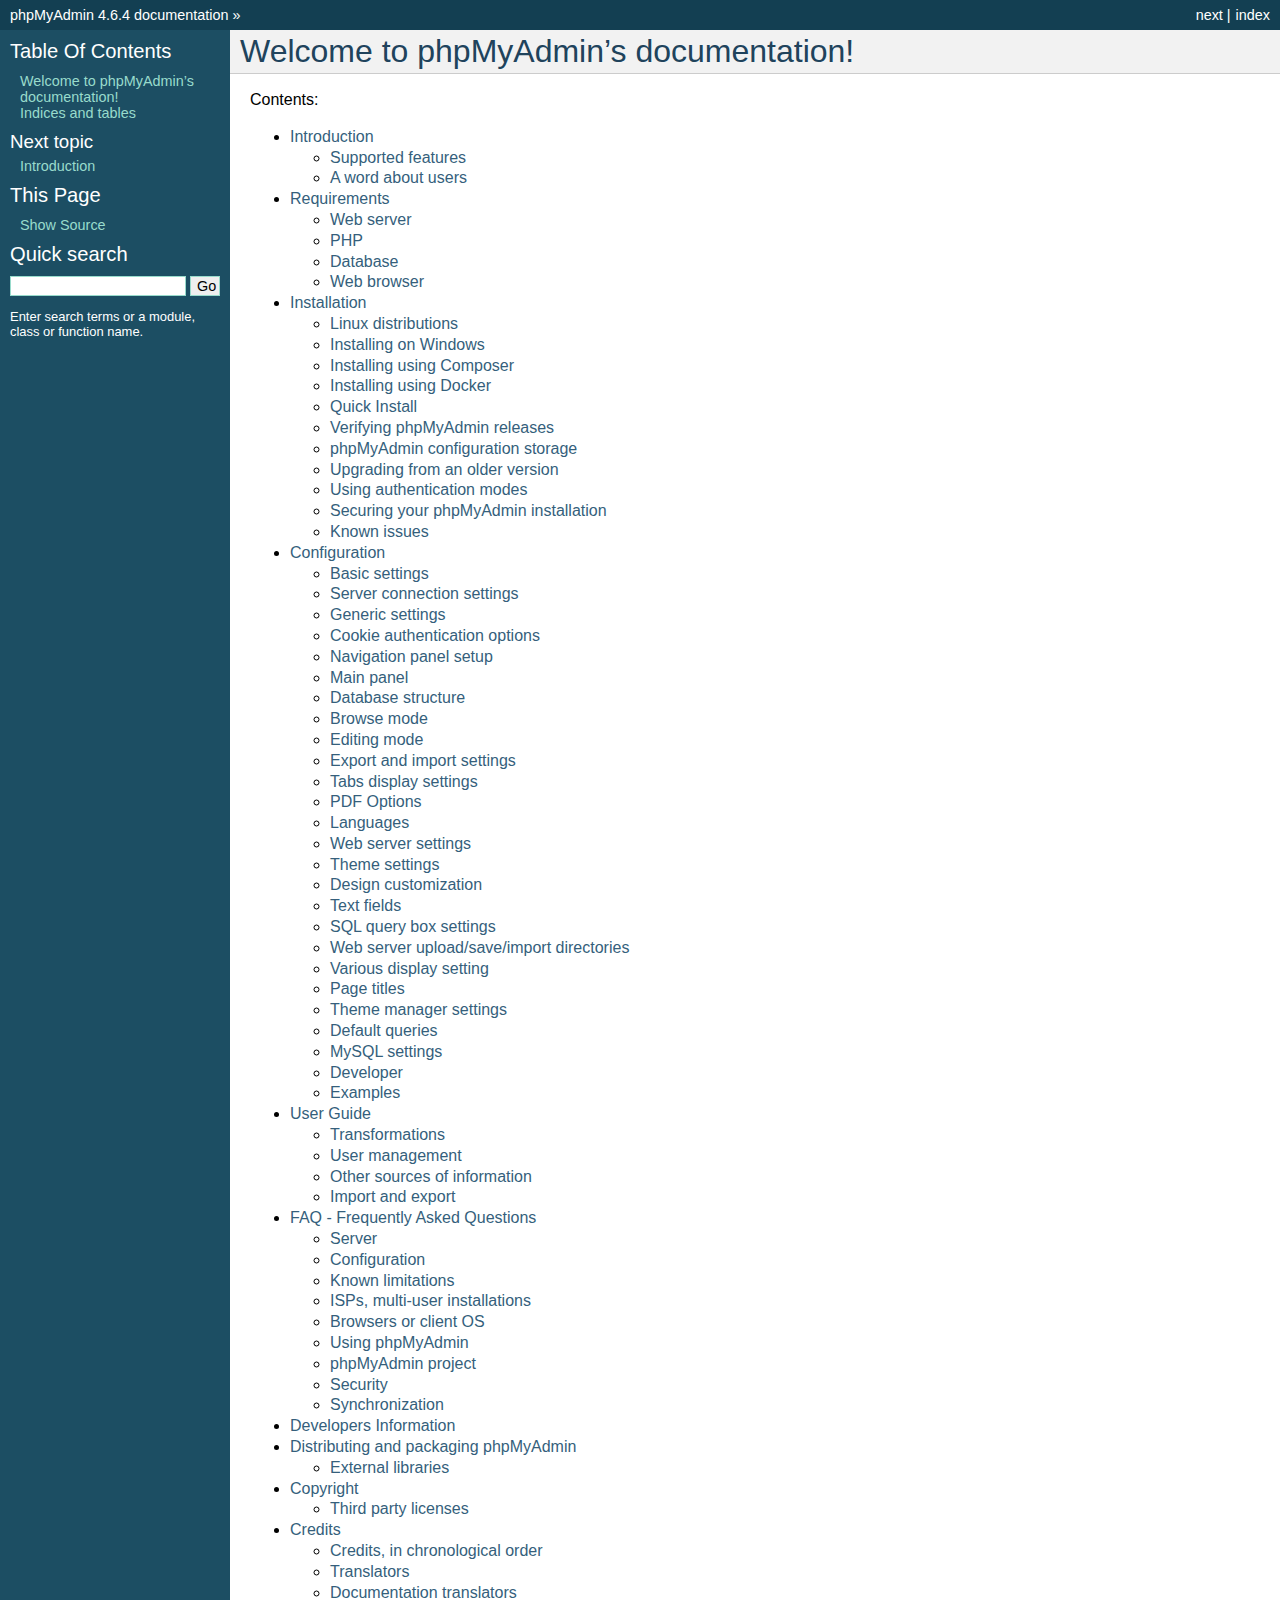
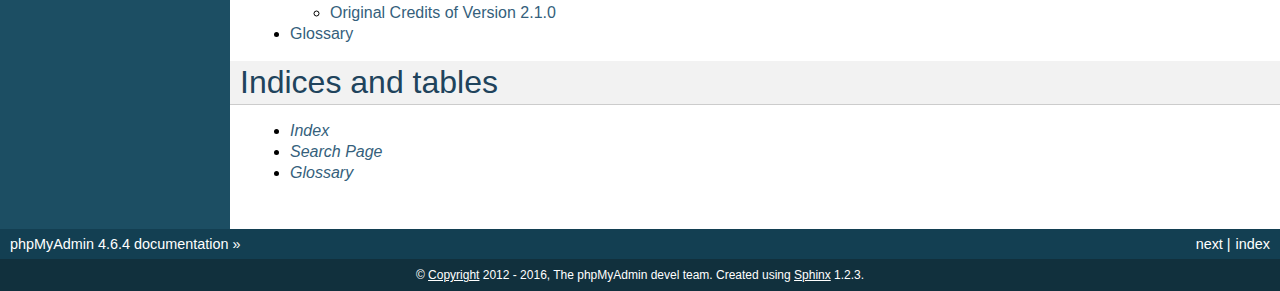
<file: phpmyadmin/doc/html/index.html>
<!DOCTYPE html PUBLIC "-//W3C//DTD XHTML 1.0 Transitional//EN"
  "http://www.w3.org/TR/xhtml1/DTD/xhtml1-transitional.dtd">


<html xmlns="http://www.w3.org/1999/xhtml">
  <head>
    <meta http-equiv="Content-Type" content="text/html; charset=utf-8" />
    
    <title>Welcome to phpMyAdmin’s documentation! &mdash; phpMyAdmin 4.6.4 documentation</title>
    
    <link rel="stylesheet" href="_static/default.css" type="text/css" />
    <link rel="stylesheet" href="_static/pygments.css" type="text/css" />
    
    <script type="text/javascript">
      var DOCUMENTATION_OPTIONS = {
        URL_ROOT:    './',
        VERSION:     '4.6.4',
        COLLAPSE_INDEX: false,
        FILE_SUFFIX: '.html',
        HAS_SOURCE:  true
      };
    </script>
    <script type="text/javascript" src="_static/jquery.js"></script>
    <script type="text/javascript" src="_static/underscore.js"></script>
    <script type="text/javascript" src="_static/doctools.js"></script>
    <link rel="copyright" title="Copyright" href="copyright.html" />
    <link rel="top" title="phpMyAdmin 4.6.4 documentation" href="#" />
    <link rel="next" title="Introduction" href="intro.html" /> 
  </head>
  <body>
    <div class="related">
      <h3>Navigation</h3>
      <ul>
        <li class="right" style="margin-right: 10px">
          <a href="genindex.html" title="General Index"
             accesskey="I">index</a></li>
        <li class="right" >
          <a href="intro.html" title="Introduction"
             accesskey="N">next</a> |</li>
        <li><a href="#">phpMyAdmin 4.6.4 documentation</a> &raquo;</li> 
      </ul>
    </div>  

    <div class="document">
      <div class="documentwrapper">
        <div class="bodywrapper">
          <div class="body">
            
  <div class="section" id="welcome-to-phpmyadmin-s-documentation">
<h1>Welcome to phpMyAdmin&#8217;s documentation!<a class="headerlink" href="#welcome-to-phpmyadmin-s-documentation" title="Permalink to this headline">¶</a></h1>
<p>Contents:</p>
<div class="toctree-wrapper compound">
<ul>
<li class="toctree-l1"><a class="reference internal" href="intro.html">Introduction</a><ul>
<li class="toctree-l2"><a class="reference internal" href="intro.html#supported-features">Supported features</a></li>
<li class="toctree-l2"><a class="reference internal" href="intro.html#a-word-about-users">A word about users</a></li>
</ul>
</li>
<li class="toctree-l1"><a class="reference internal" href="require.html">Requirements</a><ul>
<li class="toctree-l2"><a class="reference internal" href="require.html#web-server">Web server</a></li>
<li class="toctree-l2"><a class="reference internal" href="require.html#php">PHP</a></li>
<li class="toctree-l2"><a class="reference internal" href="require.html#database">Database</a></li>
<li class="toctree-l2"><a class="reference internal" href="require.html#web-browser">Web browser</a></li>
</ul>
</li>
<li class="toctree-l1"><a class="reference internal" href="setup.html">Installation</a><ul>
<li class="toctree-l2"><a class="reference internal" href="setup.html#linux-distributions">Linux distributions</a></li>
<li class="toctree-l2"><a class="reference internal" href="setup.html#installing-on-windows">Installing on Windows</a></li>
<li class="toctree-l2"><a class="reference internal" href="setup.html#installing-using-composer">Installing using Composer</a></li>
<li class="toctree-l2"><a class="reference internal" href="setup.html#installing-using-docker">Installing using Docker</a></li>
<li class="toctree-l2"><a class="reference internal" href="setup.html#quick-install">Quick Install</a></li>
<li class="toctree-l2"><a class="reference internal" href="setup.html#verifying-phpmyadmin-releases">Verifying phpMyAdmin releases</a></li>
<li class="toctree-l2"><a class="reference internal" href="setup.html#phpmyadmin-configuration-storage">phpMyAdmin configuration storage</a></li>
<li class="toctree-l2"><a class="reference internal" href="setup.html#upgrading-from-an-older-version">Upgrading from an older version</a></li>
<li class="toctree-l2"><a class="reference internal" href="setup.html#using-authentication-modes">Using authentication modes</a></li>
<li class="toctree-l2"><a class="reference internal" href="setup.html#securing-your-phpmyadmin-installation">Securing your phpMyAdmin installation</a></li>
<li class="toctree-l2"><a class="reference internal" href="setup.html#known-issues">Known issues</a></li>
</ul>
</li>
<li class="toctree-l1"><a class="reference internal" href="config.html">Configuration</a><ul>
<li class="toctree-l2"><a class="reference internal" href="config.html#basic-settings">Basic settings</a></li>
<li class="toctree-l2"><a class="reference internal" href="config.html#server-connection-settings">Server connection settings</a></li>
<li class="toctree-l2"><a class="reference internal" href="config.html#generic-settings">Generic settings</a></li>
<li class="toctree-l2"><a class="reference internal" href="config.html#cookie-authentication-options">Cookie authentication options</a></li>
<li class="toctree-l2"><a class="reference internal" href="config.html#navigation-panel-setup">Navigation panel setup</a></li>
<li class="toctree-l2"><a class="reference internal" href="config.html#main-panel">Main panel</a></li>
<li class="toctree-l2"><a class="reference internal" href="config.html#database-structure">Database structure</a></li>
<li class="toctree-l2"><a class="reference internal" href="config.html#browse-mode">Browse mode</a></li>
<li class="toctree-l2"><a class="reference internal" href="config.html#editing-mode">Editing mode</a></li>
<li class="toctree-l2"><a class="reference internal" href="config.html#export-and-import-settings">Export and import settings</a></li>
<li class="toctree-l2"><a class="reference internal" href="config.html#tabs-display-settings">Tabs display settings</a></li>
<li class="toctree-l2"><a class="reference internal" href="config.html#pdf-options">PDF Options</a></li>
<li class="toctree-l2"><a class="reference internal" href="config.html#languages">Languages</a></li>
<li class="toctree-l2"><a class="reference internal" href="config.html#web-server-settings">Web server settings</a></li>
<li class="toctree-l2"><a class="reference internal" href="config.html#theme-settings">Theme settings</a></li>
<li class="toctree-l2"><a class="reference internal" href="config.html#design-customization">Design customization</a></li>
<li class="toctree-l2"><a class="reference internal" href="config.html#text-fields">Text fields</a></li>
<li class="toctree-l2"><a class="reference internal" href="config.html#sql-query-box-settings">SQL query box settings</a></li>
<li class="toctree-l2"><a class="reference internal" href="config.html#web-server-upload-save-import-directories">Web server upload/save/import directories</a></li>
<li class="toctree-l2"><a class="reference internal" href="config.html#various-display-setting">Various display setting</a></li>
<li class="toctree-l2"><a class="reference internal" href="config.html#page-titles">Page titles</a></li>
<li class="toctree-l2"><a class="reference internal" href="config.html#theme-manager-settings">Theme manager settings</a></li>
<li class="toctree-l2"><a class="reference internal" href="config.html#default-queries">Default queries</a></li>
<li class="toctree-l2"><a class="reference internal" href="config.html#mysql-settings">MySQL settings</a></li>
<li class="toctree-l2"><a class="reference internal" href="config.html#developer">Developer</a></li>
<li class="toctree-l2"><a class="reference internal" href="config.html#examples">Examples</a></li>
</ul>
</li>
<li class="toctree-l1"><a class="reference internal" href="user.html">User Guide</a><ul>
<li class="toctree-l2"><a class="reference internal" href="transformations.html">Transformations</a></li>
<li class="toctree-l2"><a class="reference internal" href="privileges.html">User management</a></li>
<li class="toctree-l2"><a class="reference internal" href="other.html">Other sources of information</a></li>
<li class="toctree-l2"><a class="reference internal" href="import_export.html">Import and export</a></li>
</ul>
</li>
<li class="toctree-l1"><a class="reference internal" href="faq.html">FAQ - Frequently Asked Questions</a><ul>
<li class="toctree-l2"><a class="reference internal" href="faq.html#server">Server</a></li>
<li class="toctree-l2"><a class="reference internal" href="faq.html#configuration">Configuration</a></li>
<li class="toctree-l2"><a class="reference internal" href="faq.html#known-limitations">Known limitations</a></li>
<li class="toctree-l2"><a class="reference internal" href="faq.html#isps-multi-user-installations">ISPs, multi-user installations</a></li>
<li class="toctree-l2"><a class="reference internal" href="faq.html#browsers-or-client-os">Browsers or client OS</a></li>
<li class="toctree-l2"><a class="reference internal" href="faq.html#using-phpmyadmin">Using phpMyAdmin</a></li>
<li class="toctree-l2"><a class="reference internal" href="faq.html#phpmyadmin-project">phpMyAdmin project</a></li>
<li class="toctree-l2"><a class="reference internal" href="faq.html#security">Security</a></li>
<li class="toctree-l2"><a class="reference internal" href="faq.html#synchronization">Synchronization</a></li>
</ul>
</li>
<li class="toctree-l1"><a class="reference internal" href="developers.html">Developers Information</a></li>
<li class="toctree-l1"><a class="reference internal" href="vendors.html">Distributing and packaging phpMyAdmin</a><ul>
<li class="toctree-l2"><a class="reference internal" href="vendors.html#external-libraries">External libraries</a></li>
</ul>
</li>
<li class="toctree-l1"><a class="reference internal" href="copyright.html">Copyright</a><ul>
<li class="toctree-l2"><a class="reference internal" href="copyright.html#third-party-licenses">Third party licenses</a></li>
</ul>
</li>
<li class="toctree-l1"><a class="reference internal" href="credits.html">Credits</a><ul>
<li class="toctree-l2"><a class="reference internal" href="credits.html#credits-in-chronological-order">Credits, in chronological order</a></li>
<li class="toctree-l2"><a class="reference internal" href="credits.html#translators">Translators</a></li>
<li class="toctree-l2"><a class="reference internal" href="credits.html#documentation-translators">Documentation translators</a></li>
<li class="toctree-l2"><a class="reference internal" href="credits.html#original-credits-of-version-2-1-0">Original Credits of Version 2.1.0</a></li>
</ul>
</li>
<li class="toctree-l1"><a class="reference internal" href="glossary.html">Glossary</a></li>
</ul>
</div>
</div>
<div class="section" id="indices-and-tables">
<h1>Indices and tables<a class="headerlink" href="#indices-and-tables" title="Permalink to this headline">¶</a></h1>
<ul class="simple">
<li><a class="reference internal" href="genindex.html"><em>Index</em></a></li>
<li><a class="reference internal" href="search.html"><em>Search Page</em></a></li>
<li><a class="reference internal" href="glossary.html#glossary"><em>Glossary</em></a></li>
</ul>
</div>


          </div>
        </div>
      </div>
      <div class="sphinxsidebar">
        <div class="sphinxsidebarwrapper">
  <h3><a href="#">Table Of Contents</a></h3>
  <ul>
<li><a class="reference internal" href="#">Welcome to phpMyAdmin&#8217;s documentation!</a></li>
<li><a class="reference internal" href="#indices-and-tables">Indices and tables</a></li>
</ul>

  <h4>Next topic</h4>
  <p class="topless"><a href="intro.html"
                        title="next chapter">Introduction</a></p>
  <h3>This Page</h3>
  <ul class="this-page-menu">
    <li><a href="_sources/index.txt"
           rel="nofollow">Show Source</a></li>
  </ul>
<div id="searchbox" style="display: none">
  <h3>Quick search</h3>
    <form class="search" action="search.html" method="get">
      <input type="text" name="q" />
      <input type="submit" value="Go" />
      <input type="hidden" name="check_keywords" value="yes" />
      <input type="hidden" name="area" value="default" />
    </form>
    <p class="searchtip" style="font-size: 90%">
    Enter search terms or a module, class or function name.
    </p>
</div>
<script type="text/javascript">$('#searchbox').show(0);</script>
        </div>
      </div>
      <div class="clearer"></div>
    </div>
    <div class="related">
      <h3>Navigation</h3>
      <ul>
        <li class="right" style="margin-right: 10px">
          <a href="genindex.html" title="General Index"
             >index</a></li>
        <li class="right" >
          <a href="intro.html" title="Introduction"
             >next</a> |</li>
        <li><a href="#">phpMyAdmin 4.6.4 documentation</a> &raquo;</li> 
      </ul>
    </div>
    <div class="footer">
        &copy; <a href="copyright.html">Copyright</a> 2012 - 2016, The phpMyAdmin devel team.
      Created using <a href="http://sphinx-doc.org/">Sphinx</a> 1.2.3.
    </div>
  </body>
</html>
</file>
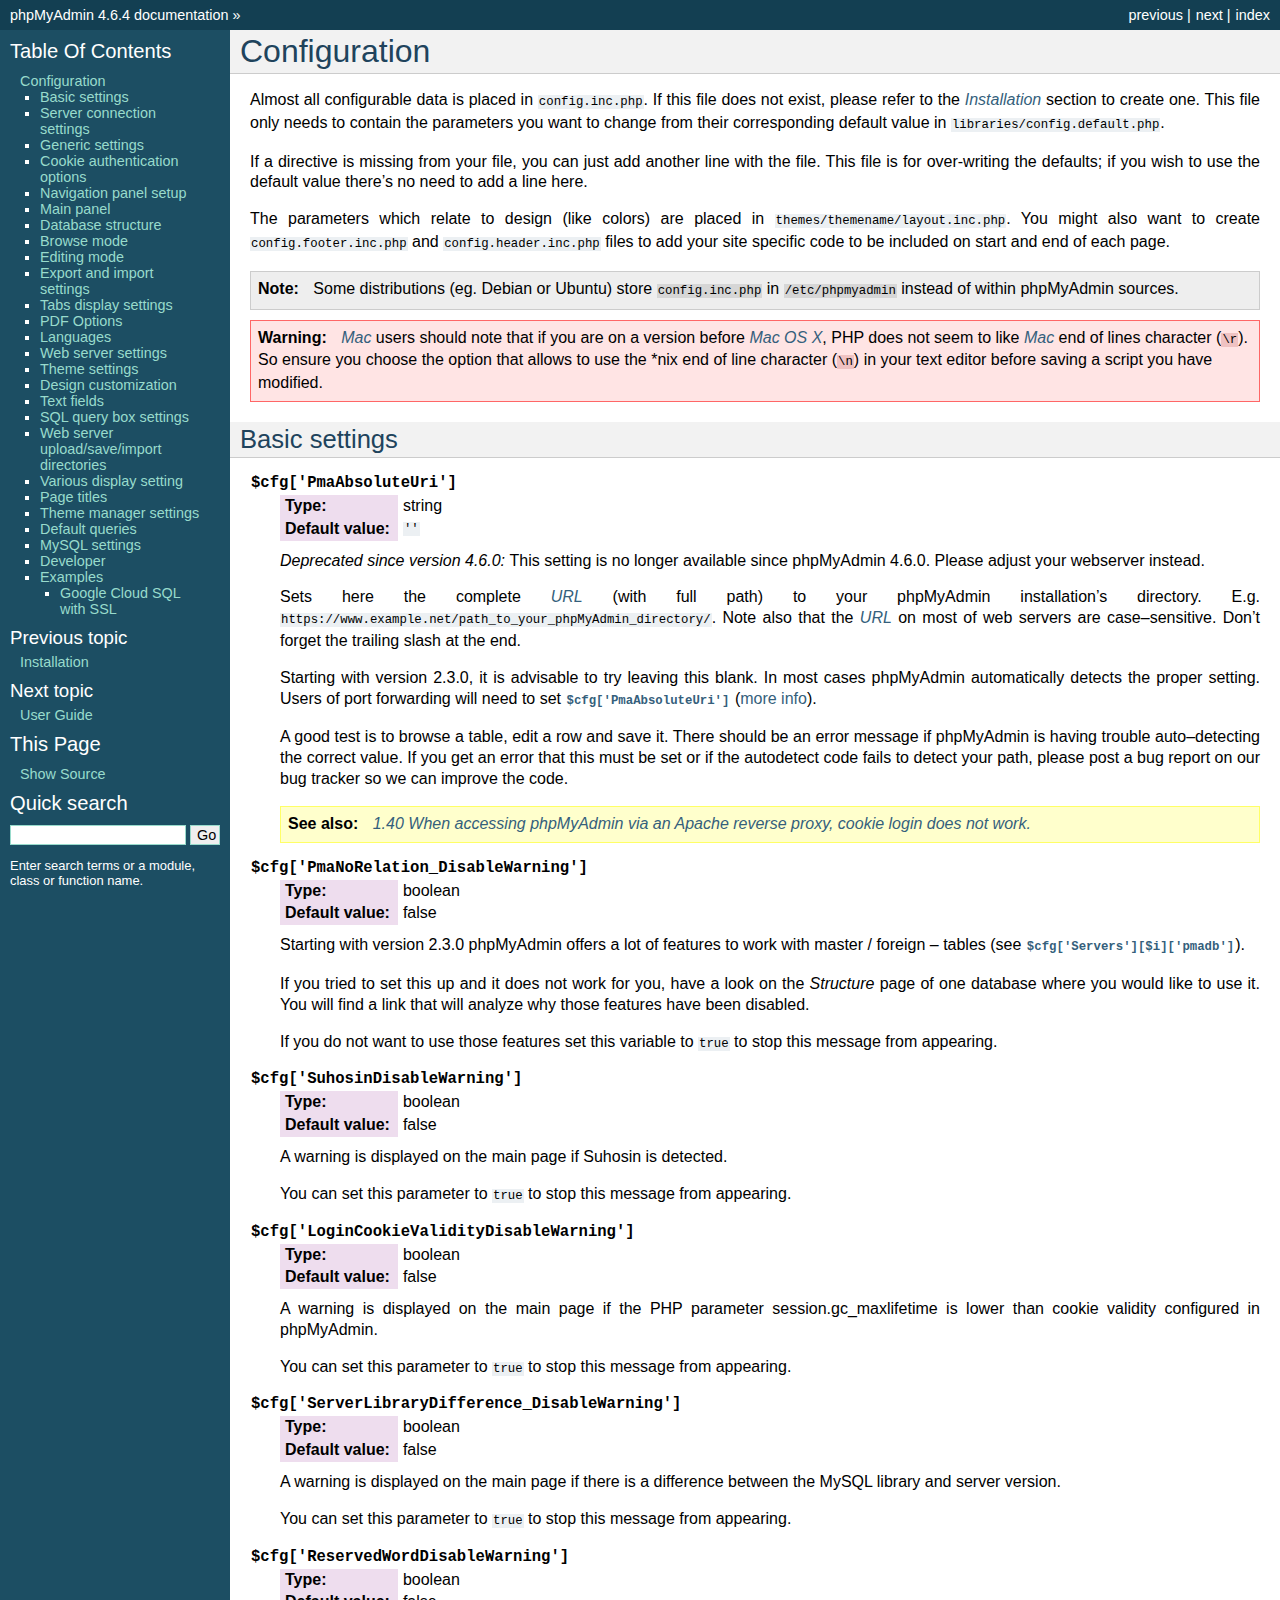
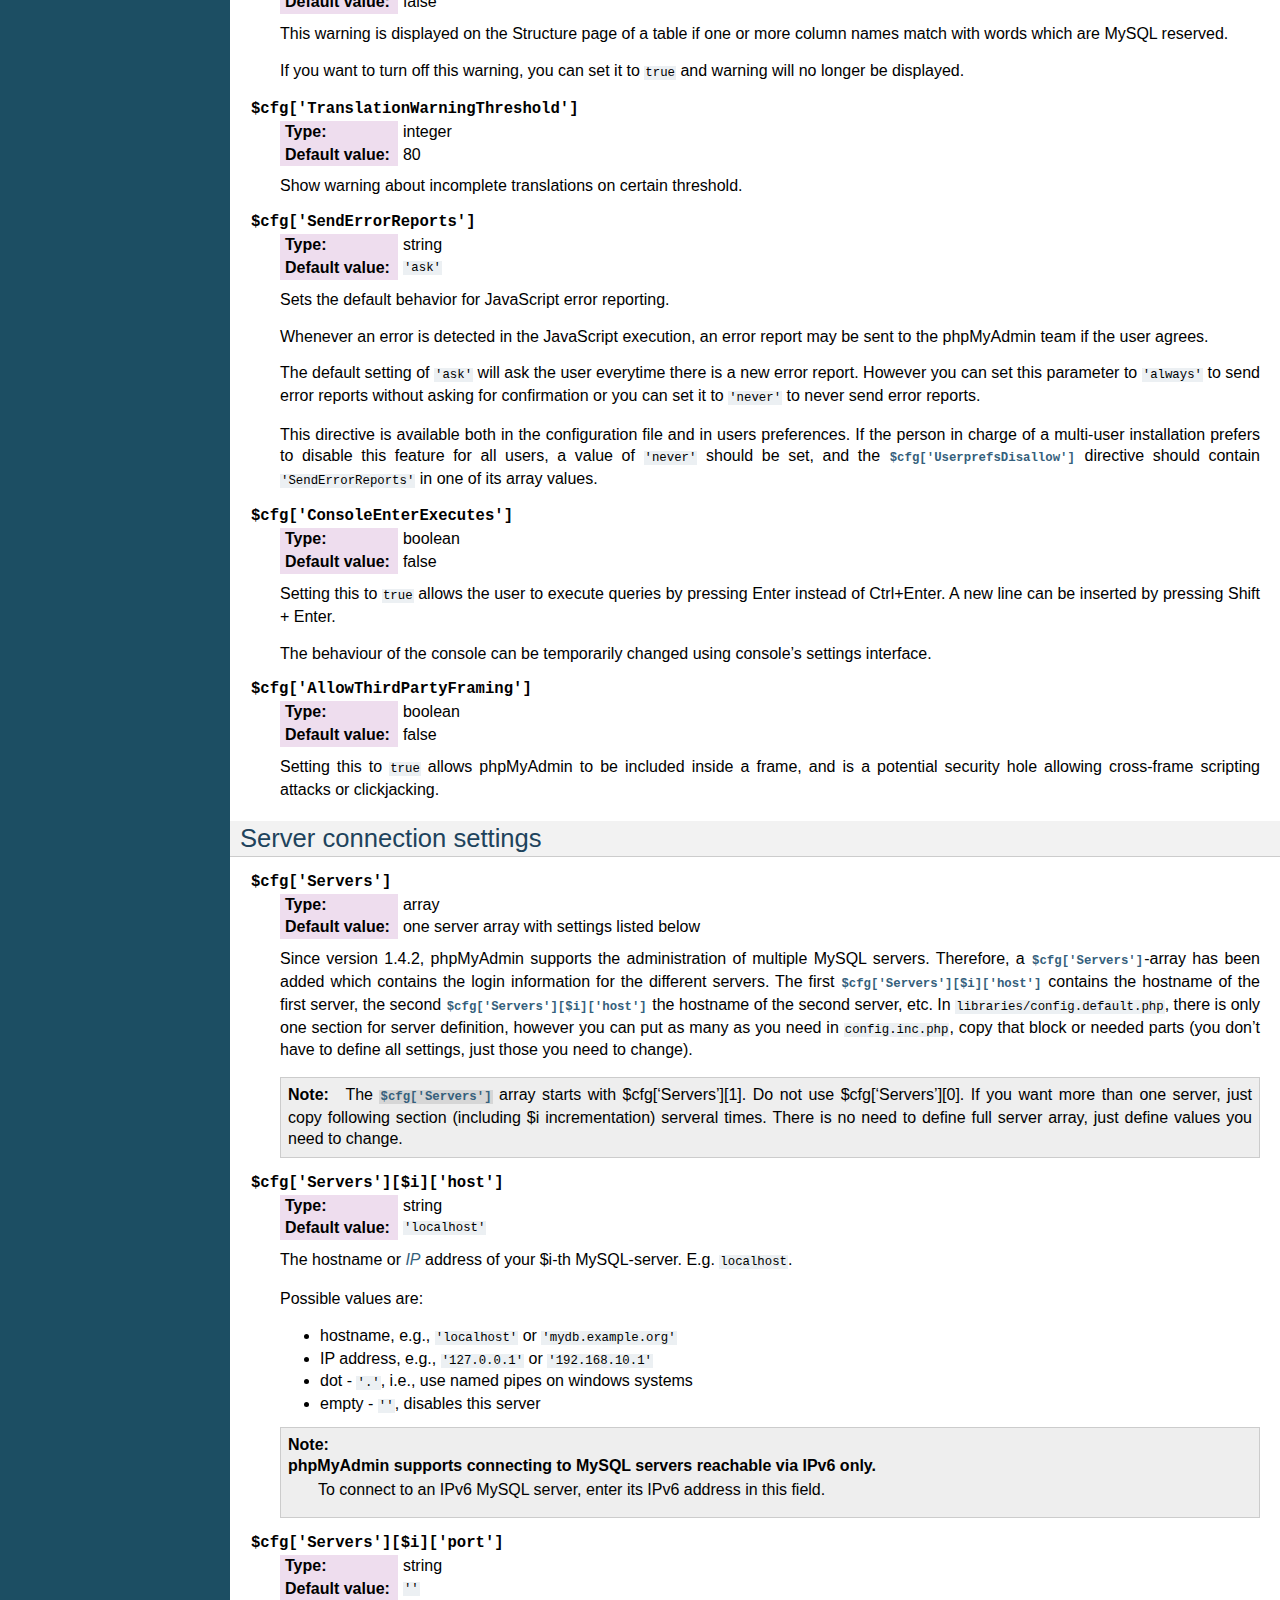
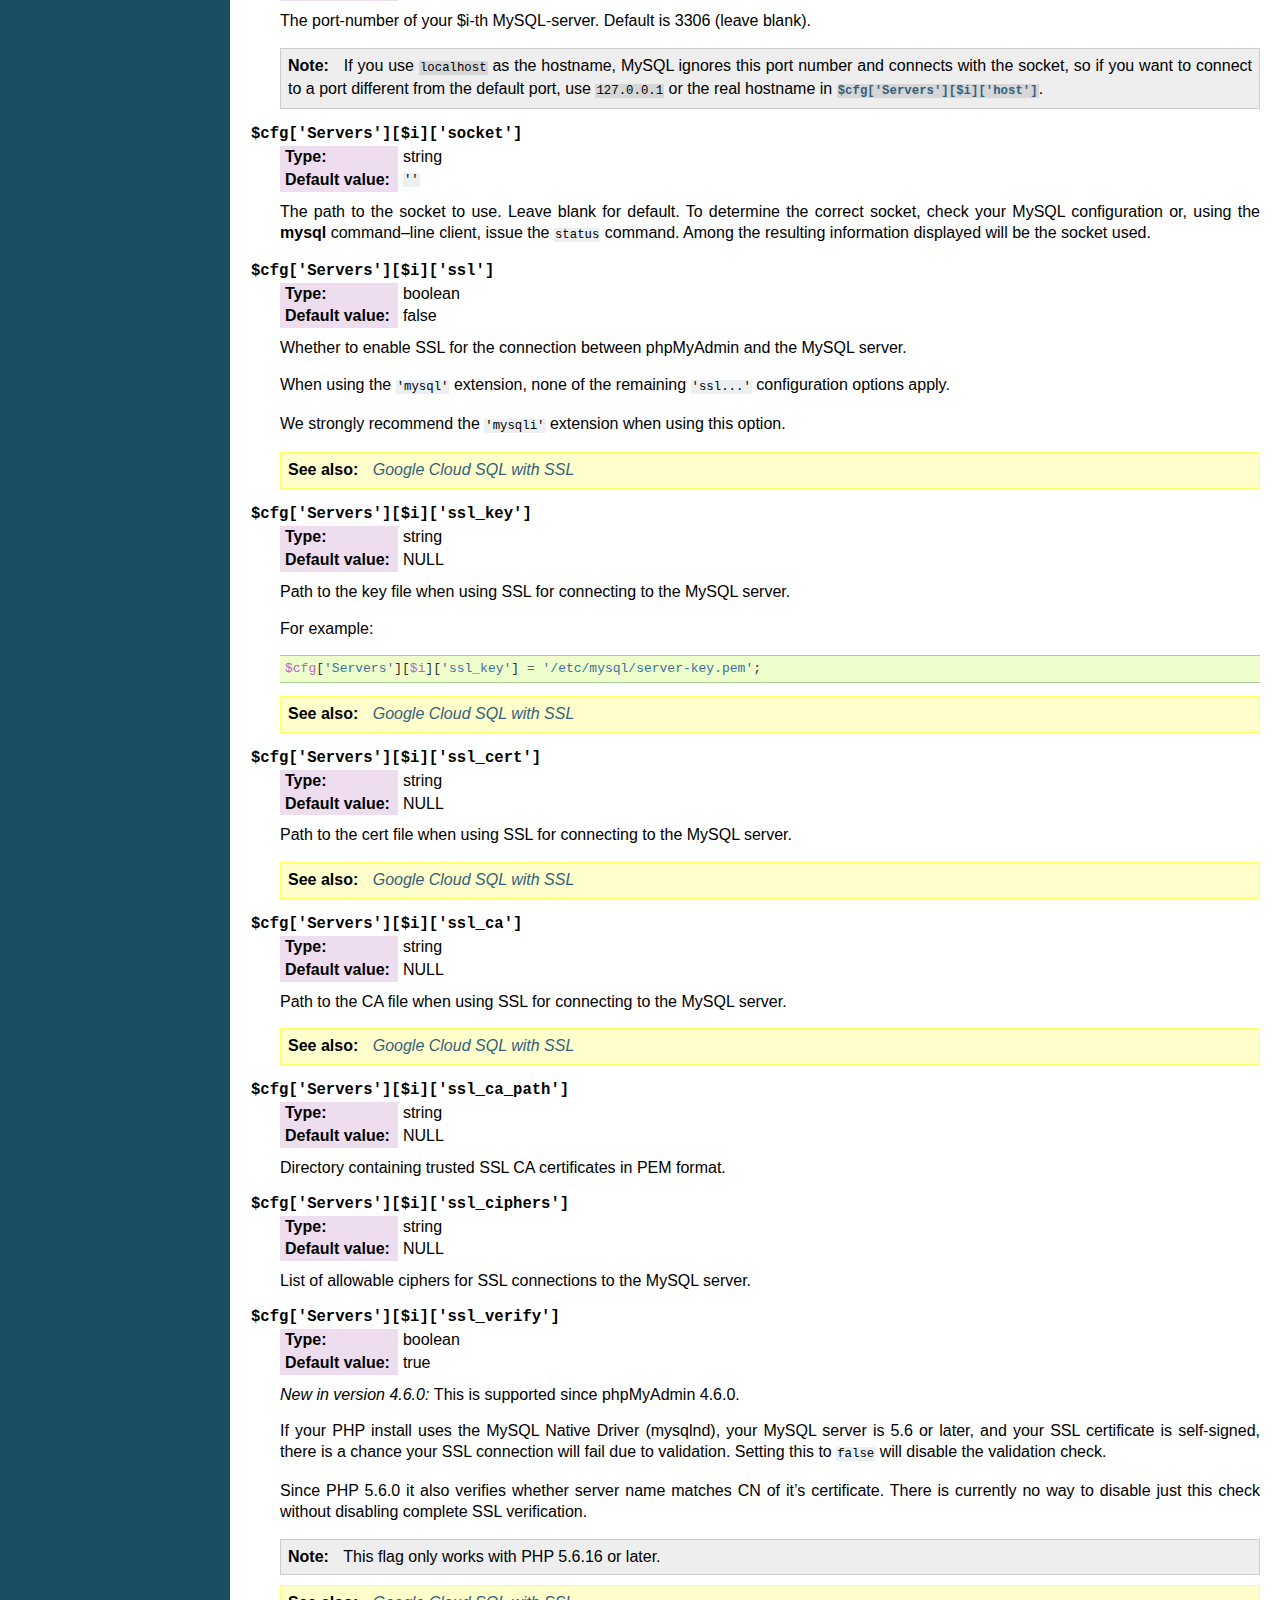
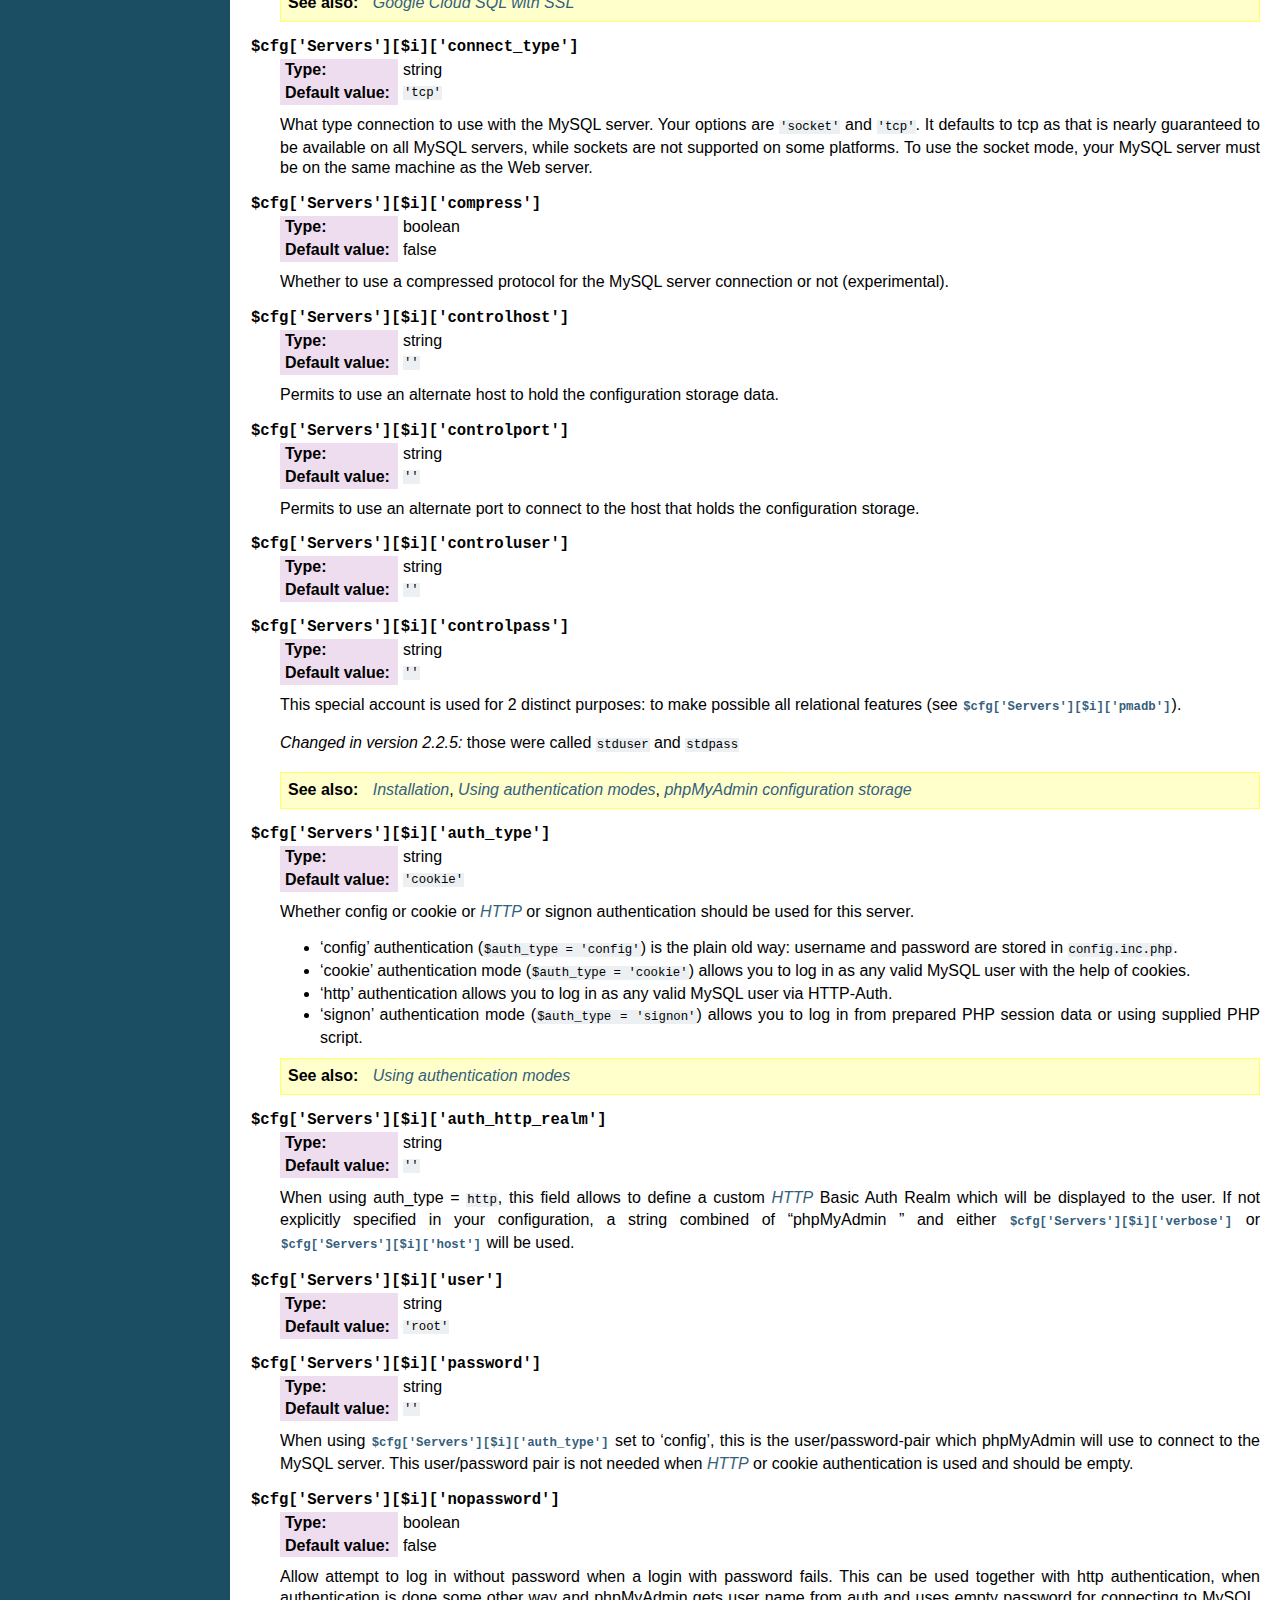
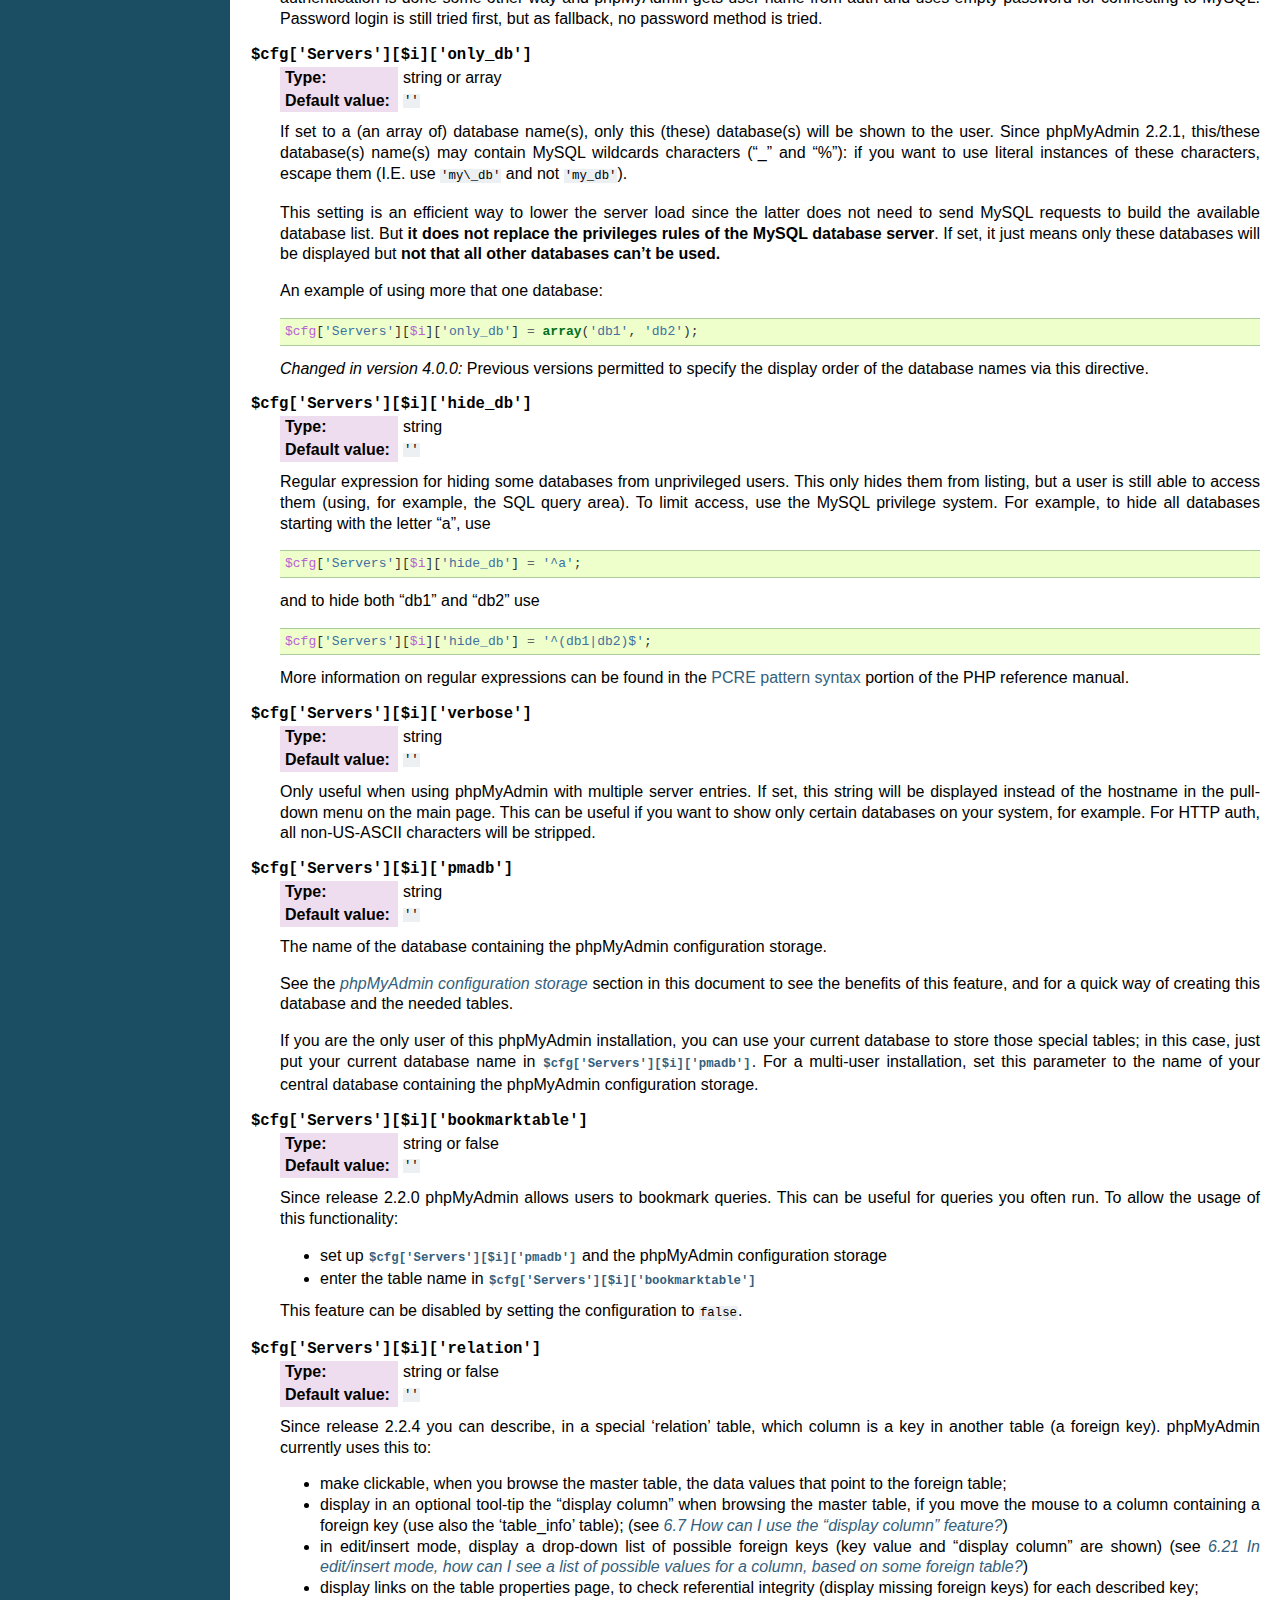
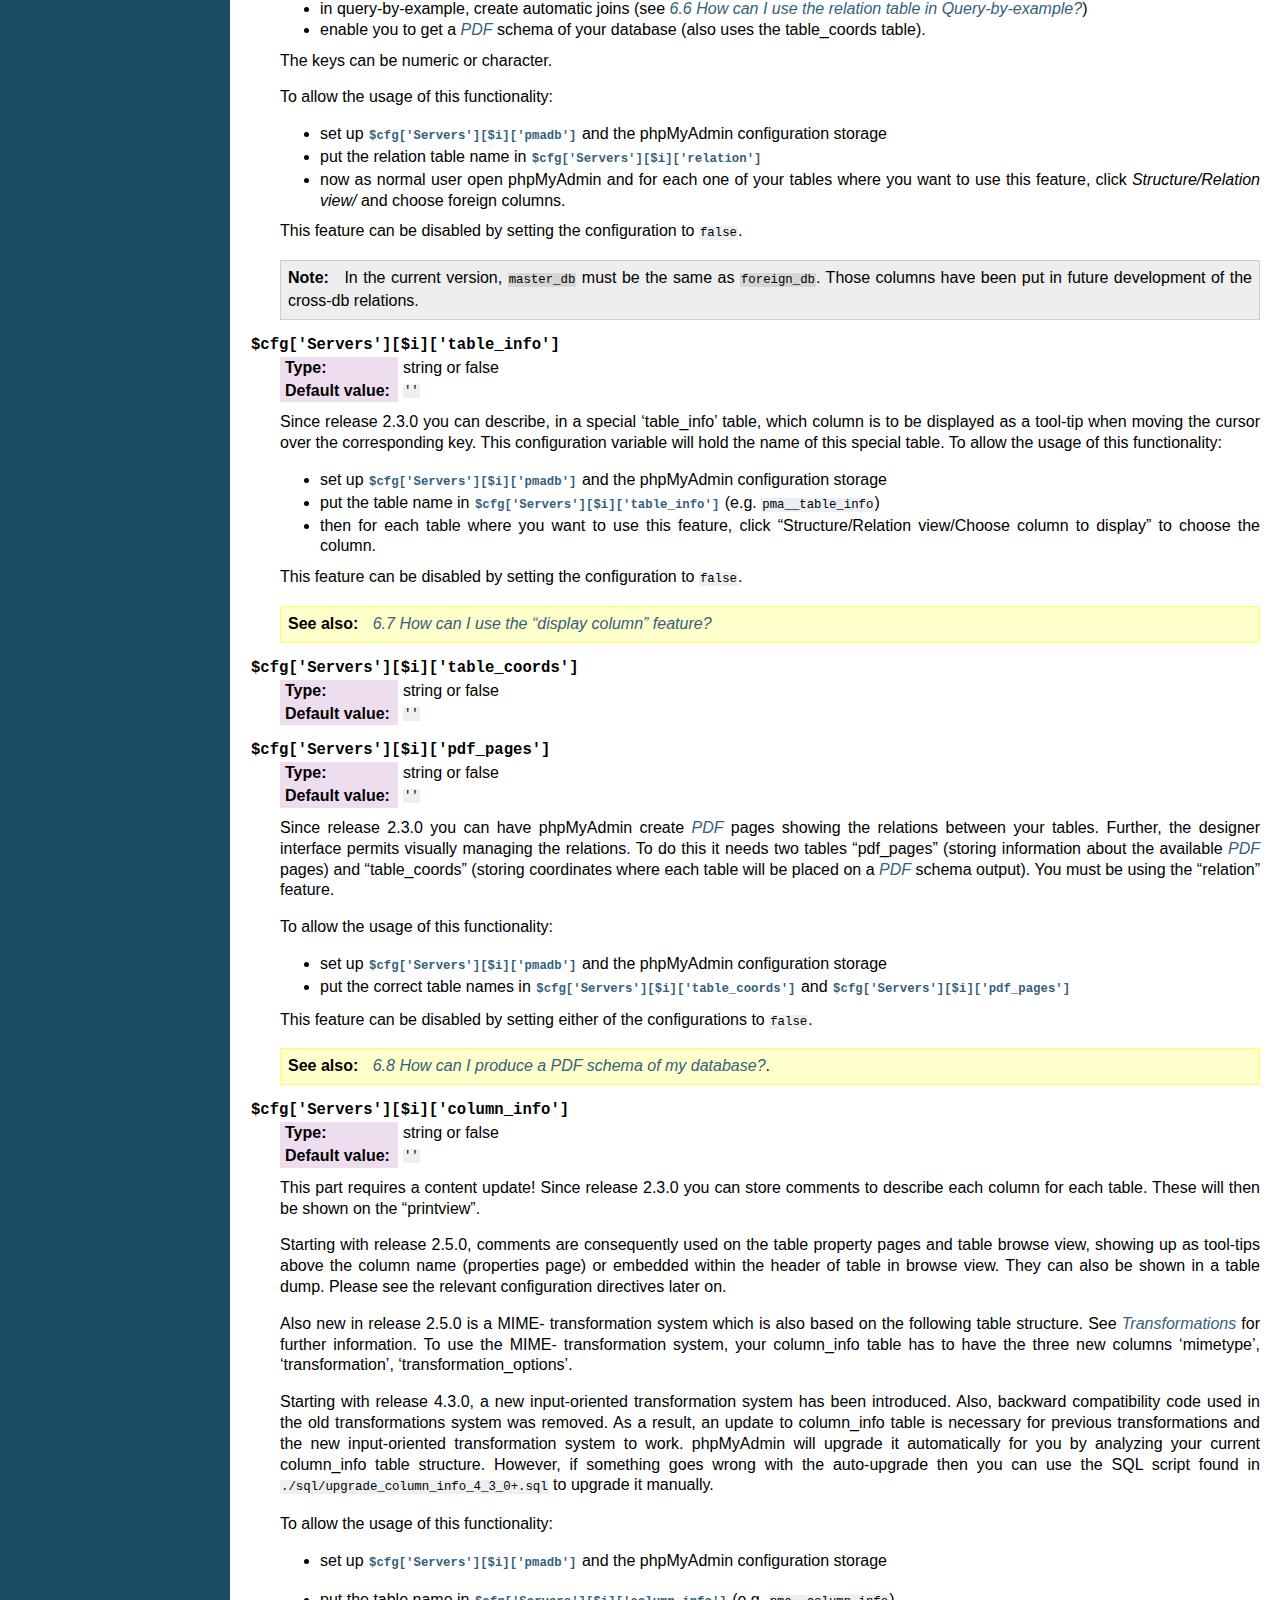
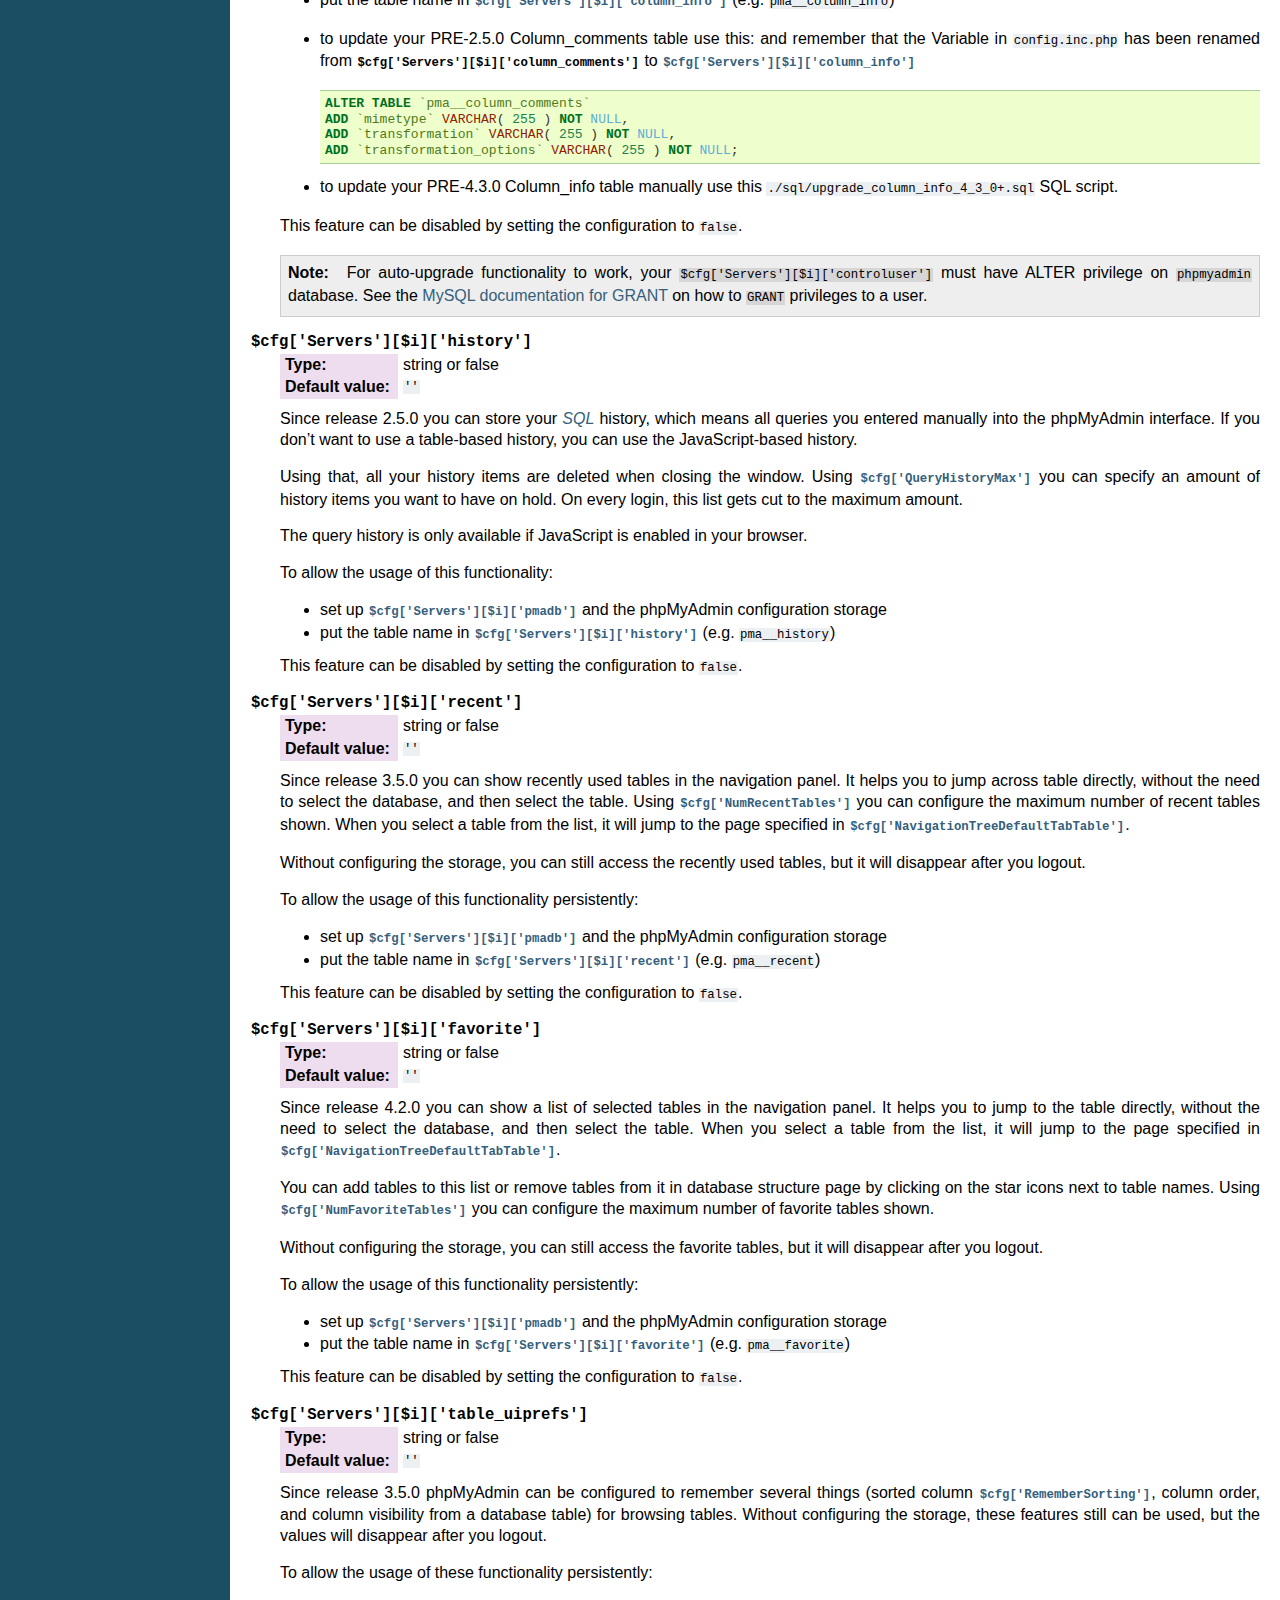
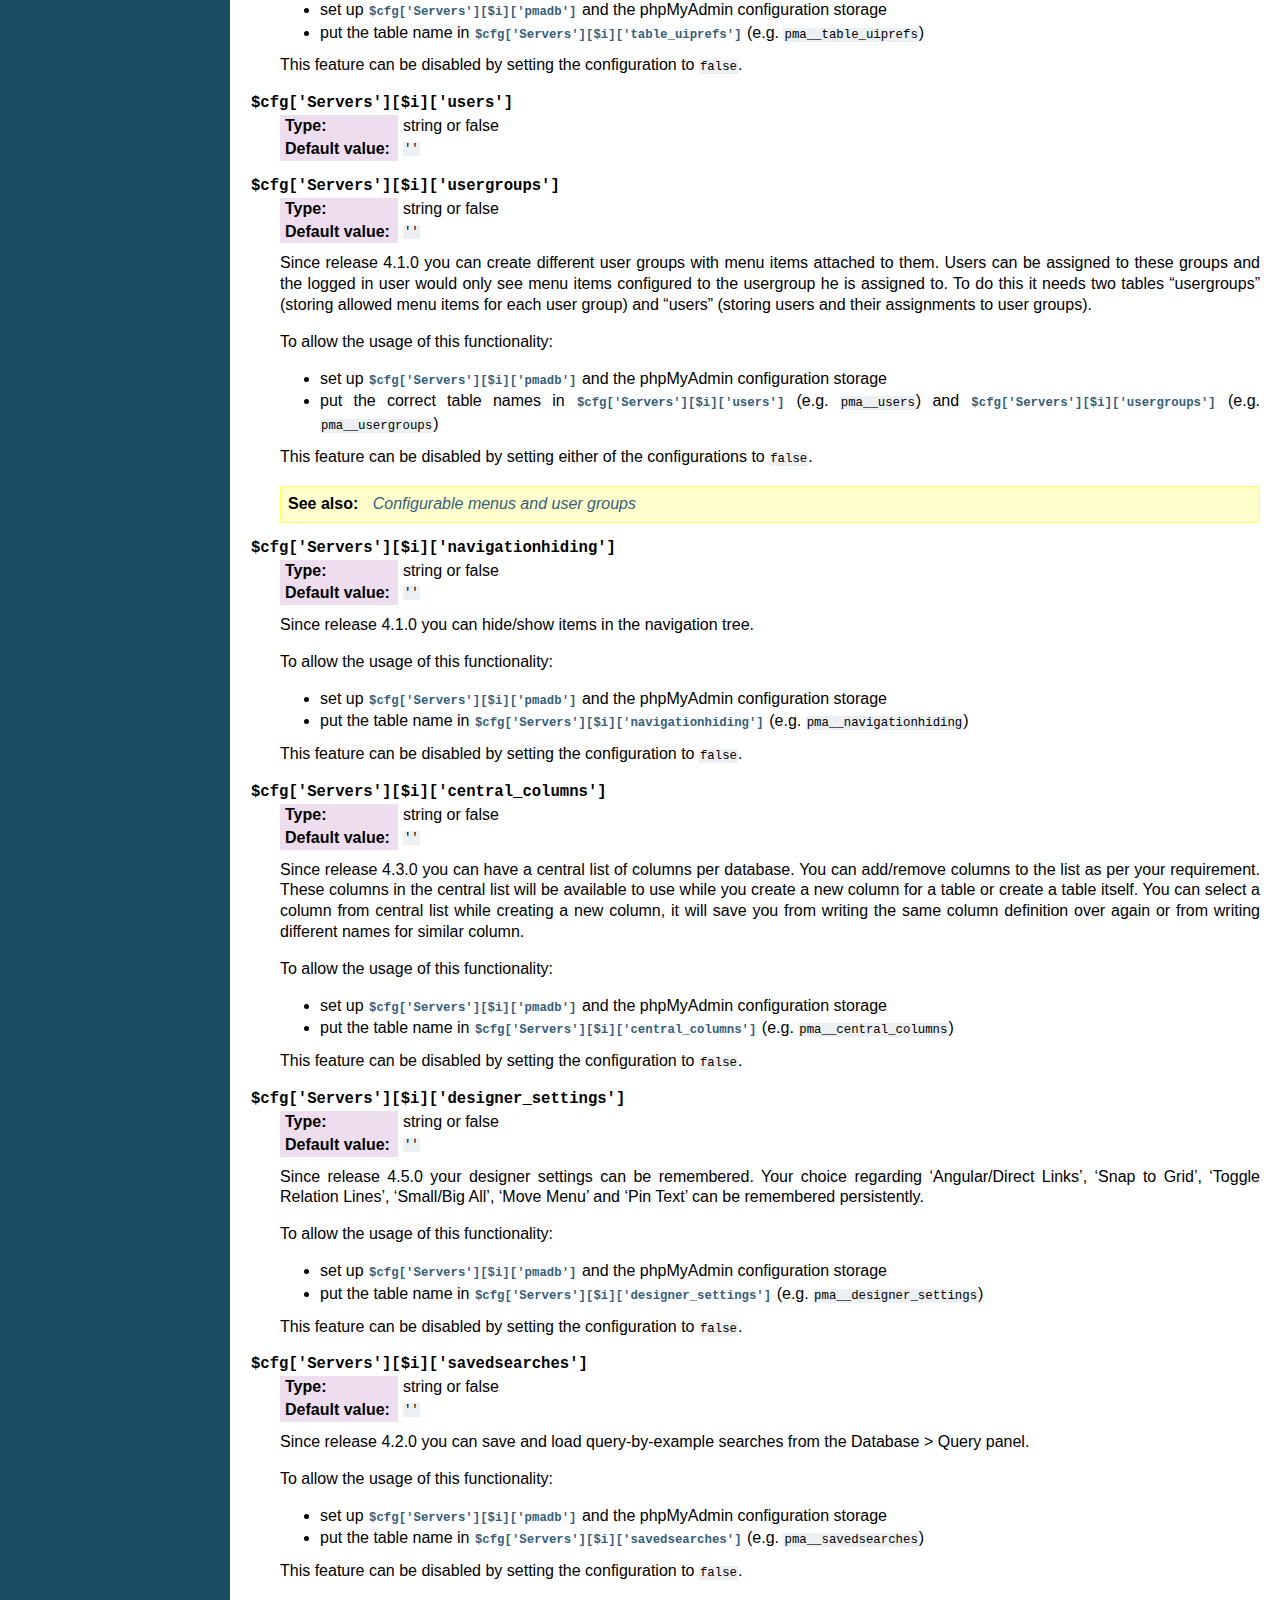
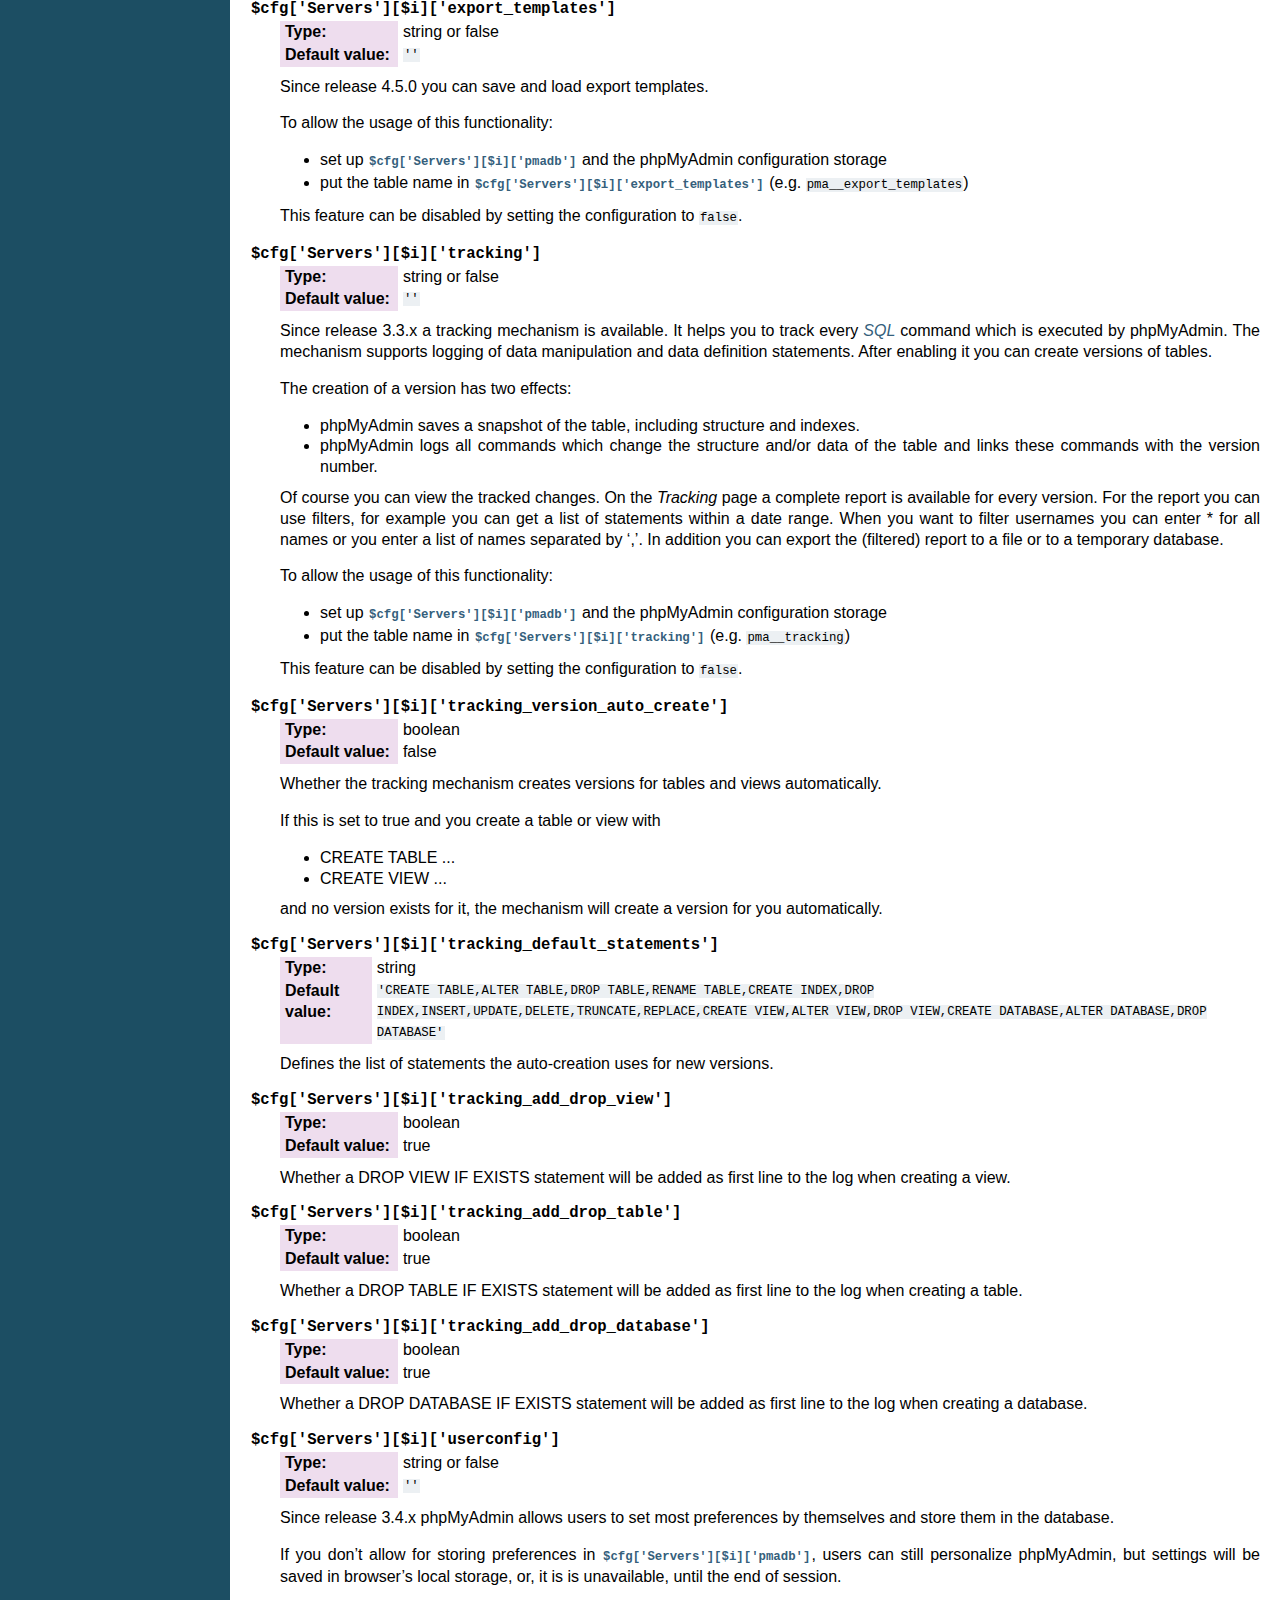
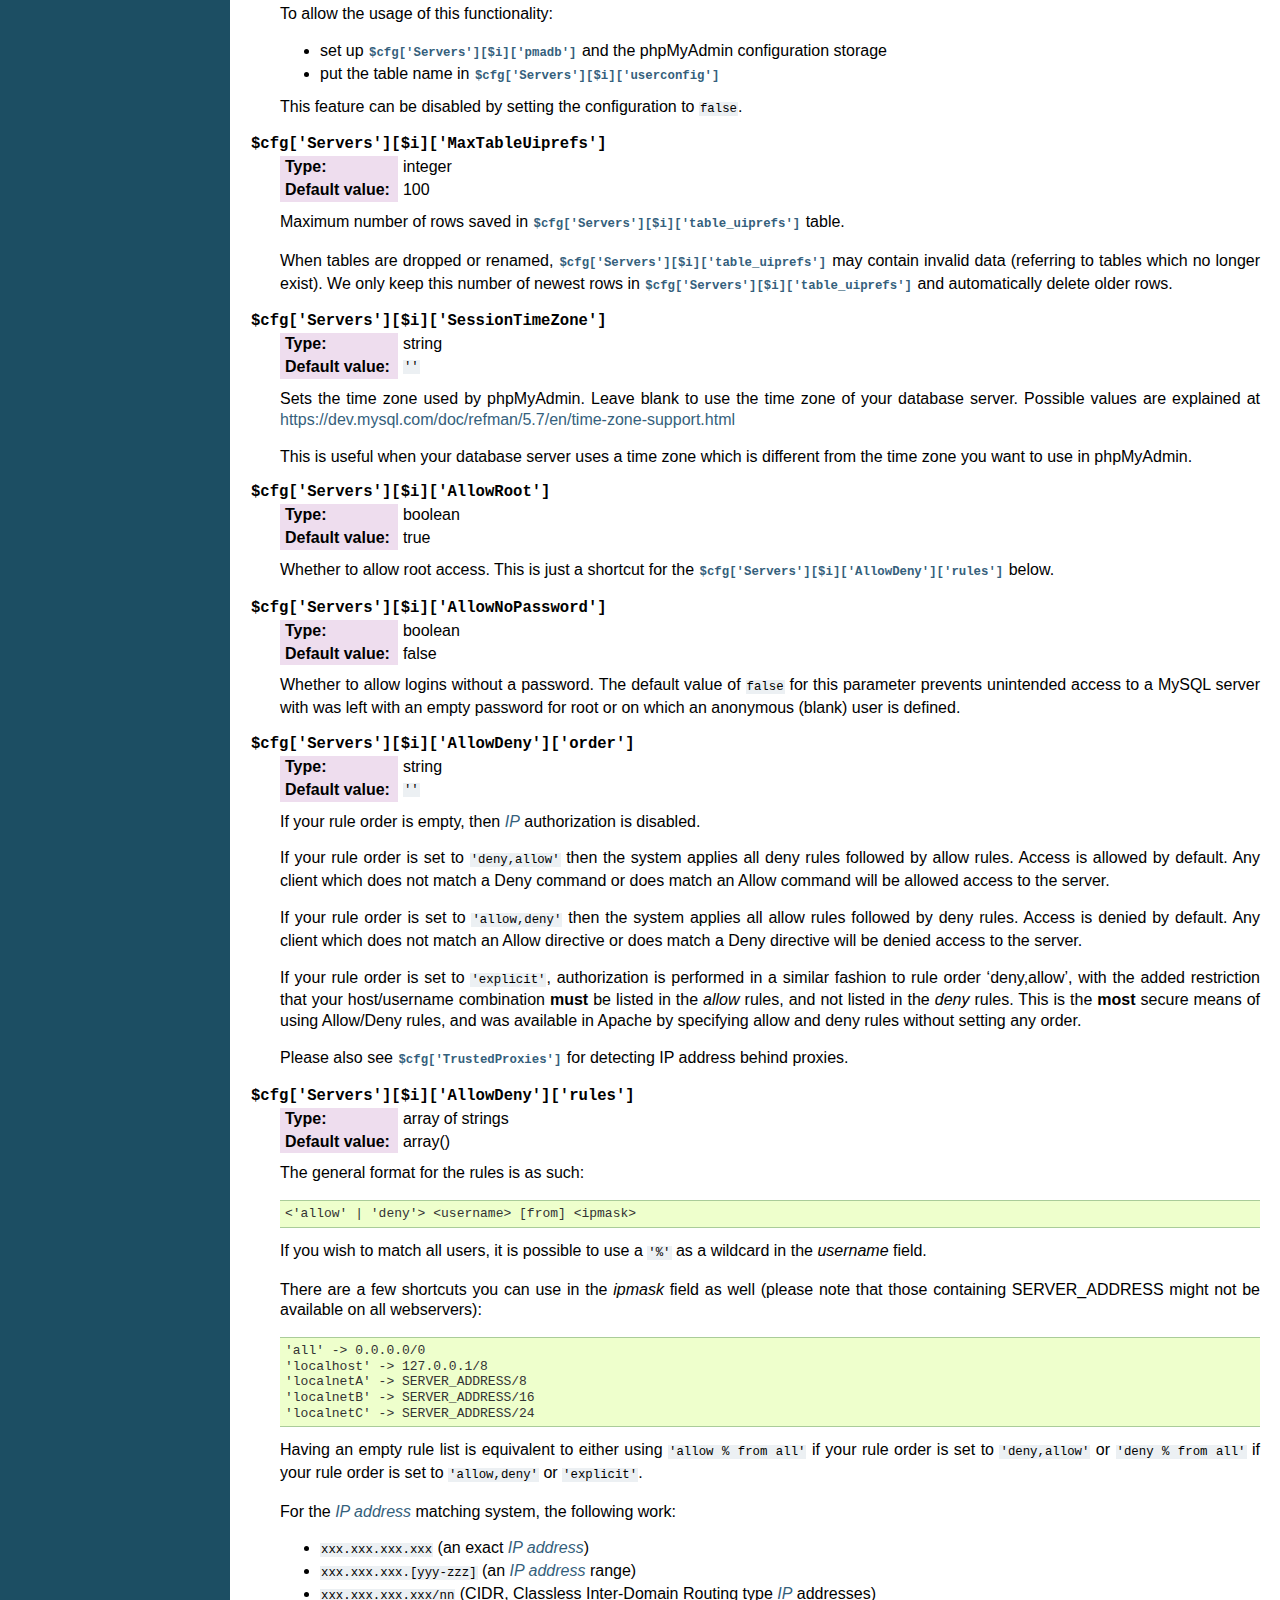
<file: phpmyadmin/doc/html/config.html>
<!DOCTYPE html PUBLIC "-//W3C//DTD XHTML 1.0 Transitional//EN"
  "http://www.w3.org/TR/xhtml1/DTD/xhtml1-transitional.dtd">


<html xmlns="http://www.w3.org/1999/xhtml">
  <head>
    <meta http-equiv="Content-Type" content="text/html; charset=utf-8" />
    
    <title>Configuration &mdash; phpMyAdmin 4.6.4 documentation</title>
    
    <link rel="stylesheet" href="_static/default.css" type="text/css" />
    <link rel="stylesheet" href="_static/pygments.css" type="text/css" />
    
    <script type="text/javascript">
      var DOCUMENTATION_OPTIONS = {
        URL_ROOT:    './',
        VERSION:     '4.6.4',
        COLLAPSE_INDEX: false,
        FILE_SUFFIX: '.html',
        HAS_SOURCE:  true
      };
    </script>
    <script type="text/javascript" src="_static/jquery.js"></script>
    <script type="text/javascript" src="_static/underscore.js"></script>
    <script type="text/javascript" src="_static/doctools.js"></script>
    <link rel="copyright" title="Copyright" href="copyright.html" />
    <link rel="top" title="phpMyAdmin 4.6.4 documentation" href="index.html" />
    <link rel="next" title="User Guide" href="user.html" />
    <link rel="prev" title="Installation" href="setup.html" /> 
  </head>
  <body>
    <div class="related">
      <h3>Navigation</h3>
      <ul>
        <li class="right" style="margin-right: 10px">
          <a href="genindex.html" title="General Index"
             accesskey="I">index</a></li>
        <li class="right" >
          <a href="user.html" title="User Guide"
             accesskey="N">next</a> |</li>
        <li class="right" >
          <a href="setup.html" title="Installation"
             accesskey="P">previous</a> |</li>
        <li><a href="index.html">phpMyAdmin 4.6.4 documentation</a> &raquo;</li> 
      </ul>
    </div>  

    <div class="document">
      <div class="documentwrapper">
        <div class="bodywrapper">
          <div class="body">
            
  <div class="section" id="configuration">
<span id="config"></span><span id="index-0"></span><h1>Configuration<a class="headerlink" href="#configuration" title="Permalink to this headline">¶</a></h1>
<p>Almost all configurable data is placed in <tt class="file docutils literal"><span class="pre">config.inc.php</span></tt>. If this file
does not exist, please refer to the <a class="reference internal" href="setup.html#setup"><em>Installation</em></a> section to create one. This
file only needs to contain the parameters you want to change from their
corresponding default value in <tt class="file docutils literal"><span class="pre">libraries/config.default.php</span></tt>.</p>
<p>If a directive is missing from your file, you can just add another line with
the file. This file is for over-writing the defaults; if you wish to use the
default value there&#8217;s no need to add a line here.</p>
<p>The parameters which relate to design (like colors) are placed in
<tt class="file docutils literal"><span class="pre">themes/themename/layout.inc.php</span></tt>. You might also want to create
<tt class="file docutils literal"><span class="pre">config.footer.inc.php</span></tt> and <tt class="file docutils literal"><span class="pre">config.header.inc.php</span></tt> files to add
your site specific code to be included on start and end of each page.</p>
<div class="admonition note">
<p class="first admonition-title">Note</p>
<p class="last">Some distributions (eg. Debian or Ubuntu) store <tt class="file docutils literal"><span class="pre">config.inc.php</span></tt> in
<tt class="docutils literal"><span class="pre">/etc/phpmyadmin</span></tt> instead of within phpMyAdmin sources.</p>
</div>
<div class="admonition warning">
<p class="first admonition-title">Warning</p>
<p class="last"><a class="reference internal" href="glossary.html#term-mac"><em class="xref std std-term">Mac</em></a> users should note that if you are on a version before
<a class="reference internal" href="glossary.html#term-mac-os-x"><em class="xref std std-term">Mac OS X</em></a>, PHP does not seem to
like <a class="reference internal" href="glossary.html#term-mac"><em class="xref std std-term">Mac</em></a> end of lines character (<tt class="docutils literal"><span class="pre">\r</span></tt>). So
ensure you choose the option that allows to use the *nix end of line
character (<tt class="docutils literal"><span class="pre">\n</span></tt>) in your text editor before saving a script you have
modified.</p>
</div>
<div class="section" id="basic-settings">
<h2>Basic settings<a class="headerlink" href="#basic-settings" title="Permalink to this headline">¶</a></h2>
<dl class="option">
<dt id="cfg_PmaAbsoluteUri">
<tt class="descname">$cfg['PmaAbsoluteUri']</tt><a class="headerlink" href="#cfg_PmaAbsoluteUri" title="Permalink to this definition">¶</a></dt>
<dd><table class="docutils field-list" frame="void" rules="none">
<col class="field-name" />
<col class="field-body" />
<tbody valign="top">
<tr class="field-odd field"><th class="field-name">Type:</th><td class="field-body">string</td>
</tr>
<tr class="field-even field"><th class="field-name">Default value:</th><td class="field-body"><tt class="docutils literal"><span class="pre">''</span></tt></td>
</tr>
</tbody>
</table>
<div class="deprecated">
<p><span class="versionmodified">Deprecated since version 4.6.0: </span>This setting is no longer available since phpMyAdmin 4.6.0. Please
adjust your webserver instead.</p>
</div>
<p>Sets here the complete <a class="reference internal" href="glossary.html#term-url"><em class="xref std std-term">URL</em></a> (with full path) to your phpMyAdmin
installation&#8217;s directory. E.g.
<tt class="docutils literal"><span class="pre">https://www.example.net/path_to_your_phpMyAdmin_directory/</span></tt>.  Note also
that the <a class="reference internal" href="glossary.html#term-url"><em class="xref std std-term">URL</em></a> on most of web servers are case–sensitive. Don’t
forget the trailing slash at the end.</p>
<p>Starting with version 2.3.0, it is advisable to try leaving this blank. In
most cases phpMyAdmin automatically detects the proper setting. Users of
port forwarding will need to set <span class="target" id="index-1"></span><a class="reference internal" href="#cfg_PmaAbsoluteUri"><tt class="xref config config-option docutils literal"><span class="pre">$cfg['PmaAbsoluteUri']</span></tt></a>
(<a class="reference external" href="https://sourceforge.net/p/phpmyadmin/support-requests/795/">more info</a>).</p>
<p>A good test is to browse a table, edit a row and save it. There should be
an error message if phpMyAdmin is having trouble auto–detecting the correct
value. If you get an error that this must be set or if the autodetect code
fails to detect your path, please post a bug report on our bug tracker so
we can improve the code.</p>
<div class="admonition seealso">
<p class="first admonition-title">See also</p>
<p class="last"><a class="reference internal" href="faq.html#faq1-40"><em>1.40 When accessing phpMyAdmin via an Apache reverse proxy, cookie login does not work.</em></a></p>
</div>
</dd></dl>

<dl class="option">
<dt id="cfg_PmaNoRelation_DisableWarning">
<tt class="descname">$cfg['PmaNoRelation_DisableWarning']</tt><a class="headerlink" href="#cfg_PmaNoRelation_DisableWarning" title="Permalink to this definition">¶</a></dt>
<dd><table class="docutils field-list" frame="void" rules="none">
<col class="field-name" />
<col class="field-body" />
<tbody valign="top">
<tr class="field-odd field"><th class="field-name">Type:</th><td class="field-body">boolean</td>
</tr>
<tr class="field-even field"><th class="field-name">Default value:</th><td class="field-body">false</td>
</tr>
</tbody>
</table>
<p>Starting with version 2.3.0 phpMyAdmin offers a lot of features to
work with master / foreign – tables (see <span class="target" id="index-2"></span><a class="reference internal" href="#cfg_Servers_pmadb"><tt class="xref config config-option docutils literal"><span class="pre">$cfg['Servers'][$i]['pmadb']</span></tt></a>).</p>
<p>If you tried to set this
up and it does not work for you, have a look on the <em class="guilabel">Structure</em> page
of one database where you would like to use it. You will find a link
that will analyze why those features have been disabled.</p>
<p>If you do not want to use those features set this variable to <tt class="docutils literal"><span class="pre">true</span></tt> to
stop this message from appearing.</p>
</dd></dl>

<dl class="option">
<dt id="cfg_SuhosinDisableWarning">
<tt class="descname">$cfg['SuhosinDisableWarning']</tt><a class="headerlink" href="#cfg_SuhosinDisableWarning" title="Permalink to this definition">¶</a></dt>
<dd><table class="docutils field-list" frame="void" rules="none">
<col class="field-name" />
<col class="field-body" />
<tbody valign="top">
<tr class="field-odd field"><th class="field-name">Type:</th><td class="field-body">boolean</td>
</tr>
<tr class="field-even field"><th class="field-name">Default value:</th><td class="field-body">false</td>
</tr>
</tbody>
</table>
<p>A warning is displayed on the main page if Suhosin is detected.</p>
<p>You can set this parameter to <tt class="docutils literal"><span class="pre">true</span></tt> to stop this message from appearing.</p>
</dd></dl>

<dl class="option">
<dt id="cfg_LoginCookieValidityDisableWarning">
<tt class="descname">$cfg['LoginCookieValidityDisableWarning']</tt><a class="headerlink" href="#cfg_LoginCookieValidityDisableWarning" title="Permalink to this definition">¶</a></dt>
<dd><table class="docutils field-list" frame="void" rules="none">
<col class="field-name" />
<col class="field-body" />
<tbody valign="top">
<tr class="field-odd field"><th class="field-name">Type:</th><td class="field-body">boolean</td>
</tr>
<tr class="field-even field"><th class="field-name">Default value:</th><td class="field-body">false</td>
</tr>
</tbody>
</table>
<p>A warning is displayed on the main page if the PHP parameter
session.gc_maxlifetime is lower than cookie validity configured in phpMyAdmin.</p>
<p>You can set this parameter to <tt class="docutils literal"><span class="pre">true</span></tt> to stop this message from appearing.</p>
</dd></dl>

<dl class="option">
<dt id="cfg_ServerLibraryDifference_DisableWarning">
<tt class="descname">$cfg['ServerLibraryDifference_DisableWarning']</tt><a class="headerlink" href="#cfg_ServerLibraryDifference_DisableWarning" title="Permalink to this definition">¶</a></dt>
<dd><table class="docutils field-list" frame="void" rules="none">
<col class="field-name" />
<col class="field-body" />
<tbody valign="top">
<tr class="field-odd field"><th class="field-name">Type:</th><td class="field-body">boolean</td>
</tr>
<tr class="field-even field"><th class="field-name">Default value:</th><td class="field-body">false</td>
</tr>
</tbody>
</table>
<p>A warning is displayed on the main page if there is a difference
between the MySQL library and server version.</p>
<p>You can set this parameter to <tt class="docutils literal"><span class="pre">true</span></tt> to stop this message from appearing.</p>
</dd></dl>

<dl class="option">
<dt id="cfg_ReservedWordDisableWarning">
<tt class="descname">$cfg['ReservedWordDisableWarning']</tt><a class="headerlink" href="#cfg_ReservedWordDisableWarning" title="Permalink to this definition">¶</a></dt>
<dd><table class="docutils field-list" frame="void" rules="none">
<col class="field-name" />
<col class="field-body" />
<tbody valign="top">
<tr class="field-odd field"><th class="field-name">Type:</th><td class="field-body">boolean</td>
</tr>
<tr class="field-even field"><th class="field-name">Default value:</th><td class="field-body">false</td>
</tr>
</tbody>
</table>
<p>This warning is displayed on the Structure page of a table if one or more
column names match with words which are MySQL reserved.</p>
<p>If you want to turn off this warning, you can set it to <tt class="docutils literal"><span class="pre">true</span></tt> and
warning will no longer be displayed.</p>
</dd></dl>

<dl class="option">
<dt id="cfg_TranslationWarningThreshold">
<tt class="descname">$cfg['TranslationWarningThreshold']</tt><a class="headerlink" href="#cfg_TranslationWarningThreshold" title="Permalink to this definition">¶</a></dt>
<dd><table class="docutils field-list" frame="void" rules="none">
<col class="field-name" />
<col class="field-body" />
<tbody valign="top">
<tr class="field-odd field"><th class="field-name">Type:</th><td class="field-body">integer</td>
</tr>
<tr class="field-even field"><th class="field-name">Default value:</th><td class="field-body">80</td>
</tr>
</tbody>
</table>
<p>Show warning about incomplete translations on certain threshold.</p>
</dd></dl>

<dl class="option">
<dt id="cfg_SendErrorReports">
<tt class="descname">$cfg['SendErrorReports']</tt><a class="headerlink" href="#cfg_SendErrorReports" title="Permalink to this definition">¶</a></dt>
<dd><table class="docutils field-list" frame="void" rules="none">
<col class="field-name" />
<col class="field-body" />
<tbody valign="top">
<tr class="field-odd field"><th class="field-name">Type:</th><td class="field-body">string</td>
</tr>
<tr class="field-even field"><th class="field-name">Default value:</th><td class="field-body"><tt class="docutils literal"><span class="pre">'ask'</span></tt></td>
</tr>
</tbody>
</table>
<p>Sets the default behavior for JavaScript error reporting.</p>
<p>Whenever an error is detected in the JavaScript execution, an error report
may be sent to the phpMyAdmin team if the user agrees.</p>
<p>The default setting of <tt class="docutils literal"><span class="pre">'ask'</span></tt> will ask the user everytime there is a new
error report. However you can set this parameter to <tt class="docutils literal"><span class="pre">'always'</span></tt> to send error
reports without asking for confirmation or you can set it to <tt class="docutils literal"><span class="pre">'never'</span></tt> to
never send error reports.</p>
<p>This directive is available both in the configuration file and in users
preferences. If the person in charge of a multi-user installation prefers
to disable this feature for all users, a value of <tt class="docutils literal"><span class="pre">'never'</span></tt> should be
set, and the <span class="target" id="index-3"></span><a class="reference internal" href="#cfg_UserprefsDisallow"><tt class="xref config config-option docutils literal"><span class="pre">$cfg['UserprefsDisallow']</span></tt></a> directive should
contain <tt class="docutils literal"><span class="pre">'SendErrorReports'</span></tt> in one of its array values.</p>
</dd></dl>

<dl class="option">
<dt id="cfg_ConsoleEnterExecutes">
<tt class="descname">$cfg['ConsoleEnterExecutes']</tt><a class="headerlink" href="#cfg_ConsoleEnterExecutes" title="Permalink to this definition">¶</a></dt>
<dd><table class="docutils field-list" frame="void" rules="none">
<col class="field-name" />
<col class="field-body" />
<tbody valign="top">
<tr class="field-odd field"><th class="field-name">Type:</th><td class="field-body">boolean</td>
</tr>
<tr class="field-even field"><th class="field-name">Default value:</th><td class="field-body">false</td>
</tr>
</tbody>
</table>
<p>Setting this to <tt class="docutils literal"><span class="pre">true</span></tt> allows the user to execute queries by pressing Enter
instead of Ctrl+Enter. A new line can be inserted by pressing Shift + Enter.</p>
<p>The behaviour of the console can be temporarily changed using console&#8217;s
settings interface.</p>
</dd></dl>

<dl class="option">
<dt id="cfg_AllowThirdPartyFraming">
<tt class="descname">$cfg['AllowThirdPartyFraming']</tt><a class="headerlink" href="#cfg_AllowThirdPartyFraming" title="Permalink to this definition">¶</a></dt>
<dd><table class="docutils field-list" frame="void" rules="none">
<col class="field-name" />
<col class="field-body" />
<tbody valign="top">
<tr class="field-odd field"><th class="field-name">Type:</th><td class="field-body">boolean</td>
</tr>
<tr class="field-even field"><th class="field-name">Default value:</th><td class="field-body">false</td>
</tr>
</tbody>
</table>
<p>Setting this to <tt class="docutils literal"><span class="pre">true</span></tt> allows phpMyAdmin to be included inside a frame,
and is a potential security hole allowing cross-frame scripting attacks or
clickjacking.</p>
</dd></dl>

</div>
<div class="section" id="server-connection-settings">
<h2>Server connection settings<a class="headerlink" href="#server-connection-settings" title="Permalink to this headline">¶</a></h2>
<dl class="option">
<dt id="cfg_Servers">
<tt class="descname">$cfg['Servers']</tt><a class="headerlink" href="#cfg_Servers" title="Permalink to this definition">¶</a></dt>
<dd><table class="docutils field-list" frame="void" rules="none">
<col class="field-name" />
<col class="field-body" />
<tbody valign="top">
<tr class="field-odd field"><th class="field-name">Type:</th><td class="field-body">array</td>
</tr>
<tr class="field-even field"><th class="field-name">Default value:</th><td class="field-body">one server array with settings listed below</td>
</tr>
</tbody>
</table>
<p>Since version 1.4.2, phpMyAdmin supports the administration of multiple
MySQL servers. Therefore, a <span class="target" id="index-4"></span><a class="reference internal" href="#cfg_Servers"><tt class="xref config config-option docutils literal"><span class="pre">$cfg['Servers']</span></tt></a>-array has been
added which contains the login information for the different servers. The
first <span class="target" id="index-5"></span><a class="reference internal" href="#cfg_Servers_host"><tt class="xref config config-option docutils literal"><span class="pre">$cfg['Servers'][$i]['host']</span></tt></a> contains the hostname of
the first server, the second <span class="target" id="index-6"></span><a class="reference internal" href="#cfg_Servers_host"><tt class="xref config config-option docutils literal"><span class="pre">$cfg['Servers'][$i]['host']</span></tt></a>
the hostname of the second server, etc. In
<tt class="file docutils literal"><span class="pre">libraries/config.default.php</span></tt>, there is only one section for server
definition, however you can put as many as you need in
<tt class="file docutils literal"><span class="pre">config.inc.php</span></tt>, copy that block or needed parts (you don&#8217;t have to
define all settings, just those you need to change).</p>
<div class="admonition note">
<p class="first admonition-title">Note</p>
<p class="last">The <span class="target" id="index-7"></span><a class="reference internal" href="#cfg_Servers"><tt class="xref config config-option docutils literal"><span class="pre">$cfg['Servers']</span></tt></a> array starts with
$cfg[&#8216;Servers&#8217;][1]. Do not use $cfg[&#8216;Servers&#8217;][0]. If you want more
than one server, just copy following section (including $i
incrementation) serveral times. There is no need to define full server
array, just define values you need to change.</p>
</div>
</dd></dl>

<dl class="option">
<dt id="cfg_Servers_host">
<tt class="descname">$cfg['Servers'][$i]['host']</tt><a class="headerlink" href="#cfg_Servers_host" title="Permalink to this definition">¶</a></dt>
<dd><table class="docutils field-list" frame="void" rules="none">
<col class="field-name" />
<col class="field-body" />
<tbody valign="top">
<tr class="field-odd field"><th class="field-name">Type:</th><td class="field-body">string</td>
</tr>
<tr class="field-even field"><th class="field-name">Default value:</th><td class="field-body"><tt class="docutils literal"><span class="pre">'localhost'</span></tt></td>
</tr>
</tbody>
</table>
<p>The hostname or <a class="reference internal" href="glossary.html#term-ip"><em class="xref std std-term">IP</em></a> address of your $i-th MySQL-server. E.g.
<tt class="docutils literal"><span class="pre">localhost</span></tt>.</p>
<p>Possible values are:</p>
<ul class="simple">
<li>hostname, e.g., <tt class="docutils literal"><span class="pre">'localhost'</span></tt> or <tt class="docutils literal"><span class="pre">'mydb.example.org'</span></tt></li>
<li>IP address, e.g., <tt class="docutils literal"><span class="pre">'127.0.0.1'</span></tt> or <tt class="docutils literal"><span class="pre">'192.168.10.1'</span></tt></li>
<li>dot - <tt class="docutils literal"><span class="pre">'.'</span></tt>, i.e., use named pipes on windows systems</li>
<li>empty - <tt class="docutils literal"><span class="pre">''</span></tt>, disables this server</li>
</ul>
<div class="admonition note">
<p class="first admonition-title">Note</p>
<dl class="last docutils">
<dt>phpMyAdmin supports connecting to MySQL servers reachable via IPv6 only.</dt>
<dd>To connect to an IPv6 MySQL server, enter its IPv6 address in this field.</dd>
</dl>
</div>
</dd></dl>

<dl class="option">
<dt id="cfg_Servers_port">
<tt class="descname">$cfg['Servers'][$i]['port']</tt><a class="headerlink" href="#cfg_Servers_port" title="Permalink to this definition">¶</a></dt>
<dd><table class="docutils field-list" frame="void" rules="none">
<col class="field-name" />
<col class="field-body" />
<tbody valign="top">
<tr class="field-odd field"><th class="field-name">Type:</th><td class="field-body">string</td>
</tr>
<tr class="field-even field"><th class="field-name">Default value:</th><td class="field-body"><tt class="docutils literal"><span class="pre">''</span></tt></td>
</tr>
</tbody>
</table>
<p>The port-number of your $i-th MySQL-server. Default is 3306 (leave
blank).</p>
<div class="admonition note">
<p class="first admonition-title">Note</p>
<p class="last">If you use <tt class="docutils literal"><span class="pre">localhost</span></tt> as the hostname, MySQL ignores this port number
and connects with the socket, so if you want to connect to a port
different from the default port, use <tt class="docutils literal"><span class="pre">127.0.0.1</span></tt> or the real hostname
in <span class="target" id="index-8"></span><a class="reference internal" href="#cfg_Servers_host"><tt class="xref config config-option docutils literal"><span class="pre">$cfg['Servers'][$i]['host']</span></tt></a>.</p>
</div>
</dd></dl>

<dl class="option">
<dt id="cfg_Servers_socket">
<tt class="descname">$cfg['Servers'][$i]['socket']</tt><a class="headerlink" href="#cfg_Servers_socket" title="Permalink to this definition">¶</a></dt>
<dd><table class="docutils field-list" frame="void" rules="none">
<col class="field-name" />
<col class="field-body" />
<tbody valign="top">
<tr class="field-odd field"><th class="field-name">Type:</th><td class="field-body">string</td>
</tr>
<tr class="field-even field"><th class="field-name">Default value:</th><td class="field-body"><tt class="docutils literal"><span class="pre">''</span></tt></td>
</tr>
</tbody>
</table>
<p>The path to the socket to use. Leave blank for default. To determine
the correct socket, check your MySQL configuration or, using the
<strong class="command">mysql</strong> command–line client, issue the <tt class="docutils literal"><span class="pre">status</span></tt> command. Among the
resulting information displayed will be the socket used.</p>
</dd></dl>

<dl class="option">
<dt id="cfg_Servers_ssl">
<tt class="descname">$cfg['Servers'][$i]['ssl']</tt><a class="headerlink" href="#cfg_Servers_ssl" title="Permalink to this definition">¶</a></dt>
<dd><table class="docutils field-list" frame="void" rules="none">
<col class="field-name" />
<col class="field-body" />
<tbody valign="top">
<tr class="field-odd field"><th class="field-name">Type:</th><td class="field-body">boolean</td>
</tr>
<tr class="field-even field"><th class="field-name">Default value:</th><td class="field-body">false</td>
</tr>
</tbody>
</table>
<p>Whether to enable SSL for the connection between phpMyAdmin and the MySQL server.</p>
<p>When using the <tt class="docutils literal"><span class="pre">'mysql'</span></tt> extension,
none of the remaining <tt class="docutils literal"><span class="pre">'ssl...'</span></tt> configuration options apply.</p>
<p>We strongly recommend the <tt class="docutils literal"><span class="pre">'mysqli'</span></tt> extension when using this option.</p>
<div class="admonition seealso">
<p class="first admonition-title">See also</p>
<p class="last"><a class="reference internal" href="#example-google-ssl"><em>Google Cloud SQL with SSL</em></a></p>
</div>
</dd></dl>

<dl class="option">
<dt id="cfg_Servers_ssl_key">
<tt class="descname">$cfg['Servers'][$i]['ssl_key']</tt><a class="headerlink" href="#cfg_Servers_ssl_key" title="Permalink to this definition">¶</a></dt>
<dd><table class="docutils field-list" frame="void" rules="none">
<col class="field-name" />
<col class="field-body" />
<tbody valign="top">
<tr class="field-odd field"><th class="field-name">Type:</th><td class="field-body">string</td>
</tr>
<tr class="field-even field"><th class="field-name">Default value:</th><td class="field-body">NULL</td>
</tr>
</tbody>
</table>
<p>Path to the key file when using SSL for connecting to the MySQL server.</p>
<p>For example:</p>
<div class="highlight-php"><div class="highlight"><pre><span class="nv">$cfg</span><span class="p">[</span><span class="s1">&#39;Servers&#39;</span><span class="p">][</span><span class="nv">$i</span><span class="p">][</span><span class="s1">&#39;ssl_key&#39;</span><span class="p">]</span> <span class="o">=</span> <span class="s1">&#39;/etc/mysql/server-key.pem&#39;</span><span class="p">;</span>
</pre></div>
</div>
<div class="admonition seealso">
<p class="first admonition-title">See also</p>
<p class="last"><a class="reference internal" href="#example-google-ssl"><em>Google Cloud SQL with SSL</em></a></p>
</div>
</dd></dl>

<dl class="option">
<dt id="cfg_Servers_ssl_cert">
<tt class="descname">$cfg['Servers'][$i]['ssl_cert']</tt><a class="headerlink" href="#cfg_Servers_ssl_cert" title="Permalink to this definition">¶</a></dt>
<dd><table class="docutils field-list" frame="void" rules="none">
<col class="field-name" />
<col class="field-body" />
<tbody valign="top">
<tr class="field-odd field"><th class="field-name">Type:</th><td class="field-body">string</td>
</tr>
<tr class="field-even field"><th class="field-name">Default value:</th><td class="field-body">NULL</td>
</tr>
</tbody>
</table>
<p>Path to the cert file when using SSL for connecting to the MySQL server.</p>
<div class="admonition seealso">
<p class="first admonition-title">See also</p>
<p class="last"><a class="reference internal" href="#example-google-ssl"><em>Google Cloud SQL with SSL</em></a></p>
</div>
</dd></dl>

<dl class="option">
<dt id="cfg_Servers_ssl_ca">
<tt class="descname">$cfg['Servers'][$i]['ssl_ca']</tt><a class="headerlink" href="#cfg_Servers_ssl_ca" title="Permalink to this definition">¶</a></dt>
<dd><table class="docutils field-list" frame="void" rules="none">
<col class="field-name" />
<col class="field-body" />
<tbody valign="top">
<tr class="field-odd field"><th class="field-name">Type:</th><td class="field-body">string</td>
</tr>
<tr class="field-even field"><th class="field-name">Default value:</th><td class="field-body">NULL</td>
</tr>
</tbody>
</table>
<p>Path to the CA file when using SSL for connecting to the MySQL server.</p>
<div class="admonition seealso">
<p class="first admonition-title">See also</p>
<p class="last"><a class="reference internal" href="#example-google-ssl"><em>Google Cloud SQL with SSL</em></a></p>
</div>
</dd></dl>

<dl class="option">
<dt id="cfg_Servers_ssl_ca_path">
<tt class="descname">$cfg['Servers'][$i]['ssl_ca_path']</tt><a class="headerlink" href="#cfg_Servers_ssl_ca_path" title="Permalink to this definition">¶</a></dt>
<dd><table class="docutils field-list" frame="void" rules="none">
<col class="field-name" />
<col class="field-body" />
<tbody valign="top">
<tr class="field-odd field"><th class="field-name">Type:</th><td class="field-body">string</td>
</tr>
<tr class="field-even field"><th class="field-name">Default value:</th><td class="field-body">NULL</td>
</tr>
</tbody>
</table>
<p>Directory containing trusted SSL CA certificates in PEM format.</p>
</dd></dl>

<dl class="option">
<dt id="cfg_Servers_ssl_ciphers">
<tt class="descname">$cfg['Servers'][$i]['ssl_ciphers']</tt><a class="headerlink" href="#cfg_Servers_ssl_ciphers" title="Permalink to this definition">¶</a></dt>
<dd><table class="docutils field-list" frame="void" rules="none">
<col class="field-name" />
<col class="field-body" />
<tbody valign="top">
<tr class="field-odd field"><th class="field-name">Type:</th><td class="field-body">string</td>
</tr>
<tr class="field-even field"><th class="field-name">Default value:</th><td class="field-body">NULL</td>
</tr>
</tbody>
</table>
<p>List of allowable ciphers for SSL connections to the MySQL server.</p>
</dd></dl>

<dl class="option">
<dt id="cfg_Servers_ssl_verify">
<tt class="descname">$cfg['Servers'][$i]['ssl_verify']</tt><a class="headerlink" href="#cfg_Servers_ssl_verify" title="Permalink to this definition">¶</a></dt>
<dd><table class="docutils field-list" frame="void" rules="none">
<col class="field-name" />
<col class="field-body" />
<tbody valign="top">
<tr class="field-odd field"><th class="field-name">Type:</th><td class="field-body">boolean</td>
</tr>
<tr class="field-even field"><th class="field-name">Default value:</th><td class="field-body">true</td>
</tr>
</tbody>
</table>
<div class="versionadded">
<p><span class="versionmodified">New in version 4.6.0: </span>This is supported since phpMyAdmin 4.6.0.</p>
</div>
<p>If your PHP install uses the MySQL Native Driver (mysqlnd), your
MySQL server is 5.6 or later, and your SSL certificate is self-signed,
there is a chance your SSL connection will fail due to validation.
Setting this to <tt class="docutils literal"><span class="pre">false</span></tt> will disable the validation check.</p>
<p>Since PHP 5.6.0 it also verifies whether server name matches CN of it&#8217;s
certificate. There is currently no way to disable just this check without
disabling complete SSL verification.</p>
<div class="admonition note">
<p class="first admonition-title">Note</p>
<p class="last">This flag only works with PHP 5.6.16 or later.</p>
</div>
<div class="admonition seealso">
<p class="first admonition-title">See also</p>
<p class="last"><a class="reference internal" href="#example-google-ssl"><em>Google Cloud SQL with SSL</em></a></p>
</div>
</dd></dl>

<dl class="option">
<dt id="cfg_Servers_connect_type">
<tt class="descname">$cfg['Servers'][$i]['connect_type']</tt><a class="headerlink" href="#cfg_Servers_connect_type" title="Permalink to this definition">¶</a></dt>
<dd><table class="docutils field-list" frame="void" rules="none">
<col class="field-name" />
<col class="field-body" />
<tbody valign="top">
<tr class="field-odd field"><th class="field-name">Type:</th><td class="field-body">string</td>
</tr>
<tr class="field-even field"><th class="field-name">Default value:</th><td class="field-body"><tt class="docutils literal"><span class="pre">'tcp'</span></tt></td>
</tr>
</tbody>
</table>
<p>What type connection to use with the MySQL server. Your options are
<tt class="docutils literal"><span class="pre">'socket'</span></tt> and <tt class="docutils literal"><span class="pre">'tcp'</span></tt>. It defaults to tcp as that is nearly guaranteed
to be available on all MySQL servers, while sockets are not supported on
some platforms. To use the socket mode, your MySQL server must be on the
same machine as the Web server.</p>
</dd></dl>

<dl class="option">
<dt id="cfg_Servers_compress">
<tt class="descname">$cfg['Servers'][$i]['compress']</tt><a class="headerlink" href="#cfg_Servers_compress" title="Permalink to this definition">¶</a></dt>
<dd><table class="docutils field-list" frame="void" rules="none">
<col class="field-name" />
<col class="field-body" />
<tbody valign="top">
<tr class="field-odd field"><th class="field-name">Type:</th><td class="field-body">boolean</td>
</tr>
<tr class="field-even field"><th class="field-name">Default value:</th><td class="field-body">false</td>
</tr>
</tbody>
</table>
<p>Whether to use a compressed protocol for the MySQL server connection
or not (experimental).</p>
</dd></dl>

<span class="target" id="controlhost"></span><dl class="option">
<dt id="cfg_Servers_controlhost">
<tt class="descname">$cfg['Servers'][$i]['controlhost']</tt><a class="headerlink" href="#cfg_Servers_controlhost" title="Permalink to this definition">¶</a></dt>
<dd><table class="docutils field-list" frame="void" rules="none">
<col class="field-name" />
<col class="field-body" />
<tbody valign="top">
<tr class="field-odd field"><th class="field-name">Type:</th><td class="field-body">string</td>
</tr>
<tr class="field-even field"><th class="field-name">Default value:</th><td class="field-body"><tt class="docutils literal"><span class="pre">''</span></tt></td>
</tr>
</tbody>
</table>
<p>Permits to use an alternate host to hold the configuration storage
data.</p>
</dd></dl>

<span class="target" id="controlport"></span><dl class="option">
<dt id="cfg_Servers_controlport">
<tt class="descname">$cfg['Servers'][$i]['controlport']</tt><a class="headerlink" href="#cfg_Servers_controlport" title="Permalink to this definition">¶</a></dt>
<dd><table class="docutils field-list" frame="void" rules="none">
<col class="field-name" />
<col class="field-body" />
<tbody valign="top">
<tr class="field-odd field"><th class="field-name">Type:</th><td class="field-body">string</td>
</tr>
<tr class="field-even field"><th class="field-name">Default value:</th><td class="field-body"><tt class="docutils literal"><span class="pre">''</span></tt></td>
</tr>
</tbody>
</table>
<p>Permits to use an alternate port to connect to the host that
holds the configuration storage.</p>
</dd></dl>

<span class="target" id="controluser"></span><dl class="option">
<dt id="cfg_Servers_controluser">
<tt class="descname">$cfg['Servers'][$i]['controluser']</tt><a class="headerlink" href="#cfg_Servers_controluser" title="Permalink to this definition">¶</a></dt>
<dd><table class="docutils field-list" frame="void" rules="none">
<col class="field-name" />
<col class="field-body" />
<tbody valign="top">
<tr class="field-odd field"><th class="field-name">Type:</th><td class="field-body">string</td>
</tr>
<tr class="field-even field"><th class="field-name">Default value:</th><td class="field-body"><tt class="docutils literal"><span class="pre">''</span></tt></td>
</tr>
</tbody>
</table>
</dd></dl>

<dl class="option">
<dt id="cfg_Servers_controlpass">
<tt class="descname">$cfg['Servers'][$i]['controlpass']</tt><a class="headerlink" href="#cfg_Servers_controlpass" title="Permalink to this definition">¶</a></dt>
<dd><table class="docutils field-list" frame="void" rules="none">
<col class="field-name" />
<col class="field-body" />
<tbody valign="top">
<tr class="field-odd field"><th class="field-name">Type:</th><td class="field-body">string</td>
</tr>
<tr class="field-even field"><th class="field-name">Default value:</th><td class="field-body"><tt class="docutils literal"><span class="pre">''</span></tt></td>
</tr>
</tbody>
</table>
<p>This special account is used for 2 distinct purposes: to make possible all
relational features (see <span class="target" id="index-9"></span><a class="reference internal" href="#cfg_Servers_pmadb"><tt class="xref config config-option docutils literal"><span class="pre">$cfg['Servers'][$i]['pmadb']</span></tt></a>).</p>
<div class="versionchanged">
<p><span class="versionmodified">Changed in version 2.2.5: </span>those were called <tt class="docutils literal"><span class="pre">stduser</span></tt> and <tt class="docutils literal"><span class="pre">stdpass</span></tt></p>
</div>
<div class="admonition seealso">
<p class="first admonition-title">See also</p>
<p class="last"><a class="reference internal" href="setup.html#setup"><em>Installation</em></a>, <a class="reference internal" href="setup.html#authentication-modes"><em>Using authentication modes</em></a>, <a class="reference internal" href="setup.html#linked-tables"><em>phpMyAdmin configuration storage</em></a></p>
</div>
</dd></dl>

<dl class="option">
<dt id="cfg_Servers_auth_type">
<tt class="descname">$cfg['Servers'][$i]['auth_type']</tt><a class="headerlink" href="#cfg_Servers_auth_type" title="Permalink to this definition">¶</a></dt>
<dd><table class="docutils field-list" frame="void" rules="none">
<col class="field-name" />
<col class="field-body" />
<tbody valign="top">
<tr class="field-odd field"><th class="field-name">Type:</th><td class="field-body">string</td>
</tr>
<tr class="field-even field"><th class="field-name">Default value:</th><td class="field-body"><tt class="docutils literal"><span class="pre">'cookie'</span></tt></td>
</tr>
</tbody>
</table>
<p>Whether config or cookie or <a class="reference internal" href="glossary.html#term-http"><em class="xref std std-term">HTTP</em></a> or signon authentication should be
used for this server.</p>
<ul class="simple">
<li>&#8216;config&#8217; authentication (<tt class="docutils literal"><span class="pre">$auth_type&nbsp;=&nbsp;'config'</span></tt>) is the plain old
way: username and password are stored in <tt class="file docutils literal"><span class="pre">config.inc.php</span></tt>.</li>
<li>&#8216;cookie&#8217; authentication mode (<tt class="docutils literal"><span class="pre">$auth_type&nbsp;=&nbsp;'cookie'</span></tt>) allows you to
log in as any valid MySQL user with the help of cookies.</li>
<li>&#8216;http&#8217; authentication allows you to log in as any
valid MySQL user via HTTP-Auth.</li>
<li>&#8216;signon&#8217; authentication mode (<tt class="docutils literal"><span class="pre">$auth_type&nbsp;=&nbsp;'signon'</span></tt>) allows you to
log in from prepared PHP session data or using supplied PHP script.</li>
</ul>
<div class="admonition seealso">
<p class="first admonition-title">See also</p>
<p class="last"><a class="reference internal" href="setup.html#authentication-modes"><em>Using authentication modes</em></a></p>
</div>
</dd></dl>

<span class="target" id="servers-auth-http-realm"></span><dl class="option">
<dt id="cfg_Servers_auth_http_realm">
<tt class="descname">$cfg['Servers'][$i]['auth_http_realm']</tt><a class="headerlink" href="#cfg_Servers_auth_http_realm" title="Permalink to this definition">¶</a></dt>
<dd><table class="docutils field-list" frame="void" rules="none">
<col class="field-name" />
<col class="field-body" />
<tbody valign="top">
<tr class="field-odd field"><th class="field-name">Type:</th><td class="field-body">string</td>
</tr>
<tr class="field-even field"><th class="field-name">Default value:</th><td class="field-body"><tt class="docutils literal"><span class="pre">''</span></tt></td>
</tr>
</tbody>
</table>
<p>When using auth_type = <tt class="docutils literal"><span class="pre">http</span></tt>, this field allows to define a custom
<a class="reference internal" href="glossary.html#term-http"><em class="xref std std-term">HTTP</em></a> Basic Auth Realm which will be displayed to the user. If not
explicitly specified in your configuration, a string combined of
&#8220;phpMyAdmin &#8221; and either <span class="target" id="index-10"></span><a class="reference internal" href="#cfg_Servers_verbose"><tt class="xref config config-option docutils literal"><span class="pre">$cfg['Servers'][$i]['verbose']</span></tt></a> or
<span class="target" id="index-11"></span><a class="reference internal" href="#cfg_Servers_host"><tt class="xref config config-option docutils literal"><span class="pre">$cfg['Servers'][$i]['host']</span></tt></a> will be used.</p>
</dd></dl>

<span class="target" id="servers-user"></span><dl class="option">
<dt id="cfg_Servers_user">
<tt class="descname">$cfg['Servers'][$i]['user']</tt><a class="headerlink" href="#cfg_Servers_user" title="Permalink to this definition">¶</a></dt>
<dd><table class="docutils field-list" frame="void" rules="none">
<col class="field-name" />
<col class="field-body" />
<tbody valign="top">
<tr class="field-odd field"><th class="field-name">Type:</th><td class="field-body">string</td>
</tr>
<tr class="field-even field"><th class="field-name">Default value:</th><td class="field-body"><tt class="docutils literal"><span class="pre">'root'</span></tt></td>
</tr>
</tbody>
</table>
</dd></dl>

<dl class="option">
<dt id="cfg_Servers_password">
<tt class="descname">$cfg['Servers'][$i]['password']</tt><a class="headerlink" href="#cfg_Servers_password" title="Permalink to this definition">¶</a></dt>
<dd><table class="docutils field-list" frame="void" rules="none">
<col class="field-name" />
<col class="field-body" />
<tbody valign="top">
<tr class="field-odd field"><th class="field-name">Type:</th><td class="field-body">string</td>
</tr>
<tr class="field-even field"><th class="field-name">Default value:</th><td class="field-body"><tt class="docutils literal"><span class="pre">''</span></tt></td>
</tr>
</tbody>
</table>
<p>When using <span class="target" id="index-12"></span><a class="reference internal" href="#cfg_Servers_auth_type"><tt class="xref config config-option docutils literal"><span class="pre">$cfg['Servers'][$i]['auth_type']</span></tt></a> set to
&#8216;config&#8217;, this is the user/password-pair which phpMyAdmin will use to
connect to the MySQL server. This user/password pair is not needed when
<a class="reference internal" href="glossary.html#term-http"><em class="xref std std-term">HTTP</em></a> or cookie authentication is used
and should be empty.</p>
</dd></dl>

<span class="target" id="servers-nopassword"></span><dl class="option">
<dt id="cfg_Servers_nopassword">
<tt class="descname">$cfg['Servers'][$i]['nopassword']</tt><a class="headerlink" href="#cfg_Servers_nopassword" title="Permalink to this definition">¶</a></dt>
<dd><table class="docutils field-list" frame="void" rules="none">
<col class="field-name" />
<col class="field-body" />
<tbody valign="top">
<tr class="field-odd field"><th class="field-name">Type:</th><td class="field-body">boolean</td>
</tr>
<tr class="field-even field"><th class="field-name">Default value:</th><td class="field-body">false</td>
</tr>
</tbody>
</table>
<p>Allow attempt to log in without password when a login with password
fails. This can be used together with http authentication, when
authentication is done some other way and phpMyAdmin gets user name
from auth and uses empty password for connecting to MySQL. Password
login is still tried first, but as fallback, no password method is
tried.</p>
</dd></dl>

<span class="target" id="servers-only-db"></span><dl class="option">
<dt id="cfg_Servers_only_db">
<tt class="descname">$cfg['Servers'][$i]['only_db']</tt><a class="headerlink" href="#cfg_Servers_only_db" title="Permalink to this definition">¶</a></dt>
<dd><table class="docutils field-list" frame="void" rules="none">
<col class="field-name" />
<col class="field-body" />
<tbody valign="top">
<tr class="field-odd field"><th class="field-name">Type:</th><td class="field-body">string or array</td>
</tr>
<tr class="field-even field"><th class="field-name">Default value:</th><td class="field-body"><tt class="docutils literal"><span class="pre">''</span></tt></td>
</tr>
</tbody>
</table>
<p>If set to a (an array of) database name(s), only this (these)
database(s) will be shown to the user. Since phpMyAdmin 2.2.1,
this/these database(s) name(s) may contain MySQL wildcards characters
(&#8220;_&#8221; and &#8220;%&#8221;): if you want to use literal instances of these
characters, escape them (I.E. use <tt class="docutils literal"><span class="pre">'my\_db'</span></tt> and not <tt class="docutils literal"><span class="pre">'my_db'</span></tt>).</p>
<p>This setting is an efficient way to lower the server load since the
latter does not need to send MySQL requests to build the available
database list. But <strong>it does not replace the privileges rules of the
MySQL database server</strong>. If set, it just means only these databases
will be displayed but <strong>not that all other databases can&#8217;t be used.</strong></p>
<p>An example of using more that one database:</p>
<div class="highlight-php"><div class="highlight"><pre><span class="nv">$cfg</span><span class="p">[</span><span class="s1">&#39;Servers&#39;</span><span class="p">][</span><span class="nv">$i</span><span class="p">][</span><span class="s1">&#39;only_db&#39;</span><span class="p">]</span> <span class="o">=</span> <span class="k">array</span><span class="p">(</span><span class="s1">&#39;db1&#39;</span><span class="p">,</span> <span class="s1">&#39;db2&#39;</span><span class="p">);</span>
</pre></div>
</div>
<div class="versionchanged">
<p><span class="versionmodified">Changed in version 4.0.0: </span>Previous versions permitted to specify the display order of
the database names via this directive.</p>
</div>
</dd></dl>

<dl class="option">
<dt id="cfg_Servers_hide_db">
<tt class="descname">$cfg['Servers'][$i]['hide_db']</tt><a class="headerlink" href="#cfg_Servers_hide_db" title="Permalink to this definition">¶</a></dt>
<dd><table class="docutils field-list" frame="void" rules="none">
<col class="field-name" />
<col class="field-body" />
<tbody valign="top">
<tr class="field-odd field"><th class="field-name">Type:</th><td class="field-body">string</td>
</tr>
<tr class="field-even field"><th class="field-name">Default value:</th><td class="field-body"><tt class="docutils literal"><span class="pre">''</span></tt></td>
</tr>
</tbody>
</table>
<p>Regular expression for hiding some databases from unprivileged users.
This only hides them from listing, but a user is still able to access
them (using, for example, the SQL query area). To limit access, use
the MySQL privilege system.  For example, to hide all databases
starting with the letter &#8220;a&#8221;, use</p>
<div class="highlight-php"><div class="highlight"><pre><span class="nv">$cfg</span><span class="p">[</span><span class="s1">&#39;Servers&#39;</span><span class="p">][</span><span class="nv">$i</span><span class="p">][</span><span class="s1">&#39;hide_db&#39;</span><span class="p">]</span> <span class="o">=</span> <span class="s1">&#39;^a&#39;</span><span class="p">;</span>
</pre></div>
</div>
<p>and to hide both &#8220;db1&#8221; and &#8220;db2&#8221; use</p>
<div class="highlight-php"><div class="highlight"><pre><span class="nv">$cfg</span><span class="p">[</span><span class="s1">&#39;Servers&#39;</span><span class="p">][</span><span class="nv">$i</span><span class="p">][</span><span class="s1">&#39;hide_db&#39;</span><span class="p">]</span> <span class="o">=</span> <span class="s1">&#39;^(db1|db2)$&#39;</span><span class="p">;</span>
</pre></div>
</div>
<p>More information on regular expressions can be found in the <a class="reference external" href="https://php.net/manual/en/reference.pcre.pattern.syntax.php">PCRE
pattern syntax</a> portion
of the PHP reference manual.</p>
</dd></dl>

<dl class="option">
<dt id="cfg_Servers_verbose">
<tt class="descname">$cfg['Servers'][$i]['verbose']</tt><a class="headerlink" href="#cfg_Servers_verbose" title="Permalink to this definition">¶</a></dt>
<dd><table class="docutils field-list" frame="void" rules="none">
<col class="field-name" />
<col class="field-body" />
<tbody valign="top">
<tr class="field-odd field"><th class="field-name">Type:</th><td class="field-body">string</td>
</tr>
<tr class="field-even field"><th class="field-name">Default value:</th><td class="field-body"><tt class="docutils literal"><span class="pre">''</span></tt></td>
</tr>
</tbody>
</table>
<p>Only useful when using phpMyAdmin with multiple server entries. If
set, this string will be displayed instead of the hostname in the
pull-down menu on the main page. This can be useful if you want to
show only certain databases on your system, for example. For HTTP
auth, all non-US-ASCII characters will be stripped.</p>
</dd></dl>

<dl class="option">
<dt id="cfg_Servers_pmadb">
<tt class="descname">$cfg['Servers'][$i]['pmadb']</tt><a class="headerlink" href="#cfg_Servers_pmadb" title="Permalink to this definition">¶</a></dt>
<dd><table class="docutils field-list" frame="void" rules="none">
<col class="field-name" />
<col class="field-body" />
<tbody valign="top">
<tr class="field-odd field"><th class="field-name">Type:</th><td class="field-body">string</td>
</tr>
<tr class="field-even field"><th class="field-name">Default value:</th><td class="field-body"><tt class="docutils literal"><span class="pre">''</span></tt></td>
</tr>
</tbody>
</table>
<p>The name of the database containing the phpMyAdmin configuration
storage.</p>
<p>See the <a class="reference internal" href="setup.html#linked-tables"><em>phpMyAdmin configuration storage</em></a>  section in this document to see the benefits of
this feature, and for a quick way of creating this database and the needed
tables.</p>
<p>If you are the only user of this phpMyAdmin installation, you can use your
current database to store those special tables; in this case, just put your
current database name in <span class="target" id="index-13"></span><a class="reference internal" href="#cfg_Servers_pmadb"><tt class="xref config config-option docutils literal"><span class="pre">$cfg['Servers'][$i]['pmadb']</span></tt></a>. For a
multi-user installation, set this parameter to the name of your central
database containing the phpMyAdmin configuration storage.</p>
</dd></dl>

<span class="target" id="bookmark"></span><dl class="option">
<dt id="cfg_Servers_bookmarktable">
<tt class="descname">$cfg['Servers'][$i]['bookmarktable']</tt><a class="headerlink" href="#cfg_Servers_bookmarktable" title="Permalink to this definition">¶</a></dt>
<dd><table class="docutils field-list" frame="void" rules="none">
<col class="field-name" />
<col class="field-body" />
<tbody valign="top">
<tr class="field-odd field"><th class="field-name">Type:</th><td class="field-body">string or false</td>
</tr>
<tr class="field-even field"><th class="field-name">Default value:</th><td class="field-body"><tt class="docutils literal"><span class="pre">''</span></tt></td>
</tr>
</tbody>
</table>
<p>Since release 2.2.0 phpMyAdmin allows users to bookmark queries. This
can be useful for queries you often run. To allow the usage of this
functionality:</p>
<ul class="simple">
<li>set up <span class="target" id="index-14"></span><a class="reference internal" href="#cfg_Servers_pmadb"><tt class="xref config config-option docutils literal"><span class="pre">$cfg['Servers'][$i]['pmadb']</span></tt></a> and the phpMyAdmin configuration storage</li>
<li>enter the table name in <span class="target" id="index-15"></span><a class="reference internal" href="#cfg_Servers_bookmarktable"><tt class="xref config config-option docutils literal"><span class="pre">$cfg['Servers'][$i]['bookmarktable']</span></tt></a></li>
</ul>
<p>This feature can be disabled by setting the configuration to <tt class="docutils literal"><span class="pre">false</span></tt>.</p>
</dd></dl>

<span class="target" id="relation"></span><dl class="option">
<dt id="cfg_Servers_relation">
<tt class="descname">$cfg['Servers'][$i]['relation']</tt><a class="headerlink" href="#cfg_Servers_relation" title="Permalink to this definition">¶</a></dt>
<dd><table class="docutils field-list" frame="void" rules="none">
<col class="field-name" />
<col class="field-body" />
<tbody valign="top">
<tr class="field-odd field"><th class="field-name">Type:</th><td class="field-body">string or false</td>
</tr>
<tr class="field-even field"><th class="field-name">Default value:</th><td class="field-body"><tt class="docutils literal"><span class="pre">''</span></tt></td>
</tr>
</tbody>
</table>
<p>Since release 2.2.4 you can describe, in a special &#8216;relation&#8217; table,
which column is a key in another table (a foreign key). phpMyAdmin
currently uses this to:</p>
<ul class="simple">
<li>make clickable, when you browse the master table, the data values that
point to the foreign table;</li>
<li>display in an optional tool-tip the &#8220;display column&#8221; when browsing the
master table, if you move the mouse to a column containing a foreign
key (use also the &#8216;table_info&#8217; table); (see <a class="reference internal" href="faq.html#faqdisplay"><em>6.7 How can I use the &#8220;display column&#8221; feature?</em></a>)</li>
<li>in edit/insert mode, display a drop-down list of possible foreign keys
(key value and &#8220;display column&#8221; are shown) (see <a class="reference internal" href="faq.html#faq6-21"><em>6.21 In edit/insert mode, how can I see a list of possible values for a column, based on some foreign table?</em></a>)</li>
<li>display links on the table properties page, to check referential
integrity (display missing foreign keys) for each described key;</li>
<li>in query-by-example, create automatic joins (see <a class="reference internal" href="faq.html#faq6-6"><em>6.6 How can I use the relation table in Query-by-example?</em></a>)</li>
<li>enable you to get a <a class="reference internal" href="glossary.html#term-pdf"><em class="xref std std-term">PDF</em></a> schema of
your database (also uses the table_coords table).</li>
</ul>
<p>The keys can be numeric or character.</p>
<p>To allow the usage of this functionality:</p>
<ul class="simple">
<li>set up <span class="target" id="index-16"></span><a class="reference internal" href="#cfg_Servers_pmadb"><tt class="xref config config-option docutils literal"><span class="pre">$cfg['Servers'][$i]['pmadb']</span></tt></a> and the phpMyAdmin configuration storage</li>
<li>put the relation table name in <span class="target" id="index-17"></span><a class="reference internal" href="#cfg_Servers_relation"><tt class="xref config config-option docutils literal"><span class="pre">$cfg['Servers'][$i]['relation']</span></tt></a></li>
<li>now as normal user open phpMyAdmin and for each one of your tables
where you want to use this feature, click <em class="guilabel">Structure/Relation view/</em>
and choose foreign columns.</li>
</ul>
<p>This feature can be disabled by setting the configuration to <tt class="docutils literal"><span class="pre">false</span></tt>.</p>
<div class="admonition note">
<p class="first admonition-title">Note</p>
<p class="last">In the current version, <tt class="docutils literal"><span class="pre">master_db</span></tt> must be the same as <tt class="docutils literal"><span class="pre">foreign_db</span></tt>.
Those columns have been put in future development of the cross-db
relations.</p>
</div>
</dd></dl>

<span class="target" id="table-info"></span><dl class="option">
<dt id="cfg_Servers_table_info">
<tt class="descname">$cfg['Servers'][$i]['table_info']</tt><a class="headerlink" href="#cfg_Servers_table_info" title="Permalink to this definition">¶</a></dt>
<dd><table class="docutils field-list" frame="void" rules="none">
<col class="field-name" />
<col class="field-body" />
<tbody valign="top">
<tr class="field-odd field"><th class="field-name">Type:</th><td class="field-body">string or false</td>
</tr>
<tr class="field-even field"><th class="field-name">Default value:</th><td class="field-body"><tt class="docutils literal"><span class="pre">''</span></tt></td>
</tr>
</tbody>
</table>
<p>Since release 2.3.0 you can describe, in a special &#8216;table_info&#8217;
table, which column is to be displayed as a tool-tip when moving the
cursor over the corresponding key. This configuration variable will
hold the name of this special table. To allow the usage of this
functionality:</p>
<ul class="simple">
<li>set up <span class="target" id="index-18"></span><a class="reference internal" href="#cfg_Servers_pmadb"><tt class="xref config config-option docutils literal"><span class="pre">$cfg['Servers'][$i]['pmadb']</span></tt></a> and the phpMyAdmin configuration storage</li>
<li>put the table name in <span class="target" id="index-19"></span><a class="reference internal" href="#cfg_Servers_table_info"><tt class="xref config config-option docutils literal"><span class="pre">$cfg['Servers'][$i]['table_info']</span></tt></a> (e.g.
<tt class="docutils literal"><span class="pre">pma__table_info</span></tt>)</li>
<li>then for each table where you want to use this feature, click
&#8220;Structure/Relation view/Choose column to display&#8221; to choose the
column.</li>
</ul>
<p>This feature can be disabled by setting the configuration to <tt class="docutils literal"><span class="pre">false</span></tt>.</p>
<div class="admonition seealso">
<p class="first admonition-title">See also</p>
<p class="last"><a class="reference internal" href="faq.html#faqdisplay"><em>6.7 How can I use the &#8220;display column&#8221; feature?</em></a></p>
</div>
</dd></dl>

<span class="target" id="table-coords"></span><dl class="option">
<dt id="cfg_Servers_table_coords">
<tt class="descname">$cfg['Servers'][$i]['table_coords']</tt><a class="headerlink" href="#cfg_Servers_table_coords" title="Permalink to this definition">¶</a></dt>
<dd><table class="docutils field-list" frame="void" rules="none">
<col class="field-name" />
<col class="field-body" />
<tbody valign="top">
<tr class="field-odd field"><th class="field-name">Type:</th><td class="field-body">string or false</td>
</tr>
<tr class="field-even field"><th class="field-name">Default value:</th><td class="field-body"><tt class="docutils literal"><span class="pre">''</span></tt></td>
</tr>
</tbody>
</table>
</dd></dl>

<dl class="option">
<dt id="cfg_Servers_pdf_pages">
<tt class="descname">$cfg['Servers'][$i]['pdf_pages']</tt><a class="headerlink" href="#cfg_Servers_pdf_pages" title="Permalink to this definition">¶</a></dt>
<dd><table class="docutils field-list" frame="void" rules="none">
<col class="field-name" />
<col class="field-body" />
<tbody valign="top">
<tr class="field-odd field"><th class="field-name">Type:</th><td class="field-body">string or false</td>
</tr>
<tr class="field-even field"><th class="field-name">Default value:</th><td class="field-body"><tt class="docutils literal"><span class="pre">''</span></tt></td>
</tr>
</tbody>
</table>
<p>Since release 2.3.0 you can have phpMyAdmin create <a class="reference internal" href="glossary.html#term-pdf"><em class="xref std std-term">PDF</em></a> pages
showing the relations between your tables. Further, the designer interface
permits visually managing the relations. To do this it needs two tables
&#8220;pdf_pages&#8221; (storing information about the available <a class="reference internal" href="glossary.html#term-pdf"><em class="xref std std-term">PDF</em></a> pages)
and &#8220;table_coords&#8221; (storing coordinates where each table will be placed on
a <a class="reference internal" href="glossary.html#term-pdf"><em class="xref std std-term">PDF</em></a> schema output).  You must be using the &#8220;relation&#8221; feature.</p>
<p>To allow the usage of this functionality:</p>
<ul class="simple">
<li>set up <span class="target" id="index-20"></span><a class="reference internal" href="#cfg_Servers_pmadb"><tt class="xref config config-option docutils literal"><span class="pre">$cfg['Servers'][$i]['pmadb']</span></tt></a> and the phpMyAdmin configuration storage</li>
<li>put the correct table names in
<span class="target" id="index-21"></span><a class="reference internal" href="#cfg_Servers_table_coords"><tt class="xref config config-option docutils literal"><span class="pre">$cfg['Servers'][$i]['table_coords']</span></tt></a> and
<span class="target" id="index-22"></span><a class="reference internal" href="#cfg_Servers_pdf_pages"><tt class="xref config config-option docutils literal"><span class="pre">$cfg['Servers'][$i]['pdf_pages']</span></tt></a></li>
</ul>
<p>This feature can be disabled by setting either of the configurations to <tt class="docutils literal"><span class="pre">false</span></tt>.</p>
<div class="admonition seealso">
<p class="first admonition-title">See also</p>
<p class="last"><a class="reference internal" href="faq.html#faqpdf"><em>6.8 How can I produce a PDF schema of my database?</em></a>.</p>
</div>
</dd></dl>

<span class="target" id="col-com"></span><dl class="option">
<dt id="cfg_Servers_column_info">
<tt class="descname">$cfg['Servers'][$i]['column_info']</tt><a class="headerlink" href="#cfg_Servers_column_info" title="Permalink to this definition">¶</a></dt>
<dd><table class="docutils field-list" frame="void" rules="none">
<col class="field-name" />
<col class="field-body" />
<tbody valign="top">
<tr class="field-odd field"><th class="field-name">Type:</th><td class="field-body">string or false</td>
</tr>
<tr class="field-even field"><th class="field-name">Default value:</th><td class="field-body"><tt class="docutils literal"><span class="pre">''</span></tt></td>
</tr>
</tbody>
</table>
<p>This part requires a content update!  Since release 2.3.0 you can
store comments to describe each column for each table. These will then
be shown on the &#8220;printview&#8221;.</p>
<p>Starting with release 2.5.0, comments are consequently used on the table
property pages and table browse view, showing up as tool-tips above the
column name (properties page) or embedded within the header of table in
browse view. They can also be shown in a table dump. Please see the
relevant configuration directives later on.</p>
<p>Also new in release 2.5.0 is a MIME- transformation system which is also
based on the following table structure. See <a class="reference internal" href="transformations.html#transformations"><em>Transformations</em></a> for
further information. To use the MIME- transformation system, your
column_info table has to have the three new columns &#8216;mimetype&#8217;,
&#8216;transformation&#8217;, &#8216;transformation_options&#8217;.</p>
<p>Starting with release 4.3.0, a new input-oriented transformation system
has been introduced. Also, backward compatibility code used in the old
transformations system was removed. As a result, an update to column_info
table is necessary for previous transformations and the new input-oriented
transformation system to work. phpMyAdmin will upgrade it automatically
for you by analyzing your current column_info table structure.
However, if something goes wrong with the auto-upgrade then you can
use the SQL script found in <tt class="docutils literal"><span class="pre">./sql/upgrade_column_info_4_3_0+.sql</span></tt>
to upgrade it manually.</p>
<p>To allow the usage of this functionality:</p>
<ul>
<li><p class="first">set up <span class="target" id="index-23"></span><a class="reference internal" href="#cfg_Servers_pmadb"><tt class="xref config config-option docutils literal"><span class="pre">$cfg['Servers'][$i]['pmadb']</span></tt></a> and the phpMyAdmin configuration storage</p>
</li>
<li><p class="first">put the table name in <span class="target" id="index-24"></span><a class="reference internal" href="#cfg_Servers_column_info"><tt class="xref config config-option docutils literal"><span class="pre">$cfg['Servers'][$i]['column_info']</span></tt></a> (e.g.
<tt class="docutils literal"><span class="pre">pma__column_info</span></tt>)</p>
</li>
<li><p class="first">to update your PRE-2.5.0 Column_comments table use this:  and
remember that the Variable in <tt class="file docutils literal"><span class="pre">config.inc.php</span></tt> has been renamed from
<span class="target" id="index-25"></span><tt class="xref config config-option docutils literal"><span class="pre">$cfg['Servers'][$i]['column_comments']</span></tt> to
<span class="target" id="index-26"></span><a class="reference internal" href="#cfg_Servers_column_info"><tt class="xref config config-option docutils literal"><span class="pre">$cfg['Servers'][$i]['column_info']</span></tt></a></p>
<div class="highlight-mysql"><div class="highlight"><pre><span class="k">ALTER</span> <span class="k">TABLE</span> <span class="ss">`pma__column_comments`</span>
<span class="k">ADD</span> <span class="ss">`mimetype`</span> <span class="kt">VARCHAR</span><span class="p">(</span> <span class="mi">255</span> <span class="p">)</span> <span class="k">NOT</span> <span class="no">NULL</span><span class="p">,</span>
<span class="k">ADD</span> <span class="ss">`transformation`</span> <span class="kt">VARCHAR</span><span class="p">(</span> <span class="mi">255</span> <span class="p">)</span> <span class="k">NOT</span> <span class="no">NULL</span><span class="p">,</span>
<span class="k">ADD</span> <span class="ss">`transformation_options`</span> <span class="kt">VARCHAR</span><span class="p">(</span> <span class="mi">255</span> <span class="p">)</span> <span class="k">NOT</span> <span class="no">NULL</span><span class="p">;</span>
</pre></div>
</div>
</li>
<li><p class="first">to update your PRE-4.3.0 Column_info table manually use this
<tt class="docutils literal"><span class="pre">./sql/upgrade_column_info_4_3_0+.sql</span></tt> SQL script.</p>
</li>
</ul>
<p>This feature can be disabled by setting the configuration to <tt class="docutils literal"><span class="pre">false</span></tt>.</p>
<div class="admonition note">
<p class="first admonition-title">Note</p>
<p class="last">For auto-upgrade functionality to work, your
<tt class="docutils literal"><span class="pre">$cfg['Servers'][$i]['controluser']</span></tt> must have ALTER privilege on
<tt class="docutils literal"><span class="pre">phpmyadmin</span></tt> database. See the <a class="reference external" href="https://dev.mysql.com/doc/mysql/en/grant.html">MySQL documentation for GRANT</a> on how to
<tt class="docutils literal"><span class="pre">GRANT</span></tt> privileges to a user.</p>
</div>
</dd></dl>

<span class="target" id="history"></span><dl class="option">
<dt id="cfg_Servers_history">
<tt class="descname">$cfg['Servers'][$i]['history']</tt><a class="headerlink" href="#cfg_Servers_history" title="Permalink to this definition">¶</a></dt>
<dd><table class="docutils field-list" frame="void" rules="none">
<col class="field-name" />
<col class="field-body" />
<tbody valign="top">
<tr class="field-odd field"><th class="field-name">Type:</th><td class="field-body">string or false</td>
</tr>
<tr class="field-even field"><th class="field-name">Default value:</th><td class="field-body"><tt class="docutils literal"><span class="pre">''</span></tt></td>
</tr>
</tbody>
</table>
<p>Since release 2.5.0 you can store your <a class="reference internal" href="glossary.html#term-sql"><em class="xref std std-term">SQL</em></a> history, which means all
queries you entered manually into the phpMyAdmin interface. If you don&#8217;t
want to use a table-based history, you can use the JavaScript-based
history.</p>
<p>Using that, all your history items are deleted when closing the window.
Using <span class="target" id="index-27"></span><a class="reference internal" href="#cfg_QueryHistoryMax"><tt class="xref config config-option docutils literal"><span class="pre">$cfg['QueryHistoryMax']</span></tt></a> you can specify an amount of
history items you want to have on hold. On every login, this list gets cut
to the maximum amount.</p>
<p>The query history is only available if JavaScript is enabled in
your browser.</p>
<p>To allow the usage of this functionality:</p>
<ul class="simple">
<li>set up <span class="target" id="index-28"></span><a class="reference internal" href="#cfg_Servers_pmadb"><tt class="xref config config-option docutils literal"><span class="pre">$cfg['Servers'][$i]['pmadb']</span></tt></a> and the phpMyAdmin configuration storage</li>
<li>put the table name in <span class="target" id="index-29"></span><a class="reference internal" href="#cfg_Servers_history"><tt class="xref config config-option docutils literal"><span class="pre">$cfg['Servers'][$i]['history']</span></tt></a> (e.g.
<tt class="docutils literal"><span class="pre">pma__history</span></tt>)</li>
</ul>
<p>This feature can be disabled by setting the configuration to <tt class="docutils literal"><span class="pre">false</span></tt>.</p>
</dd></dl>

<span class="target" id="recent"></span><dl class="option">
<dt id="cfg_Servers_recent">
<tt class="descname">$cfg['Servers'][$i]['recent']</tt><a class="headerlink" href="#cfg_Servers_recent" title="Permalink to this definition">¶</a></dt>
<dd><table class="docutils field-list" frame="void" rules="none">
<col class="field-name" />
<col class="field-body" />
<tbody valign="top">
<tr class="field-odd field"><th class="field-name">Type:</th><td class="field-body">string or false</td>
</tr>
<tr class="field-even field"><th class="field-name">Default value:</th><td class="field-body"><tt class="docutils literal"><span class="pre">''</span></tt></td>
</tr>
</tbody>
</table>
<p>Since release 3.5.0 you can show recently used tables in the
navigation panel. It helps you to jump across table directly, without
the need to select the database, and then select the table. Using
<span class="target" id="index-30"></span><a class="reference internal" href="#cfg_NumRecentTables"><tt class="xref config config-option docutils literal"><span class="pre">$cfg['NumRecentTables']</span></tt></a> you can configure the maximum number
of recent tables shown. When you select a table from the list, it will jump to
the page specified in <span class="target" id="index-31"></span><a class="reference internal" href="#cfg_NavigationTreeDefaultTabTable"><tt class="xref config config-option docutils literal"><span class="pre">$cfg['NavigationTreeDefaultTabTable']</span></tt></a>.</p>
<p>Without configuring the storage, you can still access the recently used tables,
but it will disappear after you logout.</p>
<p>To allow the usage of this functionality persistently:</p>
<ul class="simple">
<li>set up <span class="target" id="index-32"></span><a class="reference internal" href="#cfg_Servers_pmadb"><tt class="xref config config-option docutils literal"><span class="pre">$cfg['Servers'][$i]['pmadb']</span></tt></a> and the phpMyAdmin configuration storage</li>
<li>put the table name in <span class="target" id="index-33"></span><a class="reference internal" href="#cfg_Servers_recent"><tt class="xref config config-option docutils literal"><span class="pre">$cfg['Servers'][$i]['recent']</span></tt></a> (e.g.
<tt class="docutils literal"><span class="pre">pma__recent</span></tt>)</li>
</ul>
<p>This feature can be disabled by setting the configuration to <tt class="docutils literal"><span class="pre">false</span></tt>.</p>
</dd></dl>

<span class="target" id="favorite"></span><dl class="option">
<dt id="cfg_Servers_favorite">
<tt class="descname">$cfg['Servers'][$i]['favorite']</tt><a class="headerlink" href="#cfg_Servers_favorite" title="Permalink to this definition">¶</a></dt>
<dd><table class="docutils field-list" frame="void" rules="none">
<col class="field-name" />
<col class="field-body" />
<tbody valign="top">
<tr class="field-odd field"><th class="field-name">Type:</th><td class="field-body">string or false</td>
</tr>
<tr class="field-even field"><th class="field-name">Default value:</th><td class="field-body"><tt class="docutils literal"><span class="pre">''</span></tt></td>
</tr>
</tbody>
</table>
<p>Since release 4.2.0 you can show a list of selected tables in the
navigation panel. It helps you to jump to the table directly, without
the need to select the database, and then select the table. When you
select a table from the list, it will jump to the page specified in
<span class="target" id="index-34"></span><a class="reference internal" href="#cfg_NavigationTreeDefaultTabTable"><tt class="xref config config-option docutils literal"><span class="pre">$cfg['NavigationTreeDefaultTabTable']</span></tt></a>.</p>
<p>You can add tables to this list or remove tables from it in database
structure page by clicking on the star icons next to table names. Using
<span class="target" id="index-35"></span><a class="reference internal" href="#cfg_NumFavoriteTables"><tt class="xref config config-option docutils literal"><span class="pre">$cfg['NumFavoriteTables']</span></tt></a> you can configure the maximum
number of favorite tables shown.</p>
<p>Without configuring the storage, you can still access the favorite tables,
but it will disappear after you logout.</p>
<p>To allow the usage of this functionality persistently:</p>
<ul class="simple">
<li>set up <span class="target" id="index-36"></span><a class="reference internal" href="#cfg_Servers_pmadb"><tt class="xref config config-option docutils literal"><span class="pre">$cfg['Servers'][$i]['pmadb']</span></tt></a> and the phpMyAdmin configuration storage</li>
<li>put the table name in <span class="target" id="index-37"></span><a class="reference internal" href="#cfg_Servers_favorite"><tt class="xref config config-option docutils literal"><span class="pre">$cfg['Servers'][$i]['favorite']</span></tt></a> (e.g.
<tt class="docutils literal"><span class="pre">pma__favorite</span></tt>)</li>
</ul>
<p>This feature can be disabled by setting the configuration to <tt class="docutils literal"><span class="pre">false</span></tt>.</p>
</dd></dl>

<span class="target" id="table-uiprefs"></span><dl class="option">
<dt id="cfg_Servers_table_uiprefs">
<tt class="descname">$cfg['Servers'][$i]['table_uiprefs']</tt><a class="headerlink" href="#cfg_Servers_table_uiprefs" title="Permalink to this definition">¶</a></dt>
<dd><table class="docutils field-list" frame="void" rules="none">
<col class="field-name" />
<col class="field-body" />
<tbody valign="top">
<tr class="field-odd field"><th class="field-name">Type:</th><td class="field-body">string or false</td>
</tr>
<tr class="field-even field"><th class="field-name">Default value:</th><td class="field-body"><tt class="docutils literal"><span class="pre">''</span></tt></td>
</tr>
</tbody>
</table>
<p>Since release 3.5.0 phpMyAdmin can be configured to remember several
things (sorted column <span class="target" id="index-38"></span><a class="reference internal" href="#cfg_RememberSorting"><tt class="xref config config-option docutils literal"><span class="pre">$cfg['RememberSorting']</span></tt></a>, column order,
and column visibility from a database table) for browsing tables. Without
configuring the storage, these features still can be used, but the values will
disappear after you logout.</p>
<p>To allow the usage of these functionality persistently:</p>
<ul class="simple">
<li>set up <span class="target" id="index-39"></span><a class="reference internal" href="#cfg_Servers_pmadb"><tt class="xref config config-option docutils literal"><span class="pre">$cfg['Servers'][$i]['pmadb']</span></tt></a> and the phpMyAdmin configuration storage</li>
<li>put the table name in <span class="target" id="index-40"></span><a class="reference internal" href="#cfg_Servers_table_uiprefs"><tt class="xref config config-option docutils literal"><span class="pre">$cfg['Servers'][$i]['table_uiprefs']</span></tt></a> (e.g.
<tt class="docutils literal"><span class="pre">pma__table_uiprefs</span></tt>)</li>
</ul>
<p>This feature can be disabled by setting the configuration to <tt class="docutils literal"><span class="pre">false</span></tt>.</p>
</dd></dl>

<dl class="option">
<dt id="cfg_Servers_users">
<tt class="descname">$cfg['Servers'][$i]['users']</tt><a class="headerlink" href="#cfg_Servers_users" title="Permalink to this definition">¶</a></dt>
<dd><table class="docutils field-list" frame="void" rules="none">
<col class="field-name" />
<col class="field-body" />
<tbody valign="top">
<tr class="field-odd field"><th class="field-name">Type:</th><td class="field-body">string or false</td>
</tr>
<tr class="field-even field"><th class="field-name">Default value:</th><td class="field-body"><tt class="docutils literal"><span class="pre">''</span></tt></td>
</tr>
</tbody>
</table>
</dd></dl>

<dl class="option">
<dt id="cfg_Servers_usergroups">
<tt class="descname">$cfg['Servers'][$i]['usergroups']</tt><a class="headerlink" href="#cfg_Servers_usergroups" title="Permalink to this definition">¶</a></dt>
<dd><table class="docutils field-list" frame="void" rules="none">
<col class="field-name" />
<col class="field-body" />
<tbody valign="top">
<tr class="field-odd field"><th class="field-name">Type:</th><td class="field-body">string or false</td>
</tr>
<tr class="field-even field"><th class="field-name">Default value:</th><td class="field-body"><tt class="docutils literal"><span class="pre">''</span></tt></td>
</tr>
</tbody>
</table>
<p>Since release 4.1.0 you can create different user groups with menu items
attached to them. Users can be assigned to these groups and the logged in
user would only see menu items configured to the usergroup he is assigned to.
To do this it needs two tables &#8220;usergroups&#8221; (storing allowed menu items for each
user group) and &#8220;users&#8221; (storing users and their assignments to user groups).</p>
<p>To allow the usage of this functionality:</p>
<ul class="simple">
<li>set up <span class="target" id="index-41"></span><a class="reference internal" href="#cfg_Servers_pmadb"><tt class="xref config config-option docutils literal"><span class="pre">$cfg['Servers'][$i]['pmadb']</span></tt></a> and the phpMyAdmin configuration storage</li>
<li>put the correct table names in
<span class="target" id="index-42"></span><a class="reference internal" href="#cfg_Servers_users"><tt class="xref config config-option docutils literal"><span class="pre">$cfg['Servers'][$i]['users']</span></tt></a> (e.g. <tt class="docutils literal"><span class="pre">pma__users</span></tt>) and
<span class="target" id="index-43"></span><a class="reference internal" href="#cfg_Servers_usergroups"><tt class="xref config config-option docutils literal"><span class="pre">$cfg['Servers'][$i]['usergroups']</span></tt></a> (e.g. <tt class="docutils literal"><span class="pre">pma__usergroups</span></tt>)</li>
</ul>
<p>This feature can be disabled by setting either of the configurations to <tt class="docutils literal"><span class="pre">false</span></tt>.</p>
<div class="admonition seealso">
<p class="first admonition-title">See also</p>
<p class="last"><a class="reference internal" href="privileges.html#configurablemenus"><em>Configurable menus and user groups</em></a></p>
</div>
</dd></dl>

<span class="target" id="navigationhiding"></span><dl class="option">
<dt id="cfg_Servers_navigationhiding">
<tt class="descname">$cfg['Servers'][$i]['navigationhiding']</tt><a class="headerlink" href="#cfg_Servers_navigationhiding" title="Permalink to this definition">¶</a></dt>
<dd><table class="docutils field-list" frame="void" rules="none">
<col class="field-name" />
<col class="field-body" />
<tbody valign="top">
<tr class="field-odd field"><th class="field-name">Type:</th><td class="field-body">string or false</td>
</tr>
<tr class="field-even field"><th class="field-name">Default value:</th><td class="field-body"><tt class="docutils literal"><span class="pre">''</span></tt></td>
</tr>
</tbody>
</table>
<p>Since release 4.1.0 you can hide/show items in the navigation tree.</p>
<p>To allow the usage of this functionality:</p>
<ul class="simple">
<li>set up <span class="target" id="index-44"></span><a class="reference internal" href="#cfg_Servers_pmadb"><tt class="xref config config-option docutils literal"><span class="pre">$cfg['Servers'][$i]['pmadb']</span></tt></a> and the phpMyAdmin configuration storage</li>
<li>put the table name in <span class="target" id="index-45"></span><a class="reference internal" href="#cfg_Servers_navigationhiding"><tt class="xref config config-option docutils literal"><span class="pre">$cfg['Servers'][$i]['navigationhiding']</span></tt></a> (e.g.
<tt class="docutils literal"><span class="pre">pma__navigationhiding</span></tt>)</li>
</ul>
<p>This feature can be disabled by setting the configuration to <tt class="docutils literal"><span class="pre">false</span></tt>.</p>
</dd></dl>

<span class="target" id="central-columns"></span><dl class="option">
<dt id="cfg_Servers_central_columns">
<tt class="descname">$cfg['Servers'][$i]['central_columns']</tt><a class="headerlink" href="#cfg_Servers_central_columns" title="Permalink to this definition">¶</a></dt>
<dd><table class="docutils field-list" frame="void" rules="none">
<col class="field-name" />
<col class="field-body" />
<tbody valign="top">
<tr class="field-odd field"><th class="field-name">Type:</th><td class="field-body">string or false</td>
</tr>
<tr class="field-even field"><th class="field-name">Default value:</th><td class="field-body"><tt class="docutils literal"><span class="pre">''</span></tt></td>
</tr>
</tbody>
</table>
<p>Since release 4.3.0 you can have a central list of columns per database.
You can add/remove columns to the list as per your requirement. These columns
in the central list will be available to use while you create a new column for
a table or create a table itself. You can select a column from central list
while creating a new column, it will save you from writing the same column definition
over again or from writing different names for similar column.</p>
<p>To allow the usage of this functionality:</p>
<ul class="simple">
<li>set up <span class="target" id="index-46"></span><a class="reference internal" href="#cfg_Servers_pmadb"><tt class="xref config config-option docutils literal"><span class="pre">$cfg['Servers'][$i]['pmadb']</span></tt></a> and the phpMyAdmin configuration storage</li>
<li>put the table name in <span class="target" id="index-47"></span><a class="reference internal" href="#cfg_Servers_central_columns"><tt class="xref config config-option docutils literal"><span class="pre">$cfg['Servers'][$i]['central_columns']</span></tt></a> (e.g.
<tt class="docutils literal"><span class="pre">pma__central_columns</span></tt>)</li>
</ul>
<p>This feature can be disabled by setting the configuration to <tt class="docutils literal"><span class="pre">false</span></tt>.</p>
</dd></dl>

<span class="target" id="designer-settings"></span><dl class="option">
<dt id="cfg_Servers_designer_settings">
<tt class="descname">$cfg['Servers'][$i]['designer_settings']</tt><a class="headerlink" href="#cfg_Servers_designer_settings" title="Permalink to this definition">¶</a></dt>
<dd><table class="docutils field-list" frame="void" rules="none">
<col class="field-name" />
<col class="field-body" />
<tbody valign="top">
<tr class="field-odd field"><th class="field-name">Type:</th><td class="field-body">string or false</td>
</tr>
<tr class="field-even field"><th class="field-name">Default value:</th><td class="field-body"><tt class="docutils literal"><span class="pre">''</span></tt></td>
</tr>
</tbody>
</table>
<p>Since release 4.5.0 your designer settings can be remembered.
Your choice regarding &#8216;Angular/Direct Links&#8217;, &#8216;Snap to Grid&#8217;, &#8216;Toggle Relation Lines&#8217;,
&#8216;Small/Big All&#8217;, &#8216;Move Menu&#8217; and &#8216;Pin Text&#8217; can be remembered persistently.</p>
<p>To allow the usage of this functionality:</p>
<ul class="simple">
<li>set up <span class="target" id="index-48"></span><a class="reference internal" href="#cfg_Servers_pmadb"><tt class="xref config config-option docutils literal"><span class="pre">$cfg['Servers'][$i]['pmadb']</span></tt></a> and the phpMyAdmin configuration storage</li>
<li>put the table name in <span class="target" id="index-49"></span><a class="reference internal" href="#cfg_Servers_designer_settings"><tt class="xref config config-option docutils literal"><span class="pre">$cfg['Servers'][$i]['designer_settings']</span></tt></a> (e.g.
<tt class="docutils literal"><span class="pre">pma__designer_settings</span></tt>)</li>
</ul>
<p>This feature can be disabled by setting the configuration to <tt class="docutils literal"><span class="pre">false</span></tt>.</p>
</dd></dl>

<span class="target" id="savedsearches"></span><dl class="option">
<dt id="cfg_Servers_savedsearches">
<tt class="descname">$cfg['Servers'][$i]['savedsearches']</tt><a class="headerlink" href="#cfg_Servers_savedsearches" title="Permalink to this definition">¶</a></dt>
<dd><table class="docutils field-list" frame="void" rules="none">
<col class="field-name" />
<col class="field-body" />
<tbody valign="top">
<tr class="field-odd field"><th class="field-name">Type:</th><td class="field-body">string or false</td>
</tr>
<tr class="field-even field"><th class="field-name">Default value:</th><td class="field-body"><tt class="docutils literal"><span class="pre">''</span></tt></td>
</tr>
</tbody>
</table>
<p>Since release 4.2.0 you can save and load query-by-example searches from the Database &gt; Query panel.</p>
<p>To allow the usage of this functionality:</p>
<ul class="simple">
<li>set up <span class="target" id="index-50"></span><a class="reference internal" href="#cfg_Servers_pmadb"><tt class="xref config config-option docutils literal"><span class="pre">$cfg['Servers'][$i]['pmadb']</span></tt></a> and the phpMyAdmin configuration storage</li>
<li>put the table name in <span class="target" id="index-51"></span><a class="reference internal" href="#cfg_Servers_savedsearches"><tt class="xref config config-option docutils literal"><span class="pre">$cfg['Servers'][$i]['savedsearches']</span></tt></a> (e.g.
<tt class="docutils literal"><span class="pre">pma__savedsearches</span></tt>)</li>
</ul>
<p>This feature can be disabled by setting the configuration to <tt class="docutils literal"><span class="pre">false</span></tt>.</p>
</dd></dl>

<span class="target" id="export-templates"></span><dl class="option">
<dt id="cfg_Servers_export_templates">
<tt class="descname">$cfg['Servers'][$i]['export_templates']</tt><a class="headerlink" href="#cfg_Servers_export_templates" title="Permalink to this definition">¶</a></dt>
<dd><table class="docutils field-list" frame="void" rules="none">
<col class="field-name" />
<col class="field-body" />
<tbody valign="top">
<tr class="field-odd field"><th class="field-name">Type:</th><td class="field-body">string or false</td>
</tr>
<tr class="field-even field"><th class="field-name">Default value:</th><td class="field-body"><tt class="docutils literal"><span class="pre">''</span></tt></td>
</tr>
</tbody>
</table>
<p>Since release 4.5.0 you can save and load export templates.</p>
<p>To allow the usage of this functionality:</p>
<ul class="simple">
<li>set up <span class="target" id="index-52"></span><a class="reference internal" href="#cfg_Servers_pmadb"><tt class="xref config config-option docutils literal"><span class="pre">$cfg['Servers'][$i]['pmadb']</span></tt></a> and the phpMyAdmin configuration storage</li>
<li>put the table name in <span class="target" id="index-53"></span><a class="reference internal" href="#cfg_Servers_export_templates"><tt class="xref config config-option docutils literal"><span class="pre">$cfg['Servers'][$i]['export_templates']</span></tt></a> (e.g.
<tt class="docutils literal"><span class="pre">pma__export_templates</span></tt>)</li>
</ul>
<p>This feature can be disabled by setting the configuration to <tt class="docutils literal"><span class="pre">false</span></tt>.</p>
</dd></dl>

<span class="target" id="tracking"></span><dl class="option">
<dt id="cfg_Servers_tracking">
<tt class="descname">$cfg['Servers'][$i]['tracking']</tt><a class="headerlink" href="#cfg_Servers_tracking" title="Permalink to this definition">¶</a></dt>
<dd><table class="docutils field-list" frame="void" rules="none">
<col class="field-name" />
<col class="field-body" />
<tbody valign="top">
<tr class="field-odd field"><th class="field-name">Type:</th><td class="field-body">string or false</td>
</tr>
<tr class="field-even field"><th class="field-name">Default value:</th><td class="field-body"><tt class="docutils literal"><span class="pre">''</span></tt></td>
</tr>
</tbody>
</table>
<p>Since release 3.3.x a tracking mechanism is available. It helps you to
track every <a class="reference internal" href="glossary.html#term-sql"><em class="xref std std-term">SQL</em></a> command which is
executed by phpMyAdmin. The mechanism supports logging of data
manipulation and data definition statements. After enabling it you can
create versions of tables.</p>
<p>The creation of a version has two effects:</p>
<ul class="simple">
<li>phpMyAdmin saves a snapshot of the table, including structure and
indexes.</li>
<li>phpMyAdmin logs all commands which change the structure and/or data of
the table and links these commands with the version number.</li>
</ul>
<p>Of course you can view the tracked changes. On the <em class="guilabel">Tracking</em>
page a complete report is available for every version. For the report you
can use filters, for example you can get a list of statements within a date
range. When you want to filter usernames you can enter * for all names or
you enter a list of names separated by &#8216;,&#8217;. In addition you can export the
(filtered) report to a file or to a temporary database.</p>
<p>To allow the usage of this functionality:</p>
<ul class="simple">
<li>set up <span class="target" id="index-54"></span><a class="reference internal" href="#cfg_Servers_pmadb"><tt class="xref config config-option docutils literal"><span class="pre">$cfg['Servers'][$i]['pmadb']</span></tt></a> and the phpMyAdmin configuration storage</li>
<li>put the table name in <span class="target" id="index-55"></span><a class="reference internal" href="#cfg_Servers_tracking"><tt class="xref config config-option docutils literal"><span class="pre">$cfg['Servers'][$i]['tracking']</span></tt></a> (e.g.
<tt class="docutils literal"><span class="pre">pma__tracking</span></tt>)</li>
</ul>
<p>This feature can be disabled by setting the configuration to <tt class="docutils literal"><span class="pre">false</span></tt>.</p>
</dd></dl>

<span class="target" id="tracking2"></span><dl class="option">
<dt id="cfg_Servers_tracking_version_auto_create">
<tt class="descname">$cfg['Servers'][$i]['tracking_version_auto_create']</tt><a class="headerlink" href="#cfg_Servers_tracking_version_auto_create" title="Permalink to this definition">¶</a></dt>
<dd><table class="docutils field-list" frame="void" rules="none">
<col class="field-name" />
<col class="field-body" />
<tbody valign="top">
<tr class="field-odd field"><th class="field-name">Type:</th><td class="field-body">boolean</td>
</tr>
<tr class="field-even field"><th class="field-name">Default value:</th><td class="field-body">false</td>
</tr>
</tbody>
</table>
<p>Whether the tracking mechanism creates versions for tables and views
automatically.</p>
<p>If this is set to true and you create a table or view with</p>
<ul class="simple">
<li>CREATE TABLE ...</li>
<li>CREATE VIEW ...</li>
</ul>
<p>and no version exists for it, the mechanism will create a version for
you automatically.</p>
</dd></dl>

<span class="target" id="tracking3"></span><dl class="option">
<dt id="cfg_Servers_tracking_default_statements">
<tt class="descname">$cfg['Servers'][$i]['tracking_default_statements']</tt><a class="headerlink" href="#cfg_Servers_tracking_default_statements" title="Permalink to this definition">¶</a></dt>
<dd><table class="docutils field-list" frame="void" rules="none">
<col class="field-name" />
<col class="field-body" />
<tbody valign="top">
<tr class="field-odd field"><th class="field-name">Type:</th><td class="field-body">string</td>
</tr>
<tr class="field-even field"><th class="field-name">Default value:</th><td class="field-body"><tt class="docutils literal"><span class="pre">'CREATE</span> <span class="pre">TABLE,ALTER</span> <span class="pre">TABLE,DROP</span> <span class="pre">TABLE,RENAME</span> <span class="pre">TABLE,CREATE</span> <span class="pre">INDEX,DROP</span> <span class="pre">INDEX,INSERT,UPDATE,DELETE,TRUNCATE,REPLACE,CREATE</span> <span class="pre">VIEW,ALTER</span> <span class="pre">VIEW,DROP</span> <span class="pre">VIEW,CREATE</span> <span class="pre">DATABASE,ALTER</span> <span class="pre">DATABASE,DROP</span> <span class="pre">DATABASE'</span></tt></td>
</tr>
</tbody>
</table>
<p>Defines the list of statements the auto-creation uses for new
versions.</p>
</dd></dl>

<span class="target" id="tracking4"></span><dl class="option">
<dt id="cfg_Servers_tracking_add_drop_view">
<tt class="descname">$cfg['Servers'][$i]['tracking_add_drop_view']</tt><a class="headerlink" href="#cfg_Servers_tracking_add_drop_view" title="Permalink to this definition">¶</a></dt>
<dd><table class="docutils field-list" frame="void" rules="none">
<col class="field-name" />
<col class="field-body" />
<tbody valign="top">
<tr class="field-odd field"><th class="field-name">Type:</th><td class="field-body">boolean</td>
</tr>
<tr class="field-even field"><th class="field-name">Default value:</th><td class="field-body">true</td>
</tr>
</tbody>
</table>
<p>Whether a DROP VIEW IF EXISTS statement will be added as first line to
the log when creating a view.</p>
</dd></dl>

<span class="target" id="tracking5"></span><dl class="option">
<dt id="cfg_Servers_tracking_add_drop_table">
<tt class="descname">$cfg['Servers'][$i]['tracking_add_drop_table']</tt><a class="headerlink" href="#cfg_Servers_tracking_add_drop_table" title="Permalink to this definition">¶</a></dt>
<dd><table class="docutils field-list" frame="void" rules="none">
<col class="field-name" />
<col class="field-body" />
<tbody valign="top">
<tr class="field-odd field"><th class="field-name">Type:</th><td class="field-body">boolean</td>
</tr>
<tr class="field-even field"><th class="field-name">Default value:</th><td class="field-body">true</td>
</tr>
</tbody>
</table>
<p>Whether a DROP TABLE IF EXISTS statement will be added as first line
to the log when creating a table.</p>
</dd></dl>

<span class="target" id="tracking6"></span><dl class="option">
<dt id="cfg_Servers_tracking_add_drop_database">
<tt class="descname">$cfg['Servers'][$i]['tracking_add_drop_database']</tt><a class="headerlink" href="#cfg_Servers_tracking_add_drop_database" title="Permalink to this definition">¶</a></dt>
<dd><table class="docutils field-list" frame="void" rules="none">
<col class="field-name" />
<col class="field-body" />
<tbody valign="top">
<tr class="field-odd field"><th class="field-name">Type:</th><td class="field-body">boolean</td>
</tr>
<tr class="field-even field"><th class="field-name">Default value:</th><td class="field-body">true</td>
</tr>
</tbody>
</table>
<p>Whether a DROP DATABASE IF EXISTS statement will be added as first
line to the log when creating a database.</p>
</dd></dl>

<span class="target" id="userconfig"></span><dl class="option">
<dt id="cfg_Servers_userconfig">
<tt class="descname">$cfg['Servers'][$i]['userconfig']</tt><a class="headerlink" href="#cfg_Servers_userconfig" title="Permalink to this definition">¶</a></dt>
<dd><table class="docutils field-list" frame="void" rules="none">
<col class="field-name" />
<col class="field-body" />
<tbody valign="top">
<tr class="field-odd field"><th class="field-name">Type:</th><td class="field-body">string or false</td>
</tr>
<tr class="field-even field"><th class="field-name">Default value:</th><td class="field-body"><tt class="docutils literal"><span class="pre">''</span></tt></td>
</tr>
</tbody>
</table>
<p>Since release 3.4.x phpMyAdmin allows users to set most preferences by
themselves and store them in the database.</p>
<p>If you don&#8217;t allow for storing preferences in
<span class="target" id="index-56"></span><a class="reference internal" href="#cfg_Servers_pmadb"><tt class="xref config config-option docutils literal"><span class="pre">$cfg['Servers'][$i]['pmadb']</span></tt></a>, users can still personalize
phpMyAdmin, but settings will be saved in browser&#8217;s local storage, or, it
is is unavailable, until the end of session.</p>
<p>To allow the usage of this functionality:</p>
<ul class="simple">
<li>set up <span class="target" id="index-57"></span><a class="reference internal" href="#cfg_Servers_pmadb"><tt class="xref config config-option docutils literal"><span class="pre">$cfg['Servers'][$i]['pmadb']</span></tt></a> and the phpMyAdmin configuration storage</li>
<li>put the table name in <span class="target" id="index-58"></span><a class="reference internal" href="#cfg_Servers_userconfig"><tt class="xref config config-option docutils literal"><span class="pre">$cfg['Servers'][$i]['userconfig']</span></tt></a></li>
</ul>
<p>This feature can be disabled by setting the configuration to <tt class="docutils literal"><span class="pre">false</span></tt>.</p>
</dd></dl>

<dl class="option">
<dt id="cfg_Servers_MaxTableUiprefs">
<tt class="descname">$cfg['Servers'][$i]['MaxTableUiprefs']</tt><a class="headerlink" href="#cfg_Servers_MaxTableUiprefs" title="Permalink to this definition">¶</a></dt>
<dd><table class="docutils field-list" frame="void" rules="none">
<col class="field-name" />
<col class="field-body" />
<tbody valign="top">
<tr class="field-odd field"><th class="field-name">Type:</th><td class="field-body">integer</td>
</tr>
<tr class="field-even field"><th class="field-name">Default value:</th><td class="field-body">100</td>
</tr>
</tbody>
</table>
<p>Maximum number of rows saved in
<span class="target" id="index-59"></span><a class="reference internal" href="#cfg_Servers_table_uiprefs"><tt class="xref config config-option docutils literal"><span class="pre">$cfg['Servers'][$i]['table_uiprefs']</span></tt></a> table.</p>
<p>When tables are dropped or renamed,
<span class="target" id="index-60"></span><a class="reference internal" href="#cfg_Servers_table_uiprefs"><tt class="xref config config-option docutils literal"><span class="pre">$cfg['Servers'][$i]['table_uiprefs']</span></tt></a> may contain invalid data
(referring to tables which no longer exist). We only keep this number of newest
rows in <span class="target" id="index-61"></span><a class="reference internal" href="#cfg_Servers_table_uiprefs"><tt class="xref config config-option docutils literal"><span class="pre">$cfg['Servers'][$i]['table_uiprefs']</span></tt></a> and automatically
delete older rows.</p>
</dd></dl>

<dl class="option">
<dt id="cfg_Servers_SessionTimeZone">
<tt class="descname">$cfg['Servers'][$i]['SessionTimeZone']</tt><a class="headerlink" href="#cfg_Servers_SessionTimeZone" title="Permalink to this definition">¶</a></dt>
<dd><table class="docutils field-list" frame="void" rules="none">
<col class="field-name" />
<col class="field-body" />
<tbody valign="top">
<tr class="field-odd field"><th class="field-name">Type:</th><td class="field-body">string</td>
</tr>
<tr class="field-even field"><th class="field-name">Default value:</th><td class="field-body"><tt class="docutils literal"><span class="pre">''</span></tt></td>
</tr>
</tbody>
</table>
<p>Sets the time zone used by phpMyAdmin. Leave blank to use the time zone of your
database server. Possible values are explained at
<a class="reference external" href="https://dev.mysql.com/doc/refman/5.7/en/time-zone-support.html">https://dev.mysql.com/doc/refman/5.7/en/time-zone-support.html</a></p>
<p>This is useful when your database server uses a time zone which is different from the
time zone you want to use in phpMyAdmin.</p>
</dd></dl>

<dl class="option">
<dt id="cfg_Servers_AllowRoot">
<tt class="descname">$cfg['Servers'][$i]['AllowRoot']</tt><a class="headerlink" href="#cfg_Servers_AllowRoot" title="Permalink to this definition">¶</a></dt>
<dd><table class="docutils field-list" frame="void" rules="none">
<col class="field-name" />
<col class="field-body" />
<tbody valign="top">
<tr class="field-odd field"><th class="field-name">Type:</th><td class="field-body">boolean</td>
</tr>
<tr class="field-even field"><th class="field-name">Default value:</th><td class="field-body">true</td>
</tr>
</tbody>
</table>
<p>Whether to allow root access. This is just a shortcut for the
<span class="target" id="index-62"></span><a class="reference internal" href="#cfg_Servers_AllowDeny_rules"><tt class="xref config config-option docutils literal"><span class="pre">$cfg['Servers'][$i]['AllowDeny']['rules']</span></tt></a> below.</p>
</dd></dl>

<dl class="option">
<dt id="cfg_Servers_AllowNoPassword">
<tt class="descname">$cfg['Servers'][$i]['AllowNoPassword']</tt><a class="headerlink" href="#cfg_Servers_AllowNoPassword" title="Permalink to this definition">¶</a></dt>
<dd><table class="docutils field-list" frame="void" rules="none">
<col class="field-name" />
<col class="field-body" />
<tbody valign="top">
<tr class="field-odd field"><th class="field-name">Type:</th><td class="field-body">boolean</td>
</tr>
<tr class="field-even field"><th class="field-name">Default value:</th><td class="field-body">false</td>
</tr>
</tbody>
</table>
<p>Whether to allow logins without a password. The default value of
<tt class="docutils literal"><span class="pre">false</span></tt> for this parameter prevents unintended access to a MySQL
server with was left with an empty password for root or on which an
anonymous (blank) user is defined.</p>
</dd></dl>

<span class="target" id="servers-allowdeny-order"></span><dl class="option">
<dt id="cfg_Servers_AllowDeny_order">
<tt class="descname">$cfg['Servers'][$i]['AllowDeny']['order']</tt><a class="headerlink" href="#cfg_Servers_AllowDeny_order" title="Permalink to this definition">¶</a></dt>
<dd><table class="docutils field-list" frame="void" rules="none">
<col class="field-name" />
<col class="field-body" />
<tbody valign="top">
<tr class="field-odd field"><th class="field-name">Type:</th><td class="field-body">string</td>
</tr>
<tr class="field-even field"><th class="field-name">Default value:</th><td class="field-body"><tt class="docutils literal"><span class="pre">''</span></tt></td>
</tr>
</tbody>
</table>
<p>If your rule order is empty, then <a class="reference internal" href="glossary.html#term-ip"><em class="xref std std-term">IP</em></a>
authorization is disabled.</p>
<p>If your rule order is set to
<tt class="docutils literal"><span class="pre">'deny,allow'</span></tt> then the system applies all deny rules followed by
allow rules. Access is allowed by default. Any client which does not
match a Deny command or does match an Allow command will be allowed
access to the server.</p>
<p>If your rule order is set to <tt class="docutils literal"><span class="pre">'allow,deny'</span></tt>
then the system applies all allow rules followed by deny rules. Access
is denied by default. Any client which does not match an Allow
directive or does match a Deny directive will be denied access to the
server.</p>
<p>If your rule order is set to <tt class="docutils literal"><span class="pre">'explicit'</span></tt>, authorization is
performed in a similar fashion to rule order &#8216;deny,allow&#8217;, with the
added restriction that your host/username combination <strong>must</strong> be
listed in the <em>allow</em> rules, and not listed in the <em>deny</em> rules. This
is the <strong>most</strong> secure means of using Allow/Deny rules, and was
available in Apache by specifying allow and deny rules without setting
any order.</p>
<p>Please also see <span class="target" id="index-63"></span><a class="reference internal" href="#cfg_TrustedProxies"><tt class="xref config config-option docutils literal"><span class="pre">$cfg['TrustedProxies']</span></tt></a> for
detecting IP address behind proxies.</p>
</dd></dl>

<span class="target" id="servers-allowdeny-rules"></span><dl class="option">
<dt id="cfg_Servers_AllowDeny_rules">
<tt class="descname">$cfg['Servers'][$i]['AllowDeny']['rules']</tt><a class="headerlink" href="#cfg_Servers_AllowDeny_rules" title="Permalink to this definition">¶</a></dt>
<dd><table class="docutils field-list" frame="void" rules="none">
<col class="field-name" />
<col class="field-body" />
<tbody valign="top">
<tr class="field-odd field"><th class="field-name">Type:</th><td class="field-body">array of strings</td>
</tr>
<tr class="field-even field"><th class="field-name">Default value:</th><td class="field-body">array()</td>
</tr>
</tbody>
</table>
<p>The general format for the rules is as such:</p>
<div class="highlight-none"><div class="highlight"><pre>&lt;&#39;allow&#39; | &#39;deny&#39;&gt; &lt;username&gt; [from] &lt;ipmask&gt;
</pre></div>
</div>
<p>If you wish to match all users, it is possible to use a <tt class="docutils literal"><span class="pre">'%'</span></tt> as a
wildcard in the <em>username</em> field.</p>
<p>There are a few shortcuts you can
use in the <em>ipmask</em> field as well (please note that those containing
SERVER_ADDRESS might not be available on all webservers):</p>
<div class="highlight-none"><div class="highlight"><pre>&#39;all&#39; -&gt; 0.0.0.0/0
&#39;localhost&#39; -&gt; 127.0.0.1/8
&#39;localnetA&#39; -&gt; SERVER_ADDRESS/8
&#39;localnetB&#39; -&gt; SERVER_ADDRESS/16
&#39;localnetC&#39; -&gt; SERVER_ADDRESS/24
</pre></div>
</div>
<p>Having an empty rule list is equivalent to either using <tt class="docutils literal"><span class="pre">'allow</span> <span class="pre">%</span>
<span class="pre">from</span> <span class="pre">all'</span></tt> if your rule order is set to <tt class="docutils literal"><span class="pre">'deny,allow'</span></tt> or <tt class="docutils literal"><span class="pre">'deny</span> <span class="pre">%</span>
<span class="pre">from</span> <span class="pre">all'</span></tt> if your rule order is set to <tt class="docutils literal"><span class="pre">'allow,deny'</span></tt> or
<tt class="docutils literal"><span class="pre">'explicit'</span></tt>.</p>
<p>For the <a class="reference internal" href="glossary.html#term-ip-address"><em class="xref std std-term">IP address</em></a> matching
system, the following work:</p>
<ul class="simple">
<li><tt class="docutils literal"><span class="pre">xxx.xxx.xxx.xxx</span></tt> (an exact <a class="reference internal" href="glossary.html#term-ip-address"><em class="xref std std-term">IP address</em></a>)</li>
<li><tt class="docutils literal"><span class="pre">xxx.xxx.xxx.[yyy-zzz]</span></tt> (an <a class="reference internal" href="glossary.html#term-ip-address"><em class="xref std std-term">IP address</em></a> range)</li>
<li><tt class="docutils literal"><span class="pre">xxx.xxx.xxx.xxx/nn</span></tt> (CIDR, Classless Inter-Domain Routing type <a class="reference internal" href="glossary.html#term-ip"><em class="xref std std-term">IP</em></a> addresses)</li>
</ul>
<p>But the following does not work:</p>
<ul class="simple">
<li><tt class="docutils literal"><span class="pre">xxx.xxx.xxx.xx[yyy-zzz]</span></tt> (partial <a class="reference internal" href="glossary.html#term-ip"><em class="xref std std-term">IP</em></a> address range)</li>
</ul>
<p>For <a class="reference internal" href="glossary.html#term-ipv6"><em class="xref std std-term">IPv6</em></a> addresses, the following work:</p>
<ul class="simple">
<li><tt class="docutils literal"><span class="pre">xxxx:xxxx:xxxx:xxxx:xxxx:xxxx:xxxx:xxxx</span></tt> (an exact <a class="reference internal" href="glossary.html#term-ipv6"><em class="xref std std-term">IPv6</em></a> address)</li>
<li><tt class="docutils literal"><span class="pre">xxxx:xxxx:xxxx:xxxx:xxxx:xxxx:xxxx:[yyyy-zzzz]</span></tt> (an <a class="reference internal" href="glossary.html#term-ipv6"><em class="xref std std-term">IPv6</em></a> address range)</li>
<li><tt class="docutils literal"><span class="pre">xxxx:xxxx:xxxx:xxxx/nn</span></tt> (CIDR, Classless Inter-Domain Routing type <a class="reference internal" href="glossary.html#term-ipv6"><em class="xref std std-term">IPv6</em></a> addresses)</li>
</ul>
<p>But the following does not work:</p>
<ul class="simple">
<li><tt class="docutils literal"><span class="pre">xxxx:xxxx:xxxx:xxxx:xxxx:xxxx:xxxx:xx[yyy-zzz]</span></tt> (partial <a class="reference internal" href="glossary.html#term-ipv6"><em class="xref std std-term">IPv6</em></a> address range)</li>
</ul>
</dd></dl>

<dl class="option">
<dt id="cfg_Servers_DisableIS">
<tt class="descname">$cfg['Servers'][$i]['DisableIS']</tt><a class="headerlink" href="#cfg_Servers_DisableIS" title="Permalink to this definition">¶</a></dt>
<dd><table class="docutils field-list" frame="void" rules="none">
<col class="field-name" />
<col class="field-body" />
<tbody valign="top">
<tr class="field-odd field"><th class="field-name">Type:</th><td class="field-body">boolean</td>
</tr>
<tr class="field-even field"><th class="field-name">Default value:</th><td class="field-body">false</td>
</tr>
</tbody>
</table>
<p>Disable using <tt class="docutils literal"><span class="pre">INFORMATION_SCHEMA</span></tt> to retrieve information (use
<tt class="docutils literal"><span class="pre">SHOW</span></tt> commands instead), because of speed issues when many
databases are present. Currently used in some parts of the code, more
to come.</p>
</dd></dl>

<dl class="option">
<dt id="cfg_Servers_SignonScript">
<tt class="descname">$cfg['Servers'][$i]['SignonScript']</tt><a class="headerlink" href="#cfg_Servers_SignonScript" title="Permalink to this definition">¶</a></dt>
<dd><table class="docutils field-list" frame="void" rules="none">
<col class="field-name" />
<col class="field-body" />
<tbody valign="top">
<tr class="field-odd field"><th class="field-name">Type:</th><td class="field-body">string</td>
</tr>
<tr class="field-even field"><th class="field-name">Default value:</th><td class="field-body"><tt class="docutils literal"><span class="pre">''</span></tt></td>
</tr>
</tbody>
</table>
<p>Name of PHP script to be sourced and executed to obtain login
credentials. This is alternative approach to session based single
signon. The script has to provide a function called
<tt class="docutils literal"><span class="pre">get_login_credentials</span></tt> which returns list of username and
password, accepting single parameter of existing username (can be
empty). See <tt class="file docutils literal"><span class="pre">examples/signon-script.php</span></tt> for an example:</p>
<div class="highlight-php"><div class="highlight"><pre><span class="o">&lt;?</span><span class="nx">php</span>
<span class="cm">/* vim: set expandtab sw=4 ts=4 sts=4: */</span>
<span class="sd">/**</span>
<span class="sd"> * Single signon for phpMyAdmin</span>
<span class="sd"> *</span>
<span class="sd"> * This is just example how to use script based single signon with</span>
<span class="sd"> * phpMyAdmin, it is not intended to be perfect code and look, only</span>
<span class="sd"> * shows how you can integrate this functionality in your application.</span>
<span class="sd"> *</span>
<span class="sd"> * @package    PhpMyAdmin</span>
<span class="sd"> * @subpackage Example</span>
<span class="sd"> */</span>


<span class="sd">/**</span>
<span class="sd"> * This function returns username and password.</span>
<span class="sd"> *</span>
<span class="sd"> * It can optionally use configured username as parameter.</span>
<span class="sd"> *</span>
<span class="sd"> * @param string $user User name</span>
<span class="sd"> *</span>
<span class="sd"> * @return array</span>
<span class="sd"> */</span>
<span class="k">function</span> <span class="nf">get_login_credentials</span><span class="p">(</span><span class="nv">$user</span><span class="p">)</span>
<span class="p">{</span>
    <span class="cm">/* Optionally we can use passed username */</span>
    <span class="k">if</span> <span class="p">(</span><span class="o">!</span><span class="k">empty</span><span class="p">(</span><span class="nv">$user</span><span class="p">))</span> <span class="p">{</span>
        <span class="k">return</span> <span class="k">array</span><span class="p">(</span><span class="nv">$user</span><span class="p">,</span> <span class="s1">&#39;password&#39;</span><span class="p">);</span>
    <span class="p">}</span>

    <span class="cm">/* Here we would retrieve the credentials */</span>
    <span class="nv">$credentials</span> <span class="o">=</span> <span class="k">array</span><span class="p">(</span><span class="s1">&#39;root&#39;</span><span class="p">,</span> <span class="s1">&#39;&#39;</span><span class="p">);</span>

    <span class="k">return</span> <span class="nv">$credentials</span><span class="p">;</span>
<span class="p">}</span>
</pre></div>
</div>
<div class="admonition seealso">
<p class="first admonition-title">See also</p>
<p class="last"><a class="reference internal" href="setup.html#auth-signon"><em>Signon authentication mode</em></a></p>
</div>
</dd></dl>

<dl class="option">
<dt id="cfg_Servers_SignonSession">
<tt class="descname">$cfg['Servers'][$i]['SignonSession']</tt><a class="headerlink" href="#cfg_Servers_SignonSession" title="Permalink to this definition">¶</a></dt>
<dd><table class="docutils field-list" frame="void" rules="none">
<col class="field-name" />
<col class="field-body" />
<tbody valign="top">
<tr class="field-odd field"><th class="field-name">Type:</th><td class="field-body">string</td>
</tr>
<tr class="field-even field"><th class="field-name">Default value:</th><td class="field-body"><tt class="docutils literal"><span class="pre">''</span></tt></td>
</tr>
</tbody>
</table>
<p>Name of session which will be used for signon authentication method.
You should use something different than <tt class="docutils literal"><span class="pre">phpMyAdmin</span></tt>, because this
is session which phpMyAdmin uses internally. Takes effect only if
<span class="target" id="index-64"></span><a class="reference internal" href="#cfg_Servers_SignonScript"><tt class="xref config config-option docutils literal"><span class="pre">$cfg['Servers'][$i]['SignonScript']</span></tt></a> is not configured.</p>
<div class="admonition seealso">
<p class="first admonition-title">See also</p>
<p class="last"><a class="reference internal" href="setup.html#auth-signon"><em>Signon authentication mode</em></a></p>
</div>
</dd></dl>

<dl class="option">
<dt id="cfg_Servers_SignonURL">
<tt class="descname">$cfg['Servers'][$i]['SignonURL']</tt><a class="headerlink" href="#cfg_Servers_SignonURL" title="Permalink to this definition">¶</a></dt>
<dd><table class="docutils field-list" frame="void" rules="none">
<col class="field-name" />
<col class="field-body" />
<tbody valign="top">
<tr class="field-odd field"><th class="field-name">Type:</th><td class="field-body">string</td>
</tr>
<tr class="field-even field"><th class="field-name">Default value:</th><td class="field-body"><tt class="docutils literal"><span class="pre">''</span></tt></td>
</tr>
</tbody>
</table>
<p><a class="reference internal" href="glossary.html#term-url"><em class="xref std std-term">URL</em></a> where user will be redirected
to log in for signon authentication method. Should be absolute
including protocol.</p>
<div class="admonition seealso">
<p class="first admonition-title">See also</p>
<p class="last"><a class="reference internal" href="setup.html#auth-signon"><em>Signon authentication mode</em></a></p>
</div>
</dd></dl>

<dl class="option">
<dt id="cfg_Servers_LogoutURL">
<tt class="descname">$cfg['Servers'][$i]['LogoutURL']</tt><a class="headerlink" href="#cfg_Servers_LogoutURL" title="Permalink to this definition">¶</a></dt>
<dd><table class="docutils field-list" frame="void" rules="none">
<col class="field-name" />
<col class="field-body" />
<tbody valign="top">
<tr class="field-odd field"><th class="field-name">Type:</th><td class="field-body">string</td>
</tr>
<tr class="field-even field"><th class="field-name">Default value:</th><td class="field-body"><tt class="docutils literal"><span class="pre">''</span></tt></td>
</tr>
</tbody>
</table>
<p><a class="reference internal" href="glossary.html#term-url"><em class="xref std std-term">URL</em></a> where user will be redirected
after logout (doesn&#8217;t affect config authentication method). Should be
absolute including protocol.</p>
</dd></dl>

</div>
<div class="section" id="generic-settings">
<h2>Generic settings<a class="headerlink" href="#generic-settings" title="Permalink to this headline">¶</a></h2>
<dl class="option">
<dt id="cfg_ServerDefault">
<tt class="descname">$cfg['ServerDefault']</tt><a class="headerlink" href="#cfg_ServerDefault" title="Permalink to this definition">¶</a></dt>
<dd><table class="docutils field-list" frame="void" rules="none">
<col class="field-name" />
<col class="field-body" />
<tbody valign="top">
<tr class="field-odd field"><th class="field-name">Type:</th><td class="field-body">integer</td>
</tr>
<tr class="field-even field"><th class="field-name">Default value:</th><td class="field-body">1</td>
</tr>
</tbody>
</table>
<p>If you have more than one server configured, you can set
<span class="target" id="index-65"></span><a class="reference internal" href="#cfg_ServerDefault"><tt class="xref config config-option docutils literal"><span class="pre">$cfg['ServerDefault']</span></tt></a> to any one of them to autoconnect to that
server when phpMyAdmin is started, or set it to 0 to be given a list
of servers without logging in.</p>
<p>If you have only one server configured,
<span class="target" id="index-66"></span><a class="reference internal" href="#cfg_ServerDefault"><tt class="xref config config-option docutils literal"><span class="pre">$cfg['ServerDefault']</span></tt></a> MUST be set to that server.</p>
</dd></dl>

<dl class="option">
<dt id="cfg_VersionCheck">
<tt class="descname">$cfg['VersionCheck']</tt><a class="headerlink" href="#cfg_VersionCheck" title="Permalink to this definition">¶</a></dt>
<dd><table class="docutils field-list" frame="void" rules="none">
<col class="field-name" />
<col class="field-body" />
<tbody valign="top">
<tr class="field-odd field"><th class="field-name">Type:</th><td class="field-body">boolean</td>
</tr>
<tr class="field-even field"><th class="field-name">Default value:</th><td class="field-body">true</td>
</tr>
</tbody>
</table>
<p>Enables check for latest versions using JavaScript on the main phpMyAdmin
page or by directly accessing <tt class="file docutils literal"><span class="pre">version_check.php</span></tt>.</p>
<div class="admonition note">
<p class="first admonition-title">Note</p>
<p class="last">This setting can be adjusted by your vendor.</p>
</div>
</dd></dl>

<dl class="option">
<dt id="cfg_ProxyUrl">
<tt class="descname">$cfg['ProxyUrl']</tt><a class="headerlink" href="#cfg_ProxyUrl" title="Permalink to this definition">¶</a></dt>
<dd><table class="docutils field-list" frame="void" rules="none">
<col class="field-name" />
<col class="field-body" />
<tbody valign="top">
<tr class="field-odd field"><th class="field-name">Type:</th><td class="field-body">string</td>
</tr>
<tr class="field-even field"><th class="field-name">Default value:</th><td class="field-body">&#8220;&#8221;</td>
</tr>
</tbody>
</table>
<p>The url of the proxy to be used when phpmyadmin needs to access the outside
internet such as when retrieving the latest version info or submitting error
reports.  You need this if the server where phpMyAdmin is installed does not
have direct access to the internet.
The format is: &#8220;hostname:portnumber&#8221;</p>
</dd></dl>

<dl class="option">
<dt id="cfg_ProxyUser">
<tt class="descname">$cfg['ProxyUser']</tt><a class="headerlink" href="#cfg_ProxyUser" title="Permalink to this definition">¶</a></dt>
<dd><table class="docutils field-list" frame="void" rules="none">
<col class="field-name" />
<col class="field-body" />
<tbody valign="top">
<tr class="field-odd field"><th class="field-name">Type:</th><td class="field-body">string</td>
</tr>
<tr class="field-even field"><th class="field-name">Default value:</th><td class="field-body">&#8220;&#8221;</td>
</tr>
</tbody>
</table>
<p>The username for authenticating with the proxy. By default, no
authentication is performed. If a username is supplied, Basic
Authentication will be performed. No other types of authentication
are currently supported.</p>
</dd></dl>

<dl class="option">
<dt id="cfg_ProxyPass">
<tt class="descname">$cfg['ProxyPass']</tt><a class="headerlink" href="#cfg_ProxyPass" title="Permalink to this definition">¶</a></dt>
<dd><table class="docutils field-list" frame="void" rules="none">
<col class="field-name" />
<col class="field-body" />
<tbody valign="top">
<tr class="field-odd field"><th class="field-name">Type:</th><td class="field-body">string</td>
</tr>
<tr class="field-even field"><th class="field-name">Default value:</th><td class="field-body">&#8220;&#8221;</td>
</tr>
</tbody>
</table>
<p>The password for authenticating with the proxy.</p>
</dd></dl>

<dl class="option">
<dt id="cfg_MaxDbList">
<tt class="descname">$cfg['MaxDbList']</tt><a class="headerlink" href="#cfg_MaxDbList" title="Permalink to this definition">¶</a></dt>
<dd><table class="docutils field-list" frame="void" rules="none">
<col class="field-name" />
<col class="field-body" />
<tbody valign="top">
<tr class="field-odd field"><th class="field-name">Type:</th><td class="field-body">integer</td>
</tr>
<tr class="field-even field"><th class="field-name">Default value:</th><td class="field-body">100</td>
</tr>
</tbody>
</table>
<p>The maximum number of database names to be displayed in the main panel&#8217;s
database list.</p>
</dd></dl>

<dl class="option">
<dt id="cfg_MaxTableList">
<tt class="descname">$cfg['MaxTableList']</tt><a class="headerlink" href="#cfg_MaxTableList" title="Permalink to this definition">¶</a></dt>
<dd><table class="docutils field-list" frame="void" rules="none">
<col class="field-name" />
<col class="field-body" />
<tbody valign="top">
<tr class="field-odd field"><th class="field-name">Type:</th><td class="field-body">integer</td>
</tr>
<tr class="field-even field"><th class="field-name">Default value:</th><td class="field-body">250</td>
</tr>
</tbody>
</table>
<p>The maximum number of table names to be displayed in the main panel&#8217;s
list (except on the Export page).</p>
</dd></dl>

<dl class="option">
<dt id="cfg_ShowHint">
<tt class="descname">$cfg['ShowHint']</tt><a class="headerlink" href="#cfg_ShowHint" title="Permalink to this definition">¶</a></dt>
<dd><table class="docutils field-list" frame="void" rules="none">
<col class="field-name" />
<col class="field-body" />
<tbody valign="top">
<tr class="field-odd field"><th class="field-name">Type:</th><td class="field-body">boolean</td>
</tr>
<tr class="field-even field"><th class="field-name">Default value:</th><td class="field-body">true</td>
</tr>
</tbody>
</table>
<p>Whether or not to show hints (for example, hints when hovering over
table headers).</p>
</dd></dl>

<dl class="option">
<dt id="cfg_MaxCharactersInDisplayedSQL">
<tt class="descname">$cfg['MaxCharactersInDisplayedSQL']</tt><a class="headerlink" href="#cfg_MaxCharactersInDisplayedSQL" title="Permalink to this definition">¶</a></dt>
<dd><table class="docutils field-list" frame="void" rules="none">
<col class="field-name" />
<col class="field-body" />
<tbody valign="top">
<tr class="field-odd field"><th class="field-name">Type:</th><td class="field-body">integer</td>
</tr>
<tr class="field-even field"><th class="field-name">Default value:</th><td class="field-body">1000</td>
</tr>
</tbody>
</table>
<p>The maximum number of characters when a <a class="reference internal" href="glossary.html#term-sql"><em class="xref std std-term">SQL</em></a> query is displayed. The
default limit of 1000 should be correct to avoid the display of tons of
hexadecimal codes that represent BLOBs, but some users have real
<a class="reference internal" href="glossary.html#term-sql"><em class="xref std std-term">SQL</em></a> queries that are longer than 1000 characters. Also, if a
query&#8217;s length exceeds this limit, this query is not saved in the history.</p>
</dd></dl>

<dl class="option">
<dt id="cfg_PersistentConnections">
<tt class="descname">$cfg['PersistentConnections']</tt><a class="headerlink" href="#cfg_PersistentConnections" title="Permalink to this definition">¶</a></dt>
<dd><table class="docutils field-list" frame="void" rules="none">
<col class="field-name" />
<col class="field-body" />
<tbody valign="top">
<tr class="field-odd field"><th class="field-name">Type:</th><td class="field-body">boolean</td>
</tr>
<tr class="field-even field"><th class="field-name">Default value:</th><td class="field-body">false</td>
</tr>
</tbody>
</table>
<p>Whether <a class="reference external" href="https://php.net/manual/en/features.persistent-connections.php">persistent connections</a> should be used or not. Works with
following extensions:</p>
<ul class="simple">
<li>mysql (<a class="reference external" href="https://php.net/manual/en/function.mysql-pconnect.php">mysql_pconnect</a>),</li>
<li>mysqli (requires PHP 5.3.0 or newer, <a class="reference external" href="https://php.net/manual/en/mysqli.persistconns.php">more information</a>).</li>
</ul>
</dd></dl>

<dl class="option">
<dt id="cfg_ForceSSL">
<tt class="descname">$cfg['ForceSSL']</tt><a class="headerlink" href="#cfg_ForceSSL" title="Permalink to this definition">¶</a></dt>
<dd><table class="docutils field-list" frame="void" rules="none">
<col class="field-name" />
<col class="field-body" />
<tbody valign="top">
<tr class="field-odd field"><th class="field-name">Type:</th><td class="field-body">boolean</td>
</tr>
<tr class="field-even field"><th class="field-name">Default value:</th><td class="field-body">false</td>
</tr>
</tbody>
</table>
<div class="deprecated">
<p><span class="versionmodified">Deprecated since version 4.6.0: </span>This setting is no longer available since phpMyAdmin 4.6.0. Please
adjust your webserver instead.</p>
</div>
<p>Whether to force using https while accessing phpMyAdmin. In a reverse
proxy setup, setting this to <tt class="docutils literal"><span class="pre">true</span></tt> is not supported.</p>
<div class="admonition note">
<p class="first admonition-title">Note</p>
<p class="last">In some setups (like separate SSL proxy or load balancer) you might
have to set <span class="target" id="index-67"></span><a class="reference internal" href="#cfg_PmaAbsoluteUri"><tt class="xref config config-option docutils literal"><span class="pre">$cfg['PmaAbsoluteUri']</span></tt></a> for correct
redirection.</p>
</div>
</dd></dl>

<dl class="option">
<dt id="cfg_ExecTimeLimit">
<tt class="descname">$cfg['ExecTimeLimit']</tt><a class="headerlink" href="#cfg_ExecTimeLimit" title="Permalink to this definition">¶</a></dt>
<dd><table class="docutils field-list" frame="void" rules="none">
<col class="field-name" />
<col class="field-body" />
<tbody valign="top">
<tr class="field-odd field"><th class="field-name">Type:</th><td class="field-body">integer [number of seconds]</td>
</tr>
<tr class="field-even field"><th class="field-name">Default value:</th><td class="field-body">300</td>
</tr>
</tbody>
</table>
<p>Set the number of seconds a script is allowed to run. If seconds is
set to zero, no time limit is imposed. This setting is used while
importing/exporting dump files but has
no effect when PHP is running in safe mode.</p>
</dd></dl>

<dl class="option">
<dt id="cfg_SessionSavePath">
<tt class="descname">$cfg['SessionSavePath']</tt><a class="headerlink" href="#cfg_SessionSavePath" title="Permalink to this definition">¶</a></dt>
<dd><table class="docutils field-list" frame="void" rules="none">
<col class="field-name" />
<col class="field-body" />
<tbody valign="top">
<tr class="field-odd field"><th class="field-name">Type:</th><td class="field-body">string</td>
</tr>
<tr class="field-even field"><th class="field-name">Default value:</th><td class="field-body"><tt class="docutils literal"><span class="pre">''</span></tt></td>
</tr>
</tbody>
</table>
<p>Path for storing session data (<a class="reference external" href="https://php.net/session_save_path">session_save_path PHP parameter</a>).</p>
</dd></dl>

<dl class="option">
<dt id="cfg_MemoryLimit">
<tt class="descname">$cfg['MemoryLimit']</tt><a class="headerlink" href="#cfg_MemoryLimit" title="Permalink to this definition">¶</a></dt>
<dd><table class="docutils field-list" frame="void" rules="none">
<col class="field-name" />
<col class="field-body" />
<tbody valign="top">
<tr class="field-odd field"><th class="field-name">Type:</th><td class="field-body">string [number of bytes]</td>
</tr>
<tr class="field-even field"><th class="field-name">Default value:</th><td class="field-body"><tt class="docutils literal"><span class="pre">'-1'</span></tt></td>
</tr>
</tbody>
</table>
<p>Set the number of bytes a script is allowed to allocate. If set to
<tt class="docutils literal"><span class="pre">'-1'</span></tt>, no limit is imposed. If set to <tt class="docutils literal"><span class="pre">'0'</span></tt>, no change of the
memory limit is attempted and the <tt class="file docutils literal"><span class="pre">php.ini</span></tt> <tt class="docutils literal"><span class="pre">memory_limit</span></tt> is
used.</p>
<p>This setting is used while importing/exporting dump files
so you definitely don&#8217;t want to put here a too low
value. It has no effect when PHP is running in safe mode.</p>
<p>You can also use any string as in <tt class="file docutils literal"><span class="pre">php.ini</span></tt>, eg. &#8216;16M&#8217;. Ensure you
don&#8217;t omit the suffix (16 means 16 bytes!)</p>
</dd></dl>

<dl class="option">
<dt id="cfg_SkipLockedTables">
<tt class="descname">$cfg['SkipLockedTables']</tt><a class="headerlink" href="#cfg_SkipLockedTables" title="Permalink to this definition">¶</a></dt>
<dd><table class="docutils field-list" frame="void" rules="none">
<col class="field-name" />
<col class="field-body" />
<tbody valign="top">
<tr class="field-odd field"><th class="field-name">Type:</th><td class="field-body">boolean</td>
</tr>
<tr class="field-even field"><th class="field-name">Default value:</th><td class="field-body">false</td>
</tr>
</tbody>
</table>
<p>Mark used tables and make it possible to show databases with locked
tables (since MySQL 3.23.30).</p>
</dd></dl>

<dl class="option">
<dt id="cfg_ShowSQL">
<tt class="descname">$cfg['ShowSQL']</tt><a class="headerlink" href="#cfg_ShowSQL" title="Permalink to this definition">¶</a></dt>
<dd><table class="docutils field-list" frame="void" rules="none">
<col class="field-name" />
<col class="field-body" />
<tbody valign="top">
<tr class="field-odd field"><th class="field-name">Type:</th><td class="field-body">boolean</td>
</tr>
<tr class="field-even field"><th class="field-name">Default value:</th><td class="field-body">true</td>
</tr>
</tbody>
</table>
<p>Defines whether <a class="reference internal" href="glossary.html#term-sql"><em class="xref std std-term">SQL</em></a> queries
generated by phpMyAdmin should be displayed or not.</p>
</dd></dl>

<dl class="option">
<dt id="cfg_RetainQueryBox">
<tt class="descname">$cfg['RetainQueryBox']</tt><a class="headerlink" href="#cfg_RetainQueryBox" title="Permalink to this definition">¶</a></dt>
<dd><table class="docutils field-list" frame="void" rules="none">
<col class="field-name" />
<col class="field-body" />
<tbody valign="top">
<tr class="field-odd field"><th class="field-name">Type:</th><td class="field-body">boolean</td>
</tr>
<tr class="field-even field"><th class="field-name">Default value:</th><td class="field-body">false</td>
</tr>
</tbody>
</table>
<p>Defines whether the <a class="reference internal" href="glossary.html#term-sql"><em class="xref std std-term">SQL</em></a> query box
should be kept displayed after its submission.</p>
</dd></dl>

<dl class="option">
<dt id="cfg_CodemirrorEnable">
<tt class="descname">$cfg['CodemirrorEnable']</tt><a class="headerlink" href="#cfg_CodemirrorEnable" title="Permalink to this definition">¶</a></dt>
<dd><table class="docutils field-list" frame="void" rules="none">
<col class="field-name" />
<col class="field-body" />
<tbody valign="top">
<tr class="field-odd field"><th class="field-name">Type:</th><td class="field-body">boolean</td>
</tr>
<tr class="field-even field"><th class="field-name">Default value:</th><td class="field-body">true</td>
</tr>
</tbody>
</table>
<p>Defines whether to use a Javascript code editor for SQL query boxes.
CodeMirror provides syntax highlighting and line numbers.  However,
middle-clicking for pasting the clipboard contents in some Linux
distributions (such as Ubuntu) is not supported by all browsers.</p>
</dd></dl>

<dl class="option">
<dt id="cfg_DefaultForeignKeyChecks">
<tt class="descname">$cfg['DefaultForeignKeyChecks']</tt><a class="headerlink" href="#cfg_DefaultForeignKeyChecks" title="Permalink to this definition">¶</a></dt>
<dd><table class="docutils field-list" frame="void" rules="none">
<col class="field-name" />
<col class="field-body" />
<tbody valign="top">
<tr class="field-odd field"><th class="field-name">Type:</th><td class="field-body">string</td>
</tr>
<tr class="field-even field"><th class="field-name">Default value:</th><td class="field-body"><tt class="docutils literal"><span class="pre">'default'</span></tt></td>
</tr>
</tbody>
</table>
<p>Default value of the checkbox for foreign key checks, to disable/enable
foreign key checks for certain queries. The possible values are <tt class="docutils literal"><span class="pre">'default'</span></tt>,
<tt class="docutils literal"><span class="pre">'enable'</span></tt> or <tt class="docutils literal"><span class="pre">'disable'</span></tt>. If set to <tt class="docutils literal"><span class="pre">'default'</span></tt>, the value of the
MySQL variable <tt class="docutils literal"><span class="pre">FOREIGN_KEY_CHECKS</span></tt> is used.</p>
</dd></dl>

<dl class="option">
<dt id="cfg_AllowUserDropDatabase">
<tt class="descname">$cfg['AllowUserDropDatabase']</tt><a class="headerlink" href="#cfg_AllowUserDropDatabase" title="Permalink to this definition">¶</a></dt>
<dd><table class="docutils field-list" frame="void" rules="none">
<col class="field-name" />
<col class="field-body" />
<tbody valign="top">
<tr class="field-odd field"><th class="field-name">Type:</th><td class="field-body">boolean</td>
</tr>
<tr class="field-even field"><th class="field-name">Default value:</th><td class="field-body">false</td>
</tr>
</tbody>
</table>
<div class="admonition warning">
<p class="first admonition-title">Warning</p>
<p class="last">This is not a security measure as there will be always ways to
circumvent this. If you want to prohibit users from dropping databases,
revoke their corresponding DROP privilege.</p>
</div>
<p>Defines whether normal users (non-administrator) are allowed to delete
their own database or not. If set as false, the link <em class="guilabel">Drop
Database</em> will not be shown, and even a <tt class="docutils literal"><span class="pre">DROP</span> <span class="pre">DATABASE</span> <span class="pre">mydatabase</span></tt> will
be rejected. Quite practical for <a class="reference internal" href="glossary.html#term-isp"><em class="xref std std-term">ISP</em></a> &#8216;s with many customers.</p>
<p>This limitation of <a class="reference internal" href="glossary.html#term-sql"><em class="xref std std-term">SQL</em></a> queries is not as strict as when using MySQL
privileges. This is due to nature of <a class="reference internal" href="glossary.html#term-sql"><em class="xref std std-term">SQL</em></a> queries which might be
quite complicated.  So this choice should be viewed as help to avoid
accidental dropping rather than strict privilege limitation.</p>
</dd></dl>

<dl class="option">
<dt id="cfg_Confirm">
<tt class="descname">$cfg['Confirm']</tt><a class="headerlink" href="#cfg_Confirm" title="Permalink to this definition">¶</a></dt>
<dd><table class="docutils field-list" frame="void" rules="none">
<col class="field-name" />
<col class="field-body" />
<tbody valign="top">
<tr class="field-odd field"><th class="field-name">Type:</th><td class="field-body">boolean</td>
</tr>
<tr class="field-even field"><th class="field-name">Default value:</th><td class="field-body">true</td>
</tr>
</tbody>
</table>
<p>Whether a warning (&#8220;Are your really sure...&#8221;) should be displayed when
you&#8217;re about to lose data.</p>
</dd></dl>

<dl class="option">
<dt id="cfg_UseDbSearch">
<tt class="descname">$cfg['UseDbSearch']</tt><a class="headerlink" href="#cfg_UseDbSearch" title="Permalink to this definition">¶</a></dt>
<dd><table class="docutils field-list" frame="void" rules="none">
<col class="field-name" />
<col class="field-body" />
<tbody valign="top">
<tr class="field-odd field"><th class="field-name">Type:</th><td class="field-body">boolean</td>
</tr>
<tr class="field-even field"><th class="field-name">Default value:</th><td class="field-body">true</td>
</tr>
</tbody>
</table>
<p>Define whether the &#8220;search string inside database&#8221; is enabled or not.</p>
</dd></dl>

<dl class="option">
<dt id="cfg_IgnoreMultiSubmitErrors">
<tt class="descname">$cfg['IgnoreMultiSubmitErrors']</tt><a class="headerlink" href="#cfg_IgnoreMultiSubmitErrors" title="Permalink to this definition">¶</a></dt>
<dd><table class="docutils field-list" frame="void" rules="none">
<col class="field-name" />
<col class="field-body" />
<tbody valign="top">
<tr class="field-odd field"><th class="field-name">Type:</th><td class="field-body">boolean</td>
</tr>
<tr class="field-even field"><th class="field-name">Default value:</th><td class="field-body">false</td>
</tr>
</tbody>
</table>
<p>Define whether phpMyAdmin will continue executing a multi-query
statement if one of the queries fails. Default is to abort execution.</p>
</dd></dl>

</div>
<div class="section" id="cookie-authentication-options">
<h2>Cookie authentication options<a class="headerlink" href="#cookie-authentication-options" title="Permalink to this headline">¶</a></h2>
<dl class="option">
<dt id="cfg_blowfish_secret">
<tt class="descname">$cfg['blowfish_secret']</tt><a class="headerlink" href="#cfg_blowfish_secret" title="Permalink to this definition">¶</a></dt>
<dd><table class="docutils field-list" frame="void" rules="none">
<col class="field-name" />
<col class="field-body" />
<tbody valign="top">
<tr class="field-odd field"><th class="field-name">Type:</th><td class="field-body">string</td>
</tr>
<tr class="field-even field"><th class="field-name">Default value:</th><td class="field-body"><tt class="docutils literal"><span class="pre">''</span></tt></td>
</tr>
</tbody>
</table>
<p>The &#8220;cookie&#8221; auth_type uses AES algorithm to encrypt the password. If you
are using the &#8220;cookie&#8221; auth_type, enter here a random passphrase of your
choice. It will be used internally by the AES algorithm: you won’t be
prompted for this passphrase.</p>
<p>The secret should be 32 characters long. Using shorter will lead to weaker security
of encrypted cookies, using longer will cause no harm.</p>
<div class="admonition note">
<p class="first admonition-title">Note</p>
<p class="last">The configuration is called blowfish_secret for historical reasons as
Blowfish algorithm was originally used to do the encryption.</p>
</div>
<div class="versionchanged">
<p><span class="versionmodified">Changed in version 3.1.0: </span>Since version 3.1.0 phpMyAdmin can generate this on the fly, but it
makes a bit weaker security as this generated secret is stored in
session and furthermore it makes impossible to recall user name from
cookie.</p>
</div>
</dd></dl>

<dl class="option">
<dt id="cfg_LoginCookieRecall">
<tt class="descname">$cfg['LoginCookieRecall']</tt><a class="headerlink" href="#cfg_LoginCookieRecall" title="Permalink to this definition">¶</a></dt>
<dd><table class="docutils field-list" frame="void" rules="none">
<col class="field-name" />
<col class="field-body" />
<tbody valign="top">
<tr class="field-odd field"><th class="field-name">Type:</th><td class="field-body">boolean</td>
</tr>
<tr class="field-even field"><th class="field-name">Default value:</th><td class="field-body">true</td>
</tr>
</tbody>
</table>
<p>Define whether the previous login should be recalled or not in cookie
authentication mode.</p>
<p>This is automatically disabled if you do not have
configured <span class="target" id="index-68"></span><a class="reference internal" href="#cfg_blowfish_secret"><tt class="xref config config-option docutils literal"><span class="pre">$cfg['blowfish_secret']</span></tt></a>.</p>
</dd></dl>

<dl class="option">
<dt id="cfg_LoginCookieValidity">
<tt class="descname">$cfg['LoginCookieValidity']</tt><a class="headerlink" href="#cfg_LoginCookieValidity" title="Permalink to this definition">¶</a></dt>
<dd><table class="docutils field-list" frame="void" rules="none">
<col class="field-name" />
<col class="field-body" />
<tbody valign="top">
<tr class="field-odd field"><th class="field-name">Type:</th><td class="field-body">integer [number of seconds]</td>
</tr>
<tr class="field-even field"><th class="field-name">Default value:</th><td class="field-body">1440</td>
</tr>
</tbody>
</table>
<p>Define how long a login cookie is valid. Please note that php
configuration option <a class="reference external" href="https://php.net/manual/en/session.configuration.php#ini.session.gc-maxlifetime">session.gc_maxlifetime</a> might limit session validity and if the session is lost,
the login cookie is also invalidated. So it is a good idea to set
<tt class="docutils literal"><span class="pre">session.gc_maxlifetime</span></tt> at least to the same value of
<span class="target" id="index-69"></span><a class="reference internal" href="#cfg_LoginCookieValidity"><tt class="xref config config-option docutils literal"><span class="pre">$cfg['LoginCookieValidity']</span></tt></a>.</p>
</dd></dl>

<dl class="option">
<dt id="cfg_LoginCookieStore">
<tt class="descname">$cfg['LoginCookieStore']</tt><a class="headerlink" href="#cfg_LoginCookieStore" title="Permalink to this definition">¶</a></dt>
<dd><table class="docutils field-list" frame="void" rules="none">
<col class="field-name" />
<col class="field-body" />
<tbody valign="top">
<tr class="field-odd field"><th class="field-name">Type:</th><td class="field-body">integer [number of seconds]</td>
</tr>
<tr class="field-even field"><th class="field-name">Default value:</th><td class="field-body">0</td>
</tr>
</tbody>
</table>
<p>Define how long login cookie should be stored in browser. Default 0
means that it will be kept for existing session. This is recommended
for not trusted environments.</p>
</dd></dl>

<dl class="option">
<dt id="cfg_LoginCookieDeleteAll">
<tt class="descname">$cfg['LoginCookieDeleteAll']</tt><a class="headerlink" href="#cfg_LoginCookieDeleteAll" title="Permalink to this definition">¶</a></dt>
<dd><table class="docutils field-list" frame="void" rules="none">
<col class="field-name" />
<col class="field-body" />
<tbody valign="top">
<tr class="field-odd field"><th class="field-name">Type:</th><td class="field-body">boolean</td>
</tr>
<tr class="field-even field"><th class="field-name">Default value:</th><td class="field-body">true</td>
</tr>
</tbody>
</table>
<p>If enabled (default), logout deletes cookies for all servers,
otherwise only for current one. Setting this to false makes it easy to
forget to log out from other server, when you are using more of them.</p>
</dd></dl>

<span class="target" id="allowarbitraryserver"></span><dl class="option">
<dt id="cfg_AllowArbitraryServer">
<tt class="descname">$cfg['AllowArbitraryServer']</tt><a class="headerlink" href="#cfg_AllowArbitraryServer" title="Permalink to this definition">¶</a></dt>
<dd><table class="docutils field-list" frame="void" rules="none">
<col class="field-name" />
<col class="field-body" />
<tbody valign="top">
<tr class="field-odd field"><th class="field-name">Type:</th><td class="field-body">boolean</td>
</tr>
<tr class="field-even field"><th class="field-name">Default value:</th><td class="field-body">false</td>
</tr>
</tbody>
</table>
<p>If enabled, allows you to log in to arbitrary servers using cookie
authentication.</p>
<div class="admonition note">
<p class="first admonition-title">Note</p>
<p class="last">Please use this carefully, as this may allow users access to MySQL servers
behind the firewall where your <a class="reference internal" href="glossary.html#term-http"><em class="xref std std-term">HTTP</em></a> server is placed.
See also <span class="target" id="index-70"></span><a class="reference internal" href="#cfg_ArbitraryServerRegexp"><tt class="xref config config-option docutils literal"><span class="pre">$cfg['ArbitraryServerRegexp']</span></tt></a>.</p>
</div>
</dd></dl>

<dl class="option">
<dt id="cfg_ArbitraryServerRegexp">
<tt class="descname">$cfg['ArbitraryServerRegexp']</tt><a class="headerlink" href="#cfg_ArbitraryServerRegexp" title="Permalink to this definition">¶</a></dt>
<dd><table class="docutils field-list" frame="void" rules="none">
<col class="field-name" />
<col class="field-body" />
<tbody valign="top">
<tr class="field-odd field"><th class="field-name">Type:</th><td class="field-body">string</td>
</tr>
<tr class="field-even field"><th class="field-name">Default value:</th><td class="field-body"><tt class="docutils literal"><span class="pre">''</span></tt></td>
</tr>
</tbody>
</table>
<p>Restricts the MySQL servers to which the user can log in when
<span class="target" id="index-71"></span><a class="reference internal" href="#cfg_AllowArbitraryServer"><tt class="xref config config-option docutils literal"><span class="pre">$cfg['AllowArbitraryServer']</span></tt></a> is enabled by
matching the <a class="reference internal" href="glossary.html#term-ip"><em class="xref std std-term">IP</em></a> or the hostname of the MySQL server
to the given regular expression. The regular expression must be enclosed
with a delimiter character.</p>
</dd></dl>

<dl class="option">
<dt id="cfg_CaptchaLoginPublicKey">
<tt class="descname">$cfg['CaptchaLoginPublicKey']</tt><a class="headerlink" href="#cfg_CaptchaLoginPublicKey" title="Permalink to this definition">¶</a></dt>
<dd><table class="docutils field-list" frame="void" rules="none">
<col class="field-name" />
<col class="field-body" />
<tbody valign="top">
<tr class="field-odd field"><th class="field-name">Type:</th><td class="field-body">string</td>
</tr>
<tr class="field-even field"><th class="field-name">Default value:</th><td class="field-body"><tt class="docutils literal"><span class="pre">''</span></tt></td>
</tr>
</tbody>
</table>
<p>The public key for the reCaptcha service that can be obtained from
<a class="reference external" href="https://www.google.com/recaptcha">https://www.google.com/recaptcha</a>.</p>
<p>reCaptcha will be then used in <a class="reference internal" href="setup.html#cookie"><em>Cookie authentication mode</em></a>.</p>
</dd></dl>

<dl class="option">
<dt id="cfg_CaptchaLoginPrivateKey">
<tt class="descname">$cfg['CaptchaLoginPrivateKey']</tt><a class="headerlink" href="#cfg_CaptchaLoginPrivateKey" title="Permalink to this definition">¶</a></dt>
<dd><table class="docutils field-list" frame="void" rules="none">
<col class="field-name" />
<col class="field-body" />
<tbody valign="top">
<tr class="field-odd field"><th class="field-name">Type:</th><td class="field-body">string</td>
</tr>
<tr class="field-even field"><th class="field-name">Default value:</th><td class="field-body"><tt class="docutils literal"><span class="pre">''</span></tt></td>
</tr>
</tbody>
</table>
<p>The private key for the reCaptcha service that can be obtain from
<a class="reference external" href="https://www.google.com/recaptcha">https://www.google.com/recaptcha</a>.</p>
<p>reCaptcha will be then used in <a class="reference internal" href="setup.html#cookie"><em>Cookie authentication mode</em></a>.</p>
</dd></dl>

</div>
<div class="section" id="navigation-panel-setup">
<h2>Navigation panel setup<a class="headerlink" href="#navigation-panel-setup" title="Permalink to this headline">¶</a></h2>
<dl class="option">
<dt id="cfg_ShowDatabasesNavigationAsTree">
<tt class="descname">$cfg['ShowDatabasesNavigationAsTree']</tt><a class="headerlink" href="#cfg_ShowDatabasesNavigationAsTree" title="Permalink to this definition">¶</a></dt>
<dd><table class="docutils field-list" frame="void" rules="none">
<col class="field-name" />
<col class="field-body" />
<tbody valign="top">
<tr class="field-odd field"><th class="field-name">Type:</th><td class="field-body">boolean</td>
</tr>
<tr class="field-even field"><th class="field-name">Default value:</th><td class="field-body">true</td>
</tr>
</tbody>
</table>
<p>In the navigation panel, replaces the database tree with a selector</p>
</dd></dl>

<dl class="option">
<dt id="cfg_FirstLevelNavigationItems">
<tt class="descname">$cfg['FirstLevelNavigationItems']</tt><a class="headerlink" href="#cfg_FirstLevelNavigationItems" title="Permalink to this definition">¶</a></dt>
<dd><table class="docutils field-list" frame="void" rules="none">
<col class="field-name" />
<col class="field-body" />
<tbody valign="top">
<tr class="field-odd field"><th class="field-name">Type:</th><td class="field-body">integer</td>
</tr>
<tr class="field-even field"><th class="field-name">Default value:</th><td class="field-body">100</td>
</tr>
</tbody>
</table>
<p>The number of first level databases that can be displayed on each page
of navigation tree.</p>
</dd></dl>

<dl class="option">
<dt id="cfg_MaxNavigationItems">
<tt class="descname">$cfg['MaxNavigationItems']</tt><a class="headerlink" href="#cfg_MaxNavigationItems" title="Permalink to this definition">¶</a></dt>
<dd><table class="docutils field-list" frame="void" rules="none">
<col class="field-name" />
<col class="field-body" />
<tbody valign="top">
<tr class="field-odd field"><th class="field-name">Type:</th><td class="field-body">integer</td>
</tr>
<tr class="field-even field"><th class="field-name">Default value:</th><td class="field-body">50</td>
</tr>
</tbody>
</table>
<p>The number of items (tables, columns, indexes) that can be displayed on each
page of the navigation tree.</p>
</dd></dl>

<dl class="option">
<dt id="cfg_NavigationTreeEnableGrouping">
<tt class="descname">$cfg['NavigationTreeEnableGrouping']</tt><a class="headerlink" href="#cfg_NavigationTreeEnableGrouping" title="Permalink to this definition">¶</a></dt>
<dd><table class="docutils field-list" frame="void" rules="none">
<col class="field-name" />
<col class="field-body" />
<tbody valign="top">
<tr class="field-odd field"><th class="field-name">Type:</th><td class="field-body">boolean</td>
</tr>
<tr class="field-even field"><th class="field-name">Default value:</th><td class="field-body">true</td>
</tr>
</tbody>
</table>
<p>Defines whether to group the databases based on a common prefix
in their name <span class="target" id="index-72"></span><a class="reference internal" href="#cfg_NavigationTreeDbSeparator"><tt class="xref config config-option docutils literal"><span class="pre">$cfg['NavigationTreeDbSeparator']</span></tt></a>.</p>
</dd></dl>

<dl class="option">
<dt id="cfg_NavigationTreeDbSeparator">
<tt class="descname">$cfg['NavigationTreeDbSeparator']</tt><a class="headerlink" href="#cfg_NavigationTreeDbSeparator" title="Permalink to this definition">¶</a></dt>
<dd><table class="docutils field-list" frame="void" rules="none">
<col class="field-name" />
<col class="field-body" />
<tbody valign="top">
<tr class="field-odd field"><th class="field-name">Type:</th><td class="field-body">string</td>
</tr>
<tr class="field-even field"><th class="field-name">Default value:</th><td class="field-body"><tt class="docutils literal"><span class="pre">'_'</span></tt></td>
</tr>
</tbody>
</table>
<p>The string used to separate the parts of the database name when
showing them in a tree.</p>
</dd></dl>

<dl class="option">
<dt id="cfg_NavigationTreeTableSeparator">
<tt class="descname">$cfg['NavigationTreeTableSeparator']</tt><a class="headerlink" href="#cfg_NavigationTreeTableSeparator" title="Permalink to this definition">¶</a></dt>
<dd><table class="docutils field-list" frame="void" rules="none">
<col class="field-name" />
<col class="field-body" />
<tbody valign="top">
<tr class="field-odd field"><th class="field-name">Type:</th><td class="field-body">string or array</td>
</tr>
<tr class="field-even field"><th class="field-name">Default value:</th><td class="field-body"><tt class="docutils literal"><span class="pre">'__'</span></tt></td>
</tr>
</tbody>
</table>
<p>Defines a string to be used to nest table spaces. This means if you have
tables like <tt class="docutils literal"><span class="pre">first__second__third</span></tt> this will be shown as a three-level
hierarchy like: first &gt; second &gt; third.  If set to false or empty, the
feature is disabled. NOTE: You should not use this separator at the
beginning or end of a table name or multiple times after another without
any other characters in between.</p>
</dd></dl>

<dl class="option">
<dt id="cfg_NavigationTreeTableLevel">
<tt class="descname">$cfg['NavigationTreeTableLevel']</tt><a class="headerlink" href="#cfg_NavigationTreeTableLevel" title="Permalink to this definition">¶</a></dt>
<dd><table class="docutils field-list" frame="void" rules="none">
<col class="field-name" />
<col class="field-body" />
<tbody valign="top">
<tr class="field-odd field"><th class="field-name">Type:</th><td class="field-body">integer</td>
</tr>
<tr class="field-even field"><th class="field-name">Default value:</th><td class="field-body">1</td>
</tr>
</tbody>
</table>
<p>Defines how many sublevels should be displayed when splitting up
tables by the above separator.</p>
</dd></dl>

<dl class="option">
<dt id="cfg_NumRecentTables">
<tt class="descname">$cfg['NumRecentTables']</tt><a class="headerlink" href="#cfg_NumRecentTables" title="Permalink to this definition">¶</a></dt>
<dd><table class="docutils field-list" frame="void" rules="none">
<col class="field-name" />
<col class="field-body" />
<tbody valign="top">
<tr class="field-odd field"><th class="field-name">Type:</th><td class="field-body">integer</td>
</tr>
<tr class="field-even field"><th class="field-name">Default value:</th><td class="field-body">10</td>
</tr>
</tbody>
</table>
<p>The maximum number of recently used tables shown in the navigation
panel. Set this to 0 (zero) to disable the listing of recent tables.</p>
</dd></dl>

<dl class="option">
<dt id="cfg_NumFavoriteTables">
<tt class="descname">$cfg['NumFavoriteTables']</tt><a class="headerlink" href="#cfg_NumFavoriteTables" title="Permalink to this definition">¶</a></dt>
<dd><table class="docutils field-list" frame="void" rules="none">
<col class="field-name" />
<col class="field-body" />
<tbody valign="top">
<tr class="field-odd field"><th class="field-name">Type:</th><td class="field-body">integer</td>
</tr>
<tr class="field-even field"><th class="field-name">Default value:</th><td class="field-body">10</td>
</tr>
</tbody>
</table>
<p>The maximum number of favorite tables shown in the navigation
panel. Set this to 0 (zero) to disable the listing of favorite tables.</p>
</dd></dl>

<dl class="option">
<dt id="cfg_ZeroConf">
<tt class="descname">$cfg['ZeroConf']</tt><a class="headerlink" href="#cfg_ZeroConf" title="Permalink to this definition">¶</a></dt>
<dd><table class="docutils field-list" frame="void" rules="none">
<col class="field-name" />
<col class="field-body" />
<tbody valign="top">
<tr class="field-odd field"><th class="field-name">Type:</th><td class="field-body">boolean</td>
</tr>
<tr class="field-even field"><th class="field-name">Default value:</th><td class="field-body">true</td>
</tr>
</tbody>
</table>
<p>Enables Zero Configuration mode in which the user will be offered a choice to
create phpMyAdmin configuration storage in the current database
or use the existing one, if already present.</p>
<p>This setting has no effect if the phpMyAdmin configuration storage database
is properly created and the related configuration directives (such as
<span class="target" id="index-73"></span><a class="reference internal" href="#cfg_Servers_pmadb"><tt class="xref config config-option docutils literal"><span class="pre">$cfg['Servers'][$i]['pmadb']</span></tt></a> and so on) are configured.</p>
</dd></dl>

<dl class="option">
<dt id="cfg_NavigationLinkWithMainPanel">
<tt class="descname">$cfg['NavigationLinkWithMainPanel']</tt><a class="headerlink" href="#cfg_NavigationLinkWithMainPanel" title="Permalink to this definition">¶</a></dt>
<dd><table class="docutils field-list" frame="void" rules="none">
<col class="field-name" />
<col class="field-body" />
<tbody valign="top">
<tr class="field-odd field"><th class="field-name">Type:</th><td class="field-body">boolean</td>
</tr>
<tr class="field-even field"><th class="field-name">Default value:</th><td class="field-body">true</td>
</tr>
</tbody>
</table>
<p>Defines whether or not to link with main panel by highlighting
the current database or table.</p>
</dd></dl>

<dl class="option">
<dt id="cfg_NavigationDisplayLogo">
<tt class="descname">$cfg['NavigationDisplayLogo']</tt><a class="headerlink" href="#cfg_NavigationDisplayLogo" title="Permalink to this definition">¶</a></dt>
<dd><table class="docutils field-list" frame="void" rules="none">
<col class="field-name" />
<col class="field-body" />
<tbody valign="top">
<tr class="field-odd field"><th class="field-name">Type:</th><td class="field-body">boolean</td>
</tr>
<tr class="field-even field"><th class="field-name">Default value:</th><td class="field-body">true</td>
</tr>
</tbody>
</table>
<p>Defines whether or not to display the phpMyAdmin logo at the top of
the navigation panel.</p>
</dd></dl>

<dl class="option">
<dt id="cfg_NavigationLogoLink">
<tt class="descname">$cfg['NavigationLogoLink']</tt><a class="headerlink" href="#cfg_NavigationLogoLink" title="Permalink to this definition">¶</a></dt>
<dd><table class="docutils field-list" frame="void" rules="none">
<col class="field-name" />
<col class="field-body" />
<tbody valign="top">
<tr class="field-odd field"><th class="field-name">Type:</th><td class="field-body">string</td>
</tr>
<tr class="field-even field"><th class="field-name">Default value:</th><td class="field-body"><tt class="docutils literal"><span class="pre">'index.php'</span></tt></td>
</tr>
</tbody>
</table>
<p>Enter <a class="reference internal" href="glossary.html#term-url"><em class="xref std std-term">URL</em></a> where logo in the navigation panel will point to.
For use especially with self made theme which changes this.
For external URLs, you should include URL scheme as well.</p>
</dd></dl>

<dl class="option">
<dt id="cfg_NavigationLogoLinkWindow">
<tt class="descname">$cfg['NavigationLogoLinkWindow']</tt><a class="headerlink" href="#cfg_NavigationLogoLinkWindow" title="Permalink to this definition">¶</a></dt>
<dd><table class="docutils field-list" frame="void" rules="none">
<col class="field-name" />
<col class="field-body" />
<tbody valign="top">
<tr class="field-odd field"><th class="field-name">Type:</th><td class="field-body">string</td>
</tr>
<tr class="field-even field"><th class="field-name">Default value:</th><td class="field-body"><tt class="docutils literal"><span class="pre">'main'</span></tt></td>
</tr>
</tbody>
</table>
<p>Whether to open the linked page in the main window (<tt class="docutils literal"><span class="pre">main</span></tt>) or in a
new one (<tt class="docutils literal"><span class="pre">new</span></tt>). Note: use <tt class="docutils literal"><span class="pre">new</span></tt> if you are linking to
<tt class="docutils literal"><span class="pre">phpmyadmin.net</span></tt>.</p>
</dd></dl>

<dl class="option">
<dt id="cfg_NavigationTreeDisplayItemFilterMinimum">
<tt class="descname">$cfg['NavigationTreeDisplayItemFilterMinimum']</tt><a class="headerlink" href="#cfg_NavigationTreeDisplayItemFilterMinimum" title="Permalink to this definition">¶</a></dt>
<dd><table class="docutils field-list" frame="void" rules="none">
<col class="field-name" />
<col class="field-body" />
<tbody valign="top">
<tr class="field-odd field"><th class="field-name">Type:</th><td class="field-body">integer</td>
</tr>
<tr class="field-even field"><th class="field-name">Default value:</th><td class="field-body">30</td>
</tr>
</tbody>
</table>
<p>Defines the minimum number of items (tables, views, routines and
events) to display a JavaScript filter box above the list of items in
the navigation tree.</p>
<p>To disable the filter completely some high number can be used (e.g. 9999)</p>
</dd></dl>

<dl class="option">
<dt id="cfg_NavigationTreeDisplayDbFilterMinimum">
<tt class="descname">$cfg['NavigationTreeDisplayDbFilterMinimum']</tt><a class="headerlink" href="#cfg_NavigationTreeDisplayDbFilterMinimum" title="Permalink to this definition">¶</a></dt>
<dd><table class="docutils field-list" frame="void" rules="none">
<col class="field-name" />
<col class="field-body" />
<tbody valign="top">
<tr class="field-odd field"><th class="field-name">Type:</th><td class="field-body">integer</td>
</tr>
<tr class="field-even field"><th class="field-name">Default value:</th><td class="field-body">30</td>
</tr>
</tbody>
</table>
<p>Defines the minimum number of databases to display a JavaScript filter
box above the list of databases in the navigation tree.</p>
<p>To disable the filter completely some high number can be used
(e.g. 9999)</p>
</dd></dl>

<dl class="option">
<dt id="cfg_NavigationDisplayServers">
<tt class="descname">$cfg['NavigationDisplayServers']</tt><a class="headerlink" href="#cfg_NavigationDisplayServers" title="Permalink to this definition">¶</a></dt>
<dd><table class="docutils field-list" frame="void" rules="none">
<col class="field-name" />
<col class="field-body" />
<tbody valign="top">
<tr class="field-odd field"><th class="field-name">Type:</th><td class="field-body">boolean</td>
</tr>
<tr class="field-even field"><th class="field-name">Default value:</th><td class="field-body">true</td>
</tr>
</tbody>
</table>
<p>Defines whether or not to display a server choice at the top of the
navigation panel.</p>
</dd></dl>

<dl class="option">
<dt id="cfg_DisplayServersList">
<tt class="descname">$cfg['DisplayServersList']</tt><a class="headerlink" href="#cfg_DisplayServersList" title="Permalink to this definition">¶</a></dt>
<dd><table class="docutils field-list" frame="void" rules="none">
<col class="field-name" />
<col class="field-body" />
<tbody valign="top">
<tr class="field-odd field"><th class="field-name">Type:</th><td class="field-body">boolean</td>
</tr>
<tr class="field-even field"><th class="field-name">Default value:</th><td class="field-body">false</td>
</tr>
</tbody>
</table>
<p>Defines whether to display this server choice as links instead of in a
drop-down.</p>
</dd></dl>

<dl class="option">
<dt id="cfg_NavigationTreeDefaultTabTable">
<tt class="descname">$cfg['NavigationTreeDefaultTabTable']</tt><a class="headerlink" href="#cfg_NavigationTreeDefaultTabTable" title="Permalink to this definition">¶</a></dt>
<dd><table class="docutils field-list" frame="void" rules="none">
<col class="field-name" />
<col class="field-body" />
<tbody valign="top">
<tr class="field-odd field"><th class="field-name">Type:</th><td class="field-body">string</td>
</tr>
<tr class="field-even field"><th class="field-name">Default value:</th><td class="field-body"><tt class="docutils literal"><span class="pre">'structure'</span></tt></td>
</tr>
</tbody>
</table>
<p>Defines the tab displayed by default when clicking the small icon next
to each table name in the navigation panel. The possible values are the
localized equivalent of:</p>
<ul class="simple">
<li><tt class="docutils literal"><span class="pre">structure</span></tt></li>
<li><tt class="docutils literal"><span class="pre">sql</span></tt></li>
<li><tt class="docutils literal"><span class="pre">search</span></tt></li>
<li><tt class="docutils literal"><span class="pre">insert</span></tt></li>
<li><tt class="docutils literal"><span class="pre">browse</span></tt></li>
</ul>
</dd></dl>

<dl class="option">
<dt id="cfg_NavigationTreeDefaultTabTable2">
<tt class="descname">$cfg['NavigationTreeDefaultTabTable2']</tt><a class="headerlink" href="#cfg_NavigationTreeDefaultTabTable2" title="Permalink to this definition">¶</a></dt>
<dd><table class="docutils field-list" frame="void" rules="none">
<col class="field-name" />
<col class="field-body" />
<tbody valign="top">
<tr class="field-odd field"><th class="field-name">Type:</th><td class="field-body">string</td>
</tr>
<tr class="field-even field"><th class="field-name">Default value:</th><td class="field-body">null</td>
</tr>
</tbody>
</table>
<p>Defines the tab displayed by default when clicking the second small icon next
to each table name in the navigation panel. The possible values are the
localized equivalent of:</p>
<ul class="simple">
<li><tt class="docutils literal"><span class="pre">(empty)</span></tt></li>
<li><tt class="docutils literal"><span class="pre">structure</span></tt></li>
<li><tt class="docutils literal"><span class="pre">sql</span></tt></li>
<li><tt class="docutils literal"><span class="pre">search</span></tt></li>
<li><tt class="docutils literal"><span class="pre">insert</span></tt></li>
<li><tt class="docutils literal"><span class="pre">browse</span></tt></li>
</ul>
</dd></dl>

<dl class="option">
<dt id="cfg_NavigationTreeEnableExpansion">
<tt class="descname">$cfg['NavigationTreeEnableExpansion']</tt><a class="headerlink" href="#cfg_NavigationTreeEnableExpansion" title="Permalink to this definition">¶</a></dt>
<dd><table class="docutils field-list" frame="void" rules="none">
<col class="field-name" />
<col class="field-body" />
<tbody valign="top">
<tr class="field-odd field"><th class="field-name">Type:</th><td class="field-body">boolean</td>
</tr>
<tr class="field-even field"><th class="field-name">Default value:</th><td class="field-body">false</td>
</tr>
</tbody>
</table>
<p>Whether to offer the possibility of tree expansion in the navigation panel.</p>
</dd></dl>

<dl class="option">
<dt id="cfg_NavigationTreeShowTables">
<tt class="descname">$cfg['NavigationTreeShowTables']</tt><a class="headerlink" href="#cfg_NavigationTreeShowTables" title="Permalink to this definition">¶</a></dt>
<dd><table class="docutils field-list" frame="void" rules="none">
<col class="field-name" />
<col class="field-body" />
<tbody valign="top">
<tr class="field-odd field"><th class="field-name">Type:</th><td class="field-body">boolean</td>
</tr>
<tr class="field-even field"><th class="field-name">Default value:</th><td class="field-body">true</td>
</tr>
</tbody>
</table>
<p>Whether to show tables under database in the navigation panel.</p>
</dd></dl>

<dl class="option">
<dt id="cfg_NavigationTreeShowViews">
<tt class="descname">$cfg['NavigationTreeShowViews']</tt><a class="headerlink" href="#cfg_NavigationTreeShowViews" title="Permalink to this definition">¶</a></dt>
<dd><table class="docutils field-list" frame="void" rules="none">
<col class="field-name" />
<col class="field-body" />
<tbody valign="top">
<tr class="field-odd field"><th class="field-name">Type:</th><td class="field-body">boolean</td>
</tr>
<tr class="field-even field"><th class="field-name">Default value:</th><td class="field-body">true</td>
</tr>
</tbody>
</table>
<p>Whether to show views under database in the navigation panel.</p>
</dd></dl>

<dl class="option">
<dt id="cfg_NavigationTreeShowFunctions">
<tt class="descname">$cfg['NavigationTreeShowFunctions']</tt><a class="headerlink" href="#cfg_NavigationTreeShowFunctions" title="Permalink to this definition">¶</a></dt>
<dd><table class="docutils field-list" frame="void" rules="none">
<col class="field-name" />
<col class="field-body" />
<tbody valign="top">
<tr class="field-odd field"><th class="field-name">Type:</th><td class="field-body">boolean</td>
</tr>
<tr class="field-even field"><th class="field-name">Default value:</th><td class="field-body">true</td>
</tr>
</tbody>
</table>
<p>Whether to show functions under database in the navigation panel.</p>
</dd></dl>

<dl class="option">
<dt id="cfg_NavigationTreeShowProcedures">
<tt class="descname">$cfg['NavigationTreeShowProcedures']</tt><a class="headerlink" href="#cfg_NavigationTreeShowProcedures" title="Permalink to this definition">¶</a></dt>
<dd><table class="docutils field-list" frame="void" rules="none">
<col class="field-name" />
<col class="field-body" />
<tbody valign="top">
<tr class="field-odd field"><th class="field-name">Type:</th><td class="field-body">boolean</td>
</tr>
<tr class="field-even field"><th class="field-name">Default value:</th><td class="field-body">true</td>
</tr>
</tbody>
</table>
<p>Whether to show procedures under database in the navigation panel.</p>
</dd></dl>

<dl class="option">
<dt id="cfg_NavigationTreeShowEvents">
<tt class="descname">$cfg['NavigationTreeShowEvents']</tt><a class="headerlink" href="#cfg_NavigationTreeShowEvents" title="Permalink to this definition">¶</a></dt>
<dd><table class="docutils field-list" frame="void" rules="none">
<col class="field-name" />
<col class="field-body" />
<tbody valign="top">
<tr class="field-odd field"><th class="field-name">Type:</th><td class="field-body">boolean</td>
</tr>
<tr class="field-even field"><th class="field-name">Default value:</th><td class="field-body">true</td>
</tr>
</tbody>
</table>
<p>Whether to show events under database in the navigation panel.</p>
</dd></dl>

</div>
<div class="section" id="main-panel">
<h2>Main panel<a class="headerlink" href="#main-panel" title="Permalink to this headline">¶</a></h2>
<dl class="option">
<dt id="cfg_ShowStats">
<tt class="descname">$cfg['ShowStats']</tt><a class="headerlink" href="#cfg_ShowStats" title="Permalink to this definition">¶</a></dt>
<dd><table class="docutils field-list" frame="void" rules="none">
<col class="field-name" />
<col class="field-body" />
<tbody valign="top">
<tr class="field-odd field"><th class="field-name">Type:</th><td class="field-body">boolean</td>
</tr>
<tr class="field-even field"><th class="field-name">Default value:</th><td class="field-body">true</td>
</tr>
</tbody>
</table>
<p>Defines whether or not to display space usage and statistics about
databases and tables. Note that statistics requires at least MySQL
3.23.3 and that, at this date, MySQL doesn&#8217;t return such information
for Berkeley DB tables.</p>
</dd></dl>

<dl class="option">
<dt id="cfg_ShowServerInfo">
<tt class="descname">$cfg['ShowServerInfo']</tt><a class="headerlink" href="#cfg_ShowServerInfo" title="Permalink to this definition">¶</a></dt>
<dd><table class="docutils field-list" frame="void" rules="none">
<col class="field-name" />
<col class="field-body" />
<tbody valign="top">
<tr class="field-odd field"><th class="field-name">Type:</th><td class="field-body">boolean</td>
</tr>
<tr class="field-even field"><th class="field-name">Default value:</th><td class="field-body">true</td>
</tr>
</tbody>
</table>
<p>Defines whether to display detailed server information on main page.
You can additionally hide more information by using
<span class="target" id="index-74"></span><a class="reference internal" href="#cfg_Servers_verbose"><tt class="xref config config-option docutils literal"><span class="pre">$cfg['Servers'][$i]['verbose']</span></tt></a>.</p>
</dd></dl>

<dl class="option">
<dt id="cfg_ShowChgPassword">
<tt class="descname">$cfg['ShowChgPassword']</tt><a class="headerlink" href="#cfg_ShowChgPassword" title="Permalink to this definition">¶</a></dt>
<dd><table class="docutils field-list" frame="void" rules="none">
<col class="field-name" />
<col class="field-body" />
<tbody valign="top">
<tr class="field-odd field"><th class="field-name">Type:</th><td class="field-body">boolean</td>
</tr>
<tr class="field-even field"><th class="field-name">Default value:</th><td class="field-body">true</td>
</tr>
</tbody>
</table>
</dd></dl>

<dl class="option">
<dt id="cfg_ShowCreateDb">
<tt class="descname">$cfg['ShowCreateDb']</tt><a class="headerlink" href="#cfg_ShowCreateDb" title="Permalink to this definition">¶</a></dt>
<dd><table class="docutils field-list" frame="void" rules="none">
<col class="field-name" />
<col class="field-body" />
<tbody valign="top">
<tr class="field-odd field"><th class="field-name">Type:</th><td class="field-body">boolean</td>
</tr>
<tr class="field-even field"><th class="field-name">Default value:</th><td class="field-body">true</td>
</tr>
</tbody>
</table>
<p>Defines whether to display the
<em class="guilabel">Change password</em> links and form for creating database or not at
the starting main (right) frame. This setting does not check MySQL commands
entered directly.</p>
<p>Also note that enabling the <em class="guilabel">Change password</em> link has no effect
with config authentication mode: because of the hard coded password value
in the configuration file, end users can&#8217;t be allowed to change their
passwords.</p>
</dd></dl>

<dl class="option">
<dt id="cfg_ShowGitRevision">
<tt class="descname">$cfg['ShowGitRevision']</tt><a class="headerlink" href="#cfg_ShowGitRevision" title="Permalink to this definition">¶</a></dt>
<dd><table class="docutils field-list" frame="void" rules="none">
<col class="field-name" />
<col class="field-body" />
<tbody valign="top">
<tr class="field-odd field"><th class="field-name">Type:</th><td class="field-body">boolean</td>
</tr>
<tr class="field-even field"><th class="field-name">Default value:</th><td class="field-body">true</td>
</tr>
</tbody>
</table>
<p>Defines whether to display informations about the current Git revision (if
applicable) on the main panel.</p>
</dd></dl>

<dl class="option">
<dt id="cfg_MysqlMinVersion">
<tt class="descname">$cfg['MysqlMinVersion']</tt><a class="headerlink" href="#cfg_MysqlMinVersion" title="Permalink to this definition">¶</a></dt>
<dd><table class="docutils field-list" frame="void" rules="none">
<col class="field-name" />
<col class="field-body" />
<tbody valign="top">
<tr class="field-odd field"><th class="field-name">Type:</th><td class="field-body">array</td>
</tr>
</tbody>
</table>
<p>Defines the minimum supported MySQL version. The default is chosen
by the phpMyAdmin team; however this directive was asked by a developer
of the Plesk control panel to ease integration with older MySQL servers
(where most of the phpMyAdmin features work).</p>
</dd></dl>

</div>
<div class="section" id="database-structure">
<h2>Database structure<a class="headerlink" href="#database-structure" title="Permalink to this headline">¶</a></h2>
<dl class="option">
<dt id="cfg_ShowDbStructureCreation">
<tt class="descname">$cfg['ShowDbStructureCreation']</tt><a class="headerlink" href="#cfg_ShowDbStructureCreation" title="Permalink to this definition">¶</a></dt>
<dd><table class="docutils field-list" frame="void" rules="none">
<col class="field-name" />
<col class="field-body" />
<tbody valign="top">
<tr class="field-odd field"><th class="field-name">Type:</th><td class="field-body">boolean</td>
</tr>
<tr class="field-even field"><th class="field-name">Default value:</th><td class="field-body">false</td>
</tr>
</tbody>
</table>
<p>Defines whether the database structure page (tables list) has a
&#8220;Creation&#8221; column that displays when each table was created.</p>
</dd></dl>

<dl class="option">
<dt id="cfg_ShowDbStructureLastUpdate">
<tt class="descname">$cfg['ShowDbStructureLastUpdate']</tt><a class="headerlink" href="#cfg_ShowDbStructureLastUpdate" title="Permalink to this definition">¶</a></dt>
<dd><table class="docutils field-list" frame="void" rules="none">
<col class="field-name" />
<col class="field-body" />
<tbody valign="top">
<tr class="field-odd field"><th class="field-name">Type:</th><td class="field-body">boolean</td>
</tr>
<tr class="field-even field"><th class="field-name">Default value:</th><td class="field-body">false</td>
</tr>
</tbody>
</table>
<p>Defines whether the database structure page (tables list) has a &#8220;Last
update&#8221; column that displays when each table was last updated.</p>
</dd></dl>

<dl class="option">
<dt id="cfg_ShowDbStructureLastCheck">
<tt class="descname">$cfg['ShowDbStructureLastCheck']</tt><a class="headerlink" href="#cfg_ShowDbStructureLastCheck" title="Permalink to this definition">¶</a></dt>
<dd><table class="docutils field-list" frame="void" rules="none">
<col class="field-name" />
<col class="field-body" />
<tbody valign="top">
<tr class="field-odd field"><th class="field-name">Type:</th><td class="field-body">boolean</td>
</tr>
<tr class="field-even field"><th class="field-name">Default value:</th><td class="field-body">false</td>
</tr>
</tbody>
</table>
<p>Defines whether the database structure page (tables list) has a &#8220;Last
check&#8221; column that displays when each table was last checked.</p>
</dd></dl>

<dl class="option">
<dt id="cfg_HideStructureActions">
<tt class="descname">$cfg['HideStructureActions']</tt><a class="headerlink" href="#cfg_HideStructureActions" title="Permalink to this definition">¶</a></dt>
<dd><table class="docutils field-list" frame="void" rules="none">
<col class="field-name" />
<col class="field-body" />
<tbody valign="top">
<tr class="field-odd field"><th class="field-name">Type:</th><td class="field-body">boolean</td>
</tr>
<tr class="field-even field"><th class="field-name">Default value:</th><td class="field-body">true</td>
</tr>
</tbody>
</table>
<p>Defines whether the table structure actions are hidden under a &#8220;More&#8221;
drop-down.</p>
</dd></dl>

</div>
<div class="section" id="browse-mode">
<h2>Browse mode<a class="headerlink" href="#browse-mode" title="Permalink to this headline">¶</a></h2>
<dl class="option">
<dt id="cfg_TableNavigationLinksMode">
<tt class="descname">$cfg['TableNavigationLinksMode']</tt><a class="headerlink" href="#cfg_TableNavigationLinksMode" title="Permalink to this definition">¶</a></dt>
<dd><table class="docutils field-list" frame="void" rules="none">
<col class="field-name" />
<col class="field-body" />
<tbody valign="top">
<tr class="field-odd field"><th class="field-name">Type:</th><td class="field-body">string</td>
</tr>
<tr class="field-even field"><th class="field-name">Default value:</th><td class="field-body"><tt class="docutils literal"><span class="pre">'icons'</span></tt></td>
</tr>
</tbody>
</table>
<p>Defines whether the table navigation links contain <tt class="docutils literal"><span class="pre">'icons'</span></tt>, <tt class="docutils literal"><span class="pre">'text'</span></tt>
or <tt class="docutils literal"><span class="pre">'both'</span></tt>.</p>
</dd></dl>

<dl class="option">
<dt id="cfg_ActionLinksMode">
<tt class="descname">$cfg['ActionLinksMode']</tt><a class="headerlink" href="#cfg_ActionLinksMode" title="Permalink to this definition">¶</a></dt>
<dd><table class="docutils field-list" frame="void" rules="none">
<col class="field-name" />
<col class="field-body" />
<tbody valign="top">
<tr class="field-odd field"><th class="field-name">Type:</th><td class="field-body">string</td>
</tr>
<tr class="field-even field"><th class="field-name">Default value:</th><td class="field-body"><tt class="docutils literal"><span class="pre">'both'</span></tt></td>
</tr>
</tbody>
</table>
<p>If set to <tt class="docutils literal"><span class="pre">icons</span></tt>, will display icons instead of text for db and table
properties links (like <em class="guilabel">Browse</em>, <em class="guilabel">Select</em>,
<em class="guilabel">Insert</em>, ...). Can be set to <tt class="docutils literal"><span class="pre">'both'</span></tt>
if you want icons AND text. When set to <tt class="docutils literal"><span class="pre">text</span></tt>, will only show text.</p>
</dd></dl>

<dl class="option">
<dt id="cfg_RowActionType">
<tt class="descname">$cfg['RowActionType']</tt><a class="headerlink" href="#cfg_RowActionType" title="Permalink to this definition">¶</a></dt>
<dd><table class="docutils field-list" frame="void" rules="none">
<col class="field-name" />
<col class="field-body" />
<tbody valign="top">
<tr class="field-odd field"><th class="field-name">Type:</th><td class="field-body">string</td>
</tr>
<tr class="field-even field"><th class="field-name">Default value:</th><td class="field-body"><tt class="docutils literal"><span class="pre">'both'</span></tt></td>
</tr>
</tbody>
</table>
<p>Whether to display icons or text or both icons and text in table row action
segment. Value can be either of <tt class="docutils literal"><span class="pre">'icons'</span></tt>, <tt class="docutils literal"><span class="pre">'text'</span></tt> or <tt class="docutils literal"><span class="pre">'both'</span></tt>.</p>
</dd></dl>

<dl class="option">
<dt id="cfg_ShowAll">
<tt class="descname">$cfg['ShowAll']</tt><a class="headerlink" href="#cfg_ShowAll" title="Permalink to this definition">¶</a></dt>
<dd><table class="docutils field-list" frame="void" rules="none">
<col class="field-name" />
<col class="field-body" />
<tbody valign="top">
<tr class="field-odd field"><th class="field-name">Type:</th><td class="field-body">boolean</td>
</tr>
<tr class="field-even field"><th class="field-name">Default value:</th><td class="field-body">false</td>
</tr>
</tbody>
</table>
<p>Defines whether a user should be displayed a &#8220;Show all&#8221; button in browse
mode or not in all cases. By default it is shown only on small tables (less
than 500 rows) to avoid performance issues while getting too many rows.</p>
</dd></dl>

<dl class="option">
<dt id="cfg_MaxRows">
<tt class="descname">$cfg['MaxRows']</tt><a class="headerlink" href="#cfg_MaxRows" title="Permalink to this definition">¶</a></dt>
<dd><table class="docutils field-list" frame="void" rules="none">
<col class="field-name" />
<col class="field-body" />
<tbody valign="top">
<tr class="field-odd field"><th class="field-name">Type:</th><td class="field-body">integer</td>
</tr>
<tr class="field-even field"><th class="field-name">Default value:</th><td class="field-body">25</td>
</tr>
</tbody>
</table>
<p>Number of rows displayed when browsing a result set and no LIMIT
clause is used. If the result set contains more rows, &#8220;Previous&#8221; and
&#8220;Next&#8221; links will be shown. Possible values: 25,50,100,250,500.</p>
</dd></dl>

<dl class="option">
<dt id="cfg_Order">
<tt class="descname">$cfg['Order']</tt><a class="headerlink" href="#cfg_Order" title="Permalink to this definition">¶</a></dt>
<dd><table class="docutils field-list" frame="void" rules="none">
<col class="field-name" />
<col class="field-body" />
<tbody valign="top">
<tr class="field-odd field"><th class="field-name">Type:</th><td class="field-body">string</td>
</tr>
<tr class="field-even field"><th class="field-name">Default value:</th><td class="field-body"><tt class="docutils literal"><span class="pre">'SMART'</span></tt></td>
</tr>
</tbody>
</table>
<p>Defines whether columns are displayed in ascending (<tt class="docutils literal"><span class="pre">ASC</span></tt>) order, in
descending (<tt class="docutils literal"><span class="pre">DESC</span></tt>) order or in a &#8220;smart&#8221; (<tt class="docutils literal"><span class="pre">SMART</span></tt>) order - I.E.
descending order for columns of type TIME, DATE, DATETIME and
TIMESTAMP, ascending order else- by default.</p>
</dd></dl>

<dl class="option">
<dt id="cfg_GridEditing">
<tt class="descname">$cfg['GridEditing']</tt><a class="headerlink" href="#cfg_GridEditing" title="Permalink to this definition">¶</a></dt>
<dd><table class="docutils field-list" frame="void" rules="none">
<col class="field-name" />
<col class="field-body" />
<tbody valign="top">
<tr class="field-odd field"><th class="field-name">Type:</th><td class="field-body">string</td>
</tr>
<tr class="field-even field"><th class="field-name">Default value:</th><td class="field-body"><tt class="docutils literal"><span class="pre">'double-click'</span></tt></td>
</tr>
</tbody>
</table>
<p>Defines which action (<tt class="docutils literal"><span class="pre">double-click</span></tt> or <tt class="docutils literal"><span class="pre">click</span></tt>) triggers grid
editing. Can be deactivated with the <tt class="docutils literal"><span class="pre">disabled</span></tt> value.</p>
</dd></dl>

<dl class="option">
<dt id="cfg_RelationalDisplay">
<tt class="descname">$cfg['RelationalDisplay']</tt><a class="headerlink" href="#cfg_RelationalDisplay" title="Permalink to this definition">¶</a></dt>
<dd><table class="docutils field-list" frame="void" rules="none">
<col class="field-name" />
<col class="field-body" />
<tbody valign="top">
<tr class="field-odd field"><th class="field-name">Type:</th><td class="field-body">string</td>
</tr>
<tr class="field-even field"><th class="field-name">Default value:</th><td class="field-body"><tt class="docutils literal"><span class="pre">'K'</span></tt></td>
</tr>
</tbody>
</table>
<p>Defines the initial behavior for Options &gt; Relational. <tt class="docutils literal"><span class="pre">K</span></tt>, which
is the default, displays the key while <tt class="docutils literal"><span class="pre">D</span></tt> shows the display column.</p>
</dd></dl>

<dl class="option">
<dt id="cfg_SaveCellsAtOnce">
<tt class="descname">$cfg['SaveCellsAtOnce']</tt><a class="headerlink" href="#cfg_SaveCellsAtOnce" title="Permalink to this definition">¶</a></dt>
<dd><table class="docutils field-list" frame="void" rules="none">
<col class="field-name" />
<col class="field-body" />
<tbody valign="top">
<tr class="field-odd field"><th class="field-name">Type:</th><td class="field-body">boolean</td>
</tr>
<tr class="field-even field"><th class="field-name">Default value:</th><td class="field-body">false</td>
</tr>
</tbody>
</table>
<p>Defines whether or not to save all edited cells at once for grid
editing.</p>
</dd></dl>

</div>
<div class="section" id="editing-mode">
<h2>Editing mode<a class="headerlink" href="#editing-mode" title="Permalink to this headline">¶</a></h2>
<dl class="option">
<dt id="cfg_ProtectBinary">
<tt class="descname">$cfg['ProtectBinary']</tt><a class="headerlink" href="#cfg_ProtectBinary" title="Permalink to this definition">¶</a></dt>
<dd><table class="docutils field-list" frame="void" rules="none">
<col class="field-name" />
<col class="field-body" />
<tbody valign="top">
<tr class="field-odd field"><th class="field-name">Type:</th><td class="field-body">boolean or string</td>
</tr>
<tr class="field-even field"><th class="field-name">Default value:</th><td class="field-body"><tt class="docutils literal"><span class="pre">'blob'</span></tt></td>
</tr>
</tbody>
</table>
<p>Defines whether <tt class="docutils literal"><span class="pre">BLOB</span></tt> or <tt class="docutils literal"><span class="pre">BINARY</span></tt> columns are protected from
editing when browsing a table&#8217;s content. Valid values are:</p>
<ul class="simple">
<li><tt class="docutils literal"><span class="pre">false</span></tt> to allow editing of all columns;</li>
<li><tt class="docutils literal"><span class="pre">'blob'</span></tt> to allow editing of all columns except <tt class="docutils literal"><span class="pre">BLOBS</span></tt>;</li>
<li><tt class="docutils literal"><span class="pre">'noblob'</span></tt> to disallow editing of all columns except <tt class="docutils literal"><span class="pre">BLOBS</span></tt> (the
opposite of <tt class="docutils literal"><span class="pre">'blob'</span></tt>);</li>
<li><tt class="docutils literal"><span class="pre">'all'</span></tt> to disallow editing of all <tt class="docutils literal"><span class="pre">BINARY</span></tt> or <tt class="docutils literal"><span class="pre">BLOB</span></tt> columns.</li>
</ul>
</dd></dl>

<dl class="option">
<dt id="cfg_ShowFunctionFields">
<tt class="descname">$cfg['ShowFunctionFields']</tt><a class="headerlink" href="#cfg_ShowFunctionFields" title="Permalink to this definition">¶</a></dt>
<dd><table class="docutils field-list" frame="void" rules="none">
<col class="field-name" />
<col class="field-body" />
<tbody valign="top">
<tr class="field-odd field"><th class="field-name">Type:</th><td class="field-body">boolean</td>
</tr>
<tr class="field-even field"><th class="field-name">Default value:</th><td class="field-body">true</td>
</tr>
</tbody>
</table>
<p>Defines whether or not MySQL functions fields should be initially
displayed in edit/insert mode. Since version 2.10, the user can toggle
this setting from the interface.</p>
</dd></dl>

<dl class="option">
<dt id="cfg_ShowFieldTypesInDataEditView">
<tt class="descname">$cfg['ShowFieldTypesInDataEditView']</tt><a class="headerlink" href="#cfg_ShowFieldTypesInDataEditView" title="Permalink to this definition">¶</a></dt>
<dd><table class="docutils field-list" frame="void" rules="none">
<col class="field-name" />
<col class="field-body" />
<tbody valign="top">
<tr class="field-odd field"><th class="field-name">Type:</th><td class="field-body">boolean</td>
</tr>
<tr class="field-even field"><th class="field-name">Default value:</th><td class="field-body">true</td>
</tr>
</tbody>
</table>
<p>Defines whether or not type fields should be initially displayed in
edit/insert mode. The user can toggle this setting from the interface.</p>
</dd></dl>

<dl class="option">
<dt id="cfg_InsertRows">
<tt class="descname">$cfg['InsertRows']</tt><a class="headerlink" href="#cfg_InsertRows" title="Permalink to this definition">¶</a></dt>
<dd><table class="docutils field-list" frame="void" rules="none">
<col class="field-name" />
<col class="field-body" />
<tbody valign="top">
<tr class="field-odd field"><th class="field-name">Type:</th><td class="field-body">integer</td>
</tr>
<tr class="field-even field"><th class="field-name">Default value:</th><td class="field-body">2</td>
</tr>
</tbody>
</table>
<p>Defines the maximum number of concurrent entries for the Insert page.</p>
</dd></dl>

<dl class="option">
<dt id="cfg_ForeignKeyMaxLimit">
<tt class="descname">$cfg['ForeignKeyMaxLimit']</tt><a class="headerlink" href="#cfg_ForeignKeyMaxLimit" title="Permalink to this definition">¶</a></dt>
<dd><table class="docutils field-list" frame="void" rules="none">
<col class="field-name" />
<col class="field-body" />
<tbody valign="top">
<tr class="field-odd field"><th class="field-name">Type:</th><td class="field-body">integer</td>
</tr>
<tr class="field-even field"><th class="field-name">Default value:</th><td class="field-body">100</td>
</tr>
</tbody>
</table>
<p>If there are fewer items than this in the set of foreign keys, then a
drop-down box of foreign keys is presented, in the style described by
the <span class="target" id="index-75"></span><a class="reference internal" href="#cfg_ForeignKeyDropdownOrder"><tt class="xref config config-option docutils literal"><span class="pre">$cfg['ForeignKeyDropdownOrder']</span></tt></a> setting.</p>
</dd></dl>

<dl class="option">
<dt id="cfg_ForeignKeyDropdownOrder">
<tt class="descname">$cfg['ForeignKeyDropdownOrder']</tt><a class="headerlink" href="#cfg_ForeignKeyDropdownOrder" title="Permalink to this definition">¶</a></dt>
<dd><table class="docutils field-list" frame="void" rules="none">
<col class="field-name" />
<col class="field-body" />
<tbody valign="top">
<tr class="field-odd field"><th class="field-name">Type:</th><td class="field-body">array</td>
</tr>
<tr class="field-even field"><th class="field-name">Default value:</th><td class="field-body">array(&#8216;content-id&#8217;, &#8216;id-content&#8217;)</td>
</tr>
</tbody>
</table>
<p>For the foreign key drop-down fields, there are several methods of
display, offering both the key and value data. The contents of the
array should be one or both of the following strings: <tt class="docutils literal"><span class="pre">content-id</span></tt>,
<tt class="docutils literal"><span class="pre">id-content</span></tt>.</p>
</dd></dl>

</div>
<div class="section" id="export-and-import-settings">
<h2>Export and import settings<a class="headerlink" href="#export-and-import-settings" title="Permalink to this headline">¶</a></h2>
<dl class="option">
<dt id="cfg_ZipDump">
<tt class="descname">$cfg['ZipDump']</tt><a class="headerlink" href="#cfg_ZipDump" title="Permalink to this definition">¶</a></dt>
<dd><table class="docutils field-list" frame="void" rules="none">
<col class="field-name" />
<col class="field-body" />
<tbody valign="top">
<tr class="field-odd field"><th class="field-name">Type:</th><td class="field-body">boolean</td>
</tr>
<tr class="field-even field"><th class="field-name">Default value:</th><td class="field-body">true</td>
</tr>
</tbody>
</table>
</dd></dl>

<dl class="option">
<dt id="cfg_GZipDump">
<tt class="descname">$cfg['GZipDump']</tt><a class="headerlink" href="#cfg_GZipDump" title="Permalink to this definition">¶</a></dt>
<dd><table class="docutils field-list" frame="void" rules="none">
<col class="field-name" />
<col class="field-body" />
<tbody valign="top">
<tr class="field-odd field"><th class="field-name">Type:</th><td class="field-body">boolean</td>
</tr>
<tr class="field-even field"><th class="field-name">Default value:</th><td class="field-body">true</td>
</tr>
</tbody>
</table>
</dd></dl>

<dl class="option">
<dt id="cfg_BZipDump">
<tt class="descname">$cfg['BZipDump']</tt><a class="headerlink" href="#cfg_BZipDump" title="Permalink to this definition">¶</a></dt>
<dd><table class="docutils field-list" frame="void" rules="none">
<col class="field-name" />
<col class="field-body" />
<tbody valign="top">
<tr class="field-odd field"><th class="field-name">Type:</th><td class="field-body">boolean</td>
</tr>
<tr class="field-even field"><th class="field-name">Default value:</th><td class="field-body">true</td>
</tr>
</tbody>
</table>
<p>Defines whether to allow the use of zip/GZip/BZip2 compression when
creating a dump file</p>
</dd></dl>

<dl class="option">
<dt id="cfg_CompressOnFly">
<tt class="descname">$cfg['CompressOnFly']</tt><a class="headerlink" href="#cfg_CompressOnFly" title="Permalink to this definition">¶</a></dt>
<dd><table class="docutils field-list" frame="void" rules="none">
<col class="field-name" />
<col class="field-body" />
<tbody valign="top">
<tr class="field-odd field"><th class="field-name">Type:</th><td class="field-body">boolean</td>
</tr>
<tr class="field-even field"><th class="field-name">Default value:</th><td class="field-body">true</td>
</tr>
</tbody>
</table>
<p>Defines whether to allow on the fly compression for GZip/BZip2
compressed exports. This doesn&#8217;t affect smaller dumps and allows users
to create larger dumps that won&#8217;t otherwise fit in memory due to php
memory limit. Produced files contain more GZip/BZip2 headers, but all
normal programs handle this correctly.</p>
</dd></dl>

<dl class="option">
<dt id="cfg_Export">
<tt class="descname">$cfg['Export']</tt><a class="headerlink" href="#cfg_Export" title="Permalink to this definition">¶</a></dt>
<dd><table class="docutils field-list" frame="void" rules="none">
<col class="field-name" />
<col class="field-body" />
<tbody valign="top">
<tr class="field-odd field"><th class="field-name">Type:</th><td class="field-body">array</td>
</tr>
<tr class="field-even field"><th class="field-name">Default value:</th><td class="field-body">array(...)</td>
</tr>
</tbody>
</table>
<p>In this array are defined default parameters for export, names of
items are similar to texts seen on export page, so you can easily
identify what they mean.</p>
</dd></dl>

<dl class="option">
<dt id="cfg_Export_method">
<tt class="descname">$cfg['Export']['method']</tt><a class="headerlink" href="#cfg_Export_method" title="Permalink to this definition">¶</a></dt>
<dd><table class="docutils field-list" frame="void" rules="none">
<col class="field-name" />
<col class="field-body" />
<tbody valign="top">
<tr class="field-odd field"><th class="field-name">Type:</th><td class="field-body">string</td>
</tr>
<tr class="field-even field"><th class="field-name">Default value:</th><td class="field-body"><tt class="docutils literal"><span class="pre">'quick'</span></tt></td>
</tr>
</tbody>
</table>
<p>Defines how the export form is displayed when it loads. Valid values
are:</p>
<ul class="simple">
<li><tt class="docutils literal"><span class="pre">quick</span></tt> to display the minimum number of options to configure</li>
<li><tt class="docutils literal"><span class="pre">custom</span></tt> to display every available option to configure</li>
<li><tt class="docutils literal"><span class="pre">custom-no-form</span></tt> same as <tt class="docutils literal"><span class="pre">custom</span></tt> but does not display the option
of using quick export</li>
</ul>
</dd></dl>

<dl class="option">
<dt id="cfg_Import">
<tt class="descname">$cfg['Import']</tt><a class="headerlink" href="#cfg_Import" title="Permalink to this definition">¶</a></dt>
<dd><table class="docutils field-list" frame="void" rules="none">
<col class="field-name" />
<col class="field-body" />
<tbody valign="top">
<tr class="field-odd field"><th class="field-name">Type:</th><td class="field-body">array</td>
</tr>
<tr class="field-even field"><th class="field-name">Default value:</th><td class="field-body">array(...)</td>
</tr>
</tbody>
</table>
<p>In this array are defined default parameters for import, names of
items are similar to texts seen on import page, so you can easily
identify what they mean.</p>
</dd></dl>

</div>
<div class="section" id="tabs-display-settings">
<h2>Tabs display settings<a class="headerlink" href="#tabs-display-settings" title="Permalink to this headline">¶</a></h2>
<dl class="option">
<dt id="cfg_TabsMode">
<tt class="descname">$cfg['TabsMode']</tt><a class="headerlink" href="#cfg_TabsMode" title="Permalink to this definition">¶</a></dt>
<dd><table class="docutils field-list" frame="void" rules="none">
<col class="field-name" />
<col class="field-body" />
<tbody valign="top">
<tr class="field-odd field"><th class="field-name">Type:</th><td class="field-body">string</td>
</tr>
<tr class="field-even field"><th class="field-name">Default value:</th><td class="field-body"><tt class="docutils literal"><span class="pre">'both'</span></tt></td>
</tr>
</tbody>
</table>
<p>Defines whether the menu tabs contain <tt class="docutils literal"><span class="pre">'icons'</span></tt>, <tt class="docutils literal"><span class="pre">'text'</span></tt> or <tt class="docutils literal"><span class="pre">'both'</span></tt>.</p>
</dd></dl>

<dl class="option">
<dt id="cfg_PropertiesNumColumns">
<tt class="descname">$cfg['PropertiesNumColumns']</tt><a class="headerlink" href="#cfg_PropertiesNumColumns" title="Permalink to this definition">¶</a></dt>
<dd><table class="docutils field-list" frame="void" rules="none">
<col class="field-name" />
<col class="field-body" />
<tbody valign="top">
<tr class="field-odd field"><th class="field-name">Type:</th><td class="field-body">integer</td>
</tr>
<tr class="field-even field"><th class="field-name">Default value:</th><td class="field-body">1</td>
</tr>
</tbody>
</table>
<p>How many columns will be utilized to display the tables on the database
property view? When setting this to a value larger than 1, the type of the
database will be omitted for more display space.</p>
</dd></dl>

<dl class="option">
<dt id="cfg_DefaultTabServer">
<tt class="descname">$cfg['DefaultTabServer']</tt><a class="headerlink" href="#cfg_DefaultTabServer" title="Permalink to this definition">¶</a></dt>
<dd><table class="docutils field-list" frame="void" rules="none">
<col class="field-name" />
<col class="field-body" />
<tbody valign="top">
<tr class="field-odd field"><th class="field-name">Type:</th><td class="field-body">string</td>
</tr>
<tr class="field-even field"><th class="field-name">Default value:</th><td class="field-body"><tt class="docutils literal"><span class="pre">'welcome'</span></tt></td>
</tr>
</tbody>
</table>
<p>Defines the tab displayed by default on server view. The possible values
are the localized equivalent of:</p>
<ul class="simple">
<li><tt class="docutils literal"><span class="pre">welcome</span></tt> (recommended for multi-user setups)</li>
<li><tt class="docutils literal"><span class="pre">databases</span></tt>,</li>
<li><tt class="docutils literal"><span class="pre">status</span></tt></li>
<li><tt class="docutils literal"><span class="pre">variables</span></tt></li>
<li><tt class="docutils literal"><span class="pre">privileges</span></tt></li>
</ul>
</dd></dl>

<dl class="option">
<dt id="cfg_DefaultTabDatabase">
<tt class="descname">$cfg['DefaultTabDatabase']</tt><a class="headerlink" href="#cfg_DefaultTabDatabase" title="Permalink to this definition">¶</a></dt>
<dd><table class="docutils field-list" frame="void" rules="none">
<col class="field-name" />
<col class="field-body" />
<tbody valign="top">
<tr class="field-odd field"><th class="field-name">Type:</th><td class="field-body">string</td>
</tr>
<tr class="field-even field"><th class="field-name">Default value:</th><td class="field-body"><tt class="docutils literal"><span class="pre">'structure'</span></tt></td>
</tr>
</tbody>
</table>
<p>Defines the tab displayed by default on database view. The possible values
are the localized equivalent of:</p>
<ul class="simple">
<li><tt class="docutils literal"><span class="pre">structure</span></tt></li>
<li><tt class="docutils literal"><span class="pre">sql</span></tt></li>
<li><tt class="docutils literal"><span class="pre">search</span></tt></li>
<li><tt class="docutils literal"><span class="pre">operations</span></tt></li>
</ul>
</dd></dl>

<dl class="option">
<dt id="cfg_DefaultTabTable">
<tt class="descname">$cfg['DefaultTabTable']</tt><a class="headerlink" href="#cfg_DefaultTabTable" title="Permalink to this definition">¶</a></dt>
<dd><table class="docutils field-list" frame="void" rules="none">
<col class="field-name" />
<col class="field-body" />
<tbody valign="top">
<tr class="field-odd field"><th class="field-name">Type:</th><td class="field-body">string</td>
</tr>
<tr class="field-even field"><th class="field-name">Default value:</th><td class="field-body"><tt class="docutils literal"><span class="pre">'browse'</span></tt></td>
</tr>
</tbody>
</table>
<p>Defines the tab displayed by default on table view. The possible values
are the localized equivalent of:</p>
<ul class="simple">
<li><tt class="docutils literal"><span class="pre">structure</span></tt></li>
<li><tt class="docutils literal"><span class="pre">sql</span></tt></li>
<li><tt class="docutils literal"><span class="pre">search</span></tt></li>
<li><tt class="docutils literal"><span class="pre">insert</span></tt></li>
<li><tt class="docutils literal"><span class="pre">browse</span></tt></li>
</ul>
</dd></dl>

</div>
<div class="section" id="pdf-options">
<h2>PDF Options<a class="headerlink" href="#pdf-options" title="Permalink to this headline">¶</a></h2>
<dl class="option">
<dt id="cfg_PDFPageSizes">
<tt class="descname">$cfg['PDFPageSizes']</tt><a class="headerlink" href="#cfg_PDFPageSizes" title="Permalink to this definition">¶</a></dt>
<dd><table class="docutils field-list" frame="void" rules="none">
<col class="field-name" />
<col class="field-body" />
<tbody valign="top">
<tr class="field-odd field"><th class="field-name">Type:</th><td class="field-body">array</td>
</tr>
<tr class="field-even field"><th class="field-name">Default value:</th><td class="field-body"><tt class="docutils literal"><span class="pre">array('A3',</span> <span class="pre">'A4',</span> <span class="pre">'A5',</span> <span class="pre">'letter',</span> <span class="pre">'legal')</span></tt></td>
</tr>
</tbody>
</table>
<p>Array of possible paper sizes for creating PDF pages.</p>
<p>You should never need to change this.</p>
</dd></dl>

<dl class="option">
<dt id="cfg_PDFDefaultPageSize">
<tt class="descname">$cfg['PDFDefaultPageSize']</tt><a class="headerlink" href="#cfg_PDFDefaultPageSize" title="Permalink to this definition">¶</a></dt>
<dd><table class="docutils field-list" frame="void" rules="none">
<col class="field-name" />
<col class="field-body" />
<tbody valign="top">
<tr class="field-odd field"><th class="field-name">Type:</th><td class="field-body">string</td>
</tr>
<tr class="field-even field"><th class="field-name">Default value:</th><td class="field-body"><tt class="docutils literal"><span class="pre">'A4'</span></tt></td>
</tr>
</tbody>
</table>
<p>Default page size to use when creating PDF pages. Valid values are any
listed in <span class="target" id="index-76"></span><a class="reference internal" href="#cfg_PDFPageSizes"><tt class="xref config config-option docutils literal"><span class="pre">$cfg['PDFPageSizes']</span></tt></a>.</p>
</dd></dl>

</div>
<div class="section" id="languages">
<h2>Languages<a class="headerlink" href="#languages" title="Permalink to this headline">¶</a></h2>
<dl class="option">
<dt id="cfg_DefaultLang">
<tt class="descname">$cfg['DefaultLang']</tt><a class="headerlink" href="#cfg_DefaultLang" title="Permalink to this definition">¶</a></dt>
<dd><table class="docutils field-list" frame="void" rules="none">
<col class="field-name" />
<col class="field-body" />
<tbody valign="top">
<tr class="field-odd field"><th class="field-name">Type:</th><td class="field-body">string</td>
</tr>
<tr class="field-even field"><th class="field-name">Default value:</th><td class="field-body"><tt class="docutils literal"><span class="pre">'en'</span></tt></td>
</tr>
</tbody>
</table>
<p>Defines the default language to use, if not browser-defined or user-
defined. The corresponding language file needs to be in
locale/<em>code</em>/LC_MESSAGES/phpmyadmin.mo.</p>
</dd></dl>

<dl class="option">
<dt id="cfg_DefaultConnectionCollation">
<tt class="descname">$cfg['DefaultConnectionCollation']</tt><a class="headerlink" href="#cfg_DefaultConnectionCollation" title="Permalink to this definition">¶</a></dt>
<dd><table class="docutils field-list" frame="void" rules="none">
<col class="field-name" />
<col class="field-body" />
<tbody valign="top">
<tr class="field-odd field"><th class="field-name">Type:</th><td class="field-body">string</td>
</tr>
<tr class="field-even field"><th class="field-name">Default value:</th><td class="field-body"><tt class="docutils literal"><span class="pre">'utf8_general_ci'</span></tt></td>
</tr>
</tbody>
</table>
<p>Defines the default connection collation to use, if not user-defined.
See the <a class="reference external" href="https://dev.mysql.com/doc/mysql/en/charset-charsets.html">MySQL documentation for charsets</a>
for list of possible values.</p>
</dd></dl>

<dl class="option">
<dt id="cfg_Lang">
<tt class="descname">$cfg['Lang']</tt><a class="headerlink" href="#cfg_Lang" title="Permalink to this definition">¶</a></dt>
<dd><table class="docutils field-list" frame="void" rules="none">
<col class="field-name" />
<col class="field-body" />
<tbody valign="top">
<tr class="field-odd field"><th class="field-name">Type:</th><td class="field-body">string</td>
</tr>
<tr class="field-even field"><th class="field-name">Default value:</th><td class="field-body">not set</td>
</tr>
</tbody>
</table>
<p>Force language to use. The corresponding language file needs to be in
locale/<em>code</em>/LC_MESSAGES/phpmyadmin.mo.</p>
</dd></dl>

<dl class="option">
<dt id="cfg_FilterLanguages">
<tt class="descname">$cfg['FilterLanguages']</tt><a class="headerlink" href="#cfg_FilterLanguages" title="Permalink to this definition">¶</a></dt>
<dd><table class="docutils field-list" frame="void" rules="none">
<col class="field-name" />
<col class="field-body" />
<tbody valign="top">
<tr class="field-odd field"><th class="field-name">Type:</th><td class="field-body">string</td>
</tr>
<tr class="field-even field"><th class="field-name">Default value:</th><td class="field-body"><tt class="docutils literal"><span class="pre">''</span></tt></td>
</tr>
</tbody>
</table>
<p>Limit list of available languages to those matching the given regular
expression. For example if you want only Czech and English, you should
set filter to <tt class="docutils literal"><span class="pre">'^(cs|en)'</span></tt>.</p>
</dd></dl>

<dl class="option">
<dt id="cfg_RecodingEngine">
<tt class="descname">$cfg['RecodingEngine']</tt><a class="headerlink" href="#cfg_RecodingEngine" title="Permalink to this definition">¶</a></dt>
<dd><table class="docutils field-list" frame="void" rules="none">
<col class="field-name" />
<col class="field-body" />
<tbody valign="top">
<tr class="field-odd field"><th class="field-name">Type:</th><td class="field-body">string</td>
</tr>
<tr class="field-even field"><th class="field-name">Default value:</th><td class="field-body"><tt class="docutils literal"><span class="pre">'auto'</span></tt></td>
</tr>
</tbody>
</table>
<p>You can select here which functions will be used for character set
conversion. Possible values are:</p>
<ul class="simple">
<li>auto - automatically use available one (first is tested iconv, then
recode)</li>
<li>iconv - use iconv or libiconv functions</li>
<li>recode - use recode_string function</li>
<li>mb - use mbstring extension</li>
<li>none - disable encoding conversion</li>
</ul>
<p>Enabled charset conversion activates a pull-down menu in the Export
and Import pages, to choose the character set when exporting a file.
The default value in this menu comes from
<span class="target" id="index-77"></span><tt class="xref config config-option docutils literal"><span class="pre">$cfg['Export']['charset']</span></tt> and <span class="target" id="index-78"></span><tt class="xref config config-option docutils literal"><span class="pre">$cfg['Import']['charset']</span></tt>.</p>
</dd></dl>

<dl class="option">
<dt id="cfg_IconvExtraParams">
<tt class="descname">$cfg['IconvExtraParams']</tt><a class="headerlink" href="#cfg_IconvExtraParams" title="Permalink to this definition">¶</a></dt>
<dd><table class="docutils field-list" frame="void" rules="none">
<col class="field-name" />
<col class="field-body" />
<tbody valign="top">
<tr class="field-odd field"><th class="field-name">Type:</th><td class="field-body">string</td>
</tr>
<tr class="field-even field"><th class="field-name">Default value:</th><td class="field-body"><tt class="docutils literal"><span class="pre">'//TRANSLIT'</span></tt></td>
</tr>
</tbody>
</table>
<p>Specify some parameters for iconv used in charset conversion. See
<a class="reference external" href="https://www.gnu.org/software/libiconv/documentation/libiconv/iconv_open.3.html">iconv documentation</a> for details. By default
<tt class="docutils literal"><span class="pre">//TRANSLIT</span></tt> is used, so that invalid characters will be
transliterated.</p>
</dd></dl>

<dl class="option">
<dt id="cfg_AvailableCharsets">
<tt class="descname">$cfg['AvailableCharsets']</tt><a class="headerlink" href="#cfg_AvailableCharsets" title="Permalink to this definition">¶</a></dt>
<dd><table class="docutils field-list" frame="void" rules="none">
<col class="field-name" />
<col class="field-body" />
<tbody valign="top">
<tr class="field-odd field"><th class="field-name">Type:</th><td class="field-body">array</td>
</tr>
<tr class="field-even field"><th class="field-name">Default value:</th><td class="field-body">array(...)</td>
</tr>
</tbody>
</table>
<p>Available character sets for MySQL conversion. You can add your own
(any of supported by recode/iconv) or remove these which you don&#8217;t
use. Character sets will be shown in same order as here listed, so if
you frequently use some of these move them to the top.</p>
</dd></dl>

</div>
<div class="section" id="web-server-settings">
<h2>Web server settings<a class="headerlink" href="#web-server-settings" title="Permalink to this headline">¶</a></h2>
<dl class="option">
<dt id="cfg_OBGzip">
<tt class="descname">$cfg['OBGzip']</tt><a class="headerlink" href="#cfg_OBGzip" title="Permalink to this definition">¶</a></dt>
<dd><table class="docutils field-list" frame="void" rules="none">
<col class="field-name" />
<col class="field-body" />
<tbody valign="top">
<tr class="field-odd field"><th class="field-name">Type:</th><td class="field-body">string/boolean</td>
</tr>
<tr class="field-even field"><th class="field-name">Default value:</th><td class="field-body"><tt class="docutils literal"><span class="pre">'auto'</span></tt></td>
</tr>
</tbody>
</table>
<p>Defines whether to use GZip output buffering for increased speed in
<a class="reference internal" href="glossary.html#term-http"><em class="xref std std-term">HTTP</em></a> transfers. Set to
true/false for enabling/disabling. When set to &#8216;auto&#8217; (string),
phpMyAdmin tries to enable output buffering and will automatically
disable it if your browser has some problems with buffering. IE6 with
a certain patch is known to cause data corruption when having enabled
buffering.</p>
</dd></dl>

<dl class="option">
<dt id="cfg_TrustedProxies">
<tt class="descname">$cfg['TrustedProxies']</tt><a class="headerlink" href="#cfg_TrustedProxies" title="Permalink to this definition">¶</a></dt>
<dd><table class="docutils field-list" frame="void" rules="none">
<col class="field-name" />
<col class="field-body" />
<tbody valign="top">
<tr class="field-odd field"><th class="field-name">Type:</th><td class="field-body">array</td>
</tr>
<tr class="field-even field"><th class="field-name">Default value:</th><td class="field-body">array()</td>
</tr>
</tbody>
</table>
<p>Lists proxies and HTTP headers which are trusted for
<span class="target" id="index-79"></span><a class="reference internal" href="#cfg_Servers_AllowDeny_order"><tt class="xref config config-option docutils literal"><span class="pre">$cfg['Servers'][$i]['AllowDeny']['order']</span></tt></a>. This list is by
default empty, you need to fill in some trusted proxy servers if you
want to use rules for IP addresses behind proxy.</p>
<p>The following example specifies that phpMyAdmin should trust a
HTTP_X_FORWARDED_FOR (<tt class="docutils literal"><span class="pre">X</span> <span class="pre">-Forwarded-For</span></tt>) header coming from the proxy
1.2.3.4:</p>
<div class="highlight-php"><div class="highlight"><pre><span class="nv">$cfg</span><span class="p">[</span><span class="s1">&#39;TrustedProxies&#39;</span><span class="p">]</span> <span class="o">=</span> <span class="k">array</span><span class="p">(</span><span class="s1">&#39;1.2.3.4&#39;</span> <span class="o">=&gt;</span> <span class="s1">&#39;HTTP_X_FORWARDED_FOR&#39;</span><span class="p">);</span>
</pre></div>
</div>
<p>The <span class="target" id="index-80"></span><a class="reference internal" href="#cfg_Servers_AllowDeny_rules"><tt class="xref config config-option docutils literal"><span class="pre">$cfg['Servers'][$i]['AllowDeny']['rules']</span></tt></a> directive uses the
client&#8217;s IP address as usual.</p>
</dd></dl>

<dl class="option">
<dt id="cfg_GD2Available">
<tt class="descname">$cfg['GD2Available']</tt><a class="headerlink" href="#cfg_GD2Available" title="Permalink to this definition">¶</a></dt>
<dd><table class="docutils field-list" frame="void" rules="none">
<col class="field-name" />
<col class="field-body" />
<tbody valign="top">
<tr class="field-odd field"><th class="field-name">Type:</th><td class="field-body">string</td>
</tr>
<tr class="field-even field"><th class="field-name">Default value:</th><td class="field-body"><tt class="docutils literal"><span class="pre">'auto'</span></tt></td>
</tr>
</tbody>
</table>
<p>Specifies whether GD &gt;= 2 is available. If yes it can be used for MIME
transformations. Possible values are:</p>
<ul class="simple">
<li>auto - automatically detect</li>
<li>yes - GD 2 functions can be used</li>
<li>no - GD 2 function cannot be used</li>
</ul>
</dd></dl>

<dl class="option">
<dt id="cfg_CheckConfigurationPermissions">
<tt class="descname">$cfg['CheckConfigurationPermissions']</tt><a class="headerlink" href="#cfg_CheckConfigurationPermissions" title="Permalink to this definition">¶</a></dt>
<dd><table class="docutils field-list" frame="void" rules="none">
<col class="field-name" />
<col class="field-body" />
<tbody valign="top">
<tr class="field-odd field"><th class="field-name">Type:</th><td class="field-body">boolean</td>
</tr>
<tr class="field-even field"><th class="field-name">Default value:</th><td class="field-body">true</td>
</tr>
</tbody>
</table>
<p>We normally check the permissions on the configuration file to ensure
it&#8217;s not world writable. However, phpMyAdmin could be installed on a
NTFS filesystem mounted on a non-Windows server, in which case the
permissions seems wrong but in fact cannot be detected. In this case a
sysadmin would set this parameter to <tt class="docutils literal"><span class="pre">false</span></tt>.</p>
</dd></dl>

<dl class="option">
<dt id="cfg_LinkLengthLimit">
<tt class="descname">$cfg['LinkLengthLimit']</tt><a class="headerlink" href="#cfg_LinkLengthLimit" title="Permalink to this definition">¶</a></dt>
<dd><table class="docutils field-list" frame="void" rules="none">
<col class="field-name" />
<col class="field-body" />
<tbody valign="top">
<tr class="field-odd field"><th class="field-name">Type:</th><td class="field-body">integer</td>
</tr>
<tr class="field-even field"><th class="field-name">Default value:</th><td class="field-body">1000</td>
</tr>
</tbody>
</table>
<p>Limit for length of <a class="reference internal" href="glossary.html#term-url"><em class="xref std std-term">URL</em></a> in links.  When length would be above this
limit, it is replaced by form with button. This is required as some web
servers (<a class="reference internal" href="glossary.html#term-iis"><em class="xref std std-term">IIS</em></a>) have problems with long <a class="reference internal" href="glossary.html#term-url"><em class="xref std std-term">URL</em></a> .</p>
</dd></dl>

<dl class="option">
<dt id="cfg_CSPAllow">
<tt class="descname">$cfg['CSPAllow']</tt><a class="headerlink" href="#cfg_CSPAllow" title="Permalink to this definition">¶</a></dt>
<dd><table class="docutils field-list" frame="void" rules="none">
<col class="field-name" />
<col class="field-body" />
<tbody valign="top">
<tr class="field-odd field"><th class="field-name">Type:</th><td class="field-body">string</td>
</tr>
<tr class="field-even field"><th class="field-name">Default value:</th><td class="field-body"><tt class="docutils literal"><span class="pre">''</span></tt></td>
</tr>
</tbody>
</table>
<p>Additional string to include in allowed script and image sources in Content
Security Policy header.</p>
<p>This can be useful when you want to include some external JavaScript files
in <tt class="file docutils literal"><span class="pre">config.footer.inc.php</span></tt> or <tt class="file docutils literal"><span class="pre">config.header.inc.php</span></tt>, which
would be normally not allowed by Content Security Policy.</p>
<p>To allow some sites, just list them within the string:</p>
<div class="highlight-php"><div class="highlight"><pre><span class="nv">$cfg</span><span class="p">[</span><span class="s1">&#39;CSPAllow&#39;</span><span class="p">]</span> <span class="o">=</span> <span class="s1">&#39;example.com example.net&#39;</span><span class="p">;</span>
</pre></div>
</div>
<div class="versionadded">
<p><span class="versionmodified">New in version 4.0.4.</span></p>
</div>
</dd></dl>

<dl class="option">
<dt id="cfg_DisableMultiTableMaintenance">
<tt class="descname">$cfg['DisableMultiTableMaintenance']</tt><a class="headerlink" href="#cfg_DisableMultiTableMaintenance" title="Permalink to this definition">¶</a></dt>
<dd><table class="docutils field-list" frame="void" rules="none">
<col class="field-name" />
<col class="field-body" />
<tbody valign="top">
<tr class="field-odd field"><th class="field-name">Type:</th><td class="field-body">boolean</td>
</tr>
<tr class="field-even field"><th class="field-name">Default value:</th><td class="field-body">false</td>
</tr>
</tbody>
</table>
<p>In the database Structure page, it&#8217;s possible to mark some tables then
choose an operation like optimizing for many tables. This can slow
down a server; therefore, setting this to <tt class="docutils literal"><span class="pre">true</span></tt> prevents this kind
of multiple maintenance operation.</p>
</dd></dl>

</div>
<div class="section" id="theme-settings">
<h2>Theme settings<a class="headerlink" href="#theme-settings" title="Permalink to this headline">¶</a></h2>
<blockquote>
<div>Please directly modify <tt class="file docutils literal"><span class="pre">themes/themename/layout.inc.php</span></tt>, although
your changes will be overwritten with the next update.</div></blockquote>
</div>
<div class="section" id="design-customization">
<h2>Design customization<a class="headerlink" href="#design-customization" title="Permalink to this headline">¶</a></h2>
<dl class="option">
<dt id="cfg_NavigationTreePointerEnable">
<tt class="descname">$cfg['NavigationTreePointerEnable']</tt><a class="headerlink" href="#cfg_NavigationTreePointerEnable" title="Permalink to this definition">¶</a></dt>
<dd><table class="docutils field-list" frame="void" rules="none">
<col class="field-name" />
<col class="field-body" />
<tbody valign="top">
<tr class="field-odd field"><th class="field-name">Type:</th><td class="field-body">boolean</td>
</tr>
<tr class="field-even field"><th class="field-name">Default value:</th><td class="field-body">true</td>
</tr>
</tbody>
</table>
<p>When set to true, hovering over an item in the navigation panel causes that item to be marked
(the background is highlighted).</p>
</dd></dl>

<dl class="option">
<dt id="cfg_BrowsePointerEnable">
<tt class="descname">$cfg['BrowsePointerEnable']</tt><a class="headerlink" href="#cfg_BrowsePointerEnable" title="Permalink to this definition">¶</a></dt>
<dd><table class="docutils field-list" frame="void" rules="none">
<col class="field-name" />
<col class="field-body" />
<tbody valign="top">
<tr class="field-odd field"><th class="field-name">Type:</th><td class="field-body">boolean</td>
</tr>
<tr class="field-even field"><th class="field-name">Default value:</th><td class="field-body">true</td>
</tr>
</tbody>
</table>
<p>When set to true, hovering over a row in the Browse page causes that row to be marked (the background
is highlighted).</p>
</dd></dl>

<dl class="option">
<dt id="cfg_BrowseMarkerEnable">
<tt class="descname">$cfg['BrowseMarkerEnable']</tt><a class="headerlink" href="#cfg_BrowseMarkerEnable" title="Permalink to this definition">¶</a></dt>
<dd><table class="docutils field-list" frame="void" rules="none">
<col class="field-name" />
<col class="field-body" />
<tbody valign="top">
<tr class="field-odd field"><th class="field-name">Type:</th><td class="field-body">boolean</td>
</tr>
<tr class="field-even field"><th class="field-name">Default value:</th><td class="field-body">true</td>
</tr>
</tbody>
</table>
<p>When set to true, a data row is marked (the background is highlighted) when the row is selected
with the checkbox.</p>
</dd></dl>

<dl class="option">
<dt id="cfg_LimitChars">
<tt class="descname">$cfg['LimitChars']</tt><a class="headerlink" href="#cfg_LimitChars" title="Permalink to this definition">¶</a></dt>
<dd><table class="docutils field-list" frame="void" rules="none">
<col class="field-name" />
<col class="field-body" />
<tbody valign="top">
<tr class="field-odd field"><th class="field-name">Type:</th><td class="field-body">integer</td>
</tr>
<tr class="field-even field"><th class="field-name">Default value:</th><td class="field-body">50</td>
</tr>
</tbody>
</table>
<p>Maximum number of characters shown in any non-numeric field on browse
view. Can be turned off by a toggle button on the browse page.</p>
</dd></dl>

<dl class="option">
<dt id="cfg_RowActionLinks">
<tt class="descname">$cfg['RowActionLinks']</tt><a class="headerlink" href="#cfg_RowActionLinks" title="Permalink to this definition">¶</a></dt>
<dd><table class="docutils field-list" frame="void" rules="none">
<col class="field-name" />
<col class="field-body" />
<tbody valign="top">
<tr class="field-odd field"><th class="field-name">Type:</th><td class="field-body">string</td>
</tr>
<tr class="field-even field"><th class="field-name">Default value:</th><td class="field-body"><tt class="docutils literal"><span class="pre">'left'</span></tt></td>
</tr>
</tbody>
</table>
<p>Defines the place where table row links (Edit, Copy, Delete) would be
put when tables contents are displayed (you may have them displayed at
the left side, right side, both sides or nowhere).</p>
</dd></dl>

<dl class="option">
<dt id="cfg_RowActionLinksWithoutUnique">
<tt class="descname">$cfg['RowActionLinksWithoutUnique']</tt><a class="headerlink" href="#cfg_RowActionLinksWithoutUnique" title="Permalink to this definition">¶</a></dt>
<dd><table class="docutils field-list" frame="void" rules="none">
<col class="field-name" />
<col class="field-body" />
<tbody valign="top">
<tr class="field-odd field"><th class="field-name">Type:</th><td class="field-body">boolean</td>
</tr>
<tr class="field-even field"><th class="field-name">Default value:</th><td class="field-body">false</td>
</tr>
</tbody>
</table>
<p>Defines whether to show row links (Edit, Copy, Delete) and checkboxes
for multiple row operations even when the selection does not have a unique key.
Using row actions in the absence of a unique key may result in different/more
rows being affected since there is no guaranteed way to select the exact row(s).</p>
</dd></dl>

<dl class="option">
<dt id="cfg_RememberSorting">
<tt class="descname">$cfg['RememberSorting']</tt><a class="headerlink" href="#cfg_RememberSorting" title="Permalink to this definition">¶</a></dt>
<dd><table class="docutils field-list" frame="void" rules="none">
<col class="field-name" />
<col class="field-body" />
<tbody valign="top">
<tr class="field-odd field"><th class="field-name">Type:</th><td class="field-body">boolean</td>
</tr>
<tr class="field-even field"><th class="field-name">Default value:</th><td class="field-body">true</td>
</tr>
</tbody>
</table>
<p>If enabled, remember the sorting of each table when browsing them.</p>
</dd></dl>

<dl class="option">
<dt id="cfg_TablePrimaryKeyOrder">
<tt class="descname">$cfg['TablePrimaryKeyOrder']</tt><a class="headerlink" href="#cfg_TablePrimaryKeyOrder" title="Permalink to this definition">¶</a></dt>
<dd><table class="docutils field-list" frame="void" rules="none">
<col class="field-name" />
<col class="field-body" />
<tbody valign="top">
<tr class="field-odd field"><th class="field-name">Type:</th><td class="field-body">string</td>
</tr>
<tr class="field-even field"><th class="field-name">Default value:</th><td class="field-body"><tt class="docutils literal"><span class="pre">'NONE'</span></tt></td>
</tr>
</tbody>
</table>
<p>This defines the default sort order for the tables, having a primary key,
when there is no sort order defines externally.
Acceptable values : [&#8216;NONE&#8217;, &#8216;ASC&#8217;, &#8216;DESC&#8217;]</p>
</dd></dl>

<dl class="option">
<dt id="cfg_ShowBrowseComments">
<tt class="descname">$cfg['ShowBrowseComments']</tt><a class="headerlink" href="#cfg_ShowBrowseComments" title="Permalink to this definition">¶</a></dt>
<dd><table class="docutils field-list" frame="void" rules="none">
<col class="field-name" />
<col class="field-body" />
<tbody valign="top">
<tr class="field-odd field"><th class="field-name">Type:</th><td class="field-body">boolean</td>
</tr>
<tr class="field-even field"><th class="field-name">Default value:</th><td class="field-body">true</td>
</tr>
</tbody>
</table>
</dd></dl>

<dl class="option">
<dt id="cfg_ShowPropertyComments">
<tt class="descname">$cfg['ShowPropertyComments']</tt><a class="headerlink" href="#cfg_ShowPropertyComments" title="Permalink to this definition">¶</a></dt>
<dd><table class="docutils field-list" frame="void" rules="none">
<col class="field-name" />
<col class="field-body" />
<tbody valign="top">
<tr class="field-odd field"><th class="field-name">Type:</th><td class="field-body">boolean</td>
</tr>
<tr class="field-even field"><th class="field-name">Default value:</th><td class="field-body">true</td>
</tr>
</tbody>
</table>
<p>By setting the corresponding variable to <tt class="docutils literal"><span class="pre">true</span></tt> you can enable the
display of column comments in Browse or Property display. In browse
mode, the comments are shown inside the header. In property mode,
comments are displayed using a CSS-formatted dashed-line below the
name of the column. The comment is shown as a tool-tip for that
column.</p>
</dd></dl>

</div>
<div class="section" id="text-fields">
<h2>Text fields<a class="headerlink" href="#text-fields" title="Permalink to this headline">¶</a></h2>
<dl class="option">
<dt id="cfg_CharEditing">
<tt class="descname">$cfg['CharEditing']</tt><a class="headerlink" href="#cfg_CharEditing" title="Permalink to this definition">¶</a></dt>
<dd><table class="docutils field-list" frame="void" rules="none">
<col class="field-name" />
<col class="field-body" />
<tbody valign="top">
<tr class="field-odd field"><th class="field-name">Type:</th><td class="field-body">string</td>
</tr>
<tr class="field-even field"><th class="field-name">Default value:</th><td class="field-body"><tt class="docutils literal"><span class="pre">'input'</span></tt></td>
</tr>
</tbody>
</table>
<p>Defines which type of editing controls should be used for CHAR and
VARCHAR columns. Applies to data editing and also to the default values
in structure editing. Possible values are:</p>
<ul class="simple">
<li>input - this allows to limit size of text to size of columns in MySQL,
but has problems with newlines in columns</li>
<li>textarea - no problems with newlines in columns, but also no length
limitations</li>
</ul>
</dd></dl>

<dl class="option">
<dt id="cfg_MinSizeForInputField">
<tt class="descname">$cfg['MinSizeForInputField']</tt><a class="headerlink" href="#cfg_MinSizeForInputField" title="Permalink to this definition">¶</a></dt>
<dd><table class="docutils field-list" frame="void" rules="none">
<col class="field-name" />
<col class="field-body" />
<tbody valign="top">
<tr class="field-odd field"><th class="field-name">Type:</th><td class="field-body">integer</td>
</tr>
<tr class="field-even field"><th class="field-name">Default value:</th><td class="field-body">4</td>
</tr>
</tbody>
</table>
<p>Defines the minimum size for input fields generated for CHAR and
VARCHAR columns.</p>
</dd></dl>

<dl class="option">
<dt id="cfg_MaxSizeForInputField">
<tt class="descname">$cfg['MaxSizeForInputField']</tt><a class="headerlink" href="#cfg_MaxSizeForInputField" title="Permalink to this definition">¶</a></dt>
<dd><table class="docutils field-list" frame="void" rules="none">
<col class="field-name" />
<col class="field-body" />
<tbody valign="top">
<tr class="field-odd field"><th class="field-name">Type:</th><td class="field-body">integer</td>
</tr>
<tr class="field-even field"><th class="field-name">Default value:</th><td class="field-body">60</td>
</tr>
</tbody>
</table>
<p>Defines the maximum size for input fields generated for CHAR and
VARCHAR columns.</p>
</dd></dl>

<dl class="option">
<dt id="cfg_TextareaCols">
<tt class="descname">$cfg['TextareaCols']</tt><a class="headerlink" href="#cfg_TextareaCols" title="Permalink to this definition">¶</a></dt>
<dd><table class="docutils field-list" frame="void" rules="none">
<col class="field-name" />
<col class="field-body" />
<tbody valign="top">
<tr class="field-odd field"><th class="field-name">Type:</th><td class="field-body">integer</td>
</tr>
<tr class="field-even field"><th class="field-name">Default value:</th><td class="field-body">40</td>
</tr>
</tbody>
</table>
</dd></dl>

<dl class="option">
<dt id="cfg_TextareaRows">
<tt class="descname">$cfg['TextareaRows']</tt><a class="headerlink" href="#cfg_TextareaRows" title="Permalink to this definition">¶</a></dt>
<dd><table class="docutils field-list" frame="void" rules="none">
<col class="field-name" />
<col class="field-body" />
<tbody valign="top">
<tr class="field-odd field"><th class="field-name">Type:</th><td class="field-body">integer</td>
</tr>
<tr class="field-even field"><th class="field-name">Default value:</th><td class="field-body">15</td>
</tr>
</tbody>
</table>
</dd></dl>

<dl class="option">
<dt id="cfg_CharTextareaCols">
<tt class="descname">$cfg['CharTextareaCols']</tt><a class="headerlink" href="#cfg_CharTextareaCols" title="Permalink to this definition">¶</a></dt>
<dd><table class="docutils field-list" frame="void" rules="none">
<col class="field-name" />
<col class="field-body" />
<tbody valign="top">
<tr class="field-odd field"><th class="field-name">Type:</th><td class="field-body">integer</td>
</tr>
<tr class="field-even field"><th class="field-name">Default value:</th><td class="field-body">40</td>
</tr>
</tbody>
</table>
</dd></dl>

<dl class="option">
<dt id="cfg_CharTextareaRows">
<tt class="descname">$cfg['CharTextareaRows']</tt><a class="headerlink" href="#cfg_CharTextareaRows" title="Permalink to this definition">¶</a></dt>
<dd><table class="docutils field-list" frame="void" rules="none">
<col class="field-name" />
<col class="field-body" />
<tbody valign="top">
<tr class="field-odd field"><th class="field-name">Type:</th><td class="field-body">integer</td>
</tr>
<tr class="field-even field"><th class="field-name">Default value:</th><td class="field-body">2</td>
</tr>
</tbody>
</table>
<p>Number of columns and rows for the textareas. This value will be
emphasized (*2) for <a class="reference internal" href="glossary.html#term-sql"><em class="xref std std-term">SQL</em></a> query
textareas and (*1.25) for <a class="reference internal" href="glossary.html#term-sql"><em class="xref std std-term">SQL</em></a>
textareas inside the query window.</p>
<p>The Char* values are used for CHAR
and VARCHAR editing (if configured via <span class="target" id="index-81"></span><a class="reference internal" href="#cfg_CharEditing"><tt class="xref config config-option docutils literal"><span class="pre">$cfg['CharEditing']</span></tt></a>).</p>
</dd></dl>

<dl class="option">
<dt id="cfg_LongtextDoubleTextarea">
<tt class="descname">$cfg['LongtextDoubleTextarea']</tt><a class="headerlink" href="#cfg_LongtextDoubleTextarea" title="Permalink to this definition">¶</a></dt>
<dd><table class="docutils field-list" frame="void" rules="none">
<col class="field-name" />
<col class="field-body" />
<tbody valign="top">
<tr class="field-odd field"><th class="field-name">Type:</th><td class="field-body">boolean</td>
</tr>
<tr class="field-even field"><th class="field-name">Default value:</th><td class="field-body">true</td>
</tr>
</tbody>
</table>
<p>Defines whether textarea for LONGTEXT columns should have double size.</p>
</dd></dl>

<dl class="option">
<dt id="cfg_TextareaAutoSelect">
<tt class="descname">$cfg['TextareaAutoSelect']</tt><a class="headerlink" href="#cfg_TextareaAutoSelect" title="Permalink to this definition">¶</a></dt>
<dd><table class="docutils field-list" frame="void" rules="none">
<col class="field-name" />
<col class="field-body" />
<tbody valign="top">
<tr class="field-odd field"><th class="field-name">Type:</th><td class="field-body">boolean</td>
</tr>
<tr class="field-even field"><th class="field-name">Default value:</th><td class="field-body">false</td>
</tr>
</tbody>
</table>
<p>Defines if the whole textarea of the query box will be selected on
click.</p>
</dd></dl>

<dl class="option">
<dt id="cfg_EnableAutocompleteForTablesAndColumns">
<tt class="descname">$cfg['EnableAutocompleteForTablesAndColumns']</tt><a class="headerlink" href="#cfg_EnableAutocompleteForTablesAndColumns" title="Permalink to this definition">¶</a></dt>
<dd><table class="docutils field-list" frame="void" rules="none">
<col class="field-name" />
<col class="field-body" />
<tbody valign="top">
<tr class="field-odd field"><th class="field-name">Type:</th><td class="field-body">boolean</td>
</tr>
<tr class="field-even field"><th class="field-name">Default value:</th><td class="field-body">true</td>
</tr>
</tbody>
</table>
<p>Whether to enable autocomplete for table and column names in any
SQL query box.</p>
</dd></dl>

</div>
<div class="section" id="sql-query-box-settings">
<h2>SQL query box settings<a class="headerlink" href="#sql-query-box-settings" title="Permalink to this headline">¶</a></h2>
<dl class="option">
<dt id="cfg_SQLQuery_Edit">
<tt class="descname">$cfg['SQLQuery']['Edit']</tt><a class="headerlink" href="#cfg_SQLQuery_Edit" title="Permalink to this definition">¶</a></dt>
<dd><table class="docutils field-list" frame="void" rules="none">
<col class="field-name" />
<col class="field-body" />
<tbody valign="top">
<tr class="field-odd field"><th class="field-name">Type:</th><td class="field-body">boolean</td>
</tr>
<tr class="field-even field"><th class="field-name">Default value:</th><td class="field-body">true</td>
</tr>
</tbody>
</table>
<p>Whether to display an edit link to change a query in any SQL Query
box.</p>
</dd></dl>

<dl class="option">
<dt id="cfg_SQLQuery_Explain">
<tt class="descname">$cfg['SQLQuery']['Explain']</tt><a class="headerlink" href="#cfg_SQLQuery_Explain" title="Permalink to this definition">¶</a></dt>
<dd><table class="docutils field-list" frame="void" rules="none">
<col class="field-name" />
<col class="field-body" />
<tbody valign="top">
<tr class="field-odd field"><th class="field-name">Type:</th><td class="field-body">boolean</td>
</tr>
<tr class="field-even field"><th class="field-name">Default value:</th><td class="field-body">true</td>
</tr>
</tbody>
</table>
<p>Whether to display a link to explain a SELECT query in any SQL Query
box.</p>
</dd></dl>

<dl class="option">
<dt id="cfg_SQLQuery_ShowAsPHP">
<tt class="descname">$cfg['SQLQuery']['ShowAsPHP']</tt><a class="headerlink" href="#cfg_SQLQuery_ShowAsPHP" title="Permalink to this definition">¶</a></dt>
<dd><table class="docutils field-list" frame="void" rules="none">
<col class="field-name" />
<col class="field-body" />
<tbody valign="top">
<tr class="field-odd field"><th class="field-name">Type:</th><td class="field-body">boolean</td>
</tr>
<tr class="field-even field"><th class="field-name">Default value:</th><td class="field-body">true</td>
</tr>
</tbody>
</table>
<p>Whether to display a link to wrap a query in PHP code in any SQL Query
box.</p>
</dd></dl>

<dl class="option">
<dt id="cfg_SQLQuery_Refresh">
<tt class="descname">$cfg['SQLQuery']['Refresh']</tt><a class="headerlink" href="#cfg_SQLQuery_Refresh" title="Permalink to this definition">¶</a></dt>
<dd><table class="docutils field-list" frame="void" rules="none">
<col class="field-name" />
<col class="field-body" />
<tbody valign="top">
<tr class="field-odd field"><th class="field-name">Type:</th><td class="field-body">boolean</td>
</tr>
<tr class="field-even field"><th class="field-name">Default value:</th><td class="field-body">true</td>
</tr>
</tbody>
</table>
<p>Whether to display a link to refresh a query in any SQL Query box.</p>
</dd></dl>

</div>
<div class="section" id="web-server-upload-save-import-directories">
<span id="web-dirs"></span><h2>Web server upload/save/import directories<a class="headerlink" href="#web-server-upload-save-import-directories" title="Permalink to this headline">¶</a></h2>
<p>If PHP is running in safe mode, all directories must be owned by the same user
as the owner of the phpMyAdmin scripts.</p>
<p>If the directory where phpMyAdmin is installed is subject to an
<tt class="docutils literal"><span class="pre">open_basedir</span></tt> restriction, you need to create a temporary directory in some
directory accessible by the PHP interpreter.</p>
<p>For security reasons, all directories should be outside the tree published by
webserver. If you cannot avoid having this directory published by webserver,
limit access to it either by web server configuration (for example using
.htaccess or web.config files) or place at least an empty <tt class="file docutils literal"><span class="pre">index.html</span></tt>
file there, so that directory listing is not possible. However as long as the
directory is accessible by web server, an attacker can guess filenames to download
the files.</p>
<dl class="option">
<dt id="cfg_UploadDir">
<tt class="descname">$cfg['UploadDir']</tt><a class="headerlink" href="#cfg_UploadDir" title="Permalink to this definition">¶</a></dt>
<dd><table class="docutils field-list" frame="void" rules="none">
<col class="field-name" />
<col class="field-body" />
<tbody valign="top">
<tr class="field-odd field"><th class="field-name">Type:</th><td class="field-body">string</td>
</tr>
<tr class="field-even field"><th class="field-name">Default value:</th><td class="field-body"><tt class="docutils literal"><span class="pre">''</span></tt></td>
</tr>
</tbody>
</table>
<p>The name of the directory where <a class="reference internal" href="glossary.html#term-sql"><em class="xref std std-term">SQL</em></a> files have been uploaded by
other means than phpMyAdmin (for example, ftp). Those files are available
under a drop-down box when you click the database or table name, then the
Import tab.</p>
<p>If
you want different directory for each user, %u will be replaced with
username.</p>
<p>Please note that the file names must have the suffix &#8221;.sql&#8221;
(or &#8221;.sql.bz2&#8221; or &#8221;.sql.gz&#8221; if support for compressed formats is
enabled).</p>
<p>This feature is useful when your file is too big to be
uploaded via <a class="reference internal" href="glossary.html#term-http"><em class="xref std std-term">HTTP</em></a>, or when file
uploads are disabled in PHP.</p>
<div class="admonition warning">
<p class="first admonition-title">Warning</p>
<p class="last">Please see top of this chapter (<a class="reference internal" href="#web-dirs"><em>Web server upload/save/import directories</em></a>) for instructions how
to setup this directory and how to make its usage secure.</p>
</div>
<div class="admonition seealso">
<p class="first admonition-title">See also</p>
<p class="last">See <a class="reference internal" href="faq.html#faq1-16"><em>1.16 I cannot upload big dump files (memory, HTTP or timeout problems).</em></a> for alternatives.</p>
</div>
</dd></dl>

<dl class="option">
<dt id="cfg_SaveDir">
<tt class="descname">$cfg['SaveDir']</tt><a class="headerlink" href="#cfg_SaveDir" title="Permalink to this definition">¶</a></dt>
<dd><table class="docutils field-list" frame="void" rules="none">
<col class="field-name" />
<col class="field-body" />
<tbody valign="top">
<tr class="field-odd field"><th class="field-name">Type:</th><td class="field-body">string</td>
</tr>
<tr class="field-even field"><th class="field-name">Default value:</th><td class="field-body"><tt class="docutils literal"><span class="pre">''</span></tt></td>
</tr>
</tbody>
</table>
<p>The name of the directory where dumps can be saved.</p>
<p>If you want different directory for each user, %u will be replaced with
username.</p>
<p>Please note that the directory must exist and has to be writable for
the user running webserver.</p>
<div class="admonition warning">
<p class="first admonition-title">Warning</p>
<p class="last">Please see top of this chapter (<a class="reference internal" href="#web-dirs"><em>Web server upload/save/import directories</em></a>) for instructions how
to setup this directory and how to make its usage secure.</p>
</div>
</dd></dl>

<dl class="option">
<dt id="cfg_TempDir">
<tt class="descname">$cfg['TempDir']</tt><a class="headerlink" href="#cfg_TempDir" title="Permalink to this definition">¶</a></dt>
<dd><table class="docutils field-list" frame="void" rules="none">
<col class="field-name" />
<col class="field-body" />
<tbody valign="top">
<tr class="field-odd field"><th class="field-name">Type:</th><td class="field-body">string</td>
</tr>
<tr class="field-even field"><th class="field-name">Default value:</th><td class="field-body"><tt class="docutils literal"><span class="pre">''</span></tt></td>
</tr>
</tbody>
</table>
<p>The name of the directory where temporary files can be stored.</p>
<p>This is needed for importing ESRI Shapefiles, see <a class="reference internal" href="faq.html#faq6-30"><em>6.30 Import: How can I import ESRI Shapefiles?</em></a> and to
work around limitations of <tt class="docutils literal"><span class="pre">open_basedir</span></tt> for uploaded files, see
<a class="reference internal" href="faq.html#faq1-11"><em>1.11 I get an &#8216;open_basedir restriction&#8217; while uploading a file from the query box.</em></a>.</p>
<p>This directory should have as strict permissions as possible as the only
user required to access this directory is the one who runs the webserver.
If you have root privileges, simply make this user owner of this directory
and make it accessible only by it:</p>
<div class="highlight-sh"><div class="highlight"><pre>chown www-data:www-data tmp
chmod <span class="m">700</span> tmp
</pre></div>
</div>
<p>If you cannot change owner of the directory, you can achieve a similar
setup using <a class="reference internal" href="glossary.html#term-acl"><em class="xref std std-term">ACL</em></a>:</p>
<div class="highlight-sh"><div class="highlight"><pre>chmod <span class="m">700</span> tmp
setfacl -m <span class="s2">&quot;g:www-data:rwx&quot;</span> tmp
setfacl -d -m <span class="s2">&quot;g:www-data:rwx&quot;</span> tmp
</pre></div>
</div>
<p>If neither of above works for you, you can still make the directory
<strong class="command">chmod 777</strong>, but it might impose risk of other users on system
reading and writing data in this directory.</p>
<div class="admonition warning">
<p class="first admonition-title">Warning</p>
<p class="last">Please see top of this chapter (<a class="reference internal" href="#web-dirs"><em>Web server upload/save/import directories</em></a>) for instructions how
to setup this directory and how to make its usage secure.</p>
</div>
</dd></dl>

</div>
<div class="section" id="various-display-setting">
<h2>Various display setting<a class="headerlink" href="#various-display-setting" title="Permalink to this headline">¶</a></h2>
<dl class="option">
<dt id="cfg_RepeatCells">
<tt class="descname">$cfg['RepeatCells']</tt><a class="headerlink" href="#cfg_RepeatCells" title="Permalink to this definition">¶</a></dt>
<dd><table class="docutils field-list" frame="void" rules="none">
<col class="field-name" />
<col class="field-body" />
<tbody valign="top">
<tr class="field-odd field"><th class="field-name">Type:</th><td class="field-body">integer</td>
</tr>
<tr class="field-even field"><th class="field-name">Default value:</th><td class="field-body">100</td>
</tr>
</tbody>
</table>
<p>Repeat the headers every X cells, or 0 to deactivate.</p>
</dd></dl>

<dl class="option">
<dt id="cfg_QueryHistoryDB">
<tt class="descname">$cfg['QueryHistoryDB']</tt><a class="headerlink" href="#cfg_QueryHistoryDB" title="Permalink to this definition">¶</a></dt>
<dd><table class="docutils field-list" frame="void" rules="none">
<col class="field-name" />
<col class="field-body" />
<tbody valign="top">
<tr class="field-odd field"><th class="field-name">Type:</th><td class="field-body">boolean</td>
</tr>
<tr class="field-even field"><th class="field-name">Default value:</th><td class="field-body">false</td>
</tr>
</tbody>
</table>
</dd></dl>

<dl class="option">
<dt id="cfg_QueryHistoryMax">
<tt class="descname">$cfg['QueryHistoryMax']</tt><a class="headerlink" href="#cfg_QueryHistoryMax" title="Permalink to this definition">¶</a></dt>
<dd><table class="docutils field-list" frame="void" rules="none">
<col class="field-name" />
<col class="field-body" />
<tbody valign="top">
<tr class="field-odd field"><th class="field-name">Type:</th><td class="field-body">integer</td>
</tr>
<tr class="field-even field"><th class="field-name">Default value:</th><td class="field-body">25</td>
</tr>
</tbody>
</table>
<p>If <span class="target" id="index-82"></span><a class="reference internal" href="#cfg_QueryHistoryDB"><tt class="xref config config-option docutils literal"><span class="pre">$cfg['QueryHistoryDB']</span></tt></a> is set to <tt class="docutils literal"><span class="pre">true</span></tt>, all your
Queries are logged to a table, which has to be created by you (see
<span class="target" id="index-83"></span><a class="reference internal" href="#cfg_Servers_history"><tt class="xref config config-option docutils literal"><span class="pre">$cfg['Servers'][$i]['history']</span></tt></a>). If set to false, all your
queries will be appended to the form, but only as long as your window is
opened they remain saved.</p>
<p>When using the JavaScript based query window, it will always get updated
when you click on a new table/db to browse and will focus if you click on
<em class="guilabel">Edit SQL</em> after using a query. You can suppress updating the
query window by checking the box <em class="guilabel">Do not overwrite this query
from outside the window</em> below the query textarea. Then you can browse
tables/databases in the background without losing the contents of the
textarea, so this is especially useful when composing a query with tables
you first have to look in. The checkbox will get automatically checked
whenever you change the contents of the textarea. Please uncheck the button
whenever you definitely want the query window to get updated even though
you have made alterations.</p>
<p>If <span class="target" id="index-84"></span><a class="reference internal" href="#cfg_QueryHistoryDB"><tt class="xref config config-option docutils literal"><span class="pre">$cfg['QueryHistoryDB']</span></tt></a> is set to <tt class="docutils literal"><span class="pre">true</span></tt> you can
specify the amount of saved history items using
<span class="target" id="index-85"></span><a class="reference internal" href="#cfg_QueryHistoryMax"><tt class="xref config config-option docutils literal"><span class="pre">$cfg['QueryHistoryMax']</span></tt></a>.</p>
</dd></dl>

<dl class="option">
<dt id="cfg_BrowseMIME">
<tt class="descname">$cfg['BrowseMIME']</tt><a class="headerlink" href="#cfg_BrowseMIME" title="Permalink to this definition">¶</a></dt>
<dd><table class="docutils field-list" frame="void" rules="none">
<col class="field-name" />
<col class="field-body" />
<tbody valign="top">
<tr class="field-odd field"><th class="field-name">Type:</th><td class="field-body">boolean</td>
</tr>
<tr class="field-even field"><th class="field-name">Default value:</th><td class="field-body">true</td>
</tr>
</tbody>
</table>
<p>Enable <a class="reference internal" href="transformations.html#transformations"><em>Transformations</em></a>.</p>
</dd></dl>

<dl class="option">
<dt id="cfg_MaxExactCount">
<tt class="descname">$cfg['MaxExactCount']</tt><a class="headerlink" href="#cfg_MaxExactCount" title="Permalink to this definition">¶</a></dt>
<dd><table class="docutils field-list" frame="void" rules="none">
<col class="field-name" />
<col class="field-body" />
<tbody valign="top">
<tr class="field-odd field"><th class="field-name">Type:</th><td class="field-body">integer</td>
</tr>
<tr class="field-even field"><th class="field-name">Default value:</th><td class="field-body">500000</td>
</tr>
</tbody>
</table>
<p>For InnoDB tables, determines for how large tables phpMyAdmin should
get the exact row count using <tt class="docutils literal"><span class="pre">SELECT</span> <span class="pre">COUNT</span></tt>. If the approximate row
count as returned by <tt class="docutils literal"><span class="pre">SHOW</span> <span class="pre">TABLE</span> <span class="pre">STATUS</span></tt> is smaller than this value,
<tt class="docutils literal"><span class="pre">SELECT</span> <span class="pre">COUNT</span></tt> will be used, otherwise the approximate count will be
used.</p>
</dd></dl>

<dl class="option">
<dt id="cfg_MaxExactCountViews">
<tt class="descname">$cfg['MaxExactCountViews']</tt><a class="headerlink" href="#cfg_MaxExactCountViews" title="Permalink to this definition">¶</a></dt>
<dd><table class="docutils field-list" frame="void" rules="none">
<col class="field-name" />
<col class="field-body" />
<tbody valign="top">
<tr class="field-odd field"><th class="field-name">Type:</th><td class="field-body">integer</td>
</tr>
<tr class="field-even field"><th class="field-name">Default value:</th><td class="field-body">0</td>
</tr>
</tbody>
</table>
<p>For VIEWs, since obtaining the exact count could have an impact on
performance, this value is the maximum to be displayed, using a
<tt class="docutils literal"><span class="pre">SELECT</span> <span class="pre">COUNT</span> <span class="pre">...</span> <span class="pre">LIMIT</span></tt>. Setting this to 0 bypasses any row
counting.</p>
</dd></dl>

<dl class="option">
<dt id="cfg_NaturalOrder">
<tt class="descname">$cfg['NaturalOrder']</tt><a class="headerlink" href="#cfg_NaturalOrder" title="Permalink to this definition">¶</a></dt>
<dd><table class="docutils field-list" frame="void" rules="none">
<col class="field-name" />
<col class="field-body" />
<tbody valign="top">
<tr class="field-odd field"><th class="field-name">Type:</th><td class="field-body">boolean</td>
</tr>
<tr class="field-even field"><th class="field-name">Default value:</th><td class="field-body">true</td>
</tr>
</tbody>
</table>
<p>Sorts database and table names according to natural order (for
example, t1, t2, t10). Currently implemented in the navigation panel
and in Database view, for the table list.</p>
</dd></dl>

<dl class="option">
<dt id="cfg_InitialSlidersState">
<tt class="descname">$cfg['InitialSlidersState']</tt><a class="headerlink" href="#cfg_InitialSlidersState" title="Permalink to this definition">¶</a></dt>
<dd><table class="docutils field-list" frame="void" rules="none">
<col class="field-name" />
<col class="field-body" />
<tbody valign="top">
<tr class="field-odd field"><th class="field-name">Type:</th><td class="field-body">string</td>
</tr>
<tr class="field-even field"><th class="field-name">Default value:</th><td class="field-body"><tt class="docutils literal"><span class="pre">'closed'</span></tt></td>
</tr>
</tbody>
</table>
<p>If set to <tt class="docutils literal"><span class="pre">'closed'</span></tt>, the visual sliders are initially in a closed
state. A value of <tt class="docutils literal"><span class="pre">'open'</span></tt> does the reverse. To completely disable
all visual sliders, use <tt class="docutils literal"><span class="pre">'disabled'</span></tt>.</p>
</dd></dl>

<dl class="option">
<dt id="cfg_UserprefsDisallow">
<tt class="descname">$cfg['UserprefsDisallow']</tt><a class="headerlink" href="#cfg_UserprefsDisallow" title="Permalink to this definition">¶</a></dt>
<dd><table class="docutils field-list" frame="void" rules="none">
<col class="field-name" />
<col class="field-body" />
<tbody valign="top">
<tr class="field-odd field"><th class="field-name">Type:</th><td class="field-body">array</td>
</tr>
<tr class="field-even field"><th class="field-name">Default value:</th><td class="field-body">array()</td>
</tr>
</tbody>
</table>
<p>Contains names of configuration options (keys in <tt class="docutils literal"><span class="pre">$cfg</span></tt> array) that
users can&#8217;t set through user preferences. For possible values, refer
to <tt class="file docutils literal"><span class="pre">libraries/config/user_preferences.forms.php</span></tt>.</p>
</dd></dl>

<dl class="option">
<dt id="cfg_UserprefsDeveloperTab">
<tt class="descname">$cfg['UserprefsDeveloperTab']</tt><a class="headerlink" href="#cfg_UserprefsDeveloperTab" title="Permalink to this definition">¶</a></dt>
<dd><table class="docutils field-list" frame="void" rules="none">
<col class="field-name" />
<col class="field-body" />
<tbody valign="top">
<tr class="field-odd field"><th class="field-name">Type:</th><td class="field-body">boolean</td>
</tr>
<tr class="field-even field"><th class="field-name">Default value:</th><td class="field-body">false</td>
</tr>
</tbody>
</table>
<p>Activates in the user preferences a tab containing options for
developers of phpMyAdmin.</p>
</dd></dl>

</div>
<div class="section" id="page-titles">
<h2>Page titles<a class="headerlink" href="#page-titles" title="Permalink to this headline">¶</a></h2>
<dl class="option">
<dt id="cfg_TitleTable">
<tt class="descname">$cfg['TitleTable']</tt><a class="headerlink" href="#cfg_TitleTable" title="Permalink to this definition">¶</a></dt>
<dd><table class="docutils field-list" frame="void" rules="none">
<col class="field-name" />
<col class="field-body" />
<tbody valign="top">
<tr class="field-odd field"><th class="field-name">Type:</th><td class="field-body">string</td>
</tr>
<tr class="field-even field"><th class="field-name">Default value:</th><td class="field-body"><tt class="docutils literal"><span class="pre">'&#64;HTTP_HOST&#64;</span> <span class="pre">/</span> <span class="pre">&#64;VSERVER&#64;</span> <span class="pre">/</span> <span class="pre">&#64;DATABASE&#64;</span> <span class="pre">/</span> <span class="pre">&#64;TABLE&#64;</span> <span class="pre">|</span> <span class="pre">&#64;PHPMYADMIN&#64;'</span></tt></td>
</tr>
</tbody>
</table>
</dd></dl>

<dl class="option">
<dt id="cfg_TitleDatabase">
<tt class="descname">$cfg['TitleDatabase']</tt><a class="headerlink" href="#cfg_TitleDatabase" title="Permalink to this definition">¶</a></dt>
<dd><table class="docutils field-list" frame="void" rules="none">
<col class="field-name" />
<col class="field-body" />
<tbody valign="top">
<tr class="field-odd field"><th class="field-name">Type:</th><td class="field-body">string</td>
</tr>
<tr class="field-even field"><th class="field-name">Default value:</th><td class="field-body"><tt class="docutils literal"><span class="pre">'&#64;HTTP_HOST&#64;</span> <span class="pre">/</span> <span class="pre">&#64;VSERVER&#64;</span> <span class="pre">/</span> <span class="pre">&#64;DATABASE&#64;</span> <span class="pre">|</span> <span class="pre">&#64;PHPMYADMIN&#64;'</span></tt></td>
</tr>
</tbody>
</table>
</dd></dl>

<dl class="option">
<dt id="cfg_TitleServer">
<tt class="descname">$cfg['TitleServer']</tt><a class="headerlink" href="#cfg_TitleServer" title="Permalink to this definition">¶</a></dt>
<dd><table class="docutils field-list" frame="void" rules="none">
<col class="field-name" />
<col class="field-body" />
<tbody valign="top">
<tr class="field-odd field"><th class="field-name">Type:</th><td class="field-body">string</td>
</tr>
<tr class="field-even field"><th class="field-name">Default value:</th><td class="field-body"><tt class="docutils literal"><span class="pre">'&#64;HTTP_HOST&#64;</span> <span class="pre">/</span> <span class="pre">&#64;VSERVER&#64;</span> <span class="pre">|</span> <span class="pre">&#64;PHPMYADMIN&#64;'</span></tt></td>
</tr>
</tbody>
</table>
</dd></dl>

<dl class="option">
<dt id="cfg_TitleDefault">
<tt class="descname">$cfg['TitleDefault']</tt><a class="headerlink" href="#cfg_TitleDefault" title="Permalink to this definition">¶</a></dt>
<dd><table class="docutils field-list" frame="void" rules="none">
<col class="field-name" />
<col class="field-body" />
<tbody valign="top">
<tr class="field-odd field"><th class="field-name">Type:</th><td class="field-body">string</td>
</tr>
<tr class="field-even field"><th class="field-name">Default value:</th><td class="field-body"><tt class="docutils literal"><span class="pre">'&#64;HTTP_HOST&#64;</span> <span class="pre">|</span> <span class="pre">&#64;PHPMYADMIN&#64;'</span></tt></td>
</tr>
</tbody>
</table>
<p>Allows you to specify window&#8217;s title bar. You can use <a class="reference internal" href="faq.html#faq6-27"><em>6.27 What format strings can I use?</em></a>.</p>
</dd></dl>

</div>
<div class="section" id="theme-manager-settings">
<h2>Theme manager settings<a class="headerlink" href="#theme-manager-settings" title="Permalink to this headline">¶</a></h2>
<dl class="option">
<dt id="cfg_ThemePath">
<tt class="descname">$cfg['ThemePath']</tt><a class="headerlink" href="#cfg_ThemePath" title="Permalink to this definition">¶</a></dt>
<dd><table class="docutils field-list" frame="void" rules="none">
<col class="field-name" />
<col class="field-body" />
<tbody valign="top">
<tr class="field-odd field"><th class="field-name">Type:</th><td class="field-body">string</td>
</tr>
<tr class="field-even field"><th class="field-name">Default value:</th><td class="field-body"><tt class="docutils literal"><span class="pre">'./themes'</span></tt></td>
</tr>
</tbody>
</table>
<p>If theme manager is active, use this as the path of the subdirectory
containing all the themes.</p>
</dd></dl>

<dl class="option">
<dt id="cfg_ThemeManager">
<tt class="descname">$cfg['ThemeManager']</tt><a class="headerlink" href="#cfg_ThemeManager" title="Permalink to this definition">¶</a></dt>
<dd><table class="docutils field-list" frame="void" rules="none">
<col class="field-name" />
<col class="field-body" />
<tbody valign="top">
<tr class="field-odd field"><th class="field-name">Type:</th><td class="field-body">boolean</td>
</tr>
<tr class="field-even field"><th class="field-name">Default value:</th><td class="field-body">true</td>
</tr>
</tbody>
</table>
<p>Enables user-selectable themes. See <a class="reference internal" href="faq.html#faqthemes"><em>2.7 Using and creating themes</em></a>.</p>
</dd></dl>

<dl class="option">
<dt id="cfg_ThemeDefault">
<tt class="descname">$cfg['ThemeDefault']</tt><a class="headerlink" href="#cfg_ThemeDefault" title="Permalink to this definition">¶</a></dt>
<dd><table class="docutils field-list" frame="void" rules="none">
<col class="field-name" />
<col class="field-body" />
<tbody valign="top">
<tr class="field-odd field"><th class="field-name">Type:</th><td class="field-body">string</td>
</tr>
<tr class="field-even field"><th class="field-name">Default value:</th><td class="field-body"><tt class="docutils literal"><span class="pre">'pmahomme'</span></tt></td>
</tr>
</tbody>
</table>
<p>The default theme (a subdirectory under <span class="target" id="index-86"></span><a class="reference internal" href="#cfg_ThemePath"><tt class="xref config config-option docutils literal"><span class="pre">$cfg['ThemePath']</span></tt></a>).</p>
</dd></dl>

<dl class="option">
<dt id="cfg_ThemePerServer">
<tt class="descname">$cfg['ThemePerServer']</tt><a class="headerlink" href="#cfg_ThemePerServer" title="Permalink to this definition">¶</a></dt>
<dd><table class="docutils field-list" frame="void" rules="none">
<col class="field-name" />
<col class="field-body" />
<tbody valign="top">
<tr class="field-odd field"><th class="field-name">Type:</th><td class="field-body">boolean</td>
</tr>
<tr class="field-even field"><th class="field-name">Default value:</th><td class="field-body">false</td>
</tr>
</tbody>
</table>
<p>Whether to allow different theme for each server.</p>
</dd></dl>

</div>
<div class="section" id="default-queries">
<h2>Default queries<a class="headerlink" href="#default-queries" title="Permalink to this headline">¶</a></h2>
<dl class="option">
<dt id="cfg_DefaultQueryTable">
<tt class="descname">$cfg['DefaultQueryTable']</tt><a class="headerlink" href="#cfg_DefaultQueryTable" title="Permalink to this definition">¶</a></dt>
<dd><table class="docutils field-list" frame="void" rules="none">
<col class="field-name" />
<col class="field-body" />
<tbody valign="top">
<tr class="field-odd field"><th class="field-name">Type:</th><td class="field-body">string</td>
</tr>
<tr class="field-even field"><th class="field-name">Default value:</th><td class="field-body"><tt class="docutils literal"><span class="pre">'SELECT</span> <span class="pre">*</span> <span class="pre">FROM</span> <span class="pre">&#64;TABLE&#64;</span> <span class="pre">WHERE</span> <span class="pre">1'</span></tt></td>
</tr>
</tbody>
</table>
</dd></dl>

<dl class="option">
<dt id="cfg_DefaultQueryDatabase">
<tt class="descname">$cfg['DefaultQueryDatabase']</tt><a class="headerlink" href="#cfg_DefaultQueryDatabase" title="Permalink to this definition">¶</a></dt>
<dd><table class="docutils field-list" frame="void" rules="none">
<col class="field-name" />
<col class="field-body" />
<tbody valign="top">
<tr class="field-odd field"><th class="field-name">Type:</th><td class="field-body">string</td>
</tr>
<tr class="field-even field"><th class="field-name">Default value:</th><td class="field-body"><tt class="docutils literal"><span class="pre">''</span></tt></td>
</tr>
</tbody>
</table>
<p>Default queries that will be displayed in query boxes when user didn&#8217;t
specify any. You can use standard <a class="reference internal" href="faq.html#faq6-27"><em>6.27 What format strings can I use?</em></a>.</p>
</dd></dl>

</div>
<div class="section" id="mysql-settings">
<h2>MySQL settings<a class="headerlink" href="#mysql-settings" title="Permalink to this headline">¶</a></h2>
<dl class="option">
<dt id="cfg_DefaultFunctions">
<tt class="descname">$cfg['DefaultFunctions']</tt><a class="headerlink" href="#cfg_DefaultFunctions" title="Permalink to this definition">¶</a></dt>
<dd><table class="docutils field-list" frame="void" rules="none">
<col class="field-name" />
<col class="field-body" />
<tbody valign="top">
<tr class="field-odd field"><th class="field-name">Type:</th><td class="field-body">array</td>
</tr>
<tr class="field-even field"><th class="field-name">Default value:</th><td class="field-body">array(...)</td>
</tr>
</tbody>
</table>
<p>Functions selected by default when inserting/changing row, Functions
are defined for meta types as (FUNC_NUMBER, FUNC_DATE, FUNC_CHAR,
FUNC_SPATIAL, FUNC_UUID) and for <tt class="docutils literal"><span class="pre">first_timestamp</span></tt>, which is used
for first timestamp column in table.</p>
</dd></dl>

</div>
<div class="section" id="developer">
<h2>Developer<a class="headerlink" href="#developer" title="Permalink to this headline">¶</a></h2>
<div class="admonition warning">
<p class="first admonition-title">Warning</p>
<p class="last">These settings might have huge effect on performance or security.</p>
</div>
<dl class="option">
<dt id="cfg_DBG">
<tt class="descname">$cfg['DBG']</tt><a class="headerlink" href="#cfg_DBG" title="Permalink to this definition">¶</a></dt>
<dd><table class="docutils field-list" frame="void" rules="none">
<col class="field-name" />
<col class="field-body" />
<tbody valign="top">
<tr class="field-odd field"><th class="field-name">Type:</th><td class="field-body">array</td>
</tr>
<tr class="field-even field"><th class="field-name">Default value:</th><td class="field-body">array(...)</td>
</tr>
</tbody>
</table>
</dd></dl>

<dl class="option">
<dt id="cfg_DBG_sql">
<tt class="descname">$cfg['DBG']['sql']</tt><a class="headerlink" href="#cfg_DBG_sql" title="Permalink to this definition">¶</a></dt>
<dd><table class="docutils field-list" frame="void" rules="none">
<col class="field-name" />
<col class="field-body" />
<tbody valign="top">
<tr class="field-odd field"><th class="field-name">Type:</th><td class="field-body">boolean</td>
</tr>
<tr class="field-even field"><th class="field-name">Default value:</th><td class="field-body">false</td>
</tr>
</tbody>
</table>
<p>Enable logging queries and execution times to be
displayed in the console&#8217;s Debug SQL tab.</p>
</dd></dl>

<dl class="option">
<dt id="cfg_DBG_demo">
<tt class="descname">$cfg['DBG']['demo']</tt><a class="headerlink" href="#cfg_DBG_demo" title="Permalink to this definition">¶</a></dt>
<dd><table class="docutils field-list" frame="void" rules="none">
<col class="field-name" />
<col class="field-body" />
<tbody valign="top">
<tr class="field-odd field"><th class="field-name">Type:</th><td class="field-body">boolean</td>
</tr>
<tr class="field-even field"><th class="field-name">Default value:</th><td class="field-body">false</td>
</tr>
</tbody>
</table>
<p>Enable to let server present itself as demo server.
This is used for &lt;<a class="reference external" href="https://demo.phpmyadmin.net/">https://demo.phpmyadmin.net/</a>&gt;.</p>
</dd></dl>

</div>
<div class="section" id="examples">
<h2>Examples<a class="headerlink" href="#examples" title="Permalink to this headline">¶</a></h2>
<p>See following configuration snippets for usual setups of phpMyAdmin.</p>
<div class="section" id="google-cloud-sql-with-ssl">
<span id="example-google-ssl"></span><h3>Google Cloud SQL with SSL<a class="headerlink" href="#google-cloud-sql-with-ssl" title="Permalink to this headline">¶</a></h3>
<p>To connect to Google Could SQL, you currently need to disable certificate
verification. This is caused by the certficate being issued for CN matching
your instance name, but you connect to an IP address and PHP tries to match
these two. With verfication you end up with error message like:</p>
<div class="highlight-python"><div class="highlight"><pre>Peer certificate CN=`api-project-851612429544:pmatest&#39; did not match expected CN=`8.8.8.8&#39;
</pre></div>
</div>
<div class="admonition warning">
<p class="first admonition-title">Warning</p>
<p class="last">With disabled verification your traffic is encrypted, but you&#8217;re open to
man in the middle attacks.</p>
</div>
<p>To connect phpMyAdmin to Google Cloud SQL using SSL download the client and
server certificates and tell phpMyAdmin to use them:</p>
<div class="highlight-php"><div class="highlight"><pre><span class="c1">// IP address of your instance</span>
<span class="nv">$cfg</span><span class="p">[</span><span class="s1">&#39;Servers&#39;</span><span class="p">][</span><span class="mi">2</span><span class="p">][</span><span class="s1">&#39;host&#39;</span><span class="p">]</span> <span class="o">=</span> <span class="s1">&#39;8.8.8.8&#39;</span><span class="p">;</span>
<span class="c1">// Use SSL for connection</span>
<span class="nv">$cfg</span><span class="p">[</span><span class="s1">&#39;Servers&#39;</span><span class="p">][</span><span class="nv">$i</span><span class="p">][</span><span class="s1">&#39;ssl&#39;</span><span class="p">]</span> <span class="o">=</span> <span class="k">true</span><span class="p">;</span>
<span class="c1">// Client secret key</span>
<span class="nv">$cfg</span><span class="p">[</span><span class="s1">&#39;Servers&#39;</span><span class="p">][</span><span class="nv">$i</span><span class="p">][</span><span class="s1">&#39;ssl_key&#39;</span><span class="p">]</span> <span class="o">=</span> <span class="s1">&#39;../client-key.pem&#39;</span><span class="p">;</span>
<span class="c1">// Client certificate</span>
<span class="nv">$cfg</span><span class="p">[</span><span class="s1">&#39;Servers&#39;</span><span class="p">][</span><span class="nv">$i</span><span class="p">][</span><span class="s1">&#39;ssl_cert&#39;</span><span class="p">]</span> <span class="o">=</span> <span class="s1">&#39;../client-cert.pem&#39;</span><span class="p">;</span>
<span class="c1">// Server certification authority</span>
<span class="nv">$cfg</span><span class="p">[</span><span class="s1">&#39;Servers&#39;</span><span class="p">][</span><span class="nv">$i</span><span class="p">][</span><span class="s1">&#39;ssl_ca&#39;</span><span class="p">]</span> <span class="o">=</span> <span class="s1">&#39;../server-ca.pem&#39;</span><span class="p">;</span>
<span class="c1">// Disable SSL verification (see above note)</span>
<span class="nv">$cfg</span><span class="p">[</span><span class="s1">&#39;Servers&#39;</span><span class="p">][</span><span class="nv">$i</span><span class="p">][</span><span class="s1">&#39;ssl_verify&#39;</span><span class="p">]</span> <span class="o">=</span> <span class="k">false</span><span class="p">;</span>
</pre></div>
</div>
<div class="admonition seealso">
<p class="first admonition-title">See also</p>
<p class="last"><span class="target" id="index-87"></span><a class="reference internal" href="#cfg_Servers_ssl"><tt class="xref config config-option docutils literal"><span class="pre">$cfg['Servers'][$i]['ssl']</span></tt></a>,
<span class="target" id="index-88"></span><a class="reference internal" href="#cfg_Servers_ssl_key"><tt class="xref config config-option docutils literal"><span class="pre">$cfg['Servers'][$i]['ssl_key']</span></tt></a>,
<span class="target" id="index-89"></span><a class="reference internal" href="#cfg_Servers_ssl_cert"><tt class="xref config config-option docutils literal"><span class="pre">$cfg['Servers'][$i]['ssl_cert']</span></tt></a>,
<span class="target" id="index-90"></span><a class="reference internal" href="#cfg_Servers_ssl_ca"><tt class="xref config config-option docutils literal"><span class="pre">$cfg['Servers'][$i]['ssl_ca']</span></tt></a>,
<span class="target" id="index-91"></span><a class="reference internal" href="#cfg_Servers_ssl_verify"><tt class="xref config config-option docutils literal"><span class="pre">$cfg['Servers'][$i]['ssl_verify']</span></tt></a></p>
</div>
</div>
</div>
</div>


          </div>
        </div>
      </div>
      <div class="sphinxsidebar">
        <div class="sphinxsidebarwrapper">
  <h3><a href="index.html">Table Of Contents</a></h3>
  <ul>
<li><a class="reference internal" href="#">Configuration</a><ul>
<li><a class="reference internal" href="#basic-settings">Basic settings</a></li>
<li><a class="reference internal" href="#server-connection-settings">Server connection settings</a></li>
<li><a class="reference internal" href="#generic-settings">Generic settings</a></li>
<li><a class="reference internal" href="#cookie-authentication-options">Cookie authentication options</a></li>
<li><a class="reference internal" href="#navigation-panel-setup">Navigation panel setup</a></li>
<li><a class="reference internal" href="#main-panel">Main panel</a></li>
<li><a class="reference internal" href="#database-structure">Database structure</a></li>
<li><a class="reference internal" href="#browse-mode">Browse mode</a></li>
<li><a class="reference internal" href="#editing-mode">Editing mode</a></li>
<li><a class="reference internal" href="#export-and-import-settings">Export and import settings</a></li>
<li><a class="reference internal" href="#tabs-display-settings">Tabs display settings</a></li>
<li><a class="reference internal" href="#pdf-options">PDF Options</a></li>
<li><a class="reference internal" href="#languages">Languages</a></li>
<li><a class="reference internal" href="#web-server-settings">Web server settings</a></li>
<li><a class="reference internal" href="#theme-settings">Theme settings</a></li>
<li><a class="reference internal" href="#design-customization">Design customization</a></li>
<li><a class="reference internal" href="#text-fields">Text fields</a></li>
<li><a class="reference internal" href="#sql-query-box-settings">SQL query box settings</a></li>
<li><a class="reference internal" href="#web-server-upload-save-import-directories">Web server upload/save/import directories</a></li>
<li><a class="reference internal" href="#various-display-setting">Various display setting</a></li>
<li><a class="reference internal" href="#page-titles">Page titles</a></li>
<li><a class="reference internal" href="#theme-manager-settings">Theme manager settings</a></li>
<li><a class="reference internal" href="#default-queries">Default queries</a></li>
<li><a class="reference internal" href="#mysql-settings">MySQL settings</a></li>
<li><a class="reference internal" href="#developer">Developer</a></li>
<li><a class="reference internal" href="#examples">Examples</a><ul>
<li><a class="reference internal" href="#google-cloud-sql-with-ssl">Google Cloud SQL with SSL</a></li>
</ul>
</li>
</ul>
</li>
</ul>

  <h4>Previous topic</h4>
  <p class="topless"><a href="setup.html"
                        title="previous chapter">Installation</a></p>
  <h4>Next topic</h4>
  <p class="topless"><a href="user.html"
                        title="next chapter">User Guide</a></p>
  <h3>This Page</h3>
  <ul class="this-page-menu">
    <li><a href="_sources/config.txt"
           rel="nofollow">Show Source</a></li>
  </ul>
<div id="searchbox" style="display: none">
  <h3>Quick search</h3>
    <form class="search" action="search.html" method="get">
      <input type="text" name="q" />
      <input type="submit" value="Go" />
      <input type="hidden" name="check_keywords" value="yes" />
      <input type="hidden" name="area" value="default" />
    </form>
    <p class="searchtip" style="font-size: 90%">
    Enter search terms or a module, class or function name.
    </p>
</div>
<script type="text/javascript">$('#searchbox').show(0);</script>
        </div>
      </div>
      <div class="clearer"></div>
    </div>
    <div class="related">
      <h3>Navigation</h3>
      <ul>
        <li class="right" style="margin-right: 10px">
          <a href="genindex.html" title="General Index"
             >index</a></li>
        <li class="right" >
          <a href="user.html" title="User Guide"
             >next</a> |</li>
        <li class="right" >
          <a href="setup.html" title="Installation"
             >previous</a> |</li>
        <li><a href="index.html">phpMyAdmin 4.6.4 documentation</a> &raquo;</li> 
      </ul>
    </div>
    <div class="footer">
        &copy; <a href="copyright.html">Copyright</a> 2012 - 2016, The phpMyAdmin devel team.
      Created using <a href="http://sphinx-doc.org/">Sphinx</a> 1.2.3.
    </div>
  </body>
</html>
</file>
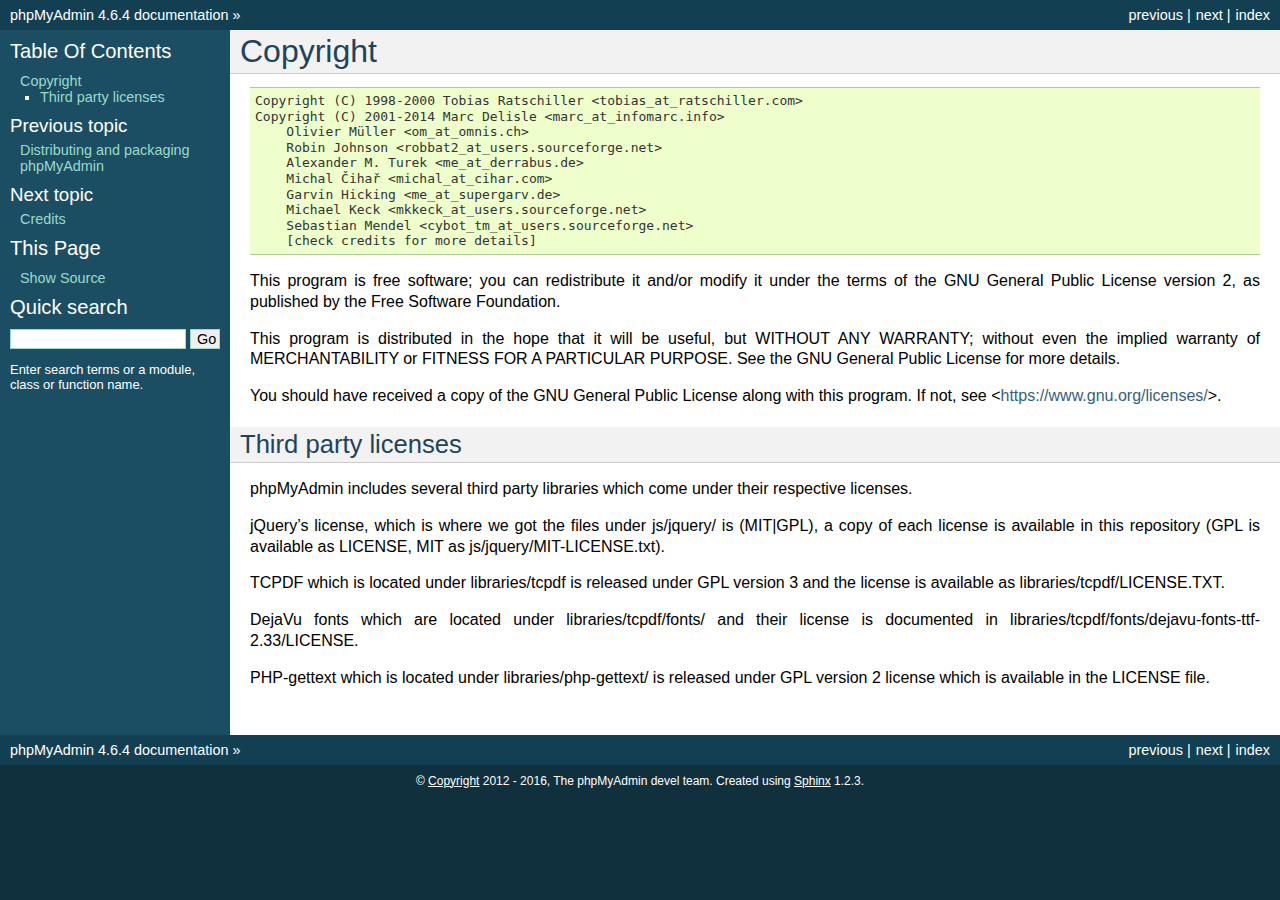
<file: phpmyadmin/doc/html/copyright.html>
<!DOCTYPE html PUBLIC "-//W3C//DTD XHTML 1.0 Transitional//EN"
  "http://www.w3.org/TR/xhtml1/DTD/xhtml1-transitional.dtd">


<html xmlns="http://www.w3.org/1999/xhtml">
  <head>
    <meta http-equiv="Content-Type" content="text/html; charset=utf-8" />
    
    <title>Copyright &mdash; phpMyAdmin 4.6.4 documentation</title>
    
    <link rel="stylesheet" href="_static/default.css" type="text/css" />
    <link rel="stylesheet" href="_static/pygments.css" type="text/css" />
    
    <script type="text/javascript">
      var DOCUMENTATION_OPTIONS = {
        URL_ROOT:    './',
        VERSION:     '4.6.4',
        COLLAPSE_INDEX: false,
        FILE_SUFFIX: '.html',
        HAS_SOURCE:  true
      };
    </script>
    <script type="text/javascript" src="_static/jquery.js"></script>
    <script type="text/javascript" src="_static/underscore.js"></script>
    <script type="text/javascript" src="_static/doctools.js"></script>
    <link rel="copyright" title="Copyright" href="#" />
    <link rel="top" title="phpMyAdmin 4.6.4 documentation" href="index.html" />
    <link rel="next" title="Credits" href="credits.html" />
    <link rel="prev" title="Distributing and packaging phpMyAdmin" href="vendors.html" /> 
  </head>
  <body>
    <div class="related">
      <h3>Navigation</h3>
      <ul>
        <li class="right" style="margin-right: 10px">
          <a href="genindex.html" title="General Index"
             accesskey="I">index</a></li>
        <li class="right" >
          <a href="credits.html" title="Credits"
             accesskey="N">next</a> |</li>
        <li class="right" >
          <a href="vendors.html" title="Distributing and packaging phpMyAdmin"
             accesskey="P">previous</a> |</li>
        <li><a href="index.html">phpMyAdmin 4.6.4 documentation</a> &raquo;</li> 
      </ul>
    </div>  

    <div class="document">
      <div class="documentwrapper">
        <div class="bodywrapper">
          <div class="body">
            
  <div class="section" id="copyright">
<span id="id1"></span><h1>Copyright<a class="headerlink" href="#copyright" title="Permalink to this headline">¶</a></h1>
<div class="highlight-none"><div class="highlight"><pre>Copyright (C) 1998-2000 Tobias Ratschiller &lt;tobias_at_ratschiller.com&gt;
Copyright (C) 2001-2014 Marc Delisle &lt;marc_at_infomarc.info&gt;
    Olivier Müller &lt;om_at_omnis.ch&gt;
    Robin Johnson &lt;robbat2_at_users.sourceforge.net&gt;
    Alexander M. Turek &lt;me_at_derrabus.de&gt;
    Michal Čihař &lt;michal_at_cihar.com&gt;
    Garvin Hicking &lt;me_at_supergarv.de&gt;
    Michael Keck &lt;mkkeck_at_users.sourceforge.net&gt;
    Sebastian Mendel &lt;cybot_tm_at_users.sourceforge.net&gt;
    [check credits for more details]
</pre></div>
</div>
<p>This program is free software; you can redistribute it and/or modify
it under the terms of the GNU General Public License version 2, as
published by the Free Software Foundation.</p>
<p>This program is distributed in the hope that it will be useful, but
WITHOUT ANY WARRANTY; without even the implied warranty of
MERCHANTABILITY or FITNESS FOR A PARTICULAR PURPOSE. See the GNU
General Public License for more details.</p>
<p>You should have received a copy of the GNU General Public License
along with this program. If not, see &lt;<a class="reference external" href="https://www.gnu.org/licenses/">https://www.gnu.org/licenses/</a>&gt;.</p>
<div class="section" id="third-party-licenses">
<h2>Third party licenses<a class="headerlink" href="#third-party-licenses" title="Permalink to this headline">¶</a></h2>
<p>phpMyAdmin includes several third party libraries which come under their
respective licenses.</p>
<p>jQuery&#8217;s license, which is where we got the files under js/jquery/ is
(MIT|GPL), a copy of each license is available in this repository (GPL
is available as LICENSE, MIT as js/jquery/MIT-LICENSE.txt).</p>
<p>TCPDF which is located under libraries/tcpdf is released under GPL
version 3 and the license is available as libraries/tcpdf/LICENSE.TXT.</p>
<p>DejaVu fonts which are located under libraries/tcpdf/fonts/ and their
license is documented in
libraries/tcpdf/fonts/dejavu-fonts-ttf-2.33/LICENSE.</p>
<p>PHP-gettext which is located under libraries/php-gettext/ is released
under GPL version 2 license which is available in the LICENSE file.</p>
</div>
</div>


          </div>
        </div>
      </div>
      <div class="sphinxsidebar">
        <div class="sphinxsidebarwrapper">
  <h3><a href="index.html">Table Of Contents</a></h3>
  <ul>
<li><a class="reference internal" href="#">Copyright</a><ul>
<li><a class="reference internal" href="#third-party-licenses">Third party licenses</a></li>
</ul>
</li>
</ul>

  <h4>Previous topic</h4>
  <p class="topless"><a href="vendors.html"
                        title="previous chapter">Distributing and packaging phpMyAdmin</a></p>
  <h4>Next topic</h4>
  <p class="topless"><a href="credits.html"
                        title="next chapter">Credits</a></p>
  <h3>This Page</h3>
  <ul class="this-page-menu">
    <li><a href="_sources/copyright.txt"
           rel="nofollow">Show Source</a></li>
  </ul>
<div id="searchbox" style="display: none">
  <h3>Quick search</h3>
    <form class="search" action="search.html" method="get">
      <input type="text" name="q" />
      <input type="submit" value="Go" />
      <input type="hidden" name="check_keywords" value="yes" />
      <input type="hidden" name="area" value="default" />
    </form>
    <p class="searchtip" style="font-size: 90%">
    Enter search terms or a module, class or function name.
    </p>
</div>
<script type="text/javascript">$('#searchbox').show(0);</script>
        </div>
      </div>
      <div class="clearer"></div>
    </div>
    <div class="related">
      <h3>Navigation</h3>
      <ul>
        <li class="right" style="margin-right: 10px">
          <a href="genindex.html" title="General Index"
             >index</a></li>
        <li class="right" >
          <a href="credits.html" title="Credits"
             >next</a> |</li>
        <li class="right" >
          <a href="vendors.html" title="Distributing and packaging phpMyAdmin"
             >previous</a> |</li>
        <li><a href="index.html">phpMyAdmin 4.6.4 documentation</a> &raquo;</li> 
      </ul>
    </div>
    <div class="footer">
        &copy; <a href="#">Copyright</a> 2012 - 2016, The phpMyAdmin devel team.
      Created using <a href="http://sphinx-doc.org/">Sphinx</a> 1.2.3.
    </div>
  </body>
</html>
</file>
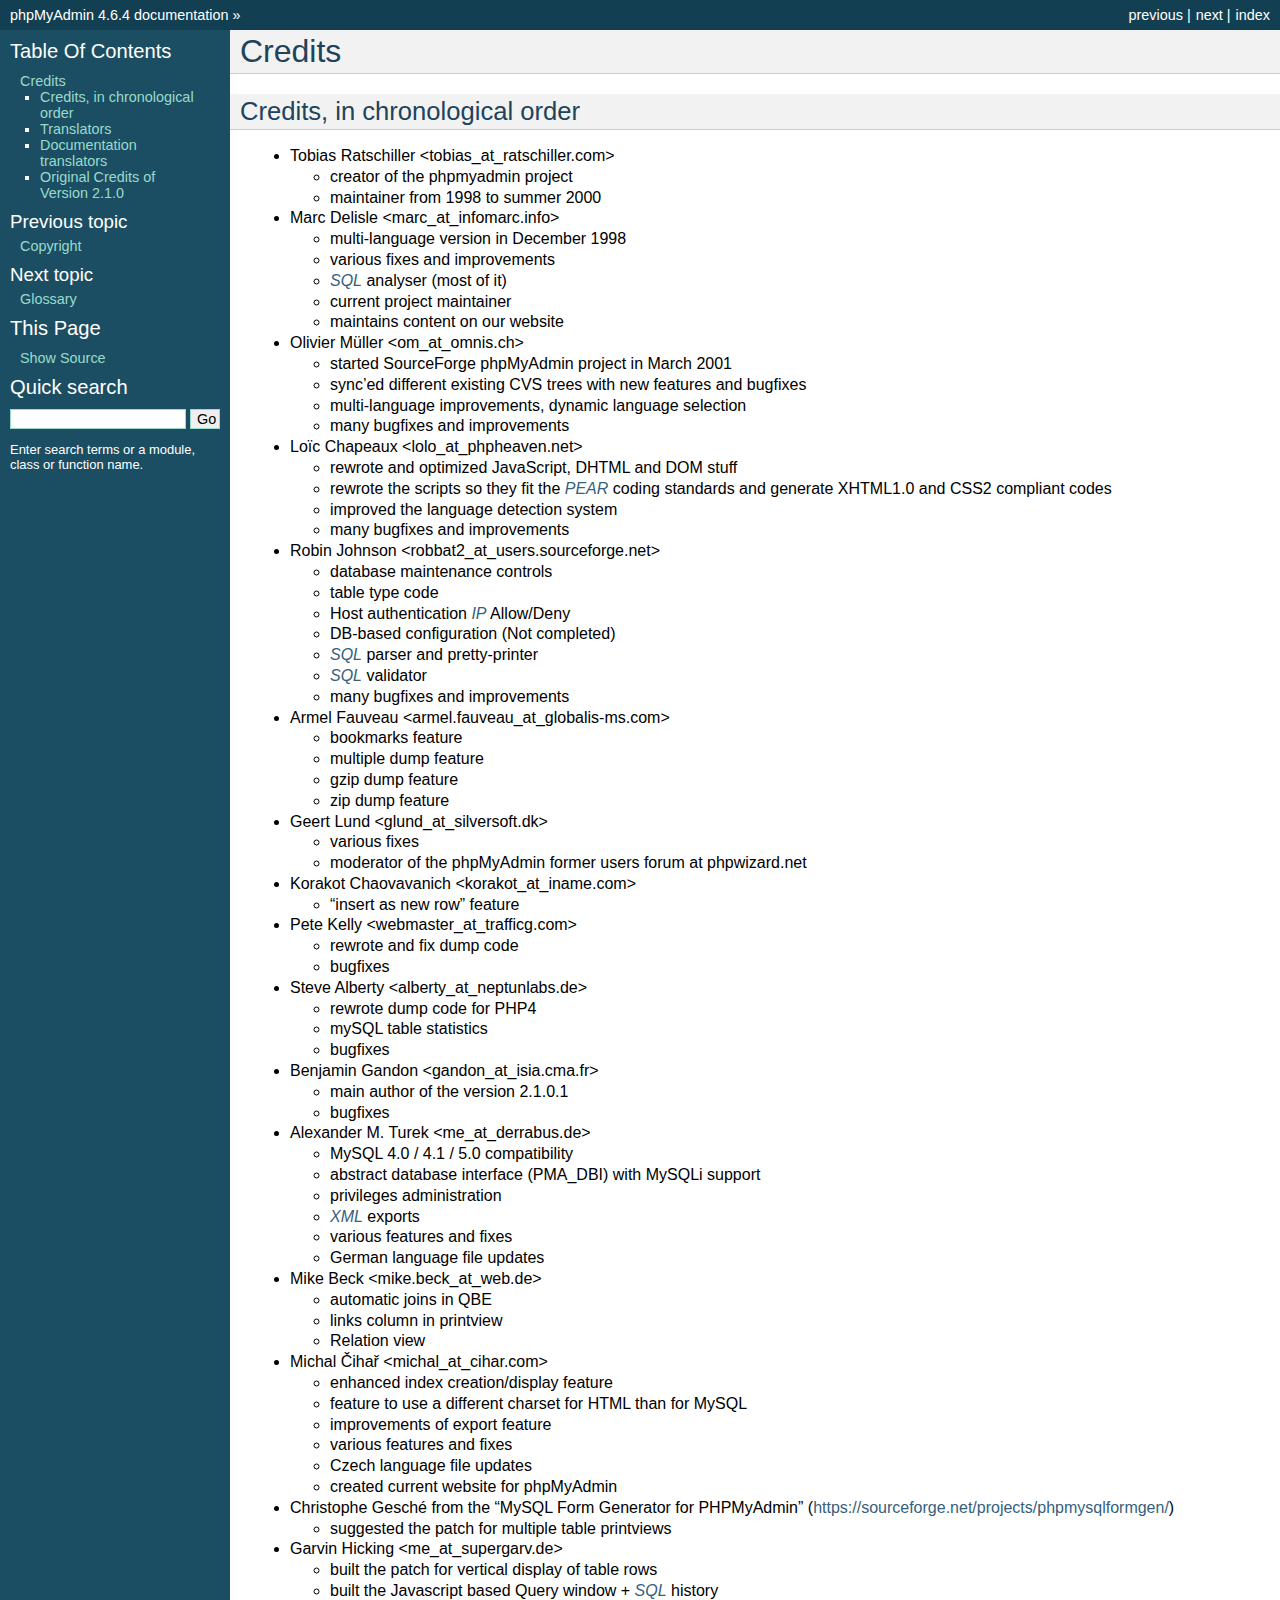
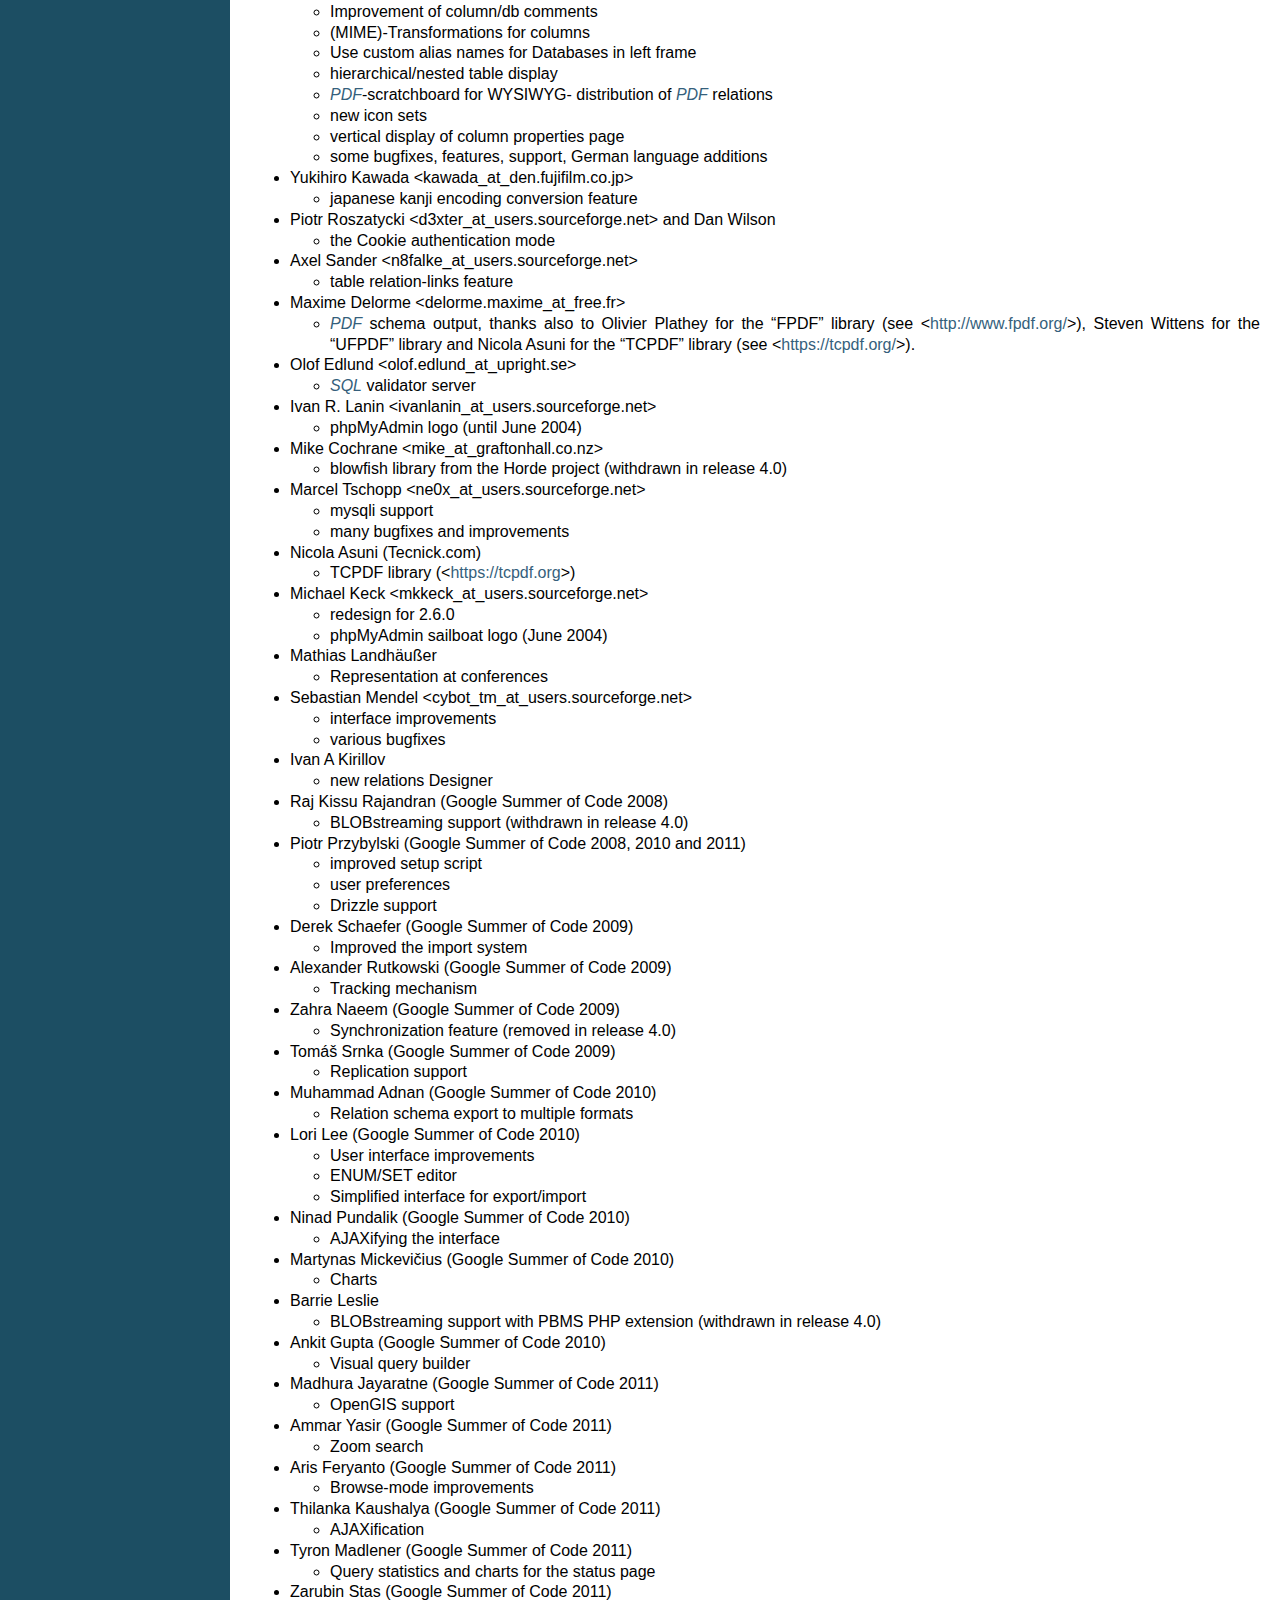
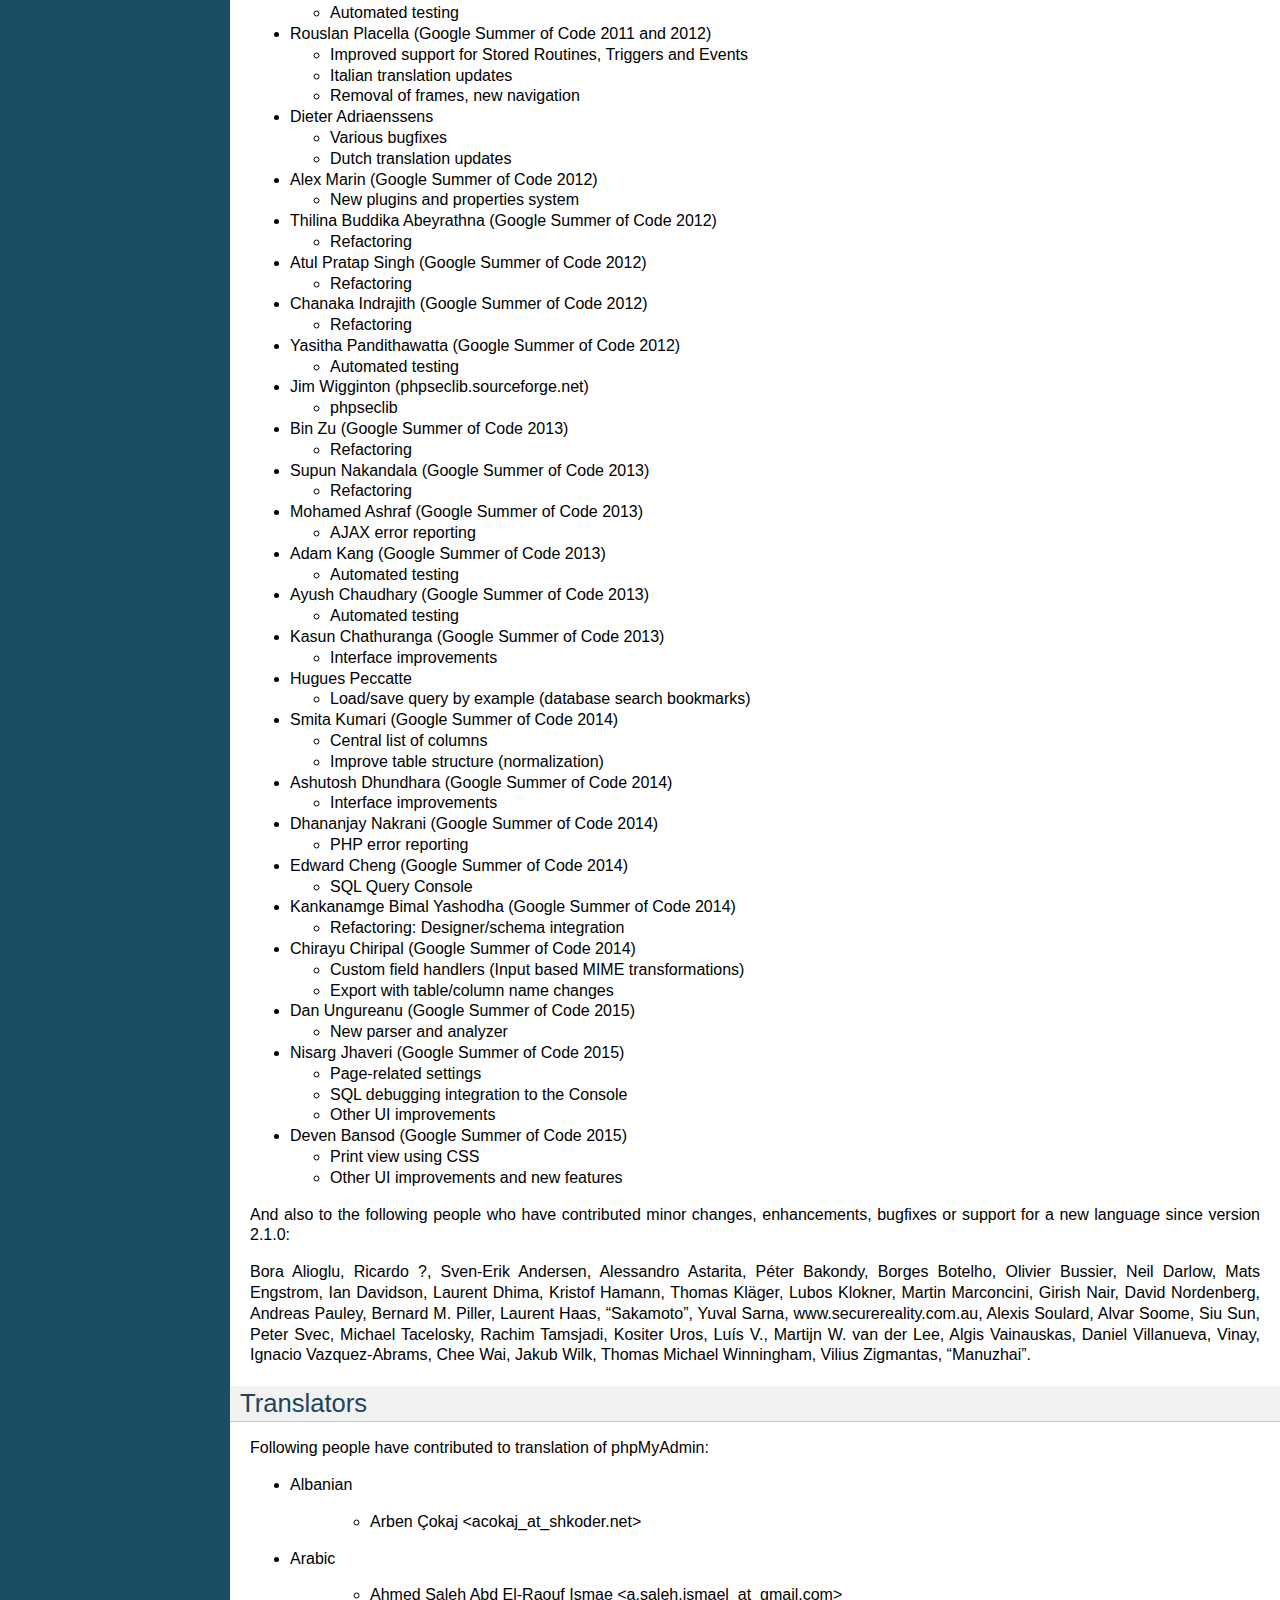
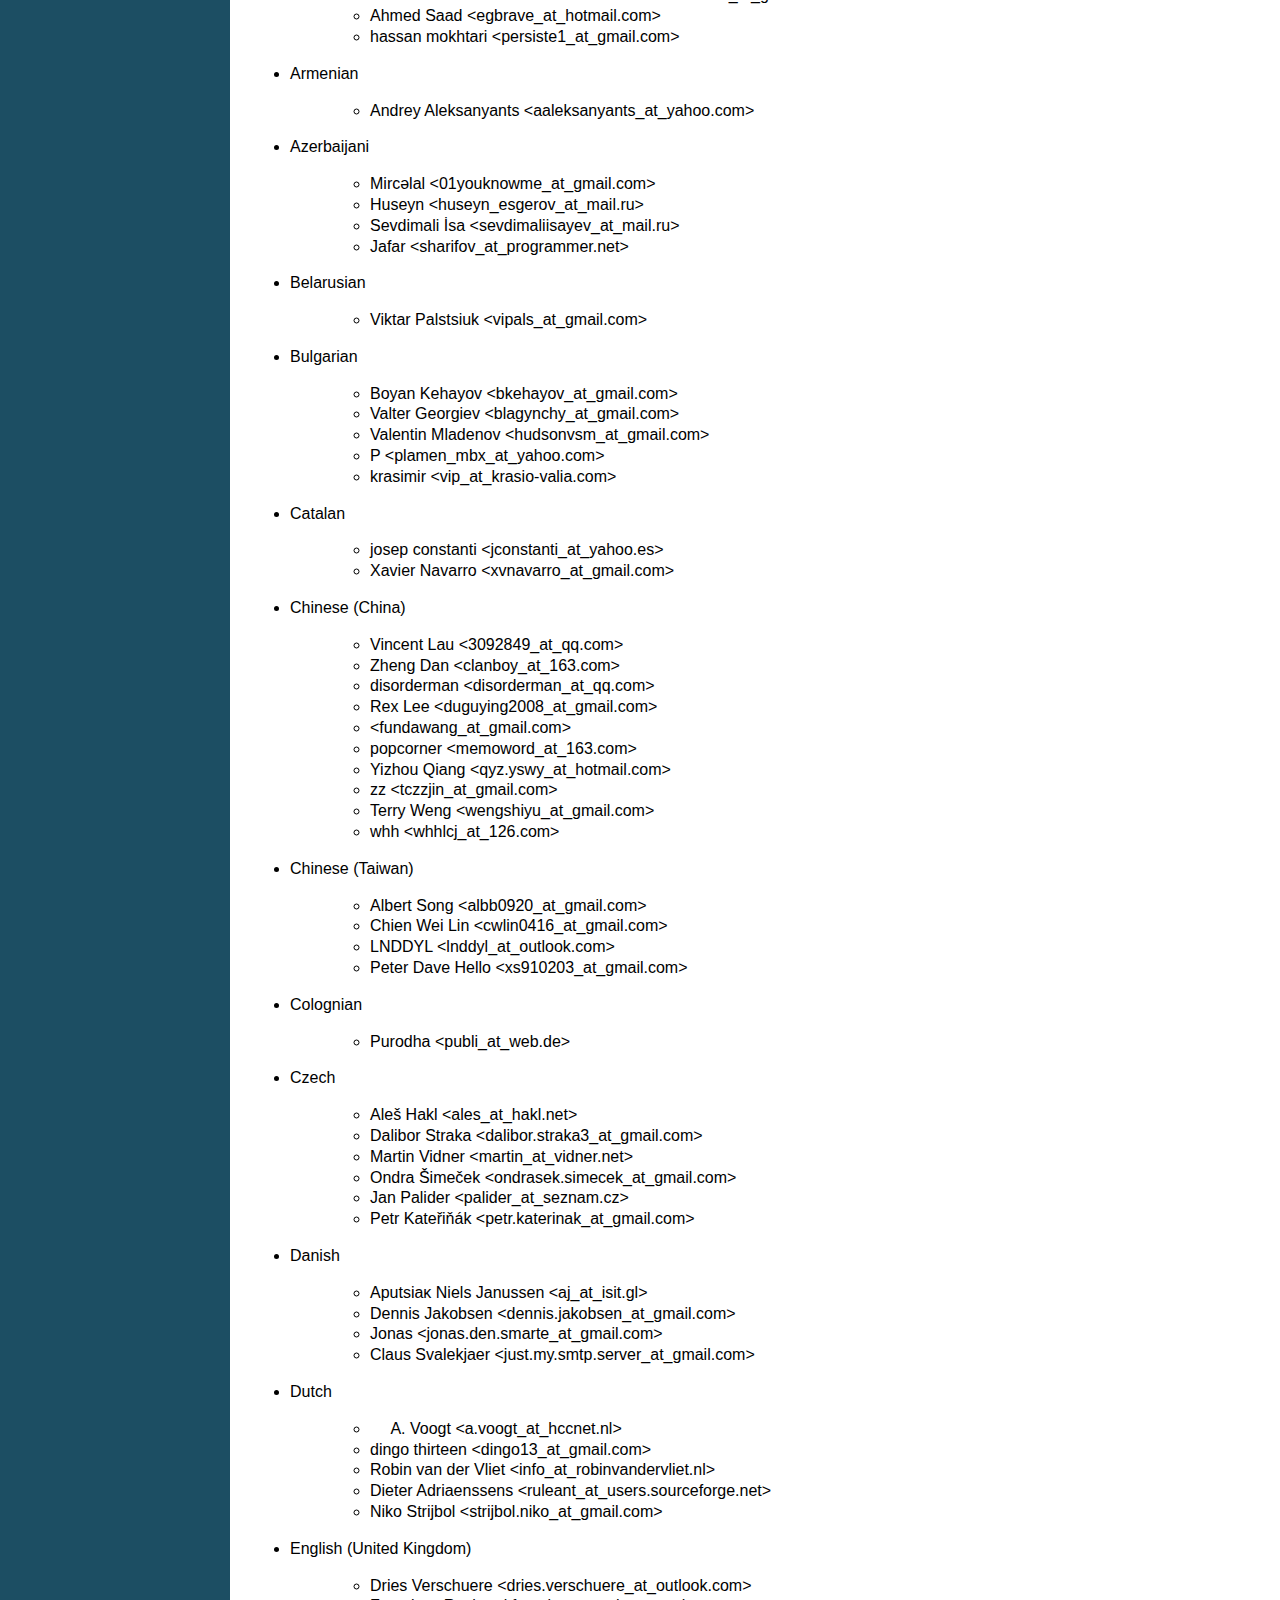
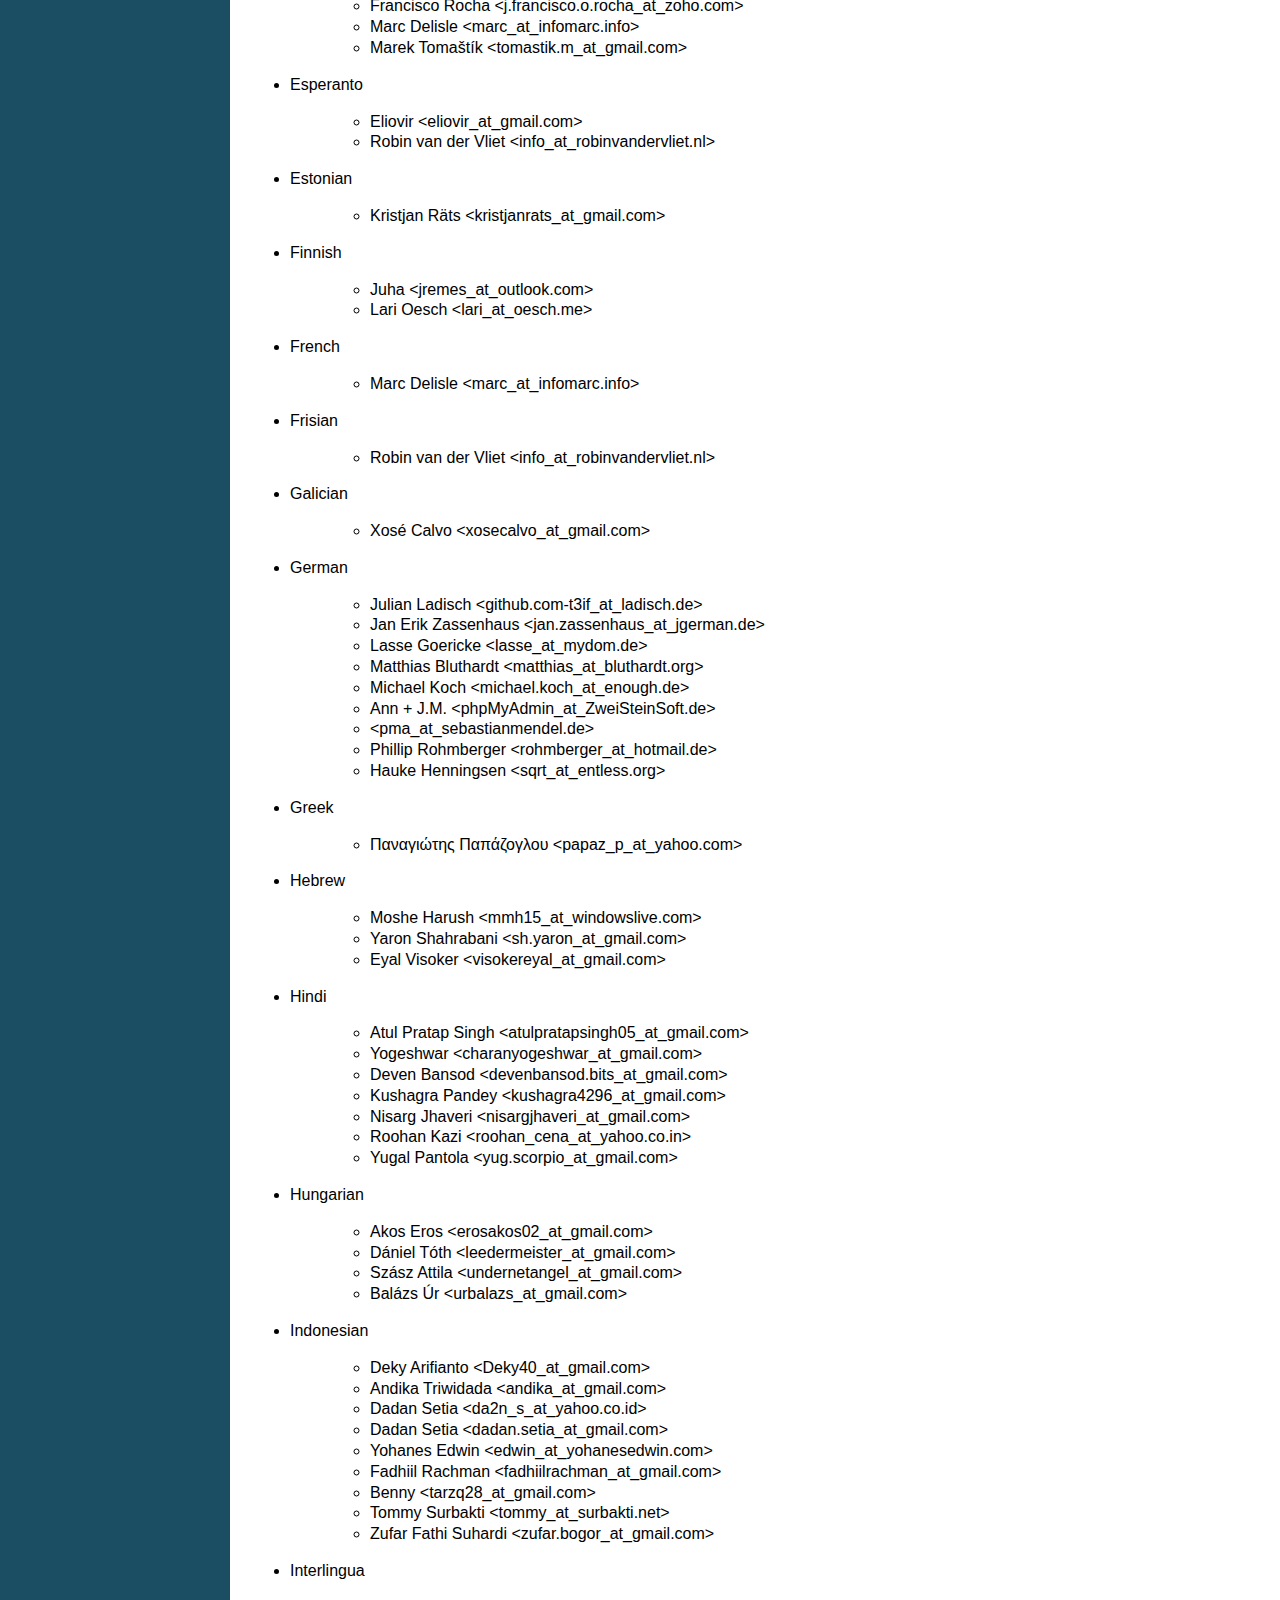
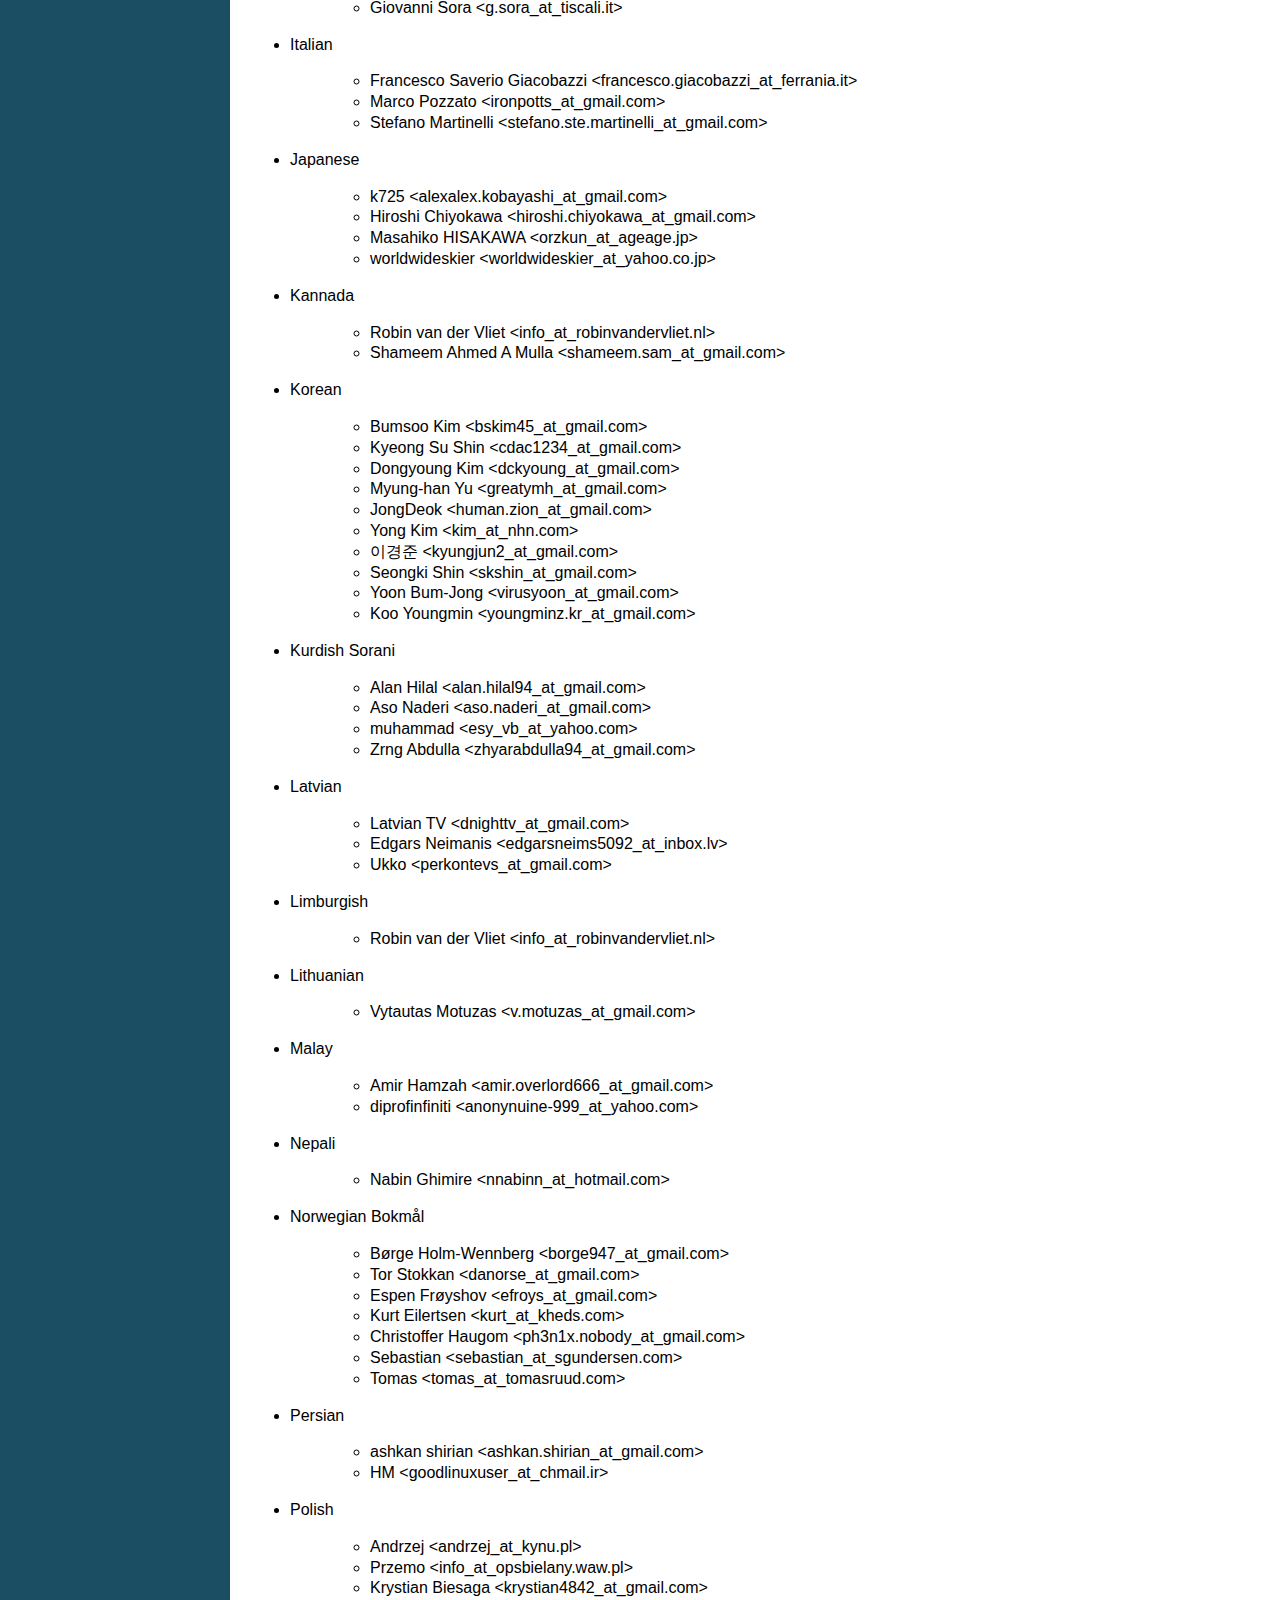
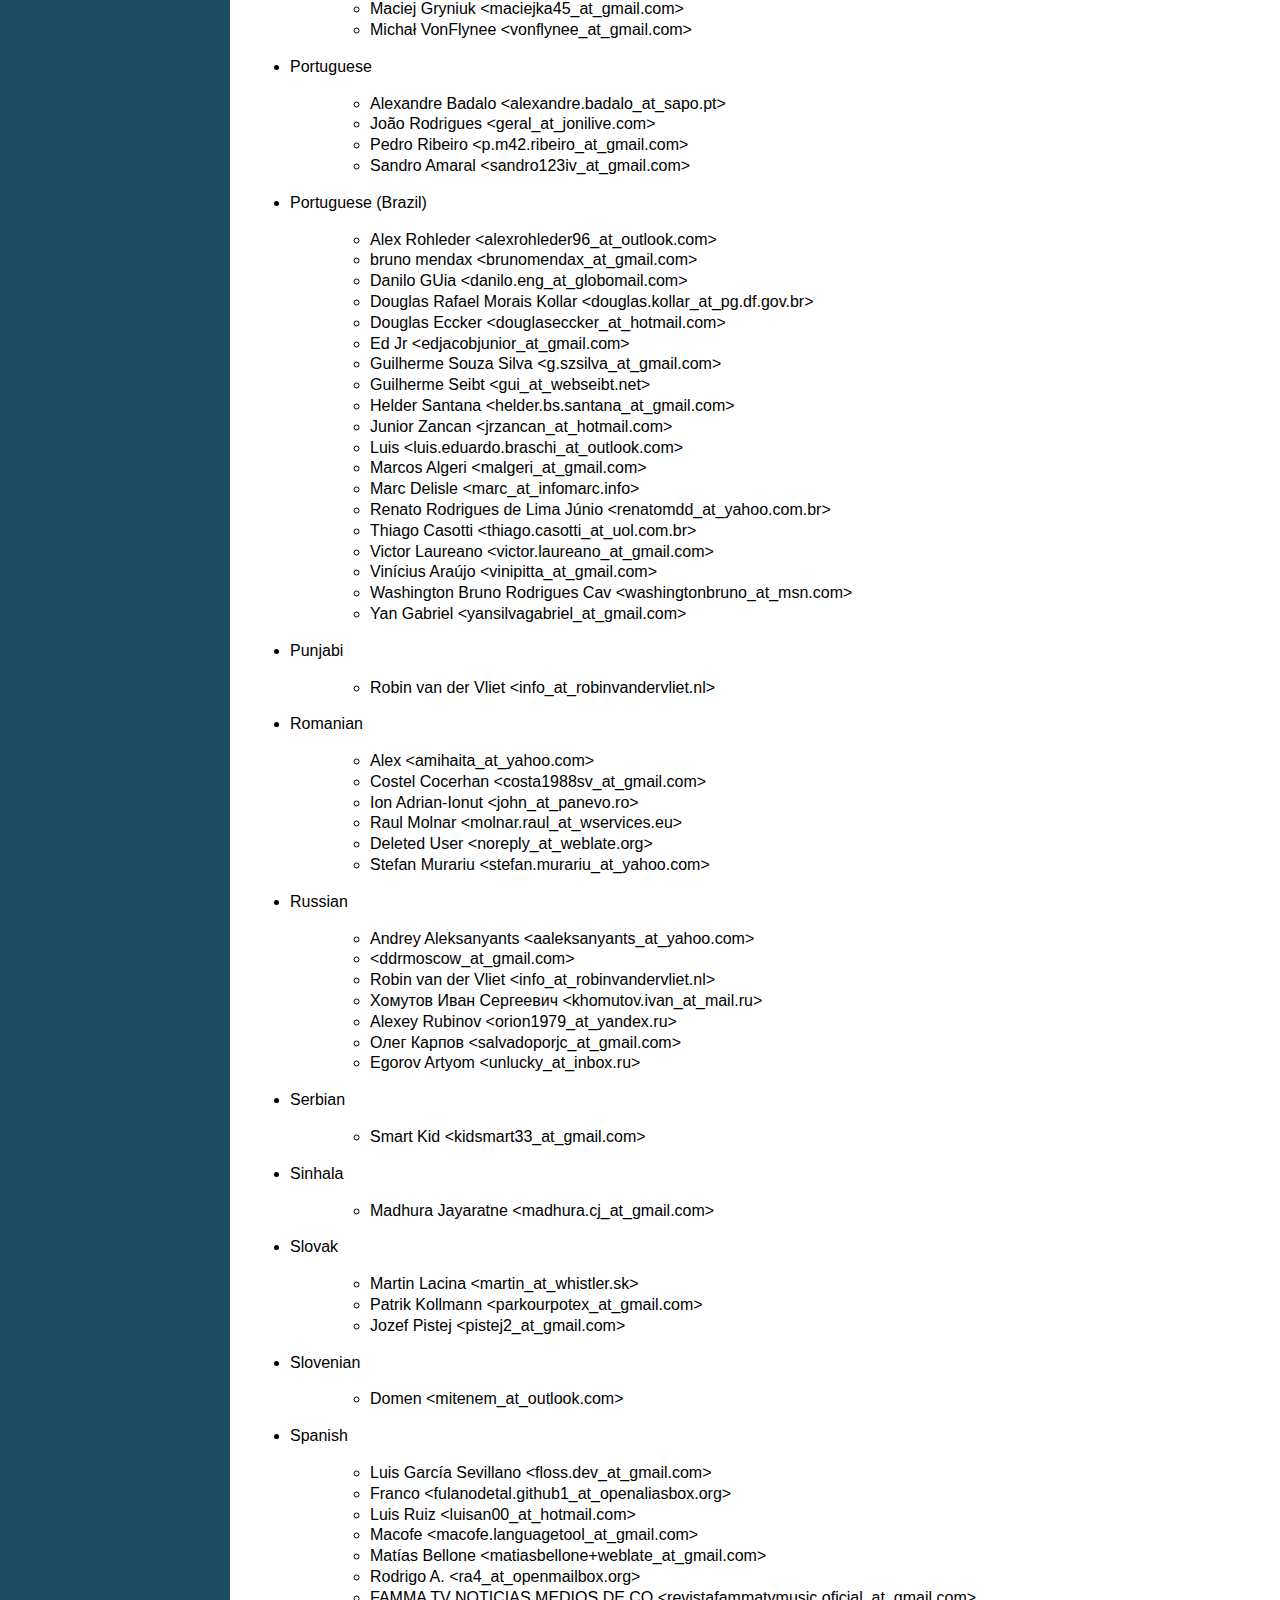
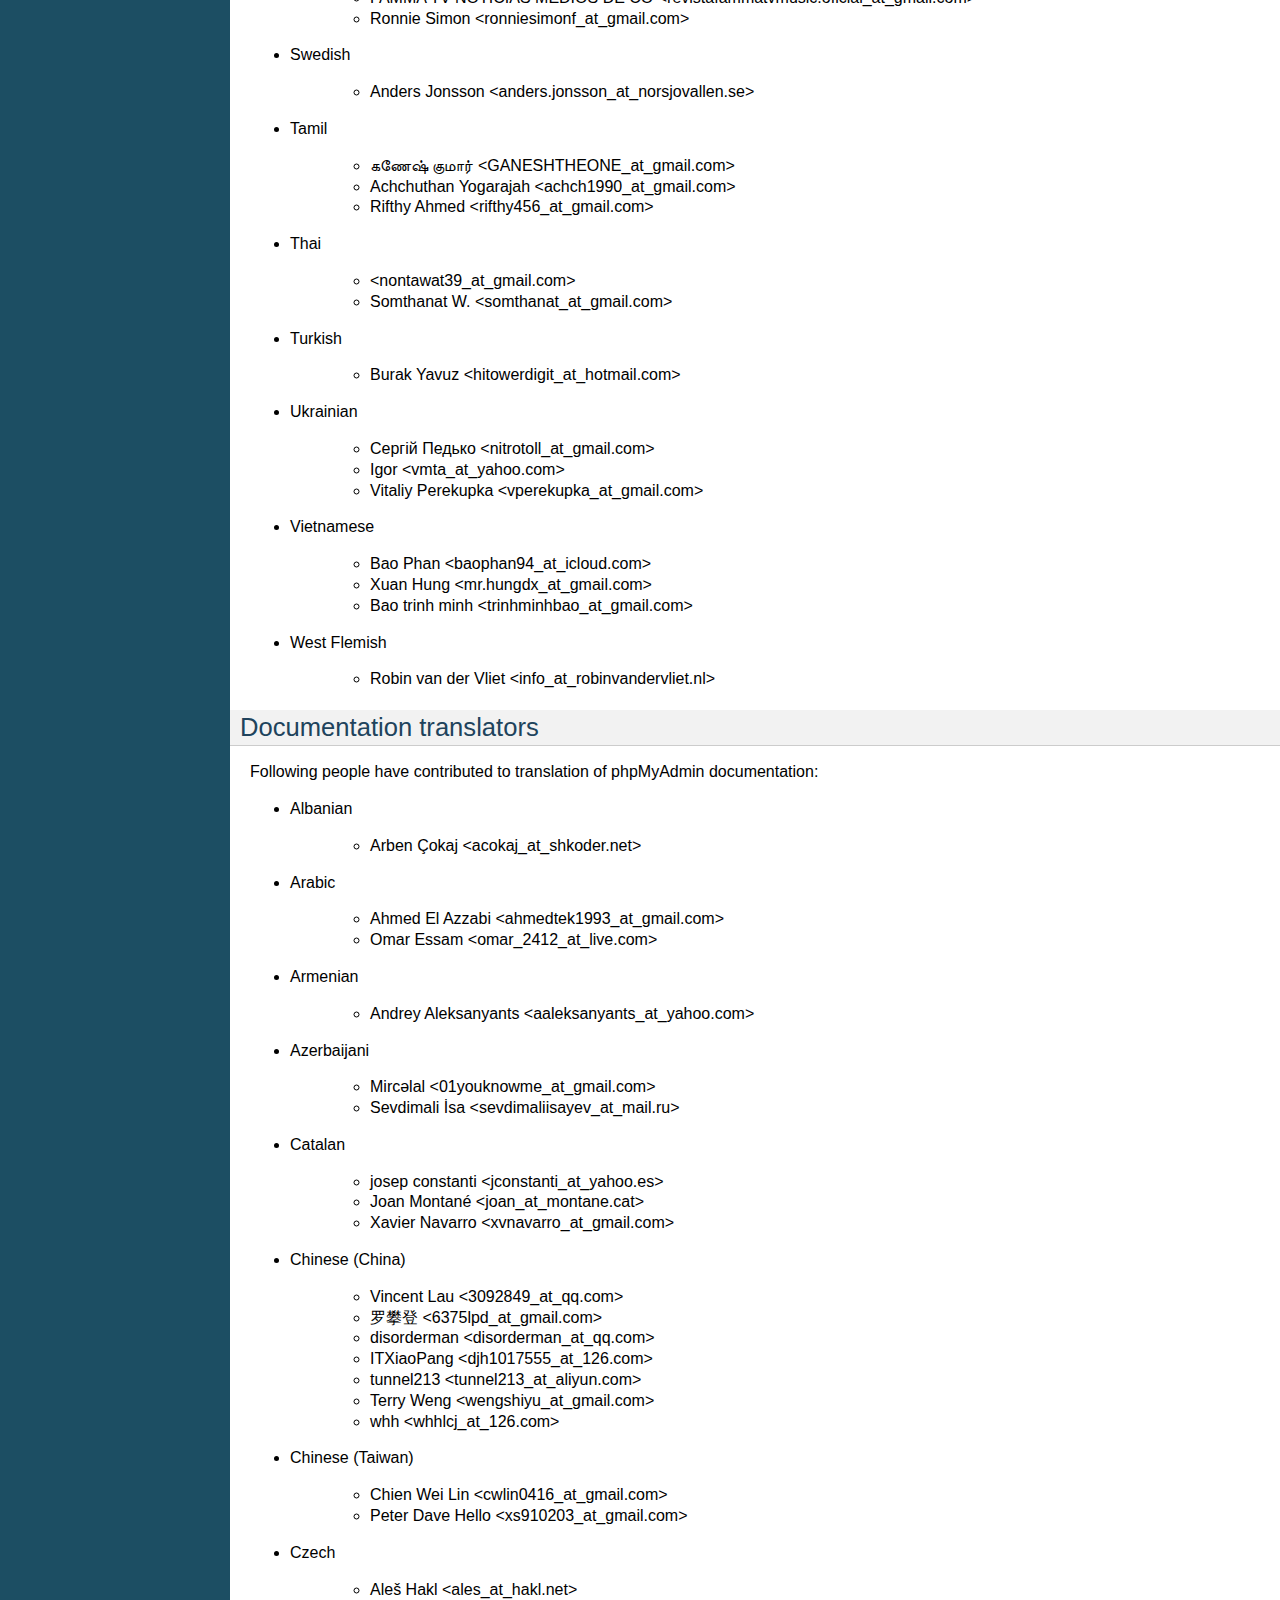
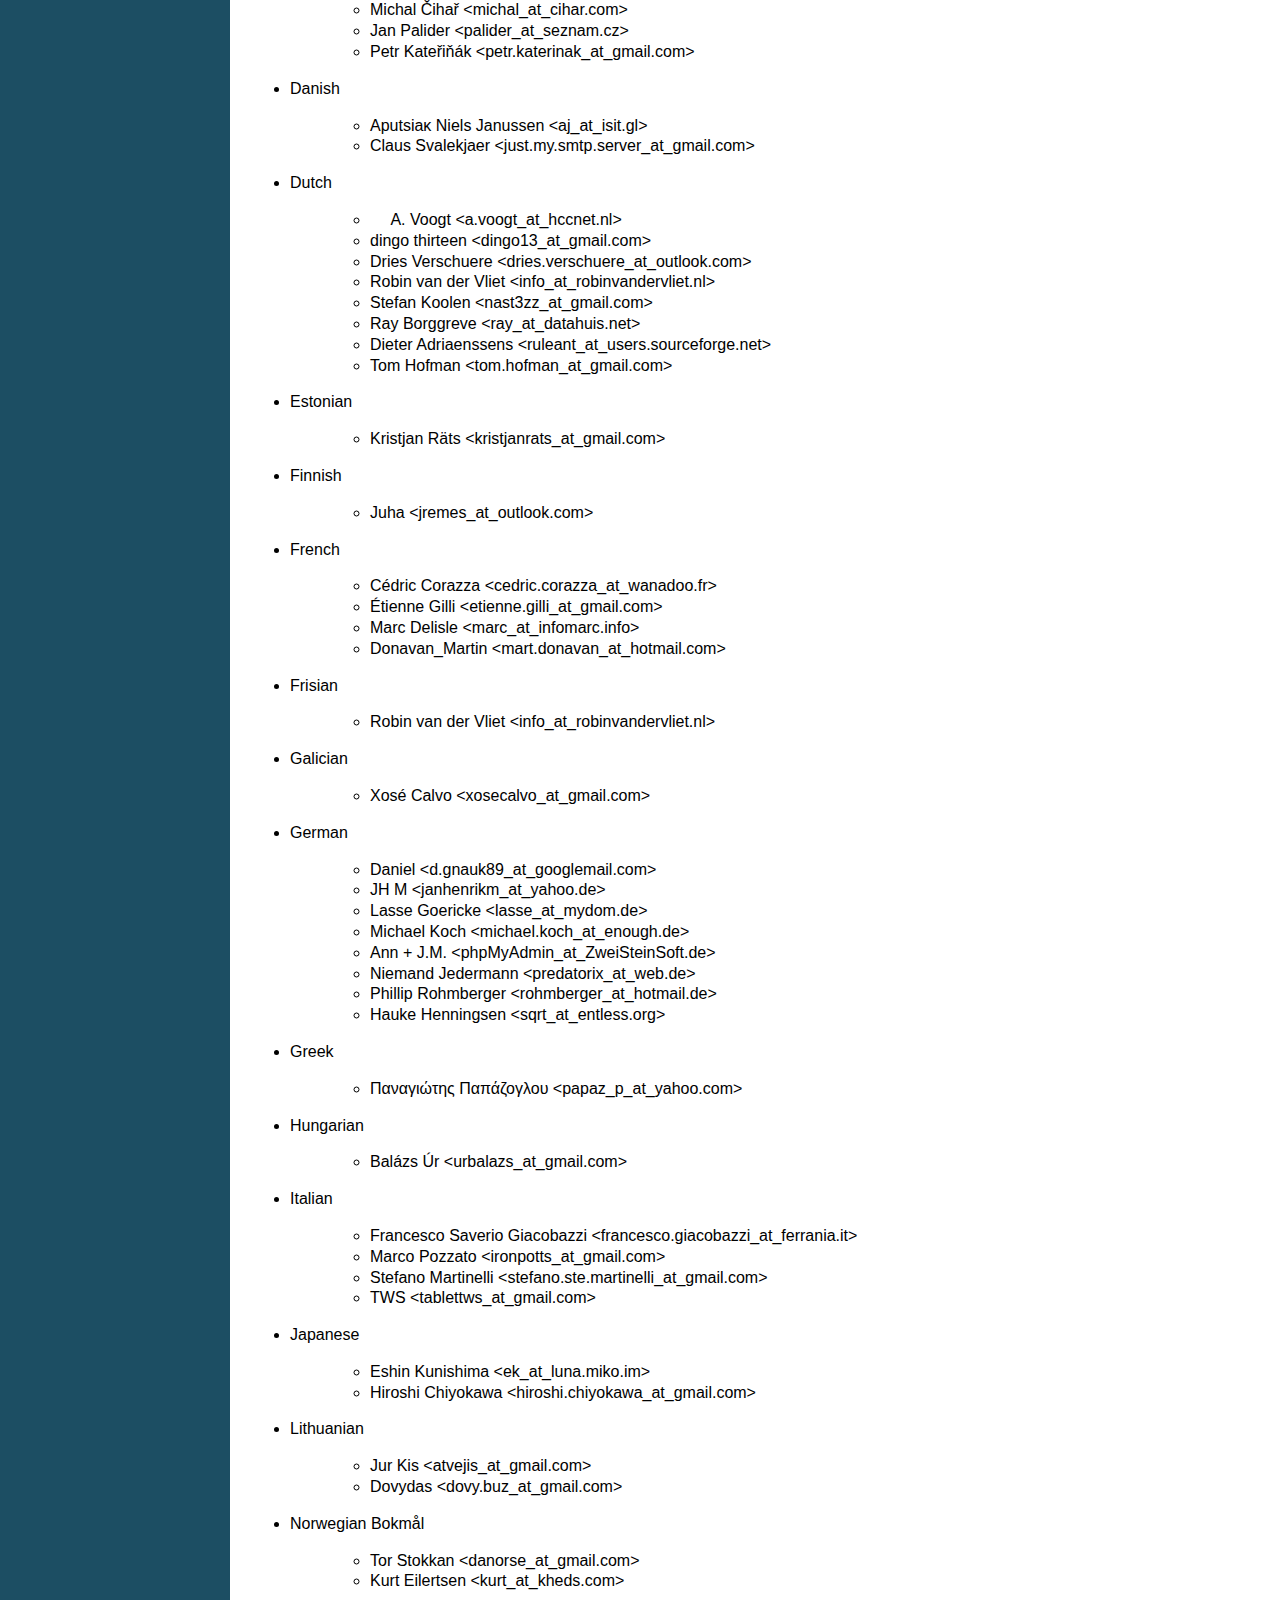
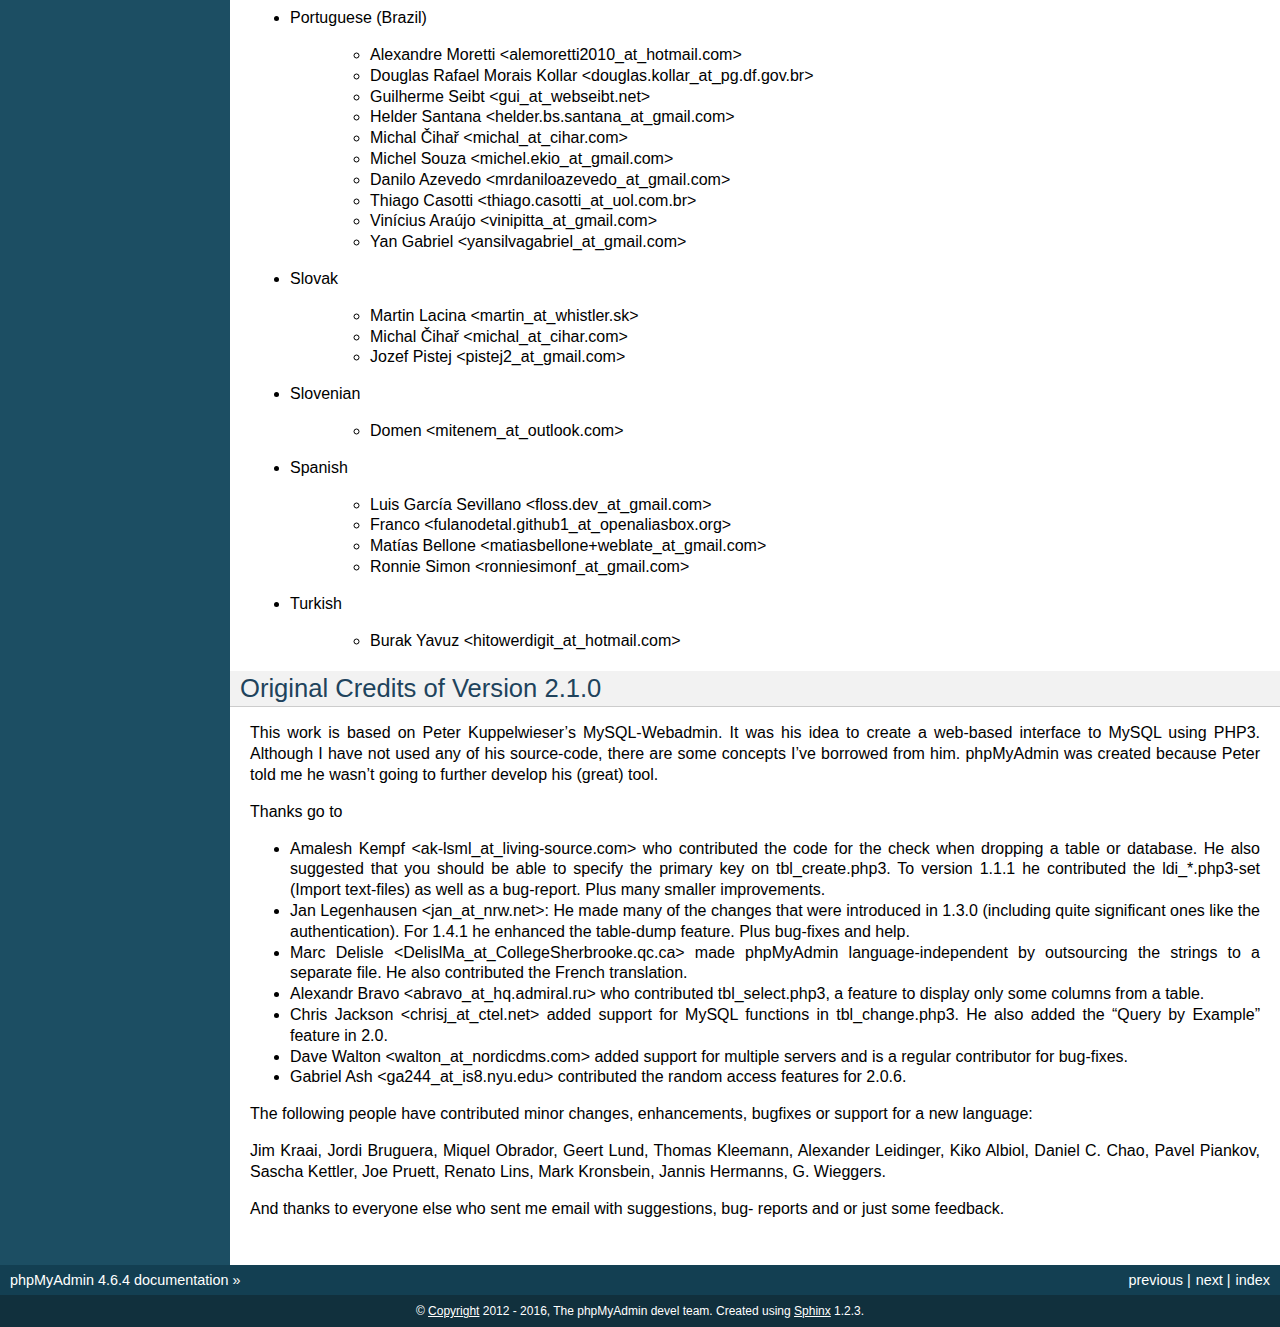
<file: phpmyadmin/doc/html/credits.html>
<!DOCTYPE html PUBLIC "-//W3C//DTD XHTML 1.0 Transitional//EN"
  "http://www.w3.org/TR/xhtml1/DTD/xhtml1-transitional.dtd">


<html xmlns="http://www.w3.org/1999/xhtml">
  <head>
    <meta http-equiv="Content-Type" content="text/html; charset=utf-8" />
    
    <title>Credits &mdash; phpMyAdmin 4.6.4 documentation</title>
    
    <link rel="stylesheet" href="_static/default.css" type="text/css" />
    <link rel="stylesheet" href="_static/pygments.css" type="text/css" />
    
    <script type="text/javascript">
      var DOCUMENTATION_OPTIONS = {
        URL_ROOT:    './',
        VERSION:     '4.6.4',
        COLLAPSE_INDEX: false,
        FILE_SUFFIX: '.html',
        HAS_SOURCE:  true
      };
    </script>
    <script type="text/javascript" src="_static/jquery.js"></script>
    <script type="text/javascript" src="_static/underscore.js"></script>
    <script type="text/javascript" src="_static/doctools.js"></script>
    <link rel="copyright" title="Copyright" href="copyright.html" />
    <link rel="top" title="phpMyAdmin 4.6.4 documentation" href="index.html" />
    <link rel="next" title="Glossary" href="glossary.html" />
    <link rel="prev" title="Copyright" href="copyright.html" /> 
  </head>
  <body>
    <div class="related">
      <h3>Navigation</h3>
      <ul>
        <li class="right" style="margin-right: 10px">
          <a href="genindex.html" title="General Index"
             accesskey="I">index</a></li>
        <li class="right" >
          <a href="glossary.html" title="Glossary"
             accesskey="N">next</a> |</li>
        <li class="right" >
          <a href="copyright.html" title="Copyright"
             accesskey="P">previous</a> |</li>
        <li><a href="index.html">phpMyAdmin 4.6.4 documentation</a> &raquo;</li> 
      </ul>
    </div>  

    <div class="document">
      <div class="documentwrapper">
        <div class="bodywrapper">
          <div class="body">
            
  <div class="section" id="credits">
<span id="id1"></span><h1>Credits<a class="headerlink" href="#credits" title="Permalink to this headline">¶</a></h1>
<div class="section" id="credits-in-chronological-order">
<h2>Credits, in chronological order<a class="headerlink" href="#credits-in-chronological-order" title="Permalink to this headline">¶</a></h2>
<ul class="simple">
<li>Tobias Ratschiller &lt;tobias_at_ratschiller.com&gt;<ul>
<li>creator of the phpmyadmin project</li>
<li>maintainer from 1998 to summer 2000</li>
</ul>
</li>
<li>Marc Delisle &lt;marc_at_infomarc.info&gt;<ul>
<li>multi-language version in December 1998</li>
<li>various fixes and improvements</li>
<li><a class="reference internal" href="glossary.html#term-sql"><em class="xref std std-term">SQL</em></a> analyser (most of it)</li>
<li>current project maintainer</li>
<li>maintains content on our website</li>
</ul>
</li>
<li>Olivier Müller &lt;om_at_omnis.ch&gt;<ul>
<li>started SourceForge phpMyAdmin project in March 2001</li>
<li>sync&#8217;ed different existing CVS trees with new features and bugfixes</li>
<li>multi-language improvements, dynamic language selection</li>
<li>many bugfixes and improvements</li>
</ul>
</li>
<li>Loïc Chapeaux &lt;lolo_at_phpheaven.net&gt;<ul>
<li>rewrote and optimized JavaScript, DHTML and DOM stuff</li>
<li>rewrote the scripts so they fit the <a class="reference internal" href="glossary.html#term-pear"><em class="xref std std-term">PEAR</em></a> coding standards and
generate XHTML1.0 and CSS2 compliant codes</li>
<li>improved the language detection system</li>
<li>many bugfixes and improvements</li>
</ul>
</li>
<li>Robin Johnson &lt;robbat2_at_users.sourceforge.net&gt;<ul>
<li>database maintenance controls</li>
<li>table type code</li>
<li>Host authentication <a class="reference internal" href="glossary.html#term-ip"><em class="xref std std-term">IP</em></a> Allow/Deny</li>
<li>DB-based configuration (Not completed)</li>
<li><a class="reference internal" href="glossary.html#term-sql"><em class="xref std std-term">SQL</em></a> parser and pretty-printer</li>
<li><a class="reference internal" href="glossary.html#term-sql"><em class="xref std std-term">SQL</em></a> validator</li>
<li>many bugfixes and improvements</li>
</ul>
</li>
<li>Armel Fauveau &lt;armel.fauveau_at_globalis-ms.com&gt;<ul>
<li>bookmarks feature</li>
<li>multiple dump feature</li>
<li>gzip dump feature</li>
<li>zip dump feature</li>
</ul>
</li>
<li>Geert Lund &lt;glund_at_silversoft.dk&gt;<ul>
<li>various fixes</li>
<li>moderator of the phpMyAdmin former users forum at phpwizard.net</li>
</ul>
</li>
<li>Korakot Chaovavanich &lt;korakot_at_iname.com&gt;<ul>
<li>&#8220;insert as new row&#8221; feature</li>
</ul>
</li>
<li>Pete Kelly &lt;webmaster_at_trafficg.com&gt;<ul>
<li>rewrote and fix dump code</li>
<li>bugfixes</li>
</ul>
</li>
<li>Steve Alberty &lt;alberty_at_neptunlabs.de&gt;<ul>
<li>rewrote dump code for PHP4</li>
<li>mySQL table statistics</li>
<li>bugfixes</li>
</ul>
</li>
<li>Benjamin Gandon &lt;gandon_at_isia.cma.fr&gt;<ul>
<li>main author of the version 2.1.0.1</li>
<li>bugfixes</li>
</ul>
</li>
<li>Alexander M. Turek &lt;me_at_derrabus.de&gt;<ul>
<li>MySQL 4.0 / 4.1 / 5.0 compatibility</li>
<li>abstract database interface (PMA_DBI) with MySQLi support</li>
<li>privileges administration</li>
<li><a class="reference internal" href="glossary.html#term-xml"><em class="xref std std-term">XML</em></a> exports</li>
<li>various features and fixes</li>
<li>German language file updates</li>
</ul>
</li>
<li>Mike Beck &lt;mike.beck_at_web.de&gt;<ul>
<li>automatic joins in QBE</li>
<li>links column in printview</li>
<li>Relation view</li>
</ul>
</li>
<li>Michal Čihař &lt;michal_at_cihar.com&gt;<ul>
<li>enhanced index creation/display feature</li>
<li>feature to use a different charset for HTML than for MySQL</li>
<li>improvements of export feature</li>
<li>various features and fixes</li>
<li>Czech language file updates</li>
<li>created current website for phpMyAdmin</li>
</ul>
</li>
<li>Christophe Gesché from the &#8220;MySQL Form Generator for PHPMyAdmin&#8221;
(<a class="reference external" href="https://sourceforge.net/projects/phpmysqlformgen/">https://sourceforge.net/projects/phpmysqlformgen/</a>)<ul>
<li>suggested the patch for multiple table printviews</li>
</ul>
</li>
<li>Garvin Hicking &lt;me_at_supergarv.de&gt;<ul>
<li>built the patch for vertical display of table rows</li>
<li>built the Javascript based Query window + <a class="reference internal" href="glossary.html#term-sql"><em class="xref std std-term">SQL</em></a> history</li>
<li>Improvement of column/db comments</li>
<li>(MIME)-Transformations for columns</li>
<li>Use custom alias names for Databases in left frame</li>
<li>hierarchical/nested table display</li>
<li><a class="reference internal" href="glossary.html#term-pdf"><em class="xref std std-term">PDF</em></a>-scratchboard for WYSIWYG-
distribution of <a class="reference internal" href="glossary.html#term-pdf"><em class="xref std std-term">PDF</em></a> relations</li>
<li>new icon sets</li>
<li>vertical display of column properties page</li>
<li>some bugfixes, features, support, German language additions</li>
</ul>
</li>
<li>Yukihiro Kawada &lt;kawada_at_den.fujifilm.co.jp&gt;<ul>
<li>japanese kanji encoding conversion feature</li>
</ul>
</li>
<li>Piotr Roszatycki &lt;d3xter_at_users.sourceforge.net&gt; and Dan Wilson<ul>
<li>the Cookie authentication mode</li>
</ul>
</li>
<li>Axel Sander &lt;n8falke_at_users.sourceforge.net&gt;<ul>
<li>table relation-links feature</li>
</ul>
</li>
<li>Maxime Delorme &lt;delorme.maxime_at_free.fr&gt;<ul>
<li><a class="reference internal" href="glossary.html#term-pdf"><em class="xref std std-term">PDF</em></a> schema output, thanks also to
Olivier Plathey for the &#8220;FPDF&#8221; library (see &lt;<a class="reference external" href="http://www.fpdf.org/">http://www.fpdf.org/</a>&gt;), Steven
Wittens for the &#8220;UFPDF&#8221; library and
Nicola Asuni for the &#8220;TCPDF&#8221; library (see &lt;<a class="reference external" href="https://tcpdf.org/">https://tcpdf.org/</a>&gt;).</li>
</ul>
</li>
<li>Olof Edlund &lt;olof.edlund_at_upright.se&gt;<ul>
<li><a class="reference internal" href="glossary.html#term-sql"><em class="xref std std-term">SQL</em></a> validator server</li>
</ul>
</li>
<li>Ivan R. Lanin &lt;ivanlanin_at_users.sourceforge.net&gt;<ul>
<li>phpMyAdmin logo (until June 2004)</li>
</ul>
</li>
<li>Mike Cochrane &lt;mike_at_graftonhall.co.nz&gt;<ul>
<li>blowfish library from the Horde project (withdrawn in release 4.0)</li>
</ul>
</li>
<li>Marcel Tschopp &lt;ne0x_at_users.sourceforge.net&gt;<ul>
<li>mysqli support</li>
<li>many bugfixes and improvements</li>
</ul>
</li>
<li>Nicola Asuni (Tecnick.com)<ul>
<li>TCPDF library (&lt;<a class="reference external" href="https://tcpdf.org">https://tcpdf.org</a>&gt;)</li>
</ul>
</li>
<li>Michael Keck &lt;mkkeck_at_users.sourceforge.net&gt;<ul>
<li>redesign for 2.6.0</li>
<li>phpMyAdmin sailboat logo (June 2004)</li>
</ul>
</li>
<li>Mathias Landhäußer<ul>
<li>Representation at conferences</li>
</ul>
</li>
<li>Sebastian Mendel &lt;cybot_tm_at_users.sourceforge.net&gt;<ul>
<li>interface improvements</li>
<li>various bugfixes</li>
</ul>
</li>
<li>Ivan A Kirillov<ul>
<li>new relations Designer</li>
</ul>
</li>
<li>Raj Kissu Rajandran (Google Summer of Code 2008)<ul>
<li>BLOBstreaming support (withdrawn in release 4.0)</li>
</ul>
</li>
<li>Piotr Przybylski (Google Summer of Code 2008, 2010 and 2011)<ul>
<li>improved setup script</li>
<li>user preferences</li>
<li>Drizzle support</li>
</ul>
</li>
<li>Derek Schaefer (Google Summer of Code 2009)<ul>
<li>Improved the import system</li>
</ul>
</li>
<li>Alexander Rutkowski (Google Summer of Code 2009)<ul>
<li>Tracking mechanism</li>
</ul>
</li>
<li>Zahra Naeem (Google Summer of Code 2009)<ul>
<li>Synchronization feature (removed in release 4.0)</li>
</ul>
</li>
<li>Tomáš Srnka (Google Summer of Code 2009)<ul>
<li>Replication support</li>
</ul>
</li>
<li>Muhammad Adnan (Google Summer of Code 2010)<ul>
<li>Relation schema export to multiple formats</li>
</ul>
</li>
<li>Lori Lee (Google Summer of Code 2010)<ul>
<li>User interface improvements</li>
<li>ENUM/SET editor</li>
<li>Simplified interface for export/import</li>
</ul>
</li>
<li>Ninad Pundalik (Google Summer of Code 2010)<ul>
<li>AJAXifying the interface</li>
</ul>
</li>
<li>Martynas Mickevičius (Google Summer of Code 2010)<ul>
<li>Charts</li>
</ul>
</li>
<li>Barrie Leslie<ul>
<li>BLOBstreaming support with PBMS PHP extension (withdrawn in release
4.0)</li>
</ul>
</li>
<li>Ankit Gupta (Google Summer of Code 2010)<ul>
<li>Visual query builder</li>
</ul>
</li>
<li>Madhura Jayaratne (Google Summer of Code 2011)<ul>
<li>OpenGIS support</li>
</ul>
</li>
<li>Ammar Yasir (Google Summer of Code 2011)<ul>
<li>Zoom search</li>
</ul>
</li>
<li>Aris Feryanto (Google Summer of Code 2011)<ul>
<li>Browse-mode improvements</li>
</ul>
</li>
<li>Thilanka Kaushalya (Google Summer of Code 2011)<ul>
<li>AJAXification</li>
</ul>
</li>
<li>Tyron Madlener (Google Summer of Code 2011)<ul>
<li>Query statistics and charts for the status page</li>
</ul>
</li>
<li>Zarubin Stas (Google Summer of Code 2011)<ul>
<li>Automated testing</li>
</ul>
</li>
<li>Rouslan Placella (Google Summer of Code 2011 and 2012)<ul>
<li>Improved support for Stored Routines, Triggers and Events</li>
<li>Italian translation updates</li>
<li>Removal of frames, new navigation</li>
</ul>
</li>
<li>Dieter Adriaenssens<ul>
<li>Various bugfixes</li>
<li>Dutch translation updates</li>
</ul>
</li>
<li>Alex Marin (Google Summer of Code 2012)<ul>
<li>New plugins and properties system</li>
</ul>
</li>
<li>Thilina Buddika Abeyrathna (Google Summer of Code 2012)<ul>
<li>Refactoring</li>
</ul>
</li>
<li>Atul Pratap Singh  (Google Summer of Code 2012)<ul>
<li>Refactoring</li>
</ul>
</li>
<li>Chanaka Indrajith (Google Summer of Code 2012)<ul>
<li>Refactoring</li>
</ul>
</li>
<li>Yasitha Pandithawatta (Google Summer of Code 2012)<ul>
<li>Automated testing</li>
</ul>
</li>
<li>Jim Wigginton (phpseclib.sourceforge.net)<ul>
<li>phpseclib</li>
</ul>
</li>
<li>Bin Zu (Google Summer of Code 2013)<ul>
<li>Refactoring</li>
</ul>
</li>
<li>Supun Nakandala (Google Summer of Code 2013)<ul>
<li>Refactoring</li>
</ul>
</li>
<li>Mohamed Ashraf (Google Summer of Code 2013)<ul>
<li>AJAX error reporting</li>
</ul>
</li>
<li>Adam Kang (Google Summer of Code 2013)<ul>
<li>Automated testing</li>
</ul>
</li>
<li>Ayush Chaudhary (Google Summer of Code 2013)<ul>
<li>Automated testing</li>
</ul>
</li>
<li>Kasun Chathuranga (Google Summer of Code 2013)<ul>
<li>Interface improvements</li>
</ul>
</li>
<li>Hugues Peccatte<ul>
<li>Load/save query by example (database search bookmarks)</li>
</ul>
</li>
<li>Smita Kumari (Google Summer of Code 2014)<ul>
<li>Central list of columns</li>
<li>Improve table structure (normalization)</li>
</ul>
</li>
<li>Ashutosh Dhundhara (Google Summer of Code 2014)<ul>
<li>Interface improvements</li>
</ul>
</li>
<li>Dhananjay Nakrani (Google Summer of Code 2014)<ul>
<li>PHP error reporting</li>
</ul>
</li>
<li>Edward Cheng (Google Summer of Code 2014)<ul>
<li>SQL Query Console</li>
</ul>
</li>
<li>Kankanamge Bimal Yashodha (Google Summer of Code 2014)<ul>
<li>Refactoring: Designer/schema integration</li>
</ul>
</li>
<li>Chirayu Chiripal (Google Summer of Code 2014)<ul>
<li>Custom field handlers (Input based MIME transformations)</li>
<li>Export with table/column name changes</li>
</ul>
</li>
<li>Dan Ungureanu (Google Summer of Code 2015)<ul>
<li>New parser and analyzer</li>
</ul>
</li>
<li>Nisarg Jhaveri (Google Summer of Code 2015)<ul>
<li>Page-related settings</li>
<li>SQL debugging integration to the Console</li>
<li>Other UI improvements</li>
</ul>
</li>
<li>Deven Bansod (Google Summer of Code 2015)<ul>
<li>Print view using CSS</li>
<li>Other UI improvements and new features</li>
</ul>
</li>
</ul>
<p>And also to the following people who have contributed minor changes,
enhancements, bugfixes or support for a new language since version
2.1.0:</p>
<p>Bora Alioglu, Ricardo ?, Sven-Erik Andersen, Alessandro Astarita,
Péter Bakondy, Borges Botelho, Olivier Bussier, Neil Darlow, Mats
Engstrom, Ian Davidson, Laurent Dhima, Kristof Hamann, Thomas Kläger,
Lubos Klokner, Martin Marconcini, Girish Nair, David Nordenberg,
Andreas Pauley, Bernard M. Piller, Laurent Haas, &#8220;Sakamoto&#8221;, Yuval
Sarna, www.securereality.com.au, Alexis Soulard, Alvar Soome, Siu Sun,
Peter Svec, Michael Tacelosky, Rachim Tamsjadi, Kositer Uros, Luís V.,
Martijn W. van der Lee, Algis Vainauskas, Daniel Villanueva, Vinay,
Ignacio Vazquez-Abrams, Chee Wai, Jakub Wilk, Thomas Michael
Winningham, Vilius Zigmantas, &#8220;Manuzhai&#8221;.</p>
</div>
<div class="section" id="translators">
<h2>Translators<a class="headerlink" href="#translators" title="Permalink to this headline">¶</a></h2>
<p>Following people have contributed to translation of phpMyAdmin:</p>
<ul>
<li><p class="first">Albanian</p>
<blockquote>
<div><ul class="simple">
<li>Arben Çokaj &lt;acokaj_at_shkoder.net&gt;</li>
</ul>
</div></blockquote>
</li>
<li><p class="first">Arabic</p>
<blockquote>
<div><ul class="simple">
<li>Ahmed Saleh Abd El-Raouf Ismae &lt;a.saleh.ismael_at_gmail.com&gt;</li>
<li>Ahmed Saad &lt;egbrave_at_hotmail.com&gt;</li>
<li>hassan mokhtari &lt;persiste1_at_gmail.com&gt;</li>
</ul>
</div></blockquote>
</li>
<li><p class="first">Armenian</p>
<blockquote>
<div><ul class="simple">
<li>Andrey Aleksanyants &lt;aaleksanyants_at_yahoo.com&gt;</li>
</ul>
</div></blockquote>
</li>
<li><p class="first">Azerbaijani</p>
<blockquote>
<div><ul class="simple">
<li>Mircəlal &lt;01youknowme_at_gmail.com&gt;</li>
<li>Huseyn &lt;huseyn_esgerov_at_mail.ru&gt;</li>
<li>Sevdimali İsa &lt;sevdimaliisayev_at_mail.ru&gt;</li>
<li>Jafar &lt;sharifov_at_programmer.net&gt;</li>
</ul>
</div></blockquote>
</li>
<li><p class="first">Belarusian</p>
<blockquote>
<div><ul class="simple">
<li>Viktar Palstsiuk &lt;vipals_at_gmail.com&gt;</li>
</ul>
</div></blockquote>
</li>
<li><p class="first">Bulgarian</p>
<blockquote>
<div><ul class="simple">
<li>Boyan Kehayov &lt;bkehayov_at_gmail.com&gt;</li>
<li>Valter Georgiev &lt;blagynchy_at_gmail.com&gt;</li>
<li>Valentin Mladenov &lt;hudsonvsm_at_gmail.com&gt;</li>
<li>P &lt;plamen_mbx_at_yahoo.com&gt;</li>
<li>krasimir &lt;vip_at_krasio-valia.com&gt;</li>
</ul>
</div></blockquote>
</li>
<li><p class="first">Catalan</p>
<blockquote>
<div><ul class="simple">
<li>josep constanti &lt;jconstanti_at_yahoo.es&gt;</li>
<li>Xavier Navarro &lt;xvnavarro_at_gmail.com&gt;</li>
</ul>
</div></blockquote>
</li>
<li><p class="first">Chinese (China)</p>
<blockquote>
<div><ul class="simple">
<li>Vincent Lau &lt;3092849_at_qq.com&gt;</li>
<li>Zheng Dan &lt;clanboy_at_163.com&gt;</li>
<li>disorderman &lt;disorderman_at_qq.com&gt;</li>
<li>Rex Lee &lt;duguying2008_at_gmail.com&gt;</li>
<li>&lt;fundawang_at_gmail.com&gt;</li>
<li>popcorner &lt;memoword_at_163.com&gt;</li>
<li>Yizhou Qiang &lt;qyz.yswy_at_hotmail.com&gt;</li>
<li>zz &lt;tczzjin_at_gmail.com&gt;</li>
<li>Terry Weng &lt;wengshiyu_at_gmail.com&gt;</li>
<li>whh &lt;whhlcj_at_126.com&gt;</li>
</ul>
</div></blockquote>
</li>
<li><p class="first">Chinese (Taiwan)</p>
<blockquote>
<div><ul class="simple">
<li>Albert Song &lt;albb0920_at_gmail.com&gt;</li>
<li>Chien Wei Lin &lt;cwlin0416_at_gmail.com&gt;</li>
<li>LNDDYL &lt;lnddyl_at_outlook.com&gt;</li>
<li>Peter Dave Hello &lt;xs910203_at_gmail.com&gt;</li>
</ul>
</div></blockquote>
</li>
<li><p class="first">Colognian</p>
<blockquote>
<div><ul class="simple">
<li>Purodha &lt;publi_at_web.de&gt;</li>
</ul>
</div></blockquote>
</li>
<li><p class="first">Czech</p>
<blockquote>
<div><ul class="simple">
<li>Aleš Hakl &lt;ales_at_hakl.net&gt;</li>
<li>Dalibor Straka &lt;dalibor.straka3_at_gmail.com&gt;</li>
<li>Martin Vidner &lt;martin_at_vidner.net&gt;</li>
<li>Ondra Šimeček &lt;ondrasek.simecek_at_gmail.com&gt;</li>
<li>Jan Palider &lt;palider_at_seznam.cz&gt;</li>
<li>Petr Kateřiňák &lt;petr.katerinak_at_gmail.com&gt;</li>
</ul>
</div></blockquote>
</li>
<li><p class="first">Danish</p>
<blockquote>
<div><ul class="simple">
<li>Aputsiaĸ Niels Janussen &lt;aj_at_isit.gl&gt;</li>
<li>Dennis Jakobsen &lt;dennis.jakobsen_at_gmail.com&gt;</li>
<li>Jonas &lt;jonas.den.smarte_at_gmail.com&gt;</li>
<li>Claus Svalekjaer &lt;just.my.smtp.server_at_gmail.com&gt;</li>
</ul>
</div></blockquote>
</li>
<li><p class="first">Dutch</p>
<blockquote>
<div><ul class="simple">
<li><ol class="first upperalpha">
<li>Voogt &lt;a.voogt_at_hccnet.nl&gt;</li>
</ol>
</li>
<li>dingo thirteen &lt;dingo13_at_gmail.com&gt;</li>
<li>Robin van der Vliet &lt;info_at_robinvandervliet.nl&gt;</li>
<li>Dieter Adriaenssens &lt;ruleant_at_users.sourceforge.net&gt;</li>
<li>Niko Strijbol &lt;strijbol.niko_at_gmail.com&gt;</li>
</ul>
</div></blockquote>
</li>
<li><p class="first">English (United Kingdom)</p>
<blockquote>
<div><ul class="simple">
<li>Dries Verschuere &lt;dries.verschuere_at_outlook.com&gt;</li>
<li>Francisco Rocha &lt;j.francisco.o.rocha_at_zoho.com&gt;</li>
<li>Marc Delisle &lt;marc_at_infomarc.info&gt;</li>
<li>Marek Tomaštík &lt;tomastik.m_at_gmail.com&gt;</li>
</ul>
</div></blockquote>
</li>
<li><p class="first">Esperanto</p>
<blockquote>
<div><ul class="simple">
<li>Eliovir &lt;eliovir_at_gmail.com&gt;</li>
<li>Robin van der Vliet &lt;info_at_robinvandervliet.nl&gt;</li>
</ul>
</div></blockquote>
</li>
<li><p class="first">Estonian</p>
<blockquote>
<div><ul class="simple">
<li>Kristjan Räts &lt;kristjanrats_at_gmail.com&gt;</li>
</ul>
</div></blockquote>
</li>
<li><p class="first">Finnish</p>
<blockquote>
<div><ul class="simple">
<li>Juha &lt;jremes_at_outlook.com&gt;</li>
<li>Lari Oesch &lt;lari_at_oesch.me&gt;</li>
</ul>
</div></blockquote>
</li>
<li><p class="first">French</p>
<blockquote>
<div><ul class="simple">
<li>Marc Delisle &lt;marc_at_infomarc.info&gt;</li>
</ul>
</div></blockquote>
</li>
<li><p class="first">Frisian</p>
<blockquote>
<div><ul class="simple">
<li>Robin van der Vliet &lt;info_at_robinvandervliet.nl&gt;</li>
</ul>
</div></blockquote>
</li>
<li><p class="first">Galician</p>
<blockquote>
<div><ul class="simple">
<li>Xosé Calvo &lt;xosecalvo_at_gmail.com&gt;</li>
</ul>
</div></blockquote>
</li>
<li><p class="first">German</p>
<blockquote>
<div><ul class="simple">
<li>Julian Ladisch &lt;github.com-t3if_at_ladisch.de&gt;</li>
<li>Jan Erik Zassenhaus &lt;jan.zassenhaus_at_jgerman.de&gt;</li>
<li>Lasse Goericke &lt;lasse_at_mydom.de&gt;</li>
<li>Matthias Bluthardt &lt;matthias_at_bluthardt.org&gt;</li>
<li>Michael Koch &lt;michael.koch_at_enough.de&gt;</li>
<li>Ann + J.M. &lt;phpMyAdmin_at_ZweiSteinSoft.de&gt;</li>
<li>&lt;pma_at_sebastianmendel.de&gt;</li>
<li>Phillip Rohmberger &lt;rohmberger_at_hotmail.de&gt;</li>
<li>Hauke Henningsen &lt;sqrt_at_entless.org&gt;</li>
</ul>
</div></blockquote>
</li>
<li><p class="first">Greek</p>
<blockquote>
<div><ul class="simple">
<li>Παναγιώτης Παπάζογλου &lt;papaz_p_at_yahoo.com&gt;</li>
</ul>
</div></blockquote>
</li>
<li><p class="first">Hebrew</p>
<blockquote>
<div><ul class="simple">
<li>Moshe Harush &lt;mmh15_at_windowslive.com&gt;</li>
<li>Yaron Shahrabani &lt;sh.yaron_at_gmail.com&gt;</li>
<li>Eyal Visoker &lt;visokereyal_at_gmail.com&gt;</li>
</ul>
</div></blockquote>
</li>
<li><p class="first">Hindi</p>
<blockquote>
<div><ul class="simple">
<li>Atul Pratap Singh &lt;atulpratapsingh05_at_gmail.com&gt;</li>
<li>Yogeshwar &lt;charanyogeshwar_at_gmail.com&gt;</li>
<li>Deven Bansod &lt;devenbansod.bits_at_gmail.com&gt;</li>
<li>Kushagra Pandey &lt;kushagra4296_at_gmail.com&gt;</li>
<li>Nisarg Jhaveri &lt;nisargjhaveri_at_gmail.com&gt;</li>
<li>Roohan Kazi &lt;roohan_cena_at_yahoo.co.in&gt;</li>
<li>Yugal Pantola &lt;yug.scorpio_at_gmail.com&gt;</li>
</ul>
</div></blockquote>
</li>
<li><p class="first">Hungarian</p>
<blockquote>
<div><ul class="simple">
<li>Akos Eros &lt;erosakos02_at_gmail.com&gt;</li>
<li>Dániel Tóth &lt;leedermeister_at_gmail.com&gt;</li>
<li>Szász Attila &lt;undernetangel_at_gmail.com&gt;</li>
<li>Balázs Úr &lt;urbalazs_at_gmail.com&gt;</li>
</ul>
</div></blockquote>
</li>
<li><p class="first">Indonesian</p>
<blockquote>
<div><ul class="simple">
<li>Deky Arifianto &lt;Deky40_at_gmail.com&gt;</li>
<li>Andika Triwidada &lt;andika_at_gmail.com&gt;</li>
<li>Dadan Setia &lt;da2n_s_at_yahoo.co.id&gt;</li>
<li>Dadan Setia &lt;dadan.setia_at_gmail.com&gt;</li>
<li>Yohanes Edwin &lt;edwin_at_yohanesedwin.com&gt;</li>
<li>Fadhiil Rachman &lt;fadhiilrachman_at_gmail.com&gt;</li>
<li>Benny &lt;tarzq28_at_gmail.com&gt;</li>
<li>Tommy Surbakti &lt;tommy_at_surbakti.net&gt;</li>
<li>Zufar Fathi Suhardi &lt;zufar.bogor_at_gmail.com&gt;</li>
</ul>
</div></blockquote>
</li>
<li><p class="first">Interlingua</p>
<blockquote>
<div><ul class="simple">
<li>Giovanni Sora &lt;g.sora_at_tiscali.it&gt;</li>
</ul>
</div></blockquote>
</li>
<li><p class="first">Italian</p>
<blockquote>
<div><ul class="simple">
<li>Francesco Saverio Giacobazzi &lt;francesco.giacobazzi_at_ferrania.it&gt;</li>
<li>Marco Pozzato &lt;ironpotts_at_gmail.com&gt;</li>
<li>Stefano Martinelli &lt;stefano.ste.martinelli_at_gmail.com&gt;</li>
</ul>
</div></blockquote>
</li>
<li><p class="first">Japanese</p>
<blockquote>
<div><ul class="simple">
<li>k725 &lt;alexalex.kobayashi_at_gmail.com&gt;</li>
<li>Hiroshi Chiyokawa &lt;hiroshi.chiyokawa_at_gmail.com&gt;</li>
<li>Masahiko HISAKAWA &lt;orzkun_at_ageage.jp&gt;</li>
<li>worldwideskier &lt;worldwideskier_at_yahoo.co.jp&gt;</li>
</ul>
</div></blockquote>
</li>
<li><p class="first">Kannada</p>
<blockquote>
<div><ul class="simple">
<li>Robin van der Vliet &lt;info_at_robinvandervliet.nl&gt;</li>
<li>Shameem Ahmed A Mulla &lt;shameem.sam_at_gmail.com&gt;</li>
</ul>
</div></blockquote>
</li>
<li><p class="first">Korean</p>
<blockquote>
<div><ul class="simple">
<li>Bumsoo Kim &lt;bskim45_at_gmail.com&gt;</li>
<li>Kyeong Su Shin &lt;cdac1234_at_gmail.com&gt;</li>
<li>Dongyoung Kim &lt;dckyoung_at_gmail.com&gt;</li>
<li>Myung-han Yu &lt;greatymh_at_gmail.com&gt;</li>
<li>JongDeok &lt;human.zion_at_gmail.com&gt;</li>
<li>Yong Kim &lt;kim_at_nhn.com&gt;</li>
<li>이경준 &lt;kyungjun2_at_gmail.com&gt;</li>
<li>Seongki Shin &lt;skshin_at_gmail.com&gt;</li>
<li>Yoon Bum-Jong &lt;virusyoon_at_gmail.com&gt;</li>
<li>Koo Youngmin &lt;youngminz.kr_at_gmail.com&gt;</li>
</ul>
</div></blockquote>
</li>
<li><p class="first">Kurdish Sorani</p>
<blockquote>
<div><ul class="simple">
<li>Alan Hilal &lt;alan.hilal94_at_gmail.com&gt;</li>
<li>Aso Naderi &lt;aso.naderi_at_gmail.com&gt;</li>
<li>muhammad &lt;esy_vb_at_yahoo.com&gt;</li>
<li>Zrng Abdulla &lt;zhyarabdulla94_at_gmail.com&gt;</li>
</ul>
</div></blockquote>
</li>
<li><p class="first">Latvian</p>
<blockquote>
<div><ul class="simple">
<li>Latvian TV &lt;dnighttv_at_gmail.com&gt;</li>
<li>Edgars Neimanis &lt;edgarsneims5092_at_inbox.lv&gt;</li>
<li>Ukko &lt;perkontevs_at_gmail.com&gt;</li>
</ul>
</div></blockquote>
</li>
<li><p class="first">Limburgish</p>
<blockquote>
<div><ul class="simple">
<li>Robin van der Vliet &lt;info_at_robinvandervliet.nl&gt;</li>
</ul>
</div></blockquote>
</li>
<li><p class="first">Lithuanian</p>
<blockquote>
<div><ul class="simple">
<li>Vytautas Motuzas &lt;v.motuzas_at_gmail.com&gt;</li>
</ul>
</div></blockquote>
</li>
<li><p class="first">Malay</p>
<blockquote>
<div><ul class="simple">
<li>Amir Hamzah &lt;amir.overlord666_at_gmail.com&gt;</li>
<li>diprofinfiniti &lt;anonynuine-999_at_yahoo.com&gt;</li>
</ul>
</div></blockquote>
</li>
<li><p class="first">Nepali</p>
<blockquote>
<div><ul class="simple">
<li>Nabin Ghimire &lt;nnabinn_at_hotmail.com&gt;</li>
</ul>
</div></blockquote>
</li>
<li><p class="first">Norwegian Bokmål</p>
<blockquote>
<div><ul class="simple">
<li>Børge Holm-Wennberg &lt;borge947_at_gmail.com&gt;</li>
<li>Tor Stokkan &lt;danorse_at_gmail.com&gt;</li>
<li>Espen Frøyshov &lt;efroys_at_gmail.com&gt;</li>
<li>Kurt Eilertsen &lt;kurt_at_kheds.com&gt;</li>
<li>Christoffer Haugom &lt;ph3n1x.nobody_at_gmail.com&gt;</li>
<li>Sebastian &lt;sebastian_at_sgundersen.com&gt;</li>
<li>Tomas &lt;tomas_at_tomasruud.com&gt;</li>
</ul>
</div></blockquote>
</li>
<li><p class="first">Persian</p>
<blockquote>
<div><ul class="simple">
<li>ashkan shirian &lt;ashkan.shirian_at_gmail.com&gt;</li>
<li>HM &lt;goodlinuxuser_at_chmail.ir&gt;</li>
</ul>
</div></blockquote>
</li>
<li><p class="first">Polish</p>
<blockquote>
<div><ul class="simple">
<li>Andrzej &lt;andrzej_at_kynu.pl&gt;</li>
<li>Przemo &lt;info_at_opsbielany.waw.pl&gt;</li>
<li>Krystian Biesaga &lt;krystian4842_at_gmail.com&gt;</li>
<li>Maciej Gryniuk &lt;maciejka45_at_gmail.com&gt;</li>
<li>Michał VonFlynee &lt;vonflynee_at_gmail.com&gt;</li>
</ul>
</div></blockquote>
</li>
<li><p class="first">Portuguese</p>
<blockquote>
<div><ul class="simple">
<li>Alexandre Badalo &lt;alexandre.badalo_at_sapo.pt&gt;</li>
<li>João Rodrigues &lt;geral_at_jonilive.com&gt;</li>
<li>Pedro Ribeiro &lt;p.m42.ribeiro_at_gmail.com&gt;</li>
<li>Sandro Amaral &lt;sandro123iv_at_gmail.com&gt;</li>
</ul>
</div></blockquote>
</li>
<li><p class="first">Portuguese (Brazil)</p>
<blockquote>
<div><ul class="simple">
<li>Alex Rohleder &lt;alexrohleder96_at_outlook.com&gt;</li>
<li>bruno mendax &lt;brunomendax_at_gmail.com&gt;</li>
<li>Danilo GUia &lt;danilo.eng_at_globomail.com&gt;</li>
<li>Douglas Rafael Morais Kollar &lt;douglas.kollar_at_pg.df.gov.br&gt;</li>
<li>Douglas Eccker &lt;douglaseccker_at_hotmail.com&gt;</li>
<li>Ed Jr &lt;edjacobjunior_at_gmail.com&gt;</li>
<li>Guilherme Souza Silva &lt;g.szsilva_at_gmail.com&gt;</li>
<li>Guilherme Seibt &lt;gui_at_webseibt.net&gt;</li>
<li>Helder Santana &lt;helder.bs.santana_at_gmail.com&gt;</li>
<li>Junior Zancan &lt;jrzancan_at_hotmail.com&gt;</li>
<li>Luis &lt;luis.eduardo.braschi_at_outlook.com&gt;</li>
<li>Marcos Algeri &lt;malgeri_at_gmail.com&gt;</li>
<li>Marc Delisle &lt;marc_at_infomarc.info&gt;</li>
<li>Renato Rodrigues de Lima Júnio &lt;renatomdd_at_yahoo.com.br&gt;</li>
<li>Thiago Casotti &lt;thiago.casotti_at_uol.com.br&gt;</li>
<li>Victor Laureano &lt;victor.laureano_at_gmail.com&gt;</li>
<li>Vinícius Araújo &lt;vinipitta_at_gmail.com&gt;</li>
<li>Washington Bruno Rodrigues Cav &lt;washingtonbruno_at_msn.com&gt;</li>
<li>Yan Gabriel &lt;yansilvagabriel_at_gmail.com&gt;</li>
</ul>
</div></blockquote>
</li>
<li><p class="first">Punjabi</p>
<blockquote>
<div><ul class="simple">
<li>Robin van der Vliet &lt;info_at_robinvandervliet.nl&gt;</li>
</ul>
</div></blockquote>
</li>
<li><p class="first">Romanian</p>
<blockquote>
<div><ul class="simple">
<li>Alex &lt;amihaita_at_yahoo.com&gt;</li>
<li>Costel Cocerhan &lt;costa1988sv_at_gmail.com&gt;</li>
<li>Ion Adrian-Ionut &lt;john_at_panevo.ro&gt;</li>
<li>Raul Molnar &lt;molnar.raul_at_wservices.eu&gt;</li>
<li>Deleted User &lt;noreply_at_weblate.org&gt;</li>
<li>Stefan Murariu &lt;stefan.murariu_at_yahoo.com&gt;</li>
</ul>
</div></blockquote>
</li>
<li><p class="first">Russian</p>
<blockquote>
<div><ul class="simple">
<li>Andrey Aleksanyants &lt;aaleksanyants_at_yahoo.com&gt;</li>
<li>&lt;ddrmoscow_at_gmail.com&gt;</li>
<li>Robin van der Vliet &lt;info_at_robinvandervliet.nl&gt;</li>
<li>Хомутов Иван Сергеевич &lt;khomutov.ivan_at_mail.ru&gt;</li>
<li>Alexey Rubinov &lt;orion1979_at_yandex.ru&gt;</li>
<li>Олег Карпов &lt;salvadoporjc_at_gmail.com&gt;</li>
<li>Egorov Artyom &lt;unlucky_at_inbox.ru&gt;</li>
</ul>
</div></blockquote>
</li>
<li><p class="first">Serbian</p>
<blockquote>
<div><ul class="simple">
<li>Smart Kid &lt;kidsmart33_at_gmail.com&gt;</li>
</ul>
</div></blockquote>
</li>
<li><p class="first">Sinhala</p>
<blockquote>
<div><ul class="simple">
<li>Madhura Jayaratne &lt;madhura.cj_at_gmail.com&gt;</li>
</ul>
</div></blockquote>
</li>
<li><p class="first">Slovak</p>
<blockquote>
<div><ul class="simple">
<li>Martin Lacina &lt;martin_at_whistler.sk&gt;</li>
<li>Patrik Kollmann &lt;parkourpotex_at_gmail.com&gt;</li>
<li>Jozef Pistej &lt;pistej2_at_gmail.com&gt;</li>
</ul>
</div></blockquote>
</li>
<li><p class="first">Slovenian</p>
<blockquote>
<div><ul class="simple">
<li>Domen &lt;mitenem_at_outlook.com&gt;</li>
</ul>
</div></blockquote>
</li>
<li><p class="first">Spanish</p>
<blockquote>
<div><ul class="simple">
<li>Luis García Sevillano &lt;floss.dev_at_gmail.com&gt;</li>
<li>Franco &lt;fulanodetal.github1_at_openaliasbox.org&gt;</li>
<li>Luis Ruiz &lt;luisan00_at_hotmail.com&gt;</li>
<li>Macofe &lt;macofe.languagetool_at_gmail.com&gt;</li>
<li>Matías Bellone &lt;matiasbellone+weblate_at_gmail.com&gt;</li>
<li>Rodrigo A. &lt;ra4_at_openmailbox.org&gt;</li>
<li>FAMMA TV NOTICIAS MEDIOS DE CO &lt;revistafammatvmusic.oficial_at_gmail.com&gt;</li>
<li>Ronnie Simon &lt;ronniesimonf_at_gmail.com&gt;</li>
</ul>
</div></blockquote>
</li>
<li><p class="first">Swedish</p>
<blockquote>
<div><ul class="simple">
<li>Anders Jonsson &lt;anders.jonsson_at_norsjovallen.se&gt;</li>
</ul>
</div></blockquote>
</li>
<li><p class="first">Tamil</p>
<blockquote>
<div><ul class="simple">
<li>கணேஷ் குமார் &lt;GANESHTHEONE_at_gmail.com&gt;</li>
<li>Achchuthan Yogarajah &lt;achch1990_at_gmail.com&gt;</li>
<li>Rifthy Ahmed &lt;rifthy456_at_gmail.com&gt;</li>
</ul>
</div></blockquote>
</li>
<li><p class="first">Thai</p>
<blockquote>
<div><ul class="simple">
<li>&lt;nontawat39_at_gmail.com&gt;</li>
<li>Somthanat W. &lt;somthanat_at_gmail.com&gt;</li>
</ul>
</div></blockquote>
</li>
<li><p class="first">Turkish</p>
<blockquote>
<div><ul class="simple">
<li>Burak Yavuz &lt;hitowerdigit_at_hotmail.com&gt;</li>
</ul>
</div></blockquote>
</li>
<li><p class="first">Ukrainian</p>
<blockquote>
<div><ul class="simple">
<li>Сергій Педько &lt;nitrotoll_at_gmail.com&gt;</li>
<li>Igor &lt;vmta_at_yahoo.com&gt;</li>
<li>Vitaliy Perekupka &lt;vperekupka_at_gmail.com&gt;</li>
</ul>
</div></blockquote>
</li>
<li><p class="first">Vietnamese</p>
<blockquote>
<div><ul class="simple">
<li>Bao Phan &lt;baophan94_at_icloud.com&gt;</li>
<li>Xuan Hung &lt;mr.hungdx_at_gmail.com&gt;</li>
<li>Bao trinh minh &lt;trinhminhbao_at_gmail.com&gt;</li>
</ul>
</div></blockquote>
</li>
<li><p class="first">West Flemish</p>
<blockquote>
<div><ul class="simple">
<li>Robin van der Vliet &lt;info_at_robinvandervliet.nl&gt;</li>
</ul>
</div></blockquote>
</li>
</ul>
</div>
<div class="section" id="documentation-translators">
<h2>Documentation translators<a class="headerlink" href="#documentation-translators" title="Permalink to this headline">¶</a></h2>
<p>Following people have contributed to translation of phpMyAdmin documentation:</p>
<ul>
<li><p class="first">Albanian</p>
<blockquote>
<div><ul class="simple">
<li>Arben Çokaj &lt;acokaj_at_shkoder.net&gt;</li>
</ul>
</div></blockquote>
</li>
<li><p class="first">Arabic</p>
<blockquote>
<div><ul class="simple">
<li>Ahmed El Azzabi &lt;ahmedtek1993_at_gmail.com&gt;</li>
<li>Omar Essam &lt;omar_2412_at_live.com&gt;</li>
</ul>
</div></blockquote>
</li>
<li><p class="first">Armenian</p>
<blockquote>
<div><ul class="simple">
<li>Andrey Aleksanyants &lt;aaleksanyants_at_yahoo.com&gt;</li>
</ul>
</div></blockquote>
</li>
<li><p class="first">Azerbaijani</p>
<blockquote>
<div><ul class="simple">
<li>Mircəlal &lt;01youknowme_at_gmail.com&gt;</li>
<li>Sevdimali İsa &lt;sevdimaliisayev_at_mail.ru&gt;</li>
</ul>
</div></blockquote>
</li>
<li><p class="first">Catalan</p>
<blockquote>
<div><ul class="simple">
<li>josep constanti &lt;jconstanti_at_yahoo.es&gt;</li>
<li>Joan Montané &lt;joan_at_montane.cat&gt;</li>
<li>Xavier Navarro &lt;xvnavarro_at_gmail.com&gt;</li>
</ul>
</div></blockquote>
</li>
<li><p class="first">Chinese (China)</p>
<blockquote>
<div><ul class="simple">
<li>Vincent Lau &lt;3092849_at_qq.com&gt;</li>
<li>罗攀登 &lt;6375lpd_at_gmail.com&gt;</li>
<li>disorderman &lt;disorderman_at_qq.com&gt;</li>
<li>ITXiaoPang &lt;djh1017555_at_126.com&gt;</li>
<li>tunnel213 &lt;tunnel213_at_aliyun.com&gt;</li>
<li>Terry Weng &lt;wengshiyu_at_gmail.com&gt;</li>
<li>whh &lt;whhlcj_at_126.com&gt;</li>
</ul>
</div></blockquote>
</li>
<li><p class="first">Chinese (Taiwan)</p>
<blockquote>
<div><ul class="simple">
<li>Chien Wei Lin &lt;cwlin0416_at_gmail.com&gt;</li>
<li>Peter Dave Hello &lt;xs910203_at_gmail.com&gt;</li>
</ul>
</div></blockquote>
</li>
<li><p class="first">Czech</p>
<blockquote>
<div><ul class="simple">
<li>Aleš Hakl &lt;ales_at_hakl.net&gt;</li>
<li>Michal Čihař &lt;michal_at_cihar.com&gt;</li>
<li>Jan Palider &lt;palider_at_seznam.cz&gt;</li>
<li>Petr Kateřiňák &lt;petr.katerinak_at_gmail.com&gt;</li>
</ul>
</div></blockquote>
</li>
<li><p class="first">Danish</p>
<blockquote>
<div><ul class="simple">
<li>Aputsiaĸ Niels Janussen &lt;aj_at_isit.gl&gt;</li>
<li>Claus Svalekjaer &lt;just.my.smtp.server_at_gmail.com&gt;</li>
</ul>
</div></blockquote>
</li>
<li><p class="first">Dutch</p>
<blockquote>
<div><ul class="simple">
<li><ol class="first upperalpha">
<li>Voogt &lt;a.voogt_at_hccnet.nl&gt;</li>
</ol>
</li>
<li>dingo thirteen &lt;dingo13_at_gmail.com&gt;</li>
<li>Dries Verschuere &lt;dries.verschuere_at_outlook.com&gt;</li>
<li>Robin van der Vliet &lt;info_at_robinvandervliet.nl&gt;</li>
<li>Stefan Koolen &lt;nast3zz_at_gmail.com&gt;</li>
<li>Ray Borggreve &lt;ray_at_datahuis.net&gt;</li>
<li>Dieter Adriaenssens &lt;ruleant_at_users.sourceforge.net&gt;</li>
<li>Tom Hofman &lt;tom.hofman_at_gmail.com&gt;</li>
</ul>
</div></blockquote>
</li>
<li><p class="first">Estonian</p>
<blockquote>
<div><ul class="simple">
<li>Kristjan Räts &lt;kristjanrats_at_gmail.com&gt;</li>
</ul>
</div></blockquote>
</li>
<li><p class="first">Finnish</p>
<blockquote>
<div><ul class="simple">
<li>Juha &lt;jremes_at_outlook.com&gt;</li>
</ul>
</div></blockquote>
</li>
<li><p class="first">French</p>
<blockquote>
<div><ul class="simple">
<li>Cédric Corazza &lt;cedric.corazza_at_wanadoo.fr&gt;</li>
<li>Étienne Gilli &lt;etienne.gilli_at_gmail.com&gt;</li>
<li>Marc Delisle &lt;marc_at_infomarc.info&gt;</li>
<li>Donavan_Martin &lt;mart.donavan_at_hotmail.com&gt;</li>
</ul>
</div></blockquote>
</li>
<li><p class="first">Frisian</p>
<blockquote>
<div><ul class="simple">
<li>Robin van der Vliet &lt;info_at_robinvandervliet.nl&gt;</li>
</ul>
</div></blockquote>
</li>
<li><p class="first">Galician</p>
<blockquote>
<div><ul class="simple">
<li>Xosé Calvo &lt;xosecalvo_at_gmail.com&gt;</li>
</ul>
</div></blockquote>
</li>
<li><p class="first">German</p>
<blockquote>
<div><ul class="simple">
<li>Daniel &lt;d.gnauk89_at_googlemail.com&gt;</li>
<li>JH M &lt;janhenrikm_at_yahoo.de&gt;</li>
<li>Lasse Goericke &lt;lasse_at_mydom.de&gt;</li>
<li>Michael Koch &lt;michael.koch_at_enough.de&gt;</li>
<li>Ann + J.M. &lt;phpMyAdmin_at_ZweiSteinSoft.de&gt;</li>
<li>Niemand Jedermann &lt;predatorix_at_web.de&gt;</li>
<li>Phillip Rohmberger &lt;rohmberger_at_hotmail.de&gt;</li>
<li>Hauke Henningsen &lt;sqrt_at_entless.org&gt;</li>
</ul>
</div></blockquote>
</li>
<li><p class="first">Greek</p>
<blockquote>
<div><ul class="simple">
<li>Παναγιώτης Παπάζογλου &lt;papaz_p_at_yahoo.com&gt;</li>
</ul>
</div></blockquote>
</li>
<li><p class="first">Hungarian</p>
<blockquote>
<div><ul class="simple">
<li>Balázs Úr &lt;urbalazs_at_gmail.com&gt;</li>
</ul>
</div></blockquote>
</li>
<li><p class="first">Italian</p>
<blockquote>
<div><ul class="simple">
<li>Francesco Saverio Giacobazzi &lt;francesco.giacobazzi_at_ferrania.it&gt;</li>
<li>Marco Pozzato &lt;ironpotts_at_gmail.com&gt;</li>
<li>Stefano Martinelli &lt;stefano.ste.martinelli_at_gmail.com&gt;</li>
<li>TWS &lt;tablettws_at_gmail.com&gt;</li>
</ul>
</div></blockquote>
</li>
<li><p class="first">Japanese</p>
<blockquote>
<div><ul class="simple">
<li>Eshin Kunishima &lt;ek_at_luna.miko.im&gt;</li>
<li>Hiroshi Chiyokawa &lt;hiroshi.chiyokawa_at_gmail.com&gt;</li>
</ul>
</div></blockquote>
</li>
<li><p class="first">Lithuanian</p>
<blockquote>
<div><ul class="simple">
<li>Jur Kis &lt;atvejis_at_gmail.com&gt;</li>
<li>Dovydas &lt;dovy.buz_at_gmail.com&gt;</li>
</ul>
</div></blockquote>
</li>
<li><p class="first">Norwegian Bokmål</p>
<blockquote>
<div><ul class="simple">
<li>Tor Stokkan &lt;danorse_at_gmail.com&gt;</li>
<li>Kurt Eilertsen &lt;kurt_at_kheds.com&gt;</li>
</ul>
</div></blockquote>
</li>
<li><p class="first">Portuguese (Brazil)</p>
<blockquote>
<div><ul class="simple">
<li>Alexandre Moretti &lt;alemoretti2010_at_hotmail.com&gt;</li>
<li>Douglas Rafael Morais Kollar &lt;douglas.kollar_at_pg.df.gov.br&gt;</li>
<li>Guilherme Seibt &lt;gui_at_webseibt.net&gt;</li>
<li>Helder Santana &lt;helder.bs.santana_at_gmail.com&gt;</li>
<li>Michal Čihař &lt;michal_at_cihar.com&gt;</li>
<li>Michel Souza &lt;michel.ekio_at_gmail.com&gt;</li>
<li>Danilo Azevedo &lt;mrdaniloazevedo_at_gmail.com&gt;</li>
<li>Thiago Casotti &lt;thiago.casotti_at_uol.com.br&gt;</li>
<li>Vinícius Araújo &lt;vinipitta_at_gmail.com&gt;</li>
<li>Yan Gabriel &lt;yansilvagabriel_at_gmail.com&gt;</li>
</ul>
</div></blockquote>
</li>
<li><p class="first">Slovak</p>
<blockquote>
<div><ul class="simple">
<li>Martin Lacina &lt;martin_at_whistler.sk&gt;</li>
<li>Michal Čihař &lt;michal_at_cihar.com&gt;</li>
<li>Jozef Pistej &lt;pistej2_at_gmail.com&gt;</li>
</ul>
</div></blockquote>
</li>
<li><p class="first">Slovenian</p>
<blockquote>
<div><ul class="simple">
<li>Domen &lt;mitenem_at_outlook.com&gt;</li>
</ul>
</div></blockquote>
</li>
<li><p class="first">Spanish</p>
<blockquote>
<div><ul class="simple">
<li>Luis García Sevillano &lt;floss.dev_at_gmail.com&gt;</li>
<li>Franco &lt;fulanodetal.github1_at_openaliasbox.org&gt;</li>
<li>Matías Bellone &lt;matiasbellone+weblate_at_gmail.com&gt;</li>
<li>Ronnie Simon &lt;ronniesimonf_at_gmail.com&gt;</li>
</ul>
</div></blockquote>
</li>
<li><p class="first">Turkish</p>
<blockquote>
<div><ul class="simple">
<li>Burak Yavuz &lt;hitowerdigit_at_hotmail.com&gt;</li>
</ul>
</div></blockquote>
</li>
</ul>
</div>
<div class="section" id="original-credits-of-version-2-1-0">
<h2>Original Credits of Version 2.1.0<a class="headerlink" href="#original-credits-of-version-2-1-0" title="Permalink to this headline">¶</a></h2>
<p>This work is based on Peter Kuppelwieser&#8217;s MySQL-Webadmin. It was his
idea to create a web-based interface to MySQL using PHP3. Although I
have not used any of his source-code, there are some concepts I&#8217;ve
borrowed from him. phpMyAdmin was created because Peter told me he
wasn&#8217;t going to further develop his (great) tool.</p>
<p>Thanks go to</p>
<ul class="simple">
<li>Amalesh Kempf &lt;ak-lsml_at_living-source.com&gt; who contributed the
code for the check when dropping a table or database. He also
suggested that you should be able to specify the primary key on
tbl_create.php3. To version 1.1.1 he contributed the ldi_*.php3-set
(Import text-files) as well as a bug-report. Plus many smaller
improvements.</li>
<li>Jan Legenhausen &lt;jan_at_nrw.net&gt;: He made many of the changes that
were introduced in 1.3.0 (including quite significant ones like the
authentication). For 1.4.1 he enhanced the table-dump feature. Plus
bug-fixes and help.</li>
<li>Marc Delisle &lt;DelislMa_at_CollegeSherbrooke.qc.ca&gt; made phpMyAdmin
language-independent by outsourcing the strings to a separate file. He
also contributed the French translation.</li>
<li>Alexandr Bravo &lt;abravo_at_hq.admiral.ru&gt; who contributed
tbl_select.php3, a feature to display only some columns from a table.</li>
<li>Chris Jackson &lt;chrisj_at_ctel.net&gt; added support for MySQL functions
in tbl_change.php3. He also added the &#8220;Query by Example&#8221; feature in
2.0.</li>
<li>Dave Walton &lt;walton_at_nordicdms.com&gt; added support for multiple
servers and is a regular contributor for bug-fixes.</li>
<li>Gabriel Ash &lt;ga244_at_is8.nyu.edu&gt; contributed the random access
features for 2.0.6.</li>
</ul>
<p>The following people have contributed minor changes, enhancements,
bugfixes or support for a new language:</p>
<p>Jim Kraai, Jordi Bruguera, Miquel Obrador, Geert Lund, Thomas
Kleemann, Alexander Leidinger, Kiko Albiol, Daniel C. Chao, Pavel
Piankov, Sascha Kettler, Joe Pruett, Renato Lins, Mark Kronsbein,
Jannis Hermanns, G. Wieggers.</p>
<p>And thanks to everyone else who sent me email with suggestions, bug-
reports and or just some feedback.</p>
</div>
</div>


          </div>
        </div>
      </div>
      <div class="sphinxsidebar">
        <div class="sphinxsidebarwrapper">
  <h3><a href="index.html">Table Of Contents</a></h3>
  <ul>
<li><a class="reference internal" href="#">Credits</a><ul>
<li><a class="reference internal" href="#credits-in-chronological-order">Credits, in chronological order</a></li>
<li><a class="reference internal" href="#translators">Translators</a></li>
<li><a class="reference internal" href="#documentation-translators">Documentation translators</a></li>
<li><a class="reference internal" href="#original-credits-of-version-2-1-0">Original Credits of Version 2.1.0</a></li>
</ul>
</li>
</ul>

  <h4>Previous topic</h4>
  <p class="topless"><a href="copyright.html"
                        title="previous chapter">Copyright</a></p>
  <h4>Next topic</h4>
  <p class="topless"><a href="glossary.html"
                        title="next chapter">Glossary</a></p>
  <h3>This Page</h3>
  <ul class="this-page-menu">
    <li><a href="_sources/credits.txt"
           rel="nofollow">Show Source</a></li>
  </ul>
<div id="searchbox" style="display: none">
  <h3>Quick search</h3>
    <form class="search" action="search.html" method="get">
      <input type="text" name="q" />
      <input type="submit" value="Go" />
      <input type="hidden" name="check_keywords" value="yes" />
      <input type="hidden" name="area" value="default" />
    </form>
    <p class="searchtip" style="font-size: 90%">
    Enter search terms or a module, class or function name.
    </p>
</div>
<script type="text/javascript">$('#searchbox').show(0);</script>
        </div>
      </div>
      <div class="clearer"></div>
    </div>
    <div class="related">
      <h3>Navigation</h3>
      <ul>
        <li class="right" style="margin-right: 10px">
          <a href="genindex.html" title="General Index"
             >index</a></li>
        <li class="right" >
          <a href="glossary.html" title="Glossary"
             >next</a> |</li>
        <li class="right" >
          <a href="copyright.html" title="Copyright"
             >previous</a> |</li>
        <li><a href="index.html">phpMyAdmin 4.6.4 documentation</a> &raquo;</li> 
      </ul>
    </div>
    <div class="footer">
        &copy; <a href="copyright.html">Copyright</a> 2012 - 2016, The phpMyAdmin devel team.
      Created using <a href="http://sphinx-doc.org/">Sphinx</a> 1.2.3.
    </div>
  </body>
</html>
</file>
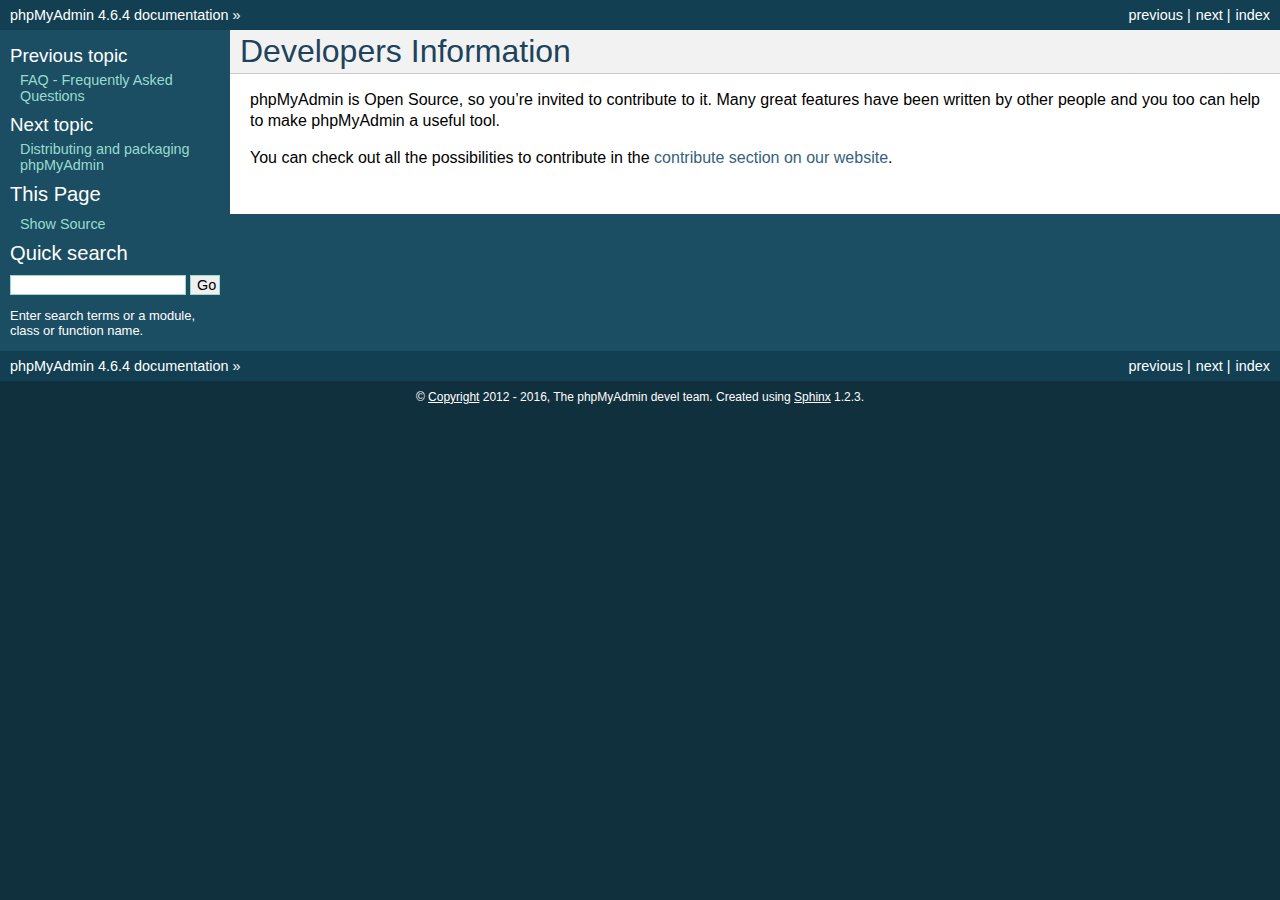
<file: phpmyadmin/doc/html/developers.html>
<!DOCTYPE html PUBLIC "-//W3C//DTD XHTML 1.0 Transitional//EN"
  "http://www.w3.org/TR/xhtml1/DTD/xhtml1-transitional.dtd">


<html xmlns="http://www.w3.org/1999/xhtml">
  <head>
    <meta http-equiv="Content-Type" content="text/html; charset=utf-8" />
    
    <title>Developers Information &mdash; phpMyAdmin 4.6.4 documentation</title>
    
    <link rel="stylesheet" href="_static/default.css" type="text/css" />
    <link rel="stylesheet" href="_static/pygments.css" type="text/css" />
    
    <script type="text/javascript">
      var DOCUMENTATION_OPTIONS = {
        URL_ROOT:    './',
        VERSION:     '4.6.4',
        COLLAPSE_INDEX: false,
        FILE_SUFFIX: '.html',
        HAS_SOURCE:  true
      };
    </script>
    <script type="text/javascript" src="_static/jquery.js"></script>
    <script type="text/javascript" src="_static/underscore.js"></script>
    <script type="text/javascript" src="_static/doctools.js"></script>
    <link rel="copyright" title="Copyright" href="copyright.html" />
    <link rel="top" title="phpMyAdmin 4.6.4 documentation" href="index.html" />
    <link rel="next" title="Distributing and packaging phpMyAdmin" href="vendors.html" />
    <link rel="prev" title="FAQ - Frequently Asked Questions" href="faq.html" /> 
  </head>
  <body>
    <div class="related">
      <h3>Navigation</h3>
      <ul>
        <li class="right" style="margin-right: 10px">
          <a href="genindex.html" title="General Index"
             accesskey="I">index</a></li>
        <li class="right" >
          <a href="vendors.html" title="Distributing and packaging phpMyAdmin"
             accesskey="N">next</a> |</li>
        <li class="right" >
          <a href="faq.html" title="FAQ - Frequently Asked Questions"
             accesskey="P">previous</a> |</li>
        <li><a href="index.html">phpMyAdmin 4.6.4 documentation</a> &raquo;</li> 
      </ul>
    </div>  

    <div class="document">
      <div class="documentwrapper">
        <div class="bodywrapper">
          <div class="body">
            
  <div class="section" id="developers-information">
<span id="developers"></span><h1>Developers Information<a class="headerlink" href="#developers-information" title="Permalink to this headline">¶</a></h1>
<p>phpMyAdmin is Open Source, so you&#8217;re invited to contribute to it. Many
great features have been written by other people and you too can help
to make phpMyAdmin a useful tool.</p>
<p>You can check out all the possibilities to contribute in the
<a class="reference external" href="https://www.phpmyadmin.net/contribute/">contribute section on our website</a>.</p>
</div>


          </div>
        </div>
      </div>
      <div class="sphinxsidebar">
        <div class="sphinxsidebarwrapper">
  <h4>Previous topic</h4>
  <p class="topless"><a href="faq.html"
                        title="previous chapter">FAQ - Frequently Asked Questions</a></p>
  <h4>Next topic</h4>
  <p class="topless"><a href="vendors.html"
                        title="next chapter">Distributing and packaging phpMyAdmin</a></p>
  <h3>This Page</h3>
  <ul class="this-page-menu">
    <li><a href="_sources/developers.txt"
           rel="nofollow">Show Source</a></li>
  </ul>
<div id="searchbox" style="display: none">
  <h3>Quick search</h3>
    <form class="search" action="search.html" method="get">
      <input type="text" name="q" />
      <input type="submit" value="Go" />
      <input type="hidden" name="check_keywords" value="yes" />
      <input type="hidden" name="area" value="default" />
    </form>
    <p class="searchtip" style="font-size: 90%">
    Enter search terms or a module, class or function name.
    </p>
</div>
<script type="text/javascript">$('#searchbox').show(0);</script>
        </div>
      </div>
      <div class="clearer"></div>
    </div>
    <div class="related">
      <h3>Navigation</h3>
      <ul>
        <li class="right" style="margin-right: 10px">
          <a href="genindex.html" title="General Index"
             >index</a></li>
        <li class="right" >
          <a href="vendors.html" title="Distributing and packaging phpMyAdmin"
             >next</a> |</li>
        <li class="right" >
          <a href="faq.html" title="FAQ - Frequently Asked Questions"
             >previous</a> |</li>
        <li><a href="index.html">phpMyAdmin 4.6.4 documentation</a> &raquo;</li> 
      </ul>
    </div>
    <div class="footer">
        &copy; <a href="copyright.html">Copyright</a> 2012 - 2016, The phpMyAdmin devel team.
      Created using <a href="http://sphinx-doc.org/">Sphinx</a> 1.2.3.
    </div>
  </body>
</html>
</file>
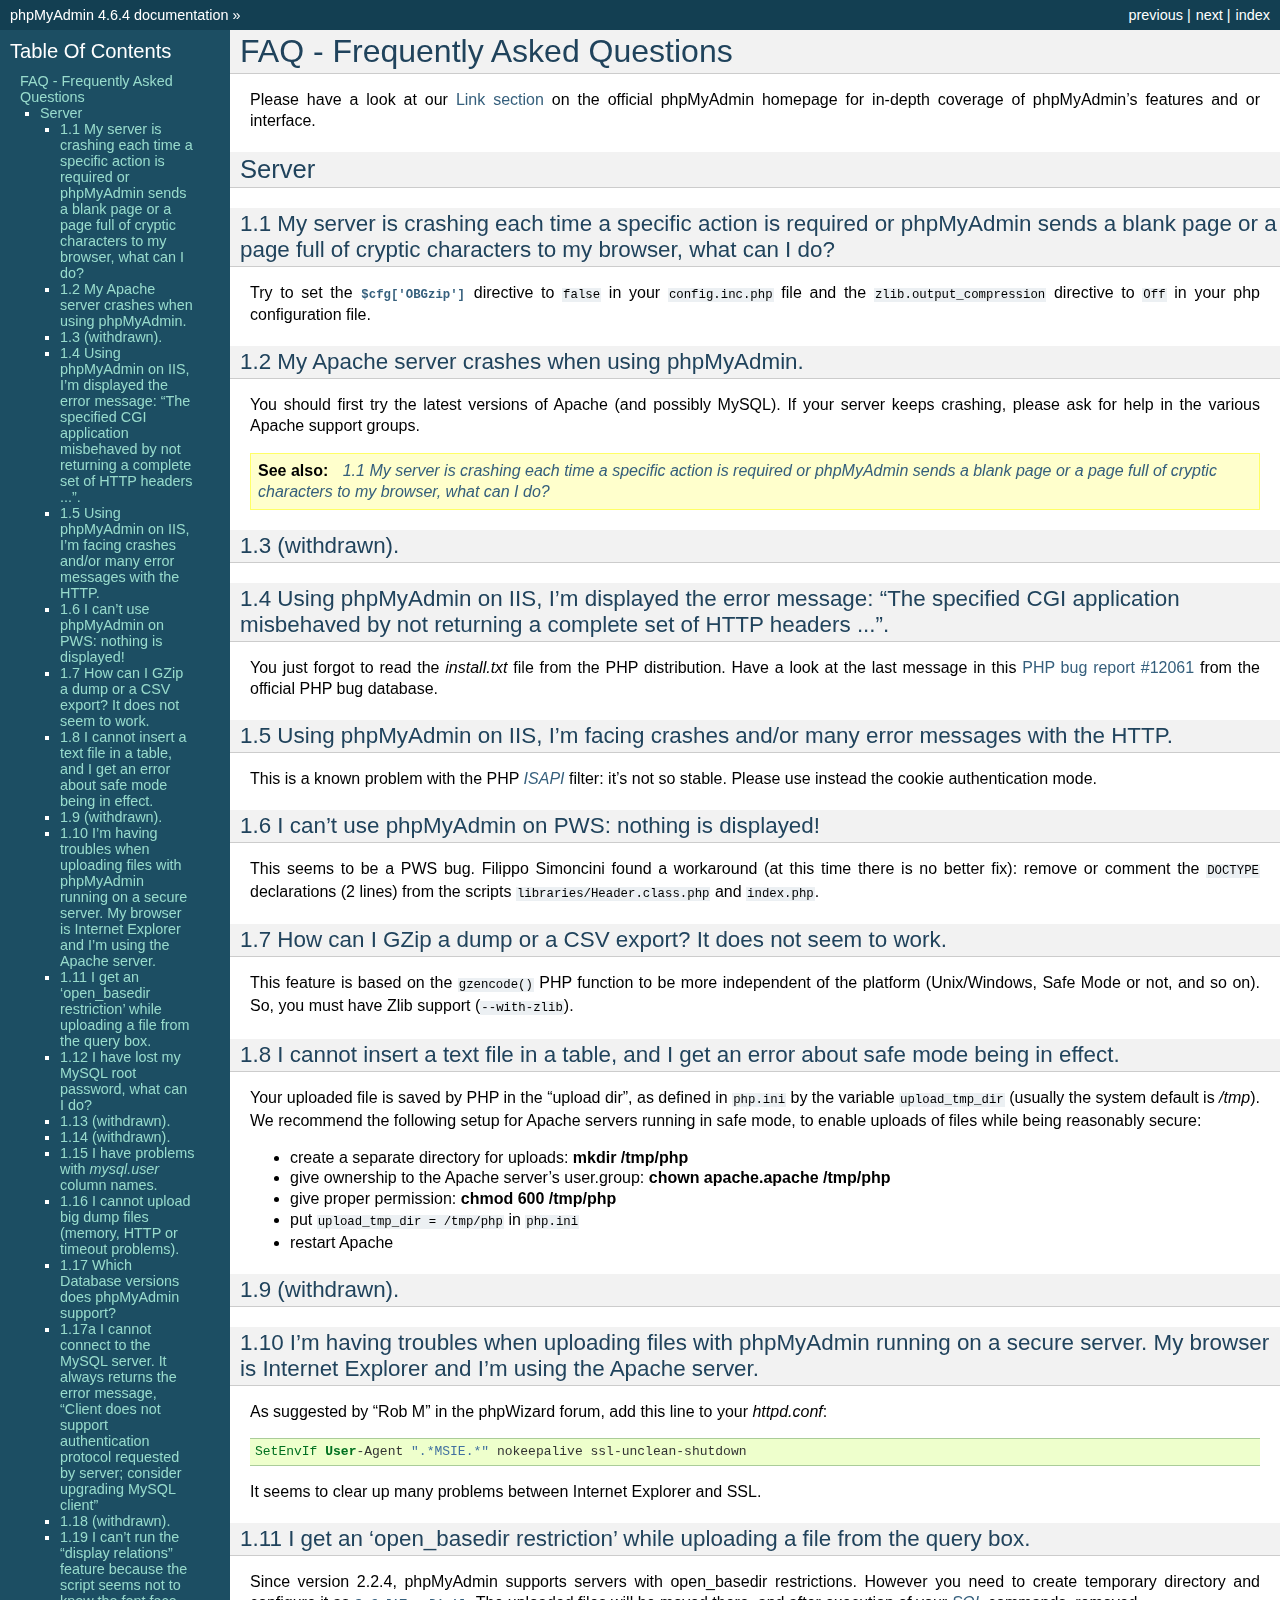
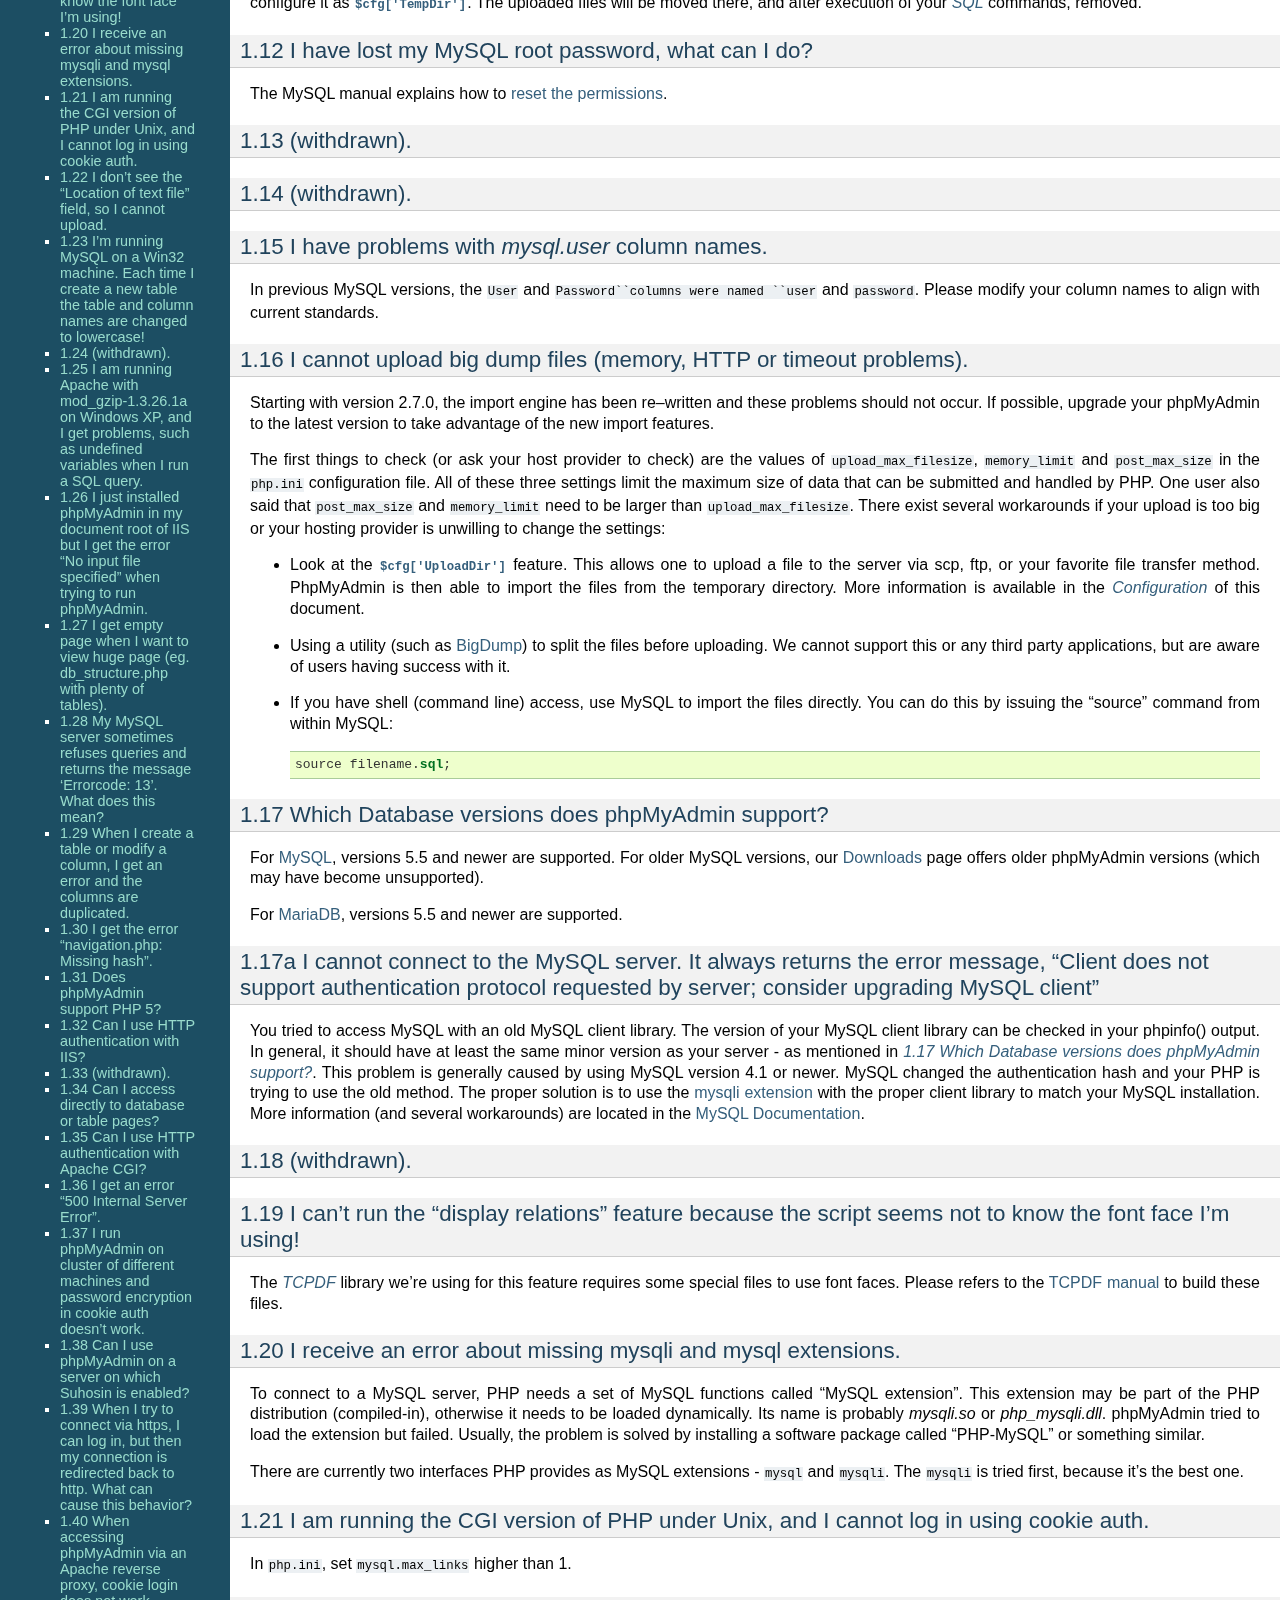
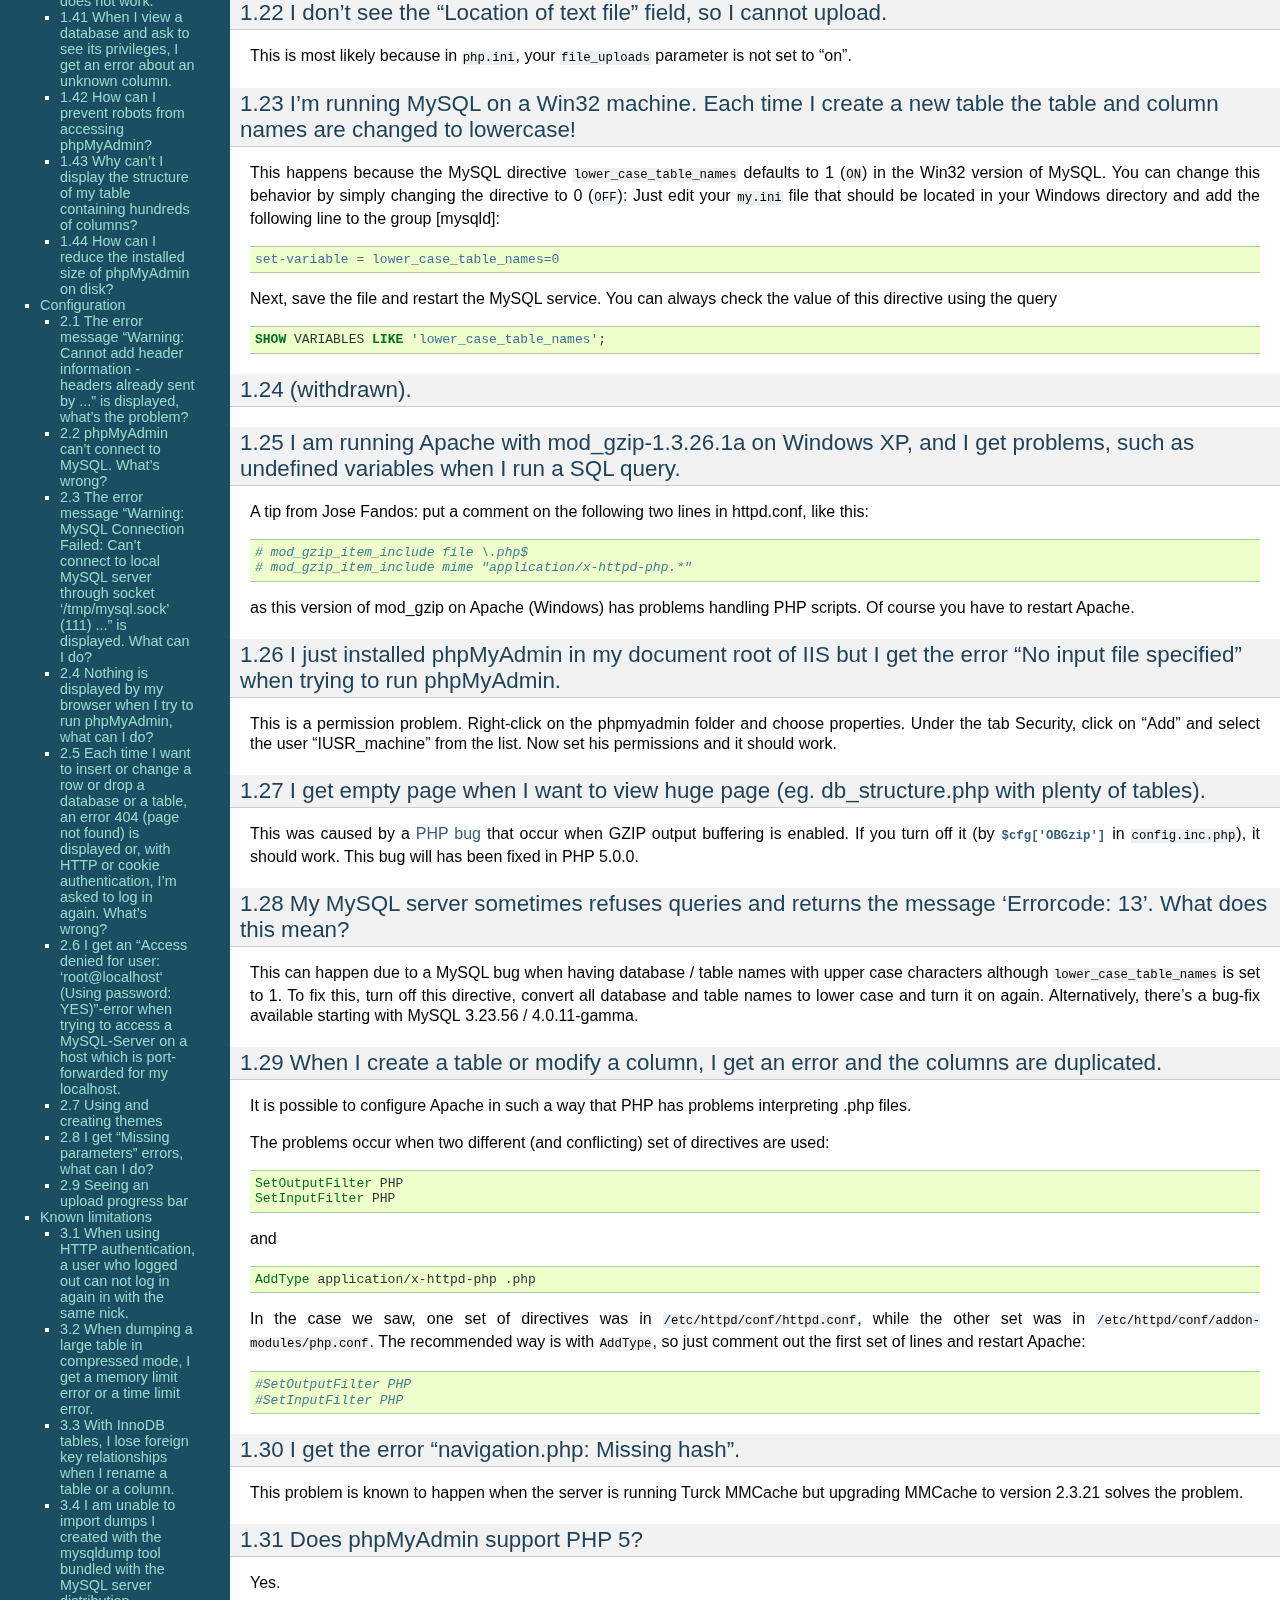
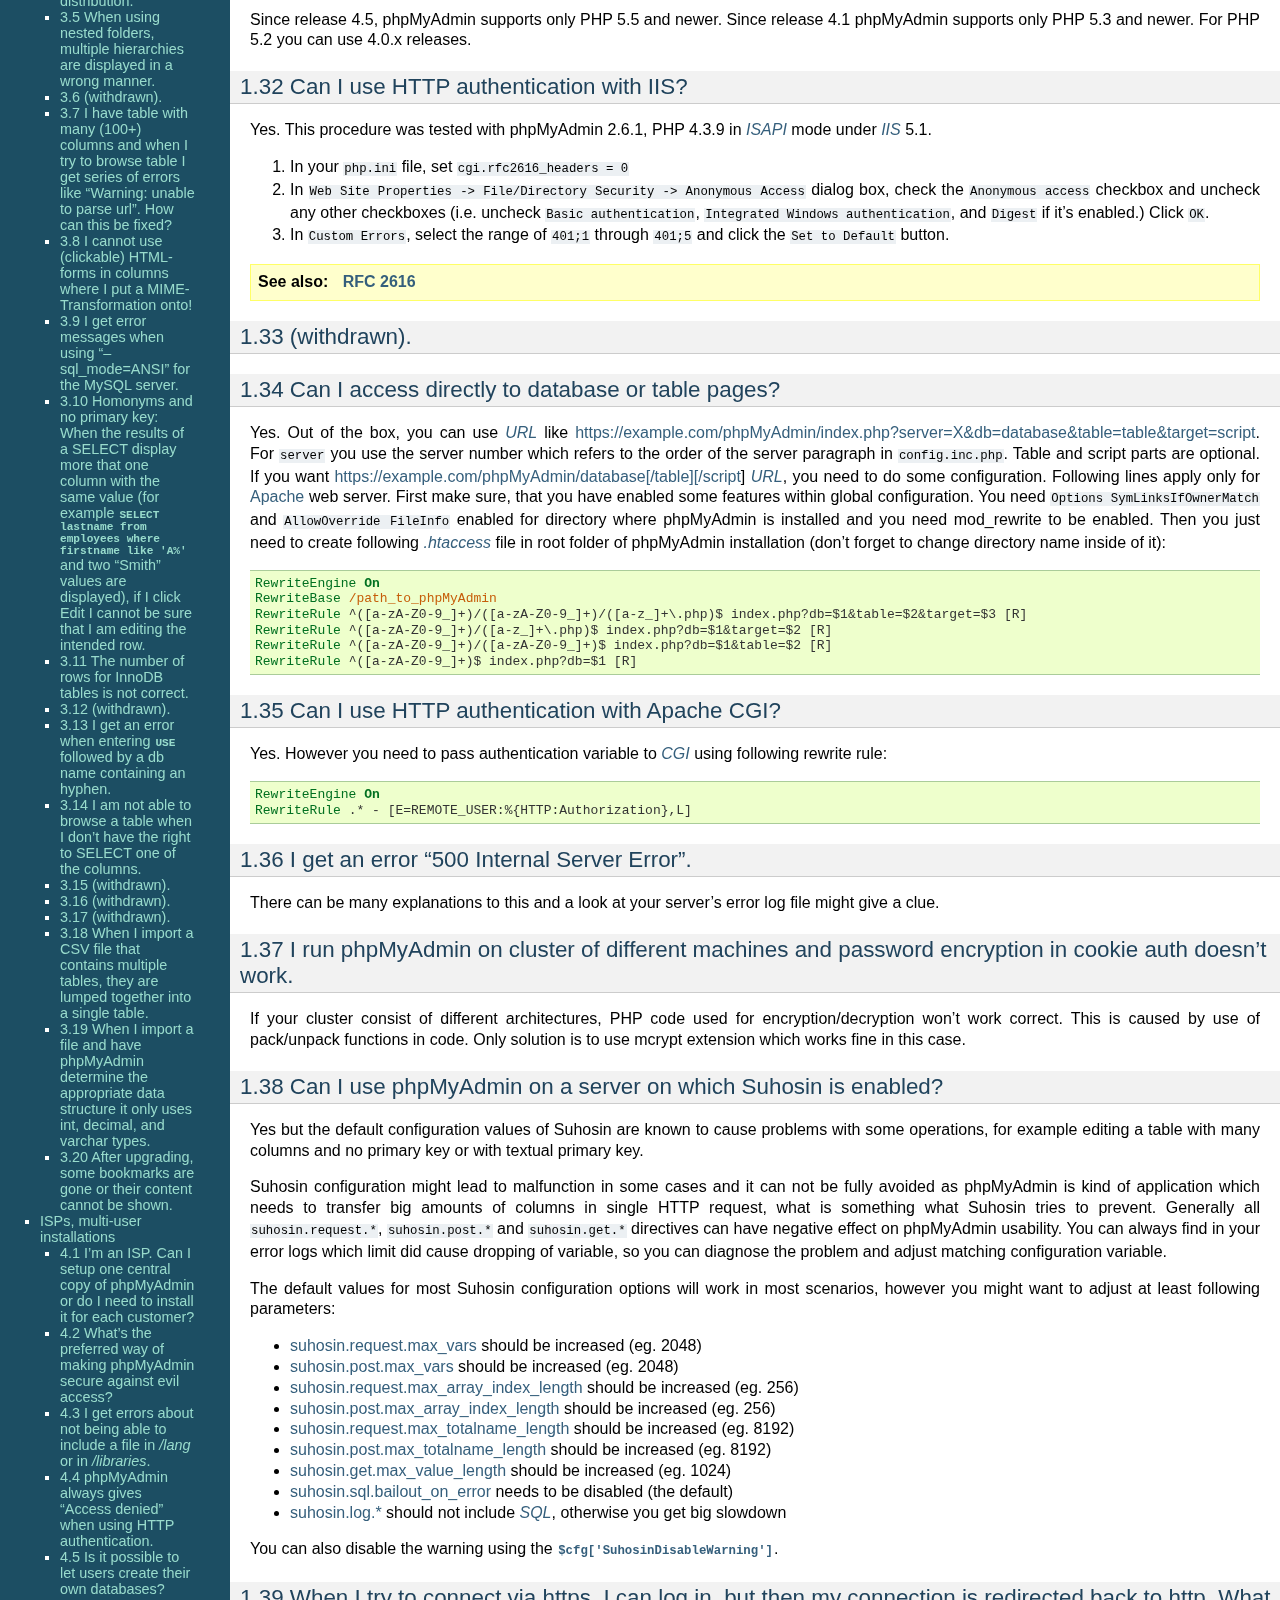
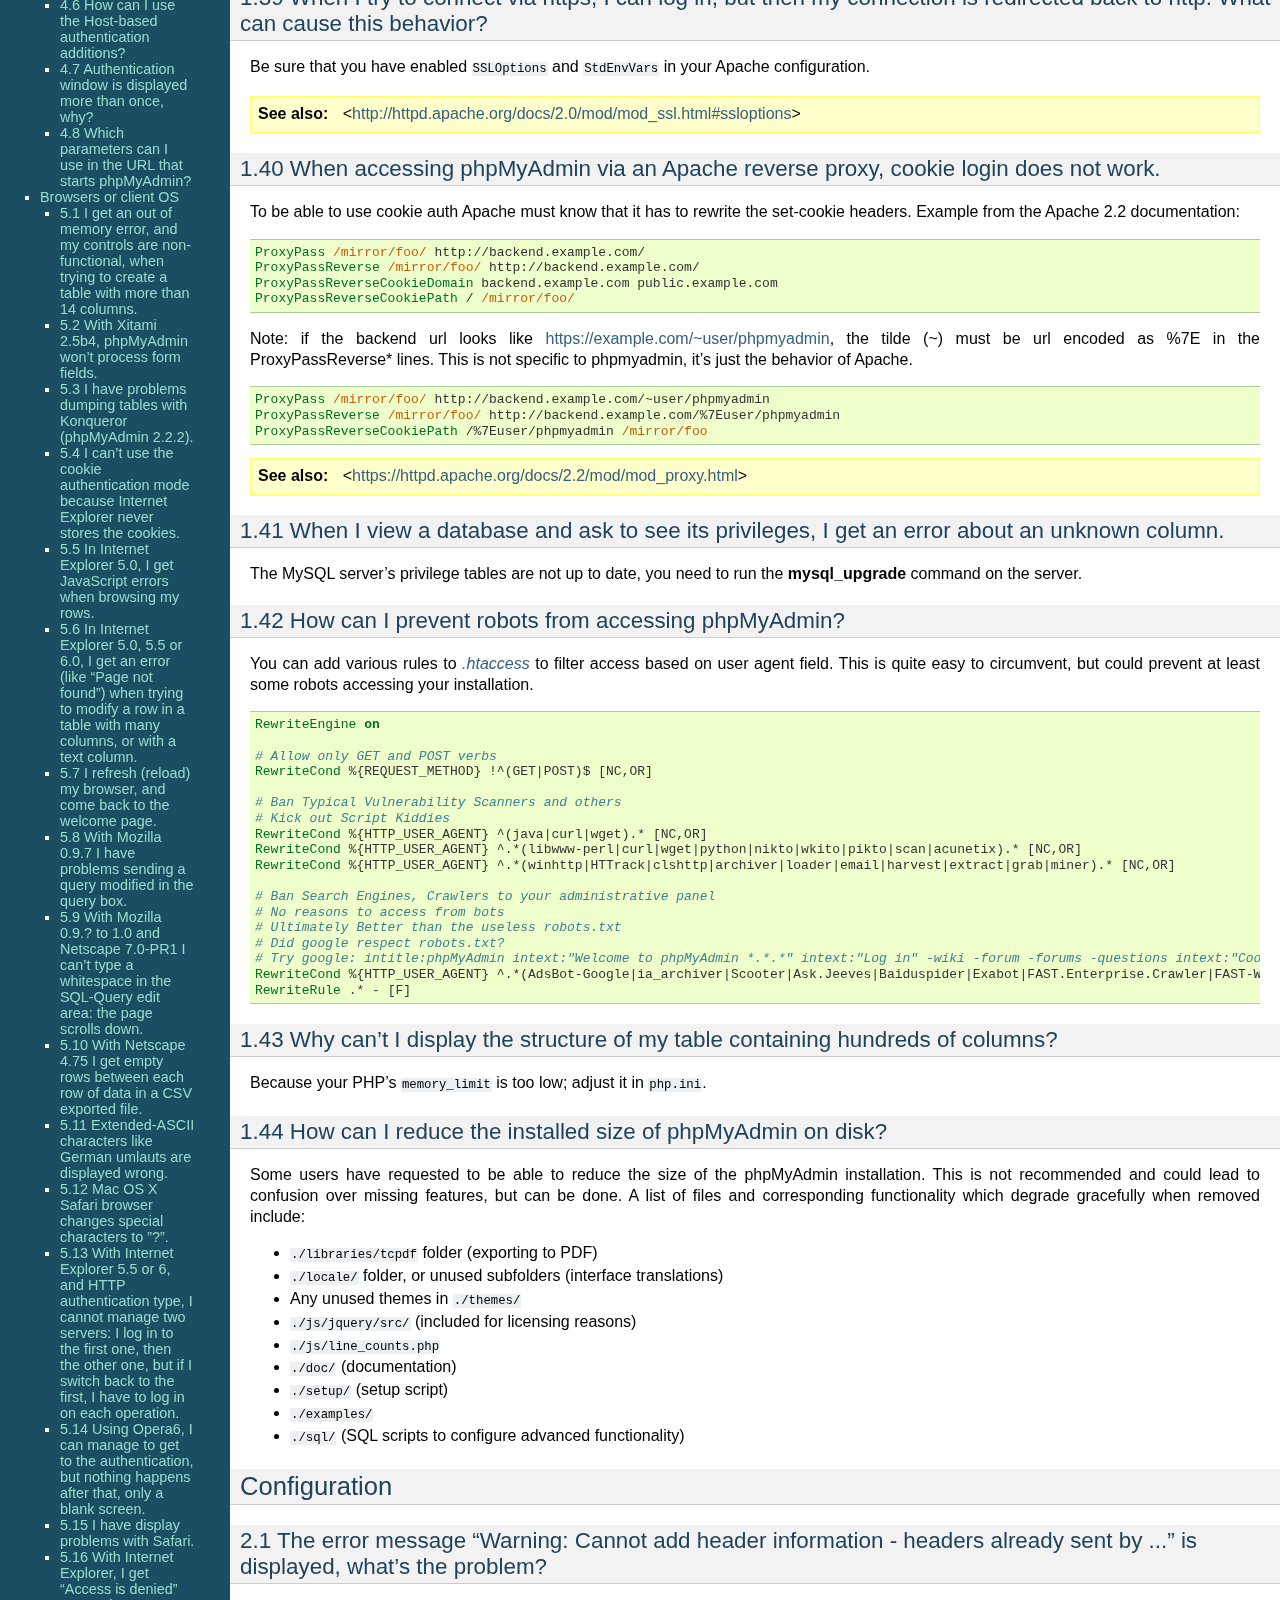
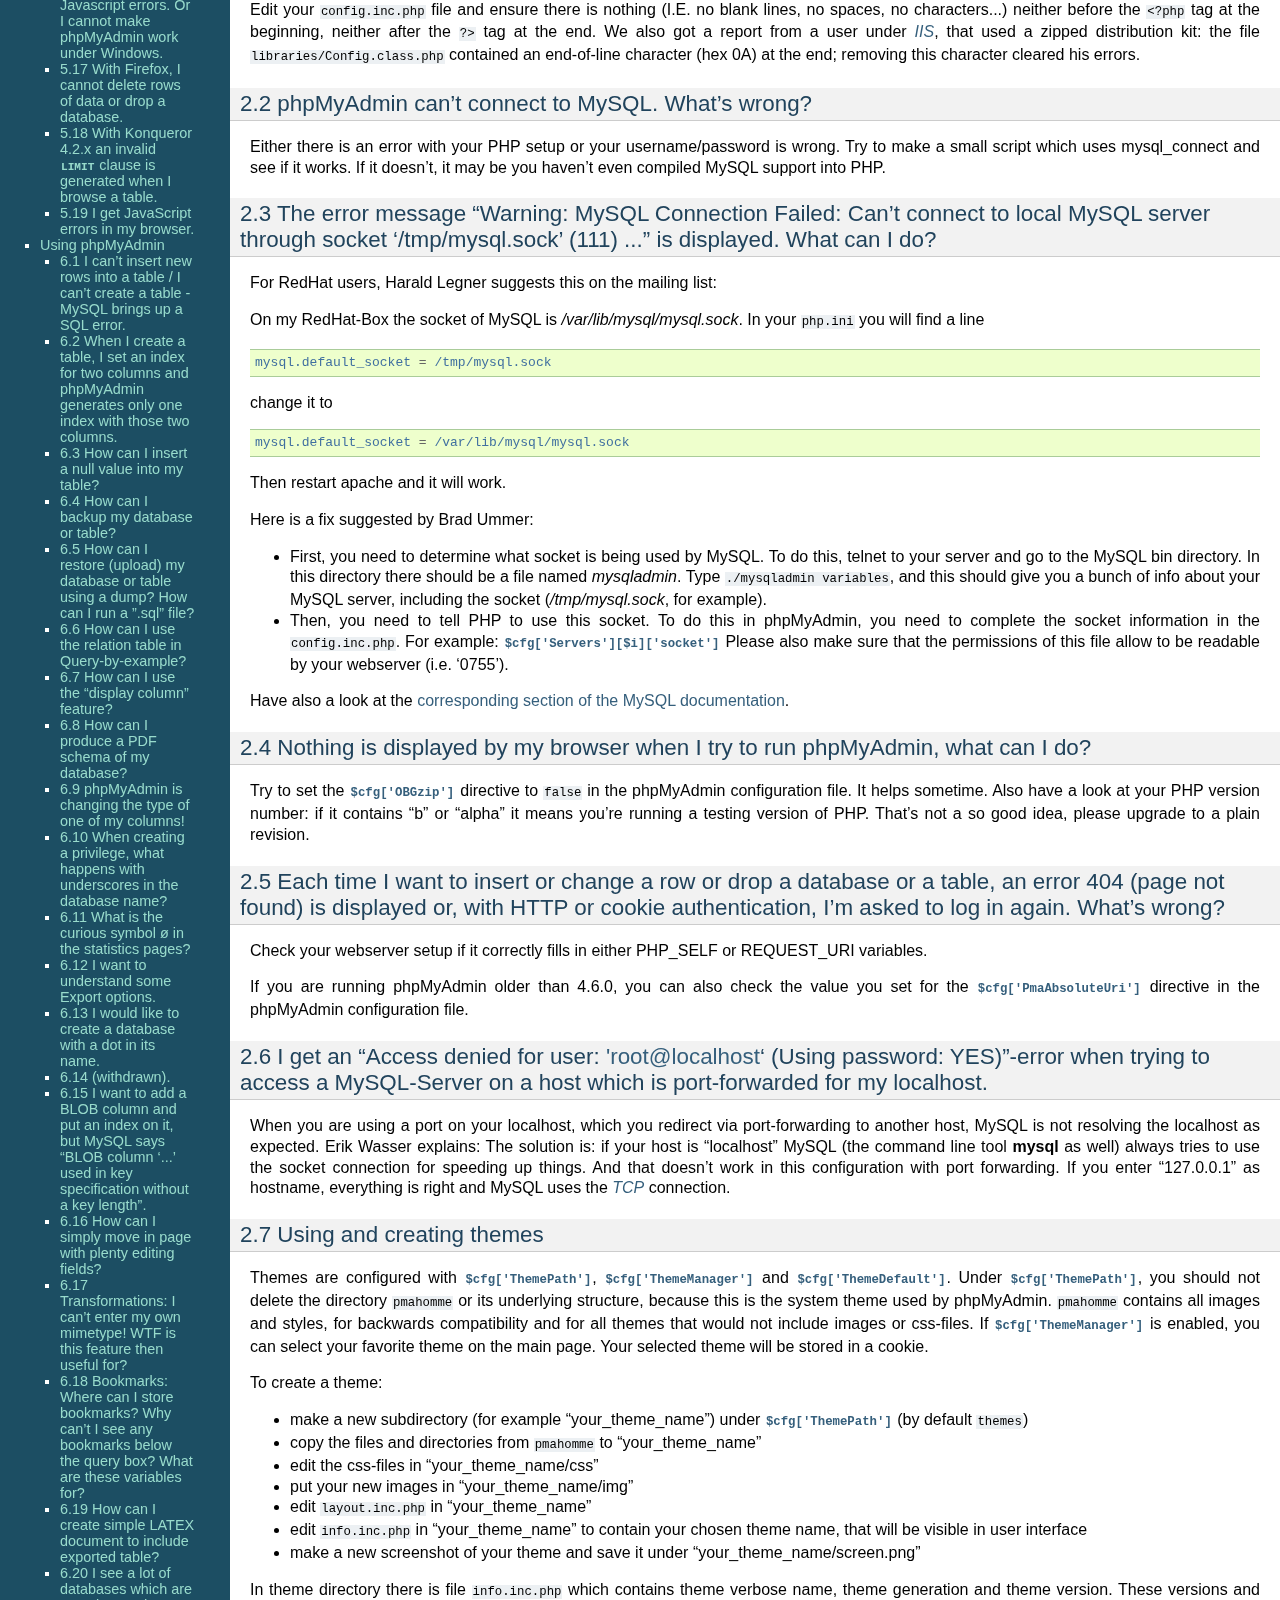
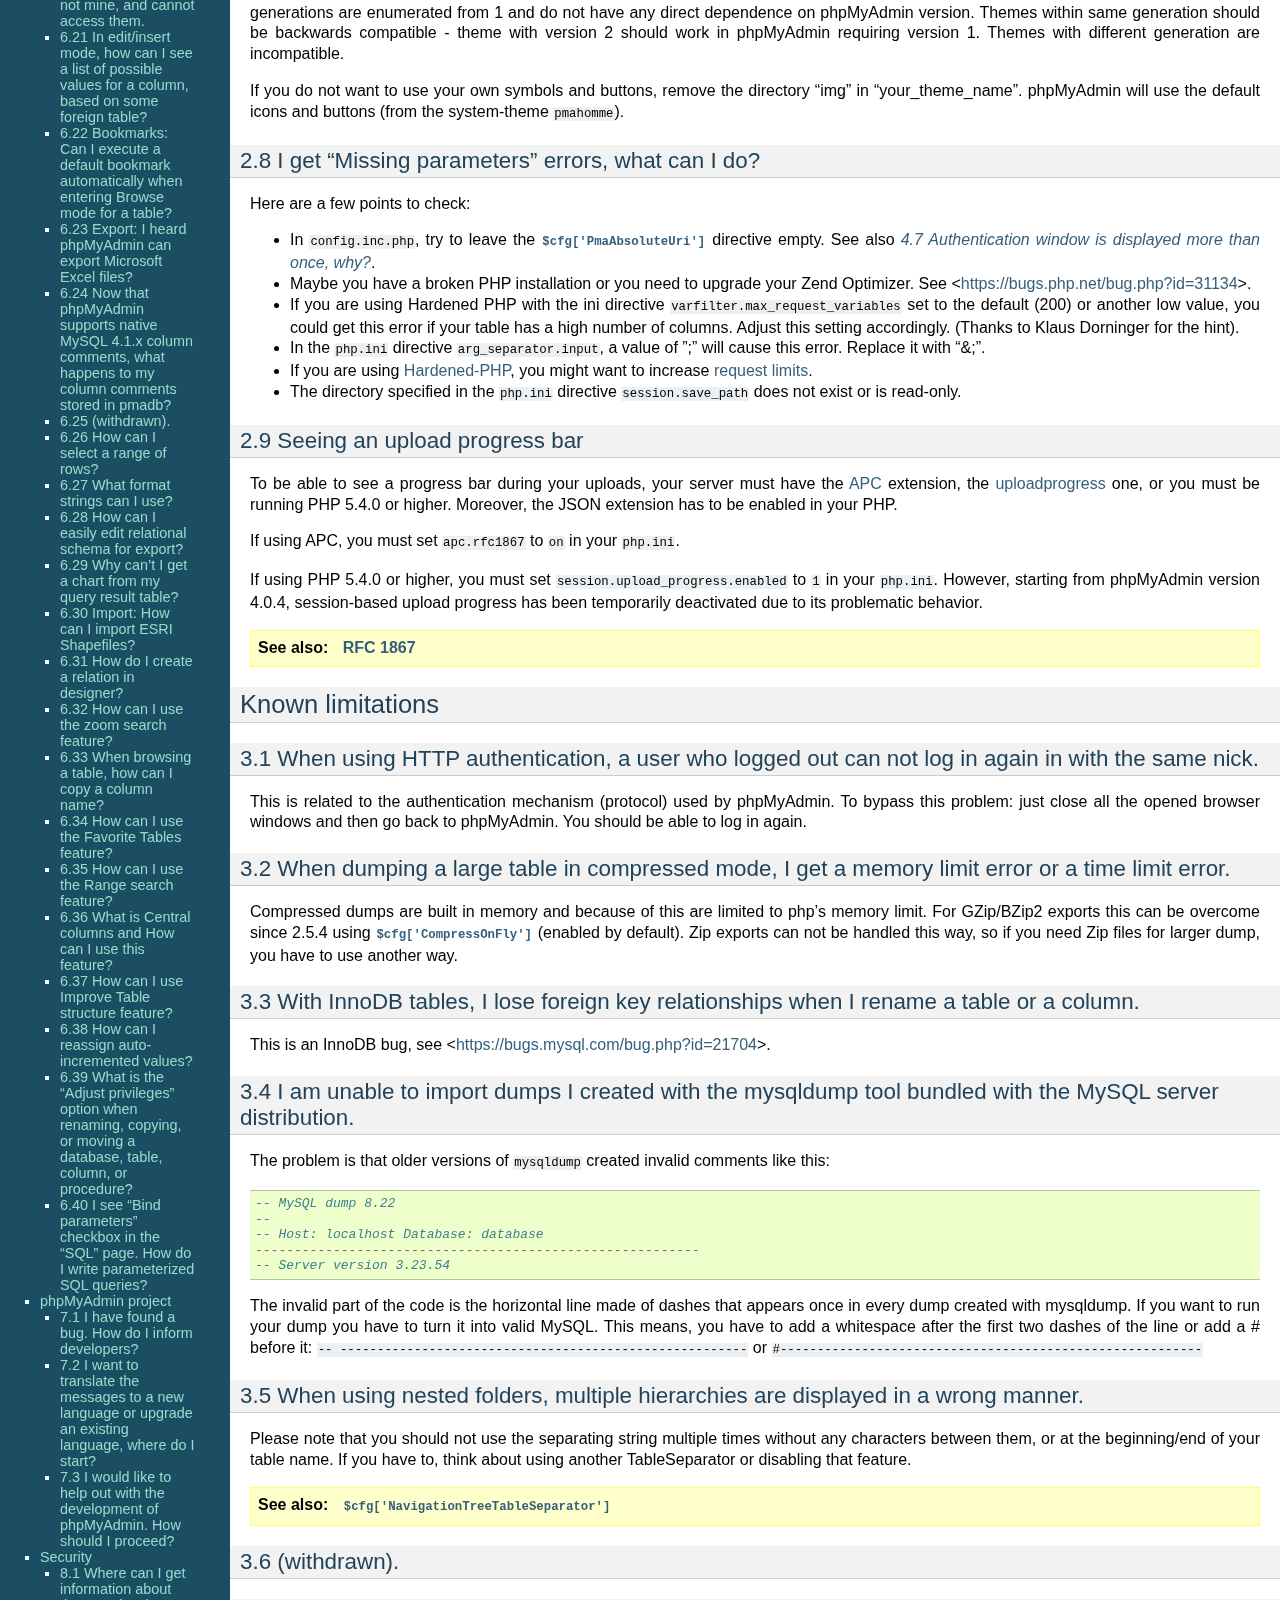
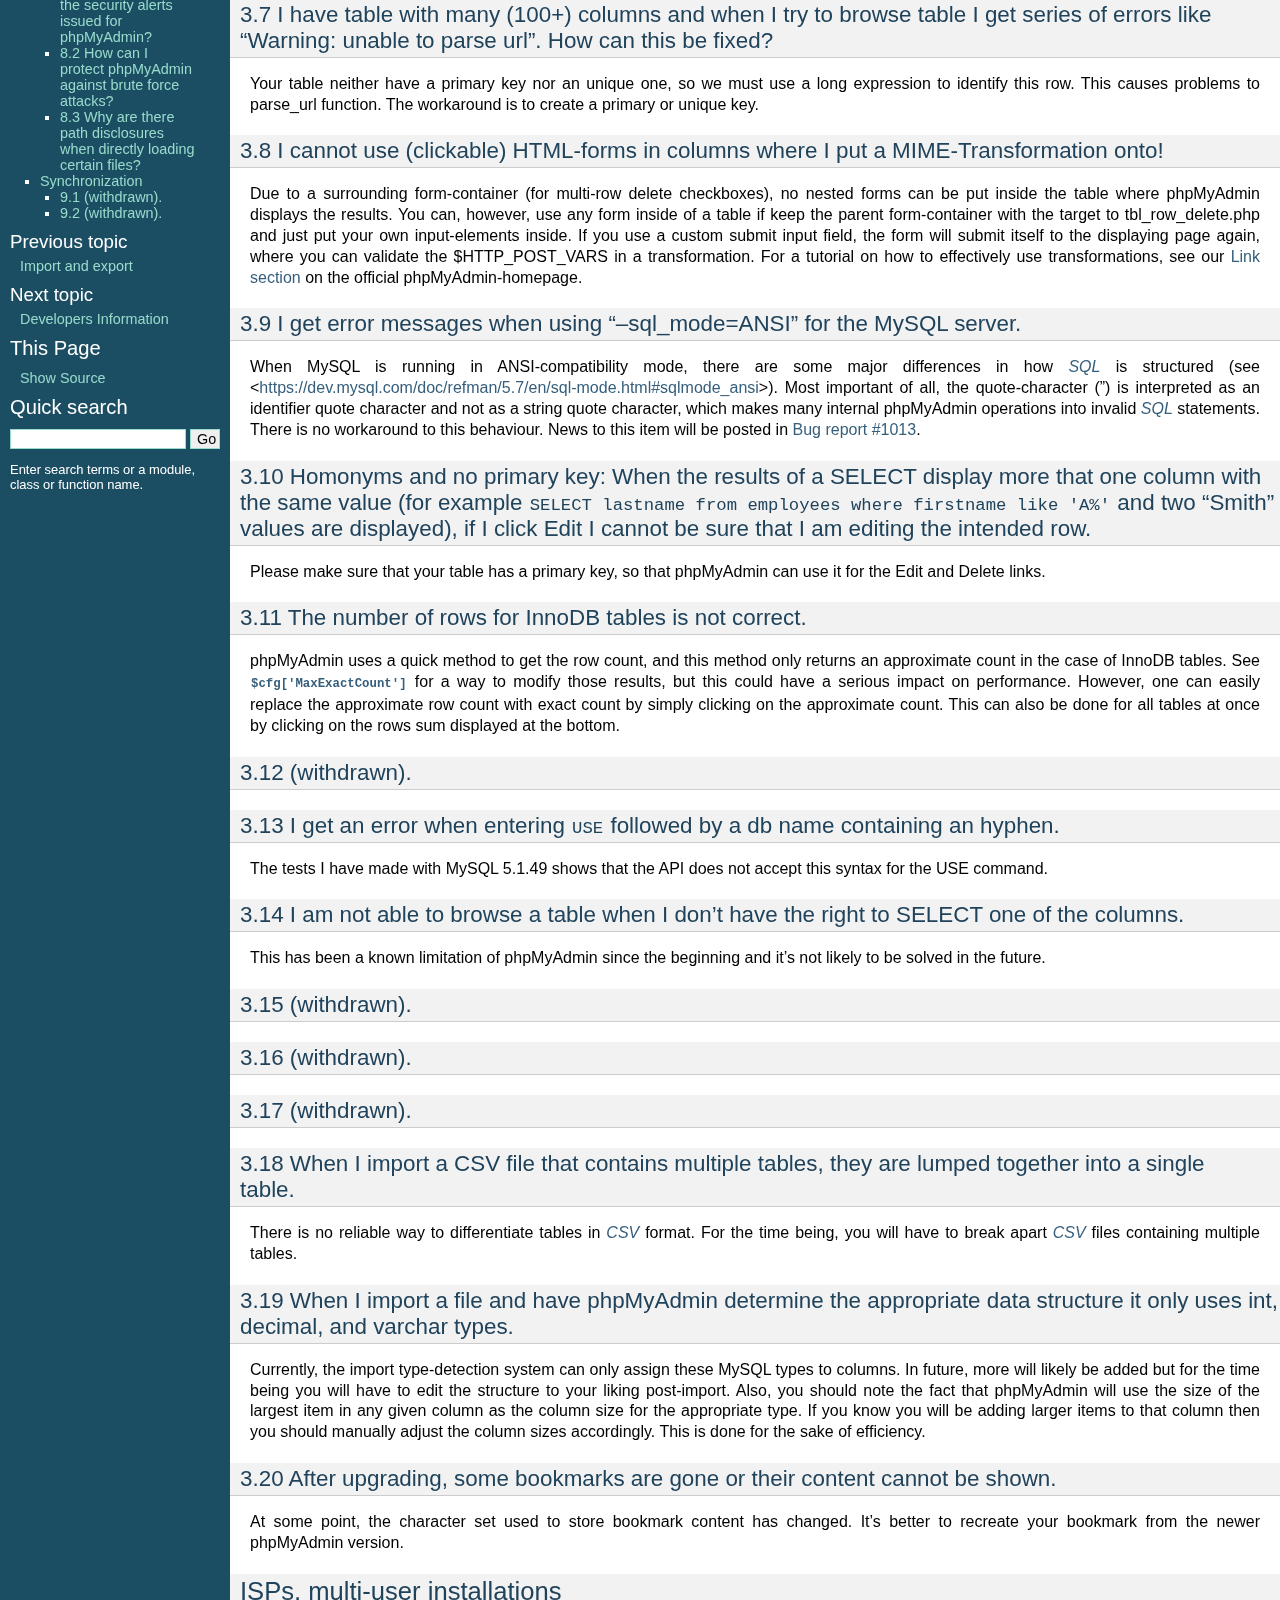
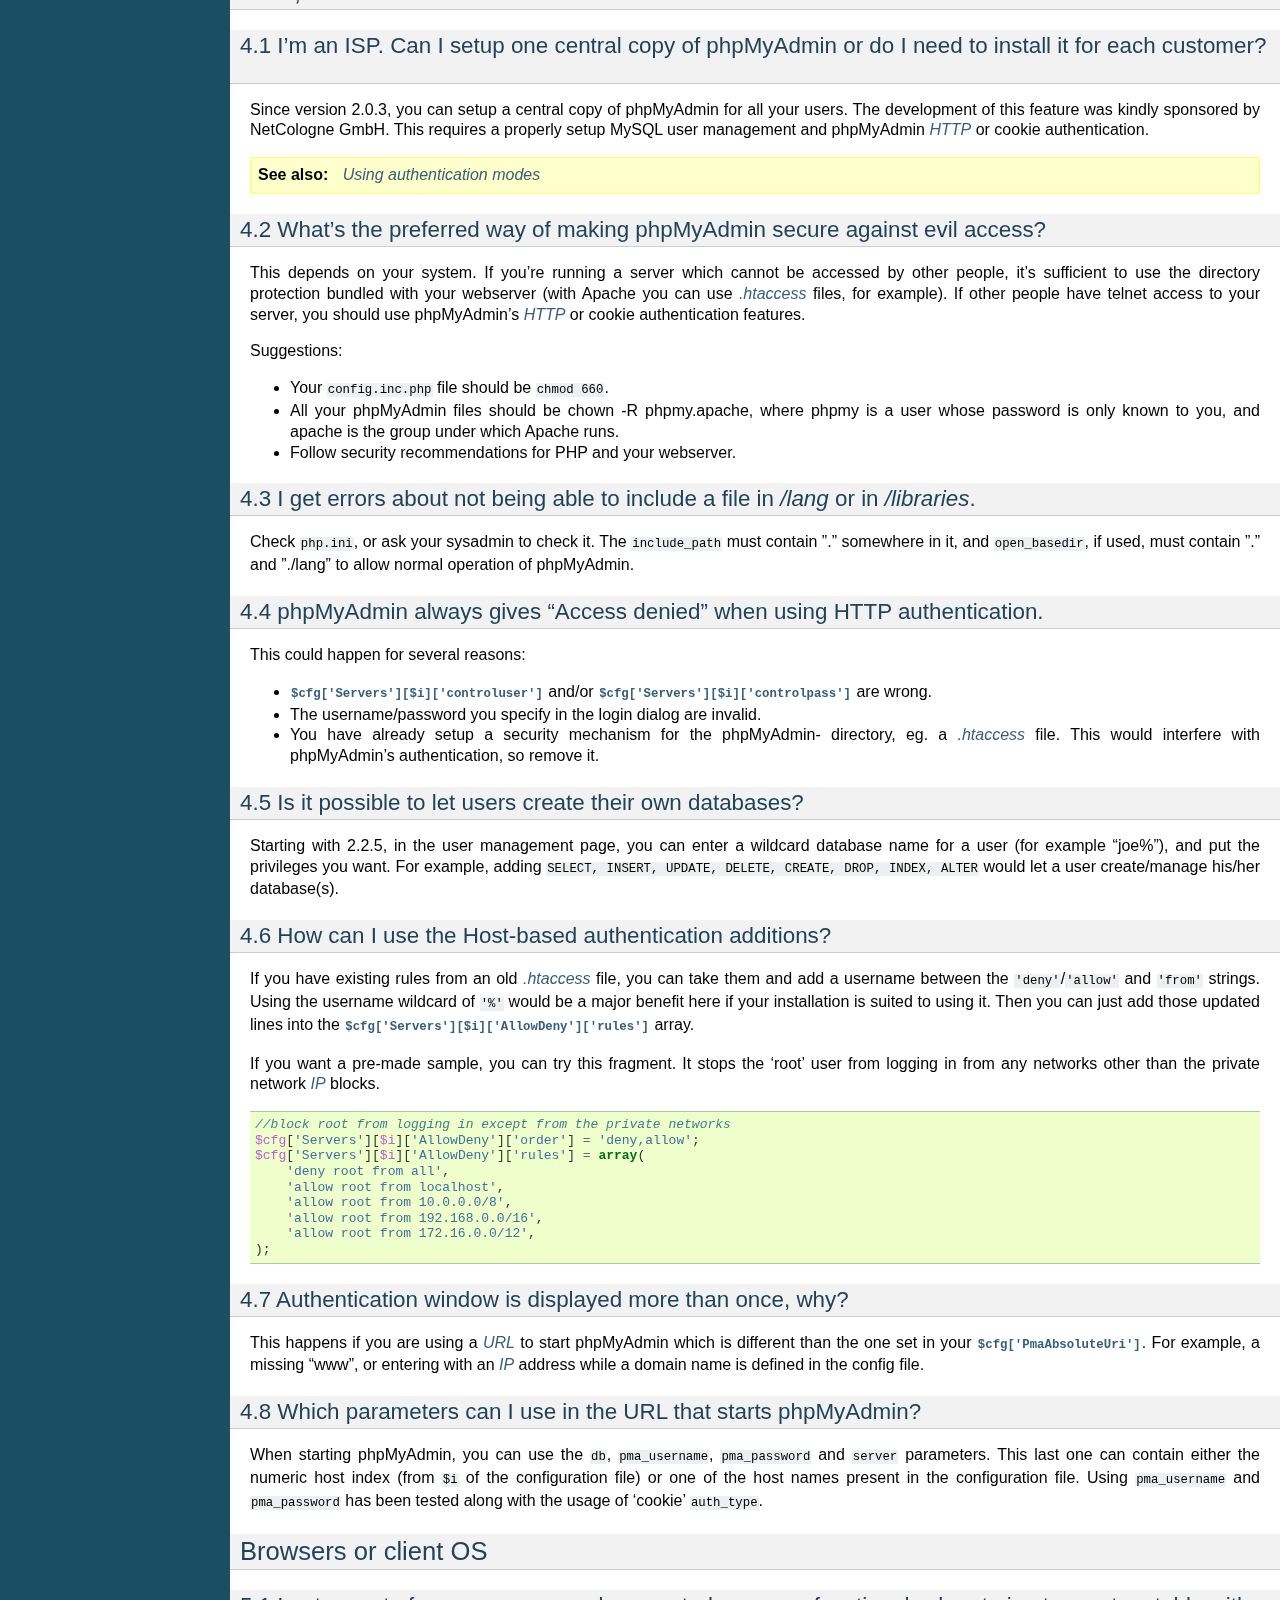
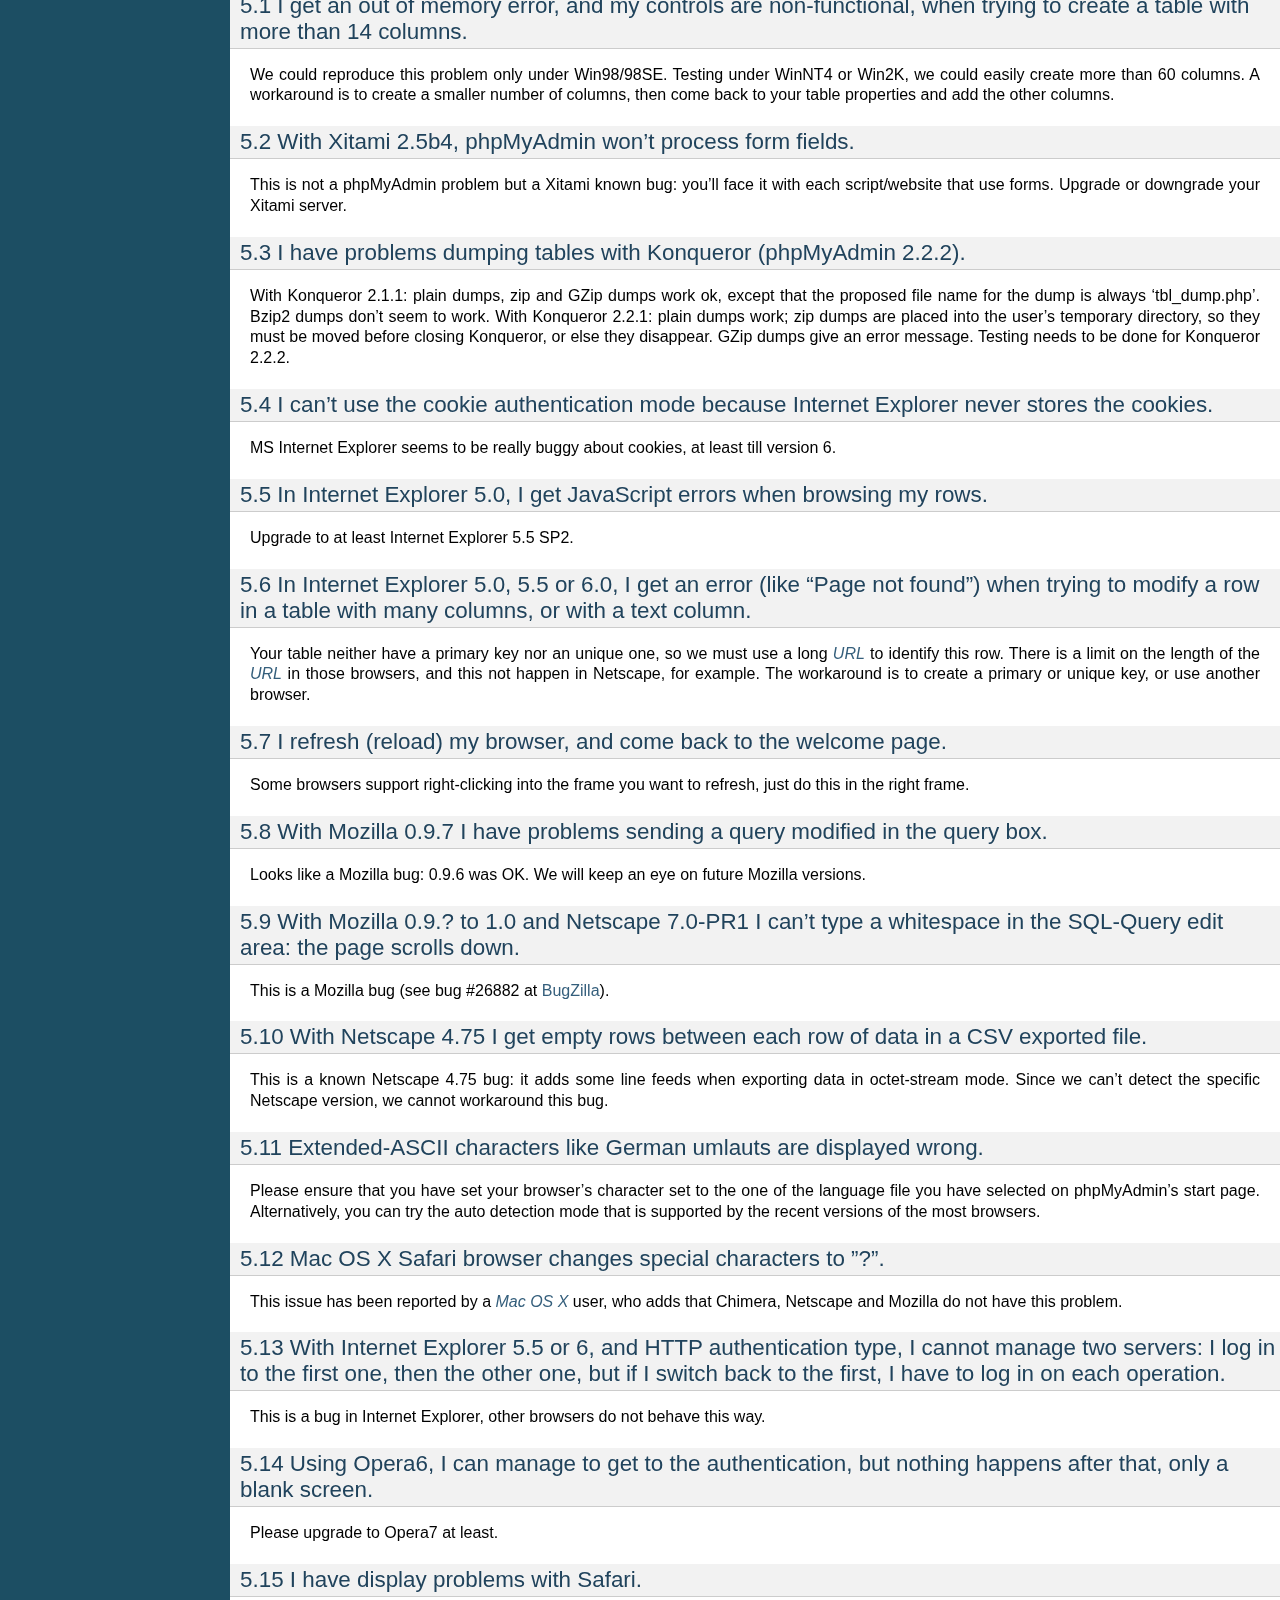
<file: phpmyadmin/doc/html/faq.html>
<!DOCTYPE html PUBLIC "-//W3C//DTD XHTML 1.0 Transitional//EN"
  "http://www.w3.org/TR/xhtml1/DTD/xhtml1-transitional.dtd">


<html xmlns="http://www.w3.org/1999/xhtml">
  <head>
    <meta http-equiv="Content-Type" content="text/html; charset=utf-8" />
    
    <title>FAQ - Frequently Asked Questions &mdash; phpMyAdmin 4.6.4 documentation</title>
    
    <link rel="stylesheet" href="_static/default.css" type="text/css" />
    <link rel="stylesheet" href="_static/pygments.css" type="text/css" />
    
    <script type="text/javascript">
      var DOCUMENTATION_OPTIONS = {
        URL_ROOT:    './',
        VERSION:     '4.6.4',
        COLLAPSE_INDEX: false,
        FILE_SUFFIX: '.html',
        HAS_SOURCE:  true
      };
    </script>
    <script type="text/javascript" src="_static/jquery.js"></script>
    <script type="text/javascript" src="_static/underscore.js"></script>
    <script type="text/javascript" src="_static/doctools.js"></script>
    <link rel="copyright" title="Copyright" href="copyright.html" />
    <link rel="top" title="phpMyAdmin 4.6.4 documentation" href="index.html" />
    <link rel="next" title="Developers Information" href="developers.html" />
    <link rel="prev" title="Import and export" href="import_export.html" /> 
  </head>
  <body>
    <div class="related">
      <h3>Navigation</h3>
      <ul>
        <li class="right" style="margin-right: 10px">
          <a href="genindex.html" title="General Index"
             accesskey="I">index</a></li>
        <li class="right" >
          <a href="developers.html" title="Developers Information"
             accesskey="N">next</a> |</li>
        <li class="right" >
          <a href="import_export.html" title="Import and export"
             accesskey="P">previous</a> |</li>
        <li><a href="index.html">phpMyAdmin 4.6.4 documentation</a> &raquo;</li> 
      </ul>
    </div>  

    <div class="document">
      <div class="documentwrapper">
        <div class="bodywrapper">
          <div class="body">
            
  <div class="section" id="faq-frequently-asked-questions">
<span id="faq"></span><h1>FAQ - Frequently Asked Questions<a class="headerlink" href="#faq-frequently-asked-questions" title="Permalink to this headline">¶</a></h1>
<p>Please have a look at our <a class="reference external" href="https://www.phpmyadmin.net/docs/">Link section</a> on the official
phpMyAdmin homepage for in-depth coverage of phpMyAdmin&#8217;s features and
or interface.</p>
<div class="section" id="server">
<span id="faqserver"></span><h2>Server<a class="headerlink" href="#server" title="Permalink to this headline">¶</a></h2>
<div class="section" id="my-server-is-crashing-each-time-a-specific-action-is-required-or-phpmyadmin-sends-a-blank-page-or-a-page-full-of-cryptic-characters-to-my-browser-what-can-i-do">
<span id="faq1-1"></span><h3>1.1 My server is crashing each time a specific action is required or phpMyAdmin sends a blank page or a page full of cryptic characters to my browser, what can I do?<a class="headerlink" href="#my-server-is-crashing-each-time-a-specific-action-is-required-or-phpmyadmin-sends-a-blank-page-or-a-page-full-of-cryptic-characters-to-my-browser-what-can-i-do" title="Permalink to this headline">¶</a></h3>
<p>Try to set the <span class="target" id="index-0"></span><a class="reference internal" href="config.html#cfg_OBGzip"><tt class="xref config config-option docutils literal"><span class="pre">$cfg['OBGzip']</span></tt></a>  directive to <tt class="docutils literal"><span class="pre">false</span></tt> in your
<tt class="file docutils literal"><span class="pre">config.inc.php</span></tt> file and the <tt class="docutils literal"><span class="pre">zlib.output_compression</span></tt> directive to
<tt class="docutils literal"><span class="pre">Off</span></tt> in your php configuration file.</p>
</div>
<div class="section" id="my-apache-server-crashes-when-using-phpmyadmin">
<span id="faq1-2"></span><h3>1.2 My Apache server crashes when using phpMyAdmin.<a class="headerlink" href="#my-apache-server-crashes-when-using-phpmyadmin" title="Permalink to this headline">¶</a></h3>
<p>You should first try the latest versions of Apache (and possibly MySQL). If
your server keeps crashing, please ask for help in the various Apache support
groups.</p>
<div class="admonition seealso">
<p class="first admonition-title">See also</p>
<p class="last"><a class="reference internal" href="#faq1-1"><em>1.1 My server is crashing each time a specific action is required or phpMyAdmin sends a blank page or a page full of cryptic characters to my browser, what can I do?</em></a></p>
</div>
</div>
<div class="section" id="withdrawn">
<span id="faq1-3"></span><h3>1.3 (withdrawn).<a class="headerlink" href="#withdrawn" title="Permalink to this headline">¶</a></h3>
</div>
<div class="section" id="using-phpmyadmin-on-iis-i-m-displayed-the-error-message-the-specified-cgi-application-misbehaved-by-not-returning-a-complete-set-of-http-headers">
<span id="faq1-4"></span><h3>1.4 Using phpMyAdmin on IIS, I&#8217;m displayed the error message: &#8220;The specified CGI application misbehaved by not returning a complete set of HTTP headers ...&#8221;.<a class="headerlink" href="#using-phpmyadmin-on-iis-i-m-displayed-the-error-message-the-specified-cgi-application-misbehaved-by-not-returning-a-complete-set-of-http-headers" title="Permalink to this headline">¶</a></h3>
<p>You just forgot to read the <em>install.txt</em> file from the PHP
distribution. Have a look at the last message in this <a class="reference external" href="https://bugs.php.net/bug.php?id=12061">PHP bug report #12061</a> from the official PHP bug
database.</p>
</div>
<div class="section" id="using-phpmyadmin-on-iis-i-m-facing-crashes-and-or-many-error-messages-with-the-http">
<span id="faq1-5"></span><h3>1.5 Using phpMyAdmin on IIS, I&#8217;m facing crashes and/or many error messages with the HTTP.<a class="headerlink" href="#using-phpmyadmin-on-iis-i-m-facing-crashes-and-or-many-error-messages-with-the-http" title="Permalink to this headline">¶</a></h3>
<p>This is a known problem with the PHP <a class="reference internal" href="glossary.html#term-isapi"><em class="xref std std-term">ISAPI</em></a> filter: it&#8217;s not so stable.
Please use instead the cookie authentication mode.</p>
</div>
<div class="section" id="i-can-t-use-phpmyadmin-on-pws-nothing-is-displayed">
<span id="faq1-6"></span><h3>1.6 I can&#8217;t use phpMyAdmin on PWS: nothing is displayed!<a class="headerlink" href="#i-can-t-use-phpmyadmin-on-pws-nothing-is-displayed" title="Permalink to this headline">¶</a></h3>
<p>This seems to be a PWS bug. Filippo Simoncini found a workaround (at
this time there is no better fix): remove or comment the <tt class="docutils literal"><span class="pre">DOCTYPE</span></tt>
declarations (2 lines) from the scripts <tt class="file docutils literal"><span class="pre">libraries/Header.class.php</span></tt>
and <tt class="file docutils literal"><span class="pre">index.php</span></tt>.</p>
</div>
<div class="section" id="how-can-i-gzip-a-dump-or-a-csv-export-it-does-not-seem-to-work">
<span id="faq1-7"></span><h3>1.7 How can I GZip a dump or a CSV export? It does not seem to work.<a class="headerlink" href="#how-can-i-gzip-a-dump-or-a-csv-export-it-does-not-seem-to-work" title="Permalink to this headline">¶</a></h3>
<p>This feature is based on the <tt class="docutils literal"><span class="pre">gzencode()</span></tt>
PHP function to be more independent of the platform (Unix/Windows,
Safe Mode or not, and so on). So, you must have Zlib support
(<tt class="docutils literal"><span class="pre">--with-zlib</span></tt>).</p>
</div>
<div class="section" id="i-cannot-insert-a-text-file-in-a-table-and-i-get-an-error-about-safe-mode-being-in-effect">
<span id="faq1-8"></span><h3>1.8 I cannot insert a text file in a table, and I get an error about safe mode being in effect.<a class="headerlink" href="#i-cannot-insert-a-text-file-in-a-table-and-i-get-an-error-about-safe-mode-being-in-effect" title="Permalink to this headline">¶</a></h3>
<p>Your uploaded file is saved by PHP in the &#8220;upload dir&#8221;, as defined in
<tt class="file docutils literal"><span class="pre">php.ini</span></tt> by the variable <tt class="docutils literal"><span class="pre">upload_tmp_dir</span></tt> (usually the system
default is <em>/tmp</em>). We recommend the following setup for Apache
servers running in safe mode, to enable uploads of files while being
reasonably secure:</p>
<ul class="simple">
<li>create a separate directory for uploads: <strong class="command">mkdir /tmp/php</strong></li>
<li>give ownership to the Apache server&#8217;s user.group: <strong class="command">chown
apache.apache /tmp/php</strong></li>
<li>give proper permission: <strong class="command">chmod 600 /tmp/php</strong></li>
<li>put <tt class="docutils literal"><span class="pre">upload_tmp_dir</span> <span class="pre">=</span> <span class="pre">/tmp/php</span></tt> in <tt class="file docutils literal"><span class="pre">php.ini</span></tt></li>
<li>restart Apache</li>
</ul>
</div>
<div class="section" id="faq1-9">
<span id="id1"></span><h3>1.9 (withdrawn).<a class="headerlink" href="#faq1-9" title="Permalink to this headline">¶</a></h3>
</div>
<div class="section" id="i-m-having-troubles-when-uploading-files-with-phpmyadmin-running-on-a-secure-server-my-browser-is-internet-explorer-and-i-m-using-the-apache-server">
<span id="faq1-10"></span><h3>1.10 I&#8217;m having troubles when uploading files with phpMyAdmin running on a secure server. My browser is Internet Explorer and I&#8217;m using the Apache server.<a class="headerlink" href="#i-m-having-troubles-when-uploading-files-with-phpmyadmin-running-on-a-secure-server-my-browser-is-internet-explorer-and-i-m-using-the-apache-server" title="Permalink to this headline">¶</a></h3>
<p>As suggested by &#8220;Rob M&#8221; in the phpWizard forum, add this line to your
<em>httpd.conf</em>:</p>
<div class="highlight-apache"><div class="highlight"><pre><span class="nb">SetEnvIf</span> <span class="k">User</span>-Agent <span class="s2">&quot;.*MSIE.*&quot;</span> nokeepalive ssl-unclean-shutdown
</pre></div>
</div>
<p>It seems to clear up many problems between Internet Explorer and SSL.</p>
</div>
<div class="section" id="i-get-an-open-basedir-restriction-while-uploading-a-file-from-the-query-box">
<span id="faq1-11"></span><h3>1.11 I get an &#8216;open_basedir restriction&#8217; while uploading a file from the query box.<a class="headerlink" href="#i-get-an-open-basedir-restriction-while-uploading-a-file-from-the-query-box" title="Permalink to this headline">¶</a></h3>
<p>Since version 2.2.4, phpMyAdmin supports servers with open_basedir
restrictions. However you need to create temporary directory and configure it
as <span class="target" id="index-1"></span><a class="reference internal" href="config.html#cfg_TempDir"><tt class="xref config config-option docutils literal"><span class="pre">$cfg['TempDir']</span></tt></a>. The uploaded files will be moved there,
and after execution of your <a class="reference internal" href="glossary.html#term-sql"><em class="xref std std-term">SQL</em></a> commands, removed.</p>
</div>
<div class="section" id="i-have-lost-my-mysql-root-password-what-can-i-do">
<span id="faq1-12"></span><h3>1.12 I have lost my MySQL root password, what can I do?<a class="headerlink" href="#i-have-lost-my-mysql-root-password-what-can-i-do" title="Permalink to this headline">¶</a></h3>
<p>The MySQL manual explains how to <a class="reference external" href="https://dev.mysql.com/doc/mysql/en/resetting-permissions.html">reset the permissions</a>.</p>
</div>
<div class="section" id="faq1-13">
<span id="id2"></span><h3>1.13 (withdrawn).<a class="headerlink" href="#faq1-13" title="Permalink to this headline">¶</a></h3>
</div>
<div class="section" id="faq1-14">
<span id="id3"></span><h3>1.14 (withdrawn).<a class="headerlink" href="#faq1-14" title="Permalink to this headline">¶</a></h3>
</div>
<div class="section" id="i-have-problems-with-mysql-user-column-names">
<span id="faq1-15"></span><h3>1.15 I have problems with <em>mysql.user</em> column names.<a class="headerlink" href="#i-have-problems-with-mysql-user-column-names" title="Permalink to this headline">¶</a></h3>
<p>In previous MySQL versions, the <tt class="docutils literal"><span class="pre">User</span></tt> and <tt class="docutils literal"><span class="pre">Password``columns</span> <span class="pre">were</span>
<span class="pre">named</span> <span class="pre">``user</span></tt> and <tt class="docutils literal"><span class="pre">password</span></tt>. Please modify your column names to
align with current standards.</p>
</div>
<div class="section" id="i-cannot-upload-big-dump-files-memory-http-or-timeout-problems">
<span id="faq1-16"></span><h3>1.16 I cannot upload big dump files (memory, HTTP or timeout problems).<a class="headerlink" href="#i-cannot-upload-big-dump-files-memory-http-or-timeout-problems" title="Permalink to this headline">¶</a></h3>
<p>Starting with version 2.7.0, the import engine has been re–written and
these problems should not occur. If possible, upgrade your phpMyAdmin
to the latest version to take advantage of the new import features.</p>
<p>The first things to check (or ask your host provider to check) are the
values of <tt class="docutils literal"><span class="pre">upload_max_filesize</span></tt>, <tt class="docutils literal"><span class="pre">memory_limit</span></tt> and
<tt class="docutils literal"><span class="pre">post_max_size</span></tt> in the <tt class="file docutils literal"><span class="pre">php.ini</span></tt> configuration file. All of these
three settings limit the maximum size of data that can be submitted
and handled by PHP. One user also said that <tt class="docutils literal"><span class="pre">post_max_size</span></tt> and
<tt class="docutils literal"><span class="pre">memory_limit</span></tt> need to be larger than <tt class="docutils literal"><span class="pre">upload_max_filesize</span></tt>.
There exist several workarounds if your upload is too big or your
hosting provider is unwilling to change the settings:</p>
<ul>
<li><p class="first">Look at the <span class="target" id="index-2"></span><a class="reference internal" href="config.html#cfg_UploadDir"><tt class="xref config config-option docutils literal"><span class="pre">$cfg['UploadDir']</span></tt></a> feature. This allows one to upload a file to the server
via scp, ftp, or your favorite file transfer method. PhpMyAdmin is
then able to import the files from the temporary directory. More
information is available in the <a class="reference internal" href="config.html#config"><em>Configuration</em></a>  of this document.</p>
</li>
<li><p class="first">Using a utility (such as <a class="reference external" href="http://www.ozerov.de/bigdump/">BigDump</a>) to split the files before
uploading. We cannot support this or any third party applications, but
are aware of users having success with it.</p>
</li>
<li><p class="first">If you have shell (command line) access, use MySQL to import the files
directly. You can do this by issuing the &#8220;source&#8221; command from within
MySQL:</p>
<div class="highlight-mysql"><div class="highlight"><pre><span class="n">source</span> <span class="n">filename</span><span class="p">.</span><span class="k">sql</span><span class="p">;</span>
</pre></div>
</div>
</li>
</ul>
</div>
<div class="section" id="which-database-versions-does-phpmyadmin-support">
<span id="faq1-17"></span><h3>1.17 Which Database versions does phpMyAdmin support?<a class="headerlink" href="#which-database-versions-does-phpmyadmin-support" title="Permalink to this headline">¶</a></h3>
<p>For <a class="reference external" href="https://www.mysql.com/">MySQL</a>, versions 5.5 and newer are supported.
For older MySQL versions, our <a class="reference external" href="https://www.phpmyadmin.net/downloads/">Downloads</a> page offers older phpMyAdmin versions
(which may have become unsupported).</p>
<p>For <a class="reference external" href="https://mariadb.org/">MariaDB</a>, versions 5.5 and newer are supported.</p>
</div>
<div class="section" id="a-i-cannot-connect-to-the-mysql-server-it-always-returns-the-error-message-client-does-not-support-authentication-protocol-requested-by-server-consider-upgrading-mysql-client">
<span id="faq1-17a"></span><h3>1.17a I cannot connect to the MySQL server. It always returns the error message, &#8220;Client does not support authentication protocol requested by server; consider upgrading MySQL client&#8221;<a class="headerlink" href="#a-i-cannot-connect-to-the-mysql-server-it-always-returns-the-error-message-client-does-not-support-authentication-protocol-requested-by-server-consider-upgrading-mysql-client" title="Permalink to this headline">¶</a></h3>
<p>You tried to access MySQL with an old MySQL client library. The
version of your MySQL client library can be checked in your phpinfo()
output. In general, it should have at least the same minor version as
your server - as mentioned in <a class="reference internal" href="#faq1-17"><em>1.17 Which Database versions does phpMyAdmin support?</em></a>. This problem is
generally caused by using MySQL version 4.1 or newer. MySQL changed
the authentication hash and your PHP is trying to use the old method.
The proper solution is to use the <a class="reference external" href="https://www.php.net/mysqli">mysqli extension</a> with the proper client library to match
your MySQL installation. More
information (and several workarounds) are located in the <a class="reference external" href="https://dev.mysql.com/doc/mysql/en/old-client.html">MySQL
Documentation</a>.</p>
</div>
<div class="section" id="faq1-18">
<span id="id4"></span><h3>1.18 (withdrawn).<a class="headerlink" href="#faq1-18" title="Permalink to this headline">¶</a></h3>
</div>
<div class="section" id="i-can-t-run-the-display-relations-feature-because-the-script-seems-not-to-know-the-font-face-i-m-using">
<span id="faq1-19"></span><h3>1.19 I can&#8217;t run the &#8220;display relations&#8221; feature because the script seems not to know the font face I&#8217;m using!<a class="headerlink" href="#i-can-t-run-the-display-relations-feature-because-the-script-seems-not-to-know-the-font-face-i-m-using" title="Permalink to this headline">¶</a></h3>
<p>The <a class="reference internal" href="glossary.html#term-tcpdf"><em class="xref std std-term">TCPDF</em></a> library we&#8217;re using for this feature requires some special
files to use font faces. Please refers to the <a class="reference external" href="https://tcpdf.org/">TCPDF manual</a> to build these files.</p>
</div>
<div class="section" id="i-receive-an-error-about-missing-mysqli-and-mysql-extensions">
<span id="faqmysql"></span><h3>1.20 I receive an error about missing mysqli and mysql extensions.<a class="headerlink" href="#i-receive-an-error-about-missing-mysqli-and-mysql-extensions" title="Permalink to this headline">¶</a></h3>
<p>To connect to a MySQL server, PHP needs a set of MySQL functions
called &#8220;MySQL extension&#8221;. This extension may be part of the PHP
distribution (compiled-in), otherwise it needs to be loaded
dynamically. Its name is probably <em>mysqli.so</em> or <em>php_mysqli.dll</em>.
phpMyAdmin tried to load the extension but failed. Usually, the
problem is solved by installing a software package called &#8220;PHP-MySQL&#8221;
or something similar.</p>
<p>There are currently two interfaces PHP provides as MySQL extensions - <tt class="docutils literal"><span class="pre">mysql</span></tt>
and <tt class="docutils literal"><span class="pre">mysqli</span></tt>. The <tt class="docutils literal"><span class="pre">mysqli</span></tt> is tried first, because it&#8217;s the best one.</p>
</div>
<div class="section" id="i-am-running-the-cgi-version-of-php-under-unix-and-i-cannot-log-in-using-cookie-auth">
<span id="faq1-21"></span><h3>1.21 I am running the CGI version of PHP under Unix, and I cannot log in using cookie auth.<a class="headerlink" href="#i-am-running-the-cgi-version-of-php-under-unix-and-i-cannot-log-in-using-cookie-auth" title="Permalink to this headline">¶</a></h3>
<p>In <tt class="file docutils literal"><span class="pre">php.ini</span></tt>, set <tt class="docutils literal"><span class="pre">mysql.max_links</span></tt> higher than 1.</p>
</div>
<div class="section" id="i-don-t-see-the-location-of-text-file-field-so-i-cannot-upload">
<span id="faq1-22"></span><h3>1.22 I don&#8217;t see the &#8220;Location of text file&#8221; field, so I cannot upload.<a class="headerlink" href="#i-don-t-see-the-location-of-text-file-field-so-i-cannot-upload" title="Permalink to this headline">¶</a></h3>
<p>This is most likely because in <tt class="file docutils literal"><span class="pre">php.ini</span></tt>, your <tt class="docutils literal"><span class="pre">file_uploads</span></tt>
parameter is not set to &#8220;on&#8221;.</p>
</div>
<div class="section" id="i-m-running-mysql-on-a-win32-machine-each-time-i-create-a-new-table-the-table-and-column-names-are-changed-to-lowercase">
<span id="faq1-23"></span><h3>1.23 I&#8217;m running MySQL on a Win32 machine. Each time I create a new table the table and column names are changed to lowercase!<a class="headerlink" href="#i-m-running-mysql-on-a-win32-machine-each-time-i-create-a-new-table-the-table-and-column-names-are-changed-to-lowercase" title="Permalink to this headline">¶</a></h3>
<p>This happens because the MySQL directive <tt class="docutils literal"><span class="pre">lower_case_table_names</span></tt>
defaults to 1 (<tt class="docutils literal"><span class="pre">ON</span></tt>) in the Win32 version of MySQL. You can change
this behavior by simply changing the directive to 0 (<tt class="docutils literal"><span class="pre">OFF</span></tt>): Just
edit your <tt class="docutils literal"><span class="pre">my.ini</span></tt> file that should be located in your Windows
directory and add the following line to the group [mysqld]:</p>
<div class="highlight-ini"><div class="highlight"><pre><span class="na">set-variable</span> <span class="o">=</span> <span class="s">lower_case_table_names=0</span>
</pre></div>
</div>
<p>Next, save the file and restart the MySQL service. You can always
check the value of this directive using the query</p>
<div class="highlight-mysql"><div class="highlight"><pre><span class="k">SHOW</span> <span class="n">VARIABLES</span> <span class="k">LIKE</span> <span class="s1">&#39;lower_case_table_names&#39;</span><span class="p">;</span>
</pre></div>
</div>
</div>
<div class="section" id="faq1-24">
<span id="id5"></span><h3>1.24 (withdrawn).<a class="headerlink" href="#faq1-24" title="Permalink to this headline">¶</a></h3>
</div>
<div class="section" id="i-am-running-apache-with-mod-gzip-1-3-26-1a-on-windows-xp-and-i-get-problems-such-as-undefined-variables-when-i-run-a-sql-query">
<span id="faq1-25"></span><h3>1.25 I am running Apache with mod_gzip-1.3.26.1a on Windows XP, and I get problems, such as undefined variables when I run a SQL query.<a class="headerlink" href="#i-am-running-apache-with-mod-gzip-1-3-26-1a-on-windows-xp-and-i-get-problems-such-as-undefined-variables-when-i-run-a-sql-query" title="Permalink to this headline">¶</a></h3>
<p>A tip from Jose Fandos: put a comment on the following two lines in
httpd.conf, like this:</p>
<div class="highlight-apache"><div class="highlight"><pre><span class="c"># mod_gzip_item_include file \.php$</span>
<span class="c"># mod_gzip_item_include mime &quot;application/x-httpd-php.*&quot;</span>
</pre></div>
</div>
<p>as this version of mod_gzip on Apache (Windows) has problems handling
PHP scripts. Of course you have to restart Apache.</p>
</div>
<div class="section" id="i-just-installed-phpmyadmin-in-my-document-root-of-iis-but-i-get-the-error-no-input-file-specified-when-trying-to-run-phpmyadmin">
<span id="faq1-26"></span><h3>1.26 I just installed phpMyAdmin in my document root of IIS but I get the error &#8220;No input file specified&#8221; when trying to run phpMyAdmin.<a class="headerlink" href="#i-just-installed-phpmyadmin-in-my-document-root-of-iis-but-i-get-the-error-no-input-file-specified-when-trying-to-run-phpmyadmin" title="Permalink to this headline">¶</a></h3>
<p>This is a permission problem. Right-click on the phpmyadmin folder and
choose properties. Under the tab Security, click on &#8220;Add&#8221; and select
the user &#8220;IUSR_machine&#8221; from the list. Now set his permissions and it
should work.</p>
</div>
<div class="section" id="i-get-empty-page-when-i-want-to-view-huge-page-eg-db-structure-php-with-plenty-of-tables">
<span id="faq1-27"></span><h3>1.27 I get empty page when I want to view huge page (eg. db_structure.php with plenty of tables).<a class="headerlink" href="#i-get-empty-page-when-i-want-to-view-huge-page-eg-db-structure-php-with-plenty-of-tables" title="Permalink to this headline">¶</a></h3>
<p>This was caused by a <a class="reference external" href="https://bugs.php.net/21079">PHP bug</a> that occur when
GZIP output buffering is enabled. If you turn off it (by
<span class="target" id="index-3"></span><a class="reference internal" href="config.html#cfg_OBGzip"><tt class="xref config config-option docutils literal"><span class="pre">$cfg['OBGzip']</span></tt></a> in <tt class="file docutils literal"><span class="pre">config.inc.php</span></tt>), it should work.
This bug will has been fixed in PHP 5.0.0.</p>
</div>
<div class="section" id="my-mysql-server-sometimes-refuses-queries-and-returns-the-message-errorcode-13-what-does-this-mean">
<span id="faq1-28"></span><h3>1.28 My MySQL server sometimes refuses queries and returns the message &#8216;Errorcode: 13&#8217;. What does this mean?<a class="headerlink" href="#my-mysql-server-sometimes-refuses-queries-and-returns-the-message-errorcode-13-what-does-this-mean" title="Permalink to this headline">¶</a></h3>
<p>This can happen due to a MySQL bug when having database / table names
with upper case characters although <tt class="docutils literal"><span class="pre">lower_case_table_names</span></tt> is
set to 1. To fix this, turn off this directive, convert all database
and table names to lower case and turn it on again. Alternatively,
there&#8217;s a bug-fix available starting with MySQL&nbsp;3.23.56 /
4.0.11-gamma.</p>
</div>
<div class="section" id="when-i-create-a-table-or-modify-a-column-i-get-an-error-and-the-columns-are-duplicated">
<span id="faq1-29"></span><h3>1.29 When I create a table or modify a column, I get an error and the columns are duplicated.<a class="headerlink" href="#when-i-create-a-table-or-modify-a-column-i-get-an-error-and-the-columns-are-duplicated" title="Permalink to this headline">¶</a></h3>
<p>It is possible to configure Apache in such a way that PHP has problems
interpreting .php files.</p>
<p>The problems occur when two different (and conflicting) set of
directives are used:</p>
<div class="highlight-apache"><div class="highlight"><pre><span class="nb">SetOutputFilter</span> PHP
<span class="nb">SetInputFilter</span> PHP
</pre></div>
</div>
<p>and</p>
<div class="highlight-apache"><div class="highlight"><pre><span class="nb">AddType</span> application/x-httpd-php .php
</pre></div>
</div>
<p>In the case we saw, one set of directives was in
<tt class="docutils literal"><span class="pre">/etc/httpd/conf/httpd.conf</span></tt>, while the other set was in
<tt class="docutils literal"><span class="pre">/etc/httpd/conf/addon-modules/php.conf</span></tt>. The recommended way is
with <tt class="docutils literal"><span class="pre">AddType</span></tt>, so just comment out the first set of lines and
restart Apache:</p>
<div class="highlight-apache"><div class="highlight"><pre><span class="c">#SetOutputFilter PHP</span>
<span class="c">#SetInputFilter PHP</span>
</pre></div>
</div>
</div>
<div class="section" id="i-get-the-error-navigation-php-missing-hash">
<span id="faq1-30"></span><h3>1.30 I get the error &#8220;navigation.php: Missing hash&#8221;.<a class="headerlink" href="#i-get-the-error-navigation-php-missing-hash" title="Permalink to this headline">¶</a></h3>
<p>This problem is known to happen when the server is running Turck
MMCache but upgrading MMCache to version 2.3.21 solves the problem.</p>
</div>
<div class="section" id="does-phpmyadmin-support-php-5">
<span id="faq1-31"></span><h3>1.31 Does phpMyAdmin support PHP 5?<a class="headerlink" href="#does-phpmyadmin-support-php-5" title="Permalink to this headline">¶</a></h3>
<p>Yes.</p>
<p>Since release 4.5, phpMyAdmin supports only PHP 5.5 and newer. Since release 4.1 phpMyAdmin supports only PHP 5.3 and newer. For PHP 5.2 you can use 4.0.x releases.</p>
</div>
<div class="section" id="can-i-use-http-authentication-with-iis">
<span id="faq1-32"></span><h3>1.32 Can I use HTTP authentication with IIS?<a class="headerlink" href="#can-i-use-http-authentication-with-iis" title="Permalink to this headline">¶</a></h3>
<p>Yes. This procedure was tested with phpMyAdmin 2.6.1, PHP 4.3.9 in
<a class="reference internal" href="glossary.html#term-isapi"><em class="xref std std-term">ISAPI</em></a> mode under <a class="reference internal" href="glossary.html#term-iis"><em class="xref std std-term">IIS</em></a> 5.1.</p>
<ol class="arabic simple">
<li>In your <tt class="file docutils literal"><span class="pre">php.ini</span></tt> file, set <tt class="docutils literal"><span class="pre">cgi.rfc2616_headers</span> <span class="pre">=</span> <span class="pre">0</span></tt></li>
<li>In <tt class="docutils literal"><span class="pre">Web</span> <span class="pre">Site</span> <span class="pre">Properties</span> <span class="pre">-&gt;</span> <span class="pre">File/Directory</span> <span class="pre">Security</span> <span class="pre">-&gt;</span> <span class="pre">Anonymous</span>
<span class="pre">Access</span></tt> dialog box, check the <tt class="docutils literal"><span class="pre">Anonymous</span> <span class="pre">access</span></tt> checkbox and
uncheck any other checkboxes (i.e. uncheck <tt class="docutils literal"><span class="pre">Basic</span> <span class="pre">authentication</span></tt>,
<tt class="docutils literal"><span class="pre">Integrated</span> <span class="pre">Windows</span> <span class="pre">authentication</span></tt>, and <tt class="docutils literal"><span class="pre">Digest</span></tt> if it&#8217;s
enabled.) Click <tt class="docutils literal"><span class="pre">OK</span></tt>.</li>
<li>In <tt class="docutils literal"><span class="pre">Custom</span> <span class="pre">Errors</span></tt>, select the range of <tt class="docutils literal"><span class="pre">401;1</span></tt> through <tt class="docutils literal"><span class="pre">401;5</span></tt>
and click the <tt class="docutils literal"><span class="pre">Set</span> <span class="pre">to</span> <span class="pre">Default</span></tt> button.</li>
</ol>
<div class="admonition seealso">
<p class="first admonition-title">See also</p>
<p class="last"><span class="target" id="index-4"></span><a class="rfc reference external" href="http://tools.ietf.org/html/rfc2616.html"><strong>RFC 2616</strong></a></p>
</div>
</div>
<div class="section" id="faq1-33">
<span id="id6"></span><h3>1.33 (withdrawn).<a class="headerlink" href="#faq1-33" title="Permalink to this headline">¶</a></h3>
</div>
<div class="section" id="can-i-access-directly-to-database-or-table-pages">
<span id="faq1-34"></span><h3>1.34 Can I access directly to database or table pages?<a class="headerlink" href="#can-i-access-directly-to-database-or-table-pages" title="Permalink to this headline">¶</a></h3>
<p>Yes. Out of the box, you can use <a class="reference internal" href="glossary.html#term-url"><em class="xref std std-term">URL</em></a> like
<a class="reference external" href="https://example.com/phpMyAdmin/index.php?server=X&amp;db=database&amp;table=table&amp;target=script">https://example.com/phpMyAdmin/index.php?server=X&amp;db=database&amp;table=table&amp;target=script</a>.
For <tt class="docutils literal"><span class="pre">server</span></tt> you use the server number
which refers to the order of the server paragraph in
<tt class="file docutils literal"><span class="pre">config.inc.php</span></tt>. Table and script parts are optional. If you want
<a class="reference external" href="https://example.com/phpMyAdmin/database[/table][/script">https://example.com/phpMyAdmin/database[/table][/script</a>] <a class="reference internal" href="glossary.html#term-url"><em class="xref std std-term">URL</em></a>, you need to do some configuration. Following
lines apply only for <a class="reference external" href="https://httpd.apache.org/">Apache</a> web server.
First make sure, that you have enabled some features within global
configuration. You need <tt class="docutils literal"><span class="pre">Options</span> <span class="pre">SymLinksIfOwnerMatch</span></tt> and <tt class="docutils literal"><span class="pre">AllowOverride</span>
<span class="pre">FileInfo</span></tt> enabled for directory where phpMyAdmin is installed and you
need mod_rewrite to be enabled. Then you just need to create
following <a class="reference internal" href="glossary.html#term-htaccess"><em class="xref std std-term">.htaccess</em></a> file in root folder of phpMyAdmin installation (don&#8217;t
forget to change directory name inside of it):</p>
<div class="highlight-apache"><div class="highlight"><pre><span class="nb">RewriteEngine</span> <span class="k">On</span>
<span class="nb">RewriteBase</span> <span class="sx">/path_to_phpMyAdmin</span>
<span class="nb">RewriteRule</span> ^([a-zA-Z0-9_]+)/([a-zA-Z0-9_]+)/([a-z_]+\.php)$ index.php?db=$1&amp;table=$2&amp;target=$3 [R]
<span class="nb">RewriteRule</span> ^([a-zA-Z0-9_]+)/([a-z_]+\.php)$ index.php?db=$1&amp;target=$2 [R]
<span class="nb">RewriteRule</span> ^([a-zA-Z0-9_]+)/([a-zA-Z0-9_]+)$ index.php?db=$1&amp;table=$2 [R]
<span class="nb">RewriteRule</span> ^([a-zA-Z0-9_]+)$ index.php?db=$1 [R]
</pre></div>
</div>
</div>
<div class="section" id="can-i-use-http-authentication-with-apache-cgi">
<span id="faq1-35"></span><h3>1.35 Can I use HTTP authentication with Apache CGI?<a class="headerlink" href="#can-i-use-http-authentication-with-apache-cgi" title="Permalink to this headline">¶</a></h3>
<p>Yes. However you need to pass authentication variable to <a class="reference internal" href="glossary.html#term-cgi"><em class="xref std std-term">CGI</em></a> using
following rewrite rule:</p>
<div class="highlight-apache"><div class="highlight"><pre><span class="nb">RewriteEngine</span> <span class="k">On</span>
<span class="nb">RewriteRule</span> .* - [E=REMOTE_USER:%{HTTP:Authorization},L]
</pre></div>
</div>
</div>
<div class="section" id="i-get-an-error-500-internal-server-error">
<span id="faq1-36"></span><h3>1.36 I get an error &#8220;500 Internal Server Error&#8221;.<a class="headerlink" href="#i-get-an-error-500-internal-server-error" title="Permalink to this headline">¶</a></h3>
<p>There can be many explanations to this and a look at your server&#8217;s
error log file might give a clue.</p>
</div>
<div class="section" id="i-run-phpmyadmin-on-cluster-of-different-machines-and-password-encryption-in-cookie-auth-doesn-t-work">
<span id="faq1-37"></span><h3>1.37 I run phpMyAdmin on cluster of different machines and password encryption in cookie auth doesn&#8217;t work.<a class="headerlink" href="#i-run-phpmyadmin-on-cluster-of-different-machines-and-password-encryption-in-cookie-auth-doesn-t-work" title="Permalink to this headline">¶</a></h3>
<p>If your cluster consist of different architectures, PHP code used for
encryption/decryption won&#8217;t work correct. This is caused by use of
pack/unpack functions in code. Only solution is to use mcrypt
extension which works fine in this case.</p>
</div>
<div class="section" id="can-i-use-phpmyadmin-on-a-server-on-which-suhosin-is-enabled">
<span id="faq1-38"></span><h3>1.38 Can I use phpMyAdmin on a server on which Suhosin is enabled?<a class="headerlink" href="#can-i-use-phpmyadmin-on-a-server-on-which-suhosin-is-enabled" title="Permalink to this headline">¶</a></h3>
<p>Yes but the default configuration values of Suhosin are known to cause
problems with some operations, for example editing a table with many
columns and no primary key or with textual primary key.</p>
<p>Suhosin configuration might lead to malfunction in some cases and it
can not be fully avoided as phpMyAdmin is kind of application which
needs to transfer big amounts of columns in single HTTP request, what
is something what Suhosin tries to prevent. Generally all
<tt class="docutils literal"><span class="pre">suhosin.request.*</span></tt>, <tt class="docutils literal"><span class="pre">suhosin.post.*</span></tt> and <tt class="docutils literal"><span class="pre">suhosin.get.*</span></tt>
directives can have negative effect on phpMyAdmin usability. You can
always find in your error logs which limit did cause dropping of
variable, so you can diagnose the problem and adjust matching
configuration variable.</p>
<p>The default values for most Suhosin configuration options will work in
most scenarios, however you might want to adjust at least following
parameters:</p>
<ul class="simple">
<li><a class="reference external" href="http://www.hardened-php.net/suhosin/configuration.html#suhosin.request.max_vars">suhosin.request.max_vars</a> should
be increased (eg. 2048)</li>
<li><a class="reference external" href="http://www.hardened-php.net/suhosin/configuration.html#suhosin.post.max_vars">suhosin.post.max_vars</a> should be
increased (eg. 2048)</li>
<li><a class="reference external" href="http://www.hardened-php.net/suhosin/configuration.html#suhosin.request.max_array_index_length">suhosin.request.max_array_index_length</a>
should be increased (eg. 256)</li>
<li><a class="reference external" href="http://www.hardened-php.net/suhosin/configuration.html#suhosin.post.max_array_index_length">suhosin.post.max_array_index_length</a>
should be increased (eg. 256)</li>
<li><a class="reference external" href="http://www.hardened-php.net/suhosin/configuration.html#suhosin.request.max_totalname_length">suhosin.request.max_totalname_length</a>
should be increased (eg. 8192)</li>
<li><a class="reference external" href="http://www.hardened-php.net/suhosin/configuration.html#suhosin.post.max_totalname_length">suhosin.post.max_totalname_length</a> should be
increased (eg. 8192)</li>
<li><a class="reference external" href="http://www.hardened-php.net/suhosin/configuration.html#suhosin.get.max_value_length">suhosin.get.max_value_length</a>
should be increased (eg. 1024)</li>
<li><a class="reference external" href="http://www.hardened-php.net/suhosin/configuration.html#suhosin.sql.bailout_on_error">suhosin.sql.bailout_on_error</a>
needs to be disabled (the default)</li>
<li><a class="reference external" href="http://www.hardened-php.net/suhosin/configuration.html#logging_configuration">suhosin.log.*</a> should not
include <a class="reference internal" href="glossary.html#term-sql"><em class="xref std std-term">SQL</em></a>, otherwise you get big
slowdown</li>
</ul>
<p>You can also disable the warning using the <span class="target" id="index-5"></span><a class="reference internal" href="config.html#cfg_SuhosinDisableWarning"><tt class="xref config config-option docutils literal"><span class="pre">$cfg['SuhosinDisableWarning']</span></tt></a>.</p>
</div>
<div class="section" id="when-i-try-to-connect-via-https-i-can-log-in-but-then-my-connection-is-redirected-back-to-http-what-can-cause-this-behavior">
<span id="faq1-39"></span><h3>1.39 When I try to connect via https, I can log in, but then my connection is redirected back to http. What can cause this behavior?<a class="headerlink" href="#when-i-try-to-connect-via-https-i-can-log-in-but-then-my-connection-is-redirected-back-to-http-what-can-cause-this-behavior" title="Permalink to this headline">¶</a></h3>
<p>Be sure that you have enabled <tt class="docutils literal"><span class="pre">SSLOptions</span></tt> and <tt class="docutils literal"><span class="pre">StdEnvVars</span></tt> in
your Apache configuration.</p>
<div class="admonition seealso">
<p class="first admonition-title">See also</p>
<p class="last">&lt;<a class="reference external" href="http://httpd.apache.org/docs/2.0/mod/mod_ssl.html#ssloptions">http://httpd.apache.org/docs/2.0/mod/mod_ssl.html#ssloptions</a>&gt;</p>
</div>
</div>
<div class="section" id="when-accessing-phpmyadmin-via-an-apache-reverse-proxy-cookie-login-does-not-work">
<span id="faq1-40"></span><h3>1.40 When accessing phpMyAdmin via an Apache reverse proxy, cookie login does not work.<a class="headerlink" href="#when-accessing-phpmyadmin-via-an-apache-reverse-proxy-cookie-login-does-not-work" title="Permalink to this headline">¶</a></h3>
<p>To be able to use cookie auth Apache must know that it has to rewrite
the set-cookie headers. Example from the Apache 2.2 documentation:</p>
<div class="highlight-apache"><div class="highlight"><pre><span class="nb">ProxyPass</span> <span class="sx">/mirror/foo/</span> http://backend.example.com/
<span class="nb">ProxyPassReverse</span> <span class="sx">/mirror/foo/</span> http://backend.example.com/
<span class="nb">ProxyPassReverseCookieDomain</span> backend.example.com public.example.com
<span class="nb">ProxyPassReverseCookiePath</span> / <span class="sx">/mirror/foo/</span>
</pre></div>
</div>
<p>Note: if the backend url looks like <a class="reference external" href="https://example.com/~user/phpmyadmin">https://example.com/~user/phpmyadmin</a>, the
tilde (~) must be url encoded as %7E in the ProxyPassReverse* lines.
This is not specific to phpmyadmin, it&#8217;s just the behavior of Apache.</p>
<div class="highlight-apache"><div class="highlight"><pre><span class="nb">ProxyPass</span> <span class="sx">/mirror/foo/</span> http://backend.example.com/~user/phpmyadmin
<span class="nb">ProxyPassReverse</span> <span class="sx">/mirror/foo/</span> http://backend.example.com/%7Euser/phpmyadmin
<span class="nb">ProxyPassReverseCookiePath</span> /%7Euser/phpmyadmin <span class="sx">/mirror/foo</span>
</pre></div>
</div>
<div class="admonition seealso">
<p class="first admonition-title">See also</p>
<p class="last">&lt;<a class="reference external" href="https://httpd.apache.org/docs/2.2/mod/mod_proxy.html">https://httpd.apache.org/docs/2.2/mod/mod_proxy.html</a>&gt;</p>
</div>
</div>
<div class="section" id="when-i-view-a-database-and-ask-to-see-its-privileges-i-get-an-error-about-an-unknown-column">
<span id="faq1-41"></span><h3>1.41 When I view a database and ask to see its privileges, I get an error about an unknown column.<a class="headerlink" href="#when-i-view-a-database-and-ask-to-see-its-privileges-i-get-an-error-about-an-unknown-column" title="Permalink to this headline">¶</a></h3>
<p>The MySQL server&#8217;s privilege tables are not up to date, you need to
run the <strong class="command">mysql_upgrade</strong> command on the server.</p>
</div>
<div class="section" id="how-can-i-prevent-robots-from-accessing-phpmyadmin">
<span id="faq1-42"></span><h3>1.42 How can I prevent robots from accessing phpMyAdmin?<a class="headerlink" href="#how-can-i-prevent-robots-from-accessing-phpmyadmin" title="Permalink to this headline">¶</a></h3>
<p>You can add various rules to <a class="reference internal" href="glossary.html#term-htaccess"><em class="xref std std-term">.htaccess</em></a> to filter access based on user agent
field. This is quite easy to circumvent, but could prevent at least
some robots accessing your installation.</p>
<div class="highlight-apache"><div class="highlight"><pre><span class="nb">RewriteEngine</span> <span class="k">on</span>

<span class="c"># Allow only GET and POST verbs</span>
<span class="nb">RewriteCond</span> %{REQUEST_METHOD} !^(GET|POST)$ [NC,OR]

<span class="c"># Ban Typical Vulnerability Scanners and others</span>
<span class="c"># Kick out Script Kiddies</span>
<span class="nb">RewriteCond</span> %{HTTP_USER_AGENT} ^(java|curl|wget).* [NC,OR]
<span class="nb">RewriteCond</span> %{HTTP_USER_AGENT} ^.*(libwww-perl|curl|wget|python|nikto|wkito|pikto|scan|acunetix).* [NC,OR]
<span class="nb">RewriteCond</span> %{HTTP_USER_AGENT} ^.*(winhttp|HTTrack|clshttp|archiver|loader|email|harvest|extract|grab|miner).* [NC,OR]

<span class="c"># Ban Search Engines, Crawlers to your administrative panel</span>
<span class="c"># No reasons to access from bots</span>
<span class="c"># Ultimately Better than the useless robots.txt</span>
<span class="c"># Did google respect robots.txt?</span>
<span class="c"># Try google: intitle:phpMyAdmin intext:&quot;Welcome to phpMyAdmin *.*.*&quot; intext:&quot;Log in&quot; -wiki -forum -forums -questions intext:&quot;Cookies must be enabled&quot;</span>
<span class="nb">RewriteCond</span> %{HTTP_USER_AGENT} ^.*(AdsBot-Google|ia_archiver|Scooter|Ask.Jeeves|Baiduspider|Exabot|FAST.Enterprise.Crawler|FAST-WebCrawler|www\.neomo\.de|Gigabot|Mediapartners-Google|Google.Desktop|Feedfetcher-Google|Googlebot|heise-IT-Markt-Crawler|heritrix|ibm.com\cs/crawler|ICCrawler|ichiro|MJ12bot|MetagerBot|msnbot-NewsBlogs|msnbot|msnbot-media|NG-Search|lucene.apache.org|NutchCVS|OmniExplorer_Bot|online.link.validator|psbot0|Seekbot|Sensis.Web.Crawler|SEO.search.Crawler|Seoma.\[SEO.Crawler\]|SEOsearch|Snappy|www.urltrends.com|www.tkl.iis.u-tokyo.ac.jp/~crawler|SynooBot|crawleradmin.t-info@telekom.de|TurnitinBot|voyager|W3.SiteSearch.Crawler|W3C-checklink|W3C_Validator|www.WISEnutbot.com|yacybot|Yahoo-MMCrawler|Yahoo\!.DE.Slurp|Yahoo\!.Slurp|YahooSeeker).* [NC]
<span class="nb">RewriteRule</span> .* - [F]
</pre></div>
</div>
</div>
<div class="section" id="why-can-t-i-display-the-structure-of-my-table-containing-hundreds-of-columns">
<span id="faq1-43"></span><h3>1.43 Why can&#8217;t I display the structure of my table containing hundreds of columns?<a class="headerlink" href="#why-can-t-i-display-the-structure-of-my-table-containing-hundreds-of-columns" title="Permalink to this headline">¶</a></h3>
<p>Because your PHP&#8217;s <tt class="docutils literal"><span class="pre">memory_limit</span></tt> is too low; adjust it in <tt class="file docutils literal"><span class="pre">php.ini</span></tt>.</p>
</div>
<div class="section" id="how-can-i-reduce-the-installed-size-of-phpmyadmin-on-disk">
<span id="faq1-44"></span><h3>1.44 How can I reduce the installed size of phpMyAdmin on disk?<a class="headerlink" href="#how-can-i-reduce-the-installed-size-of-phpmyadmin-on-disk" title="Permalink to this headline">¶</a></h3>
<p>Some users have requested to be able to reduce the size of the phpMyAdmin installation.
This is not recommended and could lead to confusion over missing features, but can be done.
A list of files and corresponding functionality which degrade gracefully when removed include:</p>
<ul class="simple">
<li><tt class="file docutils literal"><span class="pre">./libraries/tcpdf</span></tt> folder (exporting to PDF)</li>
<li><tt class="file docutils literal"><span class="pre">./locale/</span></tt> folder, or unused subfolders (interface translations)</li>
<li>Any unused themes in <tt class="file docutils literal"><span class="pre">./themes/</span></tt></li>
<li><tt class="file docutils literal"><span class="pre">./js/jquery/src/</span></tt> (included for licensing reasons)</li>
<li><tt class="file docutils literal"><span class="pre">./js/line_counts.php</span></tt></li>
<li><tt class="file docutils literal"><span class="pre">./doc/</span></tt> (documentation)</li>
<li><tt class="file docutils literal"><span class="pre">./setup/</span></tt> (setup script)</li>
<li><tt class="file docutils literal"><span class="pre">./examples/</span></tt></li>
<li><tt class="file docutils literal"><span class="pre">./sql/</span></tt> (SQL scripts to configure advanced functionality)</li>
</ul>
</div>
</div>
<div class="section" id="configuration">
<span id="faqconfig"></span><h2>Configuration<a class="headerlink" href="#configuration" title="Permalink to this headline">¶</a></h2>
<div class="section" id="the-error-message-warning-cannot-add-header-information-headers-already-sent-by-is-displayed-what-s-the-problem">
<span id="faq2-1"></span><h3>2.1 The error message &#8220;Warning: Cannot add header information - headers already sent by ...&#8221; is displayed, what&#8217;s the problem?<a class="headerlink" href="#the-error-message-warning-cannot-add-header-information-headers-already-sent-by-is-displayed-what-s-the-problem" title="Permalink to this headline">¶</a></h3>
<p>Edit your <tt class="file docutils literal"><span class="pre">config.inc.php</span></tt> file and ensure there is nothing (I.E. no
blank lines, no spaces, no characters...) neither before the <tt class="docutils literal"><span class="pre">&lt;?php</span></tt> tag at
the beginning, neither after the <tt class="docutils literal"><span class="pre">?&gt;</span></tt> tag at the end. We also got a report
from a user under <a class="reference internal" href="glossary.html#term-iis"><em class="xref std std-term">IIS</em></a>, that used a zipped distribution kit: the file
<tt class="file docutils literal"><span class="pre">libraries/Config.class.php</span></tt> contained an end-of-line character (hex 0A)
at the end; removing this character cleared his errors.</p>
</div>
<div class="section" id="phpmyadmin-can-t-connect-to-mysql-what-s-wrong">
<span id="faq2-2"></span><h3>2.2 phpMyAdmin can&#8217;t connect to MySQL. What&#8217;s wrong?<a class="headerlink" href="#phpmyadmin-can-t-connect-to-mysql-what-s-wrong" title="Permalink to this headline">¶</a></h3>
<p>Either there is an error with your PHP setup or your username/password
is wrong. Try to make a small script which uses mysql_connect and see
if it works. If it doesn&#8217;t, it may be you haven&#8217;t even compiled MySQL
support into PHP.</p>
</div>
<div class="section" id="the-error-message-warning-mysql-connection-failed-can-t-connect-to-local-mysql-server-through-socket-tmp-mysql-sock-111-is-displayed-what-can-i-do">
<span id="faq2-3"></span><h3>2.3 The error message &#8220;Warning: MySQL Connection Failed: Can&#8217;t connect to local MySQL server through socket &#8216;/tmp/mysql.sock&#8217; (111) ...&#8221; is displayed. What can I do?<a class="headerlink" href="#the-error-message-warning-mysql-connection-failed-can-t-connect-to-local-mysql-server-through-socket-tmp-mysql-sock-111-is-displayed-what-can-i-do" title="Permalink to this headline">¶</a></h3>
<p>For RedHat users, Harald Legner suggests this on the mailing list:</p>
<p>On my RedHat-Box the socket of MySQL is <em>/var/lib/mysql/mysql.sock</em>.
In your <tt class="file docutils literal"><span class="pre">php.ini</span></tt> you will find a line</p>
<div class="highlight-ini"><div class="highlight"><pre><span class="na">mysql.default_socket</span> <span class="o">=</span> <span class="s">/tmp/mysql.sock</span>
</pre></div>
</div>
<p>change it to</p>
<div class="highlight-ini"><div class="highlight"><pre><span class="na">mysql.default_socket</span> <span class="o">=</span> <span class="s">/var/lib/mysql/mysql.sock</span>
</pre></div>
</div>
<p>Then restart apache and it will work.</p>
<p>Here is a fix suggested by Brad Ummer:</p>
<ul class="simple">
<li>First, you need to determine what socket is being used by MySQL. To do
this, telnet to your server and go to the MySQL bin directory. In this
directory there should be a file named <em>mysqladmin</em>. Type
<tt class="docutils literal"><span class="pre">./mysqladmin</span> <span class="pre">variables</span></tt>, and this should give you a bunch of info
about your MySQL server, including the socket (<em>/tmp/mysql.sock</em>, for
example).</li>
<li>Then, you need to tell PHP to use this socket. To do this in
phpMyAdmin, you need to complete the socket information in the
<tt class="file docutils literal"><span class="pre">config.inc.php</span></tt>. For example:
<span class="target" id="index-6"></span><a class="reference internal" href="config.html#cfg_Servers_socket"><tt class="xref config config-option docutils literal"><span class="pre">$cfg['Servers'][$i]['socket']</span></tt></a>  Please also make sure that
the permissions of this file allow to be readable by your webserver (i.e.
&#8216;0755&#8217;).</li>
</ul>
<p>Have also a look at the <a class="reference external" href="https://dev.mysql.com/doc/en/can-not-connect-to-server.html">corresponding section of the MySQL
documentation</a>.</p>
</div>
<div class="section" id="nothing-is-displayed-by-my-browser-when-i-try-to-run-phpmyadmin-what-can-i-do">
<span id="faq2-4"></span><h3>2.4 Nothing is displayed by my browser when I try to run phpMyAdmin, what can I do?<a class="headerlink" href="#nothing-is-displayed-by-my-browser-when-i-try-to-run-phpmyadmin-what-can-i-do" title="Permalink to this headline">¶</a></h3>
<p>Try to set the <span class="target" id="index-7"></span><a class="reference internal" href="config.html#cfg_OBGzip"><tt class="xref config config-option docutils literal"><span class="pre">$cfg['OBGzip']</span></tt></a> directive to <tt class="docutils literal"><span class="pre">false</span></tt> in the phpMyAdmin configuration
file. It helps sometime. Also have a look at your PHP version number:
if it contains &#8220;b&#8221; or &#8220;alpha&#8221; it means you&#8217;re running a testing
version of PHP. That&#8217;s not a so good idea, please upgrade to a plain
revision.</p>
</div>
<div class="section" id="each-time-i-want-to-insert-or-change-a-row-or-drop-a-database-or-a-table-an-error-404-page-not-found-is-displayed-or-with-http-or-cookie-authentication-i-m-asked-to-log-in-again-what-s-wrong">
<span id="faq2-5"></span><h3>2.5 Each time I want to insert or change a row or drop a database or a table, an error 404 (page not found) is displayed or, with HTTP or cookie authentication, I&#8217;m asked to log in again. What&#8217;s wrong?<a class="headerlink" href="#each-time-i-want-to-insert-or-change-a-row-or-drop-a-database-or-a-table-an-error-404-page-not-found-is-displayed-or-with-http-or-cookie-authentication-i-m-asked-to-log-in-again-what-s-wrong" title="Permalink to this headline">¶</a></h3>
<p>Check your webserver setup if it correctly fills in either PHP_SELF or REQUEST_URI variables.</p>
<p>If you are running phpMyAdmin older than 4.6.0, you can also check the value
you set for the <span class="target" id="index-8"></span><a class="reference internal" href="config.html#cfg_PmaAbsoluteUri"><tt class="xref config config-option docutils literal"><span class="pre">$cfg['PmaAbsoluteUri']</span></tt></a> directive in the
phpMyAdmin configuration file.</p>
</div>
<div class="section" id="i-get-an-access-denied-for-user-root-localhost-using-password-yes-error-when-trying-to-access-a-mysql-server-on-a-host-which-is-port-forwarded-for-my-localhost">
<span id="faq2-6"></span><h3>2.6 I get an &#8220;Access denied for user: <a class="reference external" href="mailto:'root&#37;&#52;&#48;localhost">'root<span>&#64;</span>localhost</a>&#8216; (Using password: YES)&#8221;-error when trying to access a MySQL-Server on a host which is port-forwarded for my localhost.<a class="headerlink" href="#i-get-an-access-denied-for-user-root-localhost-using-password-yes-error-when-trying-to-access-a-mysql-server-on-a-host-which-is-port-forwarded-for-my-localhost" title="Permalink to this headline">¶</a></h3>
<p>When you are using a port on your localhost, which you redirect via
port-forwarding to another host, MySQL is not resolving the localhost
as expected. Erik Wasser explains: The solution is: if your host is
&#8220;localhost&#8221; MySQL (the command line tool <strong class="command">mysql</strong> as well) always
tries to use the socket connection for speeding up things. And that
doesn&#8217;t work in this configuration with port forwarding. If you enter
&#8220;127.0.0.1&#8221; as hostname, everything is right and MySQL uses the
<a class="reference internal" href="glossary.html#term-tcp"><em class="xref std std-term">TCP</em></a> connection.</p>
</div>
<div class="section" id="using-and-creating-themes">
<span id="faqthemes"></span><h3>2.7 Using and creating themes<a class="headerlink" href="#using-and-creating-themes" title="Permalink to this headline">¶</a></h3>
<p>Themes are configured with <span class="target" id="index-9"></span><a class="reference internal" href="config.html#cfg_ThemePath"><tt class="xref config config-option docutils literal"><span class="pre">$cfg['ThemePath']</span></tt></a>,
<span class="target" id="index-10"></span><a class="reference internal" href="config.html#cfg_ThemeManager"><tt class="xref config config-option docutils literal"><span class="pre">$cfg['ThemeManager']</span></tt></a> and <span class="target" id="index-11"></span><a class="reference internal" href="config.html#cfg_ThemeDefault"><tt class="xref config config-option docutils literal"><span class="pre">$cfg['ThemeDefault']</span></tt></a>.
Under <span class="target" id="index-12"></span><a class="reference internal" href="config.html#cfg_ThemePath"><tt class="xref config config-option docutils literal"><span class="pre">$cfg['ThemePath']</span></tt></a>, you should not delete the
directory <tt class="docutils literal"><span class="pre">pmahomme</span></tt> or its underlying structure, because this is the
system theme used by phpMyAdmin. <tt class="docutils literal"><span class="pre">pmahomme</span></tt> contains all images and
styles, for backwards compatibility and for all themes that would not
include images or css-files.  If <span class="target" id="index-13"></span><a class="reference internal" href="config.html#cfg_ThemeManager"><tt class="xref config config-option docutils literal"><span class="pre">$cfg['ThemeManager']</span></tt></a>
is enabled, you can select your favorite theme on the main page. Your selected
theme will be stored in a cookie.</p>
<p>To create a theme:</p>
<ul class="simple">
<li>make a new subdirectory (for example &#8220;your_theme_name&#8221;) under <span class="target" id="index-14"></span><a class="reference internal" href="config.html#cfg_ThemePath"><tt class="xref config config-option docutils literal"><span class="pre">$cfg['ThemePath']</span></tt></a> (by
default <tt class="docutils literal"><span class="pre">themes</span></tt>)</li>
<li>copy the files and directories from <tt class="docutils literal"><span class="pre">pmahomme</span></tt> to &#8220;your_theme_name&#8221;</li>
<li>edit the css-files in &#8220;your_theme_name/css&#8221;</li>
<li>put your new images in &#8220;your_theme_name/img&#8221;</li>
<li>edit <tt class="file docutils literal"><span class="pre">layout.inc.php</span></tt> in &#8220;your_theme_name&#8221;</li>
<li>edit <tt class="file docutils literal"><span class="pre">info.inc.php</span></tt> in &#8220;your_theme_name&#8221; to contain your chosen
theme name, that will be visible in user interface</li>
<li>make a new screenshot of your theme and save it under
&#8220;your_theme_name/screen.png&#8221;</li>
</ul>
<p>In theme directory there is file <tt class="file docutils literal"><span class="pre">info.inc.php</span></tt> which contains theme
verbose name, theme generation and theme version. These versions and
generations are enumerated from 1 and do not have any direct
dependence on phpMyAdmin version. Themes within same generation should
be backwards compatible - theme with version 2 should work in
phpMyAdmin requiring version 1. Themes with different generation are
incompatible.</p>
<p>If you do not want to use your own symbols and buttons, remove the
directory &#8220;img&#8221; in &#8220;your_theme_name&#8221;. phpMyAdmin will use the
default icons and buttons (from the system-theme <tt class="docutils literal"><span class="pre">pmahomme</span></tt>).</p>
</div>
<div class="section" id="i-get-missing-parameters-errors-what-can-i-do">
<span id="faqmissingparameters"></span><h3>2.8 I get &#8220;Missing parameters&#8221; errors, what can I do?<a class="headerlink" href="#i-get-missing-parameters-errors-what-can-i-do" title="Permalink to this headline">¶</a></h3>
<p>Here are a few points to check:</p>
<ul class="simple">
<li>In <tt class="file docutils literal"><span class="pre">config.inc.php</span></tt>, try to leave the <span class="target" id="index-15"></span><a class="reference internal" href="config.html#cfg_PmaAbsoluteUri"><tt class="xref config config-option docutils literal"><span class="pre">$cfg['PmaAbsoluteUri']</span></tt></a> directive empty. See also
<a class="reference internal" href="#faq4-7"><em>4.7 Authentication window is displayed more than once, why?</em></a>.</li>
<li>Maybe you have a broken PHP installation or you need to upgrade your
Zend Optimizer. See &lt;<a class="reference external" href="https://bugs.php.net/bug.php?id=31134">https://bugs.php.net/bug.php?id=31134</a>&gt;.</li>
<li>If you are using Hardened PHP with the ini directive
<tt class="docutils literal"><span class="pre">varfilter.max_request_variables</span></tt> set to the default (200) or
another low value, you could get this error if your table has a high
number of columns. Adjust this setting accordingly. (Thanks to Klaus
Dorninger for the hint).</li>
<li>In the <tt class="file docutils literal"><span class="pre">php.ini</span></tt> directive <tt class="docutils literal"><span class="pre">arg_separator.input</span></tt>, a value of &#8221;;&#8221;
will cause this error. Replace it with &#8220;&amp;;&#8221;.</li>
<li>If you are using <a class="reference external" href="http://www.hardened-php.net/">Hardened-PHP</a>, you
might want to increase <a class="reference external" href="http://www.hardened-php.net/hphp/troubleshooting.html">request limits</a>.</li>
<li>The directory specified in the <tt class="file docutils literal"><span class="pre">php.ini</span></tt> directive
<tt class="docutils literal"><span class="pre">session.save_path</span></tt> does not exist or is read-only.</li>
</ul>
</div>
<div class="section" id="seeing-an-upload-progress-bar">
<span id="faq2-9"></span><h3>2.9 Seeing an upload progress bar<a class="headerlink" href="#seeing-an-upload-progress-bar" title="Permalink to this headline">¶</a></h3>
<p>To be able to see a progress bar during your uploads, your server must
have the <a class="reference external" href="https://php.net/manual/en/book.apc.php">APC</a> extension, the
<a class="reference external" href="https://pecl.php.net/package/uploadprogress">uploadprogress</a> one, or
you must be running PHP 5.4.0 or higher. Moreover, the JSON extension
has to be enabled in your PHP.</p>
<p>If using APC, you must set <tt class="docutils literal"><span class="pre">apc.rfc1867</span></tt> to <tt class="docutils literal"><span class="pre">on</span></tt> in your <tt class="file docutils literal"><span class="pre">php.ini</span></tt>.</p>
<p>If using PHP 5.4.0 or higher, you must set
<tt class="docutils literal"><span class="pre">session.upload_progress.enabled</span></tt> to <tt class="docutils literal"><span class="pre">1</span></tt> in your <tt class="file docutils literal"><span class="pre">php.ini</span></tt>. However,
starting from phpMyAdmin version 4.0.4, session-based upload progress has
been temporarily deactivated due to its problematic behavior.</p>
<div class="admonition seealso">
<p class="first admonition-title">See also</p>
<p class="last"><span class="target" id="index-16"></span><a class="rfc reference external" href="http://tools.ietf.org/html/rfc1867.html"><strong>RFC 1867</strong></a></p>
</div>
</div>
</div>
<div class="section" id="known-limitations">
<span id="faqlimitations"></span><h2>Known limitations<a class="headerlink" href="#known-limitations" title="Permalink to this headline">¶</a></h2>
<div class="section" id="when-using-http-authentication-a-user-who-logged-out-can-not-log-in-again-in-with-the-same-nick">
<span id="login-bug"></span><h3>3.1 When using HTTP authentication, a user who logged out can not log in again in with the same nick.<a class="headerlink" href="#when-using-http-authentication-a-user-who-logged-out-can-not-log-in-again-in-with-the-same-nick" title="Permalink to this headline">¶</a></h3>
<p>This is related to the authentication mechanism (protocol) used by
phpMyAdmin. To bypass this problem: just close all the opened browser
windows and then go back to phpMyAdmin. You should be able to log in
again.</p>
</div>
<div class="section" id="when-dumping-a-large-table-in-compressed-mode-i-get-a-memory-limit-error-or-a-time-limit-error">
<span id="faq3-2"></span><h3>3.2 When dumping a large table in compressed mode, I get a memory limit error or a time limit error.<a class="headerlink" href="#when-dumping-a-large-table-in-compressed-mode-i-get-a-memory-limit-error-or-a-time-limit-error" title="Permalink to this headline">¶</a></h3>
<p>Compressed dumps are built in memory and because of this are limited
to php&#8217;s memory limit. For GZip/BZip2 exports this can be overcome
since 2.5.4 using <span class="target" id="index-17"></span><a class="reference internal" href="config.html#cfg_CompressOnFly"><tt class="xref config config-option docutils literal"><span class="pre">$cfg['CompressOnFly']</span></tt></a> (enabled by default).
Zip exports can not be handled this way, so if you need Zip files for larger
dump, you have to use another way.</p>
</div>
<div class="section" id="with-innodb-tables-i-lose-foreign-key-relationships-when-i-rename-a-table-or-a-column">
<span id="faq3-3"></span><h3>3.3 With InnoDB tables, I lose foreign key relationships when I rename a table or a column.<a class="headerlink" href="#with-innodb-tables-i-lose-foreign-key-relationships-when-i-rename-a-table-or-a-column" title="Permalink to this headline">¶</a></h3>
<p>This is an InnoDB bug, see &lt;<a class="reference external" href="https://bugs.mysql.com/bug.php?id=21704">https://bugs.mysql.com/bug.php?id=21704</a>&gt;.</p>
</div>
<div class="section" id="i-am-unable-to-import-dumps-i-created-with-the-mysqldump-tool-bundled-with-the-mysql-server-distribution">
<span id="faq3-4"></span><h3>3.4 I am unable to import dumps I created with the mysqldump tool bundled with the MySQL server distribution.<a class="headerlink" href="#i-am-unable-to-import-dumps-i-created-with-the-mysqldump-tool-bundled-with-the-mysql-server-distribution" title="Permalink to this headline">¶</a></h3>
<p>The problem is that older versions of <tt class="docutils literal"><span class="pre">mysqldump</span></tt> created invalid
comments like this:</p>
<div class="highlight-mysql"><div class="highlight"><pre><span class="c1">-- MySQL dump 8.22</span>
<span class="c1">--</span>
<span class="c1">-- Host: localhost Database: database</span>
<span class="o">-------------------------------------------------------</span><span class="c1">--</span>
<span class="c1">-- Server version 3.23.54</span>
</pre></div>
</div>
<p>The invalid part of the code is the horizontal line made of dashes
that appears once in every dump created with mysqldump. If you want to
run your dump you have to turn it into valid MySQL. This means, you
have to add a whitespace after the first two dashes of the line or add
a # before it:  <tt class="docutils literal"><span class="pre">--</span> <span class="pre">-------------------------------------------------------</span></tt> or
<tt class="docutils literal"><span class="pre">#---------------------------------------------------------</span></tt></p>
</div>
<div class="section" id="when-using-nested-folders-multiple-hierarchies-are-displayed-in-a-wrong-manner">
<span id="faq3-5"></span><h3>3.5 When using nested folders, multiple hierarchies are displayed in a wrong manner.<a class="headerlink" href="#when-using-nested-folders-multiple-hierarchies-are-displayed-in-a-wrong-manner" title="Permalink to this headline">¶</a></h3>
<p>Please note that you should not use the separating string multiple
times without any characters between them, or at the beginning/end of
your table name. If you have to, think about using another
TableSeparator or disabling that feature.</p>
<div class="admonition seealso">
<p class="first admonition-title">See also</p>
<p class="last"><span class="target" id="index-18"></span><a class="reference internal" href="config.html#cfg_NavigationTreeTableSeparator"><tt class="xref config config-option docutils literal"><span class="pre">$cfg['NavigationTreeTableSeparator']</span></tt></a></p>
</div>
</div>
<div class="section" id="faq3-6">
<span id="id7"></span><h3>3.6 (withdrawn).<a class="headerlink" href="#faq3-6" title="Permalink to this headline">¶</a></h3>
</div>
<div class="section" id="i-have-table-with-many-100-columns-and-when-i-try-to-browse-table-i-get-series-of-errors-like-warning-unable-to-parse-url-how-can-this-be-fixed">
<span id="faq3-7"></span><h3>3.7 I have table with many (100+) columns and when I try to browse table I get series of errors like &#8220;Warning: unable to parse url&#8221;. How can this be fixed?<a class="headerlink" href="#i-have-table-with-many-100-columns-and-when-i-try-to-browse-table-i-get-series-of-errors-like-warning-unable-to-parse-url-how-can-this-be-fixed" title="Permalink to this headline">¶</a></h3>
<p>Your table neither have a primary key nor an unique one, so we must
use a long expression to identify this row. This causes problems to
parse_url function. The workaround is to create a primary or unique
key.</p>
</div>
<div class="section" id="i-cannot-use-clickable-html-forms-in-columns-where-i-put-a-mime-transformation-onto">
<span id="faq3-8"></span><h3>3.8 I cannot use (clickable) HTML-forms in columns where I put a MIME-Transformation onto!<a class="headerlink" href="#i-cannot-use-clickable-html-forms-in-columns-where-i-put-a-mime-transformation-onto" title="Permalink to this headline">¶</a></h3>
<p>Due to a surrounding form-container (for multi-row delete checkboxes),
no nested forms can be put inside the table where phpMyAdmin displays
the results. You can, however, use any form inside of a table if keep
the parent form-container with the target to tbl_row_delete.php and
just put your own input-elements inside. If you use a custom submit
input field, the form will submit itself to the displaying page again,
where you can validate the $HTTP_POST_VARS in a transformation. For
a tutorial on how to effectively use transformations, see our <a class="reference external" href="https://www.phpmyadmin.net/docs/">Link
section</a> on the
official phpMyAdmin-homepage.</p>
</div>
<div class="section" id="i-get-error-messages-when-using-sql-mode-ansi-for-the-mysql-server">
<span id="faq3-9"></span><h3>3.9 I get error messages when using &#8220;&#8211;sql_mode=ANSI&#8221; for the MySQL server.<a class="headerlink" href="#i-get-error-messages-when-using-sql-mode-ansi-for-the-mysql-server" title="Permalink to this headline">¶</a></h3>
<p>When MySQL is running in ANSI-compatibility mode, there are some major
differences in how <a class="reference internal" href="glossary.html#term-sql"><em class="xref std std-term">SQL</em></a> is structured (see
&lt;<a class="reference external" href="https://dev.mysql.com/doc/refman/5.7/en/sql-mode.html#sqlmode_ansi">https://dev.mysql.com/doc/refman/5.7/en/sql-mode.html#sqlmode_ansi</a>&gt;). Most important of all, the
quote-character (&#8221;) is interpreted as an identifier quote character and not as
a string quote character, which makes many internal phpMyAdmin operations into
invalid <a class="reference internal" href="glossary.html#term-sql"><em class="xref std std-term">SQL</em></a> statements. There is no
workaround to this behaviour.  News to this item will be posted in <a class="reference external" href="https://sourceforge.net/p/phpmyadmin/bugs/1013/">Bug report
#1013</a>.</p>
</div>
<div class="section" id="[base64]">
<span id="faq3-10"></span><h3>3.10 Homonyms and no primary key: When the results of a SELECT display more that one column with the same value (for example <tt class="docutils literal"><span class="pre">SELECT</span> <span class="pre">lastname</span> <span class="pre">from</span> <span class="pre">employees</span> <span class="pre">where</span> <span class="pre">firstname</span> <span class="pre">like</span> <span class="pre">'A%'</span></tt> and two &#8220;Smith&#8221; values are displayed), if I click Edit I cannot be sure that I am editing the intended row.<a class="headerlink" href="#[base64]" title="Permalink to this headline">¶</a></h3>
<p>Please make sure that your table has a primary key, so that phpMyAdmin
can use it for the Edit and Delete links.</p>
</div>
<div class="section" id="the-number-of-rows-for-innodb-tables-is-not-correct">
<span id="faq3-11"></span><h3>3.11 The number of rows for InnoDB tables is not correct.<a class="headerlink" href="#the-number-of-rows-for-innodb-tables-is-not-correct" title="Permalink to this headline">¶</a></h3>
<p>phpMyAdmin uses a quick method to get the row count, and this method only
returns an approximate count in the case of InnoDB tables. See
<span class="target" id="index-19"></span><a class="reference internal" href="config.html#cfg_MaxExactCount"><tt class="xref config config-option docutils literal"><span class="pre">$cfg['MaxExactCount']</span></tt></a> for a way to modify those results, but
this could have a serious impact on performance.
However, one can easily replace the approximate row count with exact count by
simply clicking on the approximate count. This can also be done for all tables
at once by clicking on the rows sum displayed at the bottom.</p>
</div>
<div class="section" id="faq3-12">
<span id="id9"></span><h3>3.12 (withdrawn).<a class="headerlink" href="#faq3-12" title="Permalink to this headline">¶</a></h3>
</div>
<div class="section" id="i-get-an-error-when-entering-use-followed-by-a-db-name-containing-an-hyphen">
<span id="faq3-13"></span><h3>3.13 I get an error when entering <tt class="docutils literal"><span class="pre">USE</span></tt> followed by a db name containing an hyphen.<a class="headerlink" href="#i-get-an-error-when-entering-use-followed-by-a-db-name-containing-an-hyphen" title="Permalink to this headline">¶</a></h3>
<p>The tests I have made with MySQL 5.1.49 shows that the API does not
accept this syntax for the USE command.</p>
</div>
<div class="section" id="i-am-not-able-to-browse-a-table-when-i-don-t-have-the-right-to-select-one-of-the-columns">
<span id="faq3-14"></span><h3>3.14 I am not able to browse a table when I don&#8217;t have the right to SELECT one of the columns.<a class="headerlink" href="#i-am-not-able-to-browse-a-table-when-i-don-t-have-the-right-to-select-one-of-the-columns" title="Permalink to this headline">¶</a></h3>
<p>This has been a known limitation of phpMyAdmin since the beginning and
it&#8217;s not likely to be solved in the future.</p>
</div>
<div class="section" id="faq3-15">
<span id="id10"></span><h3>3.15 (withdrawn).<a class="headerlink" href="#faq3-15" title="Permalink to this headline">¶</a></h3>
</div>
<div class="section" id="faq3-16">
<span id="id11"></span><h3>3.16 (withdrawn).<a class="headerlink" href="#faq3-16" title="Permalink to this headline">¶</a></h3>
</div>
<div class="section" id="faq3-17">
<span id="id12"></span><h3>3.17 (withdrawn).<a class="headerlink" href="#faq3-17" title="Permalink to this headline">¶</a></h3>
</div>
<div class="section" id="when-i-import-a-csv-file-that-contains-multiple-tables-they-are-lumped-together-into-a-single-table">
<span id="faq3-18"></span><h3>3.18 When I import a CSV file that contains multiple tables, they are lumped together into a single table.<a class="headerlink" href="#when-i-import-a-csv-file-that-contains-multiple-tables-they-are-lumped-together-into-a-single-table" title="Permalink to this headline">¶</a></h3>
<p>There is no reliable way to differentiate tables in <a class="reference internal" href="glossary.html#term-csv"><em class="xref std std-term">CSV</em></a> format. For the
time being, you will have to break apart <a class="reference internal" href="glossary.html#term-csv"><em class="xref std std-term">CSV</em></a> files containing multiple
tables.</p>
</div>
<div class="section" id="when-i-import-a-file-and-have-phpmyadmin-determine-the-appropriate-data-structure-it-only-uses-int-decimal-and-varchar-types">
<span id="faq3-19"></span><h3>3.19 When I import a file and have phpMyAdmin determine the appropriate data structure it only uses int, decimal, and varchar types.<a class="headerlink" href="#when-i-import-a-file-and-have-phpmyadmin-determine-the-appropriate-data-structure-it-only-uses-int-decimal-and-varchar-types" title="Permalink to this headline">¶</a></h3>
<p>Currently, the import type-detection system can only assign these
MySQL types to columns. In future, more will likely be added but for
the time being you will have to edit the structure to your liking
post-import.  Also, you should note the fact that phpMyAdmin will use
the size of the largest item in any given column as the column size
for the appropriate type. If you know you will be adding larger items
to that column then you should manually adjust the column sizes
accordingly. This is done for the sake of efficiency.</p>
</div>
<div class="section" id="after-upgrading-some-bookmarks-are-gone-or-their-content-cannot-be-shown">
<span id="faq3-20"></span><h3>3.20 After upgrading, some bookmarks are gone or their content cannot be shown.<a class="headerlink" href="#after-upgrading-some-bookmarks-are-gone-or-their-content-cannot-be-shown" title="Permalink to this headline">¶</a></h3>
<p>At some point, the character set used to store bookmark content has changed.
It&#8217;s better to recreate your bookmark from the newer phpMyAdmin version.</p>
</div>
</div>
<div class="section" id="isps-multi-user-installations">
<span id="faqmultiuser"></span><h2>ISPs, multi-user installations<a class="headerlink" href="#isps-multi-user-installations" title="Permalink to this headline">¶</a></h2>
<div class="section" id="i-m-an-isp-can-i-setup-one-central-copy-of-phpmyadmin-or-do-i-need-to-install-it-for-each-customer">
<span id="faq4-1"></span><h3>4.1 I&#8217;m an ISP. Can I setup one central copy of phpMyAdmin or do I need to install it for each customer?<a class="headerlink" href="#i-m-an-isp-can-i-setup-one-central-copy-of-phpmyadmin-or-do-i-need-to-install-it-for-each-customer" title="Permalink to this headline">¶</a></h3>
<p>Since version 2.0.3, you can setup a central copy of phpMyAdmin for all your
users. The development of this feature was kindly sponsored by NetCologne GmbH.
This requires a properly setup MySQL user management and phpMyAdmin
<a class="reference internal" href="glossary.html#term-http"><em class="xref std std-term">HTTP</em></a> or cookie authentication.</p>
<div class="admonition seealso">
<p class="first admonition-title">See also</p>
<p class="last"><a class="reference internal" href="setup.html#authentication-modes"><em>Using authentication modes</em></a></p>
</div>
</div>
<div class="section" id="what-s-the-preferred-way-of-making-phpmyadmin-secure-against-evil-access">
<span id="faq4-2"></span><h3>4.2 What&#8217;s the preferred way of making phpMyAdmin secure against evil access?<a class="headerlink" href="#what-s-the-preferred-way-of-making-phpmyadmin-secure-against-evil-access" title="Permalink to this headline">¶</a></h3>
<p>This depends on your system. If you&#8217;re running a server which cannot be
accessed by other people, it&#8217;s sufficient to use the directory protection
bundled with your webserver (with Apache you can use <a class="reference internal" href="glossary.html#term-htaccess"><em class="xref std std-term">.htaccess</em></a> files,
for example). If other people have telnet access to your server, you should use
phpMyAdmin&#8217;s <a class="reference internal" href="glossary.html#term-http"><em class="xref std std-term">HTTP</em></a> or cookie authentication features.</p>
<p>Suggestions:</p>
<ul class="simple">
<li>Your <tt class="file docutils literal"><span class="pre">config.inc.php</span></tt> file should be <tt class="docutils literal"><span class="pre">chmod</span> <span class="pre">660</span></tt>.</li>
<li>All your phpMyAdmin files should be chown -R phpmy.apache, where phpmy
is a user whose password is only known to you, and apache is the group
under which Apache runs.</li>
<li>Follow security recommendations for PHP and your webserver.</li>
</ul>
</div>
<div class="section" id="i-get-errors-about-not-being-able-to-include-a-file-in-lang-or-in-libraries">
<span id="faq4-3"></span><h3>4.3 I get errors about not being able to include a file in <em>/lang</em> or in <em>/libraries</em>.<a class="headerlink" href="#i-get-errors-about-not-being-able-to-include-a-file-in-lang-or-in-libraries" title="Permalink to this headline">¶</a></h3>
<p>Check <tt class="file docutils literal"><span class="pre">php.ini</span></tt>, or ask your sysadmin to check it. The
<tt class="docutils literal"><span class="pre">include_path</span></tt> must contain &#8221;.&#8221; somewhere in it, and
<tt class="docutils literal"><span class="pre">open_basedir</span></tt>, if used, must contain &#8221;.&#8221; and &#8221;./lang&#8221; to allow
normal operation of phpMyAdmin.</p>
</div>
<div class="section" id="phpmyadmin-always-gives-access-denied-when-using-http-authentication">
<span id="faq4-4"></span><h3>4.4 phpMyAdmin always gives &#8220;Access denied&#8221; when using HTTP authentication.<a class="headerlink" href="#phpmyadmin-always-gives-access-denied-when-using-http-authentication" title="Permalink to this headline">¶</a></h3>
<p>This could happen for several reasons:</p>
<ul class="simple">
<li><span class="target" id="index-20"></span><a class="reference internal" href="config.html#cfg_Servers_controluser"><tt class="xref config config-option docutils literal"><span class="pre">$cfg['Servers'][$i]['controluser']</span></tt></a> and/or <span class="target" id="index-21"></span><a class="reference internal" href="config.html#cfg_Servers_controlpass"><tt class="xref config config-option docutils literal"><span class="pre">$cfg['Servers'][$i]['controlpass']</span></tt></a>  are wrong.</li>
<li>The username/password you specify in the login dialog are invalid.</li>
<li>You have already setup a security mechanism for the phpMyAdmin-
directory, eg. a <a class="reference internal" href="glossary.html#term-htaccess"><em class="xref std std-term">.htaccess</em></a> file. This would interfere with phpMyAdmin&#8217;s
authentication, so remove it.</li>
</ul>
</div>
<div class="section" id="is-it-possible-to-let-users-create-their-own-databases">
<span id="faq4-5"></span><h3>4.5 Is it possible to let users create their own databases?<a class="headerlink" href="#is-it-possible-to-let-users-create-their-own-databases" title="Permalink to this headline">¶</a></h3>
<p>Starting with 2.2.5, in the user management page, you can enter a
wildcard database name for a user (for example &#8220;joe%&#8221;), and put the
privileges you want. For example, adding <tt class="docutils literal"><span class="pre">SELECT,</span> <span class="pre">INSERT,</span> <span class="pre">UPDATE,</span>
<span class="pre">DELETE,</span> <span class="pre">CREATE,</span> <span class="pre">DROP,</span> <span class="pre">INDEX,</span> <span class="pre">ALTER</span></tt> would let a user create/manage
his/her database(s).</p>
</div>
<div class="section" id="how-can-i-use-the-host-based-authentication-additions">
<span id="faq4-6"></span><h3>4.6 How can I use the Host-based authentication additions?<a class="headerlink" href="#how-can-i-use-the-host-based-authentication-additions" title="Permalink to this headline">¶</a></h3>
<p>If you have existing rules from an old <a class="reference internal" href="glossary.html#term-htaccess"><em class="xref std std-term">.htaccess</em></a> file, you can take them and
add a username between the <tt class="docutils literal"><span class="pre">'deny'</span></tt>/<tt class="docutils literal"><span class="pre">'allow'</span></tt> and <tt class="docutils literal"><span class="pre">'from'</span></tt>
strings. Using the username wildcard of <tt class="docutils literal"><span class="pre">'%'</span></tt> would be a major
benefit here if your installation is suited to using it. Then you can
just add those updated lines into the
<span class="target" id="index-22"></span><a class="reference internal" href="config.html#cfg_Servers_AllowDeny_rules"><tt class="xref config config-option docutils literal"><span class="pre">$cfg['Servers'][$i]['AllowDeny']['rules']</span></tt></a> array.</p>
<p>If you want a pre-made sample, you can try this fragment. It stops the
&#8216;root&#8217; user from logging in from any networks other than the private
network <a class="reference internal" href="glossary.html#term-ip"><em class="xref std std-term">IP</em></a> blocks.</p>
<div class="highlight-php"><div class="highlight"><pre><span class="c1">//block root from logging in except from the private networks</span>
<span class="nv">$cfg</span><span class="p">[</span><span class="s1">&#39;Servers&#39;</span><span class="p">][</span><span class="nv">$i</span><span class="p">][</span><span class="s1">&#39;AllowDeny&#39;</span><span class="p">][</span><span class="s1">&#39;order&#39;</span><span class="p">]</span> <span class="o">=</span> <span class="s1">&#39;deny,allow&#39;</span><span class="p">;</span>
<span class="nv">$cfg</span><span class="p">[</span><span class="s1">&#39;Servers&#39;</span><span class="p">][</span><span class="nv">$i</span><span class="p">][</span><span class="s1">&#39;AllowDeny&#39;</span><span class="p">][</span><span class="s1">&#39;rules&#39;</span><span class="p">]</span> <span class="o">=</span> <span class="k">array</span><span class="p">(</span>
    <span class="s1">&#39;deny root from all&#39;</span><span class="p">,</span>
    <span class="s1">&#39;allow root from localhost&#39;</span><span class="p">,</span>
    <span class="s1">&#39;allow root from 10.0.0.0/8&#39;</span><span class="p">,</span>
    <span class="s1">&#39;allow root from 192.168.0.0/16&#39;</span><span class="p">,</span>
    <span class="s1">&#39;allow root from 172.16.0.0/12&#39;</span><span class="p">,</span>
<span class="p">);</span>
</pre></div>
</div>
</div>
<div class="section" id="authentication-window-is-displayed-more-than-once-why">
<span id="faq4-7"></span><h3>4.7 Authentication window is displayed more than once, why?<a class="headerlink" href="#authentication-window-is-displayed-more-than-once-why" title="Permalink to this headline">¶</a></h3>
<p>This happens if you are using a <a class="reference internal" href="glossary.html#term-url"><em class="xref std std-term">URL</em></a> to start phpMyAdmin which is
different than the one set in your <span class="target" id="index-23"></span><a class="reference internal" href="config.html#cfg_PmaAbsoluteUri"><tt class="xref config config-option docutils literal"><span class="pre">$cfg['PmaAbsoluteUri']</span></tt></a>. For
example, a missing &#8220;www&#8221;, or entering with an <a class="reference internal" href="glossary.html#term-ip"><em class="xref std std-term">IP</em></a> address while a domain
name is defined in the config file.</p>
</div>
<div class="section" id="which-parameters-can-i-use-in-the-url-that-starts-phpmyadmin">
<span id="faq4-8"></span><h3>4.8 Which parameters can I use in the URL that starts phpMyAdmin?<a class="headerlink" href="#which-parameters-can-i-use-in-the-url-that-starts-phpmyadmin" title="Permalink to this headline">¶</a></h3>
<p>When starting phpMyAdmin, you can use the <tt class="docutils literal"><span class="pre">db</span></tt>, <tt class="docutils literal"><span class="pre">pma_username</span></tt>,
<tt class="docutils literal"><span class="pre">pma_password</span></tt> and <tt class="docutils literal"><span class="pre">server</span></tt> parameters. This last one can contain
either the numeric host index (from <tt class="docutils literal"><span class="pre">$i</span></tt> of the configuration file)
or one of the host names present in the configuration file. Using
<tt class="docutils literal"><span class="pre">pma_username</span></tt> and <tt class="docutils literal"><span class="pre">pma_password</span></tt> has been tested along with the
usage of &#8216;cookie&#8217; <tt class="docutils literal"><span class="pre">auth_type</span></tt>.</p>
</div>
</div>
<div class="section" id="browsers-or-client-os">
<span id="faqbrowsers"></span><h2>Browsers or client OS<a class="headerlink" href="#browsers-or-client-os" title="Permalink to this headline">¶</a></h2>
<div class="section" id="i-get-an-out-of-memory-error-and-my-controls-are-non-functional-when-trying-to-create-a-table-with-more-than-14-columns">
<span id="faq5-1"></span><h3>5.1 I get an out of memory error, and my controls are non-functional, when trying to create a table with more than 14 columns.<a class="headerlink" href="#i-get-an-out-of-memory-error-and-my-controls-are-non-functional-when-trying-to-create-a-table-with-more-than-14-columns" title="Permalink to this headline">¶</a></h3>
<p>We could reproduce this problem only under Win98/98SE. Testing under
WinNT4 or Win2K, we could easily create more than 60 columns.  A
workaround is to create a smaller number of columns, then come back to
your table properties and add the other columns.</p>
</div>
<div class="section" id="with-xitami-2-5b4-phpmyadmin-won-t-process-form-fields">
<span id="faq5-2"></span><h3>5.2 With Xitami 2.5b4, phpMyAdmin won&#8217;t process form fields.<a class="headerlink" href="#with-xitami-2-5b4-phpmyadmin-won-t-process-form-fields" title="Permalink to this headline">¶</a></h3>
<p>This is not a phpMyAdmin problem but a Xitami known bug: you&#8217;ll face
it with each script/website that use forms. Upgrade or downgrade your
Xitami server.</p>
</div>
<div class="section" id="i-have-problems-dumping-tables-with-konqueror-phpmyadmin-2-2-2">
<span id="faq5-3"></span><h3>5.3 I have problems dumping tables with Konqueror (phpMyAdmin 2.2.2).<a class="headerlink" href="#i-have-problems-dumping-tables-with-konqueror-phpmyadmin-2-2-2" title="Permalink to this headline">¶</a></h3>
<p>With Konqueror 2.1.1: plain dumps, zip and GZip dumps work ok, except
that the proposed file name for the dump is always &#8216;tbl_dump.php&#8217;.
Bzip2 dumps don&#8217;t seem to work. With Konqueror 2.2.1: plain dumps
work; zip dumps are placed into the user&#8217;s temporary directory, so
they must be moved before closing Konqueror, or else they disappear.
GZip dumps give an error message. Testing needs to be done for
Konqueror 2.2.2.</p>
</div>
<div class="section" id="i-can-t-use-the-cookie-authentication-mode-because-internet-explorer-never-stores-the-cookies">
<span id="faq5-4"></span><h3>5.4 I can&#8217;t use the cookie authentication mode because Internet Explorer never stores the cookies.<a class="headerlink" href="#i-can-t-use-the-cookie-authentication-mode-because-internet-explorer-never-stores-the-cookies" title="Permalink to this headline">¶</a></h3>
<p>MS Internet Explorer seems to be really buggy about cookies, at least
till version 6.</p>
</div>
<div class="section" id="in-internet-explorer-5-0-i-get-javascript-errors-when-browsing-my-rows">
<span id="faq5-5"></span><h3>5.5 In Internet Explorer 5.0, I get JavaScript errors when browsing my rows.<a class="headerlink" href="#in-internet-explorer-5-0-i-get-javascript-errors-when-browsing-my-rows" title="Permalink to this headline">¶</a></h3>
<p>Upgrade to at least Internet Explorer 5.5 SP2.</p>
</div>
<div class="section" id="in-internet-explorer-5-0-5-5-or-6-0-i-get-an-error-like-page-not-found-when-trying-to-modify-a-row-in-a-table-with-many-columns-or-with-a-text-column">
<span id="faq5-6"></span><h3>5.6 In Internet Explorer 5.0, 5.5 or 6.0, I get an error (like &#8220;Page not found&#8221;) when trying to modify a row in a table with many columns, or with a text column.<a class="headerlink" href="#in-internet-explorer-5-0-5-5-or-6-0-i-get-an-error-like-page-not-found-when-trying-to-modify-a-row-in-a-table-with-many-columns-or-with-a-text-column" title="Permalink to this headline">¶</a></h3>
<p>Your table neither have a primary key nor an unique one, so we must use a long
<a class="reference internal" href="glossary.html#term-url"><em class="xref std std-term">URL</em></a> to identify this row. There is a limit on the length of the
<a class="reference internal" href="glossary.html#term-url"><em class="xref std std-term">URL</em></a> in those browsers, and this not happen in Netscape, for example.
The workaround is to create a primary or unique key, or use another browser.</p>
</div>
<div class="section" id="i-refresh-reload-my-browser-and-come-back-to-the-welcome-page">
<span id="faq5-7"></span><h3>5.7 I refresh (reload) my browser, and come back to the welcome page.<a class="headerlink" href="#i-refresh-reload-my-browser-and-come-back-to-the-welcome-page" title="Permalink to this headline">¶</a></h3>
<p>Some browsers support right-clicking into the frame you want to
refresh, just do this in the right frame.</p>
</div>
<div class="section" id="with-mozilla-0-9-7-i-have-problems-sending-a-query-modified-in-the-query-box">
<span id="faq5-8"></span><h3>5.8 With Mozilla 0.9.7 I have problems sending a query modified in the query box.<a class="headerlink" href="#with-mozilla-0-9-7-i-have-problems-sending-a-query-modified-in-the-query-box" title="Permalink to this headline">¶</a></h3>
<p>Looks like a Mozilla bug: 0.9.6 was OK. We will keep an eye on future
Mozilla versions.</p>
</div>
<div class="section" id="with-mozilla-0-9-to-1-0-and-netscape-7-0-pr1-i-can-t-type-a-whitespace-in-the-sql-query-edit-area-the-page-scrolls-down">
<span id="faq5-9"></span><h3>5.9 With Mozilla 0.9.? to 1.0 and Netscape 7.0-PR1 I can&#8217;t type a whitespace in the SQL-Query edit area: the page scrolls down.<a class="headerlink" href="#with-mozilla-0-9-to-1-0-and-netscape-7-0-pr1-i-can-t-type-a-whitespace-in-the-sql-query-edit-area-the-page-scrolls-down" title="Permalink to this headline">¶</a></h3>
<p>This is a Mozilla bug (see bug #26882 at <a class="reference external" href="https://bugzilla.mozilla.org/">BugZilla</a>).</p>
</div>
<div class="section" id="with-netscape-4-75-i-get-empty-rows-between-each-row-of-data-in-a-csv-exported-file">
<span id="faq5-10"></span><h3>5.10 With Netscape 4.75 I get empty rows between each row of data in a CSV exported file.<a class="headerlink" href="#with-netscape-4-75-i-get-empty-rows-between-each-row-of-data-in-a-csv-exported-file" title="Permalink to this headline">¶</a></h3>
<p>This is a known Netscape 4.75 bug: it adds some line feeds when
exporting data in octet-stream mode. Since we can&#8217;t detect the
specific Netscape version, we cannot workaround this bug.</p>
</div>
<div class="section" id="extended-ascii-characters-like-german-umlauts-are-displayed-wrong">
<span id="faq5-11"></span><h3>5.11 Extended-ASCII characters like German umlauts are displayed wrong.<a class="headerlink" href="#extended-ascii-characters-like-german-umlauts-are-displayed-wrong" title="Permalink to this headline">¶</a></h3>
<p>Please ensure that you have set your browser&#8217;s character set to the
one of the language file you have selected on phpMyAdmin&#8217;s start page.
Alternatively, you can try the auto detection mode that is supported
by the recent versions of the most browsers.</p>
</div>
<div class="section" id="mac-os-x-safari-browser-changes-special-characters-to">
<span id="faq5-12"></span><h3>5.12 Mac OS X Safari browser changes special characters to &#8221;?&#8221;.<a class="headerlink" href="#mac-os-x-safari-browser-changes-special-characters-to" title="Permalink to this headline">¶</a></h3>
<p>This issue has been reported by a <a class="reference internal" href="glossary.html#term-mac-os-x"><em class="xref std std-term">Mac OS X</em></a> user, who adds that Chimera,
Netscape and Mozilla do not have this problem.</p>
</div>
<div class="section" id="[base64]">
<span id="faq5-13"></span><h3>5.13 With Internet Explorer 5.5 or 6, and HTTP authentication type, I cannot manage two servers: I log in to the first one, then the other one, but if I switch back to the first, I have to log in on each operation.<a class="headerlink" href="#[base64]" title="Permalink to this headline">¶</a></h3>
<p>This is a bug in Internet Explorer, other browsers do not behave this
way.</p>
</div>
<div class="section" id="using-opera6-i-can-manage-to-get-to-the-authentication-but-nothing-happens-after-that-only-a-blank-screen">
<span id="faq5-14"></span><h3>5.14 Using Opera6, I can manage to get to the authentication, but nothing happens after that, only a blank screen.<a class="headerlink" href="#using-opera6-i-can-manage-to-get-to-the-authentication-but-nothing-happens-after-that-only-a-blank-screen" title="Permalink to this headline">¶</a></h3>
<p>Please upgrade to Opera7 at least.</p>
</div>
<div class="section" id="i-have-display-problems-with-safari">
<span id="faq5-15"></span><h3>5.15 I have display problems with Safari.<a class="headerlink" href="#i-have-display-problems-with-safari" title="Permalink to this headline">¶</a></h3>
<p>Please upgrade to at least version 1.2.3.</p>
</div>
<div class="section" id="with-internet-explorer-i-get-access-is-denied-javascript-errors-or-i-cannot-make-phpmyadmin-work-under-windows">
<span id="faq5-16"></span><h3>5.16 With Internet Explorer, I get &#8220;Access is denied&#8221; Javascript errors. Or I cannot make phpMyAdmin work under Windows.<a class="headerlink" href="#with-internet-explorer-i-get-access-is-denied-javascript-errors-or-i-cannot-make-phpmyadmin-work-under-windows" title="Permalink to this headline">¶</a></h3>
<p>Please check the following points:</p>
<ul class="simple">
<li>Maybe you have defined your <span class="target" id="index-24"></span><a class="reference internal" href="config.html#cfg_PmaAbsoluteUri"><tt class="xref config config-option docutils literal"><span class="pre">$cfg['PmaAbsoluteUri']</span></tt></a> setting in
<tt class="file docutils literal"><span class="pre">config.inc.php</span></tt> to an <a class="reference internal" href="glossary.html#term-ip"><em class="xref std std-term">IP</em></a> address and you are starting phpMyAdmin
with a <a class="reference internal" href="glossary.html#term-url"><em class="xref std std-term">URL</em></a> containing a domain name, or the reverse situation.</li>
<li>Security settings in IE and/or Microsoft Security Center are too high,
thus blocking scripts execution.</li>
<li>The Windows Firewall is blocking Apache and MySQL. You must allow
<a class="reference internal" href="glossary.html#term-http"><em class="xref std std-term">HTTP</em></a> ports (80 or 443) and MySQL
port (usually 3306) in the &#8220;in&#8221; and &#8220;out&#8221; directions.</li>
</ul>
</div>
<div class="section" id="with-firefox-i-cannot-delete-rows-of-data-or-drop-a-database">
<span id="faq5-17"></span><h3>5.17 With Firefox, I cannot delete rows of data or drop a database.<a class="headerlink" href="#with-firefox-i-cannot-delete-rows-of-data-or-drop-a-database" title="Permalink to this headline">¶</a></h3>
<p>Many users have confirmed that the Tabbrowser Extensions plugin they
installed in their Firefox is causing the problem.</p>
</div>
<div class="section" id="with-konqueror-4-2-x-an-invalid-limit-clause-is-generated-when-i-browse-a-table">
<span id="faq5-18"></span><h3>5.18 With Konqueror 4.2.x an invalid <tt class="docutils literal"><span class="pre">LIMIT</span></tt> clause is generated when I browse a table.<a class="headerlink" href="#with-konqueror-4-2-x-an-invalid-limit-clause-is-generated-when-i-browse-a-table" title="Permalink to this headline">¶</a></h3>
<p>This happens only when both of these conditions are met: using the
<tt class="docutils literal"><span class="pre">http</span></tt> authentication mode and <tt class="docutils literal"><span class="pre">register_globals</span></tt> being set to
<tt class="docutils literal"><span class="pre">On</span></tt> on the server. It seems to be a browser-specific problem;
meanwhile use the <tt class="docutils literal"><span class="pre">cookie</span></tt> authentication mode.</p>
</div>
<div class="section" id="i-get-javascript-errors-in-my-browser">
<span id="faq5-19"></span><h3>5.19 I get JavaScript errors in my browser.<a class="headerlink" href="#i-get-javascript-errors-in-my-browser" title="Permalink to this headline">¶</a></h3>
<p>Issues have been reported with some combinations of browser
extensions. To troubleshoot, disable all extensions then clear your
browser cache to see if the problem goes away.</p>
</div>
</div>
<div class="section" id="using-phpmyadmin">
<span id="faqusing"></span><h2>Using phpMyAdmin<a class="headerlink" href="#using-phpmyadmin" title="Permalink to this headline">¶</a></h2>
<div class="section" id="i-can-t-insert-new-rows-into-a-table-i-can-t-create-a-table-mysql-brings-up-a-sql-error">
<span id="faq6-1"></span><h3>6.1 I can&#8217;t insert new rows into a table / I can&#8217;t create a table - MySQL brings up a SQL error.<a class="headerlink" href="#i-can-t-insert-new-rows-into-a-table-i-can-t-create-a-table-mysql-brings-up-a-sql-error" title="Permalink to this headline">¶</a></h3>
<p>Examine the <a class="reference internal" href="glossary.html#term-sql"><em class="xref std std-term">SQL</em></a> error with care.
Often the problem is caused by specifying a wrong column-type. Common
errors include:</p>
<ul class="simple">
<li>Using <tt class="docutils literal"><span class="pre">VARCHAR</span></tt> without a size argument</li>
<li>Using <tt class="docutils literal"><span class="pre">TEXT</span></tt> or <tt class="docutils literal"><span class="pre">BLOB</span></tt> with a size argument</li>
</ul>
<p>Also, look at the syntax chapter in the MySQL manual to confirm that
your syntax is correct.</p>
</div>
<div class="section" id="when-i-create-a-table-i-set-an-index-for-two-columns-and-phpmyadmin-generates-only-one-index-with-those-two-columns">
<span id="faq6-2"></span><h3>6.2 When I create a table, I set an index for two columns and phpMyAdmin generates only one index with those two columns.<a class="headerlink" href="#when-i-create-a-table-i-set-an-index-for-two-columns-and-phpmyadmin-generates-only-one-index-with-those-two-columns" title="Permalink to this headline">¶</a></h3>
<p>This is the way to create a multi-columns index. If you want two
indexes, create the first one when creating the table, save, then
display the table properties and click the Index link to create the
other index.</p>
</div>
<div class="section" id="how-can-i-insert-a-null-value-into-my-table">
<span id="faq6-3"></span><h3>6.3 How can I insert a null value into my table?<a class="headerlink" href="#how-can-i-insert-a-null-value-into-my-table" title="Permalink to this headline">¶</a></h3>
<p>Since version 2.2.3, you have a checkbox for each column that can be
null. Before 2.2.3, you had to enter &#8220;null&#8221;, without the quotes, as
the column&#8217;s value. Since version 2.5.5, you have to use the checkbox
to get a real NULL value, so if you enter &#8220;NULL&#8221; this means you want a
literal NULL in the column, and not a NULL value (this works in PHP4).</p>
</div>
<div class="section" id="how-can-i-backup-my-database-or-table">
<span id="faq6-4"></span><h3>6.4 How can I backup my database or table?<a class="headerlink" href="#how-can-i-backup-my-database-or-table" title="Permalink to this headline">¶</a></h3>
<p>Click on a database or table name in the navigation panel, the properties will
be displayed. Then on the menu, click &#8220;Export&#8221;, you can dump the structure, the
data, or both. This will generate standard <a class="reference internal" href="glossary.html#term-sql"><em class="xref std std-term">SQL</em></a> statements that can be
used to recreate your database/table.  You will need to choose &#8220;Save as file&#8221;,
so that phpMyAdmin can transmit the resulting dump to your station.  Depending
on your PHP configuration, you will see options to compress the dump. See also
the <span class="target" id="index-25"></span><a class="reference internal" href="config.html#cfg_ExecTimeLimit"><tt class="xref config config-option docutils literal"><span class="pre">$cfg['ExecTimeLimit']</span></tt></a> configuration variable. For
additional help on this subject, look for the word &#8220;dump&#8221; in this document.</p>
</div>
<div class="section" id="how-can-i-restore-upload-my-database-or-table-using-a-dump-how-can-i-run-a-sql-file">
<span id="faq6-5"></span><h3>6.5 How can I restore (upload) my database or table using a dump? How can I run a &#8221;.sql&#8221; file?<a class="headerlink" href="#how-can-i-restore-upload-my-database-or-table-using-a-dump-how-can-i-run-a-sql-file" title="Permalink to this headline">¶</a></h3>
<p>Click on a database name in the navigation panel, the properties will
be displayed. Select &#8220;Import&#8221; from the list of tabs in the right–hand
frame (or &#8220;<a class="reference internal" href="glossary.html#term-sql"><em class="xref std std-term">SQL</em></a>&#8221; if your phpMyAdmin
version is previous to 2.7.0). In the &#8220;Location of the text file&#8221;
section, type in the path to your dump filename, or use the Browse
button. Then click Go.  With version 2.7.0, the import engine has been
re–written, if possible it is suggested that you upgrade to take
advantage of the new features.  For additional help on this subject,
look for the word &#8220;upload&#8221; in this document.</p>
</div>
<div class="section" id="how-can-i-use-the-relation-table-in-query-by-example">
<span id="faq6-6"></span><h3>6.6 How can I use the relation table in Query-by-example?<a class="headerlink" href="#how-can-i-use-the-relation-table-in-query-by-example" title="Permalink to this headline">¶</a></h3>
<p>Here is an example with the tables persons, towns and countries, all
located in the database &#8220;mydb&#8221;. If you don&#8217;t have a <tt class="docutils literal"><span class="pre">pma__relation</span></tt>
table, create it as explained in the configuration section. Then
create the example tables:</p>
<div class="highlight-mysql"><div class="highlight"><pre><span class="k">CREATE</span> <span class="k">TABLE</span> <span class="nf">REL_countries</span> <span class="p">(</span>
<span class="n">country_code</span> <span class="kt">char</span><span class="p">(</span><span class="mi">1</span><span class="p">)</span> <span class="k">NOT</span> <span class="no">NULL</span> <span class="k">default</span> <span class="s1">&#39;&#39;</span><span class="p">,</span>
<span class="n">description</span> <span class="kt">varchar</span><span class="p">(</span><span class="mi">10</span><span class="p">)</span> <span class="k">NOT</span> <span class="no">NULL</span> <span class="k">default</span> <span class="s1">&#39;&#39;</span><span class="p">,</span>
<span class="k">PRIMARY</span> <span class="k">KEY</span> <span class="p">(</span><span class="n">country_code</span><span class="p">)</span>
<span class="p">)</span> <span class="n">TYPE</span><span class="o">=</span><span class="n">MyISAM</span><span class="p">;</span>

<span class="k">INSERT</span> <span class="k">INTO</span> <span class="n">REL_countries</span> <span class="k">VALUES</span> <span class="p">(</span><span class="s1">&#39;C&#39;</span><span class="p">,</span> <span class="s1">&#39;Canada&#39;</span><span class="p">);</span>

<span class="k">CREATE</span> <span class="k">TABLE</span> <span class="nf">REL_persons</span> <span class="p">(</span>
<span class="n">id</span> <span class="kt">tinyint</span><span class="p">(</span><span class="mi">4</span><span class="p">)</span> <span class="k">NOT</span> <span class="no">NULL</span> <span class="kp">auto_increment</span><span class="p">,</span>
<span class="n">person_name</span> <span class="kt">varchar</span><span class="p">(</span><span class="mi">32</span><span class="p">)</span> <span class="k">NOT</span> <span class="no">NULL</span> <span class="k">default</span> <span class="s1">&#39;&#39;</span><span class="p">,</span>
<span class="n">town_code</span> <span class="kt">varchar</span><span class="p">(</span><span class="mi">5</span><span class="p">)</span> <span class="k">default</span> <span class="s1">&#39;0&#39;</span><span class="p">,</span>
<span class="n">country_code</span> <span class="kt">char</span><span class="p">(</span><span class="mi">1</span><span class="p">)</span> <span class="k">NOT</span> <span class="no">NULL</span> <span class="k">default</span> <span class="s1">&#39;&#39;</span><span class="p">,</span>
<span class="k">PRIMARY</span> <span class="k">KEY</span> <span class="p">(</span><span class="n">id</span><span class="p">)</span>
<span class="p">)</span> <span class="n">TYPE</span><span class="o">=</span><span class="n">MyISAM</span><span class="p">;</span>

<span class="k">INSERT</span> <span class="k">INTO</span> <span class="n">REL_persons</span> <span class="k">VALUES</span> <span class="p">(</span><span class="mi">11</span><span class="p">,</span> <span class="s1">&#39;Marc&#39;</span><span class="p">,</span> <span class="s1">&#39;S&#39;</span><span class="p">,</span> <span class="s1">&#39;&#39;</span><span class="p">);</span>
<span class="k">INSERT</span> <span class="k">INTO</span> <span class="n">REL_persons</span> <span class="k">VALUES</span> <span class="p">(</span><span class="mi">15</span><span class="p">,</span> <span class="s1">&#39;Paul&#39;</span><span class="p">,</span> <span class="s1">&#39;S&#39;</span><span class="p">,</span> <span class="s1">&#39;C&#39;</span><span class="p">);</span>

<span class="k">CREATE</span> <span class="k">TABLE</span> <span class="nf">REL_towns</span> <span class="p">(</span>
<span class="n">town_code</span> <span class="kt">varchar</span><span class="p">(</span><span class="mi">5</span><span class="p">)</span> <span class="k">NOT</span> <span class="no">NULL</span> <span class="k">default</span> <span class="s1">&#39;0&#39;</span><span class="p">,</span>
<span class="n">description</span> <span class="kt">varchar</span><span class="p">(</span><span class="mi">30</span><span class="p">)</span> <span class="k">NOT</span> <span class="no">NULL</span> <span class="k">default</span> <span class="s1">&#39;&#39;</span><span class="p">,</span>
<span class="k">PRIMARY</span> <span class="k">KEY</span> <span class="p">(</span><span class="n">town_code</span><span class="p">)</span>
<span class="p">)</span> <span class="n">TYPE</span><span class="o">=</span><span class="n">MyISAM</span><span class="p">;</span>

<span class="k">INSERT</span> <span class="k">INTO</span> <span class="n">REL_towns</span> <span class="k">VALUES</span> <span class="p">(</span><span class="s1">&#39;S&#39;</span><span class="p">,</span> <span class="s1">&#39;Sherbrooke&#39;</span><span class="p">);</span>
<span class="k">INSERT</span> <span class="k">INTO</span> <span class="n">REL_towns</span> <span class="k">VALUES</span> <span class="p">(</span><span class="s1">&#39;M&#39;</span><span class="p">,</span> <span class="s1">&#39;Montréal&#39;</span><span class="p">);</span>
</pre></div>
</div>
<p>To setup appropriate links and display information:</p>
<ul class="simple">
<li>on table &#8220;REL_persons&#8221; click Structure, then Relation view</li>
<li>for &#8220;town_code&#8221;, choose from dropdowns, &#8220;mydb&#8221;, &#8220;REL_towns&#8221;, &#8220;code&#8221;
for foreign database, table and column respectively</li>
<li>for &#8220;country_code&#8221;, choose  from dropdowns, &#8220;mydb&#8221;, &#8220;REL_countries&#8221;,
&#8220;country_code&#8221; for foreign database, table and column respectively</li>
<li>on table &#8220;REL_towns&#8221; click Structure, then Relation view</li>
<li>in &#8220;Choose column to display&#8221;, choose &#8220;description&#8221;</li>
<li>repeat the two previous steps for table &#8220;REL_countries&#8221;</li>
</ul>
<p>Then test like this:</p>
<ul class="simple">
<li>Click on your db name in the navigation panel</li>
<li>Choose &#8220;Query&#8221;</li>
<li>Use tables: persons, towns, countries</li>
<li>Click &#8220;Update query&#8221;</li>
<li>In the columns row, choose persons.person_name and click the &#8220;Show&#8221;
tickbox</li>
<li>Do the same for towns.description and countries.descriptions in the
other 2 columns</li>
<li>Click &#8220;Update query&#8221; and you will see in the query box that the
correct joins have been generated</li>
<li>Click &#8220;Submit query&#8221;</li>
</ul>
</div>
<div class="section" id="how-can-i-use-the-display-column-feature">
<span id="faqdisplay"></span><h3>6.7 How can I use the &#8220;display column&#8221; feature?<a class="headerlink" href="#how-can-i-use-the-display-column-feature" title="Permalink to this headline">¶</a></h3>
<p>Starting from the previous example, create the <tt class="docutils literal"><span class="pre">pma__table_info</span></tt> as
explained in the configuration section, then browse your persons
table, and move the mouse over a town code or country code.  See also
<a class="reference internal" href="#faq6-21"><em>6.21 In edit/insert mode, how can I see a list of possible values for a column, based on some foreign table?</em></a> for an additional feature that &#8220;display column&#8221;
enables: drop-down list of possible values.</p>
</div>
<div class="section" id="how-can-i-produce-a-pdf-schema-of-my-database">
<span id="faqpdf"></span><h3>6.8 How can I produce a PDF schema of my database?<a class="headerlink" href="#how-can-i-produce-a-pdf-schema-of-my-database" title="Permalink to this headline">¶</a></h3>
<p>First the configuration variables &#8220;relation&#8221;, &#8220;table_coords&#8221; and
&#8220;pdf_pages&#8221; have to be filled in.  Then you need to think about your
schema layout. Which tables will go on which pages?</p>
<ul class="simple">
<li>Select your database in the navigation panel.</li>
<li>Choose &#8220;Operations&#8221; in the navigation bar at the top.</li>
<li>Choose &#8220;Edit <a class="reference internal" href="glossary.html#term-pdf"><em class="xref std std-term">PDF</em></a> Pages&#8221; near the
bottom of the page.</li>
<li>Enter a name for the first <a class="reference internal" href="glossary.html#term-pdf"><em class="xref std std-term">PDF</em></a> page
and click Go. If you like, you can use the &#8220;automatic layout,&#8221; which
will put all your linked tables onto the new page.</li>
<li>Select the name of the new page (making sure the Edit radio button is
selected) and click Go.</li>
<li>Select a table from the list, enter its coordinates and click Save.
Coordinates are relative; your diagram will be automatically scaled to
fit the page. When initially placing tables on the page, just pick any
coordinates &#8211; say, 50x50. After clicking Save, you can then use the
<a class="reference internal" href="#wysiwyg"><em>6.28 How can I easily edit relational schema for export?</em></a> to position the element correctly.</li>
<li>When you&#8217;d like to look at your <a class="reference internal" href="glossary.html#term-pdf"><em class="xref std std-term">PDF</em></a>, first be sure to click the Save
button beneath the list of tables and coordinates, to save any changes you
made there. Then scroll all the way down, select the <a class="reference internal" href="glossary.html#term-pdf"><em class="xref std std-term">PDF</em></a> options you
want, and click Go.</li>
<li>Internet Explorer for Windows may suggest an incorrect filename when
you try to save a generated <a class="reference internal" href="glossary.html#term-pdf"><em class="xref std std-term">PDF</em></a>.
When saving a generated <a class="reference internal" href="glossary.html#term-pdf"><em class="xref std std-term">PDF</em></a>, be
sure that the filename ends in &#8221;.pdf&#8221;, for example &#8220;schema.pdf&#8221;.
Browsers on other operating systems, and other browsers on Windows, do
not have this problem.</li>
</ul>
</div>
<div class="section" id="phpmyadmin-is-changing-the-type-of-one-of-my-columns">
<span id="faq6-9"></span><h3>6.9 phpMyAdmin is changing the type of one of my columns!<a class="headerlink" href="#phpmyadmin-is-changing-the-type-of-one-of-my-columns" title="Permalink to this headline">¶</a></h3>
<p>No, it&#8217;s MySQL that is doing <a class="reference external" href="https://dev.mysql.com/doc/en/silent-column-changes.html">silent column type changing</a>.</p>
</div>
<div class="section" id="when-creating-a-privilege-what-happens-with-underscores-in-the-database-name">
<span id="underscore"></span><h3>6.10 When creating a privilege, what happens with underscores in the database name?<a class="headerlink" href="#when-creating-a-privilege-what-happens-with-underscores-in-the-database-name" title="Permalink to this headline">¶</a></h3>
<p>If you do not put a backslash before the underscore, this is a
wildcard grant, and the underscore means &#8220;any character&#8221;. So, if the
database name is &#8220;john_db&#8221;, the user would get rights to john1db,
john2db ... If you put a backslash before the underscore, it means
that the database name will have a real underscore.</p>
</div>
<div class="section" id="what-is-the-curious-symbol-o-in-the-statistics-pages">
<span id="faq6-11"></span><h3>6.11 What is the curious symbol ø in the statistics pages?<a class="headerlink" href="#what-is-the-curious-symbol-o-in-the-statistics-pages" title="Permalink to this headline">¶</a></h3>
<p>It means &#8220;average&#8221;.</p>
</div>
<div class="section" id="i-want-to-understand-some-export-options">
<span id="faqexport"></span><h3>6.12 I want to understand some Export options.<a class="headerlink" href="#i-want-to-understand-some-export-options" title="Permalink to this headline">¶</a></h3>
<p><strong>Structure:</strong></p>
<ul class="simple">
<li>&#8220;Add DROP TABLE&#8221; will add a line telling MySQL to <a class="reference external" href="https://dev.mysql.com/doc/mysql/en/drop-table.html">drop the table</a>, if it already
exists during the import. It does NOT drop the table after your
export, it only affects the import file.</li>
<li>&#8220;If Not Exists&#8221; will only create the table if it doesn&#8217;t exist.
Otherwise, you may get an error if the table name exists but has a
different structure.</li>
<li>&#8220;Add AUTO_INCREMENT value&#8221; ensures that AUTO_INCREMENT value (if
any) will be included in backup.</li>
<li>&#8220;Enclose table and column names with backquotes&#8221; ensures that column
and table names formed with special characters are protected.</li>
<li>&#8220;Add into comments&#8221; includes column comments, relations, and MIME
types set in the pmadb in the dump as <a class="reference internal" href="glossary.html#term-sql"><em class="xref std std-term">SQL</em></a> comments
(<em>/* xxx */</em>).</li>
</ul>
<p><strong>Data:</strong></p>
<ul class="simple">
<li>&#8220;Complete inserts&#8221; adds the column names on every INSERT command, for
better documentation (but resulting file is bigger).</li>
<li>&#8220;Extended inserts&#8221; provides a shorter dump file by using only once the
INSERT verb and the table name.</li>
<li>&#8220;Delayed inserts&#8221; are best explained in the <a class="reference external" href="https://dev.mysql.com/doc/mysql/en/insert-delayed.html">MySQL manual - INSERT DELAYED Syntax</a>.</li>
<li>&#8220;Ignore inserts&#8221; treats errors as a warning instead. Again, more info
is provided in the <a class="reference external" href="https://dev.mysql.com/doc/mysql/en/insert.html">MySQL manual - INSERT Syntax</a>, but basically with
this selected, invalid values are adjusted and inserted rather than
causing the entire statement to fail.</li>
</ul>
</div>
<div class="section" id="i-would-like-to-create-a-database-with-a-dot-in-its-name">
<span id="faq6-13"></span><h3>6.13 I would like to create a database with a dot in its name.<a class="headerlink" href="#i-would-like-to-create-a-database-with-a-dot-in-its-name" title="Permalink to this headline">¶</a></h3>
<p>This is a bad idea, because in MySQL the syntax &#8220;database.table&#8221; is
the normal way to reference a database and table name. Worse, MySQL
will usually let you create a database with a dot, but then you cannot
work with it, nor delete it.</p>
</div>
<div class="section" id="faqsqlvalidator">
<span id="id13"></span><h3>6.14 (withdrawn).<a class="headerlink" href="#faqsqlvalidator" title="Permalink to this headline">¶</a></h3>
</div>
<div class="section" id="i-want-to-add-a-blob-column-and-put-an-index-on-it-but-mysql-says-blob-column-used-in-key-specification-without-a-key-length">
<span id="faq6-15"></span><h3>6.15 I want to add a BLOB column and put an index on it, but MySQL says &#8220;BLOB column &#8216;...&#8217; used in key specification without a key length&#8221;.<a class="headerlink" href="#i-want-to-add-a-blob-column-and-put-an-index-on-it-but-mysql-says-blob-column-used-in-key-specification-without-a-key-length" title="Permalink to this headline">¶</a></h3>
<p>The right way to do this, is to create the column without any indexes,
then display the table structure and use the &#8220;Create an index&#8221; dialog.
On this page, you will be able to choose your BLOB column, and set a
size to the index, which is the condition to create an index on a BLOB
column.</p>
</div>
<div class="section" id="how-can-i-simply-move-in-page-with-plenty-editing-fields">
<span id="faq6-16"></span><h3>6.16 How can I simply move in page with plenty editing fields?<a class="headerlink" href="#how-can-i-simply-move-in-page-with-plenty-editing-fields" title="Permalink to this headline">¶</a></h3>
<p>You can use <tt class="kbd docutils literal"><span class="pre">Ctrl+arrows</span></tt> (<tt class="kbd docutils literal"><span class="pre">Option+Arrows</span></tt> in Safari) for moving on
most pages with many editing fields (table structure changes, row editing,
etc.).</p>
</div>
<div class="section" id="transformations-i-can-t-enter-my-own-mimetype-wtf-is-this-feature-then-useful-for">
<span id="faq6-17"></span><h3>6.17 Transformations: I can&#8217;t enter my own mimetype! WTF is this feature then useful for?<a class="headerlink" href="#transformations-i-can-t-enter-my-own-mimetype-wtf-is-this-feature-then-useful-for" title="Permalink to this headline">¶</a></h3>
<p>Slow down :). Defining mimetypes is of no use, if you can&#8217;t put
transformations on them. Otherwise you could just put a comment on the
column. Because entering your own mimetype will cause serious syntax
checking issues and validation, this introduces a high-risk false-
user-input situation. Instead you have to initialize mimetypes using
functions or empty mimetype definitions.</p>
<p>Plus, you have a whole overview of available mimetypes. Who knows all those
mimetypes by heart so he/she can enter it at will?</p>
</div>
<div class="section" id="bookmarks-where-can-i-store-bookmarks-why-can-t-i-see-any-bookmarks-below-the-query-box-what-are-these-variables-for">
<span id="faqbookmark"></span><h3>6.18 Bookmarks: Where can I store bookmarks? Why can&#8217;t I see any bookmarks below the query box? What are these variables for?<a class="headerlink" href="#bookmarks-where-can-i-store-bookmarks-why-can-t-i-see-any-bookmarks-below-the-query-box-what-are-these-variables-for" title="Permalink to this headline">¶</a></h3>
<p>Any query you have executed can be stored as a bookmark on the page
where the results are displayed. You will find a button labeled
&#8216;Bookmark this query&#8217; just at the end of the page. As soon as you have
stored a bookmark, it is related to the database you run the query on.
You can now access a bookmark dropdown on each page, the query box
appears on for that database.</p>
<p>You can also have, inside the query, placeholders for variables.
This is done by inserting into the query SQL comments between <tt class="docutils literal"><span class="pre">/*</span></tt> and
<tt class="docutils literal"><span class="pre">*/</span></tt>. Inside the comments, the special strings <tt class="docutils literal"><span class="pre">[VARIABLE{variable-number}]</span></tt> is used.
Be aware that the whole query minus the SQL comments must be
valid by itself, otherwise you won&#8217;t be able to store it as a bookmark.</p>
<p>When you execute the bookmark, everything typed into the <em>Variables</em>
input boxes on the query box page will replace the strings <tt class="docutils literal"><span class="pre">/*[VARIABLE{variable-number}]*/</span></tt> in
your stored query.</p>
<p>Also remember, that everything else inside the <tt class="docutils literal"><span class="pre">/*[VARIABLE{variable-number}]*/</span></tt> string for
your query will remain the way it is, but will be stripped of the <tt class="docutils literal"><span class="pre">/**/</span></tt>
chars. So you can use:</p>
<div class="highlight-mysql"><div class="highlight"><pre><span class="cm">/*, [VARIABLE1] AS myname */</span>
</pre></div>
</div>
<p>which will be expanded to</p>
<div class="highlight-mysql"><div class="highlight"><pre><span class="p">,</span> <span class="n">VARIABLE1</span> <span class="k">as</span> <span class="n">myname</span>
</pre></div>
</div>
<p>in your query, where VARIABLE1 is the string you entered in the Variable 1 input box.</p>
<p>A more complex example. Say you have stored
this query:</p>
<div class="highlight-mysql"><div class="highlight"><pre><span class="k">SELECT</span> <span class="n">Name</span><span class="p">,</span> <span class="n">Address</span> <span class="k">FROM</span> <span class="n">addresses</span> <span class="k">WHERE</span> <span class="mi">1</span> <span class="cm">/* AND Name LIKE &#39;%[VARIABLE1]%&#39; */</span>
</pre></div>
</div>
<p>Say, you now enter &#8220;phpMyAdmin&#8221; as the variable for the stored query, the full
query will be:</p>
<div class="highlight-mysql"><div class="highlight"><pre><span class="k">SELECT</span> <span class="n">Name</span><span class="p">,</span> <span class="n">Address</span> <span class="k">FROM</span> <span class="n">addresses</span> <span class="k">WHERE</span> <span class="mi">1</span> <span class="k">AND</span> <span class="n">Name</span> <span class="k">LIKE</span> <span class="s1">&#39;%phpMyAdmin%&#39;</span>
</pre></div>
</div>
<p><strong>NOTE THE ABSENCE OF SPACES</strong> inside the <tt class="docutils literal"><span class="pre">/**/</span></tt> construct. Any spaces
inserted there will be later also inserted as spaces in your query and may lead
to unexpected results especially when using the variable expansion inside of a
&#8220;LIKE &#8216;&#8217;&#8221; expression.</p>
</div>
<div class="section" id="how-can-i-create-simple-latex-document-to-include-exported-table">
<span id="faq6-19"></span><h3>6.19 How can I create simple LATEX document to include exported table?<a class="headerlink" href="#how-can-i-create-simple-latex-document-to-include-exported-table" title="Permalink to this headline">¶</a></h3>
<p>You can simply include table in your LATEX documents,
minimal sample document should look like following one (assuming you
have table exported in file <tt class="file docutils literal"><span class="pre">table.tex</span></tt>):</p>
<div class="highlight-latex"><div class="highlight"><pre><span class="k">\documentclass</span><span class="nb">{</span>article<span class="nb">}</span> <span class="c">% or any class you want</span>
<span class="k">\usepackage</span><span class="nb">{</span>longtable<span class="nb">}</span>  <span class="c">% for displaying table</span>
<span class="k">\begin</span><span class="nb">{</span>document<span class="nb">}</span>        <span class="c">% start of document</span>
<span class="k">\include</span><span class="nb">{</span>table<span class="nb">}</span>         <span class="c">% including exported table</span>
<span class="k">\end</span><span class="nb">{</span>document<span class="nb">}</span>          <span class="c">% end of document</span>
</pre></div>
</div>
</div>
<div class="section" id="i-see-a-lot-of-databases-which-are-not-mine-and-cannot-access-them">
<span id="faq6-20"></span><h3>6.20 I see a lot of databases which are not mine, and cannot access them.<a class="headerlink" href="#i-see-a-lot-of-databases-which-are-not-mine-and-cannot-access-them" title="Permalink to this headline">¶</a></h3>
<p>You have one of these global privileges: CREATE TEMPORARY TABLES, SHOW
DATABASES, LOCK TABLES. Those privileges also enable users to see all the
database names. So if your users do not need those privileges, you can remove
them and their databases list will shorten.</p>
<div class="admonition seealso">
<p class="first admonition-title">See also</p>
<p class="last">&lt;<a class="reference external" href="https://bugs.mysql.com/179">https://bugs.mysql.com/179</a>&gt;</p>
</div>
</div>
<div class="section" id="in-edit-insert-mode-how-can-i-see-a-list-of-possible-values-for-a-column-based-on-some-foreign-table">
<span id="faq6-21"></span><h3>6.21 In edit/insert mode, how can I see a list of possible values for a column, based on some foreign table?<a class="headerlink" href="#in-edit-insert-mode-how-can-i-see-a-list-of-possible-values-for-a-column-based-on-some-foreign-table" title="Permalink to this headline">¶</a></h3>
<p>You have to setup appropriate links between the tables, and also setup
the &#8220;display column&#8221; in the foreign table. See <a class="reference internal" href="#faq6-6"><em>6.6 How can I use the relation table in Query-by-example?</em></a> for an
example. Then, if there are 100 values or less in the foreign table, a
drop-down list of values will be available. You will see two lists of
values, the first list containing the key and the display column, the
second list containing the display column and the key. The reason for
this is to be able to type the first letter of either the key or the
display column. For 100 values or more, a distinct window will appear,
to browse foreign key values and choose one. To change the default
limit of 100, see <span class="target" id="index-26"></span><a class="reference internal" href="config.html#cfg_ForeignKeyMaxLimit"><tt class="xref config config-option docutils literal"><span class="pre">$cfg['ForeignKeyMaxLimit']</span></tt></a>.</p>
</div>
<div class="section" id="bookmarks-can-i-execute-a-default-bookmark-automatically-when-entering-browse-mode-for-a-table">
<span id="faq6-22"></span><h3>6.22 Bookmarks: Can I execute a default bookmark automatically when entering Browse mode for a table?<a class="headerlink" href="#bookmarks-can-i-execute-a-default-bookmark-automatically-when-entering-browse-mode-for-a-table" title="Permalink to this headline">¶</a></h3>
<p>Yes. If a bookmark has the same label as a table name and it&#8217;s not a
public bookmark, it will be executed.</p>
</div>
<div class="section" id="export-i-heard-phpmyadmin-can-export-microsoft-excel-files">
<span id="faq6-23"></span><h3>6.23 Export: I heard phpMyAdmin can export Microsoft Excel files?<a class="headerlink" href="#export-i-heard-phpmyadmin-can-export-microsoft-excel-files" title="Permalink to this headline">¶</a></h3>
<p>You can use <a class="reference internal" href="glossary.html#term-csv"><em class="xref std std-term">CSV</em></a> for Microsoft Excel,
which works out of the box.</p>
<div class="versionchanged">
<p><span class="versionmodified">Changed in version 3.4.5: </span>Since phpMyAdmin 3.4.5 support for direct export to Microsoft Excel version
97 and newer was dropped.</p>
</div>
</div>
<div class="section" id="now-that-phpmyadmin-supports-native-mysql-4-1-x-column-comments-what-happens-to-my-column-comments-stored-in-pmadb">
<span id="faq6-24"></span><h3>6.24 Now that phpMyAdmin supports native MySQL 4.1.x column comments, what happens to my column comments stored in pmadb?<a class="headerlink" href="#now-that-phpmyadmin-supports-native-mysql-4-1-x-column-comments-what-happens-to-my-column-comments-stored-in-pmadb" title="Permalink to this headline">¶</a></h3>
<p>Automatic migration of a table&#8217;s pmadb-style column comments to the
native ones is done whenever you enter Structure page for this table.</p>
</div>
<div class="section" id="faq6-25">
<span id="id14"></span><h3>6.25 (withdrawn).<a class="headerlink" href="#faq6-25" title="Permalink to this headline">¶</a></h3>
</div>
<div class="section" id="how-can-i-select-a-range-of-rows">
<span id="faq6-26"></span><h3>6.26 How can I select a range of rows?<a class="headerlink" href="#how-can-i-select-a-range-of-rows" title="Permalink to this headline">¶</a></h3>
<p>Click the first row of the range, hold the shift key and click the
last row of the range. This works everywhere you see rows, for example
in Browse mode or on the Structure page.</p>
</div>
<div class="section" id="what-format-strings-can-i-use">
<span id="faq6-27"></span><h3>6.27 What format strings can I use?<a class="headerlink" href="#what-format-strings-can-i-use" title="Permalink to this headline">¶</a></h3>
<p>In all places where phpMyAdmin accepts format strings, you can use
<tt class="docutils literal"><span class="pre">&#64;VARIABLE&#64;</span></tt> expansion and <a class="reference external" href="https://php.net/strftime">strftime</a>
format strings. The expanded variables depend on a context (for
example, if you haven&#8217;t chosen a table, you can not get the table
name), but the following variables can be used:</p>
<dl class="docutils">
<dt><tt class="docutils literal"><span class="pre">&#64;HTTP_HOST&#64;</span></tt></dt>
<dd>HTTP host that runs phpMyAdmin</dd>
<dt><tt class="docutils literal"><span class="pre">&#64;SERVER&#64;</span></tt></dt>
<dd>MySQL server name</dd>
<dt><tt class="docutils literal"><span class="pre">&#64;VERBOSE&#64;</span></tt></dt>
<dd>Verbose MySQL server name as defined in <span class="target" id="index-27"></span><a class="reference internal" href="config.html#cfg_Servers_verbose"><tt class="xref config config-option docutils literal"><span class="pre">$cfg['Servers'][$i]['verbose']</span></tt></a></dd>
<dt><tt class="docutils literal"><span class="pre">&#64;VSERVER&#64;</span></tt></dt>
<dd>Verbose MySQL server name if set, otherwise normal</dd>
<dt><tt class="docutils literal"><span class="pre">&#64;DATABASE&#64;</span></tt></dt>
<dd>Currently opened database</dd>
<dt><tt class="docutils literal"><span class="pre">&#64;TABLE&#64;</span></tt></dt>
<dd>Currently opened table</dd>
<dt><tt class="docutils literal"><span class="pre">&#64;COLUMNS&#64;</span></tt></dt>
<dd>Columns of the currently opened table</dd>
<dt><tt class="docutils literal"><span class="pre">&#64;PHPMYADMIN&#64;</span></tt></dt>
<dd>phpMyAdmin with version</dd>
</dl>
</div>
<div class="section" id="how-can-i-easily-edit-relational-schema-for-export">
<span id="wysiwyg"></span><h3>6.28 How can I easily edit relational schema for export?<a class="headerlink" href="#how-can-i-easily-edit-relational-schema-for-export" title="Permalink to this headline">¶</a></h3>
<p>By clicking on the button &#8216;toggle scratchboard&#8217; on the page where you
edit x/y coordinates of those elements you can activate a scratchboard
where all your elements are placed. By clicking on an element, you can
move them around in the pre-defined area and the x/y coordinates will
get updated dynamically. Likewise, when entering a new position
directly into the input field, the new position in the scratchboard
changes after your cursor leaves the input field.</p>
<p>You have to click on the &#8216;OK&#8217;-button below the tables to save the new
positions. If you want to place a new element, first add it to the
table of elements and then you can drag the new element around.</p>
<p>By changing the paper size and the orientation you can change the size
of the scratchboard as well. You can do so by just changing the
dropdown field below, and the scratchboard will resize automatically,
without interfering with the current placement of the elements.</p>
<p>If ever an element gets out of range you can either enlarge the paper
size or click on the &#8216;reset&#8217; button to place all elements below each
other.</p>
</div>
<div class="section" id="why-can-t-i-get-a-chart-from-my-query-result-table">
<span id="faq6-29"></span><h3>6.29 Why can&#8217;t I get a chart from my query result table?<a class="headerlink" href="#why-can-t-i-get-a-chart-from-my-query-result-table" title="Permalink to this headline">¶</a></h3>
<p>Not every table can be put to the chart. Only tables with one, two or
three columns can be visualised as a chart. Moreover the table must be
in a special format for chart script to understand it. Currently
supported formats can be found in the <a class="reference external" href="https://wiki.phpmyadmin.net/pma/Charts#Data_formats_for_query_results_chart">wiki</a>.</p>
</div>
<div class="section" id="import-how-can-i-import-esri-shapefiles">
<span id="faq6-30"></span><h3>6.30 Import: How can I import ESRI Shapefiles?<a class="headerlink" href="#import-how-can-i-import-esri-shapefiles" title="Permalink to this headline">¶</a></h3>
<p>An ESRI Shapefile is actually a set of several files, where .shp file
contains geometry data and .dbf file contains data related to those
geometry data. To read data from .dbf file you need to have PHP
compiled with the dBase extension (&#8211;enable-dbase). Otherwise only
geometry data will be imported.</p>
<p>To upload these set of files you can use either of the following
methods:</p>
<p>Configure upload directory with <span class="target" id="index-28"></span><a class="reference internal" href="config.html#cfg_UploadDir"><tt class="xref config config-option docutils literal"><span class="pre">$cfg['UploadDir']</span></tt></a>, upload both .shp and .dbf files with
the same filename and chose the .shp file from the import page.</p>
<p>Create a Zip archive with .shp and .dbf files and import it. For this
to work, you need to set <span class="target" id="index-29"></span><a class="reference internal" href="config.html#cfg_TempDir"><tt class="xref config config-option docutils literal"><span class="pre">$cfg['TempDir']</span></tt></a> to a place where the web server user can
write (for example <tt class="docutils literal"><span class="pre">'./tmp'</span></tt>).</p>
<p>To create the temporary directory on a UNIX-based system, you can do:</p>
<div class="highlight-sh"><div class="highlight"><pre><span class="nb">cd </span>phpMyAdmin
mkdir tmp
chmod o+rwx tmp
</pre></div>
</div>
</div>
<div class="section" id="how-do-i-create-a-relation-in-designer">
<span id="faq6-31"></span><h3>6.31 How do I create a relation in designer?<a class="headerlink" href="#how-do-i-create-a-relation-in-designer" title="Permalink to this headline">¶</a></h3>
<p>To select relation, click:  The display column is shown in pink. To
set/unset a column as the display column, click the &#8220;Choose column to
display&#8221; icon, then click on the appropriate column name.</p>
</div>
<div class="section" id="how-can-i-use-the-zoom-search-feature">
<span id="faq6-32"></span><h3>6.32 How can I use the zoom search feature?<a class="headerlink" href="#how-can-i-use-the-zoom-search-feature" title="Permalink to this headline">¶</a></h3>
<p>The Zoom search feature is an alternative to table search feature. It allows
you to explore a table by representing its data in a scatter plot. You can
locate this feature by selecting a table and clicking the <em class="guilabel">Search</em>
tab. One of the sub-tabs in the <em class="guilabel">Table Search</em> page is
<em class="guilabel">Zoom Search</em>.</p>
<p>Consider the table REL_persons in <a class="reference internal" href="#faq6-6"><em>6.6 How can I use the relation table in Query-by-example?</em></a> for
an example. To use zoom search, two columns need to be selected, for
example, id and town_code. The id values will be represented on one
axis and town_code values on the other axis. Each row will be
represented as a point in a scatter plot based on its id and
town_code. You can include two additional search criteria apart from
the two fields to display.</p>
<p>You can choose which field should be
displayed as label for each point. If a display column has been set
for the table (see <a class="reference internal" href="#faqdisplay"><em>6.7 How can I use the &#8220;display column&#8221; feature?</em></a>), it is taken as the label unless
you specify otherwise. You can also select the maximum number of rows
you want to be displayed in the plot by specifing it in the &#8216;Max rows
to plot&#8217; field. Once you have decided over your criteria, click &#8216;Go&#8217;
to display the plot.</p>
<p>After the plot is generated, you can use the
mousewheel to zoom in and out of the plot. In addition, panning
feature is enabled to navigate through the plot. You can zoom-in to a
certain level of detail and use panning to locate your area of
interest. Clicking on a point opens a dialogue box, displaying field
values of the data row represented by the point. You can edit the
values if required and click on submit to issue an update query. Basic
instructions on how to use can be viewed by clicking the &#8216;How to use?&#8217;
link located just above the plot.</p>
</div>
<div class="section" id="when-browsing-a-table-how-can-i-copy-a-column-name">
<span id="faq6-33"></span><h3>6.33 When browsing a table, how can I copy a column name?<a class="headerlink" href="#when-browsing-a-table-how-can-i-copy-a-column-name" title="Permalink to this headline">¶</a></h3>
<p>Selecting the name of the column within the browse table header cell
for copying is difficult, as the columns support reordering by
dragging the header cells as well as sorting by clicking on the linked
column name. To copy a column name, double-click on the empty area
next to the column name, when the tooltip tells you to do so. This
will show you an input box with the column name. You may right-click
the column name within this input box to copy it to your clipboard.</p>
</div>
<div class="section" id="how-can-i-use-the-favorite-tables-feature">
<span id="faq6-34"></span><h3>6.34 How can I use the Favorite Tables feature?<a class="headerlink" href="#how-can-i-use-the-favorite-tables-feature" title="Permalink to this headline">¶</a></h3>
<p>Favorite Tables feature is very much similar to Recent Tables feature.
It allows you to add a shortcut for the frequently used tables of any
database in the navigation panel . You can easily navigate to any table
in the list by simply choosing it from the list. These tables are stored
in your browser&#8217;s local storage if you have not configured your
<cite>phpMyAdmin Configuration Storage</cite>. Otherwise these entries are stored in
<cite>phpMyAdmin Configuration Storage</cite>.</p>
<p>IMPORTANT: In absence of <cite>phpMyAdmin Configuration Storage</cite>, your Favorite
tables may be different in different browsers based on your different
selections in them.</p>
<p>To add a table to Favorite list simply click on the <cite>Gray</cite> star in front
of a table name in the list of tables of a Database and wait until it
turns to <cite>Yellow</cite>.
To remove a table from list, simply click on the <cite>Yellow</cite> star and
wait until it turns <cite>Gray</cite> again.</p>
<p>Using <span class="target" id="index-30"></span><a class="reference internal" href="config.html#cfg_NumFavoriteTables"><tt class="xref config config-option docutils literal"><span class="pre">$cfg['NumFavoriteTables']</span></tt></a> in your <tt class="file docutils literal"><span class="pre">config.inc.php</span></tt>
file, you can define the  maximum number of favorite tables shown in the
navigation panel. Its default value is <cite>10</cite>.</p>
</div>
<div class="section" id="how-can-i-use-the-range-search-feature">
<span id="faq6-35"></span><h3>6.35 How can I use the Range search feature?<a class="headerlink" href="#how-can-i-use-the-range-search-feature" title="Permalink to this headline">¶</a></h3>
<p>With the help of range search feature, one can specify a range of values for
particular column(s) while performing search operation on a table from the <cite>Search</cite>
tab.</p>
<p>To use this feature simply click on the <cite>BETWEEN</cite> or <cite>NOT BETWEEN</cite> operators
from the operator select list in front of the column name. On choosing one of the
above options, a dialog box will show up asking for the <cite>Minimum</cite> and <cite>Maximum</cite>
value for that column. Only the specified range of values will be included
in case of <cite>BETWEEN</cite> and excluded in case of <cite>NOT BETWEEN</cite> from the final results.</p>
<p>Note: The Range search feature will work only <cite>Numeric</cite> and <cite>Date</cite> data type columns.</p>
</div>
<div class="section" id="what-is-central-columns-and-how-can-i-use-this-feature">
<span id="faq6-36"></span><h3>6.36 What is Central columns and How can I use this feature?<a class="headerlink" href="#what-is-central-columns-and-how-can-i-use-this-feature" title="Permalink to this headline">¶</a></h3>
<p>As the name suggests, the Central columns feature enables to maintain a central list of
columns per database to avoid similar name for the same data element and bring consistency
of data type for the same data element. You can use the central list of columns to
add an element to any table structure in that database which will save from writing
similar column name and column definition.</p>
<p>To add a column to central list, go to table structure page, check the columns you want
to include and then simply click on &#8220;Add to central columns&#8221;. If you want to add all
unique columns from more than one table from a database then go to database structure page,
check the tables you want to include and then select &#8220;Add columns to central list&#8221;.</p>
<p>To remove a column from central list, go to Table structure page, check the columns you want
to remove and then simply click on &#8220;Remove from central columns&#8221;. If you want to remove all
columns from more than one tables from a database then go to database structure page,
check the tables you want to include and then select &#8220;Remove columns from central list&#8221;.</p>
<p>To view and manage the central list, select the database you want to manage central columns
for then from the top menu click on &#8220;Central columns&#8221;. You will be taken to a page where
you will have options to edit, delete or add new columns to central list.</p>
</div>
<div class="section" id="how-can-i-use-improve-table-structure-feature">
<span id="faq6-37"></span><h3>6.37 How can I use Improve Table structure feature?<a class="headerlink" href="#how-can-i-use-improve-table-structure-feature" title="Permalink to this headline">¶</a></h3>
<p>Improve table structure feature helps to bring the table structure upto
Third Normal Form. A wizard is presented to user which asks questions about the
elements during the various steps for normalization and a new structure is proposed
accordingly to bring the table into the First/Second/Third Normal form.
On startup of the wizard, user gets to select upto what normal form they want to
normalize the table structure.</p>
<p>Here is an example table which you can use to test all of the three First, Second and
Third Normal Form.</p>
<div class="highlight-mysql"><div class="highlight"><pre><span class="k">CREATE</span> <span class="k">TABLE</span> <span class="ss">`VetOffice`</span> <span class="p">(</span>
 <span class="ss">`petName`</span> <span class="kt">varchar</span><span class="p">(</span><span class="mi">64</span><span class="p">)</span> <span class="k">NOT</span> <span class="no">NULL</span><span class="p">,</span>
 <span class="ss">`petBreed`</span> <span class="kt">varchar</span><span class="p">(</span><span class="mi">64</span><span class="p">)</span> <span class="k">NOT</span> <span class="no">NULL</span><span class="p">,</span>
 <span class="ss">`petType`</span> <span class="kt">varchar</span><span class="p">(</span><span class="mi">64</span><span class="p">)</span> <span class="k">NOT</span> <span class="no">NULL</span><span class="p">,</span>
 <span class="ss">`petDOB`</span> <span class="kt">date</span> <span class="k">NOT</span> <span class="no">NULL</span><span class="p">,</span>
 <span class="ss">`ownerLastName`</span> <span class="kt">varchar</span><span class="p">(</span><span class="mi">64</span><span class="p">)</span> <span class="k">NOT</span> <span class="no">NULL</span><span class="p">,</span>
 <span class="ss">`ownerFirstName`</span> <span class="kt">varchar</span><span class="p">(</span><span class="mi">64</span><span class="p">)</span> <span class="k">NOT</span> <span class="no">NULL</span><span class="p">,</span>
 <span class="ss">`ownerPhone1`</span> <span class="kt">int</span><span class="p">(</span><span class="mi">12</span><span class="p">)</span> <span class="k">NOT</span> <span class="no">NULL</span><span class="p">,</span>
 <span class="ss">`ownerPhone2`</span> <span class="kt">int</span><span class="p">(</span><span class="mi">12</span><span class="p">)</span> <span class="k">NOT</span> <span class="no">NULL</span><span class="p">,</span>
 <span class="ss">`ownerEmail`</span> <span class="kt">varchar</span><span class="p">(</span><span class="mi">64</span><span class="p">)</span> <span class="k">NOT</span> <span class="no">NULL</span><span class="p">,</span>
<span class="p">);</span>
</pre></div>
</div>
<p>The above table is not in First normal Form as no primary key exists. Primary key
is supposed to be (<cite>petName</cite>,`ownerLastName`,`ownerFirstName`) . If the primary key
is chosen as suggested the resultant table won&#8217;t be in Second as well as Third Normal
form as the following dependencies exists.</p>
<div class="highlight-mysql"><div class="highlight"><pre><span class="p">(</span><span class="n">OwnerLastName</span><span class="p">,</span> <span class="n">OwnerFirstName</span><span class="p">)</span> <span class="o">-&gt;</span> <span class="nf">OwnerEmail</span>
<span class="p">(</span><span class="n">OwnerLastName</span><span class="p">,</span> <span class="n">OwnerFirstName</span><span class="p">)</span> <span class="o">-&gt;</span> <span class="n">OwnerPhone</span>
<span class="n">PetBreed</span> <span class="o">-&gt;</span> <span class="n">PetType</span>
</pre></div>
</div>
<p>Which says, OwnerEmail depends on OwnerLastName and OwnerFirstName.
OwnerPhone depends on OwnerLastName and OwnerFirstName.
PetType depends on PetBreed.</p>
</div>
<div class="section" id="how-can-i-reassign-auto-incremented-values">
<span id="faq6-38"></span><h3>6.38 How can I reassign auto-incremented values?<a class="headerlink" href="#how-can-i-reassign-auto-incremented-values" title="Permalink to this headline">¶</a></h3>
<p>Some users prefer their AUTO_INCREMENT values to be consecutive; this is not
always the case after row deletion.</p>
<p>Here are the steps to accomplish this. These are manual steps because they
involve a manual verification at one point.</p>
<ul class="simple">
<li>Ensure that you have exclusive access to the table to rearrange</li>
<li>On your primary key column (i.e. id), remove the AUTO_INCREMENT setting</li>
<li>Delete your primary key in Structure &gt; indexes</li>
<li>Create a new column future_id as primary key, AUTO_INCREMENT</li>
<li>Browse your table and verify that the new increments correspond to what
you&#8217;re expecting</li>
<li>Drop your old id column</li>
<li>Rename the future_id column to id</li>
<li>Move the new id column via Structure &gt; Move columns</li>
</ul>
</div>
<div class="section" id="what-is-the-adjust-privileges-option-when-renaming-copying-or-moving-a-database-table-column-or-procedure">
<span id="faq6-39"></span><h3>6.39 What is the &#8220;Adjust privileges&#8221; option when renaming, copying, or moving a database, table, column, or procedure?<a class="headerlink" href="#what-is-the-adjust-privileges-option-when-renaming-copying-or-moving-a-database-table-column-or-procedure" title="Permalink to this headline">¶</a></h3>
<p>When renaming/copying/moving a database/table/column/procedure,
MySQL does not adjust the original privileges relating to these objects
on its own. By selecting this option, phpMyAdmin will adjust the privilege
table so that users have the same privileges on the new items.</p>
<p>For example: A user <a class="reference external" href="mailto:'bob'&#37;&#52;&#48;'localhost">'bob'<span>&#64;</span>'localhost</a>&#8216; has a &#8216;SELECT&#8217; privilege on a
column named &#8216;id&#8217;. Now, if this column is renamed to &#8216;id_new&#8217;, MySQL,
on its own, would <strong>not</strong> adjust the column privileges to the new column name.
phpMyAdmin can make this adjustment for you automatically.</p>
<p>Notes:</p>
<ul class="simple">
<li>While adjusting privileges for a database, the privileges of all
database-related elements (tables, columns and procedures) are also adjusted
to the database&#8217;s new name.</li>
<li>Similarly, while adjusting privileges for a table, the privileges of all
the columns inside the new table are also adjusted.</li>
<li>While adjusting privileges, the user performing the operation <strong>must</strong> have the following
privileges:<ul>
<li>SELECT, INSERT, UPDATE, DELETE privileges on following tables:
<cite>mysql</cite>.`db`, <cite>mysql</cite>.`columns_priv`, <cite>mysql</cite>.`tables_priv`, <cite>mysql</cite>.`procs_priv`</li>
<li>FLUSH privilege (GLOBAL)</li>
</ul>
</li>
</ul>
<p>Thus, if you want to replicate the database/table/column/procedure as it is
while renaming/copying/moving these objects, make sure you have checked this option.</p>
</div>
<div class="section" id="i-see-bind-parameters-checkbox-in-the-sql-page-how-do-i-write-parameterized-sql-queries">
<span id="faq6-40"></span><h3>6.40 I see &#8220;Bind parameters&#8221; checkbox in the &#8220;SQL&#8221; page. How do I write parameterized SQL queries?<a class="headerlink" href="#i-see-bind-parameters-checkbox-in-the-sql-page-how-do-i-write-parameterized-sql-queries" title="Permalink to this headline">¶</a></h3>
<p>From version 4.5, phpMyAdmin allows users to execute parameterized queries in the &#8220;SQL&#8221; page.
Parameters should be prefixed with a colon(:) and when the &#8220;Bind parameters&#8221; checkbox is checked
these parameters will be identified and input fields for these parameters will be presented.
Values entered in these field will be substituted in the query before being executed.</p>
</div>
</div>
<div class="section" id="phpmyadmin-project">
<span id="faqproject"></span><h2>phpMyAdmin project<a class="headerlink" href="#phpmyadmin-project" title="Permalink to this headline">¶</a></h2>
<div class="section" id="i-have-found-a-bug-how-do-i-inform-developers">
<span id="faq7-1"></span><h3>7.1 I have found a bug. How do I inform developers?<a class="headerlink" href="#i-have-found-a-bug-how-do-i-inform-developers" title="Permalink to this headline">¶</a></h3>
<p>Our issues tracker is located at &lt;<a class="reference external" href="https://github.com/phpmyadmin/phpmyadmin/issues">https://github.com/phpmyadmin/phpmyadmin/issues</a>&gt;.</p>
</div>
<div class="section" id="i-want-to-translate-the-messages-to-a-new-language-or-upgrade-an-existing-language-where-do-i-start">
<span id="faq7-2"></span><h3>7.2 I want to translate the messages to a new language or upgrade an existing language, where do I start?<a class="headerlink" href="#i-want-to-translate-the-messages-to-a-new-language-or-upgrade-an-existing-language-where-do-i-start" title="Permalink to this headline">¶</a></h3>
<p>Translations are very welcome and all you need to have are the
language skills. The easiest way is to use our <a class="reference external" href="https://hosted.weblate.org/projects/phpmyadmin/">online translation
service</a>. You can check
out all the possibilities to translate in the <a class="reference external" href="https://www.phpmyadmin.net/translate/">translate section on
our website</a>.</p>
</div>
<div class="section" id="i-would-like-to-help-out-with-the-development-of-phpmyadmin-how-should-i-proceed">
<span id="faq7-3"></span><h3>7.3 I would like to help out with the development of phpMyAdmin. How should I proceed?<a class="headerlink" href="#i-would-like-to-help-out-with-the-development-of-phpmyadmin-how-should-i-proceed" title="Permalink to this headline">¶</a></h3>
<p>We welcome every contribution to the development of phpMyAdmin. You
can check out all the possibilities to contribute in the <a class="reference external" href="https://www.phpmyadmin.net/contribute/">contribute
section on our website</a>.</p>
<div class="admonition seealso">
<p class="first admonition-title">See also</p>
<p class="last"><a class="reference internal" href="developers.html#developers"><em>Developers Information</em></a></p>
</div>
</div>
</div>
<div class="section" id="security">
<span id="faqsecurity"></span><h2>Security<a class="headerlink" href="#security" title="Permalink to this headline">¶</a></h2>
<div class="section" id="where-can-i-get-information-about-the-security-alerts-issued-for-phpmyadmin">
<span id="faq8-1"></span><h3>8.1 Where can I get information about the security alerts issued for phpMyAdmin?<a class="headerlink" href="#where-can-i-get-information-about-the-security-alerts-issued-for-phpmyadmin" title="Permalink to this headline">¶</a></h3>
<p>Please refer to &lt;<a class="reference external" href="https://www.phpmyadmin.net/security/">https://www.phpmyadmin.net/security/</a>&gt;.</p>
</div>
<div class="section" id="how-can-i-protect-phpmyadmin-against-brute-force-attacks">
<span id="faq8-2"></span><h3>8.2 How can I protect phpMyAdmin against brute force attacks?<a class="headerlink" href="#how-can-i-protect-phpmyadmin-against-brute-force-attacks" title="Permalink to this headline">¶</a></h3>
<p>If you use Apache web server, phpMyAdmin exports information about
authentication to the Apache environment and it can be used in Apache
logs. Currently there are two variables available:</p>
<dl class="docutils">
<dt><tt class="docutils literal"><span class="pre">userID</span></tt></dt>
<dd>User name of currently active user (he does not have to be logged in).</dd>
<dt><tt class="docutils literal"><span class="pre">userStatus</span></tt></dt>
<dd>Status of currently active user, one of <tt class="docutils literal"><span class="pre">ok</span></tt> (user is logged in),
<tt class="docutils literal"><span class="pre">mysql-denied</span></tt> (MySQL denied user login), <tt class="docutils literal"><span class="pre">allow-denied</span></tt> (user denied
by allow/deny rules), <tt class="docutils literal"><span class="pre">root-denied</span></tt> (root is denied in configuration),
<tt class="docutils literal"><span class="pre">empty-denied</span></tt> (empty password is denied).</dd>
</dl>
<p><tt class="docutils literal"><span class="pre">LogFormat</span></tt> directive for Apache can look like following:</p>
<div class="highlight-apache"><div class="highlight"><pre><span class="nb">LogFormat</span> <span class="s2">&quot;%h %l %u %t \&quot;%r\&quot; %&gt;s %b \&quot;%{Referer}i\&quot; \&quot;%{User-Agent}i\&quot; %{userID}n %{userStatus}n&quot;</span>   pma_combined
</pre></div>
</div>
<p>You can then use any log analyzing tools to detect possible break-in
attempts.</p>
</div>
<div class="section" id="why-are-there-path-disclosures-when-directly-loading-certain-files">
<span id="faq8-3"></span><h3>8.3 Why are there path disclosures when directly loading certain files?<a class="headerlink" href="#why-are-there-path-disclosures-when-directly-loading-certain-files" title="Permalink to this headline">¶</a></h3>
<p>This is a server configuration problem. Never enable <tt class="docutils literal"><span class="pre">display_errors</span></tt> on a production site.</p>
</div>
</div>
<div class="section" id="synchronization">
<span id="faqsynchronization"></span><h2>Synchronization<a class="headerlink" href="#synchronization" title="Permalink to this headline">¶</a></h2>
<div class="section" id="faq9-1">
<span id="id15"></span><h3>9.1 (withdrawn).<a class="headerlink" href="#faq9-1" title="Permalink to this headline">¶</a></h3>
</div>
<div class="section" id="faq9-2">
<span id="id16"></span><h3>9.2 (withdrawn).<a class="headerlink" href="#faq9-2" title="Permalink to this headline">¶</a></h3>
</div>
</div>
</div>


          </div>
        </div>
      </div>
      <div class="sphinxsidebar">
        <div class="sphinxsidebarwrapper">
  <h3><a href="index.html">Table Of Contents</a></h3>
  <ul>
<li><a class="reference internal" href="#">FAQ - Frequently Asked Questions</a><ul>
<li><a class="reference internal" href="#server">Server</a><ul>
<li><a class="reference internal" href="#my-server-is-crashing-each-time-a-specific-action-is-required-or-phpmyadmin-sends-a-blank-page-or-a-page-full-of-cryptic-characters-to-my-browser-what-can-i-do">1.1 My server is crashing each time a specific action is required or phpMyAdmin sends a blank page or a page full of cryptic characters to my browser, what can I do?</a></li>
<li><a class="reference internal" href="#my-apache-server-crashes-when-using-phpmyadmin">1.2 My Apache server crashes when using phpMyAdmin.</a></li>
<li><a class="reference internal" href="#withdrawn">1.3 (withdrawn).</a></li>
<li><a class="reference internal" href="#using-phpmyadmin-on-iis-i-m-displayed-the-error-message-the-specified-cgi-application-misbehaved-by-not-returning-a-complete-set-of-http-headers">1.4 Using phpMyAdmin on IIS, I&#8217;m displayed the error message: &#8220;The specified CGI application misbehaved by not returning a complete set of HTTP headers ...&#8221;.</a></li>
<li><a class="reference internal" href="#using-phpmyadmin-on-iis-i-m-facing-crashes-and-or-many-error-messages-with-the-http">1.5 Using phpMyAdmin on IIS, I&#8217;m facing crashes and/or many error messages with the HTTP.</a></li>
<li><a class="reference internal" href="#i-can-t-use-phpmyadmin-on-pws-nothing-is-displayed">1.6 I can&#8217;t use phpMyAdmin on PWS: nothing is displayed!</a></li>
<li><a class="reference internal" href="#how-can-i-gzip-a-dump-or-a-csv-export-it-does-not-seem-to-work">1.7 How can I GZip a dump or a CSV export? It does not seem to work.</a></li>
<li><a class="reference internal" href="#i-cannot-insert-a-text-file-in-a-table-and-i-get-an-error-about-safe-mode-being-in-effect">1.8 I cannot insert a text file in a table, and I get an error about safe mode being in effect.</a></li>
<li><a class="reference internal" href="#faq1-9">1.9 (withdrawn).</a></li>
<li><a class="reference internal" href="#i-m-having-troubles-when-uploading-files-with-phpmyadmin-running-on-a-secure-server-my-browser-is-internet-explorer-and-i-m-using-the-apache-server">1.10 I&#8217;m having troubles when uploading files with phpMyAdmin running on a secure server. My browser is Internet Explorer and I&#8217;m using the Apache server.</a></li>
<li><a class="reference internal" href="#i-get-an-open-basedir-restriction-while-uploading-a-file-from-the-query-box">1.11 I get an &#8216;open_basedir restriction&#8217; while uploading a file from the query box.</a></li>
<li><a class="reference internal" href="#i-have-lost-my-mysql-root-password-what-can-i-do">1.12 I have lost my MySQL root password, what can I do?</a></li>
<li><a class="reference internal" href="#faq1-13">1.13 (withdrawn).</a></li>
<li><a class="reference internal" href="#faq1-14">1.14 (withdrawn).</a></li>
<li><a class="reference internal" href="#i-have-problems-with-mysql-user-column-names">1.15 I have problems with <em>mysql.user</em> column names.</a></li>
<li><a class="reference internal" href="#i-cannot-upload-big-dump-files-memory-http-or-timeout-problems">1.16 I cannot upload big dump files (memory, HTTP or timeout problems).</a></li>
<li><a class="reference internal" href="#which-database-versions-does-phpmyadmin-support">1.17 Which Database versions does phpMyAdmin support?</a></li>
<li><a class="reference internal" href="#a-i-cannot-connect-to-the-mysql-server-it-always-returns-the-error-message-client-does-not-support-authentication-protocol-requested-by-server-consider-upgrading-mysql-client">1.17a I cannot connect to the MySQL server. It always returns the error message, &#8220;Client does not support authentication protocol requested by server; consider upgrading MySQL client&#8221;</a></li>
<li><a class="reference internal" href="#faq1-18">1.18 (withdrawn).</a></li>
<li><a class="reference internal" href="#i-can-t-run-the-display-relations-feature-because-the-script-seems-not-to-know-the-font-face-i-m-using">1.19 I can&#8217;t run the &#8220;display relations&#8221; feature because the script seems not to know the font face I&#8217;m using!</a></li>
<li><a class="reference internal" href="#i-receive-an-error-about-missing-mysqli-and-mysql-extensions">1.20 I receive an error about missing mysqli and mysql extensions.</a></li>
<li><a class="reference internal" href="#i-am-running-the-cgi-version-of-php-under-unix-and-i-cannot-log-in-using-cookie-auth">1.21 I am running the CGI version of PHP under Unix, and I cannot log in using cookie auth.</a></li>
<li><a class="reference internal" href="#i-don-t-see-the-location-of-text-file-field-so-i-cannot-upload">1.22 I don&#8217;t see the &#8220;Location of text file&#8221; field, so I cannot upload.</a></li>
<li><a class="reference internal" href="#i-m-running-mysql-on-a-win32-machine-each-time-i-create-a-new-table-the-table-and-column-names-are-changed-to-lowercase">1.23 I&#8217;m running MySQL on a Win32 machine. Each time I create a new table the table and column names are changed to lowercase!</a></li>
<li><a class="reference internal" href="#faq1-24">1.24 (withdrawn).</a></li>
<li><a class="reference internal" href="#i-am-running-apache-with-mod-gzip-1-3-26-1a-on-windows-xp-and-i-get-problems-such-as-undefined-variables-when-i-run-a-sql-query">1.25 I am running Apache with mod_gzip-1.3.26.1a on Windows XP, and I get problems, such as undefined variables when I run a SQL query.</a></li>
<li><a class="reference internal" href="#i-just-installed-phpmyadmin-in-my-document-root-of-iis-but-i-get-the-error-no-input-file-specified-when-trying-to-run-phpmyadmin">1.26 I just installed phpMyAdmin in my document root of IIS but I get the error &#8220;No input file specified&#8221; when trying to run phpMyAdmin.</a></li>
<li><a class="reference internal" href="#i-get-empty-page-when-i-want-to-view-huge-page-eg-db-structure-php-with-plenty-of-tables">1.27 I get empty page when I want to view huge page (eg. db_structure.php with plenty of tables).</a></li>
<li><a class="reference internal" href="#my-mysql-server-sometimes-refuses-queries-and-returns-the-message-errorcode-13-what-does-this-mean">1.28 My MySQL server sometimes refuses queries and returns the message &#8216;Errorcode: 13&#8217;. What does this mean?</a></li>
<li><a class="reference internal" href="#when-i-create-a-table-or-modify-a-column-i-get-an-error-and-the-columns-are-duplicated">1.29 When I create a table or modify a column, I get an error and the columns are duplicated.</a></li>
<li><a class="reference internal" href="#i-get-the-error-navigation-php-missing-hash">1.30 I get the error &#8220;navigation.php: Missing hash&#8221;.</a></li>
<li><a class="reference internal" href="#does-phpmyadmin-support-php-5">1.31 Does phpMyAdmin support PHP 5?</a></li>
<li><a class="reference internal" href="#can-i-use-http-authentication-with-iis">1.32 Can I use HTTP authentication with IIS?</a></li>
<li><a class="reference internal" href="#faq1-33">1.33 (withdrawn).</a></li>
<li><a class="reference internal" href="#can-i-access-directly-to-database-or-table-pages">1.34 Can I access directly to database or table pages?</a></li>
<li><a class="reference internal" href="#can-i-use-http-authentication-with-apache-cgi">1.35 Can I use HTTP authentication with Apache CGI?</a></li>
<li><a class="reference internal" href="#i-get-an-error-500-internal-server-error">1.36 I get an error &#8220;500 Internal Server Error&#8221;.</a></li>
<li><a class="reference internal" href="#i-run-phpmyadmin-on-cluster-of-different-machines-and-password-encryption-in-cookie-auth-doesn-t-work">1.37 I run phpMyAdmin on cluster of different machines and password encryption in cookie auth doesn&#8217;t work.</a></li>
<li><a class="reference internal" href="#can-i-use-phpmyadmin-on-a-server-on-which-suhosin-is-enabled">1.38 Can I use phpMyAdmin on a server on which Suhosin is enabled?</a></li>
<li><a class="reference internal" href="#when-i-try-to-connect-via-https-i-can-log-in-but-then-my-connection-is-redirected-back-to-http-what-can-cause-this-behavior">1.39 When I try to connect via https, I can log in, but then my connection is redirected back to http. What can cause this behavior?</a></li>
<li><a class="reference internal" href="#when-accessing-phpmyadmin-via-an-apache-reverse-proxy-cookie-login-does-not-work">1.40 When accessing phpMyAdmin via an Apache reverse proxy, cookie login does not work.</a></li>
<li><a class="reference internal" href="#when-i-view-a-database-and-ask-to-see-its-privileges-i-get-an-error-about-an-unknown-column">1.41 When I view a database and ask to see its privileges, I get an error about an unknown column.</a></li>
<li><a class="reference internal" href="#how-can-i-prevent-robots-from-accessing-phpmyadmin">1.42 How can I prevent robots from accessing phpMyAdmin?</a></li>
<li><a class="reference internal" href="#why-can-t-i-display-the-structure-of-my-table-containing-hundreds-of-columns">1.43 Why can&#8217;t I display the structure of my table containing hundreds of columns?</a></li>
<li><a class="reference internal" href="#how-can-i-reduce-the-installed-size-of-phpmyadmin-on-disk">1.44 How can I reduce the installed size of phpMyAdmin on disk?</a></li>
</ul>
</li>
<li><a class="reference internal" href="#configuration">Configuration</a><ul>
<li><a class="reference internal" href="#the-error-message-warning-cannot-add-header-information-headers-already-sent-by-is-displayed-what-s-the-problem">2.1 The error message &#8220;Warning: Cannot add header information - headers already sent by ...&#8221; is displayed, what&#8217;s the problem?</a></li>
<li><a class="reference internal" href="#phpmyadmin-can-t-connect-to-mysql-what-s-wrong">2.2 phpMyAdmin can&#8217;t connect to MySQL. What&#8217;s wrong?</a></li>
<li><a class="reference internal" href="#the-error-message-warning-mysql-connection-failed-can-t-connect-to-local-mysql-server-through-socket-tmp-mysql-sock-111-is-displayed-what-can-i-do">2.3 The error message &#8220;Warning: MySQL Connection Failed: Can&#8217;t connect to local MySQL server through socket &#8216;/tmp/mysql.sock&#8217; (111) ...&#8221; is displayed. What can I do?</a></li>
<li><a class="reference internal" href="#nothing-is-displayed-by-my-browser-when-i-try-to-run-phpmyadmin-what-can-i-do">2.4 Nothing is displayed by my browser when I try to run phpMyAdmin, what can I do?</a></li>
<li><a class="reference internal" href="#each-time-i-want-to-insert-or-change-a-row-or-drop-a-database-or-a-table-an-error-404-page-not-found-is-displayed-or-with-http-or-cookie-authentication-i-m-asked-to-log-in-again-what-s-wrong">2.5 Each time I want to insert or change a row or drop a database or a table, an error 404 (page not found) is displayed or, with HTTP or cookie authentication, I&#8217;m asked to log in again. What&#8217;s wrong?</a></li>
<li><a class="reference internal" href="#i-get-an-access-denied-for-user-root-localhost-using-password-yes-error-when-trying-to-access-a-mysql-server-on-a-host-which-is-port-forwarded-for-my-localhost">2.6 I get an &#8220;Access denied for user: &#8216;root&#64;localhost&#8216; (Using password: YES)&#8221;-error when trying to access a MySQL-Server on a host which is port-forwarded for my localhost.</a></li>
<li><a class="reference internal" href="#using-and-creating-themes">2.7 Using and creating themes</a></li>
<li><a class="reference internal" href="#i-get-missing-parameters-errors-what-can-i-do">2.8 I get &#8220;Missing parameters&#8221; errors, what can I do?</a></li>
<li><a class="reference internal" href="#seeing-an-upload-progress-bar">2.9 Seeing an upload progress bar</a></li>
</ul>
</li>
<li><a class="reference internal" href="#known-limitations">Known limitations</a><ul>
<li><a class="reference internal" href="#when-using-http-authentication-a-user-who-logged-out-can-not-log-in-again-in-with-the-same-nick">3.1 When using HTTP authentication, a user who logged out can not log in again in with the same nick.</a></li>
<li><a class="reference internal" href="#when-dumping-a-large-table-in-compressed-mode-i-get-a-memory-limit-error-or-a-time-limit-error">3.2 When dumping a large table in compressed mode, I get a memory limit error or a time limit error.</a></li>
<li><a class="reference internal" href="#with-innodb-tables-i-lose-foreign-key-relationships-when-i-rename-a-table-or-a-column">3.3 With InnoDB tables, I lose foreign key relationships when I rename a table or a column.</a></li>
<li><a class="reference internal" href="#i-am-unable-to-import-dumps-i-created-with-the-mysqldump-tool-bundled-with-the-mysql-server-distribution">3.4 I am unable to import dumps I created with the mysqldump tool bundled with the MySQL server distribution.</a></li>
<li><a class="reference internal" href="#when-using-nested-folders-multiple-hierarchies-are-displayed-in-a-wrong-manner">3.5 When using nested folders, multiple hierarchies are displayed in a wrong manner.</a></li>
<li><a class="reference internal" href="#faq3-6">3.6 (withdrawn).</a></li>
<li><a class="reference internal" href="#i-have-table-with-many-100-columns-and-when-i-try-to-browse-table-i-get-series-of-errors-like-warning-unable-to-parse-url-how-can-this-be-fixed">3.7 I have table with many (100+) columns and when I try to browse table I get series of errors like &#8220;Warning: unable to parse url&#8221;. How can this be fixed?</a></li>
<li><a class="reference internal" href="#i-cannot-use-clickable-html-forms-in-columns-where-i-put-a-mime-transformation-onto">3.8 I cannot use (clickable) HTML-forms in columns where I put a MIME-Transformation onto!</a></li>
<li><a class="reference internal" href="#i-get-error-messages-when-using-sql-mode-ansi-for-the-mysql-server">3.9 I get error messages when using &#8220;&#8211;sql_mode=ANSI&#8221; for the MySQL server.</a></li>
<li><a class="reference internal" href="#[base64]">3.10 Homonyms and no primary key: When the results of a SELECT display more that one column with the same value (for example <tt class="docutils literal"><span class="pre">SELECT</span> <span class="pre">lastname</span> <span class="pre">from</span> <span class="pre">employees</span> <span class="pre">where</span> <span class="pre">firstname</span> <span class="pre">like</span> <span class="pre">'A%'</span></tt> and two &#8220;Smith&#8221; values are displayed), if I click Edit I cannot be sure that I am editing the intended row.</a></li>
<li><a class="reference internal" href="#the-number-of-rows-for-innodb-tables-is-not-correct">3.11 The number of rows for InnoDB tables is not correct.</a></li>
<li><a class="reference internal" href="#faq3-12">3.12 (withdrawn).</a></li>
<li><a class="reference internal" href="#i-get-an-error-when-entering-use-followed-by-a-db-name-containing-an-hyphen">3.13 I get an error when entering <tt class="docutils literal"><span class="pre">USE</span></tt> followed by a db name containing an hyphen.</a></li>
<li><a class="reference internal" href="#i-am-not-able-to-browse-a-table-when-i-don-t-have-the-right-to-select-one-of-the-columns">3.14 I am not able to browse a table when I don&#8217;t have the right to SELECT one of the columns.</a></li>
<li><a class="reference internal" href="#faq3-15">3.15 (withdrawn).</a></li>
<li><a class="reference internal" href="#faq3-16">3.16 (withdrawn).</a></li>
<li><a class="reference internal" href="#faq3-17">3.17 (withdrawn).</a></li>
<li><a class="reference internal" href="#when-i-import-a-csv-file-that-contains-multiple-tables-they-are-lumped-together-into-a-single-table">3.18 When I import a CSV file that contains multiple tables, they are lumped together into a single table.</a></li>
<li><a class="reference internal" href="#when-i-import-a-file-and-have-phpmyadmin-determine-the-appropriate-data-structure-it-only-uses-int-decimal-and-varchar-types">3.19 When I import a file and have phpMyAdmin determine the appropriate data structure it only uses int, decimal, and varchar types.</a></li>
<li><a class="reference internal" href="#after-upgrading-some-bookmarks-are-gone-or-their-content-cannot-be-shown">3.20 After upgrading, some bookmarks are gone or their content cannot be shown.</a></li>
</ul>
</li>
<li><a class="reference internal" href="#isps-multi-user-installations">ISPs, multi-user installations</a><ul>
<li><a class="reference internal" href="#i-m-an-isp-can-i-setup-one-central-copy-of-phpmyadmin-or-do-i-need-to-install-it-for-each-customer">4.1 I&#8217;m an ISP. Can I setup one central copy of phpMyAdmin or do I need to install it for each customer?</a></li>
<li><a class="reference internal" href="#what-s-the-preferred-way-of-making-phpmyadmin-secure-against-evil-access">4.2 What&#8217;s the preferred way of making phpMyAdmin secure against evil access?</a></li>
<li><a class="reference internal" href="#i-get-errors-about-not-being-able-to-include-a-file-in-lang-or-in-libraries">4.3 I get errors about not being able to include a file in <em>/lang</em> or in <em>/libraries</em>.</a></li>
<li><a class="reference internal" href="#phpmyadmin-always-gives-access-denied-when-using-http-authentication">4.4 phpMyAdmin always gives &#8220;Access denied&#8221; when using HTTP authentication.</a></li>
<li><a class="reference internal" href="#is-it-possible-to-let-users-create-their-own-databases">4.5 Is it possible to let users create their own databases?</a></li>
<li><a class="reference internal" href="#how-can-i-use-the-host-based-authentication-additions">4.6 How can I use the Host-based authentication additions?</a></li>
<li><a class="reference internal" href="#authentication-window-is-displayed-more-than-once-why">4.7 Authentication window is displayed more than once, why?</a></li>
<li><a class="reference internal" href="#which-parameters-can-i-use-in-the-url-that-starts-phpmyadmin">4.8 Which parameters can I use in the URL that starts phpMyAdmin?</a></li>
</ul>
</li>
<li><a class="reference internal" href="#browsers-or-client-os">Browsers or client OS</a><ul>
<li><a class="reference internal" href="#i-get-an-out-of-memory-error-and-my-controls-are-non-functional-when-trying-to-create-a-table-with-more-than-14-columns">5.1 I get an out of memory error, and my controls are non-functional, when trying to create a table with more than 14 columns.</a></li>
<li><a class="reference internal" href="#with-xitami-2-5b4-phpmyadmin-won-t-process-form-fields">5.2 With Xitami 2.5b4, phpMyAdmin won&#8217;t process form fields.</a></li>
<li><a class="reference internal" href="#i-have-problems-dumping-tables-with-konqueror-phpmyadmin-2-2-2">5.3 I have problems dumping tables with Konqueror (phpMyAdmin 2.2.2).</a></li>
<li><a class="reference internal" href="#i-can-t-use-the-cookie-authentication-mode-because-internet-explorer-never-stores-the-cookies">5.4 I can&#8217;t use the cookie authentication mode because Internet Explorer never stores the cookies.</a></li>
<li><a class="reference internal" href="#in-internet-explorer-5-0-i-get-javascript-errors-when-browsing-my-rows">5.5 In Internet Explorer 5.0, I get JavaScript errors when browsing my rows.</a></li>
<li><a class="reference internal" href="#in-internet-explorer-5-0-5-5-or-6-0-i-get-an-error-like-page-not-found-when-trying-to-modify-a-row-in-a-table-with-many-columns-or-with-a-text-column">5.6 In Internet Explorer 5.0, 5.5 or 6.0, I get an error (like &#8220;Page not found&#8221;) when trying to modify a row in a table with many columns, or with a text column.</a></li>
<li><a class="reference internal" href="#i-refresh-reload-my-browser-and-come-back-to-the-welcome-page">5.7 I refresh (reload) my browser, and come back to the welcome page.</a></li>
<li><a class="reference internal" href="#with-mozilla-0-9-7-i-have-problems-sending-a-query-modified-in-the-query-box">5.8 With Mozilla 0.9.7 I have problems sending a query modified in the query box.</a></li>
<li><a class="reference internal" href="#with-mozilla-0-9-to-1-0-and-netscape-7-0-pr1-i-can-t-type-a-whitespace-in-the-sql-query-edit-area-the-page-scrolls-down">5.9 With Mozilla 0.9.? to 1.0 and Netscape 7.0-PR1 I can&#8217;t type a whitespace in the SQL-Query edit area: the page scrolls down.</a></li>
<li><a class="reference internal" href="#with-netscape-4-75-i-get-empty-rows-between-each-row-of-data-in-a-csv-exported-file">5.10 With Netscape 4.75 I get empty rows between each row of data in a CSV exported file.</a></li>
<li><a class="reference internal" href="#extended-ascii-characters-like-german-umlauts-are-displayed-wrong">5.11 Extended-ASCII characters like German umlauts are displayed wrong.</a></li>
<li><a class="reference internal" href="#mac-os-x-safari-browser-changes-special-characters-to">5.12 Mac OS X Safari browser changes special characters to &#8221;?&#8221;.</a></li>
<li><a class="reference internal" href="#[base64]">5.13 With Internet Explorer 5.5 or 6, and HTTP authentication type, I cannot manage two servers: I log in to the first one, then the other one, but if I switch back to the first, I have to log in on each operation.</a></li>
<li><a class="reference internal" href="#using-opera6-i-can-manage-to-get-to-the-authentication-but-nothing-happens-after-that-only-a-blank-screen">5.14 Using Opera6, I can manage to get to the authentication, but nothing happens after that, only a blank screen.</a></li>
<li><a class="reference internal" href="#i-have-display-problems-with-safari">5.15 I have display problems with Safari.</a></li>
<li><a class="reference internal" href="#with-internet-explorer-i-get-access-is-denied-javascript-errors-or-i-cannot-make-phpmyadmin-work-under-windows">5.16 With Internet Explorer, I get &#8220;Access is denied&#8221; Javascript errors. Or I cannot make phpMyAdmin work under Windows.</a></li>
<li><a class="reference internal" href="#with-firefox-i-cannot-delete-rows-of-data-or-drop-a-database">5.17 With Firefox, I cannot delete rows of data or drop a database.</a></li>
<li><a class="reference internal" href="#with-konqueror-4-2-x-an-invalid-limit-clause-is-generated-when-i-browse-a-table">5.18 With Konqueror 4.2.x an invalid <tt class="docutils literal"><span class="pre">LIMIT</span></tt> clause is generated when I browse a table.</a></li>
<li><a class="reference internal" href="#i-get-javascript-errors-in-my-browser">5.19 I get JavaScript errors in my browser.</a></li>
</ul>
</li>
<li><a class="reference internal" href="#using-phpmyadmin">Using phpMyAdmin</a><ul>
<li><a class="reference internal" href="#i-can-t-insert-new-rows-into-a-table-i-can-t-create-a-table-mysql-brings-up-a-sql-error">6.1 I can&#8217;t insert new rows into a table / I can&#8217;t create a table - MySQL brings up a SQL error.</a></li>
<li><a class="reference internal" href="#when-i-create-a-table-i-set-an-index-for-two-columns-and-phpmyadmin-generates-only-one-index-with-those-two-columns">6.2 When I create a table, I set an index for two columns and phpMyAdmin generates only one index with those two columns.</a></li>
<li><a class="reference internal" href="#how-can-i-insert-a-null-value-into-my-table">6.3 How can I insert a null value into my table?</a></li>
<li><a class="reference internal" href="#how-can-i-backup-my-database-or-table">6.4 How can I backup my database or table?</a></li>
<li><a class="reference internal" href="#how-can-i-restore-upload-my-database-or-table-using-a-dump-how-can-i-run-a-sql-file">6.5 How can I restore (upload) my database or table using a dump? How can I run a &#8221;.sql&#8221; file?</a></li>
<li><a class="reference internal" href="#how-can-i-use-the-relation-table-in-query-by-example">6.6 How can I use the relation table in Query-by-example?</a></li>
<li><a class="reference internal" href="#how-can-i-use-the-display-column-feature">6.7 How can I use the &#8220;display column&#8221; feature?</a></li>
<li><a class="reference internal" href="#how-can-i-produce-a-pdf-schema-of-my-database">6.8 How can I produce a PDF schema of my database?</a></li>
<li><a class="reference internal" href="#phpmyadmin-is-changing-the-type-of-one-of-my-columns">6.9 phpMyAdmin is changing the type of one of my columns!</a></li>
<li><a class="reference internal" href="#when-creating-a-privilege-what-happens-with-underscores-in-the-database-name">6.10 When creating a privilege, what happens with underscores in the database name?</a></li>
<li><a class="reference internal" href="#what-is-the-curious-symbol-o-in-the-statistics-pages">6.11 What is the curious symbol ø in the statistics pages?</a></li>
<li><a class="reference internal" href="#i-want-to-understand-some-export-options">6.12 I want to understand some Export options.</a></li>
<li><a class="reference internal" href="#i-would-like-to-create-a-database-with-a-dot-in-its-name">6.13 I would like to create a database with a dot in its name.</a></li>
<li><a class="reference internal" href="#faqsqlvalidator">6.14 (withdrawn).</a></li>
<li><a class="reference internal" href="#i-want-to-add-a-blob-column-and-put-an-index-on-it-but-mysql-says-blob-column-used-in-key-specification-without-a-key-length">6.15 I want to add a BLOB column and put an index on it, but MySQL says &#8220;BLOB column &#8216;...&#8217; used in key specification without a key length&#8221;.</a></li>
<li><a class="reference internal" href="#how-can-i-simply-move-in-page-with-plenty-editing-fields">6.16 How can I simply move in page with plenty editing fields?</a></li>
<li><a class="reference internal" href="#transformations-i-can-t-enter-my-own-mimetype-wtf-is-this-feature-then-useful-for">6.17 Transformations: I can&#8217;t enter my own mimetype! WTF is this feature then useful for?</a></li>
<li><a class="reference internal" href="#bookmarks-where-can-i-store-bookmarks-why-can-t-i-see-any-bookmarks-below-the-query-box-what-are-these-variables-for">6.18 Bookmarks: Where can I store bookmarks? Why can&#8217;t I see any bookmarks below the query box? What are these variables for?</a></li>
<li><a class="reference internal" href="#how-can-i-create-simple-latex-document-to-include-exported-table">6.19 How can I create simple LATEX document to include exported table?</a></li>
<li><a class="reference internal" href="#i-see-a-lot-of-databases-which-are-not-mine-and-cannot-access-them">6.20 I see a lot of databases which are not mine, and cannot access them.</a></li>
<li><a class="reference internal" href="#in-edit-insert-mode-how-can-i-see-a-list-of-possible-values-for-a-column-based-on-some-foreign-table">6.21 In edit/insert mode, how can I see a list of possible values for a column, based on some foreign table?</a></li>
<li><a class="reference internal" href="#bookmarks-can-i-execute-a-default-bookmark-automatically-when-entering-browse-mode-for-a-table">6.22 Bookmarks: Can I execute a default bookmark automatically when entering Browse mode for a table?</a></li>
<li><a class="reference internal" href="#export-i-heard-phpmyadmin-can-export-microsoft-excel-files">6.23 Export: I heard phpMyAdmin can export Microsoft Excel files?</a></li>
<li><a class="reference internal" href="#now-that-phpmyadmin-supports-native-mysql-4-1-x-column-comments-what-happens-to-my-column-comments-stored-in-pmadb">6.24 Now that phpMyAdmin supports native MySQL 4.1.x column comments, what happens to my column comments stored in pmadb?</a></li>
<li><a class="reference internal" href="#faq6-25">6.25 (withdrawn).</a></li>
<li><a class="reference internal" href="#how-can-i-select-a-range-of-rows">6.26 How can I select a range of rows?</a></li>
<li><a class="reference internal" href="#what-format-strings-can-i-use">6.27 What format strings can I use?</a></li>
<li><a class="reference internal" href="#how-can-i-easily-edit-relational-schema-for-export">6.28 How can I easily edit relational schema for export?</a></li>
<li><a class="reference internal" href="#why-can-t-i-get-a-chart-from-my-query-result-table">6.29 Why can&#8217;t I get a chart from my query result table?</a></li>
<li><a class="reference internal" href="#import-how-can-i-import-esri-shapefiles">6.30 Import: How can I import ESRI Shapefiles?</a></li>
<li><a class="reference internal" href="#how-do-i-create-a-relation-in-designer">6.31 How do I create a relation in designer?</a></li>
<li><a class="reference internal" href="#how-can-i-use-the-zoom-search-feature">6.32 How can I use the zoom search feature?</a></li>
<li><a class="reference internal" href="#when-browsing-a-table-how-can-i-copy-a-column-name">6.33 When browsing a table, how can I copy a column name?</a></li>
<li><a class="reference internal" href="#how-can-i-use-the-favorite-tables-feature">6.34 How can I use the Favorite Tables feature?</a></li>
<li><a class="reference internal" href="#how-can-i-use-the-range-search-feature">6.35 How can I use the Range search feature?</a></li>
<li><a class="reference internal" href="#what-is-central-columns-and-how-can-i-use-this-feature">6.36 What is Central columns and How can I use this feature?</a></li>
<li><a class="reference internal" href="#how-can-i-use-improve-table-structure-feature">6.37 How can I use Improve Table structure feature?</a></li>
<li><a class="reference internal" href="#how-can-i-reassign-auto-incremented-values">6.38 How can I reassign auto-incremented values?</a></li>
<li><a class="reference internal" href="#what-is-the-adjust-privileges-option-when-renaming-copying-or-moving-a-database-table-column-or-procedure">6.39 What is the &#8220;Adjust privileges&#8221; option when renaming, copying, or moving a database, table, column, or procedure?</a></li>
<li><a class="reference internal" href="#i-see-bind-parameters-checkbox-in-the-sql-page-how-do-i-write-parameterized-sql-queries">6.40 I see &#8220;Bind parameters&#8221; checkbox in the &#8220;SQL&#8221; page. How do I write parameterized SQL queries?</a></li>
</ul>
</li>
<li><a class="reference internal" href="#phpmyadmin-project">phpMyAdmin project</a><ul>
<li><a class="reference internal" href="#i-have-found-a-bug-how-do-i-inform-developers">7.1 I have found a bug. How do I inform developers?</a></li>
<li><a class="reference internal" href="#i-want-to-translate-the-messages-to-a-new-language-or-upgrade-an-existing-language-where-do-i-start">7.2 I want to translate the messages to a new language or upgrade an existing language, where do I start?</a></li>
<li><a class="reference internal" href="#i-would-like-to-help-out-with-the-development-of-phpmyadmin-how-should-i-proceed">7.3 I would like to help out with the development of phpMyAdmin. How should I proceed?</a></li>
</ul>
</li>
<li><a class="reference internal" href="#security">Security</a><ul>
<li><a class="reference internal" href="#where-can-i-get-information-about-the-security-alerts-issued-for-phpmyadmin">8.1 Where can I get information about the security alerts issued for phpMyAdmin?</a></li>
<li><a class="reference internal" href="#how-can-i-protect-phpmyadmin-against-brute-force-attacks">8.2 How can I protect phpMyAdmin against brute force attacks?</a></li>
<li><a class="reference internal" href="#why-are-there-path-disclosures-when-directly-loading-certain-files">8.3 Why are there path disclosures when directly loading certain files?</a></li>
</ul>
</li>
<li><a class="reference internal" href="#synchronization">Synchronization</a><ul>
<li><a class="reference internal" href="#faq9-1">9.1 (withdrawn).</a></li>
<li><a class="reference internal" href="#faq9-2">9.2 (withdrawn).</a></li>
</ul>
</li>
</ul>
</li>
</ul>

  <h4>Previous topic</h4>
  <p class="topless"><a href="import_export.html"
                        title="previous chapter">Import and export</a></p>
  <h4>Next topic</h4>
  <p class="topless"><a href="developers.html"
                        title="next chapter">Developers Information</a></p>
  <h3>This Page</h3>
  <ul class="this-page-menu">
    <li><a href="_sources/faq.txt"
           rel="nofollow">Show Source</a></li>
  </ul>
<div id="searchbox" style="display: none">
  <h3>Quick search</h3>
    <form class="search" action="search.html" method="get">
      <input type="text" name="q" />
      <input type="submit" value="Go" />
      <input type="hidden" name="check_keywords" value="yes" />
      <input type="hidden" name="area" value="default" />
    </form>
    <p class="searchtip" style="font-size: 90%">
    Enter search terms or a module, class or function name.
    </p>
</div>
<script type="text/javascript">$('#searchbox').show(0);</script>
        </div>
      </div>
      <div class="clearer"></div>
    </div>
    <div class="related">
      <h3>Navigation</h3>
      <ul>
        <li class="right" style="margin-right: 10px">
          <a href="genindex.html" title="General Index"
             >index</a></li>
        <li class="right" >
          <a href="developers.html" title="Developers Information"
             >next</a> |</li>
        <li class="right" >
          <a href="import_export.html" title="Import and export"
             >previous</a> |</li>
        <li><a href="index.html">phpMyAdmin 4.6.4 documentation</a> &raquo;</li> 
      </ul>
    </div>
    <div class="footer">
        &copy; <a href="copyright.html">Copyright</a> 2012 - 2016, The phpMyAdmin devel team.
      Created using <a href="http://sphinx-doc.org/">Sphinx</a> 1.2.3.
    </div>
  </body>
</html>
</file>
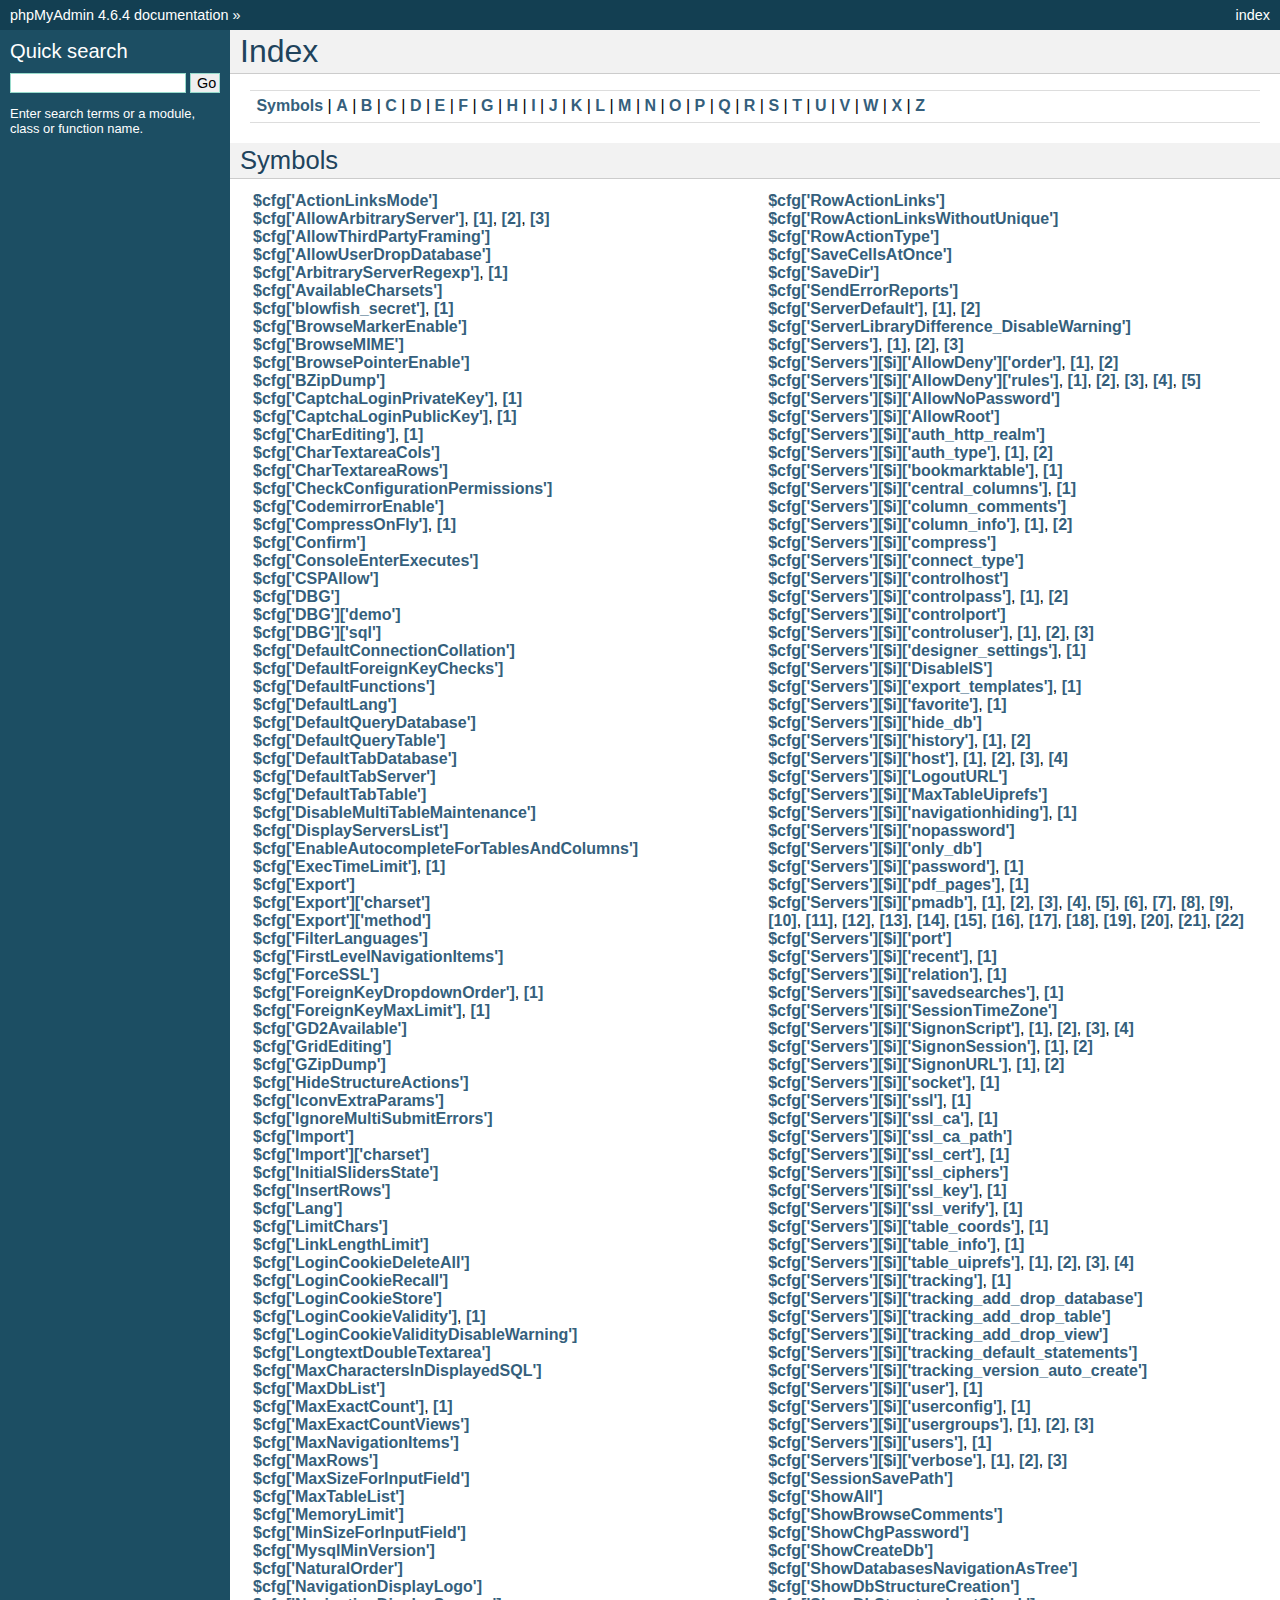
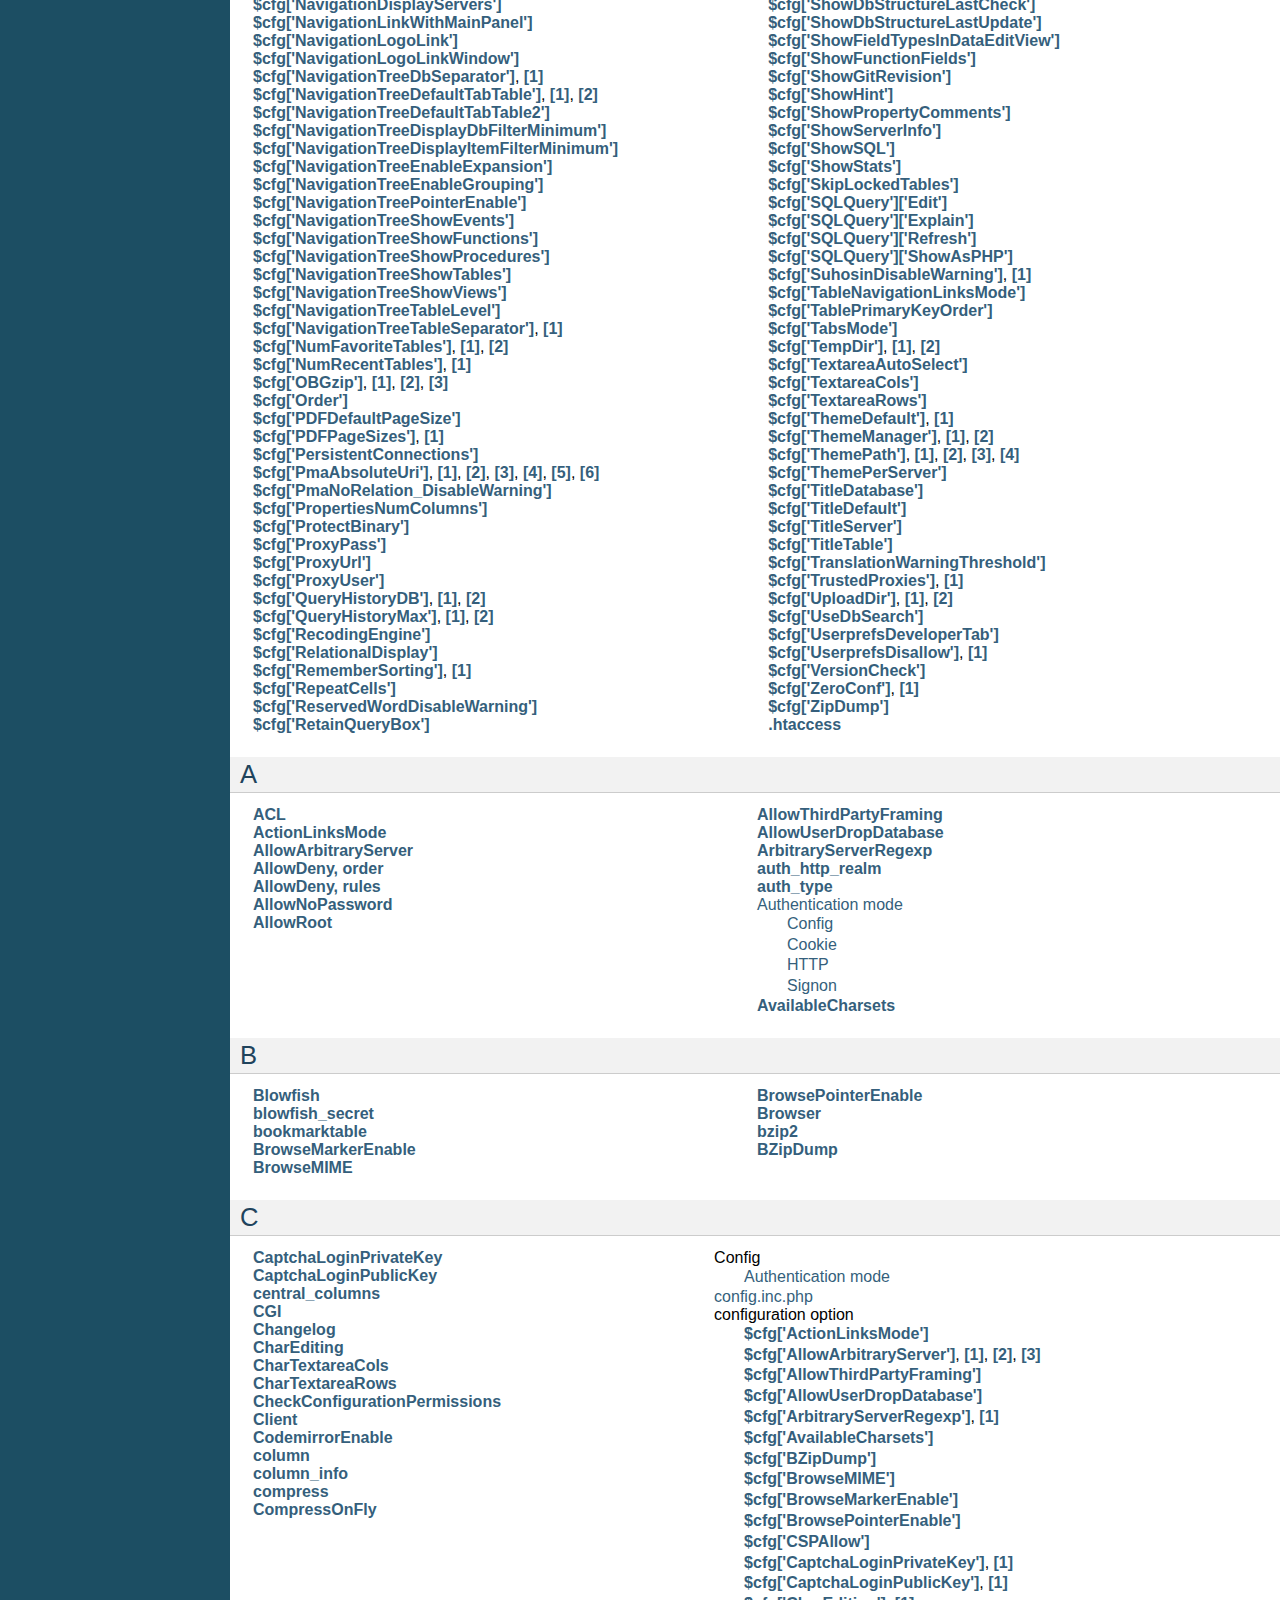
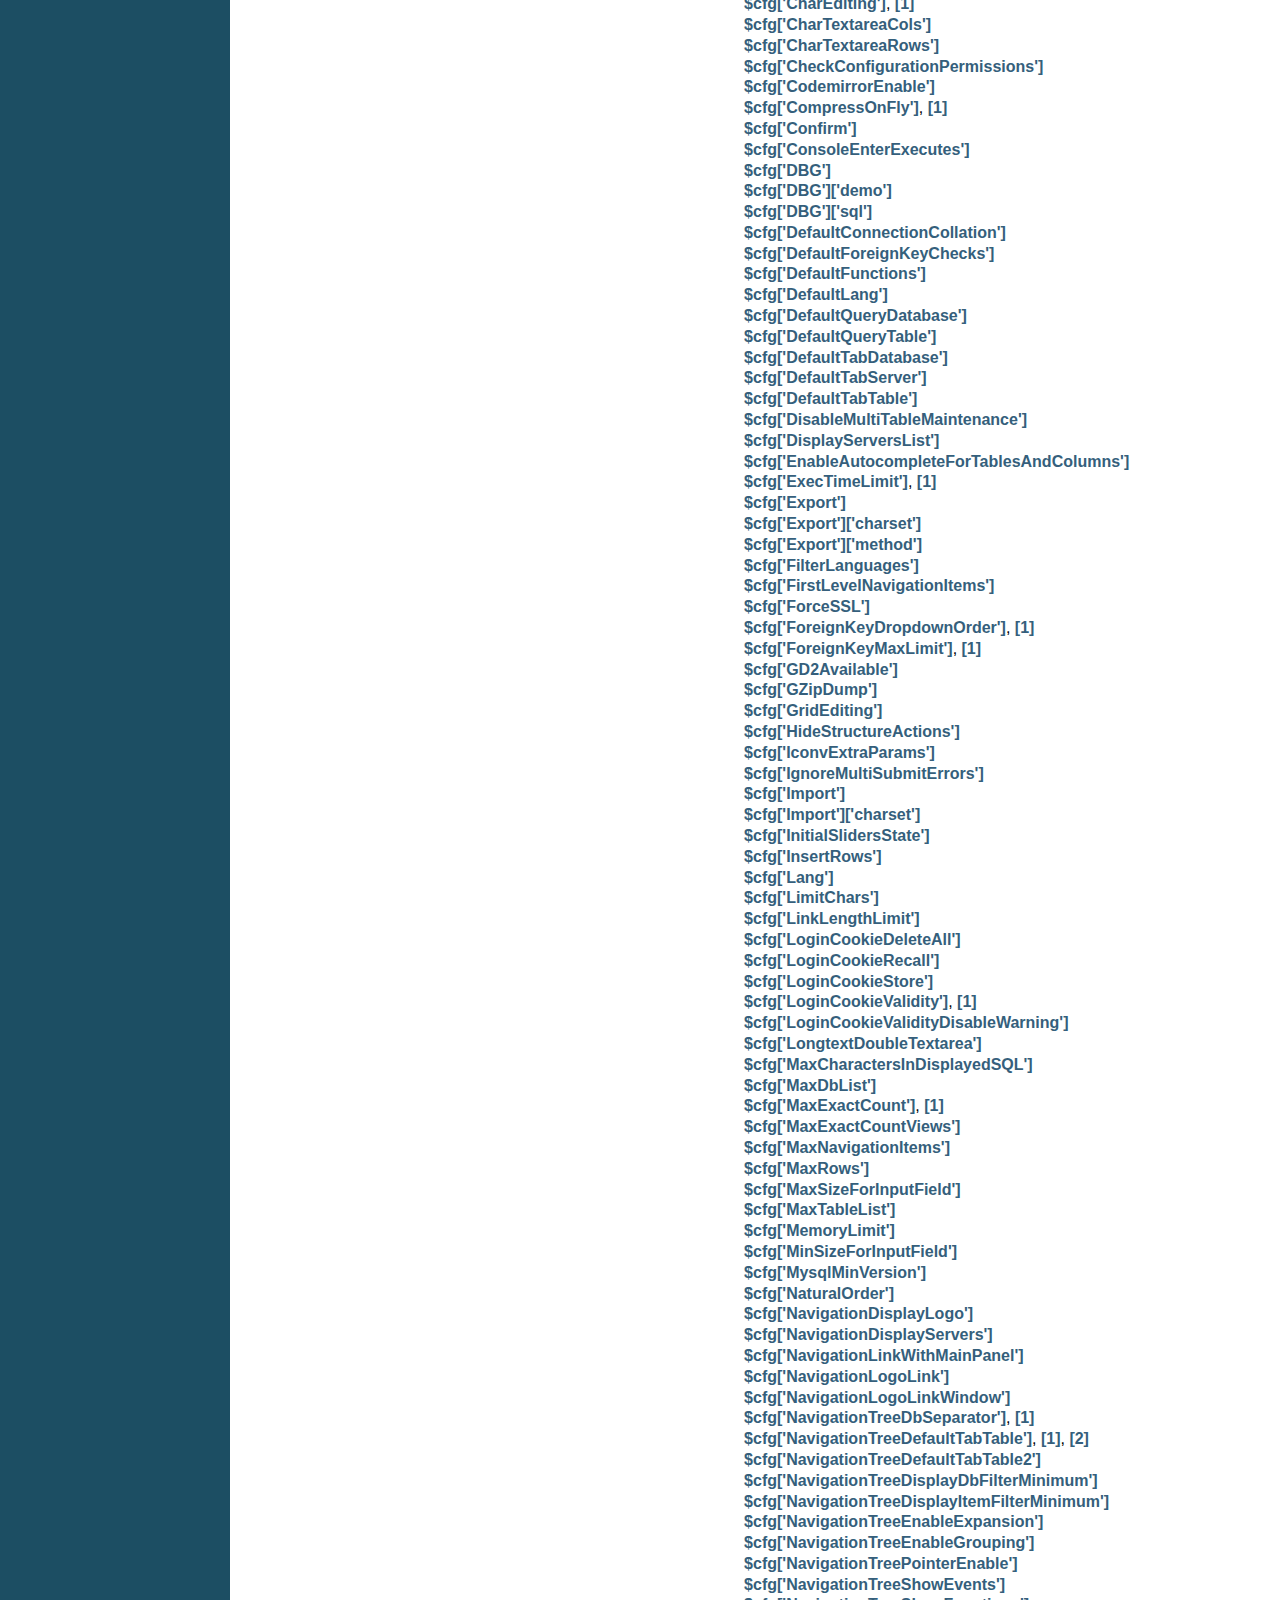
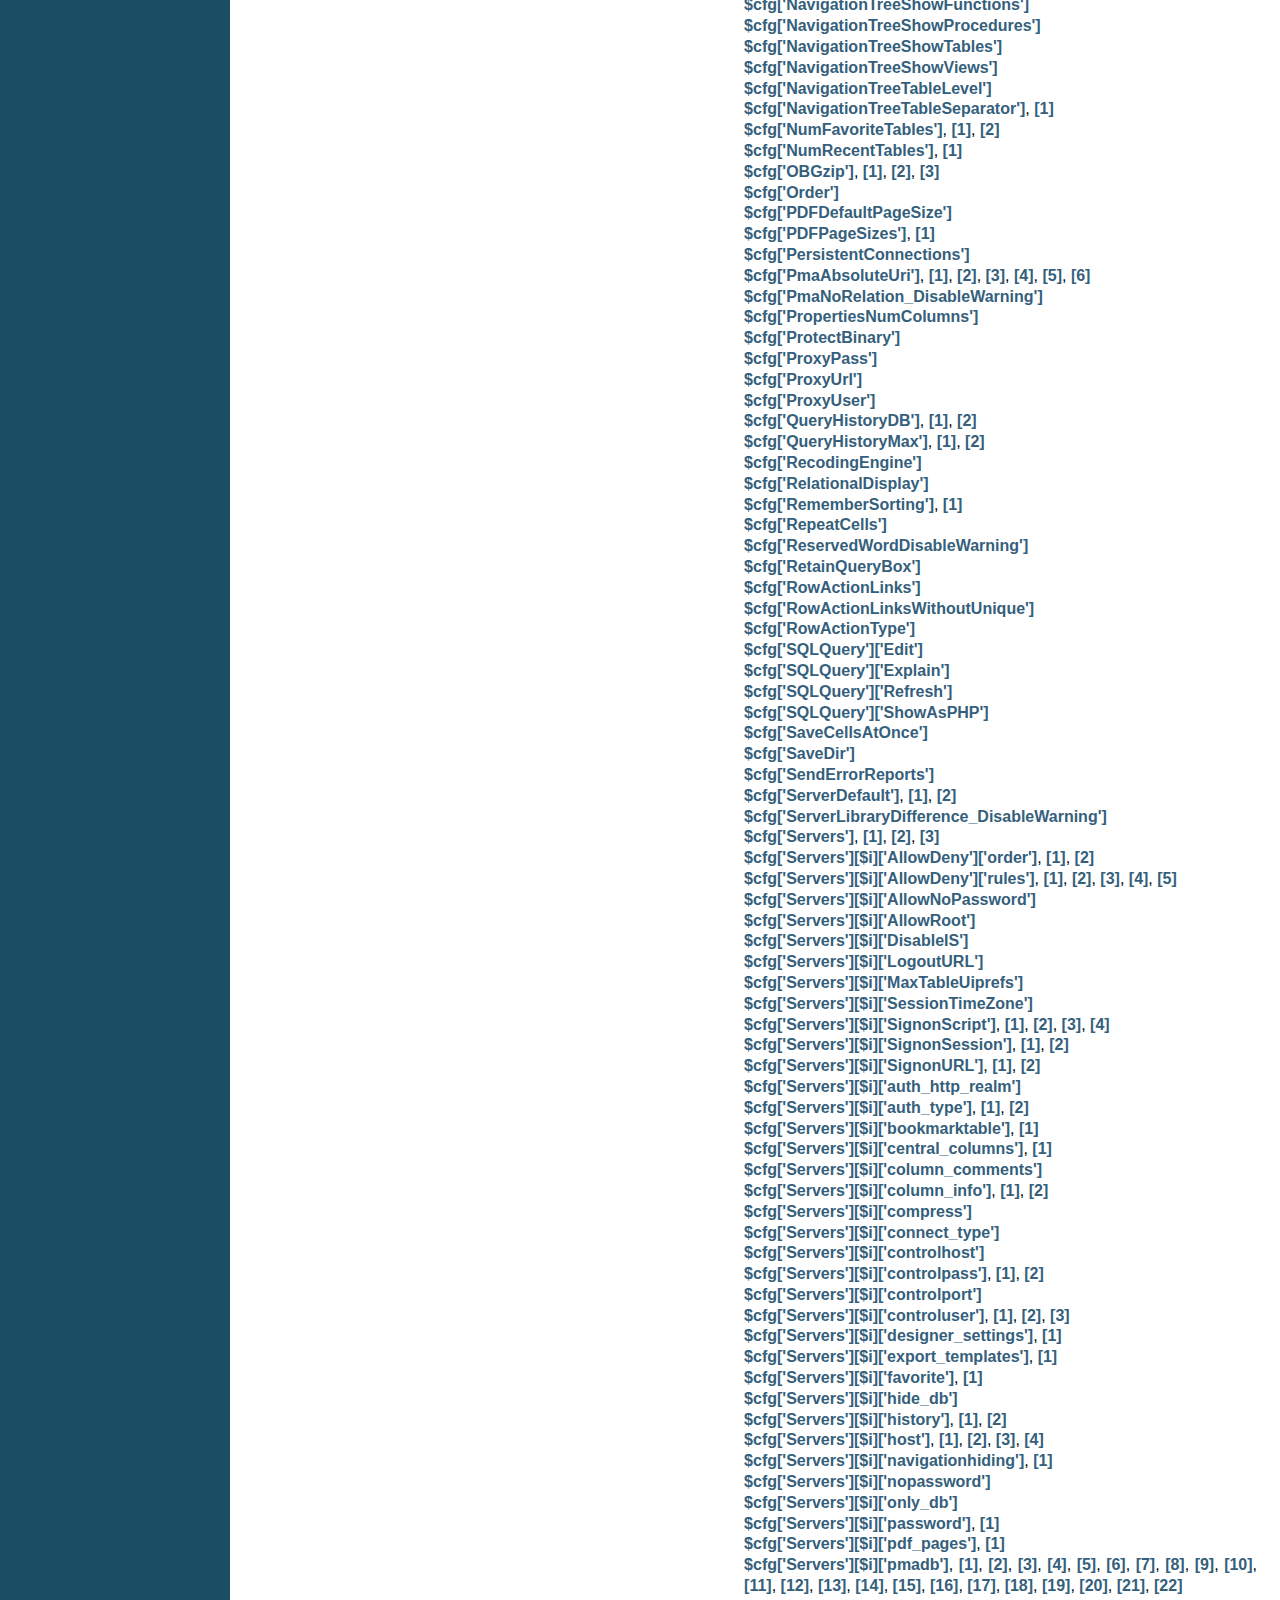
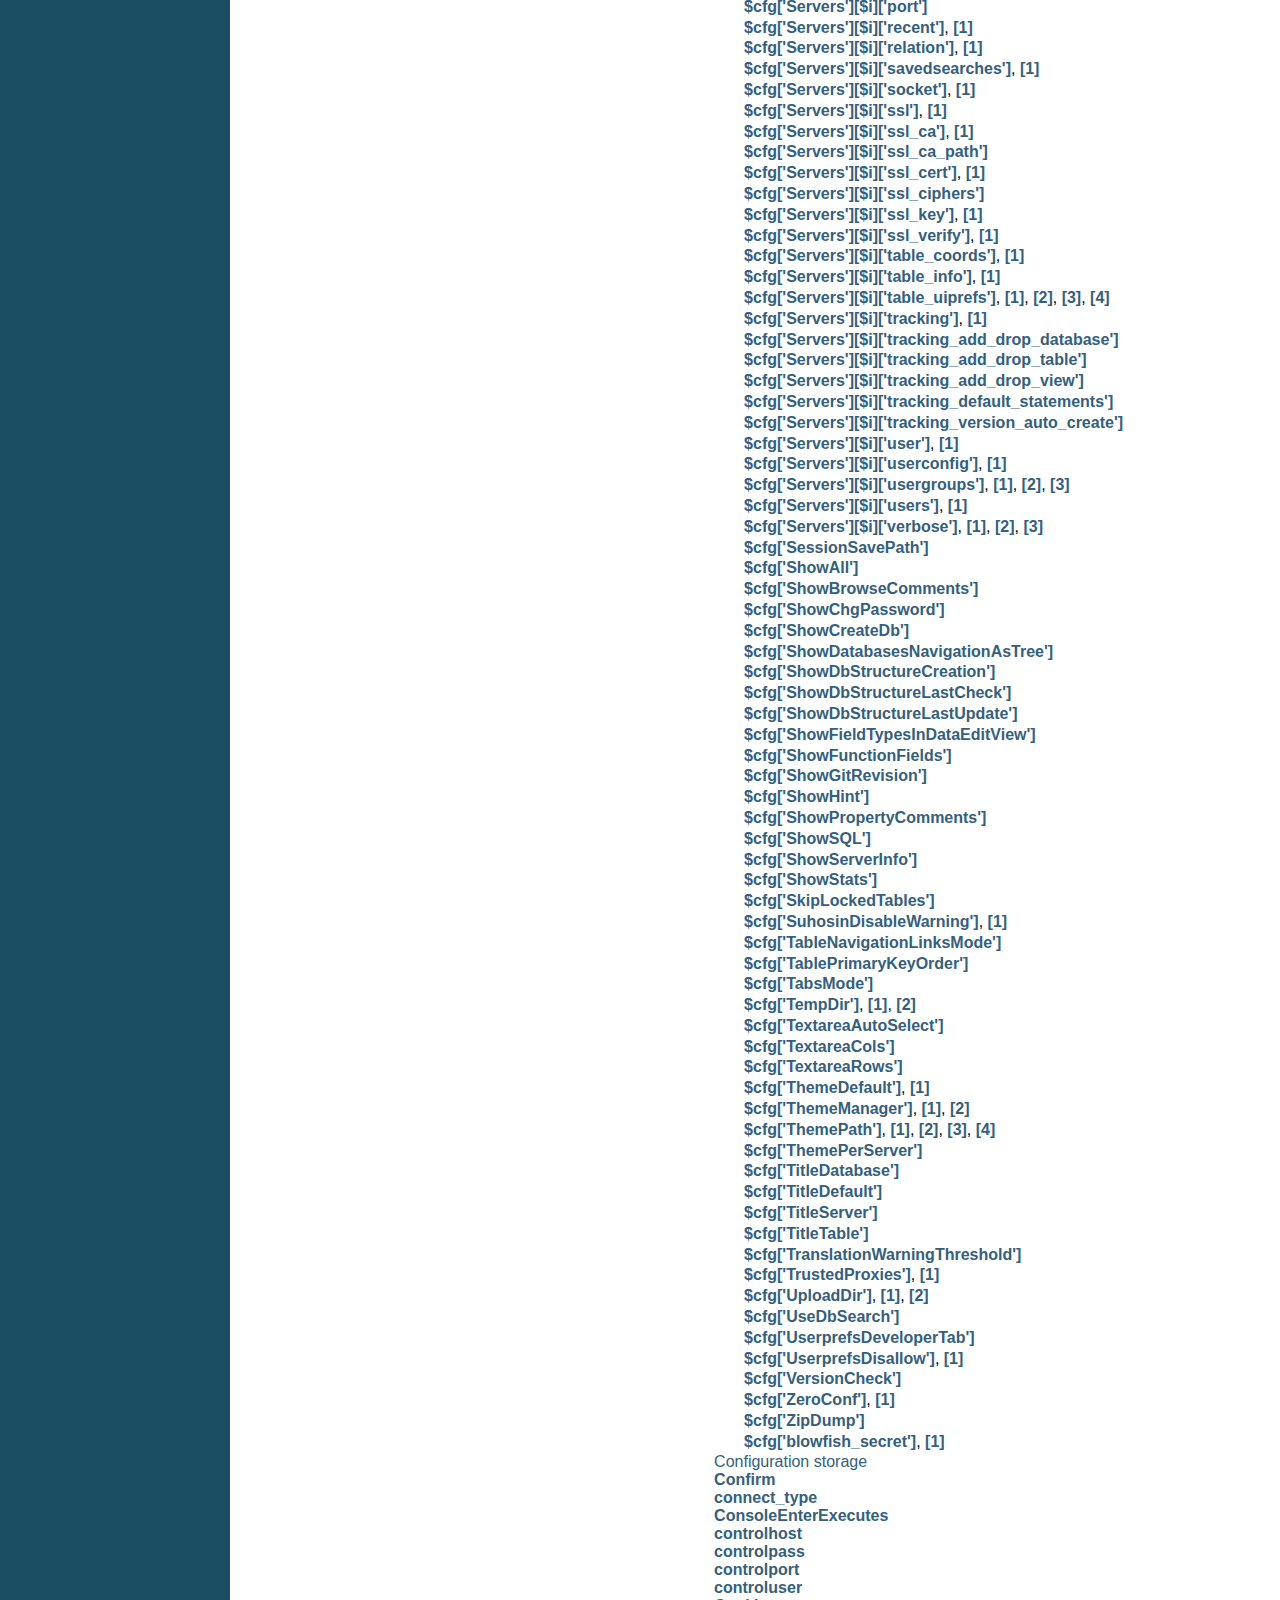
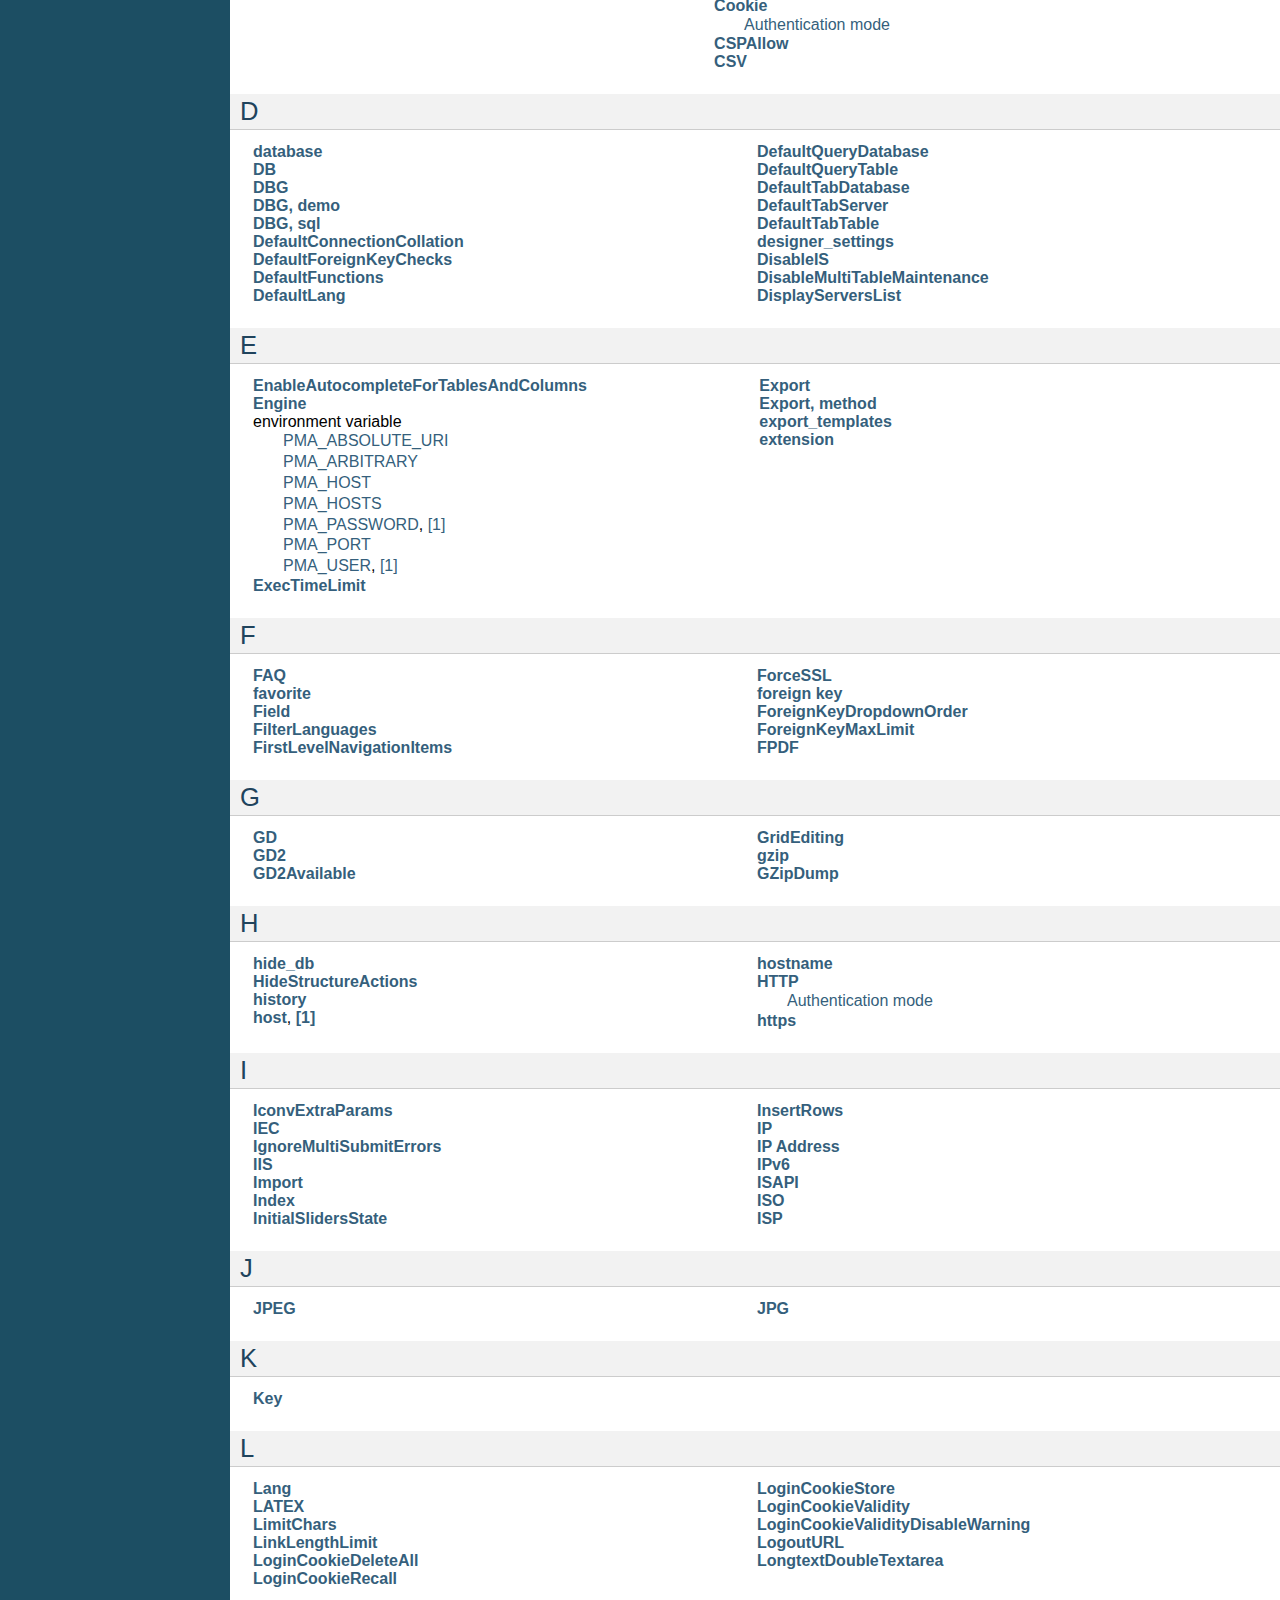
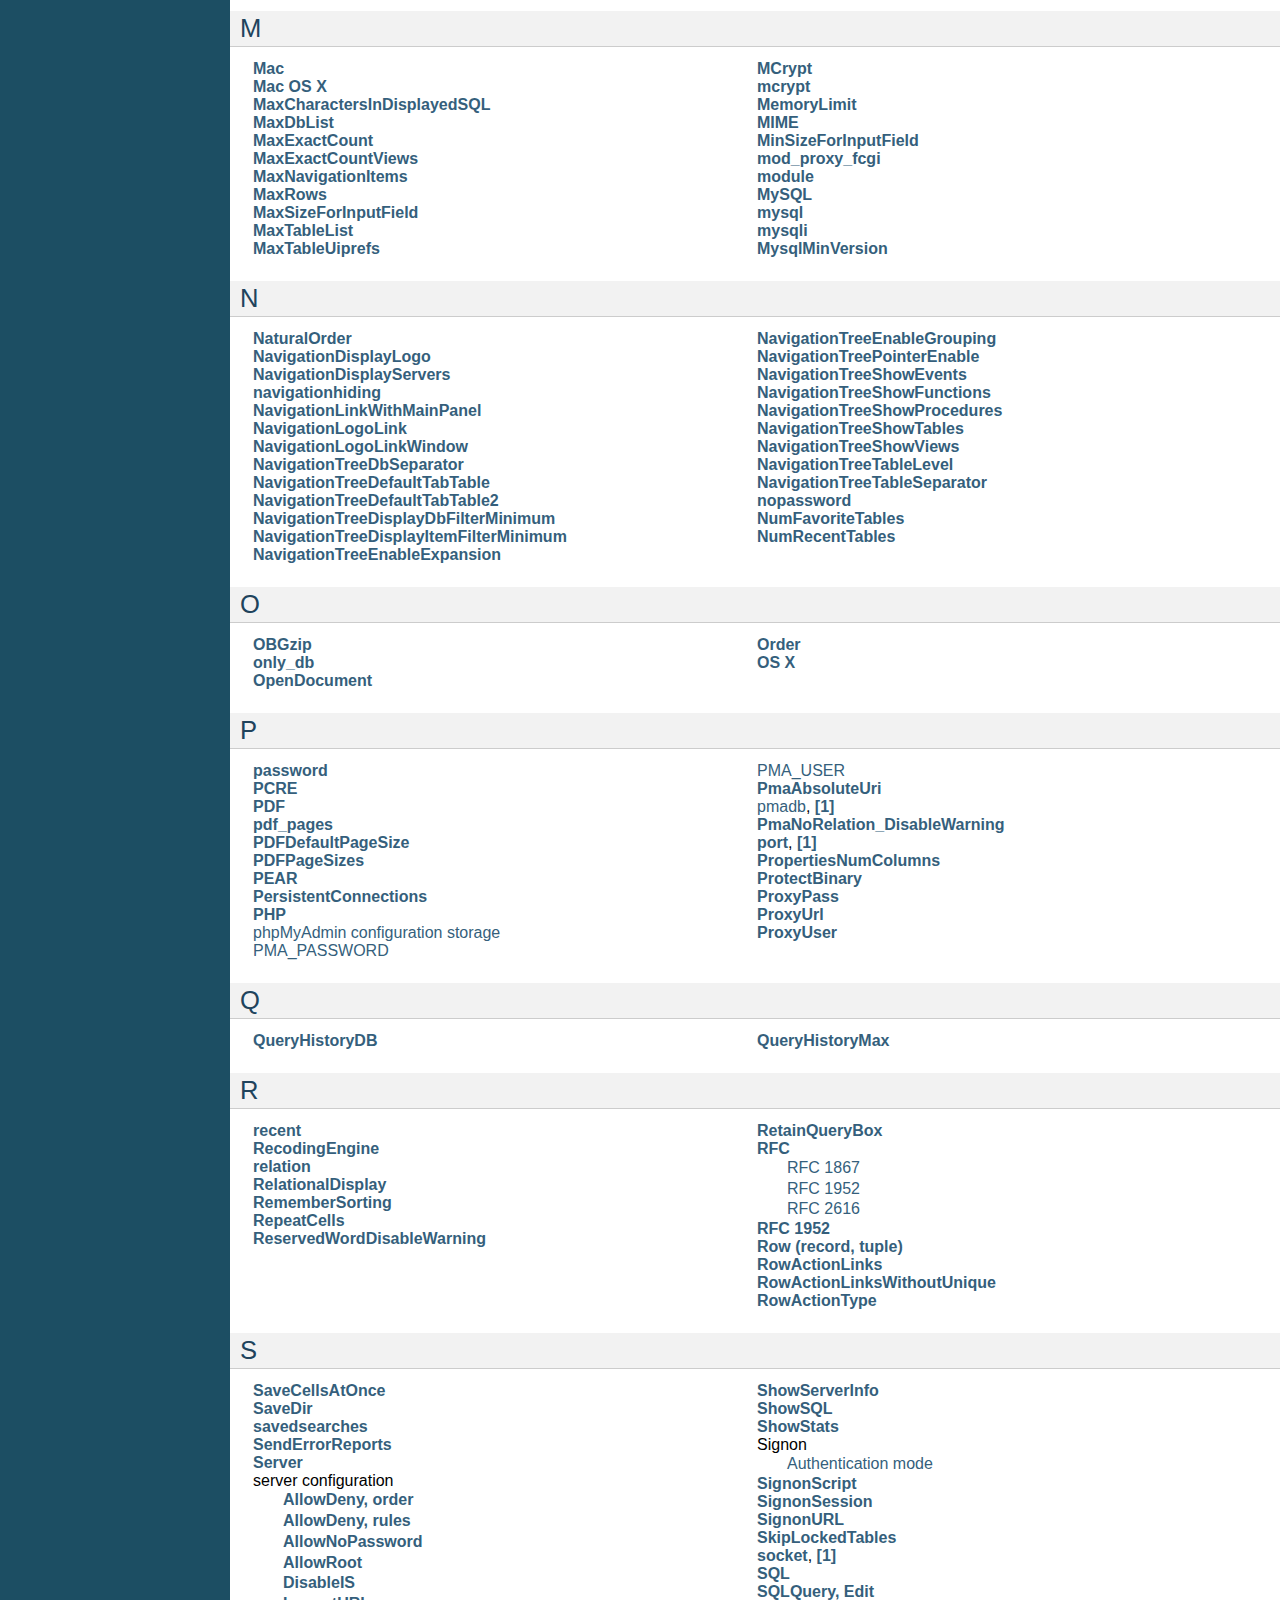
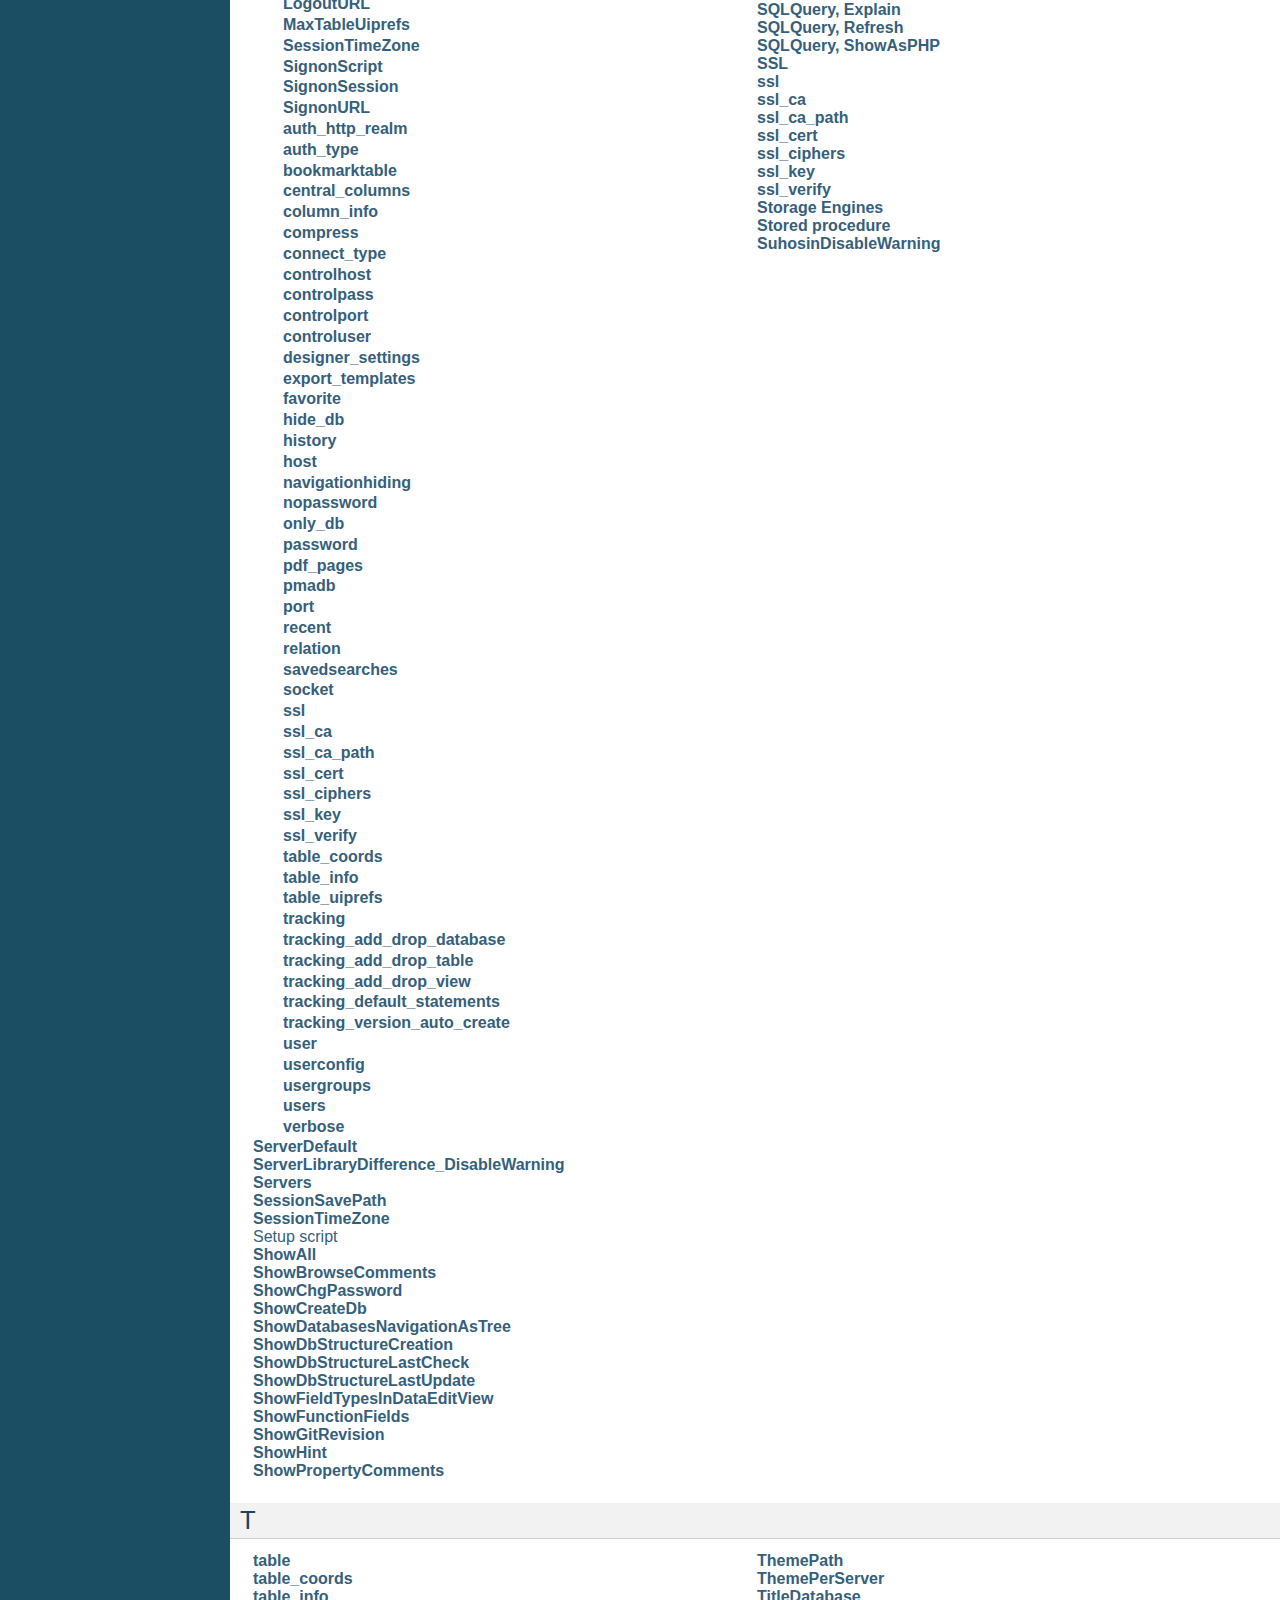
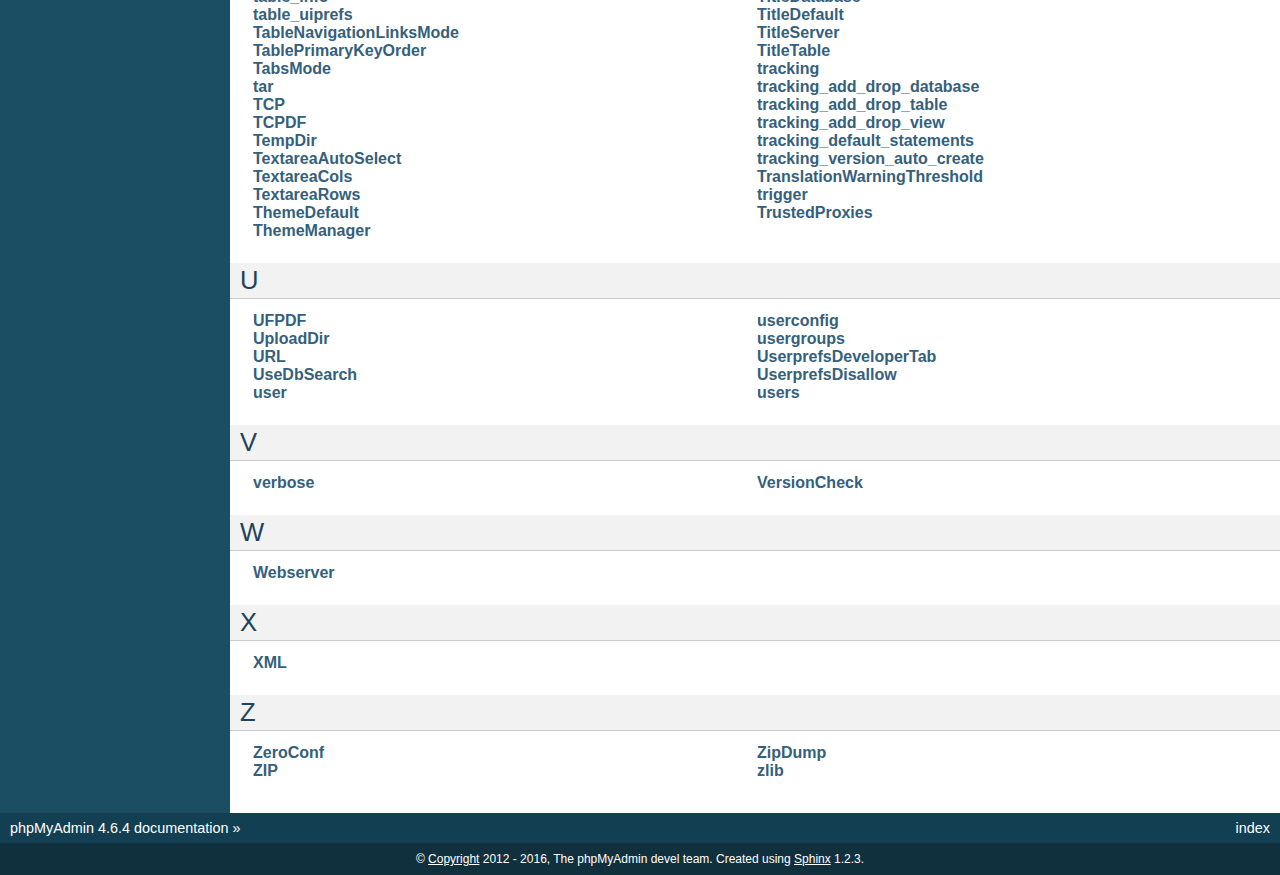
<file: phpmyadmin/doc/html/genindex.html>
<!DOCTYPE html PUBLIC "-//W3C//DTD XHTML 1.0 Transitional//EN"
  "http://www.w3.org/TR/xhtml1/DTD/xhtml1-transitional.dtd">


<html xmlns="http://www.w3.org/1999/xhtml">
  <head>
    <meta http-equiv="Content-Type" content="text/html; charset=utf-8" />
    
    <title>Index &mdash; phpMyAdmin 4.6.4 documentation</title>
    
    <link rel="stylesheet" href="_static/default.css" type="text/css" />
    <link rel="stylesheet" href="_static/pygments.css" type="text/css" />
    
    <script type="text/javascript">
      var DOCUMENTATION_OPTIONS = {
        URL_ROOT:    './',
        VERSION:     '4.6.4',
        COLLAPSE_INDEX: false,
        FILE_SUFFIX: '.html',
        HAS_SOURCE:  true
      };
    </script>
    <script type="text/javascript" src="_static/jquery.js"></script>
    <script type="text/javascript" src="_static/underscore.js"></script>
    <script type="text/javascript" src="_static/doctools.js"></script>
    <link rel="copyright" title="Copyright" href="copyright.html" />
    <link rel="top" title="phpMyAdmin 4.6.4 documentation" href="index.html" /> 
  </head>
  <body>
    <div class="related">
      <h3>Navigation</h3>
      <ul>
        <li class="right" style="margin-right: 10px">
          <a href="#" title="General Index"
             accesskey="I">index</a></li>
        <li><a href="index.html">phpMyAdmin 4.6.4 documentation</a> &raquo;</li> 
      </ul>
    </div>  

    <div class="document">
      <div class="documentwrapper">
        <div class="bodywrapper">
          <div class="body">
            

<h1 id="index">Index</h1>

<div class="genindex-jumpbox">
 <a href="#Symbols"><strong>Symbols</strong></a>
 | <a href="#A"><strong>A</strong></a>
 | <a href="#B"><strong>B</strong></a>
 | <a href="#C"><strong>C</strong></a>
 | <a href="#D"><strong>D</strong></a>
 | <a href="#E"><strong>E</strong></a>
 | <a href="#F"><strong>F</strong></a>
 | <a href="#G"><strong>G</strong></a>
 | <a href="#H"><strong>H</strong></a>
 | <a href="#I"><strong>I</strong></a>
 | <a href="#J"><strong>J</strong></a>
 | <a href="#K"><strong>K</strong></a>
 | <a href="#L"><strong>L</strong></a>
 | <a href="#M"><strong>M</strong></a>
 | <a href="#N"><strong>N</strong></a>
 | <a href="#O"><strong>O</strong></a>
 | <a href="#P"><strong>P</strong></a>
 | <a href="#Q"><strong>Q</strong></a>
 | <a href="#R"><strong>R</strong></a>
 | <a href="#S"><strong>S</strong></a>
 | <a href="#T"><strong>T</strong></a>
 | <a href="#U"><strong>U</strong></a>
 | <a href="#V"><strong>V</strong></a>
 | <a href="#W"><strong>W</strong></a>
 | <a href="#X"><strong>X</strong></a>
 | <a href="#Z"><strong>Z</strong></a>
 
</div>
<h2 id="Symbols">Symbols</h2>
<table style="width: 100%" class="indextable genindextable"><tr>
  <td style="width: 33%" valign="top"><dl>
      
  <dt><a href="config.html#cfg_ActionLinksMode"><strong>$cfg[&#39;ActionLinksMode&#39;]</strong></a>
  </dt>

      
  <dt><a href="setup.html#index-0"><strong>$cfg[&#39;AllowArbitraryServer&#39;]</strong></a>, <a href="setup.html#index-13"><strong>[1]</strong></a>, <a href="config.html#cfg_AllowArbitraryServer"><strong>[2]</strong></a>, <a href="config.html#index-71"><strong>[3]</strong></a>
  </dt>

      
  <dt><a href="config.html#cfg_AllowThirdPartyFraming"><strong>$cfg[&#39;AllowThirdPartyFraming&#39;]</strong></a>
  </dt>

      
  <dt><a href="config.html#cfg_AllowUserDropDatabase"><strong>$cfg[&#39;AllowUserDropDatabase&#39;]</strong></a>
  </dt>

      
  <dt><a href="config.html#index-70"><strong>$cfg[&#39;ArbitraryServerRegexp&#39;]</strong></a>, <a href="config.html#cfg_ArbitraryServerRegexp"><strong>[1]</strong></a>
  </dt>

      
  <dt><a href="config.html#cfg_AvailableCharsets"><strong>$cfg[&#39;AvailableCharsets&#39;]</strong></a>
  </dt>

      
  <dt><a href="config.html#cfg_blowfish_secret"><strong>$cfg[&#39;blowfish_secret&#39;]</strong></a>, <a href="config.html#index-68"><strong>[1]</strong></a>
  </dt>

      
  <dt><a href="config.html#cfg_BrowseMarkerEnable"><strong>$cfg[&#39;BrowseMarkerEnable&#39;]</strong></a>
  </dt>

      
  <dt><a href="config.html#cfg_BrowseMIME"><strong>$cfg[&#39;BrowseMIME&#39;]</strong></a>
  </dt>

      
  <dt><a href="config.html#cfg_BrowsePointerEnable"><strong>$cfg[&#39;BrowsePointerEnable&#39;]</strong></a>
  </dt>

      
  <dt><a href="config.html#cfg_BZipDump"><strong>$cfg[&#39;BZipDump&#39;]</strong></a>
  </dt>

      
  <dt><a href="setup.html#index-30"><strong>$cfg[&#39;CaptchaLoginPrivateKey&#39;]</strong></a>, <a href="config.html#cfg_CaptchaLoginPrivateKey"><strong>[1]</strong></a>
  </dt>

      
  <dt><a href="setup.html#index-29"><strong>$cfg[&#39;CaptchaLoginPublicKey&#39;]</strong></a>, <a href="config.html#cfg_CaptchaLoginPublicKey"><strong>[1]</strong></a>
  </dt>

      
  <dt><a href="config.html#cfg_CharEditing"><strong>$cfg[&#39;CharEditing&#39;]</strong></a>, <a href="config.html#index-81"><strong>[1]</strong></a>
  </dt>

      
  <dt><a href="config.html#cfg_CharTextareaCols"><strong>$cfg[&#39;CharTextareaCols&#39;]</strong></a>
  </dt>

      
  <dt><a href="config.html#cfg_CharTextareaRows"><strong>$cfg[&#39;CharTextareaRows&#39;]</strong></a>
  </dt>

      
  <dt><a href="config.html#cfg_CheckConfigurationPermissions"><strong>$cfg[&#39;CheckConfigurationPermissions&#39;]</strong></a>
  </dt>

      
  <dt><a href="config.html#cfg_CodemirrorEnable"><strong>$cfg[&#39;CodemirrorEnable&#39;]</strong></a>
  </dt>

      
  <dt><a href="faq.html#index-17"><strong>$cfg[&#39;CompressOnFly&#39;]</strong></a>, <a href="config.html#cfg_CompressOnFly"><strong>[1]</strong></a>
  </dt>

      
  <dt><a href="config.html#cfg_Confirm"><strong>$cfg[&#39;Confirm&#39;]</strong></a>
  </dt>

      
  <dt><a href="config.html#cfg_ConsoleEnterExecutes"><strong>$cfg[&#39;ConsoleEnterExecutes&#39;]</strong></a>
  </dt>

      
  <dt><a href="config.html#cfg_CSPAllow"><strong>$cfg[&#39;CSPAllow&#39;]</strong></a>
  </dt>

      
  <dt><a href="config.html#cfg_DBG"><strong>$cfg[&#39;DBG&#39;]</strong></a>
  </dt>

      
  <dt><a href="config.html#cfg_DBG_demo"><strong>$cfg[&#39;DBG&#39;][&#39;demo&#39;]</strong></a>
  </dt>

      
  <dt><a href="config.html#cfg_DBG_sql"><strong>$cfg[&#39;DBG&#39;][&#39;sql&#39;]</strong></a>
  </dt>

      
  <dt><a href="config.html#cfg_DefaultConnectionCollation"><strong>$cfg[&#39;DefaultConnectionCollation&#39;]</strong></a>
  </dt>

      
  <dt><a href="config.html#cfg_DefaultForeignKeyChecks"><strong>$cfg[&#39;DefaultForeignKeyChecks&#39;]</strong></a>
  </dt>

      
  <dt><a href="config.html#cfg_DefaultFunctions"><strong>$cfg[&#39;DefaultFunctions&#39;]</strong></a>
  </dt>

      
  <dt><a href="config.html#cfg_DefaultLang"><strong>$cfg[&#39;DefaultLang&#39;]</strong></a>
  </dt>

      
  <dt><a href="config.html#cfg_DefaultQueryDatabase"><strong>$cfg[&#39;DefaultQueryDatabase&#39;]</strong></a>
  </dt>

      
  <dt><a href="config.html#cfg_DefaultQueryTable"><strong>$cfg[&#39;DefaultQueryTable&#39;]</strong></a>
  </dt>

      
  <dt><a href="config.html#cfg_DefaultTabDatabase"><strong>$cfg[&#39;DefaultTabDatabase&#39;]</strong></a>
  </dt>

      
  <dt><a href="config.html#cfg_DefaultTabServer"><strong>$cfg[&#39;DefaultTabServer&#39;]</strong></a>
  </dt>

      
  <dt><a href="config.html#cfg_DefaultTabTable"><strong>$cfg[&#39;DefaultTabTable&#39;]</strong></a>
  </dt>

      
  <dt><a href="config.html#cfg_DisableMultiTableMaintenance"><strong>$cfg[&#39;DisableMultiTableMaintenance&#39;]</strong></a>
  </dt>

      
  <dt><a href="config.html#cfg_DisplayServersList"><strong>$cfg[&#39;DisplayServersList&#39;]</strong></a>
  </dt>

      
  <dt><a href="config.html#cfg_EnableAutocompleteForTablesAndColumns"><strong>$cfg[&#39;EnableAutocompleteForTablesAndColumns&#39;]</strong></a>
  </dt>

      
  <dt><a href="faq.html#index-25"><strong>$cfg[&#39;ExecTimeLimit&#39;]</strong></a>, <a href="config.html#cfg_ExecTimeLimit"><strong>[1]</strong></a>
  </dt>

      
  <dt><a href="config.html#cfg_Export"><strong>$cfg[&#39;Export&#39;]</strong></a>
  </dt>

      
  <dt><a href="config.html#index-77"><strong>$cfg[&#39;Export&#39;][&#39;charset&#39;]</strong></a>
  </dt>

      
  <dt><a href="config.html#cfg_Export_method"><strong>$cfg[&#39;Export&#39;][&#39;method&#39;]</strong></a>
  </dt>

      
  <dt><a href="config.html#cfg_FilterLanguages"><strong>$cfg[&#39;FilterLanguages&#39;]</strong></a>
  </dt>

      
  <dt><a href="config.html#cfg_FirstLevelNavigationItems"><strong>$cfg[&#39;FirstLevelNavigationItems&#39;]</strong></a>
  </dt>

      
  <dt><a href="config.html#cfg_ForceSSL"><strong>$cfg[&#39;ForceSSL&#39;]</strong></a>
  </dt>

      
  <dt><a href="config.html#index-75"><strong>$cfg[&#39;ForeignKeyDropdownOrder&#39;]</strong></a>, <a href="config.html#cfg_ForeignKeyDropdownOrder"><strong>[1]</strong></a>
  </dt>

      
  <dt><a href="faq.html#index-26"><strong>$cfg[&#39;ForeignKeyMaxLimit&#39;]</strong></a>, <a href="config.html#cfg_ForeignKeyMaxLimit"><strong>[1]</strong></a>
  </dt>

      
  <dt><a href="config.html#cfg_GD2Available"><strong>$cfg[&#39;GD2Available&#39;]</strong></a>
  </dt>

      
  <dt><a href="config.html#cfg_GridEditing"><strong>$cfg[&#39;GridEditing&#39;]</strong></a>
  </dt>

      
  <dt><a href="config.html#cfg_GZipDump"><strong>$cfg[&#39;GZipDump&#39;]</strong></a>
  </dt>

      
  <dt><a href="config.html#cfg_HideStructureActions"><strong>$cfg[&#39;HideStructureActions&#39;]</strong></a>
  </dt>

      
  <dt><a href="config.html#cfg_IconvExtraParams"><strong>$cfg[&#39;IconvExtraParams&#39;]</strong></a>
  </dt>

      
  <dt><a href="config.html#cfg_IgnoreMultiSubmitErrors"><strong>$cfg[&#39;IgnoreMultiSubmitErrors&#39;]</strong></a>
  </dt>

      
  <dt><a href="config.html#cfg_Import"><strong>$cfg[&#39;Import&#39;]</strong></a>
  </dt>

      
  <dt><a href="config.html#index-78"><strong>$cfg[&#39;Import&#39;][&#39;charset&#39;]</strong></a>
  </dt>

      
  <dt><a href="config.html#cfg_InitialSlidersState"><strong>$cfg[&#39;InitialSlidersState&#39;]</strong></a>
  </dt>

      
  <dt><a href="config.html#cfg_InsertRows"><strong>$cfg[&#39;InsertRows&#39;]</strong></a>
  </dt>

      
  <dt><a href="config.html#cfg_Lang"><strong>$cfg[&#39;Lang&#39;]</strong></a>
  </dt>

      
  <dt><a href="config.html#cfg_LimitChars"><strong>$cfg[&#39;LimitChars&#39;]</strong></a>
  </dt>

      
  <dt><a href="config.html#cfg_LinkLengthLimit"><strong>$cfg[&#39;LinkLengthLimit&#39;]</strong></a>
  </dt>

      
  <dt><a href="config.html#cfg_LoginCookieDeleteAll"><strong>$cfg[&#39;LoginCookieDeleteAll&#39;]</strong></a>
  </dt>

      
  <dt><a href="config.html#cfg_LoginCookieRecall"><strong>$cfg[&#39;LoginCookieRecall&#39;]</strong></a>
  </dt>

      
  <dt><a href="config.html#cfg_LoginCookieStore"><strong>$cfg[&#39;LoginCookieStore&#39;]</strong></a>
  </dt>

      
  <dt><a href="config.html#cfg_LoginCookieValidity"><strong>$cfg[&#39;LoginCookieValidity&#39;]</strong></a>, <a href="config.html#index-69"><strong>[1]</strong></a>
  </dt>

      
  <dt><a href="config.html#cfg_LoginCookieValidityDisableWarning"><strong>$cfg[&#39;LoginCookieValidityDisableWarning&#39;]</strong></a>
  </dt>

      
  <dt><a href="config.html#cfg_LongtextDoubleTextarea"><strong>$cfg[&#39;LongtextDoubleTextarea&#39;]</strong></a>
  </dt>

      
  <dt><a href="config.html#cfg_MaxCharactersInDisplayedSQL"><strong>$cfg[&#39;MaxCharactersInDisplayedSQL&#39;]</strong></a>
  </dt>

      
  <dt><a href="config.html#cfg_MaxDbList"><strong>$cfg[&#39;MaxDbList&#39;]</strong></a>
  </dt>

      
  <dt><a href="faq.html#index-19"><strong>$cfg[&#39;MaxExactCount&#39;]</strong></a>, <a href="config.html#cfg_MaxExactCount"><strong>[1]</strong></a>
  </dt>

      
  <dt><a href="config.html#cfg_MaxExactCountViews"><strong>$cfg[&#39;MaxExactCountViews&#39;]</strong></a>
  </dt>

      
  <dt><a href="config.html#cfg_MaxNavigationItems"><strong>$cfg[&#39;MaxNavigationItems&#39;]</strong></a>
  </dt>

      
  <dt><a href="config.html#cfg_MaxRows"><strong>$cfg[&#39;MaxRows&#39;]</strong></a>
  </dt>

      
  <dt><a href="config.html#cfg_MaxSizeForInputField"><strong>$cfg[&#39;MaxSizeForInputField&#39;]</strong></a>
  </dt>

      
  <dt><a href="config.html#cfg_MaxTableList"><strong>$cfg[&#39;MaxTableList&#39;]</strong></a>
  </dt>

      
  <dt><a href="config.html#cfg_MemoryLimit"><strong>$cfg[&#39;MemoryLimit&#39;]</strong></a>
  </dt>

      
  <dt><a href="config.html#cfg_MinSizeForInputField"><strong>$cfg[&#39;MinSizeForInputField&#39;]</strong></a>
  </dt>

      
  <dt><a href="config.html#cfg_MysqlMinVersion"><strong>$cfg[&#39;MysqlMinVersion&#39;]</strong></a>
  </dt>

      
  <dt><a href="config.html#cfg_NaturalOrder"><strong>$cfg[&#39;NaturalOrder&#39;]</strong></a>
  </dt>

      
  <dt><a href="config.html#cfg_NavigationDisplayLogo"><strong>$cfg[&#39;NavigationDisplayLogo&#39;]</strong></a>
  </dt>

      
  <dt><a href="config.html#cfg_NavigationDisplayServers"><strong>$cfg[&#39;NavigationDisplayServers&#39;]</strong></a>
  </dt>

      
  <dt><a href="config.html#cfg_NavigationLinkWithMainPanel"><strong>$cfg[&#39;NavigationLinkWithMainPanel&#39;]</strong></a>
  </dt>

      
  <dt><a href="config.html#cfg_NavigationLogoLink"><strong>$cfg[&#39;NavigationLogoLink&#39;]</strong></a>
  </dt>

      
  <dt><a href="config.html#cfg_NavigationLogoLinkWindow"><strong>$cfg[&#39;NavigationLogoLinkWindow&#39;]</strong></a>
  </dt>

      
  <dt><a href="config.html#index-72"><strong>$cfg[&#39;NavigationTreeDbSeparator&#39;]</strong></a>, <a href="config.html#cfg_NavigationTreeDbSeparator"><strong>[1]</strong></a>
  </dt>

      
  <dt><a href="config.html#index-31"><strong>$cfg[&#39;NavigationTreeDefaultTabTable&#39;]</strong></a>, <a href="config.html#index-34"><strong>[1]</strong></a>, <a href="config.html#cfg_NavigationTreeDefaultTabTable"><strong>[2]</strong></a>
  </dt>

      
  <dt><a href="config.html#cfg_NavigationTreeDefaultTabTable2"><strong>$cfg[&#39;NavigationTreeDefaultTabTable2&#39;]</strong></a>
  </dt>

      
  <dt><a href="config.html#cfg_NavigationTreeDisplayDbFilterMinimum"><strong>$cfg[&#39;NavigationTreeDisplayDbFilterMinimum&#39;]</strong></a>
  </dt>

      
  <dt><a href="config.html#cfg_NavigationTreeDisplayItemFilterMinimum"><strong>$cfg[&#39;NavigationTreeDisplayItemFilterMinimum&#39;]</strong></a>
  </dt>

      
  <dt><a href="config.html#cfg_NavigationTreeEnableExpansion"><strong>$cfg[&#39;NavigationTreeEnableExpansion&#39;]</strong></a>
  </dt>

      
  <dt><a href="config.html#cfg_NavigationTreeEnableGrouping"><strong>$cfg[&#39;NavigationTreeEnableGrouping&#39;]</strong></a>
  </dt>

      
  <dt><a href="config.html#cfg_NavigationTreePointerEnable"><strong>$cfg[&#39;NavigationTreePointerEnable&#39;]</strong></a>
  </dt>

      
  <dt><a href="config.html#cfg_NavigationTreeShowEvents"><strong>$cfg[&#39;NavigationTreeShowEvents&#39;]</strong></a>
  </dt>

      
  <dt><a href="config.html#cfg_NavigationTreeShowFunctions"><strong>$cfg[&#39;NavigationTreeShowFunctions&#39;]</strong></a>
  </dt>

      
  <dt><a href="config.html#cfg_NavigationTreeShowProcedures"><strong>$cfg[&#39;NavigationTreeShowProcedures&#39;]</strong></a>
  </dt>

      
  <dt><a href="config.html#cfg_NavigationTreeShowTables"><strong>$cfg[&#39;NavigationTreeShowTables&#39;]</strong></a>
  </dt>

      
  <dt><a href="config.html#cfg_NavigationTreeShowViews"><strong>$cfg[&#39;NavigationTreeShowViews&#39;]</strong></a>
  </dt>

      
  <dt><a href="config.html#cfg_NavigationTreeTableLevel"><strong>$cfg[&#39;NavigationTreeTableLevel&#39;]</strong></a>
  </dt>

      
  <dt><a href="faq.html#index-18"><strong>$cfg[&#39;NavigationTreeTableSeparator&#39;]</strong></a>, <a href="config.html#cfg_NavigationTreeTableSeparator"><strong>[1]</strong></a>
  </dt>

      
  <dt><a href="faq.html#index-30"><strong>$cfg[&#39;NumFavoriteTables&#39;]</strong></a>, <a href="config.html#index-35"><strong>[1]</strong></a>, <a href="config.html#cfg_NumFavoriteTables"><strong>[2]</strong></a>
  </dt>

      
  <dt><a href="config.html#index-30"><strong>$cfg[&#39;NumRecentTables&#39;]</strong></a>, <a href="config.html#cfg_NumRecentTables"><strong>[1]</strong></a>
  </dt>

      
  <dt><a href="faq.html#index-0"><strong>$cfg[&#39;OBGzip&#39;]</strong></a>, <a href="faq.html#index-3"><strong>[1]</strong></a>, <a href="faq.html#index-7"><strong>[2]</strong></a>, <a href="config.html#cfg_OBGzip"><strong>[3]</strong></a>
  </dt>

      
  <dt><a href="config.html#cfg_Order"><strong>$cfg[&#39;Order&#39;]</strong></a>
  </dt>

      
  <dt><a href="config.html#cfg_PDFDefaultPageSize"><strong>$cfg[&#39;PDFDefaultPageSize&#39;]</strong></a>
  </dt>

      
  <dt><a href="config.html#cfg_PDFPageSizes"><strong>$cfg[&#39;PDFPageSizes&#39;]</strong></a>, <a href="config.html#index-76"><strong>[1]</strong></a>
  </dt>

      
  <dt><a href="config.html#cfg_PersistentConnections"><strong>$cfg[&#39;PersistentConnections&#39;]</strong></a>
  </dt>

      
  <dt><a href="faq.html#index-8"><strong>$cfg[&#39;PmaAbsoluteUri&#39;]</strong></a>, <a href="faq.html#index-15"><strong>[1]</strong></a>, <a href="faq.html#index-23"><strong>[2]</strong></a>, <a href="faq.html#index-24"><strong>[3]</strong></a>, <a href="config.html#cfg_PmaAbsoluteUri"><strong>[4]</strong></a>, <a href="config.html#index-1"><strong>[5]</strong></a>, <a href="config.html#index-67"><strong>[6]</strong></a>
  </dt>

      
  <dt><a href="config.html#cfg_PmaNoRelation_DisableWarning"><strong>$cfg[&#39;PmaNoRelation_DisableWarning&#39;]</strong></a>
  </dt>

      
  <dt><a href="config.html#cfg_PropertiesNumColumns"><strong>$cfg[&#39;PropertiesNumColumns&#39;]</strong></a>
  </dt>

      
  <dt><a href="config.html#cfg_ProtectBinary"><strong>$cfg[&#39;ProtectBinary&#39;]</strong></a>
  </dt>

      
  <dt><a href="config.html#cfg_ProxyPass"><strong>$cfg[&#39;ProxyPass&#39;]</strong></a>
  </dt>

      
  <dt><a href="config.html#cfg_ProxyUrl"><strong>$cfg[&#39;ProxyUrl&#39;]</strong></a>
  </dt>

      
  <dt><a href="config.html#cfg_ProxyUser"><strong>$cfg[&#39;ProxyUser&#39;]</strong></a>
  </dt>

      
  <dt><a href="config.html#cfg_QueryHistoryDB"><strong>$cfg[&#39;QueryHistoryDB&#39;]</strong></a>, <a href="config.html#index-82"><strong>[1]</strong></a>, <a href="config.html#index-84"><strong>[2]</strong></a>
  </dt>

      
  <dt><a href="config.html#index-27"><strong>$cfg[&#39;QueryHistoryMax&#39;]</strong></a>, <a href="config.html#cfg_QueryHistoryMax"><strong>[1]</strong></a>, <a href="config.html#index-85"><strong>[2]</strong></a>
  </dt>

      
  <dt><a href="config.html#cfg_RecodingEngine"><strong>$cfg[&#39;RecodingEngine&#39;]</strong></a>
  </dt>

      
  <dt><a href="config.html#cfg_RelationalDisplay"><strong>$cfg[&#39;RelationalDisplay&#39;]</strong></a>
  </dt>

      
  <dt><a href="config.html#index-38"><strong>$cfg[&#39;RememberSorting&#39;]</strong></a>, <a href="config.html#cfg_RememberSorting"><strong>[1]</strong></a>
  </dt>

      
  <dt><a href="config.html#cfg_RepeatCells"><strong>$cfg[&#39;RepeatCells&#39;]</strong></a>
  </dt>

      
  <dt><a href="config.html#cfg_ReservedWordDisableWarning"><strong>$cfg[&#39;ReservedWordDisableWarning&#39;]</strong></a>
  </dt>

      
  <dt><a href="config.html#cfg_RetainQueryBox"><strong>$cfg[&#39;RetainQueryBox&#39;]</strong></a>
  </dt>

  </dl></td>
  <td style="width: 33%" valign="top"><dl>
      
  <dt><a href="config.html#cfg_RowActionLinks"><strong>$cfg[&#39;RowActionLinks&#39;]</strong></a>
  </dt>

      
  <dt><a href="config.html#cfg_RowActionLinksWithoutUnique"><strong>$cfg[&#39;RowActionLinksWithoutUnique&#39;]</strong></a>
  </dt>

      
  <dt><a href="config.html#cfg_RowActionType"><strong>$cfg[&#39;RowActionType&#39;]</strong></a>
  </dt>

      
  <dt><a href="config.html#cfg_SaveCellsAtOnce"><strong>$cfg[&#39;SaveCellsAtOnce&#39;]</strong></a>
  </dt>

      
  <dt><a href="config.html#cfg_SaveDir"><strong>$cfg[&#39;SaveDir&#39;]</strong></a>
  </dt>

      
  <dt><a href="config.html#cfg_SendErrorReports"><strong>$cfg[&#39;SendErrorReports&#39;]</strong></a>
  </dt>

      
  <dt><a href="config.html#cfg_ServerDefault"><strong>$cfg[&#39;ServerDefault&#39;]</strong></a>, <a href="config.html#index-65"><strong>[1]</strong></a>, <a href="config.html#index-66"><strong>[2]</strong></a>
  </dt>

      
  <dt><a href="config.html#cfg_ServerLibraryDifference_DisableWarning"><strong>$cfg[&#39;ServerLibraryDifference_DisableWarning&#39;]</strong></a>
  </dt>

      
  <dt><a href="setup.html#index-10"><strong>$cfg[&#39;Servers&#39;]</strong></a>, <a href="config.html#cfg_Servers"><strong>[1]</strong></a>, <a href="config.html#index-4"><strong>[2]</strong></a>, <a href="config.html#index-7"><strong>[3]</strong></a>
  </dt>

      
  <dt><a href="setup.html#index-26"><strong>$cfg[&#39;Servers&#39;][$i][&#39;AllowDeny&#39;][&#39;order&#39;]</strong></a>, <a href="config.html#cfg_Servers_AllowDeny_order"><strong>[1]</strong></a>, <a href="config.html#index-79"><strong>[2]</strong></a>
  </dt>

      
  <dt><a href="setup.html#index-27"><strong>$cfg[&#39;Servers&#39;][$i][&#39;AllowDeny&#39;][&#39;rules&#39;]</strong></a>, <a href="setup.html#index-28"><strong>[1]</strong></a>, <a href="faq.html#index-22"><strong>[2]</strong></a>, <a href="config.html#index-62"><strong>[3]</strong></a>, <a href="config.html#cfg_Servers_AllowDeny_rules"><strong>[4]</strong></a>, <a href="config.html#index-80"><strong>[5]</strong></a>
  </dt>

      
  <dt><a href="config.html#cfg_Servers_AllowNoPassword"><strong>$cfg[&#39;Servers&#39;][$i][&#39;AllowNoPassword&#39;]</strong></a>
  </dt>

      
  <dt><a href="config.html#cfg_Servers_AllowRoot"><strong>$cfg[&#39;Servers&#39;][$i][&#39;AllowRoot&#39;]</strong></a>
  </dt>

      
  <dt><a href="config.html#cfg_Servers_auth_http_realm"><strong>$cfg[&#39;Servers&#39;][$i][&#39;auth_http_realm&#39;]</strong></a>
  </dt>

      
  <dt><a href="setup.html#index-19"><strong>$cfg[&#39;Servers&#39;][$i][&#39;auth_type&#39;]</strong></a>, <a href="config.html#cfg_Servers_auth_type"><strong>[1]</strong></a>, <a href="config.html#index-12"><strong>[2]</strong></a>
  </dt>

      
  <dt><a href="config.html#cfg_Servers_bookmarktable"><strong>$cfg[&#39;Servers&#39;][$i][&#39;bookmarktable&#39;]</strong></a>, <a href="config.html#index-15"><strong>[1]</strong></a>
  </dt>

      
  <dt><a href="config.html#cfg_Servers_central_columns"><strong>$cfg[&#39;Servers&#39;][$i][&#39;central_columns&#39;]</strong></a>, <a href="config.html#index-47"><strong>[1]</strong></a>
  </dt>

      
  <dt><a href="config.html#index-25"><strong>$cfg[&#39;Servers&#39;][$i][&#39;column_comments&#39;]</strong></a>
  </dt>

      
  <dt><a href="config.html#cfg_Servers_column_info"><strong>$cfg[&#39;Servers&#39;][$i][&#39;column_info&#39;]</strong></a>, <a href="config.html#index-24"><strong>[1]</strong></a>, <a href="config.html#index-26"><strong>[2]</strong></a>
  </dt>

      
  <dt><a href="config.html#cfg_Servers_compress"><strong>$cfg[&#39;Servers&#39;][$i][&#39;compress&#39;]</strong></a>
  </dt>

      
  <dt><a href="config.html#cfg_Servers_connect_type"><strong>$cfg[&#39;Servers&#39;][$i][&#39;connect_type&#39;]</strong></a>
  </dt>

      
  <dt><a href="config.html#cfg_Servers_controlhost"><strong>$cfg[&#39;Servers&#39;][$i][&#39;controlhost&#39;]</strong></a>
  </dt>

      
  <dt><a href="setup.html#index-7"><strong>$cfg[&#39;Servers&#39;][$i][&#39;controlpass&#39;]</strong></a>, <a href="faq.html#index-21"><strong>[1]</strong></a>, <a href="config.html#cfg_Servers_controlpass"><strong>[2]</strong></a>
  </dt>

      
  <dt><a href="config.html#cfg_Servers_controlport"><strong>$cfg[&#39;Servers&#39;][$i][&#39;controlport&#39;]</strong></a>
  </dt>

      
  <dt><a href="setup.html#index-6"><strong>$cfg[&#39;Servers&#39;][$i][&#39;controluser&#39;]</strong></a>, <a href="setup.html#index-9"><strong>[1]</strong></a>, <a href="faq.html#index-20"><strong>[2]</strong></a>, <a href="config.html#cfg_Servers_controluser"><strong>[3]</strong></a>
  </dt>

      
  <dt><a href="config.html#cfg_Servers_designer_settings"><strong>$cfg[&#39;Servers&#39;][$i][&#39;designer_settings&#39;]</strong></a>, <a href="config.html#index-49"><strong>[1]</strong></a>
  </dt>

      
  <dt><a href="config.html#cfg_Servers_DisableIS"><strong>$cfg[&#39;Servers&#39;][$i][&#39;DisableIS&#39;]</strong></a>
  </dt>

      
  <dt><a href="config.html#cfg_Servers_export_templates"><strong>$cfg[&#39;Servers&#39;][$i][&#39;export_templates&#39;]</strong></a>, <a href="config.html#index-53"><strong>[1]</strong></a>
  </dt>

      
  <dt><a href="config.html#cfg_Servers_favorite"><strong>$cfg[&#39;Servers&#39;][$i][&#39;favorite&#39;]</strong></a>, <a href="config.html#index-37"><strong>[1]</strong></a>
  </dt>

      
  <dt><a href="config.html#cfg_Servers_hide_db"><strong>$cfg[&#39;Servers&#39;][$i][&#39;hide_db&#39;]</strong></a>
  </dt>

      
  <dt><a href="config.html#cfg_Servers_history"><strong>$cfg[&#39;Servers&#39;][$i][&#39;history&#39;]</strong></a>, <a href="config.html#index-29"><strong>[1]</strong></a>, <a href="config.html#index-83"><strong>[2]</strong></a>
  </dt>

      
  <dt><a href="config.html#index-5"><strong>$cfg[&#39;Servers&#39;][$i][&#39;host&#39;]</strong></a>, <a href="config.html#index-6"><strong>[1]</strong></a>, <a href="config.html#cfg_Servers_host"><strong>[2]</strong></a>, <a href="config.html#index-8"><strong>[3]</strong></a>, <a href="config.html#index-11"><strong>[4]</strong></a>
  </dt>

      
  <dt><a href="config.html#cfg_Servers_LogoutURL"><strong>$cfg[&#39;Servers&#39;][$i][&#39;LogoutURL&#39;]</strong></a>
  </dt>

      
  <dt><a href="config.html#cfg_Servers_MaxTableUiprefs"><strong>$cfg[&#39;Servers&#39;][$i][&#39;MaxTableUiprefs&#39;]</strong></a>
  </dt>

      
  <dt><a href="config.html#cfg_Servers_navigationhiding"><strong>$cfg[&#39;Servers&#39;][$i][&#39;navigationhiding&#39;]</strong></a>, <a href="config.html#index-45"><strong>[1]</strong></a>
  </dt>

      
  <dt><a href="config.html#cfg_Servers_nopassword"><strong>$cfg[&#39;Servers&#39;][$i][&#39;nopassword&#39;]</strong></a>
  </dt>

      
  <dt><a href="config.html#cfg_Servers_only_db"><strong>$cfg[&#39;Servers&#39;][$i][&#39;only_db&#39;]</strong></a>
  </dt>

      
  <dt><a href="setup.html#index-25"><strong>$cfg[&#39;Servers&#39;][$i][&#39;password&#39;]</strong></a>, <a href="config.html#cfg_Servers_password"><strong>[1]</strong></a>
  </dt>

      
  <dt><a href="config.html#cfg_Servers_pdf_pages"><strong>$cfg[&#39;Servers&#39;][$i][&#39;pdf_pages&#39;]</strong></a>, <a href="config.html#index-22"><strong>[1]</strong></a>
  </dt>

      
  <dt><a href="config.html#index-2"><strong>$cfg[&#39;Servers&#39;][$i][&#39;pmadb&#39;]</strong></a>, <a href="config.html#index-9"><strong>[1]</strong></a>, <a href="config.html#cfg_Servers_pmadb"><strong>[2]</strong></a>, <a href="config.html#index-13"><strong>[3]</strong></a>, <a href="config.html#index-14"><strong>[4]</strong></a>, <a href="config.html#index-16"><strong>[5]</strong></a>, <a href="config.html#index-18"><strong>[6]</strong></a>, <a href="config.html#index-20"><strong>[7]</strong></a>, <a href="config.html#index-23"><strong>[8]</strong></a>, <a href="config.html#index-28"><strong>[9]</strong></a>, <a href="config.html#index-32"><strong>[10]</strong></a>, <a href="config.html#index-36"><strong>[11]</strong></a>, <a href="config.html#index-39"><strong>[12]</strong></a>, <a href="config.html#index-41"><strong>[13]</strong></a>, <a href="config.html#index-44"><strong>[14]</strong></a>, <a href="config.html#index-46"><strong>[15]</strong></a>, <a href="config.html#index-48"><strong>[16]</strong></a>, <a href="config.html#index-50"><strong>[17]</strong></a>, <a href="config.html#index-52"><strong>[18]</strong></a>, <a href="config.html#index-54"><strong>[19]</strong></a>, <a href="config.html#index-56"><strong>[20]</strong></a>, <a href="config.html#index-57"><strong>[21]</strong></a>, <a href="config.html#index-73"><strong>[22]</strong></a>
  </dt>

      
  <dt><a href="config.html#cfg_Servers_port"><strong>$cfg[&#39;Servers&#39;][$i][&#39;port&#39;]</strong></a>
  </dt>

      
  <dt><a href="config.html#cfg_Servers_recent"><strong>$cfg[&#39;Servers&#39;][$i][&#39;recent&#39;]</strong></a>, <a href="config.html#index-33"><strong>[1]</strong></a>
  </dt>

      
  <dt><a href="config.html#cfg_Servers_relation"><strong>$cfg[&#39;Servers&#39;][$i][&#39;relation&#39;]</strong></a>, <a href="config.html#index-17"><strong>[1]</strong></a>
  </dt>

      
  <dt><a href="config.html#cfg_Servers_savedsearches"><strong>$cfg[&#39;Servers&#39;][$i][&#39;savedsearches&#39;]</strong></a>, <a href="config.html#index-51"><strong>[1]</strong></a>
  </dt>

      
  <dt><a href="config.html#cfg_Servers_SessionTimeZone"><strong>$cfg[&#39;Servers&#39;][$i][&#39;SessionTimeZone&#39;]</strong></a>
  </dt>

      
  <dt><a href="setup.html#index-16"><strong>$cfg[&#39;Servers&#39;][$i][&#39;SignonScript&#39;]</strong></a>, <a href="setup.html#index-18"><strong>[1]</strong></a>, <a href="setup.html#index-21"><strong>[2]</strong></a>, <a href="config.html#cfg_Servers_SignonScript"><strong>[3]</strong></a>, <a href="config.html#index-64"><strong>[4]</strong></a>
  </dt>

      
  <dt><a href="setup.html#index-15"><strong>$cfg[&#39;Servers&#39;][$i][&#39;SignonSession&#39;]</strong></a>, <a href="setup.html#index-20"><strong>[1]</strong></a>, <a href="config.html#cfg_Servers_SignonSession"><strong>[2]</strong></a>
  </dt>

      
  <dt><a href="setup.html#index-17"><strong>$cfg[&#39;Servers&#39;][$i][&#39;SignonURL&#39;]</strong></a>, <a href="setup.html#index-22"><strong>[1]</strong></a>, <a href="config.html#cfg_Servers_SignonURL"><strong>[2]</strong></a>
  </dt>

      
  <dt><a href="faq.html#index-6"><strong>$cfg[&#39;Servers&#39;][$i][&#39;socket&#39;]</strong></a>, <a href="config.html#cfg_Servers_socket"><strong>[1]</strong></a>
  </dt>

      
  <dt><a href="config.html#cfg_Servers_ssl"><strong>$cfg[&#39;Servers&#39;][$i][&#39;ssl&#39;]</strong></a>, <a href="config.html#index-87"><strong>[1]</strong></a>
  </dt>

      
  <dt><a href="config.html#cfg_Servers_ssl_ca"><strong>$cfg[&#39;Servers&#39;][$i][&#39;ssl_ca&#39;]</strong></a>, <a href="config.html#index-90"><strong>[1]</strong></a>
  </dt>

      
  <dt><a href="config.html#cfg_Servers_ssl_ca_path"><strong>$cfg[&#39;Servers&#39;][$i][&#39;ssl_ca_path&#39;]</strong></a>
  </dt>

      
  <dt><a href="config.html#cfg_Servers_ssl_cert"><strong>$cfg[&#39;Servers&#39;][$i][&#39;ssl_cert&#39;]</strong></a>, <a href="config.html#index-89"><strong>[1]</strong></a>
  </dt>

      
  <dt><a href="config.html#cfg_Servers_ssl_ciphers"><strong>$cfg[&#39;Servers&#39;][$i][&#39;ssl_ciphers&#39;]</strong></a>
  </dt>

      
  <dt><a href="config.html#cfg_Servers_ssl_key"><strong>$cfg[&#39;Servers&#39;][$i][&#39;ssl_key&#39;]</strong></a>, <a href="config.html#index-88"><strong>[1]</strong></a>
  </dt>

      
  <dt><a href="config.html#cfg_Servers_ssl_verify"><strong>$cfg[&#39;Servers&#39;][$i][&#39;ssl_verify&#39;]</strong></a>, <a href="config.html#index-91"><strong>[1]</strong></a>
  </dt>

      
  <dt><a href="config.html#cfg_Servers_table_coords"><strong>$cfg[&#39;Servers&#39;][$i][&#39;table_coords&#39;]</strong></a>, <a href="config.html#index-21"><strong>[1]</strong></a>
  </dt>

      
  <dt><a href="config.html#cfg_Servers_table_info"><strong>$cfg[&#39;Servers&#39;][$i][&#39;table_info&#39;]</strong></a>, <a href="config.html#index-19"><strong>[1]</strong></a>
  </dt>

      
  <dt><a href="config.html#cfg_Servers_table_uiprefs"><strong>$cfg[&#39;Servers&#39;][$i][&#39;table_uiprefs&#39;]</strong></a>, <a href="config.html#index-40"><strong>[1]</strong></a>, <a href="config.html#index-59"><strong>[2]</strong></a>, <a href="config.html#index-60"><strong>[3]</strong></a>, <a href="config.html#index-61"><strong>[4]</strong></a>
  </dt>

      
  <dt><a href="config.html#cfg_Servers_tracking"><strong>$cfg[&#39;Servers&#39;][$i][&#39;tracking&#39;]</strong></a>, <a href="config.html#index-55"><strong>[1]</strong></a>
  </dt>

      
  <dt><a href="config.html#cfg_Servers_tracking_add_drop_database"><strong>$cfg[&#39;Servers&#39;][$i][&#39;tracking_add_drop_database&#39;]</strong></a>
  </dt>

      
  <dt><a href="config.html#cfg_Servers_tracking_add_drop_table"><strong>$cfg[&#39;Servers&#39;][$i][&#39;tracking_add_drop_table&#39;]</strong></a>
  </dt>

      
  <dt><a href="config.html#cfg_Servers_tracking_add_drop_view"><strong>$cfg[&#39;Servers&#39;][$i][&#39;tracking_add_drop_view&#39;]</strong></a>
  </dt>

      
  <dt><a href="config.html#cfg_Servers_tracking_default_statements"><strong>$cfg[&#39;Servers&#39;][$i][&#39;tracking_default_statements&#39;]</strong></a>
  </dt>

      
  <dt><a href="config.html#cfg_Servers_tracking_version_auto_create"><strong>$cfg[&#39;Servers&#39;][$i][&#39;tracking_version_auto_create&#39;]</strong></a>
  </dt>

      
  <dt><a href="setup.html#index-24"><strong>$cfg[&#39;Servers&#39;][$i][&#39;user&#39;]</strong></a>, <a href="config.html#cfg_Servers_user"><strong>[1]</strong></a>
  </dt>

      
  <dt><a href="config.html#cfg_Servers_userconfig"><strong>$cfg[&#39;Servers&#39;][$i][&#39;userconfig&#39;]</strong></a>, <a href="config.html#index-58"><strong>[1]</strong></a>
  </dt>

      
  <dt><a href="privileges.html#index-0"><strong>$cfg[&#39;Servers&#39;][$i][&#39;usergroups&#39;]</strong></a>, <a href="privileges.html#index-1"><strong>[1]</strong></a>, <a href="config.html#cfg_Servers_usergroups"><strong>[2]</strong></a>, <a href="config.html#index-43"><strong>[3]</strong></a>
  </dt>

      
  <dt><a href="config.html#cfg_Servers_users"><strong>$cfg[&#39;Servers&#39;][$i][&#39;users&#39;]</strong></a>, <a href="config.html#index-42"><strong>[1]</strong></a>
  </dt>

      
  <dt><a href="faq.html#index-27"><strong>$cfg[&#39;Servers&#39;][$i][&#39;verbose&#39;]</strong></a>, <a href="config.html#index-10"><strong>[1]</strong></a>, <a href="config.html#cfg_Servers_verbose"><strong>[2]</strong></a>, <a href="config.html#index-74"><strong>[3]</strong></a>
  </dt>

      
  <dt><a href="config.html#cfg_SessionSavePath"><strong>$cfg[&#39;SessionSavePath&#39;]</strong></a>
  </dt>

      
  <dt><a href="config.html#cfg_ShowAll"><strong>$cfg[&#39;ShowAll&#39;]</strong></a>
  </dt>

      
  <dt><a href="config.html#cfg_ShowBrowseComments"><strong>$cfg[&#39;ShowBrowseComments&#39;]</strong></a>
  </dt>

      
  <dt><a href="config.html#cfg_ShowChgPassword"><strong>$cfg[&#39;ShowChgPassword&#39;]</strong></a>
  </dt>

      
  <dt><a href="config.html#cfg_ShowCreateDb"><strong>$cfg[&#39;ShowCreateDb&#39;]</strong></a>
  </dt>

      
  <dt><a href="config.html#cfg_ShowDatabasesNavigationAsTree"><strong>$cfg[&#39;ShowDatabasesNavigationAsTree&#39;]</strong></a>
  </dt>

      
  <dt><a href="config.html#cfg_ShowDbStructureCreation"><strong>$cfg[&#39;ShowDbStructureCreation&#39;]</strong></a>
  </dt>

      
  <dt><a href="config.html#cfg_ShowDbStructureLastCheck"><strong>$cfg[&#39;ShowDbStructureLastCheck&#39;]</strong></a>
  </dt>

      
  <dt><a href="config.html#cfg_ShowDbStructureLastUpdate"><strong>$cfg[&#39;ShowDbStructureLastUpdate&#39;]</strong></a>
  </dt>

      
  <dt><a href="config.html#cfg_ShowFieldTypesInDataEditView"><strong>$cfg[&#39;ShowFieldTypesInDataEditView&#39;]</strong></a>
  </dt>

      
  <dt><a href="config.html#cfg_ShowFunctionFields"><strong>$cfg[&#39;ShowFunctionFields&#39;]</strong></a>
  </dt>

      
  <dt><a href="config.html#cfg_ShowGitRevision"><strong>$cfg[&#39;ShowGitRevision&#39;]</strong></a>
  </dt>

      
  <dt><a href="config.html#cfg_ShowHint"><strong>$cfg[&#39;ShowHint&#39;]</strong></a>
  </dt>

      
  <dt><a href="config.html#cfg_ShowPropertyComments"><strong>$cfg[&#39;ShowPropertyComments&#39;]</strong></a>
  </dt>

      
  <dt><a href="config.html#cfg_ShowServerInfo"><strong>$cfg[&#39;ShowServerInfo&#39;]</strong></a>
  </dt>

      
  <dt><a href="config.html#cfg_ShowSQL"><strong>$cfg[&#39;ShowSQL&#39;]</strong></a>
  </dt>

      
  <dt><a href="config.html#cfg_ShowStats"><strong>$cfg[&#39;ShowStats&#39;]</strong></a>
  </dt>

      
  <dt><a href="config.html#cfg_SkipLockedTables"><strong>$cfg[&#39;SkipLockedTables&#39;]</strong></a>
  </dt>

      
  <dt><a href="config.html#cfg_SQLQuery_Edit"><strong>$cfg[&#39;SQLQuery&#39;][&#39;Edit&#39;]</strong></a>
  </dt>

      
  <dt><a href="config.html#cfg_SQLQuery_Explain"><strong>$cfg[&#39;SQLQuery&#39;][&#39;Explain&#39;]</strong></a>
  </dt>

      
  <dt><a href="config.html#cfg_SQLQuery_Refresh"><strong>$cfg[&#39;SQLQuery&#39;][&#39;Refresh&#39;]</strong></a>
  </dt>

      
  <dt><a href="config.html#cfg_SQLQuery_ShowAsPHP"><strong>$cfg[&#39;SQLQuery&#39;][&#39;ShowAsPHP&#39;]</strong></a>
  </dt>

      
  <dt><a href="faq.html#index-5"><strong>$cfg[&#39;SuhosinDisableWarning&#39;]</strong></a>, <a href="config.html#cfg_SuhosinDisableWarning"><strong>[1]</strong></a>
  </dt>

      
  <dt><a href="config.html#cfg_TableNavigationLinksMode"><strong>$cfg[&#39;TableNavigationLinksMode&#39;]</strong></a>
  </dt>

      
  <dt><a href="config.html#cfg_TablePrimaryKeyOrder"><strong>$cfg[&#39;TablePrimaryKeyOrder&#39;]</strong></a>
  </dt>

      
  <dt><a href="config.html#cfg_TabsMode"><strong>$cfg[&#39;TabsMode&#39;]</strong></a>
  </dt>

      
  <dt><a href="faq.html#index-1"><strong>$cfg[&#39;TempDir&#39;]</strong></a>, <a href="faq.html#index-29"><strong>[1]</strong></a>, <a href="config.html#cfg_TempDir"><strong>[2]</strong></a>
  </dt>

      
  <dt><a href="config.html#cfg_TextareaAutoSelect"><strong>$cfg[&#39;TextareaAutoSelect&#39;]</strong></a>
  </dt>

      
  <dt><a href="config.html#cfg_TextareaCols"><strong>$cfg[&#39;TextareaCols&#39;]</strong></a>
  </dt>

      
  <dt><a href="config.html#cfg_TextareaRows"><strong>$cfg[&#39;TextareaRows&#39;]</strong></a>
  </dt>

      
  <dt><a href="faq.html#index-11"><strong>$cfg[&#39;ThemeDefault&#39;]</strong></a>, <a href="config.html#cfg_ThemeDefault"><strong>[1]</strong></a>
  </dt>

      
  <dt><a href="faq.html#index-10"><strong>$cfg[&#39;ThemeManager&#39;]</strong></a>, <a href="faq.html#index-13"><strong>[1]</strong></a>, <a href="config.html#cfg_ThemeManager"><strong>[2]</strong></a>
  </dt>

      
  <dt><a href="faq.html#index-9"><strong>$cfg[&#39;ThemePath&#39;]</strong></a>, <a href="faq.html#index-12"><strong>[1]</strong></a>, <a href="faq.html#index-14"><strong>[2]</strong></a>, <a href="config.html#cfg_ThemePath"><strong>[3]</strong></a>, <a href="config.html#index-86"><strong>[4]</strong></a>
  </dt>

      
  <dt><a href="config.html#cfg_ThemePerServer"><strong>$cfg[&#39;ThemePerServer&#39;]</strong></a>
  </dt>

      
  <dt><a href="config.html#cfg_TitleDatabase"><strong>$cfg[&#39;TitleDatabase&#39;]</strong></a>
  </dt>

      
  <dt><a href="config.html#cfg_TitleDefault"><strong>$cfg[&#39;TitleDefault&#39;]</strong></a>
  </dt>

      
  <dt><a href="config.html#cfg_TitleServer"><strong>$cfg[&#39;TitleServer&#39;]</strong></a>
  </dt>

      
  <dt><a href="config.html#cfg_TitleTable"><strong>$cfg[&#39;TitleTable&#39;]</strong></a>
  </dt>

      
  <dt><a href="config.html#cfg_TranslationWarningThreshold"><strong>$cfg[&#39;TranslationWarningThreshold&#39;]</strong></a>
  </dt>

      
  <dt><a href="config.html#index-63"><strong>$cfg[&#39;TrustedProxies&#39;]</strong></a>, <a href="config.html#cfg_TrustedProxies"><strong>[1]</strong></a>
  </dt>

      
  <dt><a href="faq.html#index-2"><strong>$cfg[&#39;UploadDir&#39;]</strong></a>, <a href="faq.html#index-28"><strong>[1]</strong></a>, <a href="config.html#cfg_UploadDir"><strong>[2]</strong></a>
  </dt>

      
  <dt><a href="config.html#cfg_UseDbSearch"><strong>$cfg[&#39;UseDbSearch&#39;]</strong></a>
  </dt>

      
  <dt><a href="config.html#cfg_UserprefsDeveloperTab"><strong>$cfg[&#39;UserprefsDeveloperTab&#39;]</strong></a>
  </dt>

      
  <dt><a href="config.html#index-3"><strong>$cfg[&#39;UserprefsDisallow&#39;]</strong></a>, <a href="config.html#cfg_UserprefsDisallow"><strong>[1]</strong></a>
  </dt>

      
  <dt><a href="config.html#cfg_VersionCheck"><strong>$cfg[&#39;VersionCheck&#39;]</strong></a>
  </dt>

      
  <dt><a href="setup.html#index-5"><strong>$cfg[&#39;ZeroConf&#39;]</strong></a>, <a href="config.html#cfg_ZeroConf"><strong>[1]</strong></a>
  </dt>

      
  <dt><a href="config.html#cfg_ZipDump"><strong>$cfg[&#39;ZipDump&#39;]</strong></a>
  </dt>

      
  <dt><a href="glossary.html#term-htaccess"><strong>.htaccess</strong></a>
  </dt>

  </dl></td>
</tr></table>

<h2 id="A">A</h2>
<table style="width: 100%" class="indextable genindextable"><tr>
  <td style="width: 33%" valign="top"><dl>
      
  <dt><a href="glossary.html#term-acl"><strong>ACL</strong></a>
  </dt>

      
  <dt><a href="config.html#cfg_ActionLinksMode"><strong>ActionLinksMode</strong></a>
  </dt>

      
  <dt><a href="config.html#cfg_AllowArbitraryServer"><strong>AllowArbitraryServer</strong></a>
  </dt>

      
  <dt><a href="config.html#cfg_Servers_AllowDeny_order"><strong>AllowDeny, order</strong></a>
  </dt>

      
  <dt><a href="config.html#cfg_Servers_AllowDeny_rules"><strong>AllowDeny, rules</strong></a>
  </dt>

      
  <dt><a href="config.html#cfg_Servers_AllowNoPassword"><strong>AllowNoPassword</strong></a>
  </dt>

      
  <dt><a href="config.html#cfg_Servers_AllowRoot"><strong>AllowRoot</strong></a>
  </dt>

  </dl></td>
  <td style="width: 33%" valign="top"><dl>
      
  <dt><a href="config.html#cfg_AllowThirdPartyFraming"><strong>AllowThirdPartyFraming</strong></a>
  </dt>

      
  <dt><a href="config.html#cfg_AllowUserDropDatabase"><strong>AllowUserDropDatabase</strong></a>
  </dt>

      
  <dt><a href="config.html#cfg_ArbitraryServerRegexp"><strong>ArbitraryServerRegexp</strong></a>
  </dt>

      
  <dt><a href="config.html#cfg_Servers_auth_http_realm"><strong>auth_http_realm</strong></a>
  </dt>

      
  <dt><a href="config.html#cfg_Servers_auth_type"><strong>auth_type</strong></a>
  </dt>

      
  <dt><a href="setup.html#index-8">Authentication mode</a>
  </dt>

      <dd><dl>
        
  <dt><a href="setup.html#index-23">Config</a>
  </dt>

        
  <dt><a href="setup.html#index-12">Cookie</a>
  </dt>

        
  <dt><a href="setup.html#index-11">HTTP</a>
  </dt>

        
  <dt><a href="setup.html#index-14">Signon</a>
  </dt>

      </dl></dd>
      
  <dt><a href="config.html#cfg_AvailableCharsets"><strong>AvailableCharsets</strong></a>
  </dt>

  </dl></td>
</tr></table>

<h2 id="B">B</h2>
<table style="width: 100%" class="indextable genindextable"><tr>
  <td style="width: 33%" valign="top"><dl>
      
  <dt><a href="glossary.html#term-blowfish"><strong>Blowfish</strong></a>
  </dt>

      
  <dt><a href="config.html#cfg_blowfish_secret"><strong>blowfish_secret</strong></a>
  </dt>

      
  <dt><a href="config.html#cfg_Servers_bookmarktable"><strong>bookmarktable</strong></a>
  </dt>

      
  <dt><a href="config.html#cfg_BrowseMarkerEnable"><strong>BrowseMarkerEnable</strong></a>
  </dt>

      
  <dt><a href="config.html#cfg_BrowseMIME"><strong>BrowseMIME</strong></a>
  </dt>

  </dl></td>
  <td style="width: 33%" valign="top"><dl>
      
  <dt><a href="config.html#cfg_BrowsePointerEnable"><strong>BrowsePointerEnable</strong></a>
  </dt>

      
  <dt><a href="glossary.html#term-browser"><strong>Browser</strong></a>
  </dt>

      
  <dt><a href="glossary.html#term-bzip2"><strong>bzip2</strong></a>
  </dt>

      
  <dt><a href="config.html#cfg_BZipDump"><strong>BZipDump</strong></a>
  </dt>

  </dl></td>
</tr></table>

<h2 id="C">C</h2>
<table style="width: 100%" class="indextable genindextable"><tr>
  <td style="width: 33%" valign="top"><dl>
      
  <dt><a href="config.html#cfg_CaptchaLoginPrivateKey"><strong>CaptchaLoginPrivateKey</strong></a>
  </dt>

      
  <dt><a href="config.html#cfg_CaptchaLoginPublicKey"><strong>CaptchaLoginPublicKey</strong></a>
  </dt>

      
  <dt><a href="config.html#cfg_Servers_central_columns"><strong>central_columns</strong></a>
  </dt>

      
  <dt><a href="glossary.html#term-cgi"><strong>CGI</strong></a>
  </dt>

      
  <dt><a href="glossary.html#term-changelog"><strong>Changelog</strong></a>
  </dt>

      
  <dt><a href="config.html#cfg_CharEditing"><strong>CharEditing</strong></a>
  </dt>

      
  <dt><a href="config.html#cfg_CharTextareaCols"><strong>CharTextareaCols</strong></a>
  </dt>

      
  <dt><a href="config.html#cfg_CharTextareaRows"><strong>CharTextareaRows</strong></a>
  </dt>

      
  <dt><a href="config.html#cfg_CheckConfigurationPermissions"><strong>CheckConfigurationPermissions</strong></a>
  </dt>

      
  <dt><a href="glossary.html#term-client"><strong>Client</strong></a>
  </dt>

      
  <dt><a href="config.html#cfg_CodemirrorEnable"><strong>CodemirrorEnable</strong></a>
  </dt>

      
  <dt><a href="glossary.html#term-column"><strong>column</strong></a>
  </dt>

      
  <dt><a href="config.html#cfg_Servers_column_info"><strong>column_info</strong></a>
  </dt>

      
  <dt><a href="config.html#cfg_Servers_compress"><strong>compress</strong></a>
  </dt>

      
  <dt><a href="config.html#cfg_CompressOnFly"><strong>CompressOnFly</strong></a>
  </dt>

  </dl></td>
  <td style="width: 33%" valign="top"><dl>
      
  <dt>
    Config
  </dt>

      <dd><dl>
        
  <dt><a href="setup.html#index-23">Authentication mode</a>
  </dt>

      </dl></dd>
      
  <dt><a href="config.html#index-0">config.inc.php</a>
  </dt>

      
  <dt>
    configuration option
  </dt>

      <dd><dl>
        
  <dt><a href="config.html#cfg_ActionLinksMode"><strong>$cfg[&#39;ActionLinksMode&#39;]</strong></a>
  </dt>

        
  <dt><a href="setup.html#index-0"><strong>$cfg[&#39;AllowArbitraryServer&#39;]</strong></a>, <a href="setup.html#index-13"><strong>[1]</strong></a>, <a href="config.html#cfg_AllowArbitraryServer"><strong>[2]</strong></a>, <a href="config.html#index-71"><strong>[3]</strong></a>
  </dt>

        
  <dt><a href="config.html#cfg_AllowThirdPartyFraming"><strong>$cfg[&#39;AllowThirdPartyFraming&#39;]</strong></a>
  </dt>

        
  <dt><a href="config.html#cfg_AllowUserDropDatabase"><strong>$cfg[&#39;AllowUserDropDatabase&#39;]</strong></a>
  </dt>

        
  <dt><a href="config.html#index-70"><strong>$cfg[&#39;ArbitraryServerRegexp&#39;]</strong></a>, <a href="config.html#cfg_ArbitraryServerRegexp"><strong>[1]</strong></a>
  </dt>

        
  <dt><a href="config.html#cfg_AvailableCharsets"><strong>$cfg[&#39;AvailableCharsets&#39;]</strong></a>
  </dt>

        
  <dt><a href="config.html#cfg_BZipDump"><strong>$cfg[&#39;BZipDump&#39;]</strong></a>
  </dt>

        
  <dt><a href="config.html#cfg_BrowseMIME"><strong>$cfg[&#39;BrowseMIME&#39;]</strong></a>
  </dt>

        
  <dt><a href="config.html#cfg_BrowseMarkerEnable"><strong>$cfg[&#39;BrowseMarkerEnable&#39;]</strong></a>
  </dt>

        
  <dt><a href="config.html#cfg_BrowsePointerEnable"><strong>$cfg[&#39;BrowsePointerEnable&#39;]</strong></a>
  </dt>

        
  <dt><a href="config.html#cfg_CSPAllow"><strong>$cfg[&#39;CSPAllow&#39;]</strong></a>
  </dt>

        
  <dt><a href="setup.html#index-30"><strong>$cfg[&#39;CaptchaLoginPrivateKey&#39;]</strong></a>, <a href="config.html#cfg_CaptchaLoginPrivateKey"><strong>[1]</strong></a>
  </dt>

        
  <dt><a href="setup.html#index-29"><strong>$cfg[&#39;CaptchaLoginPublicKey&#39;]</strong></a>, <a href="config.html#cfg_CaptchaLoginPublicKey"><strong>[1]</strong></a>
  </dt>

        
  <dt><a href="config.html#cfg_CharEditing"><strong>$cfg[&#39;CharEditing&#39;]</strong></a>, <a href="config.html#index-81"><strong>[1]</strong></a>
  </dt>

        
  <dt><a href="config.html#cfg_CharTextareaCols"><strong>$cfg[&#39;CharTextareaCols&#39;]</strong></a>
  </dt>

        
  <dt><a href="config.html#cfg_CharTextareaRows"><strong>$cfg[&#39;CharTextareaRows&#39;]</strong></a>
  </dt>

        
  <dt><a href="config.html#cfg_CheckConfigurationPermissions"><strong>$cfg[&#39;CheckConfigurationPermissions&#39;]</strong></a>
  </dt>

        
  <dt><a href="config.html#cfg_CodemirrorEnable"><strong>$cfg[&#39;CodemirrorEnable&#39;]</strong></a>
  </dt>

        
  <dt><a href="faq.html#index-17"><strong>$cfg[&#39;CompressOnFly&#39;]</strong></a>, <a href="config.html#cfg_CompressOnFly"><strong>[1]</strong></a>
  </dt>

        
  <dt><a href="config.html#cfg_Confirm"><strong>$cfg[&#39;Confirm&#39;]</strong></a>
  </dt>

        
  <dt><a href="config.html#cfg_ConsoleEnterExecutes"><strong>$cfg[&#39;ConsoleEnterExecutes&#39;]</strong></a>
  </dt>

        
  <dt><a href="config.html#cfg_DBG"><strong>$cfg[&#39;DBG&#39;]</strong></a>
  </dt>

        
  <dt><a href="config.html#cfg_DBG_demo"><strong>$cfg[&#39;DBG&#39;][&#39;demo&#39;]</strong></a>
  </dt>

        
  <dt><a href="config.html#cfg_DBG_sql"><strong>$cfg[&#39;DBG&#39;][&#39;sql&#39;]</strong></a>
  </dt>

        
  <dt><a href="config.html#cfg_DefaultConnectionCollation"><strong>$cfg[&#39;DefaultConnectionCollation&#39;]</strong></a>
  </dt>

        
  <dt><a href="config.html#cfg_DefaultForeignKeyChecks"><strong>$cfg[&#39;DefaultForeignKeyChecks&#39;]</strong></a>
  </dt>

        
  <dt><a href="config.html#cfg_DefaultFunctions"><strong>$cfg[&#39;DefaultFunctions&#39;]</strong></a>
  </dt>

        
  <dt><a href="config.html#cfg_DefaultLang"><strong>$cfg[&#39;DefaultLang&#39;]</strong></a>
  </dt>

        
  <dt><a href="config.html#cfg_DefaultQueryDatabase"><strong>$cfg[&#39;DefaultQueryDatabase&#39;]</strong></a>
  </dt>

        
  <dt><a href="config.html#cfg_DefaultQueryTable"><strong>$cfg[&#39;DefaultQueryTable&#39;]</strong></a>
  </dt>

        
  <dt><a href="config.html#cfg_DefaultTabDatabase"><strong>$cfg[&#39;DefaultTabDatabase&#39;]</strong></a>
  </dt>

        
  <dt><a href="config.html#cfg_DefaultTabServer"><strong>$cfg[&#39;DefaultTabServer&#39;]</strong></a>
  </dt>

        
  <dt><a href="config.html#cfg_DefaultTabTable"><strong>$cfg[&#39;DefaultTabTable&#39;]</strong></a>
  </dt>

        
  <dt><a href="config.html#cfg_DisableMultiTableMaintenance"><strong>$cfg[&#39;DisableMultiTableMaintenance&#39;]</strong></a>
  </dt>

        
  <dt><a href="config.html#cfg_DisplayServersList"><strong>$cfg[&#39;DisplayServersList&#39;]</strong></a>
  </dt>

        
  <dt><a href="config.html#cfg_EnableAutocompleteForTablesAndColumns"><strong>$cfg[&#39;EnableAutocompleteForTablesAndColumns&#39;]</strong></a>
  </dt>

        
  <dt><a href="faq.html#index-25"><strong>$cfg[&#39;ExecTimeLimit&#39;]</strong></a>, <a href="config.html#cfg_ExecTimeLimit"><strong>[1]</strong></a>
  </dt>

        
  <dt><a href="config.html#cfg_Export"><strong>$cfg[&#39;Export&#39;]</strong></a>
  </dt>

        
  <dt><a href="config.html#index-77"><strong>$cfg[&#39;Export&#39;][&#39;charset&#39;]</strong></a>
  </dt>

        
  <dt><a href="config.html#cfg_Export_method"><strong>$cfg[&#39;Export&#39;][&#39;method&#39;]</strong></a>
  </dt>

        
  <dt><a href="config.html#cfg_FilterLanguages"><strong>$cfg[&#39;FilterLanguages&#39;]</strong></a>
  </dt>

        
  <dt><a href="config.html#cfg_FirstLevelNavigationItems"><strong>$cfg[&#39;FirstLevelNavigationItems&#39;]</strong></a>
  </dt>

        
  <dt><a href="config.html#cfg_ForceSSL"><strong>$cfg[&#39;ForceSSL&#39;]</strong></a>
  </dt>

        
  <dt><a href="config.html#index-75"><strong>$cfg[&#39;ForeignKeyDropdownOrder&#39;]</strong></a>, <a href="config.html#cfg_ForeignKeyDropdownOrder"><strong>[1]</strong></a>
  </dt>

        
  <dt><a href="faq.html#index-26"><strong>$cfg[&#39;ForeignKeyMaxLimit&#39;]</strong></a>, <a href="config.html#cfg_ForeignKeyMaxLimit"><strong>[1]</strong></a>
  </dt>

        
  <dt><a href="config.html#cfg_GD2Available"><strong>$cfg[&#39;GD2Available&#39;]</strong></a>
  </dt>

        
  <dt><a href="config.html#cfg_GZipDump"><strong>$cfg[&#39;GZipDump&#39;]</strong></a>
  </dt>

        
  <dt><a href="config.html#cfg_GridEditing"><strong>$cfg[&#39;GridEditing&#39;]</strong></a>
  </dt>

        
  <dt><a href="config.html#cfg_HideStructureActions"><strong>$cfg[&#39;HideStructureActions&#39;]</strong></a>
  </dt>

        
  <dt><a href="config.html#cfg_IconvExtraParams"><strong>$cfg[&#39;IconvExtraParams&#39;]</strong></a>
  </dt>

        
  <dt><a href="config.html#cfg_IgnoreMultiSubmitErrors"><strong>$cfg[&#39;IgnoreMultiSubmitErrors&#39;]</strong></a>
  </dt>

        
  <dt><a href="config.html#cfg_Import"><strong>$cfg[&#39;Import&#39;]</strong></a>
  </dt>

        
  <dt><a href="config.html#index-78"><strong>$cfg[&#39;Import&#39;][&#39;charset&#39;]</strong></a>
  </dt>

        
  <dt><a href="config.html#cfg_InitialSlidersState"><strong>$cfg[&#39;InitialSlidersState&#39;]</strong></a>
  </dt>

        
  <dt><a href="config.html#cfg_InsertRows"><strong>$cfg[&#39;InsertRows&#39;]</strong></a>
  </dt>

        
  <dt><a href="config.html#cfg_Lang"><strong>$cfg[&#39;Lang&#39;]</strong></a>
  </dt>

        
  <dt><a href="config.html#cfg_LimitChars"><strong>$cfg[&#39;LimitChars&#39;]</strong></a>
  </dt>

        
  <dt><a href="config.html#cfg_LinkLengthLimit"><strong>$cfg[&#39;LinkLengthLimit&#39;]</strong></a>
  </dt>

        
  <dt><a href="config.html#cfg_LoginCookieDeleteAll"><strong>$cfg[&#39;LoginCookieDeleteAll&#39;]</strong></a>
  </dt>

        
  <dt><a href="config.html#cfg_LoginCookieRecall"><strong>$cfg[&#39;LoginCookieRecall&#39;]</strong></a>
  </dt>

        
  <dt><a href="config.html#cfg_LoginCookieStore"><strong>$cfg[&#39;LoginCookieStore&#39;]</strong></a>
  </dt>

        
  <dt><a href="config.html#cfg_LoginCookieValidity"><strong>$cfg[&#39;LoginCookieValidity&#39;]</strong></a>, <a href="config.html#index-69"><strong>[1]</strong></a>
  </dt>

        
  <dt><a href="config.html#cfg_LoginCookieValidityDisableWarning"><strong>$cfg[&#39;LoginCookieValidityDisableWarning&#39;]</strong></a>
  </dt>

        
  <dt><a href="config.html#cfg_LongtextDoubleTextarea"><strong>$cfg[&#39;LongtextDoubleTextarea&#39;]</strong></a>
  </dt>

        
  <dt><a href="config.html#cfg_MaxCharactersInDisplayedSQL"><strong>$cfg[&#39;MaxCharactersInDisplayedSQL&#39;]</strong></a>
  </dt>

        
  <dt><a href="config.html#cfg_MaxDbList"><strong>$cfg[&#39;MaxDbList&#39;]</strong></a>
  </dt>

        
  <dt><a href="faq.html#index-19"><strong>$cfg[&#39;MaxExactCount&#39;]</strong></a>, <a href="config.html#cfg_MaxExactCount"><strong>[1]</strong></a>
  </dt>

        
  <dt><a href="config.html#cfg_MaxExactCountViews"><strong>$cfg[&#39;MaxExactCountViews&#39;]</strong></a>
  </dt>

        
  <dt><a href="config.html#cfg_MaxNavigationItems"><strong>$cfg[&#39;MaxNavigationItems&#39;]</strong></a>
  </dt>

        
  <dt><a href="config.html#cfg_MaxRows"><strong>$cfg[&#39;MaxRows&#39;]</strong></a>
  </dt>

        
  <dt><a href="config.html#cfg_MaxSizeForInputField"><strong>$cfg[&#39;MaxSizeForInputField&#39;]</strong></a>
  </dt>

        
  <dt><a href="config.html#cfg_MaxTableList"><strong>$cfg[&#39;MaxTableList&#39;]</strong></a>
  </dt>

        
  <dt><a href="config.html#cfg_MemoryLimit"><strong>$cfg[&#39;MemoryLimit&#39;]</strong></a>
  </dt>

        
  <dt><a href="config.html#cfg_MinSizeForInputField"><strong>$cfg[&#39;MinSizeForInputField&#39;]</strong></a>
  </dt>

        
  <dt><a href="config.html#cfg_MysqlMinVersion"><strong>$cfg[&#39;MysqlMinVersion&#39;]</strong></a>
  </dt>

        
  <dt><a href="config.html#cfg_NaturalOrder"><strong>$cfg[&#39;NaturalOrder&#39;]</strong></a>
  </dt>

        
  <dt><a href="config.html#cfg_NavigationDisplayLogo"><strong>$cfg[&#39;NavigationDisplayLogo&#39;]</strong></a>
  </dt>

        
  <dt><a href="config.html#cfg_NavigationDisplayServers"><strong>$cfg[&#39;NavigationDisplayServers&#39;]</strong></a>
  </dt>

        
  <dt><a href="config.html#cfg_NavigationLinkWithMainPanel"><strong>$cfg[&#39;NavigationLinkWithMainPanel&#39;]</strong></a>
  </dt>

        
  <dt><a href="config.html#cfg_NavigationLogoLink"><strong>$cfg[&#39;NavigationLogoLink&#39;]</strong></a>
  </dt>

        
  <dt><a href="config.html#cfg_NavigationLogoLinkWindow"><strong>$cfg[&#39;NavigationLogoLinkWindow&#39;]</strong></a>
  </dt>

        
  <dt><a href="config.html#index-72"><strong>$cfg[&#39;NavigationTreeDbSeparator&#39;]</strong></a>, <a href="config.html#cfg_NavigationTreeDbSeparator"><strong>[1]</strong></a>
  </dt>

        
  <dt><a href="config.html#index-31"><strong>$cfg[&#39;NavigationTreeDefaultTabTable&#39;]</strong></a>, <a href="config.html#index-34"><strong>[1]</strong></a>, <a href="config.html#cfg_NavigationTreeDefaultTabTable"><strong>[2]</strong></a>
  </dt>

        
  <dt><a href="config.html#cfg_NavigationTreeDefaultTabTable2"><strong>$cfg[&#39;NavigationTreeDefaultTabTable2&#39;]</strong></a>
  </dt>

        
  <dt><a href="config.html#cfg_NavigationTreeDisplayDbFilterMinimum"><strong>$cfg[&#39;NavigationTreeDisplayDbFilterMinimum&#39;]</strong></a>
  </dt>

        
  <dt><a href="config.html#cfg_NavigationTreeDisplayItemFilterMinimum"><strong>$cfg[&#39;NavigationTreeDisplayItemFilterMinimum&#39;]</strong></a>
  </dt>

        
  <dt><a href="config.html#cfg_NavigationTreeEnableExpansion"><strong>$cfg[&#39;NavigationTreeEnableExpansion&#39;]</strong></a>
  </dt>

        
  <dt><a href="config.html#cfg_NavigationTreeEnableGrouping"><strong>$cfg[&#39;NavigationTreeEnableGrouping&#39;]</strong></a>
  </dt>

        
  <dt><a href="config.html#cfg_NavigationTreePointerEnable"><strong>$cfg[&#39;NavigationTreePointerEnable&#39;]</strong></a>
  </dt>

        
  <dt><a href="config.html#cfg_NavigationTreeShowEvents"><strong>$cfg[&#39;NavigationTreeShowEvents&#39;]</strong></a>
  </dt>

        
  <dt><a href="config.html#cfg_NavigationTreeShowFunctions"><strong>$cfg[&#39;NavigationTreeShowFunctions&#39;]</strong></a>
  </dt>

        
  <dt><a href="config.html#cfg_NavigationTreeShowProcedures"><strong>$cfg[&#39;NavigationTreeShowProcedures&#39;]</strong></a>
  </dt>

        
  <dt><a href="config.html#cfg_NavigationTreeShowTables"><strong>$cfg[&#39;NavigationTreeShowTables&#39;]</strong></a>
  </dt>

        
  <dt><a href="config.html#cfg_NavigationTreeShowViews"><strong>$cfg[&#39;NavigationTreeShowViews&#39;]</strong></a>
  </dt>

        
  <dt><a href="config.html#cfg_NavigationTreeTableLevel"><strong>$cfg[&#39;NavigationTreeTableLevel&#39;]</strong></a>
  </dt>

        
  <dt><a href="faq.html#index-18"><strong>$cfg[&#39;NavigationTreeTableSeparator&#39;]</strong></a>, <a href="config.html#cfg_NavigationTreeTableSeparator"><strong>[1]</strong></a>
  </dt>

        
  <dt><a href="faq.html#index-30"><strong>$cfg[&#39;NumFavoriteTables&#39;]</strong></a>, <a href="config.html#index-35"><strong>[1]</strong></a>, <a href="config.html#cfg_NumFavoriteTables"><strong>[2]</strong></a>
  </dt>

        
  <dt><a href="config.html#index-30"><strong>$cfg[&#39;NumRecentTables&#39;]</strong></a>, <a href="config.html#cfg_NumRecentTables"><strong>[1]</strong></a>
  </dt>

        
  <dt><a href="faq.html#index-0"><strong>$cfg[&#39;OBGzip&#39;]</strong></a>, <a href="faq.html#index-3"><strong>[1]</strong></a>, <a href="faq.html#index-7"><strong>[2]</strong></a>, <a href="config.html#cfg_OBGzip"><strong>[3]</strong></a>
  </dt>

        
  <dt><a href="config.html#cfg_Order"><strong>$cfg[&#39;Order&#39;]</strong></a>
  </dt>

        
  <dt><a href="config.html#cfg_PDFDefaultPageSize"><strong>$cfg[&#39;PDFDefaultPageSize&#39;]</strong></a>
  </dt>

        
  <dt><a href="config.html#cfg_PDFPageSizes"><strong>$cfg[&#39;PDFPageSizes&#39;]</strong></a>, <a href="config.html#index-76"><strong>[1]</strong></a>
  </dt>

        
  <dt><a href="config.html#cfg_PersistentConnections"><strong>$cfg[&#39;PersistentConnections&#39;]</strong></a>
  </dt>

        
  <dt><a href="faq.html#index-8"><strong>$cfg[&#39;PmaAbsoluteUri&#39;]</strong></a>, <a href="faq.html#index-15"><strong>[1]</strong></a>, <a href="faq.html#index-23"><strong>[2]</strong></a>, <a href="faq.html#index-24"><strong>[3]</strong></a>, <a href="config.html#cfg_PmaAbsoluteUri"><strong>[4]</strong></a>, <a href="config.html#index-1"><strong>[5]</strong></a>, <a href="config.html#index-67"><strong>[6]</strong></a>
  </dt>

        
  <dt><a href="config.html#cfg_PmaNoRelation_DisableWarning"><strong>$cfg[&#39;PmaNoRelation_DisableWarning&#39;]</strong></a>
  </dt>

        
  <dt><a href="config.html#cfg_PropertiesNumColumns"><strong>$cfg[&#39;PropertiesNumColumns&#39;]</strong></a>
  </dt>

        
  <dt><a href="config.html#cfg_ProtectBinary"><strong>$cfg[&#39;ProtectBinary&#39;]</strong></a>
  </dt>

        
  <dt><a href="config.html#cfg_ProxyPass"><strong>$cfg[&#39;ProxyPass&#39;]</strong></a>
  </dt>

        
  <dt><a href="config.html#cfg_ProxyUrl"><strong>$cfg[&#39;ProxyUrl&#39;]</strong></a>
  </dt>

        
  <dt><a href="config.html#cfg_ProxyUser"><strong>$cfg[&#39;ProxyUser&#39;]</strong></a>
  </dt>

        
  <dt><a href="config.html#cfg_QueryHistoryDB"><strong>$cfg[&#39;QueryHistoryDB&#39;]</strong></a>, <a href="config.html#index-82"><strong>[1]</strong></a>, <a href="config.html#index-84"><strong>[2]</strong></a>
  </dt>

        
  <dt><a href="config.html#index-27"><strong>$cfg[&#39;QueryHistoryMax&#39;]</strong></a>, <a href="config.html#cfg_QueryHistoryMax"><strong>[1]</strong></a>, <a href="config.html#index-85"><strong>[2]</strong></a>
  </dt>

        
  <dt><a href="config.html#cfg_RecodingEngine"><strong>$cfg[&#39;RecodingEngine&#39;]</strong></a>
  </dt>

        
  <dt><a href="config.html#cfg_RelationalDisplay"><strong>$cfg[&#39;RelationalDisplay&#39;]</strong></a>
  </dt>

        
  <dt><a href="config.html#index-38"><strong>$cfg[&#39;RememberSorting&#39;]</strong></a>, <a href="config.html#cfg_RememberSorting"><strong>[1]</strong></a>
  </dt>

        
  <dt><a href="config.html#cfg_RepeatCells"><strong>$cfg[&#39;RepeatCells&#39;]</strong></a>
  </dt>

        
  <dt><a href="config.html#cfg_ReservedWordDisableWarning"><strong>$cfg[&#39;ReservedWordDisableWarning&#39;]</strong></a>
  </dt>

        
  <dt><a href="config.html#cfg_RetainQueryBox"><strong>$cfg[&#39;RetainQueryBox&#39;]</strong></a>
  </dt>

        
  <dt><a href="config.html#cfg_RowActionLinks"><strong>$cfg[&#39;RowActionLinks&#39;]</strong></a>
  </dt>

        
  <dt><a href="config.html#cfg_RowActionLinksWithoutUnique"><strong>$cfg[&#39;RowActionLinksWithoutUnique&#39;]</strong></a>
  </dt>

        
  <dt><a href="config.html#cfg_RowActionType"><strong>$cfg[&#39;RowActionType&#39;]</strong></a>
  </dt>

        
  <dt><a href="config.html#cfg_SQLQuery_Edit"><strong>$cfg[&#39;SQLQuery&#39;][&#39;Edit&#39;]</strong></a>
  </dt>

        
  <dt><a href="config.html#cfg_SQLQuery_Explain"><strong>$cfg[&#39;SQLQuery&#39;][&#39;Explain&#39;]</strong></a>
  </dt>

        
  <dt><a href="config.html#cfg_SQLQuery_Refresh"><strong>$cfg[&#39;SQLQuery&#39;][&#39;Refresh&#39;]</strong></a>
  </dt>

        
  <dt><a href="config.html#cfg_SQLQuery_ShowAsPHP"><strong>$cfg[&#39;SQLQuery&#39;][&#39;ShowAsPHP&#39;]</strong></a>
  </dt>

        
  <dt><a href="config.html#cfg_SaveCellsAtOnce"><strong>$cfg[&#39;SaveCellsAtOnce&#39;]</strong></a>
  </dt>

        
  <dt><a href="config.html#cfg_SaveDir"><strong>$cfg[&#39;SaveDir&#39;]</strong></a>
  </dt>

        
  <dt><a href="config.html#cfg_SendErrorReports"><strong>$cfg[&#39;SendErrorReports&#39;]</strong></a>
  </dt>

        
  <dt><a href="config.html#cfg_ServerDefault"><strong>$cfg[&#39;ServerDefault&#39;]</strong></a>, <a href="config.html#index-65"><strong>[1]</strong></a>, <a href="config.html#index-66"><strong>[2]</strong></a>
  </dt>

        
  <dt><a href="config.html#cfg_ServerLibraryDifference_DisableWarning"><strong>$cfg[&#39;ServerLibraryDifference_DisableWarning&#39;]</strong></a>
  </dt>

        
  <dt><a href="setup.html#index-10"><strong>$cfg[&#39;Servers&#39;]</strong></a>, <a href="config.html#cfg_Servers"><strong>[1]</strong></a>, <a href="config.html#index-4"><strong>[2]</strong></a>, <a href="config.html#index-7"><strong>[3]</strong></a>
  </dt>

        
  <dt><a href="setup.html#index-26"><strong>$cfg[&#39;Servers&#39;][$i][&#39;AllowDeny&#39;][&#39;order&#39;]</strong></a>, <a href="config.html#cfg_Servers_AllowDeny_order"><strong>[1]</strong></a>, <a href="config.html#index-79"><strong>[2]</strong></a>
  </dt>

        
  <dt><a href="setup.html#index-27"><strong>$cfg[&#39;Servers&#39;][$i][&#39;AllowDeny&#39;][&#39;rules&#39;]</strong></a>, <a href="setup.html#index-28"><strong>[1]</strong></a>, <a href="faq.html#index-22"><strong>[2]</strong></a>, <a href="config.html#index-62"><strong>[3]</strong></a>, <a href="config.html#cfg_Servers_AllowDeny_rules"><strong>[4]</strong></a>, <a href="config.html#index-80"><strong>[5]</strong></a>
  </dt>

        
  <dt><a href="config.html#cfg_Servers_AllowNoPassword"><strong>$cfg[&#39;Servers&#39;][$i][&#39;AllowNoPassword&#39;]</strong></a>
  </dt>

        
  <dt><a href="config.html#cfg_Servers_AllowRoot"><strong>$cfg[&#39;Servers&#39;][$i][&#39;AllowRoot&#39;]</strong></a>
  </dt>

        
  <dt><a href="config.html#cfg_Servers_DisableIS"><strong>$cfg[&#39;Servers&#39;][$i][&#39;DisableIS&#39;]</strong></a>
  </dt>

        
  <dt><a href="config.html#cfg_Servers_LogoutURL"><strong>$cfg[&#39;Servers&#39;][$i][&#39;LogoutURL&#39;]</strong></a>
  </dt>

        
  <dt><a href="config.html#cfg_Servers_MaxTableUiprefs"><strong>$cfg[&#39;Servers&#39;][$i][&#39;MaxTableUiprefs&#39;]</strong></a>
  </dt>

        
  <dt><a href="config.html#cfg_Servers_SessionTimeZone"><strong>$cfg[&#39;Servers&#39;][$i][&#39;SessionTimeZone&#39;]</strong></a>
  </dt>

        
  <dt><a href="setup.html#index-16"><strong>$cfg[&#39;Servers&#39;][$i][&#39;SignonScript&#39;]</strong></a>, <a href="setup.html#index-18"><strong>[1]</strong></a>, <a href="setup.html#index-21"><strong>[2]</strong></a>, <a href="config.html#cfg_Servers_SignonScript"><strong>[3]</strong></a>, <a href="config.html#index-64"><strong>[4]</strong></a>
  </dt>

        
  <dt><a href="setup.html#index-15"><strong>$cfg[&#39;Servers&#39;][$i][&#39;SignonSession&#39;]</strong></a>, <a href="setup.html#index-20"><strong>[1]</strong></a>, <a href="config.html#cfg_Servers_SignonSession"><strong>[2]</strong></a>
  </dt>

        
  <dt><a href="setup.html#index-17"><strong>$cfg[&#39;Servers&#39;][$i][&#39;SignonURL&#39;]</strong></a>, <a href="setup.html#index-22"><strong>[1]</strong></a>, <a href="config.html#cfg_Servers_SignonURL"><strong>[2]</strong></a>
  </dt>

        
  <dt><a href="config.html#cfg_Servers_auth_http_realm"><strong>$cfg[&#39;Servers&#39;][$i][&#39;auth_http_realm&#39;]</strong></a>
  </dt>

        
  <dt><a href="setup.html#index-19"><strong>$cfg[&#39;Servers&#39;][$i][&#39;auth_type&#39;]</strong></a>, <a href="config.html#cfg_Servers_auth_type"><strong>[1]</strong></a>, <a href="config.html#index-12"><strong>[2]</strong></a>
  </dt>

        
  <dt><a href="config.html#cfg_Servers_bookmarktable"><strong>$cfg[&#39;Servers&#39;][$i][&#39;bookmarktable&#39;]</strong></a>, <a href="config.html#index-15"><strong>[1]</strong></a>
  </dt>

        
  <dt><a href="config.html#cfg_Servers_central_columns"><strong>$cfg[&#39;Servers&#39;][$i][&#39;central_columns&#39;]</strong></a>, <a href="config.html#index-47"><strong>[1]</strong></a>
  </dt>

        
  <dt><a href="config.html#index-25"><strong>$cfg[&#39;Servers&#39;][$i][&#39;column_comments&#39;]</strong></a>
  </dt>

        
  <dt><a href="config.html#cfg_Servers_column_info"><strong>$cfg[&#39;Servers&#39;][$i][&#39;column_info&#39;]</strong></a>, <a href="config.html#index-24"><strong>[1]</strong></a>, <a href="config.html#index-26"><strong>[2]</strong></a>
  </dt>

        
  <dt><a href="config.html#cfg_Servers_compress"><strong>$cfg[&#39;Servers&#39;][$i][&#39;compress&#39;]</strong></a>
  </dt>

        
  <dt><a href="config.html#cfg_Servers_connect_type"><strong>$cfg[&#39;Servers&#39;][$i][&#39;connect_type&#39;]</strong></a>
  </dt>

        
  <dt><a href="config.html#cfg_Servers_controlhost"><strong>$cfg[&#39;Servers&#39;][$i][&#39;controlhost&#39;]</strong></a>
  </dt>

        
  <dt><a href="setup.html#index-7"><strong>$cfg[&#39;Servers&#39;][$i][&#39;controlpass&#39;]</strong></a>, <a href="faq.html#index-21"><strong>[1]</strong></a>, <a href="config.html#cfg_Servers_controlpass"><strong>[2]</strong></a>
  </dt>

        
  <dt><a href="config.html#cfg_Servers_controlport"><strong>$cfg[&#39;Servers&#39;][$i][&#39;controlport&#39;]</strong></a>
  </dt>

        
  <dt><a href="setup.html#index-6"><strong>$cfg[&#39;Servers&#39;][$i][&#39;controluser&#39;]</strong></a>, <a href="setup.html#index-9"><strong>[1]</strong></a>, <a href="faq.html#index-20"><strong>[2]</strong></a>, <a href="config.html#cfg_Servers_controluser"><strong>[3]</strong></a>
  </dt>

        
  <dt><a href="config.html#cfg_Servers_designer_settings"><strong>$cfg[&#39;Servers&#39;][$i][&#39;designer_settings&#39;]</strong></a>, <a href="config.html#index-49"><strong>[1]</strong></a>
  </dt>

        
  <dt><a href="config.html#cfg_Servers_export_templates"><strong>$cfg[&#39;Servers&#39;][$i][&#39;export_templates&#39;]</strong></a>, <a href="config.html#index-53"><strong>[1]</strong></a>
  </dt>

        
  <dt><a href="config.html#cfg_Servers_favorite"><strong>$cfg[&#39;Servers&#39;][$i][&#39;favorite&#39;]</strong></a>, <a href="config.html#index-37"><strong>[1]</strong></a>
  </dt>

        
  <dt><a href="config.html#cfg_Servers_hide_db"><strong>$cfg[&#39;Servers&#39;][$i][&#39;hide_db&#39;]</strong></a>
  </dt>

        
  <dt><a href="config.html#cfg_Servers_history"><strong>$cfg[&#39;Servers&#39;][$i][&#39;history&#39;]</strong></a>, <a href="config.html#index-29"><strong>[1]</strong></a>, <a href="config.html#index-83"><strong>[2]</strong></a>
  </dt>

        
  <dt><a href="config.html#index-5"><strong>$cfg[&#39;Servers&#39;][$i][&#39;host&#39;]</strong></a>, <a href="config.html#index-6"><strong>[1]</strong></a>, <a href="config.html#cfg_Servers_host"><strong>[2]</strong></a>, <a href="config.html#index-8"><strong>[3]</strong></a>, <a href="config.html#index-11"><strong>[4]</strong></a>
  </dt>

        
  <dt><a href="config.html#cfg_Servers_navigationhiding"><strong>$cfg[&#39;Servers&#39;][$i][&#39;navigationhiding&#39;]</strong></a>, <a href="config.html#index-45"><strong>[1]</strong></a>
  </dt>

        
  <dt><a href="config.html#cfg_Servers_nopassword"><strong>$cfg[&#39;Servers&#39;][$i][&#39;nopassword&#39;]</strong></a>
  </dt>

        
  <dt><a href="config.html#cfg_Servers_only_db"><strong>$cfg[&#39;Servers&#39;][$i][&#39;only_db&#39;]</strong></a>
  </dt>

        
  <dt><a href="setup.html#index-25"><strong>$cfg[&#39;Servers&#39;][$i][&#39;password&#39;]</strong></a>, <a href="config.html#cfg_Servers_password"><strong>[1]</strong></a>
  </dt>

        
  <dt><a href="config.html#cfg_Servers_pdf_pages"><strong>$cfg[&#39;Servers&#39;][$i][&#39;pdf_pages&#39;]</strong></a>, <a href="config.html#index-22"><strong>[1]</strong></a>
  </dt>

        
  <dt><a href="config.html#index-2"><strong>$cfg[&#39;Servers&#39;][$i][&#39;pmadb&#39;]</strong></a>, <a href="config.html#index-9"><strong>[1]</strong></a>, <a href="config.html#cfg_Servers_pmadb"><strong>[2]</strong></a>, <a href="config.html#index-13"><strong>[3]</strong></a>, <a href="config.html#index-14"><strong>[4]</strong></a>, <a href="config.html#index-16"><strong>[5]</strong></a>, <a href="config.html#index-18"><strong>[6]</strong></a>, <a href="config.html#index-20"><strong>[7]</strong></a>, <a href="config.html#index-23"><strong>[8]</strong></a>, <a href="config.html#index-28"><strong>[9]</strong></a>, <a href="config.html#index-32"><strong>[10]</strong></a>, <a href="config.html#index-36"><strong>[11]</strong></a>, <a href="config.html#index-39"><strong>[12]</strong></a>, <a href="config.html#index-41"><strong>[13]</strong></a>, <a href="config.html#index-44"><strong>[14]</strong></a>, <a href="config.html#index-46"><strong>[15]</strong></a>, <a href="config.html#index-48"><strong>[16]</strong></a>, <a href="config.html#index-50"><strong>[17]</strong></a>, <a href="config.html#index-52"><strong>[18]</strong></a>, <a href="config.html#index-54"><strong>[19]</strong></a>, <a href="config.html#index-56"><strong>[20]</strong></a>, <a href="config.html#index-57"><strong>[21]</strong></a>, <a href="config.html#index-73"><strong>[22]</strong></a>
  </dt>

        
  <dt><a href="config.html#cfg_Servers_port"><strong>$cfg[&#39;Servers&#39;][$i][&#39;port&#39;]</strong></a>
  </dt>

        
  <dt><a href="config.html#cfg_Servers_recent"><strong>$cfg[&#39;Servers&#39;][$i][&#39;recent&#39;]</strong></a>, <a href="config.html#index-33"><strong>[1]</strong></a>
  </dt>

        
  <dt><a href="config.html#cfg_Servers_relation"><strong>$cfg[&#39;Servers&#39;][$i][&#39;relation&#39;]</strong></a>, <a href="config.html#index-17"><strong>[1]</strong></a>
  </dt>

        
  <dt><a href="config.html#cfg_Servers_savedsearches"><strong>$cfg[&#39;Servers&#39;][$i][&#39;savedsearches&#39;]</strong></a>, <a href="config.html#index-51"><strong>[1]</strong></a>
  </dt>

        
  <dt><a href="faq.html#index-6"><strong>$cfg[&#39;Servers&#39;][$i][&#39;socket&#39;]</strong></a>, <a href="config.html#cfg_Servers_socket"><strong>[1]</strong></a>
  </dt>

        
  <dt><a href="config.html#cfg_Servers_ssl"><strong>$cfg[&#39;Servers&#39;][$i][&#39;ssl&#39;]</strong></a>, <a href="config.html#index-87"><strong>[1]</strong></a>
  </dt>

        
  <dt><a href="config.html#cfg_Servers_ssl_ca"><strong>$cfg[&#39;Servers&#39;][$i][&#39;ssl_ca&#39;]</strong></a>, <a href="config.html#index-90"><strong>[1]</strong></a>
  </dt>

        
  <dt><a href="config.html#cfg_Servers_ssl_ca_path"><strong>$cfg[&#39;Servers&#39;][$i][&#39;ssl_ca_path&#39;]</strong></a>
  </dt>

        
  <dt><a href="config.html#cfg_Servers_ssl_cert"><strong>$cfg[&#39;Servers&#39;][$i][&#39;ssl_cert&#39;]</strong></a>, <a href="config.html#index-89"><strong>[1]</strong></a>
  </dt>

        
  <dt><a href="config.html#cfg_Servers_ssl_ciphers"><strong>$cfg[&#39;Servers&#39;][$i][&#39;ssl_ciphers&#39;]</strong></a>
  </dt>

        
  <dt><a href="config.html#cfg_Servers_ssl_key"><strong>$cfg[&#39;Servers&#39;][$i][&#39;ssl_key&#39;]</strong></a>, <a href="config.html#index-88"><strong>[1]</strong></a>
  </dt>

        
  <dt><a href="config.html#cfg_Servers_ssl_verify"><strong>$cfg[&#39;Servers&#39;][$i][&#39;ssl_verify&#39;]</strong></a>, <a href="config.html#index-91"><strong>[1]</strong></a>
  </dt>

        
  <dt><a href="config.html#cfg_Servers_table_coords"><strong>$cfg[&#39;Servers&#39;][$i][&#39;table_coords&#39;]</strong></a>, <a href="config.html#index-21"><strong>[1]</strong></a>
  </dt>

        
  <dt><a href="config.html#cfg_Servers_table_info"><strong>$cfg[&#39;Servers&#39;][$i][&#39;table_info&#39;]</strong></a>, <a href="config.html#index-19"><strong>[1]</strong></a>
  </dt>

        
  <dt><a href="config.html#cfg_Servers_table_uiprefs"><strong>$cfg[&#39;Servers&#39;][$i][&#39;table_uiprefs&#39;]</strong></a>, <a href="config.html#index-40"><strong>[1]</strong></a>, <a href="config.html#index-59"><strong>[2]</strong></a>, <a href="config.html#index-60"><strong>[3]</strong></a>, <a href="config.html#index-61"><strong>[4]</strong></a>
  </dt>

        
  <dt><a href="config.html#cfg_Servers_tracking"><strong>$cfg[&#39;Servers&#39;][$i][&#39;tracking&#39;]</strong></a>, <a href="config.html#index-55"><strong>[1]</strong></a>
  </dt>

        
  <dt><a href="config.html#cfg_Servers_tracking_add_drop_database"><strong>$cfg[&#39;Servers&#39;][$i][&#39;tracking_add_drop_database&#39;]</strong></a>
  </dt>

        
  <dt><a href="config.html#cfg_Servers_tracking_add_drop_table"><strong>$cfg[&#39;Servers&#39;][$i][&#39;tracking_add_drop_table&#39;]</strong></a>
  </dt>

        
  <dt><a href="config.html#cfg_Servers_tracking_add_drop_view"><strong>$cfg[&#39;Servers&#39;][$i][&#39;tracking_add_drop_view&#39;]</strong></a>
  </dt>

        
  <dt><a href="config.html#cfg_Servers_tracking_default_statements"><strong>$cfg[&#39;Servers&#39;][$i][&#39;tracking_default_statements&#39;]</strong></a>
  </dt>

        
  <dt><a href="config.html#cfg_Servers_tracking_version_auto_create"><strong>$cfg[&#39;Servers&#39;][$i][&#39;tracking_version_auto_create&#39;]</strong></a>
  </dt>

        
  <dt><a href="setup.html#index-24"><strong>$cfg[&#39;Servers&#39;][$i][&#39;user&#39;]</strong></a>, <a href="config.html#cfg_Servers_user"><strong>[1]</strong></a>
  </dt>

        
  <dt><a href="config.html#cfg_Servers_userconfig"><strong>$cfg[&#39;Servers&#39;][$i][&#39;userconfig&#39;]</strong></a>, <a href="config.html#index-58"><strong>[1]</strong></a>
  </dt>

        
  <dt><a href="privileges.html#index-0"><strong>$cfg[&#39;Servers&#39;][$i][&#39;usergroups&#39;]</strong></a>, <a href="privileges.html#index-1"><strong>[1]</strong></a>, <a href="config.html#cfg_Servers_usergroups"><strong>[2]</strong></a>, <a href="config.html#index-43"><strong>[3]</strong></a>
  </dt>

        
  <dt><a href="config.html#cfg_Servers_users"><strong>$cfg[&#39;Servers&#39;][$i][&#39;users&#39;]</strong></a>, <a href="config.html#index-42"><strong>[1]</strong></a>
  </dt>

        
  <dt><a href="faq.html#index-27"><strong>$cfg[&#39;Servers&#39;][$i][&#39;verbose&#39;]</strong></a>, <a href="config.html#index-10"><strong>[1]</strong></a>, <a href="config.html#cfg_Servers_verbose"><strong>[2]</strong></a>, <a href="config.html#index-74"><strong>[3]</strong></a>
  </dt>

        
  <dt><a href="config.html#cfg_SessionSavePath"><strong>$cfg[&#39;SessionSavePath&#39;]</strong></a>
  </dt>

        
  <dt><a href="config.html#cfg_ShowAll"><strong>$cfg[&#39;ShowAll&#39;]</strong></a>
  </dt>

        
  <dt><a href="config.html#cfg_ShowBrowseComments"><strong>$cfg[&#39;ShowBrowseComments&#39;]</strong></a>
  </dt>

        
  <dt><a href="config.html#cfg_ShowChgPassword"><strong>$cfg[&#39;ShowChgPassword&#39;]</strong></a>
  </dt>

        
  <dt><a href="config.html#cfg_ShowCreateDb"><strong>$cfg[&#39;ShowCreateDb&#39;]</strong></a>
  </dt>

        
  <dt><a href="config.html#cfg_ShowDatabasesNavigationAsTree"><strong>$cfg[&#39;ShowDatabasesNavigationAsTree&#39;]</strong></a>
  </dt>

        
  <dt><a href="config.html#cfg_ShowDbStructureCreation"><strong>$cfg[&#39;ShowDbStructureCreation&#39;]</strong></a>
  </dt>

        
  <dt><a href="config.html#cfg_ShowDbStructureLastCheck"><strong>$cfg[&#39;ShowDbStructureLastCheck&#39;]</strong></a>
  </dt>

        
  <dt><a href="config.html#cfg_ShowDbStructureLastUpdate"><strong>$cfg[&#39;ShowDbStructureLastUpdate&#39;]</strong></a>
  </dt>

        
  <dt><a href="config.html#cfg_ShowFieldTypesInDataEditView"><strong>$cfg[&#39;ShowFieldTypesInDataEditView&#39;]</strong></a>
  </dt>

        
  <dt><a href="config.html#cfg_ShowFunctionFields"><strong>$cfg[&#39;ShowFunctionFields&#39;]</strong></a>
  </dt>

        
  <dt><a href="config.html#cfg_ShowGitRevision"><strong>$cfg[&#39;ShowGitRevision&#39;]</strong></a>
  </dt>

        
  <dt><a href="config.html#cfg_ShowHint"><strong>$cfg[&#39;ShowHint&#39;]</strong></a>
  </dt>

        
  <dt><a href="config.html#cfg_ShowPropertyComments"><strong>$cfg[&#39;ShowPropertyComments&#39;]</strong></a>
  </dt>

        
  <dt><a href="config.html#cfg_ShowSQL"><strong>$cfg[&#39;ShowSQL&#39;]</strong></a>
  </dt>

        
  <dt><a href="config.html#cfg_ShowServerInfo"><strong>$cfg[&#39;ShowServerInfo&#39;]</strong></a>
  </dt>

        
  <dt><a href="config.html#cfg_ShowStats"><strong>$cfg[&#39;ShowStats&#39;]</strong></a>
  </dt>

        
  <dt><a href="config.html#cfg_SkipLockedTables"><strong>$cfg[&#39;SkipLockedTables&#39;]</strong></a>
  </dt>

        
  <dt><a href="faq.html#index-5"><strong>$cfg[&#39;SuhosinDisableWarning&#39;]</strong></a>, <a href="config.html#cfg_SuhosinDisableWarning"><strong>[1]</strong></a>
  </dt>

        
  <dt><a href="config.html#cfg_TableNavigationLinksMode"><strong>$cfg[&#39;TableNavigationLinksMode&#39;]</strong></a>
  </dt>

        
  <dt><a href="config.html#cfg_TablePrimaryKeyOrder"><strong>$cfg[&#39;TablePrimaryKeyOrder&#39;]</strong></a>
  </dt>

        
  <dt><a href="config.html#cfg_TabsMode"><strong>$cfg[&#39;TabsMode&#39;]</strong></a>
  </dt>

        
  <dt><a href="faq.html#index-1"><strong>$cfg[&#39;TempDir&#39;]</strong></a>, <a href="faq.html#index-29"><strong>[1]</strong></a>, <a href="config.html#cfg_TempDir"><strong>[2]</strong></a>
  </dt>

        
  <dt><a href="config.html#cfg_TextareaAutoSelect"><strong>$cfg[&#39;TextareaAutoSelect&#39;]</strong></a>
  </dt>

        
  <dt><a href="config.html#cfg_TextareaCols"><strong>$cfg[&#39;TextareaCols&#39;]</strong></a>
  </dt>

        
  <dt><a href="config.html#cfg_TextareaRows"><strong>$cfg[&#39;TextareaRows&#39;]</strong></a>
  </dt>

        
  <dt><a href="faq.html#index-11"><strong>$cfg[&#39;ThemeDefault&#39;]</strong></a>, <a href="config.html#cfg_ThemeDefault"><strong>[1]</strong></a>
  </dt>

        
  <dt><a href="faq.html#index-10"><strong>$cfg[&#39;ThemeManager&#39;]</strong></a>, <a href="faq.html#index-13"><strong>[1]</strong></a>, <a href="config.html#cfg_ThemeManager"><strong>[2]</strong></a>
  </dt>

        
  <dt><a href="faq.html#index-9"><strong>$cfg[&#39;ThemePath&#39;]</strong></a>, <a href="faq.html#index-12"><strong>[1]</strong></a>, <a href="faq.html#index-14"><strong>[2]</strong></a>, <a href="config.html#cfg_ThemePath"><strong>[3]</strong></a>, <a href="config.html#index-86"><strong>[4]</strong></a>
  </dt>

        
  <dt><a href="config.html#cfg_ThemePerServer"><strong>$cfg[&#39;ThemePerServer&#39;]</strong></a>
  </dt>

        
  <dt><a href="config.html#cfg_TitleDatabase"><strong>$cfg[&#39;TitleDatabase&#39;]</strong></a>
  </dt>

        
  <dt><a href="config.html#cfg_TitleDefault"><strong>$cfg[&#39;TitleDefault&#39;]</strong></a>
  </dt>

        
  <dt><a href="config.html#cfg_TitleServer"><strong>$cfg[&#39;TitleServer&#39;]</strong></a>
  </dt>

        
  <dt><a href="config.html#cfg_TitleTable"><strong>$cfg[&#39;TitleTable&#39;]</strong></a>
  </dt>

        
  <dt><a href="config.html#cfg_TranslationWarningThreshold"><strong>$cfg[&#39;TranslationWarningThreshold&#39;]</strong></a>
  </dt>

        
  <dt><a href="config.html#index-63"><strong>$cfg[&#39;TrustedProxies&#39;]</strong></a>, <a href="config.html#cfg_TrustedProxies"><strong>[1]</strong></a>
  </dt>

        
  <dt><a href="faq.html#index-2"><strong>$cfg[&#39;UploadDir&#39;]</strong></a>, <a href="faq.html#index-28"><strong>[1]</strong></a>, <a href="config.html#cfg_UploadDir"><strong>[2]</strong></a>
  </dt>

        
  <dt><a href="config.html#cfg_UseDbSearch"><strong>$cfg[&#39;UseDbSearch&#39;]</strong></a>
  </dt>

        
  <dt><a href="config.html#cfg_UserprefsDeveloperTab"><strong>$cfg[&#39;UserprefsDeveloperTab&#39;]</strong></a>
  </dt>

        
  <dt><a href="config.html#index-3"><strong>$cfg[&#39;UserprefsDisallow&#39;]</strong></a>, <a href="config.html#cfg_UserprefsDisallow"><strong>[1]</strong></a>
  </dt>

        
  <dt><a href="config.html#cfg_VersionCheck"><strong>$cfg[&#39;VersionCheck&#39;]</strong></a>
  </dt>

        
  <dt><a href="setup.html#index-5"><strong>$cfg[&#39;ZeroConf&#39;]</strong></a>, <a href="config.html#cfg_ZeroConf"><strong>[1]</strong></a>
  </dt>

        
  <dt><a href="config.html#cfg_ZipDump"><strong>$cfg[&#39;ZipDump&#39;]</strong></a>
  </dt>

        
  <dt><a href="config.html#cfg_blowfish_secret"><strong>$cfg[&#39;blowfish_secret&#39;]</strong></a>, <a href="config.html#index-68"><strong>[1]</strong></a>
  </dt>

      </dl></dd>
      
  <dt><a href="setup.html#index-4">Configuration storage</a>
  </dt>

      
  <dt><a href="config.html#cfg_Confirm"><strong>Confirm</strong></a>
  </dt>

      
  <dt><a href="config.html#cfg_Servers_connect_type"><strong>connect_type</strong></a>
  </dt>

      
  <dt><a href="config.html#cfg_ConsoleEnterExecutes"><strong>ConsoleEnterExecutes</strong></a>
  </dt>

      
  <dt><a href="config.html#cfg_Servers_controlhost"><strong>controlhost</strong></a>
  </dt>

      
  <dt><a href="config.html#cfg_Servers_controlpass"><strong>controlpass</strong></a>
  </dt>

      
  <dt><a href="config.html#cfg_Servers_controlport"><strong>controlport</strong></a>
  </dt>

      
  <dt><a href="config.html#cfg_Servers_controluser"><strong>controluser</strong></a>
  </dt>

      
  <dt><a href="glossary.html#term-cookie"><strong>Cookie</strong></a>
  </dt>

      <dd><dl>
        
  <dt><a href="setup.html#index-12">Authentication mode</a>
  </dt>

      </dl></dd>
      
  <dt><a href="config.html#cfg_CSPAllow"><strong>CSPAllow</strong></a>
  </dt>

      
  <dt><a href="glossary.html#term-csv"><strong>CSV</strong></a>
  </dt>

  </dl></td>
</tr></table>

<h2 id="D">D</h2>
<table style="width: 100%" class="indextable genindextable"><tr>
  <td style="width: 33%" valign="top"><dl>
      
  <dt><a href="glossary.html#term-database"><strong>database</strong></a>
  </dt>

      
  <dt><a href="glossary.html#term-db"><strong>DB</strong></a>
  </dt>

      
  <dt><a href="config.html#cfg_DBG"><strong>DBG</strong></a>
  </dt>

      
  <dt><a href="config.html#cfg_DBG_demo"><strong>DBG, demo</strong></a>
  </dt>

      
  <dt><a href="config.html#cfg_DBG_sql"><strong>DBG, sql</strong></a>
  </dt>

      
  <dt><a href="config.html#cfg_DefaultConnectionCollation"><strong>DefaultConnectionCollation</strong></a>
  </dt>

      
  <dt><a href="config.html#cfg_DefaultForeignKeyChecks"><strong>DefaultForeignKeyChecks</strong></a>
  </dt>

      
  <dt><a href="config.html#cfg_DefaultFunctions"><strong>DefaultFunctions</strong></a>
  </dt>

      
  <dt><a href="config.html#cfg_DefaultLang"><strong>DefaultLang</strong></a>
  </dt>

  </dl></td>
  <td style="width: 33%" valign="top"><dl>
      
  <dt><a href="config.html#cfg_DefaultQueryDatabase"><strong>DefaultQueryDatabase</strong></a>
  </dt>

      
  <dt><a href="config.html#cfg_DefaultQueryTable"><strong>DefaultQueryTable</strong></a>
  </dt>

      
  <dt><a href="config.html#cfg_DefaultTabDatabase"><strong>DefaultTabDatabase</strong></a>
  </dt>

      
  <dt><a href="config.html#cfg_DefaultTabServer"><strong>DefaultTabServer</strong></a>
  </dt>

      
  <dt><a href="config.html#cfg_DefaultTabTable"><strong>DefaultTabTable</strong></a>
  </dt>

      
  <dt><a href="config.html#cfg_Servers_designer_settings"><strong>designer_settings</strong></a>
  </dt>

      
  <dt><a href="config.html#cfg_Servers_DisableIS"><strong>DisableIS</strong></a>
  </dt>

      
  <dt><a href="config.html#cfg_DisableMultiTableMaintenance"><strong>DisableMultiTableMaintenance</strong></a>
  </dt>

      
  <dt><a href="config.html#cfg_DisplayServersList"><strong>DisplayServersList</strong></a>
  </dt>

  </dl></td>
</tr></table>

<h2 id="E">E</h2>
<table style="width: 100%" class="indextable genindextable"><tr>
  <td style="width: 33%" valign="top"><dl>
      
  <dt><a href="config.html#cfg_EnableAutocompleteForTablesAndColumns"><strong>EnableAutocompleteForTablesAndColumns</strong></a>
  </dt>

      
  <dt><a href="glossary.html#term-engine"><strong>Engine</strong></a>
  </dt>

      
  <dt>
    environment variable
  </dt>

      <dd><dl>
        
  <dt><a href="setup.html#envvar-PMA_ABSOLUTE_URI">PMA_ABSOLUTE_URI</a>
  </dt>

        
  <dt><a href="setup.html#envvar-PMA_ARBITRARY">PMA_ARBITRARY</a>
  </dt>

        
  <dt><a href="setup.html#envvar-PMA_HOST">PMA_HOST</a>
  </dt>

        
  <dt><a href="setup.html#envvar-PMA_HOSTS">PMA_HOSTS</a>
  </dt>

        
  <dt><a href="setup.html#envvar-PMA_PASSWORD">PMA_PASSWORD</a>, <a href="setup.html#index-2">[1]</a>
  </dt>

        
  <dt><a href="setup.html#envvar-PMA_PORT">PMA_PORT</a>
  </dt>

        
  <dt><a href="setup.html#envvar-PMA_USER">PMA_USER</a>, <a href="setup.html#index-1">[1]</a>
  </dt>

      </dl></dd>
      
  <dt><a href="config.html#cfg_ExecTimeLimit"><strong>ExecTimeLimit</strong></a>
  </dt>

  </dl></td>
  <td style="width: 33%" valign="top"><dl>
      
  <dt><a href="config.html#cfg_Export"><strong>Export</strong></a>
  </dt>

      
  <dt><a href="config.html#cfg_Export_method"><strong>Export, method</strong></a>
  </dt>

      
  <dt><a href="config.html#cfg_Servers_export_templates"><strong>export_templates</strong></a>
  </dt>

      
  <dt><a href="glossary.html#term-extension"><strong>extension</strong></a>
  </dt>

  </dl></td>
</tr></table>

<h2 id="F">F</h2>
<table style="width: 100%" class="indextable genindextable"><tr>
  <td style="width: 33%" valign="top"><dl>
      
  <dt><a href="glossary.html#term-faq"><strong>FAQ</strong></a>
  </dt>

      
  <dt><a href="config.html#cfg_Servers_favorite"><strong>favorite</strong></a>
  </dt>

      
  <dt><a href="glossary.html#term-field"><strong>Field</strong></a>
  </dt>

      
  <dt><a href="config.html#cfg_FilterLanguages"><strong>FilterLanguages</strong></a>
  </dt>

      
  <dt><a href="config.html#cfg_FirstLevelNavigationItems"><strong>FirstLevelNavigationItems</strong></a>
  </dt>

  </dl></td>
  <td style="width: 33%" valign="top"><dl>
      
  <dt><a href="config.html#cfg_ForceSSL"><strong>ForceSSL</strong></a>
  </dt>

      
  <dt><a href="glossary.html#term-foreign-key"><strong>foreign key</strong></a>
  </dt>

      
  <dt><a href="config.html#cfg_ForeignKeyDropdownOrder"><strong>ForeignKeyDropdownOrder</strong></a>
  </dt>

      
  <dt><a href="config.html#cfg_ForeignKeyMaxLimit"><strong>ForeignKeyMaxLimit</strong></a>
  </dt>

      
  <dt><a href="glossary.html#term-fpdf"><strong>FPDF</strong></a>
  </dt>

  </dl></td>
</tr></table>

<h2 id="G">G</h2>
<table style="width: 100%" class="indextable genindextable"><tr>
  <td style="width: 33%" valign="top"><dl>
      
  <dt><a href="glossary.html#term-gd"><strong>GD</strong></a>
  </dt>

      
  <dt><a href="glossary.html#term-gd2"><strong>GD2</strong></a>
  </dt>

      
  <dt><a href="config.html#cfg_GD2Available"><strong>GD2Available</strong></a>
  </dt>

  </dl></td>
  <td style="width: 33%" valign="top"><dl>
      
  <dt><a href="config.html#cfg_GridEditing"><strong>GridEditing</strong></a>
  </dt>

      
  <dt><a href="glossary.html#term-gzip"><strong>gzip</strong></a>
  </dt>

      
  <dt><a href="config.html#cfg_GZipDump"><strong>GZipDump</strong></a>
  </dt>

  </dl></td>
</tr></table>

<h2 id="H">H</h2>
<table style="width: 100%" class="indextable genindextable"><tr>
  <td style="width: 33%" valign="top"><dl>
      
  <dt><a href="config.html#cfg_Servers_hide_db"><strong>hide_db</strong></a>
  </dt>

      
  <dt><a href="config.html#cfg_HideStructureActions"><strong>HideStructureActions</strong></a>
  </dt>

      
  <dt><a href="config.html#cfg_Servers_history"><strong>history</strong></a>
  </dt>

      
  <dt><a href="glossary.html#term-host"><strong>host</strong></a>, <a href="config.html#cfg_Servers_host"><strong>[1]</strong></a>
  </dt>

  </dl></td>
  <td style="width: 33%" valign="top"><dl>
      
  <dt><a href="glossary.html#term-hostname"><strong>hostname</strong></a>
  </dt>

      
  <dt><a href="glossary.html#term-http"><strong>HTTP</strong></a>
  </dt>

      <dd><dl>
        
  <dt><a href="setup.html#index-11">Authentication mode</a>
  </dt>

      </dl></dd>
      
  <dt><a href="glossary.html#term-https"><strong>https</strong></a>
  </dt>

  </dl></td>
</tr></table>

<h2 id="I">I</h2>
<table style="width: 100%" class="indextable genindextable"><tr>
  <td style="width: 33%" valign="top"><dl>
      
  <dt><a href="config.html#cfg_IconvExtraParams"><strong>IconvExtraParams</strong></a>
  </dt>

      
  <dt><a href="glossary.html#term-iec"><strong>IEC</strong></a>
  </dt>

      
  <dt><a href="config.html#cfg_IgnoreMultiSubmitErrors"><strong>IgnoreMultiSubmitErrors</strong></a>
  </dt>

      
  <dt><a href="glossary.html#term-iis"><strong>IIS</strong></a>
  </dt>

      
  <dt><a href="config.html#cfg_Import"><strong>Import</strong></a>
  </dt>

      
  <dt><a href="glossary.html#term-index"><strong>Index</strong></a>
  </dt>

      
  <dt><a href="config.html#cfg_InitialSlidersState"><strong>InitialSlidersState</strong></a>
  </dt>

  </dl></td>
  <td style="width: 33%" valign="top"><dl>
      
  <dt><a href="config.html#cfg_InsertRows"><strong>InsertRows</strong></a>
  </dt>

      
  <dt><a href="glossary.html#term-ip"><strong>IP</strong></a>
  </dt>

      
  <dt><a href="glossary.html#term-ip-address"><strong>IP Address</strong></a>
  </dt>

      
  <dt><a href="glossary.html#term-ipv6"><strong>IPv6</strong></a>
  </dt>

      
  <dt><a href="glossary.html#term-isapi"><strong>ISAPI</strong></a>
  </dt>

      
  <dt><a href="glossary.html#term-iso"><strong>ISO</strong></a>
  </dt>

      
  <dt><a href="glossary.html#term-isp"><strong>ISP</strong></a>
  </dt>

  </dl></td>
</tr></table>

<h2 id="J">J</h2>
<table style="width: 100%" class="indextable genindextable"><tr>
  <td style="width: 33%" valign="top"><dl>
      
  <dt><a href="glossary.html#term-jpeg"><strong>JPEG</strong></a>
  </dt>

  </dl></td>
  <td style="width: 33%" valign="top"><dl>
      
  <dt><a href="glossary.html#term-jpg"><strong>JPG</strong></a>
  </dt>

  </dl></td>
</tr></table>

<h2 id="K">K</h2>
<table style="width: 100%" class="indextable genindextable"><tr>
  <td style="width: 33%" valign="top"><dl>
      
  <dt><a href="glossary.html#term-key"><strong>Key</strong></a>
  </dt>

  </dl></td>
</tr></table>

<h2 id="L">L</h2>
<table style="width: 100%" class="indextable genindextable"><tr>
  <td style="width: 33%" valign="top"><dl>
      
  <dt><a href="config.html#cfg_Lang"><strong>Lang</strong></a>
  </dt>

      
  <dt><a href="glossary.html#term-latex"><strong>LATEX</strong></a>
  </dt>

      
  <dt><a href="config.html#cfg_LimitChars"><strong>LimitChars</strong></a>
  </dt>

      
  <dt><a href="config.html#cfg_LinkLengthLimit"><strong>LinkLengthLimit</strong></a>
  </dt>

      
  <dt><a href="config.html#cfg_LoginCookieDeleteAll"><strong>LoginCookieDeleteAll</strong></a>
  </dt>

      
  <dt><a href="config.html#cfg_LoginCookieRecall"><strong>LoginCookieRecall</strong></a>
  </dt>

  </dl></td>
  <td style="width: 33%" valign="top"><dl>
      
  <dt><a href="config.html#cfg_LoginCookieStore"><strong>LoginCookieStore</strong></a>
  </dt>

      
  <dt><a href="config.html#cfg_LoginCookieValidity"><strong>LoginCookieValidity</strong></a>
  </dt>

      
  <dt><a href="config.html#cfg_LoginCookieValidityDisableWarning"><strong>LoginCookieValidityDisableWarning</strong></a>
  </dt>

      
  <dt><a href="config.html#cfg_Servers_LogoutURL"><strong>LogoutURL</strong></a>
  </dt>

      
  <dt><a href="config.html#cfg_LongtextDoubleTextarea"><strong>LongtextDoubleTextarea</strong></a>
  </dt>

  </dl></td>
</tr></table>

<h2 id="M">M</h2>
<table style="width: 100%" class="indextable genindextable"><tr>
  <td style="width: 33%" valign="top"><dl>
      
  <dt><a href="glossary.html#term-mac"><strong>Mac</strong></a>
  </dt>

      
  <dt><a href="glossary.html#term-mac-os-x"><strong>Mac OS X</strong></a>
  </dt>

      
  <dt><a href="config.html#cfg_MaxCharactersInDisplayedSQL"><strong>MaxCharactersInDisplayedSQL</strong></a>
  </dt>

      
  <dt><a href="config.html#cfg_MaxDbList"><strong>MaxDbList</strong></a>
  </dt>

      
  <dt><a href="config.html#cfg_MaxExactCount"><strong>MaxExactCount</strong></a>
  </dt>

      
  <dt><a href="config.html#cfg_MaxExactCountViews"><strong>MaxExactCountViews</strong></a>
  </dt>

      
  <dt><a href="config.html#cfg_MaxNavigationItems"><strong>MaxNavigationItems</strong></a>
  </dt>

      
  <dt><a href="config.html#cfg_MaxRows"><strong>MaxRows</strong></a>
  </dt>

      
  <dt><a href="config.html#cfg_MaxSizeForInputField"><strong>MaxSizeForInputField</strong></a>
  </dt>

      
  <dt><a href="config.html#cfg_MaxTableList"><strong>MaxTableList</strong></a>
  </dt>

      
  <dt><a href="config.html#cfg_Servers_MaxTableUiprefs"><strong>MaxTableUiprefs</strong></a>
  </dt>

  </dl></td>
  <td style="width: 33%" valign="top"><dl>
      
  <dt><a href="glossary.html#term-mcrypt"><strong>MCrypt</strong></a>
  </dt>

      
  <dt><a href="glossary.html#term-42"><strong>mcrypt</strong></a>
  </dt>

      
  <dt><a href="config.html#cfg_MemoryLimit"><strong>MemoryLimit</strong></a>
  </dt>

      
  <dt><a href="glossary.html#term-mime"><strong>MIME</strong></a>
  </dt>

      
  <dt><a href="config.html#cfg_MinSizeForInputField"><strong>MinSizeForInputField</strong></a>
  </dt>

      
  <dt><a href="glossary.html#term-mod-proxy-fcgi"><strong>mod_proxy_fcgi</strong></a>
  </dt>

      
  <dt><a href="glossary.html#term-module"><strong>module</strong></a>
  </dt>

      
  <dt><a href="glossary.html#term-mysql"><strong>MySQL</strong></a>
  </dt>

      
  <dt><a href="glossary.html#term-48"><strong>mysql</strong></a>
  </dt>

      
  <dt><a href="glossary.html#term-mysqli"><strong>mysqli</strong></a>
  </dt>

      
  <dt><a href="config.html#cfg_MysqlMinVersion"><strong>MysqlMinVersion</strong></a>
  </dt>

  </dl></td>
</tr></table>

<h2 id="N">N</h2>
<table style="width: 100%" class="indextable genindextable"><tr>
  <td style="width: 33%" valign="top"><dl>
      
  <dt><a href="config.html#cfg_NaturalOrder"><strong>NaturalOrder</strong></a>
  </dt>

      
  <dt><a href="config.html#cfg_NavigationDisplayLogo"><strong>NavigationDisplayLogo</strong></a>
  </dt>

      
  <dt><a href="config.html#cfg_NavigationDisplayServers"><strong>NavigationDisplayServers</strong></a>
  </dt>

      
  <dt><a href="config.html#cfg_Servers_navigationhiding"><strong>navigationhiding</strong></a>
  </dt>

      
  <dt><a href="config.html#cfg_NavigationLinkWithMainPanel"><strong>NavigationLinkWithMainPanel</strong></a>
  </dt>

      
  <dt><a href="config.html#cfg_NavigationLogoLink"><strong>NavigationLogoLink</strong></a>
  </dt>

      
  <dt><a href="config.html#cfg_NavigationLogoLinkWindow"><strong>NavigationLogoLinkWindow</strong></a>
  </dt>

      
  <dt><a href="config.html#cfg_NavigationTreeDbSeparator"><strong>NavigationTreeDbSeparator</strong></a>
  </dt>

      
  <dt><a href="config.html#cfg_NavigationTreeDefaultTabTable"><strong>NavigationTreeDefaultTabTable</strong></a>
  </dt>

      
  <dt><a href="config.html#cfg_NavigationTreeDefaultTabTable2"><strong>NavigationTreeDefaultTabTable2</strong></a>
  </dt>

      
  <dt><a href="config.html#cfg_NavigationTreeDisplayDbFilterMinimum"><strong>NavigationTreeDisplayDbFilterMinimum</strong></a>
  </dt>

      
  <dt><a href="config.html#cfg_NavigationTreeDisplayItemFilterMinimum"><strong>NavigationTreeDisplayItemFilterMinimum</strong></a>
  </dt>

      
  <dt><a href="config.html#cfg_NavigationTreeEnableExpansion"><strong>NavigationTreeEnableExpansion</strong></a>
  </dt>

  </dl></td>
  <td style="width: 33%" valign="top"><dl>
      
  <dt><a href="config.html#cfg_NavigationTreeEnableGrouping"><strong>NavigationTreeEnableGrouping</strong></a>
  </dt>

      
  <dt><a href="config.html#cfg_NavigationTreePointerEnable"><strong>NavigationTreePointerEnable</strong></a>
  </dt>

      
  <dt><a href="config.html#cfg_NavigationTreeShowEvents"><strong>NavigationTreeShowEvents</strong></a>
  </dt>

      
  <dt><a href="config.html#cfg_NavigationTreeShowFunctions"><strong>NavigationTreeShowFunctions</strong></a>
  </dt>

      
  <dt><a href="config.html#cfg_NavigationTreeShowProcedures"><strong>NavigationTreeShowProcedures</strong></a>
  </dt>

      
  <dt><a href="config.html#cfg_NavigationTreeShowTables"><strong>NavigationTreeShowTables</strong></a>
  </dt>

      
  <dt><a href="config.html#cfg_NavigationTreeShowViews"><strong>NavigationTreeShowViews</strong></a>
  </dt>

      
  <dt><a href="config.html#cfg_NavigationTreeTableLevel"><strong>NavigationTreeTableLevel</strong></a>
  </dt>

      
  <dt><a href="config.html#cfg_NavigationTreeTableSeparator"><strong>NavigationTreeTableSeparator</strong></a>
  </dt>

      
  <dt><a href="config.html#cfg_Servers_nopassword"><strong>nopassword</strong></a>
  </dt>

      
  <dt><a href="config.html#cfg_NumFavoriteTables"><strong>NumFavoriteTables</strong></a>
  </dt>

      
  <dt><a href="config.html#cfg_NumRecentTables"><strong>NumRecentTables</strong></a>
  </dt>

  </dl></td>
</tr></table>

<h2 id="O">O</h2>
<table style="width: 100%" class="indextable genindextable"><tr>
  <td style="width: 33%" valign="top"><dl>
      
  <dt><a href="config.html#cfg_OBGzip"><strong>OBGzip</strong></a>
  </dt>

      
  <dt><a href="config.html#cfg_Servers_only_db"><strong>only_db</strong></a>
  </dt>

      
  <dt><a href="glossary.html#term-opendocument"><strong>OpenDocument</strong></a>
  </dt>

  </dl></td>
  <td style="width: 33%" valign="top"><dl>
      
  <dt><a href="config.html#cfg_Order"><strong>Order</strong></a>
  </dt>

      
  <dt><a href="glossary.html#term-os-x"><strong>OS X</strong></a>
  </dt>

  </dl></td>
</tr></table>

<h2 id="P">P</h2>
<table style="width: 100%" class="indextable genindextable"><tr>
  <td style="width: 33%" valign="top"><dl>
      
  <dt><a href="config.html#cfg_Servers_password"><strong>password</strong></a>
  </dt>

      
  <dt><a href="glossary.html#term-pcre"><strong>PCRE</strong></a>
  </dt>

      
  <dt><a href="glossary.html#term-pdf"><strong>PDF</strong></a>
  </dt>

      
  <dt><a href="config.html#cfg_Servers_pdf_pages"><strong>pdf_pages</strong></a>
  </dt>

      
  <dt><a href="config.html#cfg_PDFDefaultPageSize"><strong>PDFDefaultPageSize</strong></a>
  </dt>

      
  <dt><a href="config.html#cfg_PDFPageSizes"><strong>PDFPageSizes</strong></a>
  </dt>

      
  <dt><a href="glossary.html#term-pear"><strong>PEAR</strong></a>
  </dt>

      
  <dt><a href="config.html#cfg_PersistentConnections"><strong>PersistentConnections</strong></a>
  </dt>

      
  <dt><a href="glossary.html#term-php"><strong>PHP</strong></a>
  </dt>

      
  <dt><a href="setup.html#index-4">phpMyAdmin configuration storage</a>
  </dt>

      
  <dt><a href="setup.html#index-2">PMA_PASSWORD</a>
  </dt>

  </dl></td>
  <td style="width: 33%" valign="top"><dl>
      
  <dt><a href="setup.html#index-1">PMA_USER</a>
  </dt>

      
  <dt><a href="config.html#cfg_PmaAbsoluteUri"><strong>PmaAbsoluteUri</strong></a>
  </dt>

      
  <dt><a href="setup.html#index-4">pmadb</a>, <a href="config.html#cfg_Servers_pmadb"><strong>[1]</strong></a>
  </dt>

      
  <dt><a href="config.html#cfg_PmaNoRelation_DisableWarning"><strong>PmaNoRelation_DisableWarning</strong></a>
  </dt>

      
  <dt><a href="glossary.html#term-port"><strong>port</strong></a>, <a href="config.html#cfg_Servers_port"><strong>[1]</strong></a>
  </dt>

      
  <dt><a href="config.html#cfg_PropertiesNumColumns"><strong>PropertiesNumColumns</strong></a>
  </dt>

      
  <dt><a href="config.html#cfg_ProtectBinary"><strong>ProtectBinary</strong></a>
  </dt>

      
  <dt><a href="config.html#cfg_ProxyPass"><strong>ProxyPass</strong></a>
  </dt>

      
  <dt><a href="config.html#cfg_ProxyUrl"><strong>ProxyUrl</strong></a>
  </dt>

      
  <dt><a href="config.html#cfg_ProxyUser"><strong>ProxyUser</strong></a>
  </dt>

  </dl></td>
</tr></table>

<h2 id="Q">Q</h2>
<table style="width: 100%" class="indextable genindextable"><tr>
  <td style="width: 33%" valign="top"><dl>
      
  <dt><a href="config.html#cfg_QueryHistoryDB"><strong>QueryHistoryDB</strong></a>
  </dt>

  </dl></td>
  <td style="width: 33%" valign="top"><dl>
      
  <dt><a href="config.html#cfg_QueryHistoryMax"><strong>QueryHistoryMax</strong></a>
  </dt>

  </dl></td>
</tr></table>

<h2 id="R">R</h2>
<table style="width: 100%" class="indextable genindextable"><tr>
  <td style="width: 33%" valign="top"><dl>
      
  <dt><a href="config.html#cfg_Servers_recent"><strong>recent</strong></a>
  </dt>

      
  <dt><a href="config.html#cfg_RecodingEngine"><strong>RecodingEngine</strong></a>
  </dt>

      
  <dt><a href="config.html#cfg_Servers_relation"><strong>relation</strong></a>
  </dt>

      
  <dt><a href="config.html#cfg_RelationalDisplay"><strong>RelationalDisplay</strong></a>
  </dt>

      
  <dt><a href="config.html#cfg_RememberSorting"><strong>RememberSorting</strong></a>
  </dt>

      
  <dt><a href="config.html#cfg_RepeatCells"><strong>RepeatCells</strong></a>
  </dt>

      
  <dt><a href="config.html#cfg_ReservedWordDisableWarning"><strong>ReservedWordDisableWarning</strong></a>
  </dt>

  </dl></td>
  <td style="width: 33%" valign="top"><dl>
      
  <dt><a href="config.html#cfg_RetainQueryBox"><strong>RetainQueryBox</strong></a>
  </dt>

      
  <dt><a href="glossary.html#term-rfc"><strong>RFC</strong></a>
  </dt>

      <dd><dl>
        
  <dt><a href="faq.html#index-16">RFC 1867</a>
  </dt>

        
  <dt><a href="glossary.html#index-0">RFC 1952</a>
  </dt>

        
  <dt><a href="faq.html#index-4">RFC 2616</a>
  </dt>

      </dl></dd>
      
  <dt><a href="glossary.html#term-rfc-1952"><strong>RFC 1952</strong></a>
  </dt>

      
  <dt><a href="glossary.html#term-row-record-tuple"><strong>Row (record, tuple)</strong></a>
  </dt>

      
  <dt><a href="config.html#cfg_RowActionLinks"><strong>RowActionLinks</strong></a>
  </dt>

      
  <dt><a href="config.html#cfg_RowActionLinksWithoutUnique"><strong>RowActionLinksWithoutUnique</strong></a>
  </dt>

      
  <dt><a href="config.html#cfg_RowActionType"><strong>RowActionType</strong></a>
  </dt>

  </dl></td>
</tr></table>

<h2 id="S">S</h2>
<table style="width: 100%" class="indextable genindextable"><tr>
  <td style="width: 33%" valign="top"><dl>
      
  <dt><a href="config.html#cfg_SaveCellsAtOnce"><strong>SaveCellsAtOnce</strong></a>
  </dt>

      
  <dt><a href="config.html#cfg_SaveDir"><strong>SaveDir</strong></a>
  </dt>

      
  <dt><a href="config.html#cfg_Servers_savedsearches"><strong>savedsearches</strong></a>
  </dt>

      
  <dt><a href="config.html#cfg_SendErrorReports"><strong>SendErrorReports</strong></a>
  </dt>

      
  <dt><a href="glossary.html#term-server"><strong>Server</strong></a>
  </dt>

      
  <dt>
    server configuration
  </dt>

      <dd><dl>
        
  <dt><a href="config.html#cfg_Servers_AllowDeny_order"><strong>AllowDeny, order</strong></a>
  </dt>

        
  <dt><a href="config.html#cfg_Servers_AllowDeny_rules"><strong>AllowDeny, rules</strong></a>
  </dt>

        
  <dt><a href="config.html#cfg_Servers_AllowNoPassword"><strong>AllowNoPassword</strong></a>
  </dt>

        
  <dt><a href="config.html#cfg_Servers_AllowRoot"><strong>AllowRoot</strong></a>
  </dt>

        
  <dt><a href="config.html#cfg_Servers_DisableIS"><strong>DisableIS</strong></a>
  </dt>

        
  <dt><a href="config.html#cfg_Servers_LogoutURL"><strong>LogoutURL</strong></a>
  </dt>

        
  <dt><a href="config.html#cfg_Servers_MaxTableUiprefs"><strong>MaxTableUiprefs</strong></a>
  </dt>

        
  <dt><a href="config.html#cfg_Servers_SessionTimeZone"><strong>SessionTimeZone</strong></a>
  </dt>

        
  <dt><a href="config.html#cfg_Servers_SignonScript"><strong>SignonScript</strong></a>
  </dt>

        
  <dt><a href="config.html#cfg_Servers_SignonSession"><strong>SignonSession</strong></a>
  </dt>

        
  <dt><a href="config.html#cfg_Servers_SignonURL"><strong>SignonURL</strong></a>
  </dt>

        
  <dt><a href="config.html#cfg_Servers_auth_http_realm"><strong>auth_http_realm</strong></a>
  </dt>

        
  <dt><a href="config.html#cfg_Servers_auth_type"><strong>auth_type</strong></a>
  </dt>

        
  <dt><a href="config.html#cfg_Servers_bookmarktable"><strong>bookmarktable</strong></a>
  </dt>

        
  <dt><a href="config.html#cfg_Servers_central_columns"><strong>central_columns</strong></a>
  </dt>

        
  <dt><a href="config.html#cfg_Servers_column_info"><strong>column_info</strong></a>
  </dt>

        
  <dt><a href="config.html#cfg_Servers_compress"><strong>compress</strong></a>
  </dt>

        
  <dt><a href="config.html#cfg_Servers_connect_type"><strong>connect_type</strong></a>
  </dt>

        
  <dt><a href="config.html#cfg_Servers_controlhost"><strong>controlhost</strong></a>
  </dt>

        
  <dt><a href="config.html#cfg_Servers_controlpass"><strong>controlpass</strong></a>
  </dt>

        
  <dt><a href="config.html#cfg_Servers_controlport"><strong>controlport</strong></a>
  </dt>

        
  <dt><a href="config.html#cfg_Servers_controluser"><strong>controluser</strong></a>
  </dt>

        
  <dt><a href="config.html#cfg_Servers_designer_settings"><strong>designer_settings</strong></a>
  </dt>

        
  <dt><a href="config.html#cfg_Servers_export_templates"><strong>export_templates</strong></a>
  </dt>

        
  <dt><a href="config.html#cfg_Servers_favorite"><strong>favorite</strong></a>
  </dt>

        
  <dt><a href="config.html#cfg_Servers_hide_db"><strong>hide_db</strong></a>
  </dt>

        
  <dt><a href="config.html#cfg_Servers_history"><strong>history</strong></a>
  </dt>

        
  <dt><a href="config.html#cfg_Servers_host"><strong>host</strong></a>
  </dt>

        
  <dt><a href="config.html#cfg_Servers_navigationhiding"><strong>navigationhiding</strong></a>
  </dt>

        
  <dt><a href="config.html#cfg_Servers_nopassword"><strong>nopassword</strong></a>
  </dt>

        
  <dt><a href="config.html#cfg_Servers_only_db"><strong>only_db</strong></a>
  </dt>

        
  <dt><a href="config.html#cfg_Servers_password"><strong>password</strong></a>
  </dt>

        
  <dt><a href="config.html#cfg_Servers_pdf_pages"><strong>pdf_pages</strong></a>
  </dt>

        
  <dt><a href="config.html#cfg_Servers_pmadb"><strong>pmadb</strong></a>
  </dt>

        
  <dt><a href="config.html#cfg_Servers_port"><strong>port</strong></a>
  </dt>

        
  <dt><a href="config.html#cfg_Servers_recent"><strong>recent</strong></a>
  </dt>

        
  <dt><a href="config.html#cfg_Servers_relation"><strong>relation</strong></a>
  </dt>

        
  <dt><a href="config.html#cfg_Servers_savedsearches"><strong>savedsearches</strong></a>
  </dt>

        
  <dt><a href="config.html#cfg_Servers_socket"><strong>socket</strong></a>
  </dt>

        
  <dt><a href="config.html#cfg_Servers_ssl"><strong>ssl</strong></a>
  </dt>

        
  <dt><a href="config.html#cfg_Servers_ssl_ca"><strong>ssl_ca</strong></a>
  </dt>

        
  <dt><a href="config.html#cfg_Servers_ssl_ca_path"><strong>ssl_ca_path</strong></a>
  </dt>

        
  <dt><a href="config.html#cfg_Servers_ssl_cert"><strong>ssl_cert</strong></a>
  </dt>

        
  <dt><a href="config.html#cfg_Servers_ssl_ciphers"><strong>ssl_ciphers</strong></a>
  </dt>

        
  <dt><a href="config.html#cfg_Servers_ssl_key"><strong>ssl_key</strong></a>
  </dt>

        
  <dt><a href="config.html#cfg_Servers_ssl_verify"><strong>ssl_verify</strong></a>
  </dt>

        
  <dt><a href="config.html#cfg_Servers_table_coords"><strong>table_coords</strong></a>
  </dt>

        
  <dt><a href="config.html#cfg_Servers_table_info"><strong>table_info</strong></a>
  </dt>

        
  <dt><a href="config.html#cfg_Servers_table_uiprefs"><strong>table_uiprefs</strong></a>
  </dt>

        
  <dt><a href="config.html#cfg_Servers_tracking"><strong>tracking</strong></a>
  </dt>

        
  <dt><a href="config.html#cfg_Servers_tracking_add_drop_database"><strong>tracking_add_drop_database</strong></a>
  </dt>

        
  <dt><a href="config.html#cfg_Servers_tracking_add_drop_table"><strong>tracking_add_drop_table</strong></a>
  </dt>

        
  <dt><a href="config.html#cfg_Servers_tracking_add_drop_view"><strong>tracking_add_drop_view</strong></a>
  </dt>

        
  <dt><a href="config.html#cfg_Servers_tracking_default_statements"><strong>tracking_default_statements</strong></a>
  </dt>

        
  <dt><a href="config.html#cfg_Servers_tracking_version_auto_create"><strong>tracking_version_auto_create</strong></a>
  </dt>

        
  <dt><a href="config.html#cfg_Servers_user"><strong>user</strong></a>
  </dt>

        
  <dt><a href="config.html#cfg_Servers_userconfig"><strong>userconfig</strong></a>
  </dt>

        
  <dt><a href="config.html#cfg_Servers_usergroups"><strong>usergroups</strong></a>
  </dt>

        
  <dt><a href="config.html#cfg_Servers_users"><strong>users</strong></a>
  </dt>

        
  <dt><a href="config.html#cfg_Servers_verbose"><strong>verbose</strong></a>
  </dt>

      </dl></dd>
      
  <dt><a href="config.html#cfg_ServerDefault"><strong>ServerDefault</strong></a>
  </dt>

      
  <dt><a href="config.html#cfg_ServerLibraryDifference_DisableWarning"><strong>ServerLibraryDifference_DisableWarning</strong></a>
  </dt>

      
  <dt><a href="config.html#cfg_Servers"><strong>Servers</strong></a>
  </dt>

      
  <dt><a href="config.html#cfg_SessionSavePath"><strong>SessionSavePath</strong></a>
  </dt>

      
  <dt><a href="config.html#cfg_Servers_SessionTimeZone"><strong>SessionTimeZone</strong></a>
  </dt>

      
  <dt><a href="setup.html#index-3">Setup script</a>
  </dt>

      
  <dt><a href="config.html#cfg_ShowAll"><strong>ShowAll</strong></a>
  </dt>

      
  <dt><a href="config.html#cfg_ShowBrowseComments"><strong>ShowBrowseComments</strong></a>
  </dt>

      
  <dt><a href="config.html#cfg_ShowChgPassword"><strong>ShowChgPassword</strong></a>
  </dt>

      
  <dt><a href="config.html#cfg_ShowCreateDb"><strong>ShowCreateDb</strong></a>
  </dt>

      
  <dt><a href="config.html#cfg_ShowDatabasesNavigationAsTree"><strong>ShowDatabasesNavigationAsTree</strong></a>
  </dt>

      
  <dt><a href="config.html#cfg_ShowDbStructureCreation"><strong>ShowDbStructureCreation</strong></a>
  </dt>

      
  <dt><a href="config.html#cfg_ShowDbStructureLastCheck"><strong>ShowDbStructureLastCheck</strong></a>
  </dt>

      
  <dt><a href="config.html#cfg_ShowDbStructureLastUpdate"><strong>ShowDbStructureLastUpdate</strong></a>
  </dt>

      
  <dt><a href="config.html#cfg_ShowFieldTypesInDataEditView"><strong>ShowFieldTypesInDataEditView</strong></a>
  </dt>

      
  <dt><a href="config.html#cfg_ShowFunctionFields"><strong>ShowFunctionFields</strong></a>
  </dt>

      
  <dt><a href="config.html#cfg_ShowGitRevision"><strong>ShowGitRevision</strong></a>
  </dt>

      
  <dt><a href="config.html#cfg_ShowHint"><strong>ShowHint</strong></a>
  </dt>

      
  <dt><a href="config.html#cfg_ShowPropertyComments"><strong>ShowPropertyComments</strong></a>
  </dt>

  </dl></td>
  <td style="width: 33%" valign="top"><dl>
      
  <dt><a href="config.html#cfg_ShowServerInfo"><strong>ShowServerInfo</strong></a>
  </dt>

      
  <dt><a href="config.html#cfg_ShowSQL"><strong>ShowSQL</strong></a>
  </dt>

      
  <dt><a href="config.html#cfg_ShowStats"><strong>ShowStats</strong></a>
  </dt>

      
  <dt>
    Signon
  </dt>

      <dd><dl>
        
  <dt><a href="setup.html#index-14">Authentication mode</a>
  </dt>

      </dl></dd>
      
  <dt><a href="config.html#cfg_Servers_SignonScript"><strong>SignonScript</strong></a>
  </dt>

      
  <dt><a href="config.html#cfg_Servers_SignonSession"><strong>SignonSession</strong></a>
  </dt>

      
  <dt><a href="config.html#cfg_Servers_SignonURL"><strong>SignonURL</strong></a>
  </dt>

      
  <dt><a href="config.html#cfg_SkipLockedTables"><strong>SkipLockedTables</strong></a>
  </dt>

      
  <dt><a href="glossary.html#term-socket"><strong>socket</strong></a>, <a href="config.html#cfg_Servers_socket"><strong>[1]</strong></a>
  </dt>

      
  <dt><a href="glossary.html#term-sql"><strong>SQL</strong></a>
  </dt>

      
  <dt><a href="config.html#cfg_SQLQuery_Edit"><strong>SQLQuery, Edit</strong></a>
  </dt>

      
  <dt><a href="config.html#cfg_SQLQuery_Explain"><strong>SQLQuery, Explain</strong></a>
  </dt>

      
  <dt><a href="config.html#cfg_SQLQuery_Refresh"><strong>SQLQuery, Refresh</strong></a>
  </dt>

      
  <dt><a href="config.html#cfg_SQLQuery_ShowAsPHP"><strong>SQLQuery, ShowAsPHP</strong></a>
  </dt>

      
  <dt><a href="glossary.html#term-ssl"><strong>SSL</strong></a>
  </dt>

      
  <dt><a href="config.html#cfg_Servers_ssl"><strong>ssl</strong></a>
  </dt>

      
  <dt><a href="config.html#cfg_Servers_ssl_ca"><strong>ssl_ca</strong></a>
  </dt>

      
  <dt><a href="config.html#cfg_Servers_ssl_ca_path"><strong>ssl_ca_path</strong></a>
  </dt>

      
  <dt><a href="config.html#cfg_Servers_ssl_cert"><strong>ssl_cert</strong></a>
  </dt>

      
  <dt><a href="config.html#cfg_Servers_ssl_ciphers"><strong>ssl_ciphers</strong></a>
  </dt>

      
  <dt><a href="config.html#cfg_Servers_ssl_key"><strong>ssl_key</strong></a>
  </dt>

      
  <dt><a href="config.html#cfg_Servers_ssl_verify"><strong>ssl_verify</strong></a>
  </dt>

      
  <dt><a href="glossary.html#term-storage-engines"><strong>Storage Engines</strong></a>
  </dt>

      
  <dt><a href="glossary.html#term-stored-procedure"><strong>Stored procedure</strong></a>
  </dt>

      
  <dt><a href="config.html#cfg_SuhosinDisableWarning"><strong>SuhosinDisableWarning</strong></a>
  </dt>

  </dl></td>
</tr></table>

<h2 id="T">T</h2>
<table style="width: 100%" class="indextable genindextable"><tr>
  <td style="width: 33%" valign="top"><dl>
      
  <dt><a href="glossary.html#term-table"><strong>table</strong></a>
  </dt>

      
  <dt><a href="config.html#cfg_Servers_table_coords"><strong>table_coords</strong></a>
  </dt>

      
  <dt><a href="config.html#cfg_Servers_table_info"><strong>table_info</strong></a>
  </dt>

      
  <dt><a href="config.html#cfg_Servers_table_uiprefs"><strong>table_uiprefs</strong></a>
  </dt>

      
  <dt><a href="config.html#cfg_TableNavigationLinksMode"><strong>TableNavigationLinksMode</strong></a>
  </dt>

      
  <dt><a href="config.html#cfg_TablePrimaryKeyOrder"><strong>TablePrimaryKeyOrder</strong></a>
  </dt>

      
  <dt><a href="config.html#cfg_TabsMode"><strong>TabsMode</strong></a>
  </dt>

      
  <dt><a href="glossary.html#term-tar"><strong>tar</strong></a>
  </dt>

      
  <dt><a href="glossary.html#term-tcp"><strong>TCP</strong></a>
  </dt>

      
  <dt><a href="glossary.html#term-tcpdf"><strong>TCPDF</strong></a>
  </dt>

      
  <dt><a href="config.html#cfg_TempDir"><strong>TempDir</strong></a>
  </dt>

      
  <dt><a href="config.html#cfg_TextareaAutoSelect"><strong>TextareaAutoSelect</strong></a>
  </dt>

      
  <dt><a href="config.html#cfg_TextareaCols"><strong>TextareaCols</strong></a>
  </dt>

      
  <dt><a href="config.html#cfg_TextareaRows"><strong>TextareaRows</strong></a>
  </dt>

      
  <dt><a href="config.html#cfg_ThemeDefault"><strong>ThemeDefault</strong></a>
  </dt>

      
  <dt><a href="config.html#cfg_ThemeManager"><strong>ThemeManager</strong></a>
  </dt>

  </dl></td>
  <td style="width: 33%" valign="top"><dl>
      
  <dt><a href="config.html#cfg_ThemePath"><strong>ThemePath</strong></a>
  </dt>

      
  <dt><a href="config.html#cfg_ThemePerServer"><strong>ThemePerServer</strong></a>
  </dt>

      
  <dt><a href="config.html#cfg_TitleDatabase"><strong>TitleDatabase</strong></a>
  </dt>

      
  <dt><a href="config.html#cfg_TitleDefault"><strong>TitleDefault</strong></a>
  </dt>

      
  <dt><a href="config.html#cfg_TitleServer"><strong>TitleServer</strong></a>
  </dt>

      
  <dt><a href="config.html#cfg_TitleTable"><strong>TitleTable</strong></a>
  </dt>

      
  <dt><a href="config.html#cfg_Servers_tracking"><strong>tracking</strong></a>
  </dt>

      
  <dt><a href="config.html#cfg_Servers_tracking_add_drop_database"><strong>tracking_add_drop_database</strong></a>
  </dt>

      
  <dt><a href="config.html#cfg_Servers_tracking_add_drop_table"><strong>tracking_add_drop_table</strong></a>
  </dt>

      
  <dt><a href="config.html#cfg_Servers_tracking_add_drop_view"><strong>tracking_add_drop_view</strong></a>
  </dt>

      
  <dt><a href="config.html#cfg_Servers_tracking_default_statements"><strong>tracking_default_statements</strong></a>
  </dt>

      
  <dt><a href="config.html#cfg_Servers_tracking_version_auto_create"><strong>tracking_version_auto_create</strong></a>
  </dt>

      
  <dt><a href="config.html#cfg_TranslationWarningThreshold"><strong>TranslationWarningThreshold</strong></a>
  </dt>

      
  <dt><a href="glossary.html#term-trigger"><strong>trigger</strong></a>
  </dt>

      
  <dt><a href="config.html#cfg_TrustedProxies"><strong>TrustedProxies</strong></a>
  </dt>

  </dl></td>
</tr></table>

<h2 id="U">U</h2>
<table style="width: 100%" class="indextable genindextable"><tr>
  <td style="width: 33%" valign="top"><dl>
      
  <dt><a href="glossary.html#term-ufpdf"><strong>UFPDF</strong></a>
  </dt>

      
  <dt><a href="config.html#cfg_UploadDir"><strong>UploadDir</strong></a>
  </dt>

      
  <dt><a href="glossary.html#term-url"><strong>URL</strong></a>
  </dt>

      
  <dt><a href="config.html#cfg_UseDbSearch"><strong>UseDbSearch</strong></a>
  </dt>

      
  <dt><a href="config.html#cfg_Servers_user"><strong>user</strong></a>
  </dt>

  </dl></td>
  <td style="width: 33%" valign="top"><dl>
      
  <dt><a href="config.html#cfg_Servers_userconfig"><strong>userconfig</strong></a>
  </dt>

      
  <dt><a href="config.html#cfg_Servers_usergroups"><strong>usergroups</strong></a>
  </dt>

      
  <dt><a href="config.html#cfg_UserprefsDeveloperTab"><strong>UserprefsDeveloperTab</strong></a>
  </dt>

      
  <dt><a href="config.html#cfg_UserprefsDisallow"><strong>UserprefsDisallow</strong></a>
  </dt>

      
  <dt><a href="config.html#cfg_Servers_users"><strong>users</strong></a>
  </dt>

  </dl></td>
</tr></table>

<h2 id="V">V</h2>
<table style="width: 100%" class="indextable genindextable"><tr>
  <td style="width: 33%" valign="top"><dl>
      
  <dt><a href="config.html#cfg_Servers_verbose"><strong>verbose</strong></a>
  </dt>

  </dl></td>
  <td style="width: 33%" valign="top"><dl>
      
  <dt><a href="config.html#cfg_VersionCheck"><strong>VersionCheck</strong></a>
  </dt>

  </dl></td>
</tr></table>

<h2 id="W">W</h2>
<table style="width: 100%" class="indextable genindextable"><tr>
  <td style="width: 33%" valign="top"><dl>
      
  <dt><a href="glossary.html#term-webserver"><strong>Webserver</strong></a>
  </dt>

  </dl></td>
</tr></table>

<h2 id="X">X</h2>
<table style="width: 100%" class="indextable genindextable"><tr>
  <td style="width: 33%" valign="top"><dl>
      
  <dt><a href="glossary.html#term-xml"><strong>XML</strong></a>
  </dt>

  </dl></td>
</tr></table>

<h2 id="Z">Z</h2>
<table style="width: 100%" class="indextable genindextable"><tr>
  <td style="width: 33%" valign="top"><dl>
      
  <dt><a href="config.html#cfg_ZeroConf"><strong>ZeroConf</strong></a>
  </dt>

      
  <dt><a href="glossary.html#term-zip"><strong>ZIP</strong></a>
  </dt>

  </dl></td>
  <td style="width: 33%" valign="top"><dl>
      
  <dt><a href="config.html#cfg_ZipDump"><strong>ZipDump</strong></a>
  </dt>

      
  <dt><a href="glossary.html#term-zlib"><strong>zlib</strong></a>
  </dt>

  </dl></td>
</tr></table>



          </div>
        </div>
      </div>
      <div class="sphinxsidebar">
        <div class="sphinxsidebarwrapper">

   

<div id="searchbox" style="display: none">
  <h3>Quick search</h3>
    <form class="search" action="search.html" method="get">
      <input type="text" name="q" />
      <input type="submit" value="Go" />
      <input type="hidden" name="check_keywords" value="yes" />
      <input type="hidden" name="area" value="default" />
    </form>
    <p class="searchtip" style="font-size: 90%">
    Enter search terms or a module, class or function name.
    </p>
</div>
<script type="text/javascript">$('#searchbox').show(0);</script>
        </div>
      </div>
      <div class="clearer"></div>
    </div>
    <div class="related">
      <h3>Navigation</h3>
      <ul>
        <li class="right" style="margin-right: 10px">
          <a href="#" title="General Index"
             >index</a></li>
        <li><a href="index.html">phpMyAdmin 4.6.4 documentation</a> &raquo;</li> 
      </ul>
    </div>
    <div class="footer">
        &copy; <a href="copyright.html">Copyright</a> 2012 - 2016, The phpMyAdmin devel team.
      Created using <a href="http://sphinx-doc.org/">Sphinx</a> 1.2.3.
    </div>
  </body>
</html>
</file>
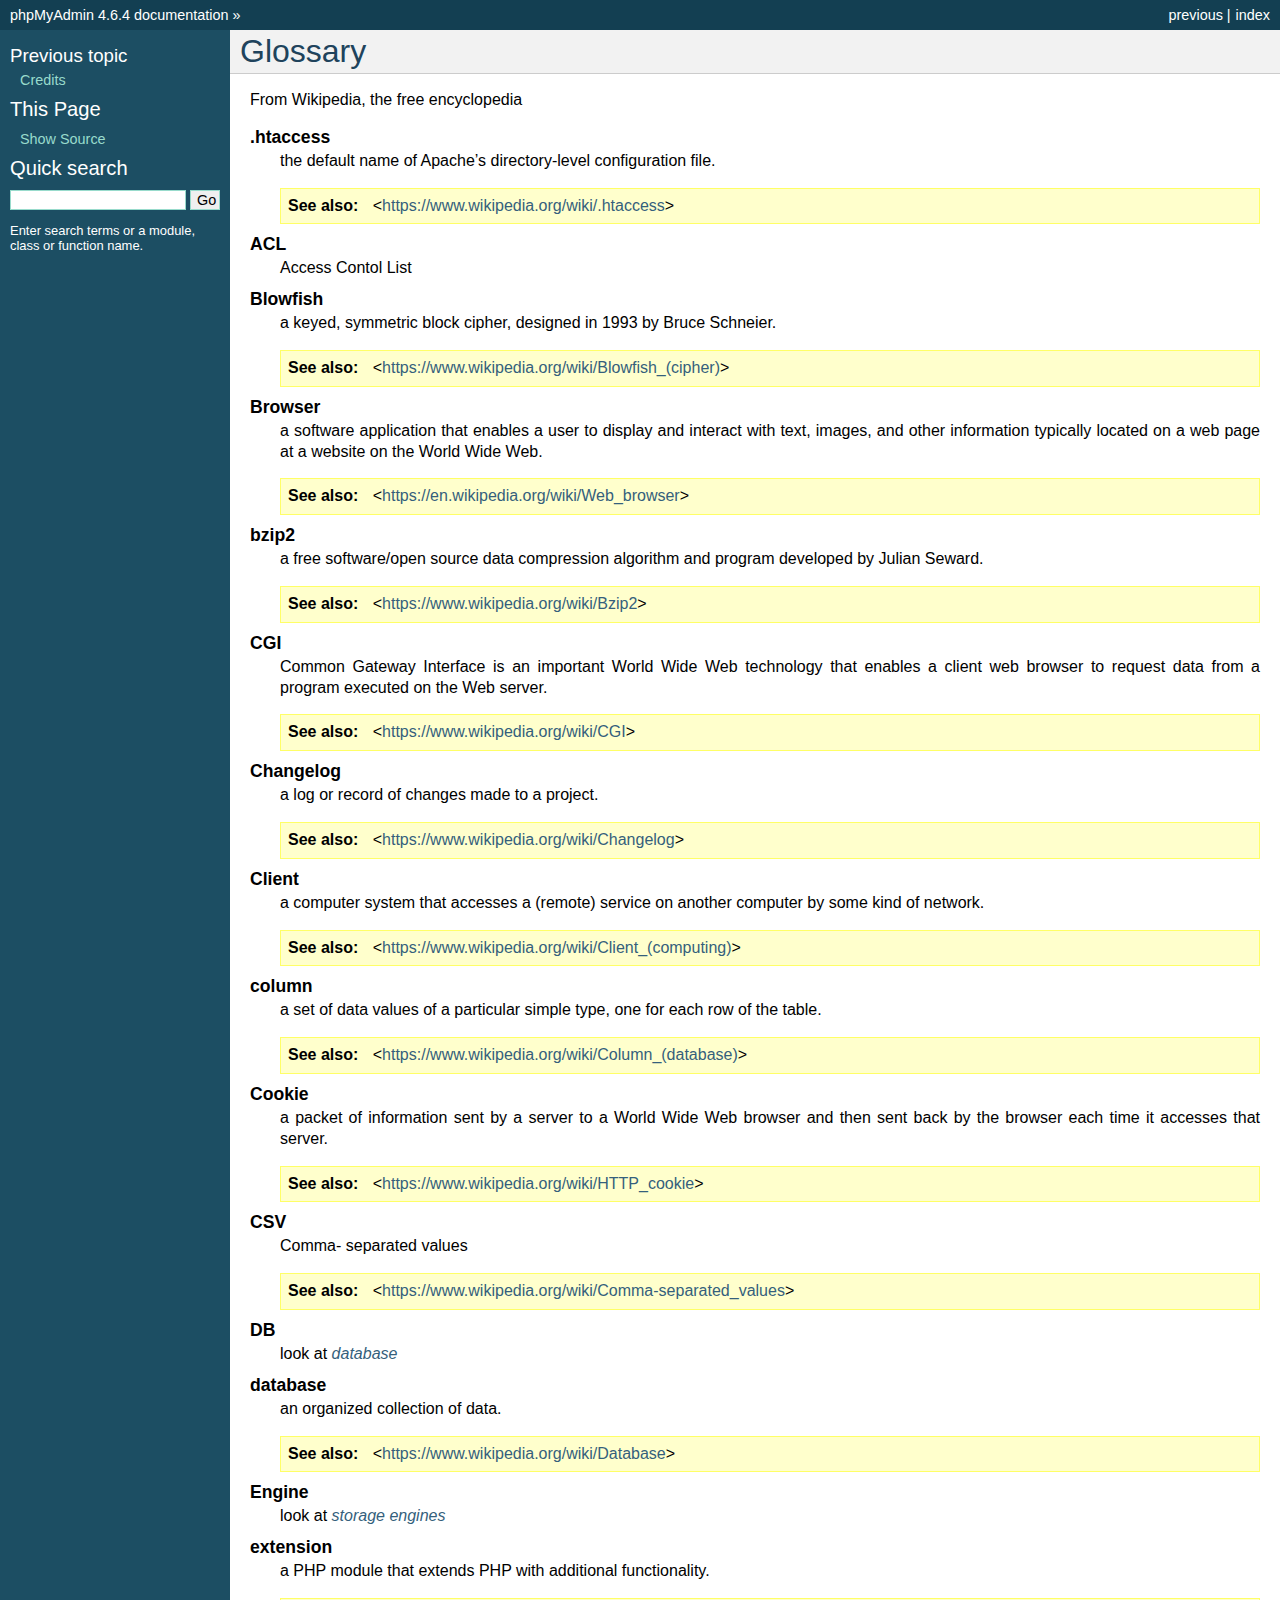
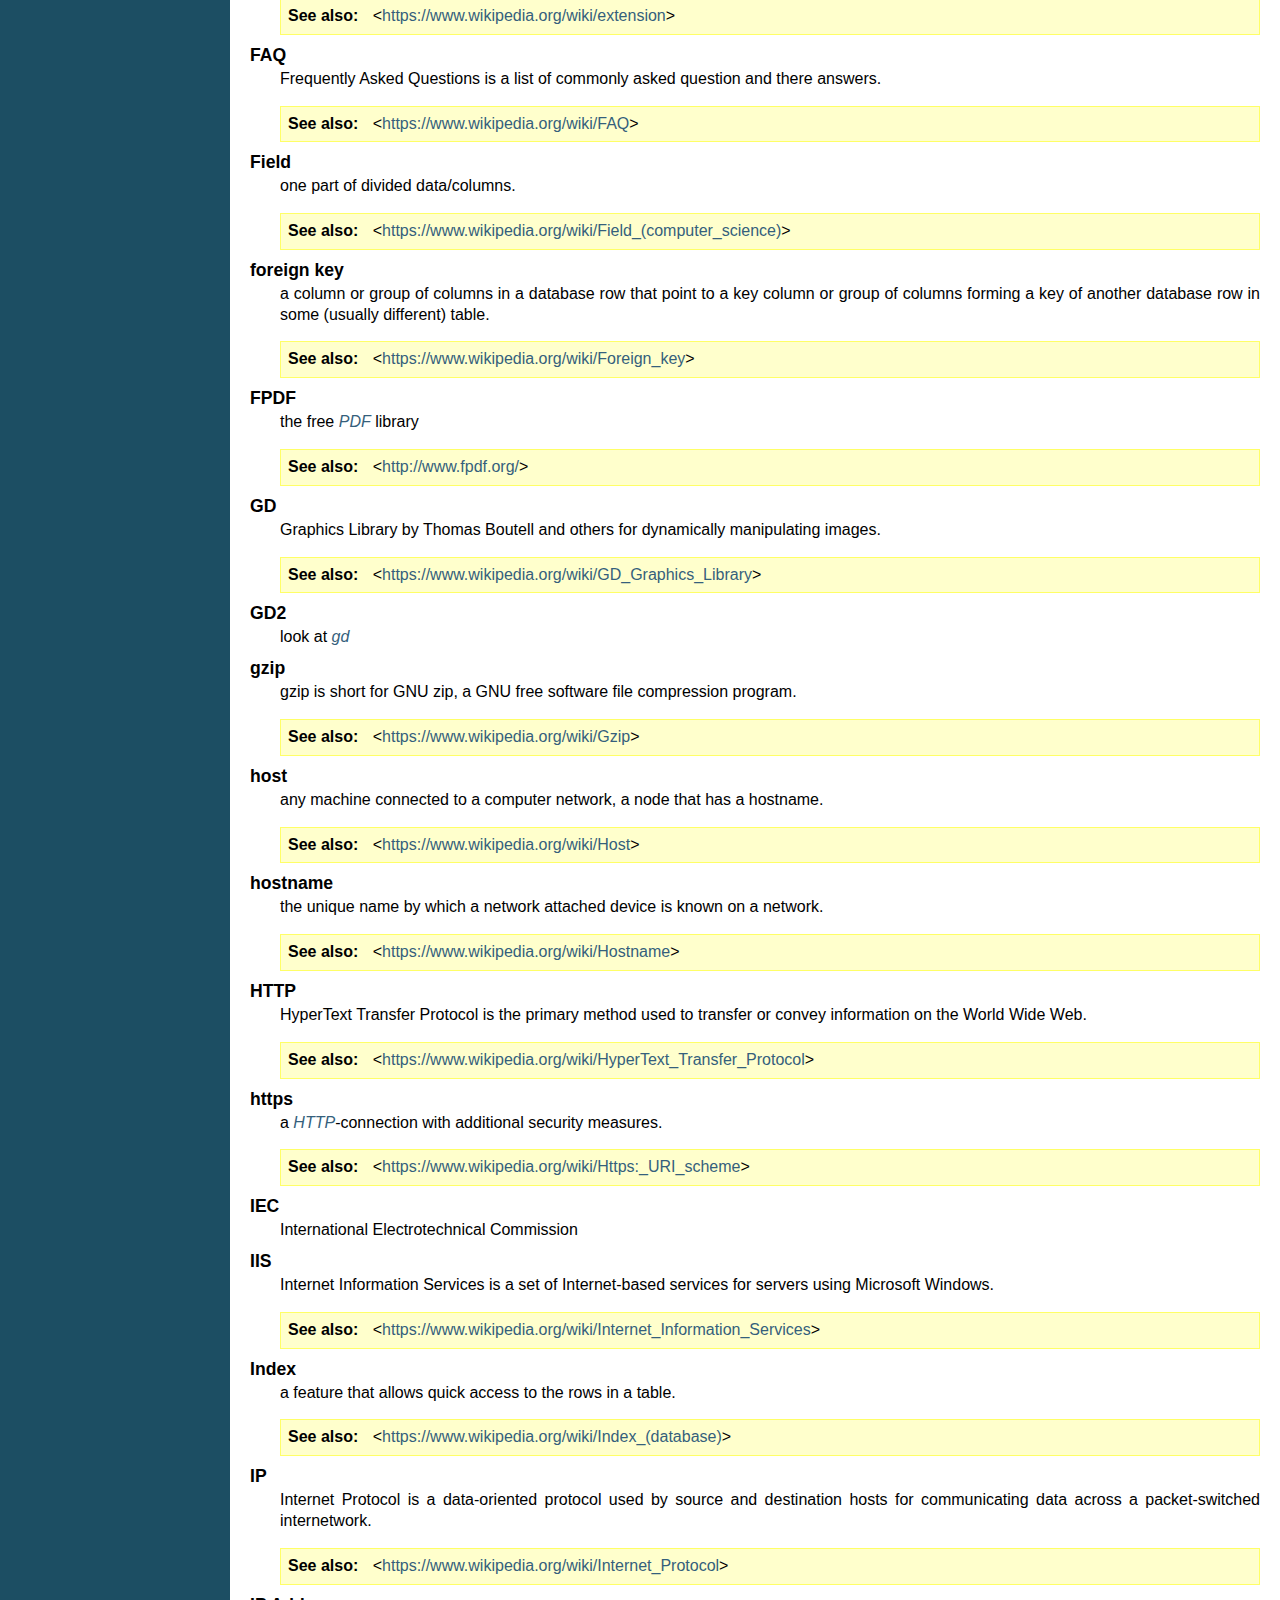
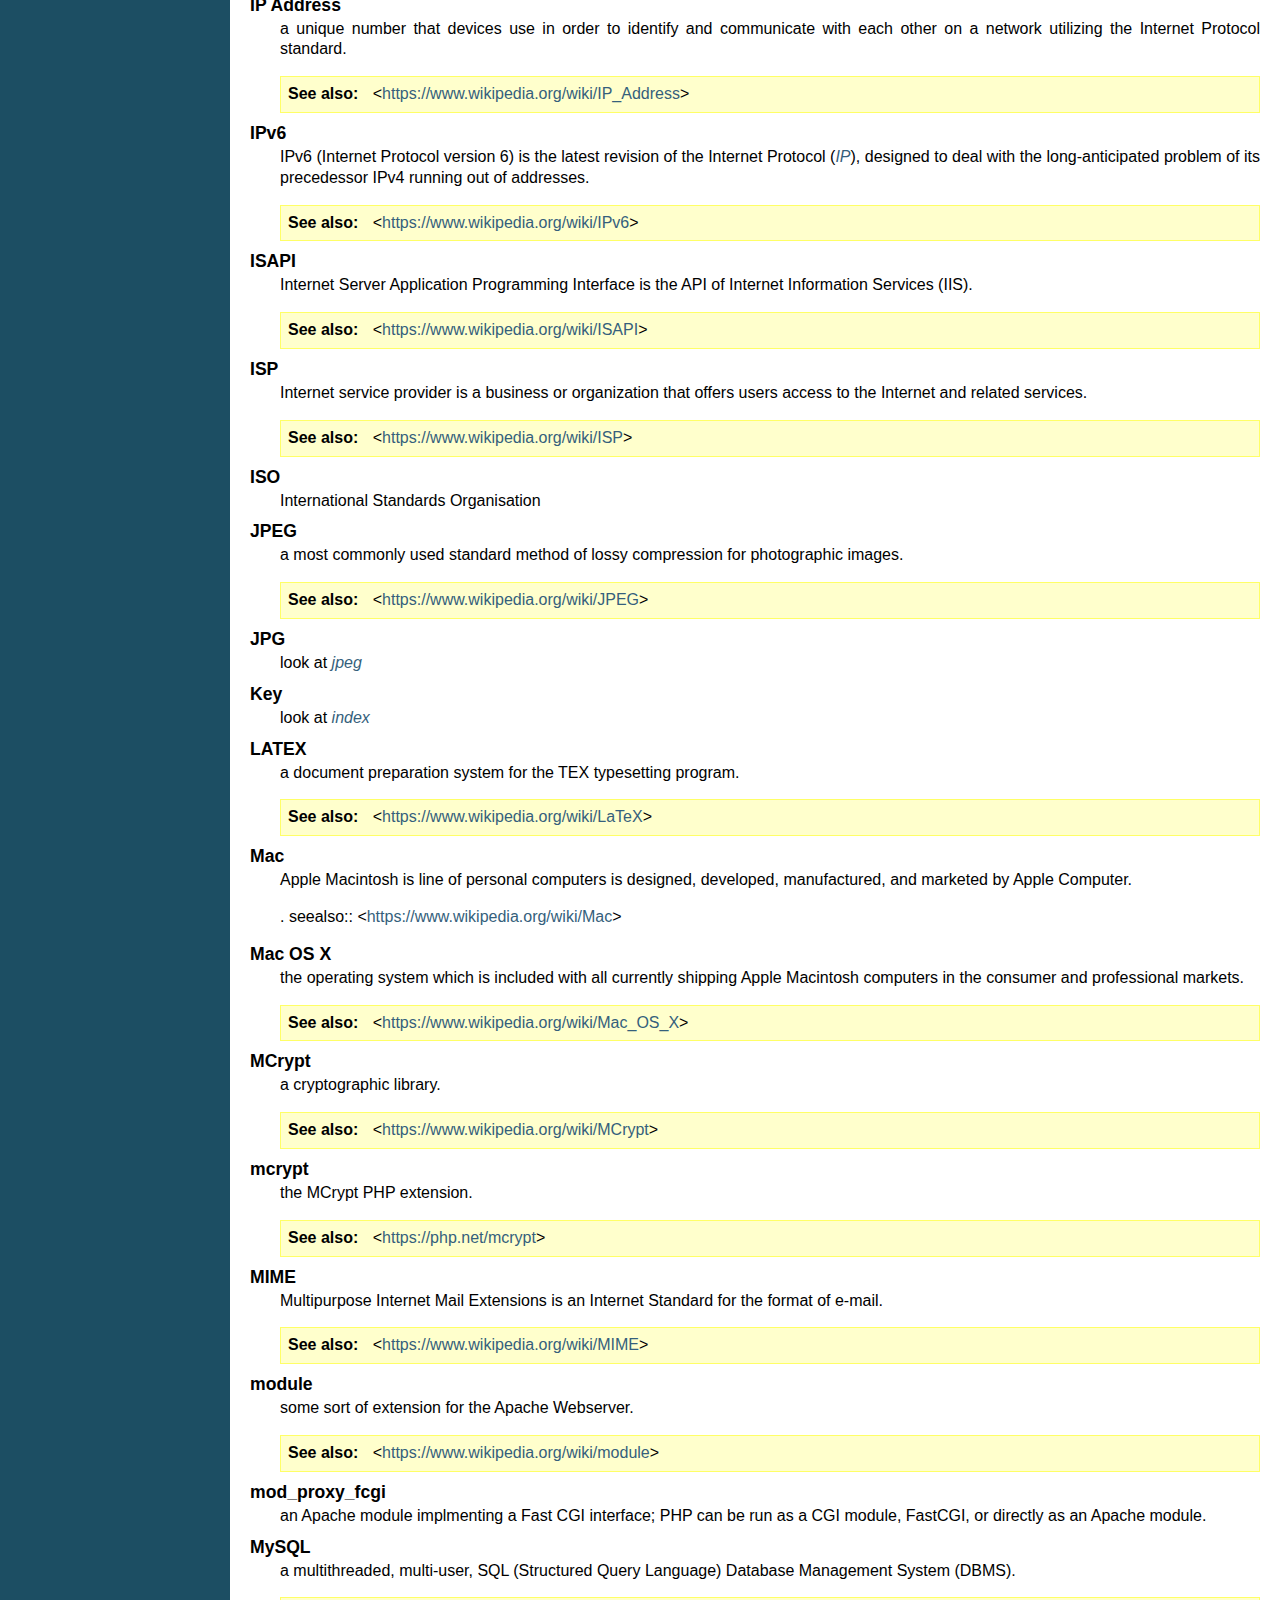
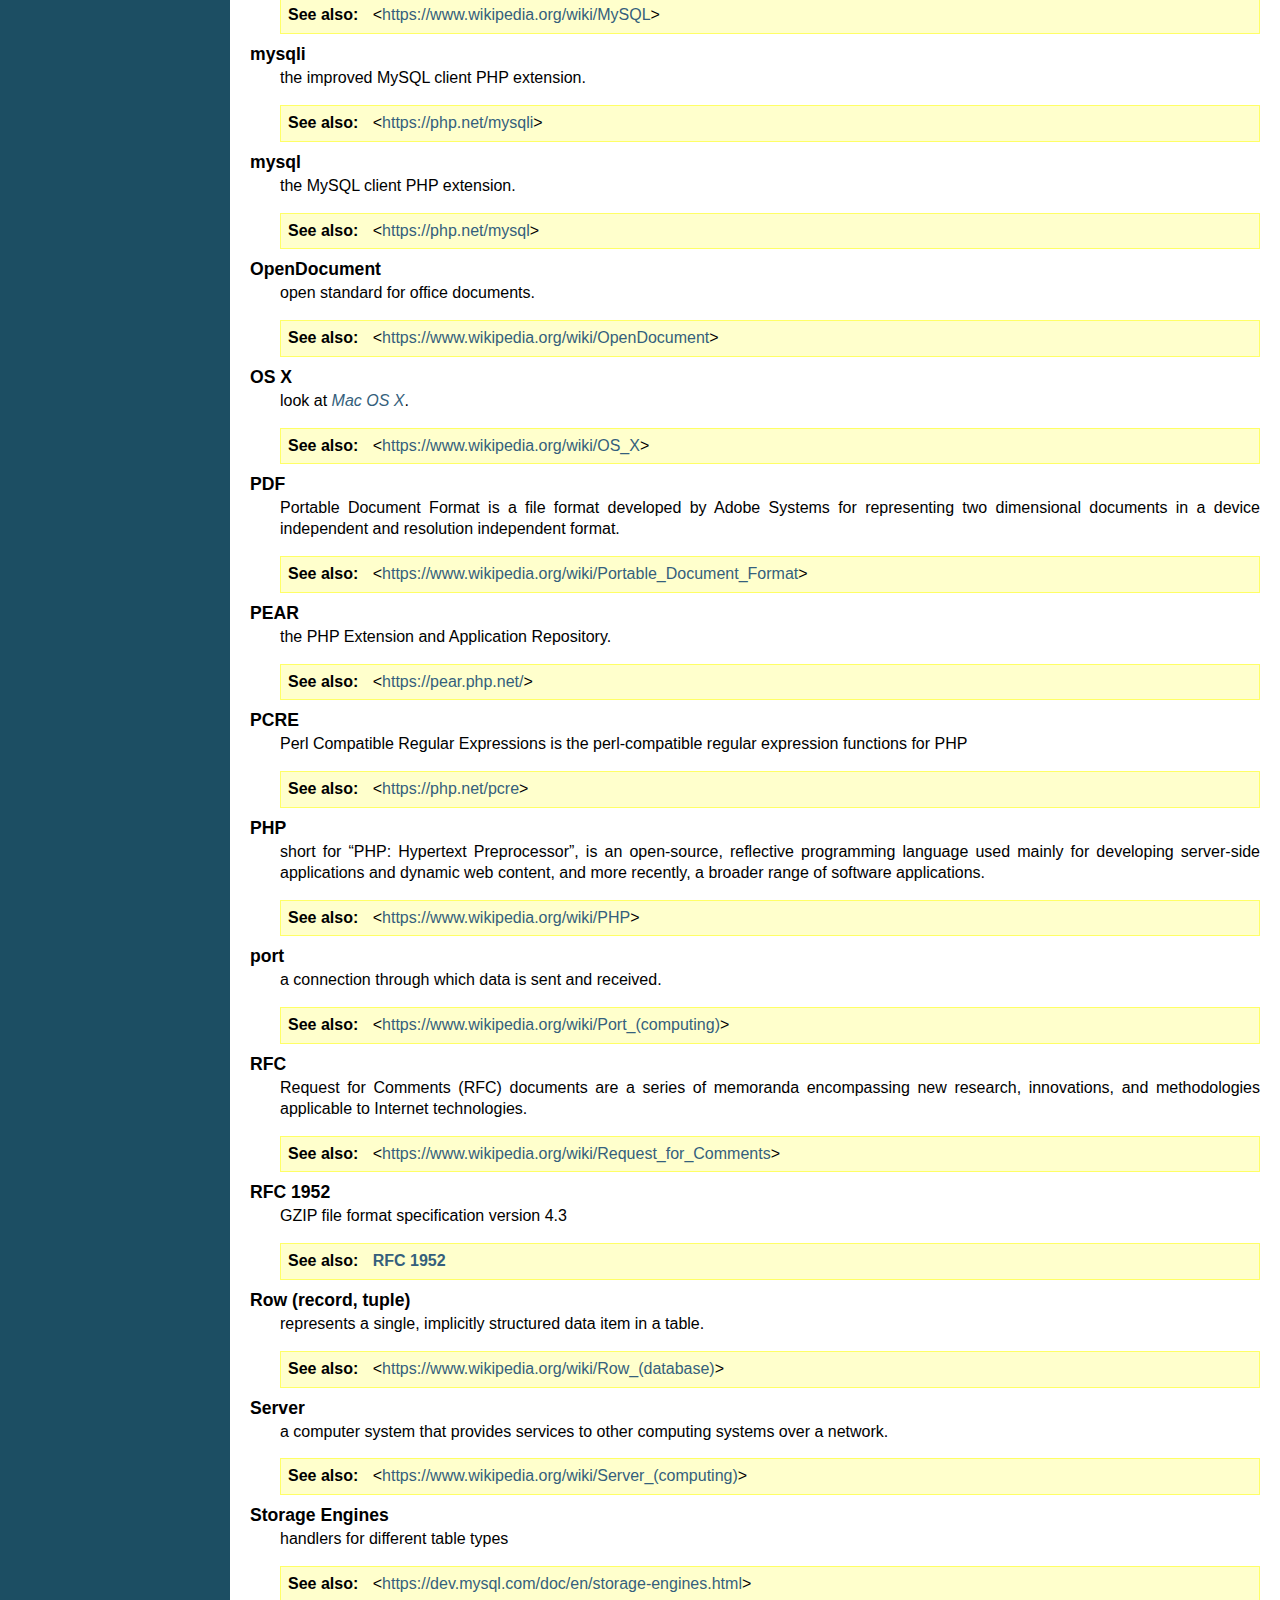
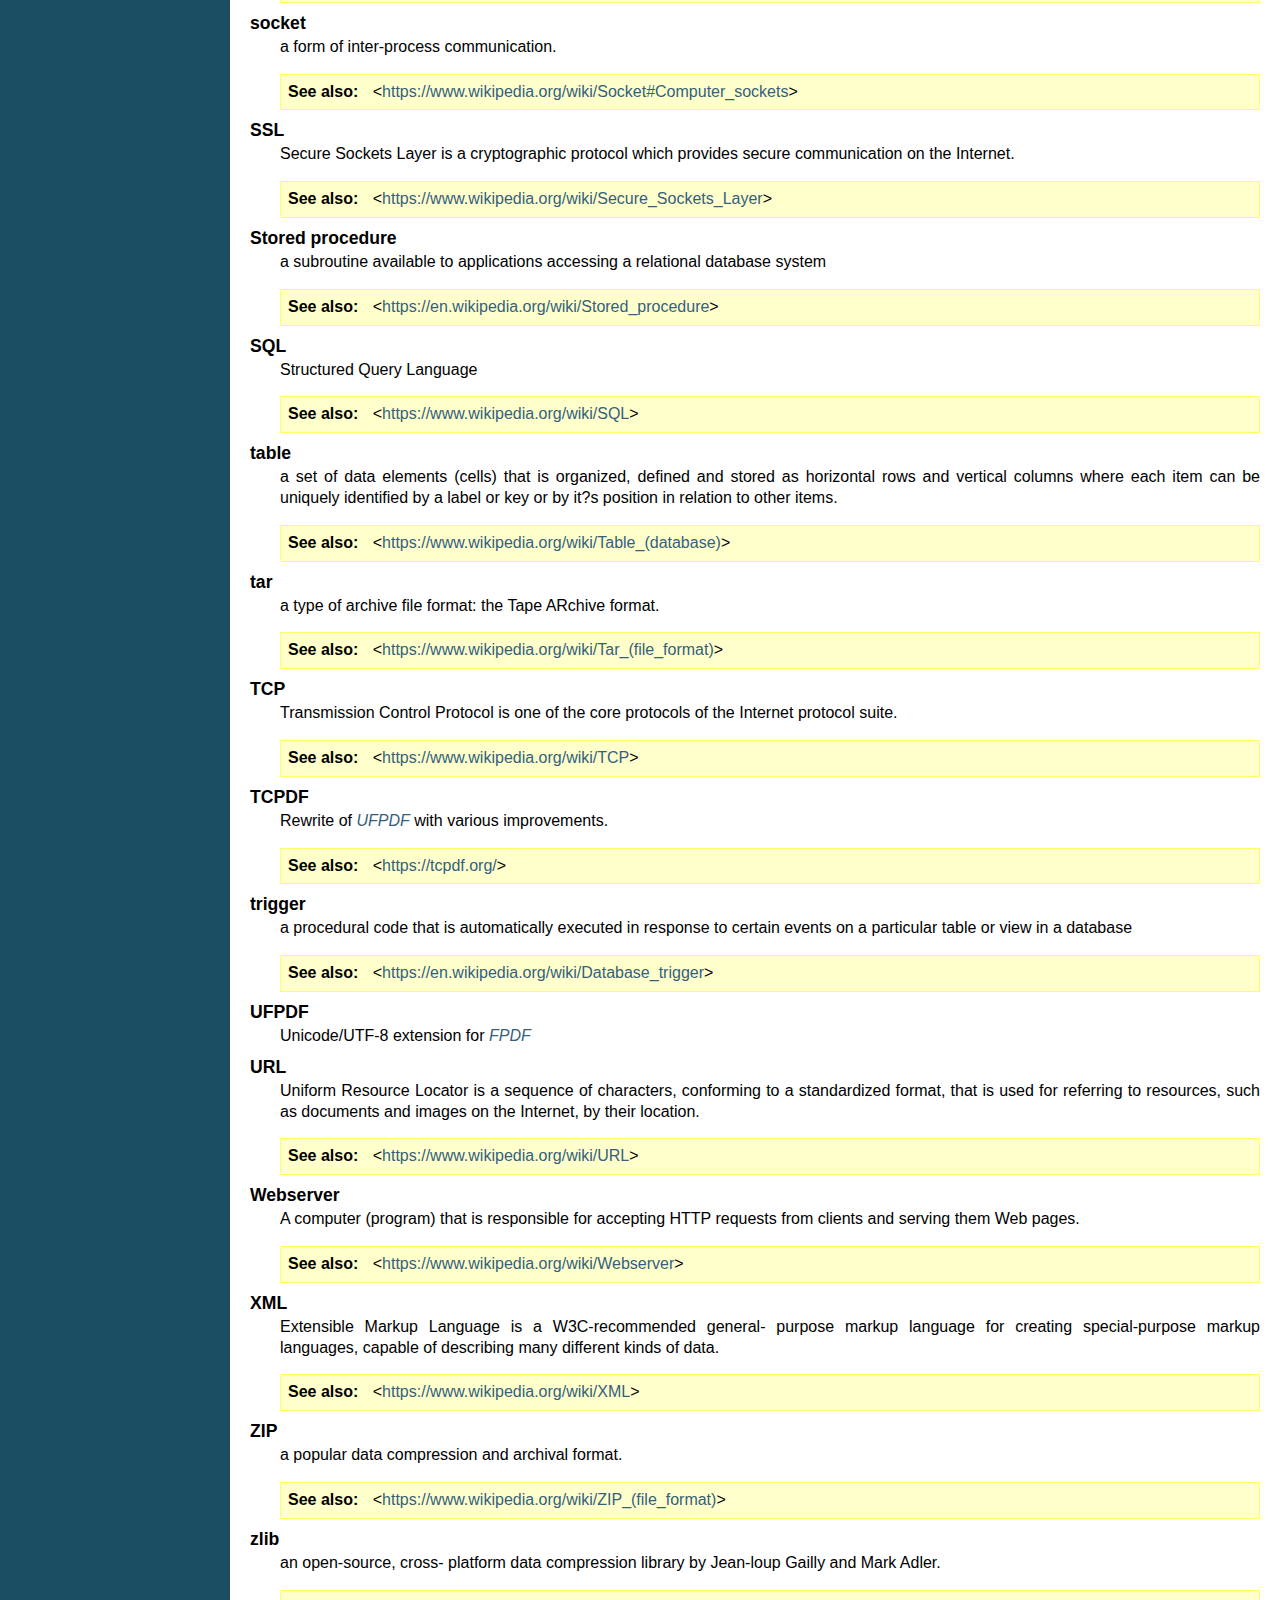
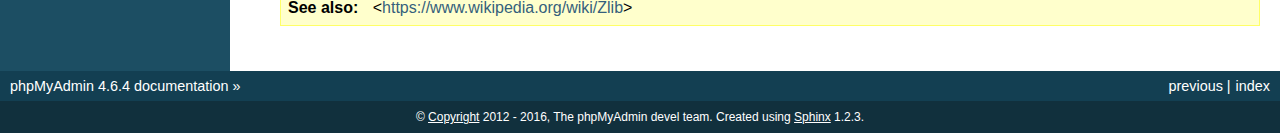
<file: phpmyadmin/doc/html/glossary.html>
<!DOCTYPE html PUBLIC "-//W3C//DTD XHTML 1.0 Transitional//EN"
  "http://www.w3.org/TR/xhtml1/DTD/xhtml1-transitional.dtd">


<html xmlns="http://www.w3.org/1999/xhtml">
  <head>
    <meta http-equiv="Content-Type" content="text/html; charset=utf-8" />
    
    <title>Glossary &mdash; phpMyAdmin 4.6.4 documentation</title>
    
    <link rel="stylesheet" href="_static/default.css" type="text/css" />
    <link rel="stylesheet" href="_static/pygments.css" type="text/css" />
    
    <script type="text/javascript">
      var DOCUMENTATION_OPTIONS = {
        URL_ROOT:    './',
        VERSION:     '4.6.4',
        COLLAPSE_INDEX: false,
        FILE_SUFFIX: '.html',
        HAS_SOURCE:  true
      };
    </script>
    <script type="text/javascript" src="_static/jquery.js"></script>
    <script type="text/javascript" src="_static/underscore.js"></script>
    <script type="text/javascript" src="_static/doctools.js"></script>
    <link rel="copyright" title="Copyright" href="copyright.html" />
    <link rel="top" title="phpMyAdmin 4.6.4 documentation" href="index.html" />
    <link rel="prev" title="Credits" href="credits.html" /> 
  </head>
  <body>
    <div class="related">
      <h3>Navigation</h3>
      <ul>
        <li class="right" style="margin-right: 10px">
          <a href="genindex.html" title="General Index"
             accesskey="I">index</a></li>
        <li class="right" >
          <a href="credits.html" title="Credits"
             accesskey="P">previous</a> |</li>
        <li><a href="index.html">phpMyAdmin 4.6.4 documentation</a> &raquo;</li> 
      </ul>
    </div>  

    <div class="document">
      <div class="documentwrapper">
        <div class="bodywrapper">
          <div class="body">
            
  <div class="section" id="glossary">
<span id="id1"></span><h1>Glossary<a class="headerlink" href="#glossary" title="Permalink to this headline">¶</a></h1>
<p>From Wikipedia, the free encyclopedia</p>
<dl class="glossary docutils">
<dt id="term-htaccess">.htaccess</dt>
<dd><p class="first">the default name of Apache&#8217;s directory-level configuration file.</p>
<div class="last admonition seealso">
<p class="first admonition-title">See also</p>
<p class="last">&lt;<a class="reference external" href="https://www.wikipedia.org/wiki/.htaccess">https://www.wikipedia.org/wiki/.htaccess</a>&gt;</p>
</div>
</dd>
<dt id="term-acl">ACL</dt>
<dd>Access Contol List</dd>
<dt id="term-blowfish">Blowfish</dt>
<dd><p class="first">a keyed, symmetric block cipher, designed in 1993 by Bruce Schneier.</p>
<div class="last admonition seealso">
<p class="first admonition-title">See also</p>
<p class="last">&lt;<a class="reference external" href="https://www.wikipedia.org/wiki/Blowfish_(cipher)">https://www.wikipedia.org/wiki/Blowfish_(cipher)</a>&gt;</p>
</div>
</dd>
<dt id="term-browser">Browser</dt>
<dd><p class="first">a software application that enables a user to display and interact with text, images, and other information typically located on a web page at a website on the World Wide Web.</p>
<div class="last admonition seealso">
<p class="first admonition-title">See also</p>
<p class="last">&lt;<a class="reference external" href="https://en.wikipedia.org/wiki/Web_browser">https://en.wikipedia.org/wiki/Web_browser</a>&gt;</p>
</div>
</dd>
<dt id="term-bzip2">bzip2</dt>
<dd><p class="first">a free software/open source data compression algorithm and program developed by Julian Seward.</p>
<div class="last admonition seealso">
<p class="first admonition-title">See also</p>
<p class="last">&lt;<a class="reference external" href="https://www.wikipedia.org/wiki/Bzip2">https://www.wikipedia.org/wiki/Bzip2</a>&gt;</p>
</div>
</dd>
<dt id="term-cgi">CGI</dt>
<dd><p class="first">Common Gateway Interface is an important World Wide Web technology that
enables a client web browser to request data from a program executed on
the Web server.</p>
<div class="last admonition seealso">
<p class="first admonition-title">See also</p>
<p class="last">&lt;<a class="reference external" href="https://www.wikipedia.org/wiki/CGI">https://www.wikipedia.org/wiki/CGI</a>&gt;</p>
</div>
</dd>
<dt id="term-changelog">Changelog</dt>
<dd><p class="first">a log or record of changes made to a project.</p>
<div class="last admonition seealso">
<p class="first admonition-title">See also</p>
<p class="last">&lt;<a class="reference external" href="https://www.wikipedia.org/wiki/Changelog">https://www.wikipedia.org/wiki/Changelog</a>&gt;</p>
</div>
</dd>
<dt id="term-client">Client</dt>
<dd><p class="first">a computer system that accesses a (remote) service on another computer by some kind of network.</p>
<div class="last admonition seealso">
<p class="first admonition-title">See also</p>
<p class="last">&lt;<a class="reference external" href="https://www.wikipedia.org/wiki/Client_(computing)">https://www.wikipedia.org/wiki/Client_(computing)</a>&gt;</p>
</div>
</dd>
<dt id="term-column">column</dt>
<dd><p class="first">a set of data values of a particular simple type, one for each row of the table.</p>
<div class="last admonition seealso">
<p class="first admonition-title">See also</p>
<p class="last">&lt;<a class="reference external" href="https://www.wikipedia.org/wiki/Column_(database)">https://www.wikipedia.org/wiki/Column_(database)</a>&gt;</p>
</div>
</dd>
<dt id="term-cookie">Cookie</dt>
<dd><p class="first">a packet of information sent by a server to a World Wide Web browser and then sent back by the browser each time it accesses that server.</p>
<div class="last admonition seealso">
<p class="first admonition-title">See also</p>
<p class="last">&lt;<a class="reference external" href="https://www.wikipedia.org/wiki/HTTP_cookie">https://www.wikipedia.org/wiki/HTTP_cookie</a>&gt;</p>
</div>
</dd>
<dt id="term-csv">CSV</dt>
<dd><p class="first">Comma- separated values</p>
<div class="last admonition seealso">
<p class="first admonition-title">See also</p>
<p class="last">&lt;<a class="reference external" href="https://www.wikipedia.org/wiki/Comma-separated_values">https://www.wikipedia.org/wiki/Comma-separated_values</a>&gt;</p>
</div>
</dd>
<dt id="term-db">DB</dt>
<dd>look at <a class="reference internal" href="#term-database"><em class="xref std std-term">database</em></a></dd>
<dt id="term-database">database</dt>
<dd><p class="first">an organized collection of data.</p>
<div class="last admonition seealso">
<p class="first admonition-title">See also</p>
<p class="last">&lt;<a class="reference external" href="https://www.wikipedia.org/wiki/Database">https://www.wikipedia.org/wiki/Database</a>&gt;</p>
</div>
</dd>
<dt id="term-engine">Engine</dt>
<dd>look at <a class="reference internal" href="#term-storage-engines"><em class="xref std std-term">storage engines</em></a></dd>
<dt id="term-extension">extension</dt>
<dd><p class="first">a PHP module that extends PHP with additional functionality.</p>
<div class="last admonition seealso">
<p class="first admonition-title">See also</p>
<p class="last">&lt;<a class="reference external" href="https://www.wikipedia.org/wiki/extension">https://www.wikipedia.org/wiki/extension</a>&gt;</p>
</div>
</dd>
<dt id="term-faq">FAQ</dt>
<dd><p class="first">Frequently Asked Questions is a list of commonly asked question and there
answers.</p>
<div class="last admonition seealso">
<p class="first admonition-title">See also</p>
<p class="last">&lt;<a class="reference external" href="https://www.wikipedia.org/wiki/FAQ">https://www.wikipedia.org/wiki/FAQ</a>&gt;</p>
</div>
</dd>
<dt id="term-field">Field</dt>
<dd><p class="first">one part of divided data/columns.</p>
<div class="last admonition seealso">
<p class="first admonition-title">See also</p>
<p class="last">&lt;<a class="reference external" href="https://www.wikipedia.org/wiki/Field_(computer_science)">https://www.wikipedia.org/wiki/Field_(computer_science)</a>&gt;</p>
</div>
</dd>
<dt id="term-foreign-key">foreign key</dt>
<dd><p class="first">a column or group of columns in a database row that point to a key column
or group of columns forming a key of another database row in some
(usually different) table.</p>
<div class="last admonition seealso">
<p class="first admonition-title">See also</p>
<p class="last">&lt;<a class="reference external" href="https://www.wikipedia.org/wiki/Foreign_key">https://www.wikipedia.org/wiki/Foreign_key</a>&gt;</p>
</div>
</dd>
<dt id="term-fpdf">FPDF</dt>
<dd><p class="first">the free <a class="reference internal" href="#term-pdf"><em class="xref std std-term">PDF</em></a> library</p>
<div class="last admonition seealso">
<p class="first admonition-title">See also</p>
<p class="last">&lt;<a class="reference external" href="http://www.fpdf.org/">http://www.fpdf.org/</a>&gt;</p>
</div>
</dd>
<dt id="term-gd">GD</dt>
<dd><p class="first">Graphics Library by Thomas Boutell and others for dynamically manipulating images.</p>
<div class="last admonition seealso">
<p class="first admonition-title">See also</p>
<p class="last">&lt;<a class="reference external" href="https://www.wikipedia.org/wiki/GD_Graphics_Library">https://www.wikipedia.org/wiki/GD_Graphics_Library</a>&gt;</p>
</div>
</dd>
<dt id="term-gd2">GD2</dt>
<dd>look at <a class="reference internal" href="#term-gd"><em class="xref std std-term">gd</em></a></dd>
<dt id="term-gzip">gzip</dt>
<dd><p class="first">gzip is short for GNU zip, a GNU free software file compression program.</p>
<div class="last admonition seealso">
<p class="first admonition-title">See also</p>
<p class="last">&lt;<a class="reference external" href="https://www.wikipedia.org/wiki/Gzip">https://www.wikipedia.org/wiki/Gzip</a>&gt;</p>
</div>
</dd>
<dt id="term-host">host</dt>
<dd><p class="first">any machine connected to a computer network, a node that has a hostname.</p>
<div class="last admonition seealso">
<p class="first admonition-title">See also</p>
<p class="last">&lt;<a class="reference external" href="https://www.wikipedia.org/wiki/Host">https://www.wikipedia.org/wiki/Host</a>&gt;</p>
</div>
</dd>
<dt id="term-hostname">hostname</dt>
<dd><p class="first">the unique name by which a network attached device is known on a network.</p>
<div class="last admonition seealso">
<p class="first admonition-title">See also</p>
<p class="last">&lt;<a class="reference external" href="https://www.wikipedia.org/wiki/Hostname">https://www.wikipedia.org/wiki/Hostname</a>&gt;</p>
</div>
</dd>
<dt id="term-http">HTTP</dt>
<dd><p class="first">HyperText Transfer Protocol is the primary method used to transfer or
convey information on the World Wide Web.</p>
<div class="last admonition seealso">
<p class="first admonition-title">See also</p>
<p class="last">&lt;<a class="reference external" href="https://www.wikipedia.org/wiki/HyperText_Transfer_Protocol">https://www.wikipedia.org/wiki/HyperText_Transfer_Protocol</a>&gt;</p>
</div>
</dd>
<dt id="term-https">https</dt>
<dd><p class="first">a <a class="reference internal" href="#term-http"><em class="xref std std-term">HTTP</em></a>-connection with additional security measures.</p>
<div class="last admonition seealso">
<p class="first admonition-title">See also</p>
<p class="last">&lt;<a class="reference external" href="https://www.wikipedia.org/wiki/Https:_URI_scheme">https://www.wikipedia.org/wiki/Https:_URI_scheme</a>&gt;</p>
</div>
</dd>
<dt id="term-iec">IEC</dt>
<dd>International Electrotechnical Commission</dd>
<dt id="term-iis">IIS</dt>
<dd><p class="first">Internet Information Services is a set of Internet-based services for
servers using Microsoft Windows.</p>
<div class="last admonition seealso">
<p class="first admonition-title">See also</p>
<p class="last">&lt;<a class="reference external" href="https://www.wikipedia.org/wiki/Internet_Information_Services">https://www.wikipedia.org/wiki/Internet_Information_Services</a>&gt;</p>
</div>
</dd>
<dt id="term-index">Index</dt>
<dd><p class="first">a feature that allows quick access to the rows in a table.</p>
<div class="last admonition seealso">
<p class="first admonition-title">See also</p>
<p class="last">&lt;<a class="reference external" href="https://www.wikipedia.org/wiki/Index_(database)">https://www.wikipedia.org/wiki/Index_(database)</a>&gt;</p>
</div>
</dd>
<dt id="term-ip">IP</dt>
<dd><p class="first">Internet Protocol is a data-oriented protocol used by source and
destination hosts for communicating data across a packet-switched
internetwork.</p>
<div class="last admonition seealso">
<p class="first admonition-title">See also</p>
<p class="last">&lt;<a class="reference external" href="https://www.wikipedia.org/wiki/Internet_Protocol">https://www.wikipedia.org/wiki/Internet_Protocol</a>&gt;</p>
</div>
</dd>
<dt id="term-ip-address">IP Address</dt>
<dd><p class="first">a unique number that devices use in order to identify and communicate with each other on a network utilizing the Internet Protocol standard.</p>
<div class="last admonition seealso">
<p class="first admonition-title">See also</p>
<p class="last">&lt;<a class="reference external" href="https://www.wikipedia.org/wiki/IP_Address">https://www.wikipedia.org/wiki/IP_Address</a>&gt;</p>
</div>
</dd>
<dt id="term-ipv6">IPv6</dt>
<dd><p class="first">IPv6 (Internet Protocol version 6) is the latest revision of the
Internet Protocol (<a class="reference internal" href="#term-ip"><em class="xref std std-term">IP</em></a>), designed to deal with the
long-anticipated problem of its precedessor IPv4 running out of addresses.</p>
<div class="last admonition seealso">
<p class="first admonition-title">See also</p>
<p class="last">&lt;<a class="reference external" href="https://www.wikipedia.org/wiki/IPv6">https://www.wikipedia.org/wiki/IPv6</a>&gt;</p>
</div>
</dd>
<dt id="term-isapi">ISAPI</dt>
<dd><p class="first">Internet Server Application Programming Interface is the API of Internet Information Services (IIS).</p>
<div class="last admonition seealso">
<p class="first admonition-title">See also</p>
<p class="last">&lt;<a class="reference external" href="https://www.wikipedia.org/wiki/ISAPI">https://www.wikipedia.org/wiki/ISAPI</a>&gt;</p>
</div>
</dd>
<dt id="term-isp">ISP</dt>
<dd><p class="first">Internet service provider is a business or organization that offers users
access to the Internet and related services.</p>
<div class="last admonition seealso">
<p class="first admonition-title">See also</p>
<p class="last">&lt;<a class="reference external" href="https://www.wikipedia.org/wiki/ISP">https://www.wikipedia.org/wiki/ISP</a>&gt;</p>
</div>
</dd>
<dt id="term-iso">ISO</dt>
<dd>International Standards Organisation</dd>
<dt id="term-jpeg">JPEG</dt>
<dd><p class="first">a most commonly used standard method of lossy compression for photographic images.</p>
<div class="last admonition seealso">
<p class="first admonition-title">See also</p>
<p class="last">&lt;<a class="reference external" href="https://www.wikipedia.org/wiki/JPEG">https://www.wikipedia.org/wiki/JPEG</a>&gt;</p>
</div>
</dd>
<dt id="term-jpg">JPG</dt>
<dd>look at <a class="reference internal" href="#term-jpeg"><em class="xref std std-term">jpeg</em></a></dd>
<dt id="term-key">Key</dt>
<dd>look at <a class="reference internal" href="#term-index"><em class="xref std std-term">index</em></a></dd>
<dt id="term-latex">LATEX</dt>
<dd><p class="first">a document preparation system for the TEX typesetting program.</p>
<div class="last admonition seealso">
<p class="first admonition-title">See also</p>
<p class="last">&lt;<a class="reference external" href="https://www.wikipedia.org/wiki/LaTeX">https://www.wikipedia.org/wiki/LaTeX</a>&gt;</p>
</div>
</dd>
<dt id="term-mac">Mac</dt>
<dd><p class="first">Apple Macintosh is line of personal computers is designed, developed, manufactured, and marketed by Apple Computer.</p>
<p class="last">. seealso:: &lt;<a class="reference external" href="https://www.wikipedia.org/wiki/Mac">https://www.wikipedia.org/wiki/Mac</a>&gt;</p>
</dd>
<dt id="term-mac-os-x">Mac OS X</dt>
<dd><p class="first">the operating system which is included with all currently shipping Apple Macintosh computers in the consumer and professional markets.</p>
<div class="last admonition seealso">
<p class="first admonition-title">See also</p>
<p class="last">&lt;<a class="reference external" href="https://www.wikipedia.org/wiki/Mac_OS_X">https://www.wikipedia.org/wiki/Mac_OS_X</a>&gt;</p>
</div>
</dd>
<dt id="term-mcrypt">MCrypt</dt>
<dd><p class="first">a cryptographic library.</p>
<div class="last admonition seealso">
<p class="first admonition-title">See also</p>
<p class="last">&lt;<a class="reference external" href="https://www.wikipedia.org/wiki/MCrypt">https://www.wikipedia.org/wiki/MCrypt</a>&gt;</p>
</div>
</dd>
<dt id="term-42">mcrypt</dt>
<dd><p class="first">the MCrypt PHP extension.</p>
<div class="last admonition seealso">
<p class="first admonition-title">See also</p>
<p class="last">&lt;<a class="reference external" href="https://php.net/mcrypt">https://php.net/mcrypt</a>&gt;</p>
</div>
</dd>
<dt id="term-mime">MIME</dt>
<dd><p class="first">Multipurpose Internet Mail Extensions is
an Internet Standard for the format of e-mail.</p>
<div class="last admonition seealso">
<p class="first admonition-title">See also</p>
<p class="last">&lt;<a class="reference external" href="https://www.wikipedia.org/wiki/MIME">https://www.wikipedia.org/wiki/MIME</a>&gt;</p>
</div>
</dd>
<dt id="term-module">module</dt>
<dd><p class="first">some sort of extension for the Apache Webserver.</p>
<div class="last admonition seealso">
<p class="first admonition-title">See also</p>
<p class="last">&lt;<a class="reference external" href="https://www.wikipedia.org/wiki/module">https://www.wikipedia.org/wiki/module</a>&gt;</p>
</div>
</dd>
<dt id="term-mod-proxy-fcgi">mod_proxy_fcgi</dt>
<dd>an Apache module implmenting a Fast CGI interface; PHP can be run as a CGI module, FastCGI, or
directly as an Apache module.</dd>
<dt id="term-mysql">MySQL</dt>
<dd><p class="first">a multithreaded, multi-user, SQL (Structured Query Language) Database Management System (DBMS).</p>
<div class="last admonition seealso">
<p class="first admonition-title">See also</p>
<p class="last">&lt;<a class="reference external" href="https://www.wikipedia.org/wiki/MySQL">https://www.wikipedia.org/wiki/MySQL</a>&gt;</p>
</div>
</dd>
<dt id="term-mysqli">mysqli</dt>
<dd><p class="first">the improved MySQL client PHP extension.</p>
<div class="last admonition seealso">
<p class="first admonition-title">See also</p>
<p class="last">&lt;<a class="reference external" href="https://php.net/mysqli">https://php.net/mysqli</a>&gt;</p>
</div>
</dd>
<dt id="term-48">mysql</dt>
<dd><p class="first">the MySQL client PHP extension.</p>
<div class="last admonition seealso">
<p class="first admonition-title">See also</p>
<p class="last">&lt;<a class="reference external" href="https://php.net/mysql">https://php.net/mysql</a>&gt;</p>
</div>
</dd>
<dt id="term-opendocument">OpenDocument</dt>
<dd><p class="first">open standard for office documents.</p>
<div class="last admonition seealso">
<p class="first admonition-title">See also</p>
<p class="last">&lt;<a class="reference external" href="https://www.wikipedia.org/wiki/OpenDocument">https://www.wikipedia.org/wiki/OpenDocument</a>&gt;</p>
</div>
</dd>
<dt id="term-os-x">OS X</dt>
<dd><p class="first">look at <a class="reference internal" href="#term-mac-os-x"><em class="xref std std-term">Mac OS X</em></a>.</p>
<div class="last admonition seealso">
<p class="first admonition-title">See also</p>
<p class="last">&lt;<a class="reference external" href="https://www.wikipedia.org/wiki/OS_X">https://www.wikipedia.org/wiki/OS_X</a>&gt;</p>
</div>
</dd>
<dt id="term-pdf">PDF</dt>
<dd><p class="first">Portable Document Format is a file format developed by Adobe Systems for
representing two dimensional documents in a device independent and
resolution independent format.</p>
<div class="last admonition seealso">
<p class="first admonition-title">See also</p>
<p class="last">&lt;<a class="reference external" href="https://www.wikipedia.org/wiki/Portable_Document_Format">https://www.wikipedia.org/wiki/Portable_Document_Format</a>&gt;</p>
</div>
</dd>
<dt id="term-pear">PEAR</dt>
<dd><p class="first">the PHP Extension and Application Repository.</p>
<div class="last admonition seealso">
<p class="first admonition-title">See also</p>
<p class="last">&lt;<a class="reference external" href="https://pear.php.net/">https://pear.php.net/</a>&gt;</p>
</div>
</dd>
<dt id="term-pcre">PCRE</dt>
<dd><p class="first">Perl Compatible Regular Expressions is the perl-compatible regular
expression functions for PHP</p>
<div class="last admonition seealso">
<p class="first admonition-title">See also</p>
<p class="last">&lt;<a class="reference external" href="https://php.net/pcre">https://php.net/pcre</a>&gt;</p>
</div>
</dd>
<dt id="term-php">PHP</dt>
<dd><p class="first">short for &#8220;PHP: Hypertext Preprocessor&#8221;, is an open-source, reflective
programming language used mainly for developing server-side applications
and dynamic web content, and more recently, a broader range of software
applications.</p>
<div class="last admonition seealso">
<p class="first admonition-title">See also</p>
<p class="last">&lt;<a class="reference external" href="https://www.wikipedia.org/wiki/PHP">https://www.wikipedia.org/wiki/PHP</a>&gt;</p>
</div>
</dd>
<dt id="term-port">port</dt>
<dd><p class="first">a connection through which data is sent and received.</p>
<div class="last admonition seealso">
<p class="first admonition-title">See also</p>
<p class="last">&lt;<a class="reference external" href="https://www.wikipedia.org/wiki/Port_(computing)">https://www.wikipedia.org/wiki/Port_(computing)</a>&gt;</p>
</div>
</dd>
<dt id="term-rfc">RFC</dt>
<dd><p class="first">Request for Comments (RFC) documents are a series of memoranda
encompassing new research, innovations, and methodologies applicable to
Internet technologies.</p>
<div class="last admonition seealso">
<p class="first admonition-title">See also</p>
<p class="last">&lt;<a class="reference external" href="https://www.wikipedia.org/wiki/Request_for_Comments">https://www.wikipedia.org/wiki/Request_for_Comments</a>&gt;</p>
</div>
</dd>
<dt id="term-rfc-1952">RFC 1952</dt>
<dd><p class="first">GZIP file format specification version 4.3</p>
<div class="last admonition seealso">
<p class="first admonition-title">See also</p>
<p class="last"><span class="target" id="index-0"></span><a class="rfc reference external" href="http://tools.ietf.org/html/rfc1952.html"><strong>RFC 1952</strong></a></p>
</div>
</dd>
<dt id="term-row-record-tuple">Row (record, tuple)</dt>
<dd><p class="first">represents a single, implicitly structured data item in a table.</p>
<div class="last admonition seealso">
<p class="first admonition-title">See also</p>
<p class="last">&lt;<a class="reference external" href="https://www.wikipedia.org/wiki/Row_(database)">https://www.wikipedia.org/wiki/Row_(database)</a>&gt;</p>
</div>
</dd>
<dt id="term-server">Server</dt>
<dd><p class="first">a computer system that provides services to other computing systems over a network.</p>
<div class="last admonition seealso">
<p class="first admonition-title">See also</p>
<p class="last">&lt;<a class="reference external" href="https://www.wikipedia.org/wiki/Server_(computing)">https://www.wikipedia.org/wiki/Server_(computing)</a>&gt;</p>
</div>
</dd>
<dt id="term-storage-engines">Storage Engines</dt>
<dd><p class="first">handlers for different table types</p>
<div class="last admonition seealso">
<p class="first admonition-title">See also</p>
<p class="last">&lt;<a class="reference external" href="https://dev.mysql.com/doc/en/storage-engines.html">https://dev.mysql.com/doc/en/storage-engines.html</a>&gt;</p>
</div>
</dd>
<dt id="term-socket">socket</dt>
<dd><p class="first">a form of inter-process communication.</p>
<div class="last admonition seealso">
<p class="first admonition-title">See also</p>
<p class="last">&lt;<a class="reference external" href="https://www.wikipedia.org/wiki/Socket#Computer_sockets">https://www.wikipedia.org/wiki/Socket#Computer_sockets</a>&gt;</p>
</div>
</dd>
<dt id="term-ssl">SSL</dt>
<dd><p class="first">Secure Sockets Layer is a cryptographic protocol which provides secure
communication on the Internet.</p>
<div class="last admonition seealso">
<p class="first admonition-title">See also</p>
<p class="last">&lt;<a class="reference external" href="https://www.wikipedia.org/wiki/Secure_Sockets_Layer">https://www.wikipedia.org/wiki/Secure_Sockets_Layer</a>&gt;</p>
</div>
</dd>
<dt id="term-stored-procedure">Stored procedure</dt>
<dd><p class="first">a subroutine available to applications accessing a relational database system</p>
<div class="last admonition seealso">
<p class="first admonition-title">See also</p>
<p class="last">&lt;<a class="reference external" href="https://en.wikipedia.org/wiki/Stored_procedure">https://en.wikipedia.org/wiki/Stored_procedure</a>&gt;</p>
</div>
</dd>
<dt id="term-sql">SQL</dt>
<dd><p class="first">Structured Query Language</p>
<div class="last admonition seealso">
<p class="first admonition-title">See also</p>
<p class="last">&lt;<a class="reference external" href="https://www.wikipedia.org/wiki/SQL">https://www.wikipedia.org/wiki/SQL</a>&gt;</p>
</div>
</dd>
<dt id="term-table">table</dt>
<dd><p class="first">a set of data elements (cells) that is organized, defined and stored as
horizontal rows and vertical columns where each item can be uniquely
identified by a label or key or by it?s position in relation to other
items.</p>
<div class="last admonition seealso">
<p class="first admonition-title">See also</p>
<p class="last">&lt;<a class="reference external" href="https://www.wikipedia.org/wiki/Table_(database)">https://www.wikipedia.org/wiki/Table_(database)</a>&gt;</p>
</div>
</dd>
<dt id="term-tar">tar</dt>
<dd><p class="first">a type of archive file format: the Tape ARchive format.</p>
<div class="last admonition seealso">
<p class="first admonition-title">See also</p>
<p class="last">&lt;<a class="reference external" href="https://www.wikipedia.org/wiki/Tar_(file_format)">https://www.wikipedia.org/wiki/Tar_(file_format)</a>&gt;</p>
</div>
</dd>
<dt id="term-tcp">TCP</dt>
<dd><p class="first">Transmission Control Protocol is one of the core protocols of the
Internet protocol suite.</p>
<div class="last admonition seealso">
<p class="first admonition-title">See also</p>
<p class="last">&lt;<a class="reference external" href="https://www.wikipedia.org/wiki/TCP">https://www.wikipedia.org/wiki/TCP</a>&gt;</p>
</div>
</dd>
<dt id="term-tcpdf">TCPDF</dt>
<dd><p class="first">Rewrite of <a class="reference internal" href="#term-ufpdf"><em class="xref std std-term">UFPDF</em></a> with various improvements.</p>
<div class="last admonition seealso">
<p class="first admonition-title">See also</p>
<p class="last">&lt;<a class="reference external" href="https://tcpdf.org/">https://tcpdf.org/</a>&gt;</p>
</div>
</dd>
<dt id="term-trigger">trigger</dt>
<dd><p class="first">a procedural code that is automatically executed in response to certain events on a particular table or view in a database</p>
<div class="last admonition seealso">
<p class="first admonition-title">See also</p>
<p class="last">&lt;<a class="reference external" href="https://en.wikipedia.org/wiki/Database_trigger">https://en.wikipedia.org/wiki/Database_trigger</a>&gt;</p>
</div>
</dd>
<dt id="term-ufpdf">UFPDF</dt>
<dd>Unicode/UTF-8 extension for <a class="reference internal" href="#term-fpdf"><em class="xref std std-term">FPDF</em></a></dd>
<dt id="term-url">URL</dt>
<dd><p class="first">Uniform Resource Locator is a sequence of characters, conforming to a
standardized format, that is used for referring to resources, such as
documents and images on the Internet, by their location.</p>
<div class="last admonition seealso">
<p class="first admonition-title">See also</p>
<p class="last">&lt;<a class="reference external" href="https://www.wikipedia.org/wiki/URL">https://www.wikipedia.org/wiki/URL</a>&gt;</p>
</div>
</dd>
<dt id="term-webserver">Webserver</dt>
<dd><p class="first">A computer (program) that is responsible for accepting HTTP requests from clients and serving them Web pages.</p>
<div class="last admonition seealso">
<p class="first admonition-title">See also</p>
<p class="last">&lt;<a class="reference external" href="https://www.wikipedia.org/wiki/Webserver">https://www.wikipedia.org/wiki/Webserver</a>&gt;</p>
</div>
</dd>
<dt id="term-xml">XML</dt>
<dd><p class="first">Extensible Markup Language is a W3C-recommended general- purpose markup
language for creating special-purpose markup languages, capable of
describing many different kinds of data.</p>
<div class="last admonition seealso">
<p class="first admonition-title">See also</p>
<p class="last">&lt;<a class="reference external" href="https://www.wikipedia.org/wiki/XML">https://www.wikipedia.org/wiki/XML</a>&gt;</p>
</div>
</dd>
<dt id="term-zip">ZIP</dt>
<dd><p class="first">a popular data compression and archival format.</p>
<div class="last admonition seealso">
<p class="first admonition-title">See also</p>
<p class="last">&lt;<a class="reference external" href="https://www.wikipedia.org/wiki/ZIP_(file_format)">https://www.wikipedia.org/wiki/ZIP_(file_format)</a>&gt;</p>
</div>
</dd>
<dt id="term-zlib">zlib</dt>
<dd><p class="first">an open-source, cross- platform data compression library by Jean-loup Gailly and Mark Adler.</p>
<div class="last admonition seealso">
<p class="first admonition-title">See also</p>
<p class="last">&lt;<a class="reference external" href="https://www.wikipedia.org/wiki/Zlib">https://www.wikipedia.org/wiki/Zlib</a>&gt;</p>
</div>
</dd>
</dl>
</div>


          </div>
        </div>
      </div>
      <div class="sphinxsidebar">
        <div class="sphinxsidebarwrapper">
  <h4>Previous topic</h4>
  <p class="topless"><a href="credits.html"
                        title="previous chapter">Credits</a></p>
  <h3>This Page</h3>
  <ul class="this-page-menu">
    <li><a href="_sources/glossary.txt"
           rel="nofollow">Show Source</a></li>
  </ul>
<div id="searchbox" style="display: none">
  <h3>Quick search</h3>
    <form class="search" action="search.html" method="get">
      <input type="text" name="q" />
      <input type="submit" value="Go" />
      <input type="hidden" name="check_keywords" value="yes" />
      <input type="hidden" name="area" value="default" />
    </form>
    <p class="searchtip" style="font-size: 90%">
    Enter search terms or a module, class or function name.
    </p>
</div>
<script type="text/javascript">$('#searchbox').show(0);</script>
        </div>
      </div>
      <div class="clearer"></div>
    </div>
    <div class="related">
      <h3>Navigation</h3>
      <ul>
        <li class="right" style="margin-right: 10px">
          <a href="genindex.html" title="General Index"
             >index</a></li>
        <li class="right" >
          <a href="credits.html" title="Credits"
             >previous</a> |</li>
        <li><a href="index.html">phpMyAdmin 4.6.4 documentation</a> &raquo;</li> 
      </ul>
    </div>
    <div class="footer">
        &copy; <a href="copyright.html">Copyright</a> 2012 - 2016, The phpMyAdmin devel team.
      Created using <a href="http://sphinx-doc.org/">Sphinx</a> 1.2.3.
    </div>
  </body>
</html>
</file>
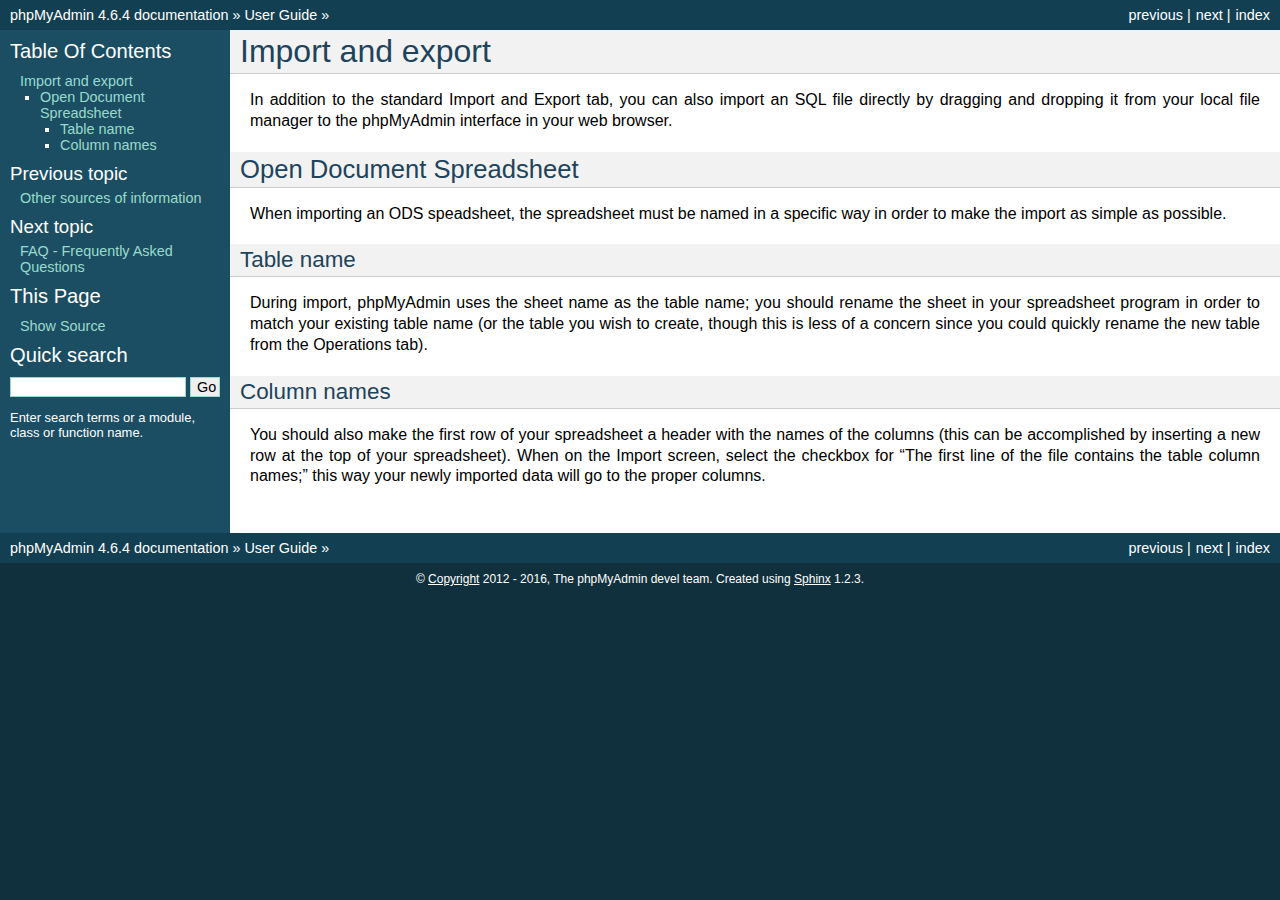
<file: phpmyadmin/doc/html/import_export.html>
<!DOCTYPE html PUBLIC "-//W3C//DTD XHTML 1.0 Transitional//EN"
  "http://www.w3.org/TR/xhtml1/DTD/xhtml1-transitional.dtd">


<html xmlns="http://www.w3.org/1999/xhtml">
  <head>
    <meta http-equiv="Content-Type" content="text/html; charset=utf-8" />
    
    <title>Import and export &mdash; phpMyAdmin 4.6.4 documentation</title>
    
    <link rel="stylesheet" href="_static/default.css" type="text/css" />
    <link rel="stylesheet" href="_static/pygments.css" type="text/css" />
    
    <script type="text/javascript">
      var DOCUMENTATION_OPTIONS = {
        URL_ROOT:    './',
        VERSION:     '4.6.4',
        COLLAPSE_INDEX: false,
        FILE_SUFFIX: '.html',
        HAS_SOURCE:  true
      };
    </script>
    <script type="text/javascript" src="_static/jquery.js"></script>
    <script type="text/javascript" src="_static/underscore.js"></script>
    <script type="text/javascript" src="_static/doctools.js"></script>
    <link rel="copyright" title="Copyright" href="copyright.html" />
    <link rel="top" title="phpMyAdmin 4.6.4 documentation" href="index.html" />
    <link rel="up" title="User Guide" href="user.html" />
    <link rel="next" title="FAQ - Frequently Asked Questions" href="faq.html" />
    <link rel="prev" title="Other sources of information" href="other.html" /> 
  </head>
  <body>
    <div class="related">
      <h3>Navigation</h3>
      <ul>
        <li class="right" style="margin-right: 10px">
          <a href="genindex.html" title="General Index"
             accesskey="I">index</a></li>
        <li class="right" >
          <a href="faq.html" title="FAQ - Frequently Asked Questions"
             accesskey="N">next</a> |</li>
        <li class="right" >
          <a href="other.html" title="Other sources of information"
             accesskey="P">previous</a> |</li>
        <li><a href="index.html">phpMyAdmin 4.6.4 documentation</a> &raquo;</li>
          <li><a href="user.html" accesskey="U">User Guide</a> &raquo;</li> 
      </ul>
    </div>  

    <div class="document">
      <div class="documentwrapper">
        <div class="bodywrapper">
          <div class="body">
            
  <div class="section" id="import-and-export">
<h1>Import and export<a class="headerlink" href="#import-and-export" title="Permalink to this headline">¶</a></h1>
<p>In addition to the standard Import and Export tab, you can also import an SQL file directly by dragging and dropping
it from your local file manager to the phpMyAdmin interface in your web browser.</p>
<div class="section" id="open-document-spreadsheet">
<h2>Open Document Spreadsheet<a class="headerlink" href="#open-document-spreadsheet" title="Permalink to this headline">¶</a></h2>
<p>When importing an ODS speadsheet, the spreadsheet must be named in a specific way in order to make the
import as simple as possible.</p>
<div class="section" id="table-name">
<h3>Table name<a class="headerlink" href="#table-name" title="Permalink to this headline">¶</a></h3>
<p>During import, phpMyAdmin uses the sheet name as the table name; you should rename the
sheet in your spreadsheet program in order to match your existing table name (or the table you wish to create,
though this is less of a concern since you could quickly rename the new table from the Operations tab).</p>
</div>
<div class="section" id="column-names">
<h3>Column names<a class="headerlink" href="#column-names" title="Permalink to this headline">¶</a></h3>
<p>You should also make the first row of your spreadsheet a header with the names of the columns (this can be
accomplished by inserting a new row at the top of your spreadsheet). When on the Import screen, select the
checkbox for &#8220;The first line of the file contains the table column names;&#8221; this way your newly imported
data will go to the proper columns.</p>
</div>
</div>
</div>


          </div>
        </div>
      </div>
      <div class="sphinxsidebar">
        <div class="sphinxsidebarwrapper">
  <h3><a href="index.html">Table Of Contents</a></h3>
  <ul>
<li><a class="reference internal" href="#">Import and export</a><ul>
<li><a class="reference internal" href="#open-document-spreadsheet">Open Document Spreadsheet</a><ul>
<li><a class="reference internal" href="#table-name">Table name</a></li>
<li><a class="reference internal" href="#column-names">Column names</a></li>
</ul>
</li>
</ul>
</li>
</ul>

  <h4>Previous topic</h4>
  <p class="topless"><a href="other.html"
                        title="previous chapter">Other sources of information</a></p>
  <h4>Next topic</h4>
  <p class="topless"><a href="faq.html"
                        title="next chapter">FAQ - Frequently Asked Questions</a></p>
  <h3>This Page</h3>
  <ul class="this-page-menu">
    <li><a href="_sources/import_export.txt"
           rel="nofollow">Show Source</a></li>
  </ul>
<div id="searchbox" style="display: none">
  <h3>Quick search</h3>
    <form class="search" action="search.html" method="get">
      <input type="text" name="q" />
      <input type="submit" value="Go" />
      <input type="hidden" name="check_keywords" value="yes" />
      <input type="hidden" name="area" value="default" />
    </form>
    <p class="searchtip" style="font-size: 90%">
    Enter search terms or a module, class or function name.
    </p>
</div>
<script type="text/javascript">$('#searchbox').show(0);</script>
        </div>
      </div>
      <div class="clearer"></div>
    </div>
    <div class="related">
      <h3>Navigation</h3>
      <ul>
        <li class="right" style="margin-right: 10px">
          <a href="genindex.html" title="General Index"
             >index</a></li>
        <li class="right" >
          <a href="faq.html" title="FAQ - Frequently Asked Questions"
             >next</a> |</li>
        <li class="right" >
          <a href="other.html" title="Other sources of information"
             >previous</a> |</li>
        <li><a href="index.html">phpMyAdmin 4.6.4 documentation</a> &raquo;</li>
          <li><a href="user.html" >User Guide</a> &raquo;</li> 
      </ul>
    </div>
    <div class="footer">
        &copy; <a href="copyright.html">Copyright</a> 2012 - 2016, The phpMyAdmin devel team.
      Created using <a href="http://sphinx-doc.org/">Sphinx</a> 1.2.3.
    </div>
  </body>
</html>
</file>
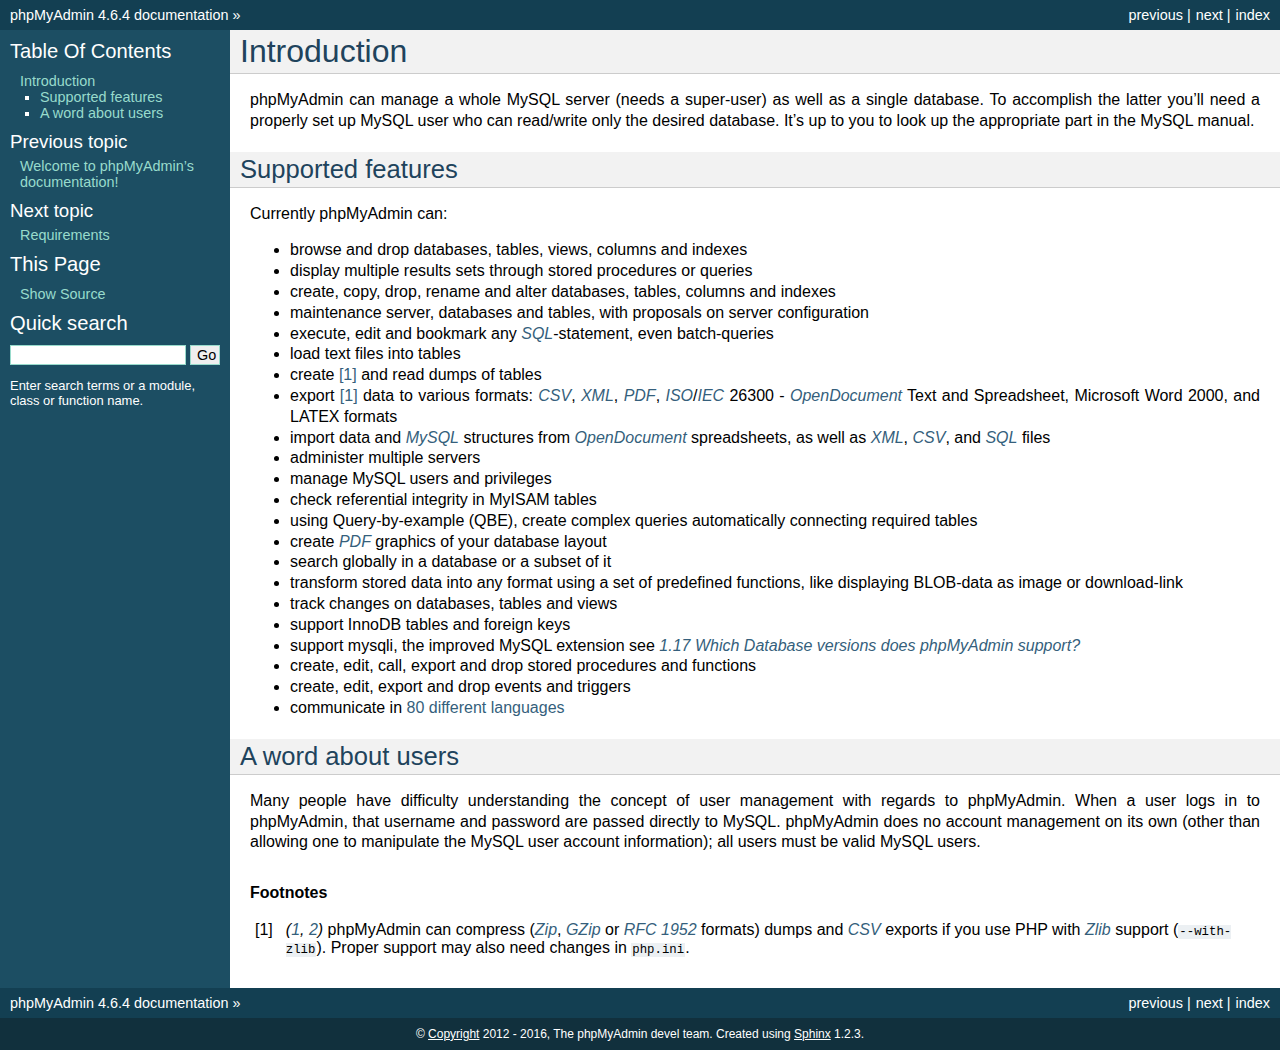
<file: phpmyadmin/doc/html/intro.html>
<!DOCTYPE html PUBLIC "-//W3C//DTD XHTML 1.0 Transitional//EN"
  "http://www.w3.org/TR/xhtml1/DTD/xhtml1-transitional.dtd">


<html xmlns="http://www.w3.org/1999/xhtml">
  <head>
    <meta http-equiv="Content-Type" content="text/html; charset=utf-8" />
    
    <title>Introduction &mdash; phpMyAdmin 4.6.4 documentation</title>
    
    <link rel="stylesheet" href="_static/default.css" type="text/css" />
    <link rel="stylesheet" href="_static/pygments.css" type="text/css" />
    
    <script type="text/javascript">
      var DOCUMENTATION_OPTIONS = {
        URL_ROOT:    './',
        VERSION:     '4.6.4',
        COLLAPSE_INDEX: false,
        FILE_SUFFIX: '.html',
        HAS_SOURCE:  true
      };
    </script>
    <script type="text/javascript" src="_static/jquery.js"></script>
    <script type="text/javascript" src="_static/underscore.js"></script>
    <script type="text/javascript" src="_static/doctools.js"></script>
    <link rel="copyright" title="Copyright" href="copyright.html" />
    <link rel="top" title="phpMyAdmin 4.6.4 documentation" href="index.html" />
    <link rel="next" title="Requirements" href="require.html" />
    <link rel="prev" title="Welcome to phpMyAdmin’s documentation!" href="index.html" /> 
  </head>
  <body>
    <div class="related">
      <h3>Navigation</h3>
      <ul>
        <li class="right" style="margin-right: 10px">
          <a href="genindex.html" title="General Index"
             accesskey="I">index</a></li>
        <li class="right" >
          <a href="require.html" title="Requirements"
             accesskey="N">next</a> |</li>
        <li class="right" >
          <a href="index.html" title="Welcome to phpMyAdmin’s documentation!"
             accesskey="P">previous</a> |</li>
        <li><a href="index.html">phpMyAdmin 4.6.4 documentation</a> &raquo;</li> 
      </ul>
    </div>  

    <div class="document">
      <div class="documentwrapper">
        <div class="bodywrapper">
          <div class="body">
            
  <div class="section" id="introduction">
<span id="intro"></span><h1>Introduction<a class="headerlink" href="#introduction" title="Permalink to this headline">¶</a></h1>
<p>phpMyAdmin can manage a whole MySQL server (needs a super-user) as
well as a single database. To accomplish the latter you&#8217;ll need a
properly set up MySQL user who can read/write only the desired
database. It&#8217;s up to you to look up the appropriate part in the MySQL
manual.</p>
<div class="section" id="supported-features">
<h2>Supported features<a class="headerlink" href="#supported-features" title="Permalink to this headline">¶</a></h2>
<p>Currently phpMyAdmin can:</p>
<ul class="simple">
<li>browse and drop databases, tables, views, columns and indexes</li>
<li>display multiple results sets through stored procedures or queries</li>
<li>create, copy, drop, rename and alter databases, tables, columns and
indexes</li>
<li>maintenance server, databases and tables, with proposals on server
configuration</li>
<li>execute, edit and bookmark any <a class="reference internal" href="glossary.html#term-sql"><em class="xref std std-term">SQL</em></a>-statement, even batch-queries</li>
<li>load text files into tables</li>
<li>create <a class="footnote-reference" href="#f1" id="id1">[1]</a> and read dumps of tables</li>
<li>export <a class="footnote-reference" href="#f1" id="id2">[1]</a> data to various formats: <a class="reference internal" href="glossary.html#term-csv"><em class="xref std std-term">CSV</em></a>, <a class="reference internal" href="glossary.html#term-xml"><em class="xref std std-term">XML</em></a>, <a class="reference internal" href="glossary.html#term-pdf"><em class="xref std std-term">PDF</em></a>,
<a class="reference internal" href="glossary.html#term-iso"><em class="xref std std-term">ISO</em></a>/<a class="reference internal" href="glossary.html#term-iec"><em class="xref std std-term">IEC</em></a> 26300 - <a class="reference internal" href="glossary.html#term-opendocument"><em class="xref std std-term">OpenDocument</em></a> Text and Spreadsheet, Microsoft
Word 2000, and LATEX formats</li>
<li>import data and <a class="reference internal" href="glossary.html#term-48"><em class="xref std std-term">MySQL</em></a> structures from <a class="reference internal" href="glossary.html#term-opendocument"><em class="xref std std-term">OpenDocument</em></a> spreadsheets, as
well as <a class="reference internal" href="glossary.html#term-xml"><em class="xref std std-term">XML</em></a>, <a class="reference internal" href="glossary.html#term-csv"><em class="xref std std-term">CSV</em></a>, and <a class="reference internal" href="glossary.html#term-sql"><em class="xref std std-term">SQL</em></a> files</li>
<li>administer multiple servers</li>
<li>manage MySQL users and privileges</li>
<li>check referential integrity in MyISAM tables</li>
<li>using Query-by-example (QBE), create complex queries automatically
connecting required tables</li>
<li>create <a class="reference internal" href="glossary.html#term-pdf"><em class="xref std std-term">PDF</em></a> graphics of your
database layout</li>
<li>search globally in a database or a subset of it</li>
<li>transform stored data into any format using a set of predefined
functions, like displaying BLOB-data as image or download-link</li>
<li>track changes on databases, tables and views</li>
<li>support InnoDB tables and foreign keys</li>
<li>support mysqli, the improved MySQL extension see <a class="reference internal" href="faq.html#faq1-17"><em>1.17 Which Database versions does phpMyAdmin support?</em></a></li>
<li>create, edit, call, export and drop stored procedures and functions</li>
<li>create, edit, export and drop events and triggers</li>
<li>communicate in <a class="reference external" href="https://www.phpmyadmin.net/translations/">80 different languages</a></li>
</ul>
</div>
<div class="section" id="a-word-about-users">
<h2>A word about users<a class="headerlink" href="#a-word-about-users" title="Permalink to this headline">¶</a></h2>
<p>Many people have difficulty understanding the concept of user
management with regards to phpMyAdmin. When a user logs in to
phpMyAdmin, that username and password are passed directly to MySQL.
phpMyAdmin does no account management on its own (other than allowing
one to manipulate the MySQL user account information); all users must
be valid MySQL users.</p>
<p class="rubric">Footnotes</p>
<table class="docutils footnote" frame="void" id="f1" rules="none">
<colgroup><col class="label" /><col /></colgroup>
<tbody valign="top">
<tr><td class="label">[1]</td><td><em>(<a class="fn-backref" href="#id1">1</a>, <a class="fn-backref" href="#id2">2</a>)</em> phpMyAdmin can compress (<a class="reference internal" href="glossary.html#term-zip"><em class="xref std std-term">Zip</em></a>, <a class="reference internal" href="glossary.html#term-gzip"><em class="xref std std-term">GZip</em></a> or <a class="reference internal" href="glossary.html#term-rfc-1952"><em class="xref std std-term">RFC 1952</em></a>
formats) dumps and <a class="reference internal" href="glossary.html#term-csv"><em class="xref std std-term">CSV</em></a> exports if you use PHP with
<a class="reference internal" href="glossary.html#term-zlib"><em class="xref std std-term">Zlib</em></a> support (<tt class="docutils literal"><span class="pre">--with-zlib</span></tt>).
Proper support may also need changes in <tt class="file docutils literal"><span class="pre">php.ini</span></tt>.</td></tr>
</tbody>
</table>
</div>
</div>


          </div>
        </div>
      </div>
      <div class="sphinxsidebar">
        <div class="sphinxsidebarwrapper">
  <h3><a href="index.html">Table Of Contents</a></h3>
  <ul>
<li><a class="reference internal" href="#">Introduction</a><ul>
<li><a class="reference internal" href="#supported-features">Supported features</a></li>
<li><a class="reference internal" href="#a-word-about-users">A word about users</a></li>
</ul>
</li>
</ul>

  <h4>Previous topic</h4>
  <p class="topless"><a href="index.html"
                        title="previous chapter">Welcome to phpMyAdmin&#8217;s documentation!</a></p>
  <h4>Next topic</h4>
  <p class="topless"><a href="require.html"
                        title="next chapter">Requirements</a></p>
  <h3>This Page</h3>
  <ul class="this-page-menu">
    <li><a href="_sources/intro.txt"
           rel="nofollow">Show Source</a></li>
  </ul>
<div id="searchbox" style="display: none">
  <h3>Quick search</h3>
    <form class="search" action="search.html" method="get">
      <input type="text" name="q" />
      <input type="submit" value="Go" />
      <input type="hidden" name="check_keywords" value="yes" />
      <input type="hidden" name="area" value="default" />
    </form>
    <p class="searchtip" style="font-size: 90%">
    Enter search terms or a module, class or function name.
    </p>
</div>
<script type="text/javascript">$('#searchbox').show(0);</script>
        </div>
      </div>
      <div class="clearer"></div>
    </div>
    <div class="related">
      <h3>Navigation</h3>
      <ul>
        <li class="right" style="margin-right: 10px">
          <a href="genindex.html" title="General Index"
             >index</a></li>
        <li class="right" >
          <a href="require.html" title="Requirements"
             >next</a> |</li>
        <li class="right" >
          <a href="index.html" title="Welcome to phpMyAdmin’s documentation!"
             >previous</a> |</li>
        <li><a href="index.html">phpMyAdmin 4.6.4 documentation</a> &raquo;</li> 
      </ul>
    </div>
    <div class="footer">
        &copy; <a href="copyright.html">Copyright</a> 2012 - 2016, The phpMyAdmin devel team.
      Created using <a href="http://sphinx-doc.org/">Sphinx</a> 1.2.3.
    </div>
  </body>
</html>
</file>
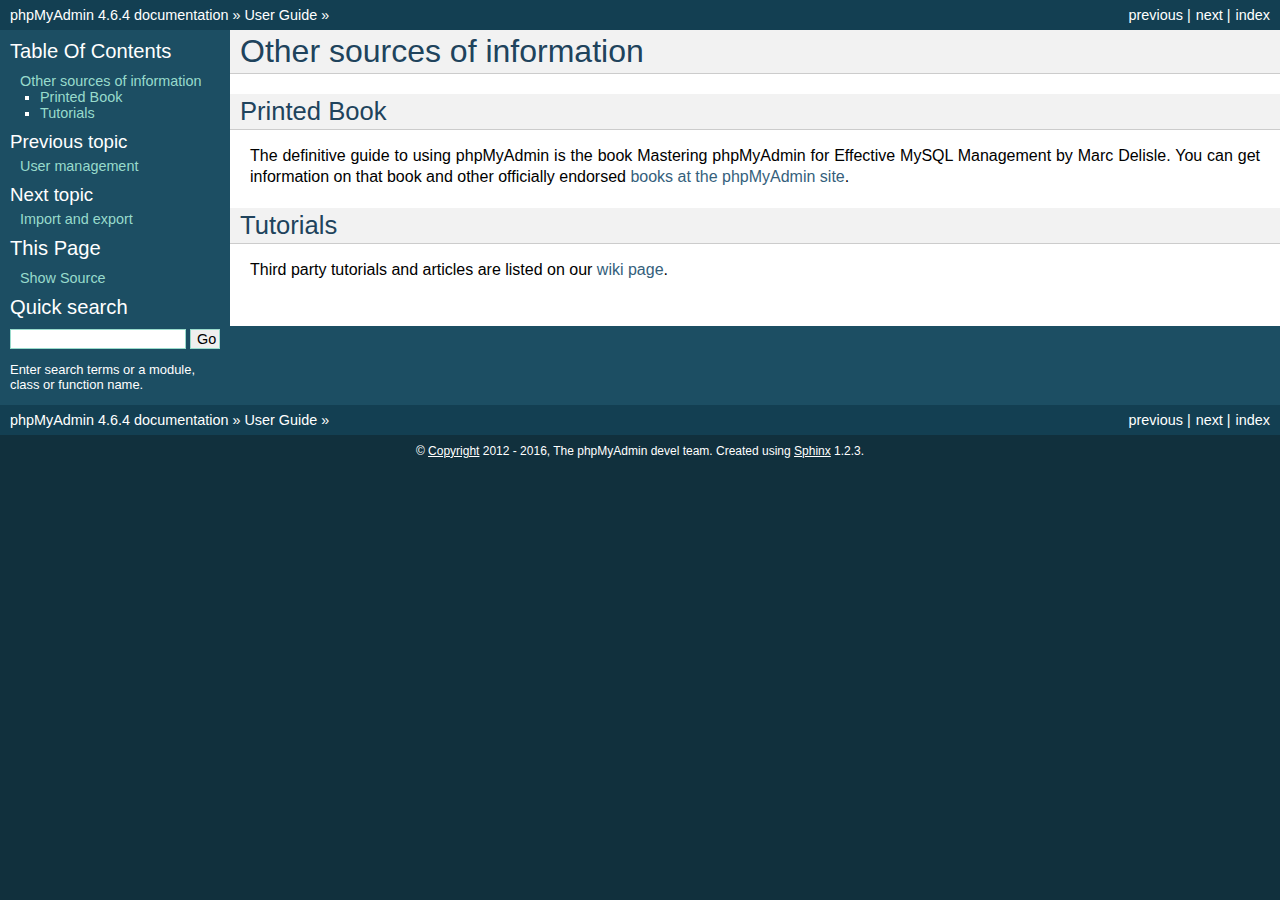
<file: phpmyadmin/doc/html/other.html>
<!DOCTYPE html PUBLIC "-//W3C//DTD XHTML 1.0 Transitional//EN"
  "http://www.w3.org/TR/xhtml1/DTD/xhtml1-transitional.dtd">


<html xmlns="http://www.w3.org/1999/xhtml">
  <head>
    <meta http-equiv="Content-Type" content="text/html; charset=utf-8" />
    
    <title>Other sources of information &mdash; phpMyAdmin 4.6.4 documentation</title>
    
    <link rel="stylesheet" href="_static/default.css" type="text/css" />
    <link rel="stylesheet" href="_static/pygments.css" type="text/css" />
    
    <script type="text/javascript">
      var DOCUMENTATION_OPTIONS = {
        URL_ROOT:    './',
        VERSION:     '4.6.4',
        COLLAPSE_INDEX: false,
        FILE_SUFFIX: '.html',
        HAS_SOURCE:  true
      };
    </script>
    <script type="text/javascript" src="_static/jquery.js"></script>
    <script type="text/javascript" src="_static/underscore.js"></script>
    <script type="text/javascript" src="_static/doctools.js"></script>
    <link rel="copyright" title="Copyright" href="copyright.html" />
    <link rel="top" title="phpMyAdmin 4.6.4 documentation" href="index.html" />
    <link rel="up" title="User Guide" href="user.html" />
    <link rel="next" title="Import and export" href="import_export.html" />
    <link rel="prev" title="User management" href="privileges.html" /> 
  </head>
  <body>
    <div class="related">
      <h3>Navigation</h3>
      <ul>
        <li class="right" style="margin-right: 10px">
          <a href="genindex.html" title="General Index"
             accesskey="I">index</a></li>
        <li class="right" >
          <a href="import_export.html" title="Import and export"
             accesskey="N">next</a> |</li>
        <li class="right" >
          <a href="privileges.html" title="User management"
             accesskey="P">previous</a> |</li>
        <li><a href="index.html">phpMyAdmin 4.6.4 documentation</a> &raquo;</li>
          <li><a href="user.html" accesskey="U">User Guide</a> &raquo;</li> 
      </ul>
    </div>  

    <div class="document">
      <div class="documentwrapper">
        <div class="bodywrapper">
          <div class="body">
            
  <div class="section" id="other-sources-of-information">
<h1>Other sources of information<a class="headerlink" href="#other-sources-of-information" title="Permalink to this headline">¶</a></h1>
<div class="section" id="printed-book">
<h2>Printed Book<a class="headerlink" href="#printed-book" title="Permalink to this headline">¶</a></h2>
<p>The definitive guide to using phpMyAdmin is the book Mastering phpMyAdmin for
Effective MySQL Management by Marc Delisle. You can get information on that
book and other officially endorsed <a class="reference external" href="https://www.phpmyadmin.net/docs/">books at the phpMyAdmin site</a>.</p>
</div>
<div class="section" id="tutorials">
<h2>Tutorials<a class="headerlink" href="#tutorials" title="Permalink to this headline">¶</a></h2>
<p>Third party tutorials and articles are listed on our <a class="reference external" href="https://wiki.phpmyadmin.net/pma/Articles">wiki page</a>.</p>
</div>
</div>


          </div>
        </div>
      </div>
      <div class="sphinxsidebar">
        <div class="sphinxsidebarwrapper">
  <h3><a href="index.html">Table Of Contents</a></h3>
  <ul>
<li><a class="reference internal" href="#">Other sources of information</a><ul>
<li><a class="reference internal" href="#printed-book">Printed Book</a></li>
<li><a class="reference internal" href="#tutorials">Tutorials</a></li>
</ul>
</li>
</ul>

  <h4>Previous topic</h4>
  <p class="topless"><a href="privileges.html"
                        title="previous chapter">User management</a></p>
  <h4>Next topic</h4>
  <p class="topless"><a href="import_export.html"
                        title="next chapter">Import and export</a></p>
  <h3>This Page</h3>
  <ul class="this-page-menu">
    <li><a href="_sources/other.txt"
           rel="nofollow">Show Source</a></li>
  </ul>
<div id="searchbox" style="display: none">
  <h3>Quick search</h3>
    <form class="search" action="search.html" method="get">
      <input type="text" name="q" />
      <input type="submit" value="Go" />
      <input type="hidden" name="check_keywords" value="yes" />
      <input type="hidden" name="area" value="default" />
    </form>
    <p class="searchtip" style="font-size: 90%">
    Enter search terms or a module, class or function name.
    </p>
</div>
<script type="text/javascript">$('#searchbox').show(0);</script>
        </div>
      </div>
      <div class="clearer"></div>
    </div>
    <div class="related">
      <h3>Navigation</h3>
      <ul>
        <li class="right" style="margin-right: 10px">
          <a href="genindex.html" title="General Index"
             >index</a></li>
        <li class="right" >
          <a href="import_export.html" title="Import and export"
             >next</a> |</li>
        <li class="right" >
          <a href="privileges.html" title="User management"
             >previous</a> |</li>
        <li><a href="index.html">phpMyAdmin 4.6.4 documentation</a> &raquo;</li>
          <li><a href="user.html" >User Guide</a> &raquo;</li> 
      </ul>
    </div>
    <div class="footer">
        &copy; <a href="copyright.html">Copyright</a> 2012 - 2016, The phpMyAdmin devel team.
      Created using <a href="http://sphinx-doc.org/">Sphinx</a> 1.2.3.
    </div>
  </body>
</html>
</file>
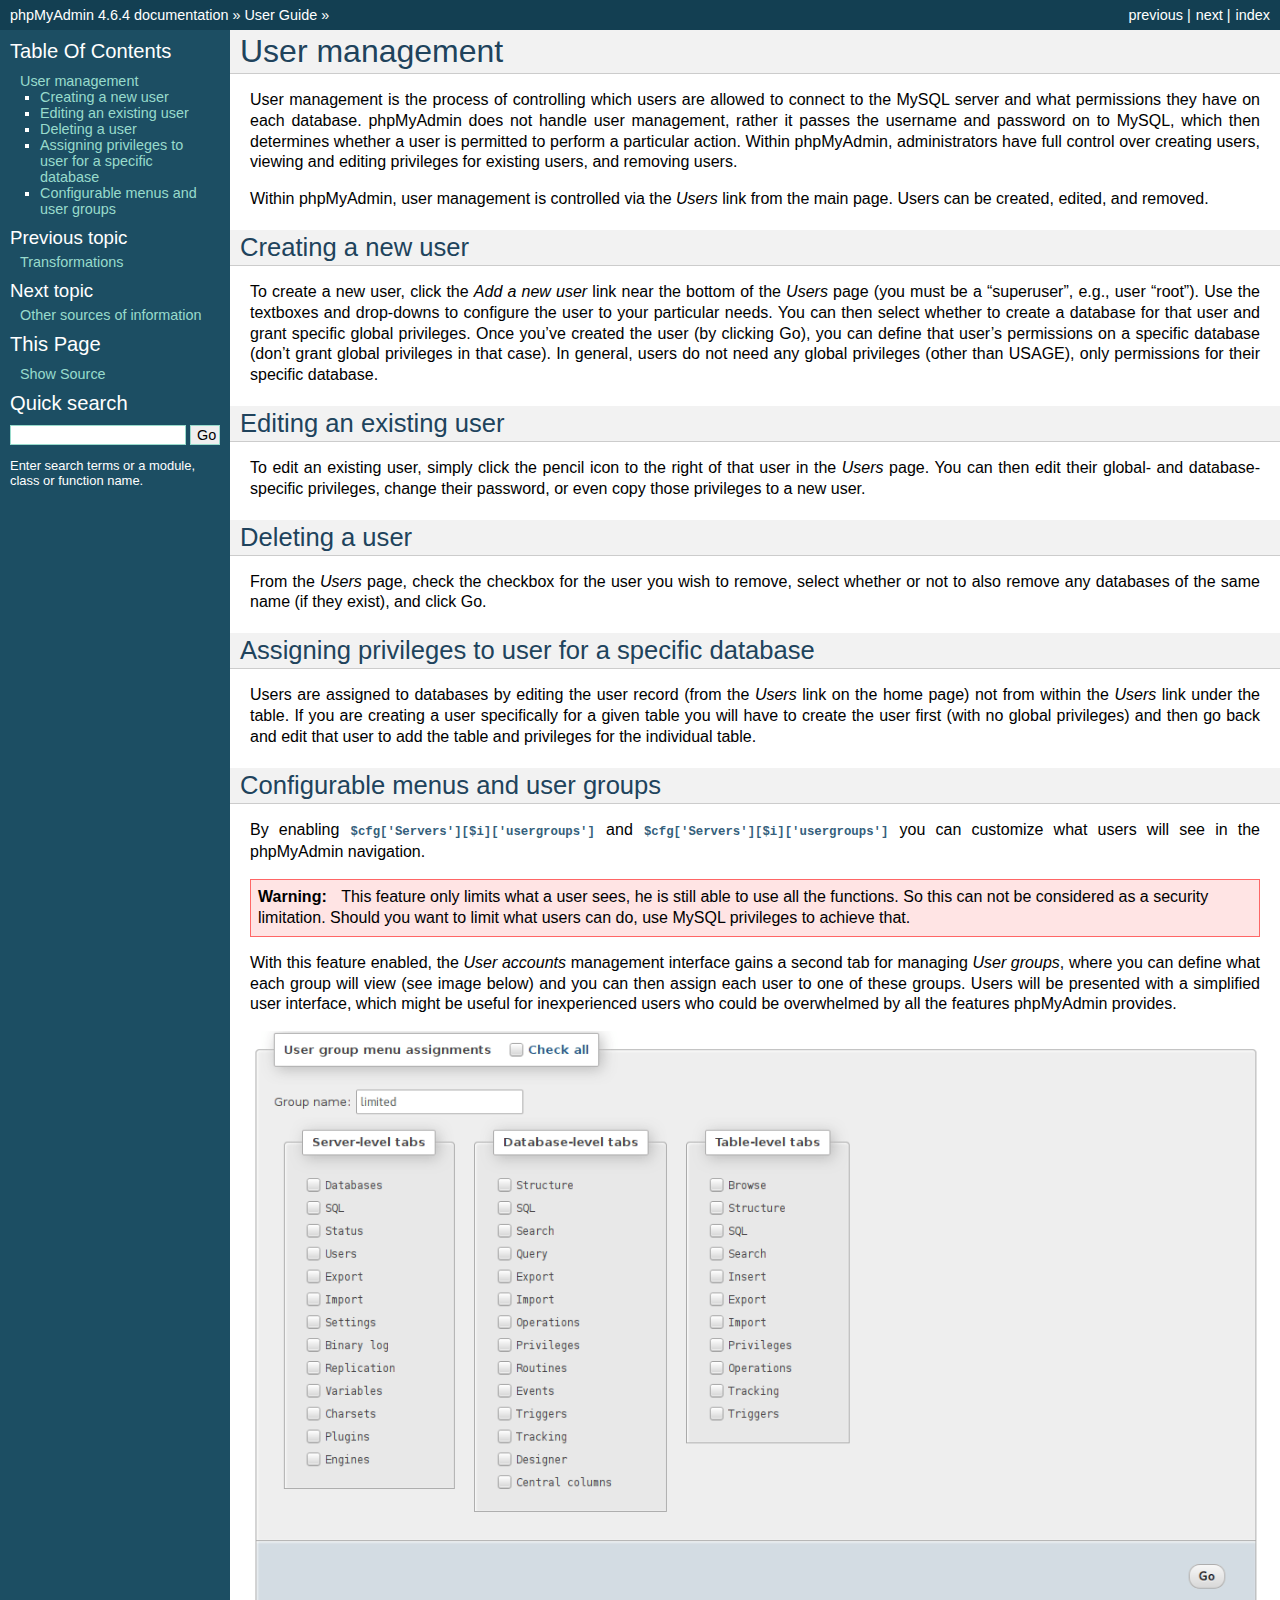
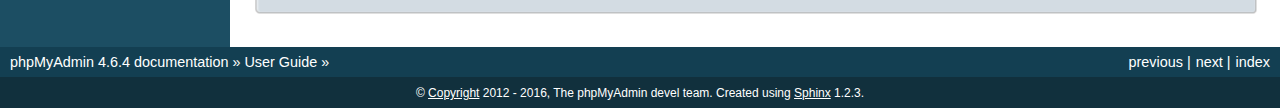
<file: phpmyadmin/doc/html/privileges.html>
<!DOCTYPE html PUBLIC "-//W3C//DTD XHTML 1.0 Transitional//EN"
  "http://www.w3.org/TR/xhtml1/DTD/xhtml1-transitional.dtd">


<html xmlns="http://www.w3.org/1999/xhtml">
  <head>
    <meta http-equiv="Content-Type" content="text/html; charset=utf-8" />
    
    <title>User management &mdash; phpMyAdmin 4.6.4 documentation</title>
    
    <link rel="stylesheet" href="_static/default.css" type="text/css" />
    <link rel="stylesheet" href="_static/pygments.css" type="text/css" />
    
    <script type="text/javascript">
      var DOCUMENTATION_OPTIONS = {
        URL_ROOT:    './',
        VERSION:     '4.6.4',
        COLLAPSE_INDEX: false,
        FILE_SUFFIX: '.html',
        HAS_SOURCE:  true
      };
    </script>
    <script type="text/javascript" src="_static/jquery.js"></script>
    <script type="text/javascript" src="_static/underscore.js"></script>
    <script type="text/javascript" src="_static/doctools.js"></script>
    <link rel="copyright" title="Copyright" href="copyright.html" />
    <link rel="top" title="phpMyAdmin 4.6.4 documentation" href="index.html" />
    <link rel="up" title="User Guide" href="user.html" />
    <link rel="next" title="Other sources of information" href="other.html" />
    <link rel="prev" title="Transformations" href="transformations.html" /> 
  </head>
  <body>
    <div class="related">
      <h3>Navigation</h3>
      <ul>
        <li class="right" style="margin-right: 10px">
          <a href="genindex.html" title="General Index"
             accesskey="I">index</a></li>
        <li class="right" >
          <a href="other.html" title="Other sources of information"
             accesskey="N">next</a> |</li>
        <li class="right" >
          <a href="transformations.html" title="Transformations"
             accesskey="P">previous</a> |</li>
        <li><a href="index.html">phpMyAdmin 4.6.4 documentation</a> &raquo;</li>
          <li><a href="user.html" accesskey="U">User Guide</a> &raquo;</li> 
      </ul>
    </div>  

    <div class="document">
      <div class="documentwrapper">
        <div class="bodywrapper">
          <div class="body">
            
  <div class="section" id="user-management">
<h1>User management<a class="headerlink" href="#user-management" title="Permalink to this headline">¶</a></h1>
<p>User management is the process of controlling which users are allowed to
connect to the MySQL server and what permissions they have on each database.
phpMyAdmin does not handle user management, rather it passes the username and
password on to MySQL, which then determines whether a user is permitted to
perform a particular action. Within phpMyAdmin, administrators have full
control over creating users, viewing and editing privileges for existing users,
and removing users.</p>
<p>Within phpMyAdmin, user management is controlled via the <em class="guilabel">Users</em> link
from the main page. Users can be created, edited, and removed.</p>
<div class="section" id="creating-a-new-user">
<h2>Creating a new user<a class="headerlink" href="#creating-a-new-user" title="Permalink to this headline">¶</a></h2>
<p>To create a new user, click the <em class="guilabel">Add a new user</em> link near the bottom
of the <em class="guilabel">Users</em> page (you must be a &#8220;superuser&#8221;, e.g., user &#8220;root&#8221;).
Use the textboxes and drop-downs to configure the user to your particular
needs. You can then select whether to create a database for that user and grant
specific global privileges. Once you&#8217;ve created the user (by clicking Go), you
can define that user&#8217;s permissions on a specific database (don&#8217;t grant global
privileges in that case). In general, users do not need any global privileges
(other than USAGE), only permissions for their specific database.</p>
</div>
<div class="section" id="editing-an-existing-user">
<h2>Editing an existing user<a class="headerlink" href="#editing-an-existing-user" title="Permalink to this headline">¶</a></h2>
<p>To edit an existing user, simply click the pencil icon to the right of that
user in the <em class="guilabel">Users</em> page. You can then edit their global- and
database-specific privileges, change their password, or even copy those
privileges to a new user.</p>
</div>
<div class="section" id="deleting-a-user">
<h2>Deleting a user<a class="headerlink" href="#deleting-a-user" title="Permalink to this headline">¶</a></h2>
<p>From the <em class="guilabel">Users</em> page, check the checkbox for the user you wish to
remove, select whether or not to also remove any databases of the same name (if
they exist), and click Go.</p>
</div>
<div class="section" id="assigning-privileges-to-user-for-a-specific-database">
<h2>Assigning privileges to user for a specific database<a class="headerlink" href="#assigning-privileges-to-user-for-a-specific-database" title="Permalink to this headline">¶</a></h2>
<p>Users are assigned to databases by editing the user record (from the
<em class="guilabel">Users</em> link on the home page) not from within the <em class="guilabel">Users</em>
link under the table. If you are creating a user specifically for a given table
you will have to create the user first (with no global privileges) and then go
back and edit that user to add the table and privileges for the individual
table.</p>
</div>
<div class="section" id="configurable-menus-and-user-groups">
<span id="configurablemenus"></span><h2>Configurable menus and user groups<a class="headerlink" href="#configurable-menus-and-user-groups" title="Permalink to this headline">¶</a></h2>
<p>By enabling <span class="target" id="index-0"></span><a class="reference internal" href="config.html#cfg_Servers_usergroups"><tt class="xref config config-option docutils literal"><span class="pre">$cfg['Servers'][$i]['usergroups']</span></tt></a> and
<span class="target" id="index-1"></span><a class="reference internal" href="config.html#cfg_Servers_usergroups"><tt class="xref config config-option docutils literal"><span class="pre">$cfg['Servers'][$i]['usergroups']</span></tt></a> you can customize what users
will see in the phpMyAdmin navigation.</p>
<div class="admonition warning">
<p class="first admonition-title">Warning</p>
<p class="last">This feature only limits what a user sees, he is still able to use all the
functions. So this can not be considered as a security limitation. Should
you want to limit what users can do, use MySQL privileges to achieve that.</p>
</div>
<p>With this feature enabled, the <em class="guilabel">User accounts</em> management interface gains
a second tab for managing <em class="guilabel">User groups</em>, where you can define what each
group will view (see image below) and you can then assign each user to one of
these groups. Users will be presented with a simplified user interface, which might be
useful for inexperienced users who could be overwhelmed by all the features
phpMyAdmin provides.</p>
<img alt="_images/usergroups.png" src="_images/usergroups.png" />
</div>
</div>


          </div>
        </div>
      </div>
      <div class="sphinxsidebar">
        <div class="sphinxsidebarwrapper">
  <h3><a href="index.html">Table Of Contents</a></h3>
  <ul>
<li><a class="reference internal" href="#">User management</a><ul>
<li><a class="reference internal" href="#creating-a-new-user">Creating a new user</a></li>
<li><a class="reference internal" href="#editing-an-existing-user">Editing an existing user</a></li>
<li><a class="reference internal" href="#deleting-a-user">Deleting a user</a></li>
<li><a class="reference internal" href="#assigning-privileges-to-user-for-a-specific-database">Assigning privileges to user for a specific database</a></li>
<li><a class="reference internal" href="#configurable-menus-and-user-groups">Configurable menus and user groups</a></li>
</ul>
</li>
</ul>

  <h4>Previous topic</h4>
  <p class="topless"><a href="transformations.html"
                        title="previous chapter">Transformations</a></p>
  <h4>Next topic</h4>
  <p class="topless"><a href="other.html"
                        title="next chapter">Other sources of information</a></p>
  <h3>This Page</h3>
  <ul class="this-page-menu">
    <li><a href="_sources/privileges.txt"
           rel="nofollow">Show Source</a></li>
  </ul>
<div id="searchbox" style="display: none">
  <h3>Quick search</h3>
    <form class="search" action="search.html" method="get">
      <input type="text" name="q" />
      <input type="submit" value="Go" />
      <input type="hidden" name="check_keywords" value="yes" />
      <input type="hidden" name="area" value="default" />
    </form>
    <p class="searchtip" style="font-size: 90%">
    Enter search terms or a module, class or function name.
    </p>
</div>
<script type="text/javascript">$('#searchbox').show(0);</script>
        </div>
      </div>
      <div class="clearer"></div>
    </div>
    <div class="related">
      <h3>Navigation</h3>
      <ul>
        <li class="right" style="margin-right: 10px">
          <a href="genindex.html" title="General Index"
             >index</a></li>
        <li class="right" >
          <a href="other.html" title="Other sources of information"
             >next</a> |</li>
        <li class="right" >
          <a href="transformations.html" title="Transformations"
             >previous</a> |</li>
        <li><a href="index.html">phpMyAdmin 4.6.4 documentation</a> &raquo;</li>
          <li><a href="user.html" >User Guide</a> &raquo;</li> 
      </ul>
    </div>
    <div class="footer">
        &copy; <a href="copyright.html">Copyright</a> 2012 - 2016, The phpMyAdmin devel team.
      Created using <a href="http://sphinx-doc.org/">Sphinx</a> 1.2.3.
    </div>
  </body>
</html>
</file>
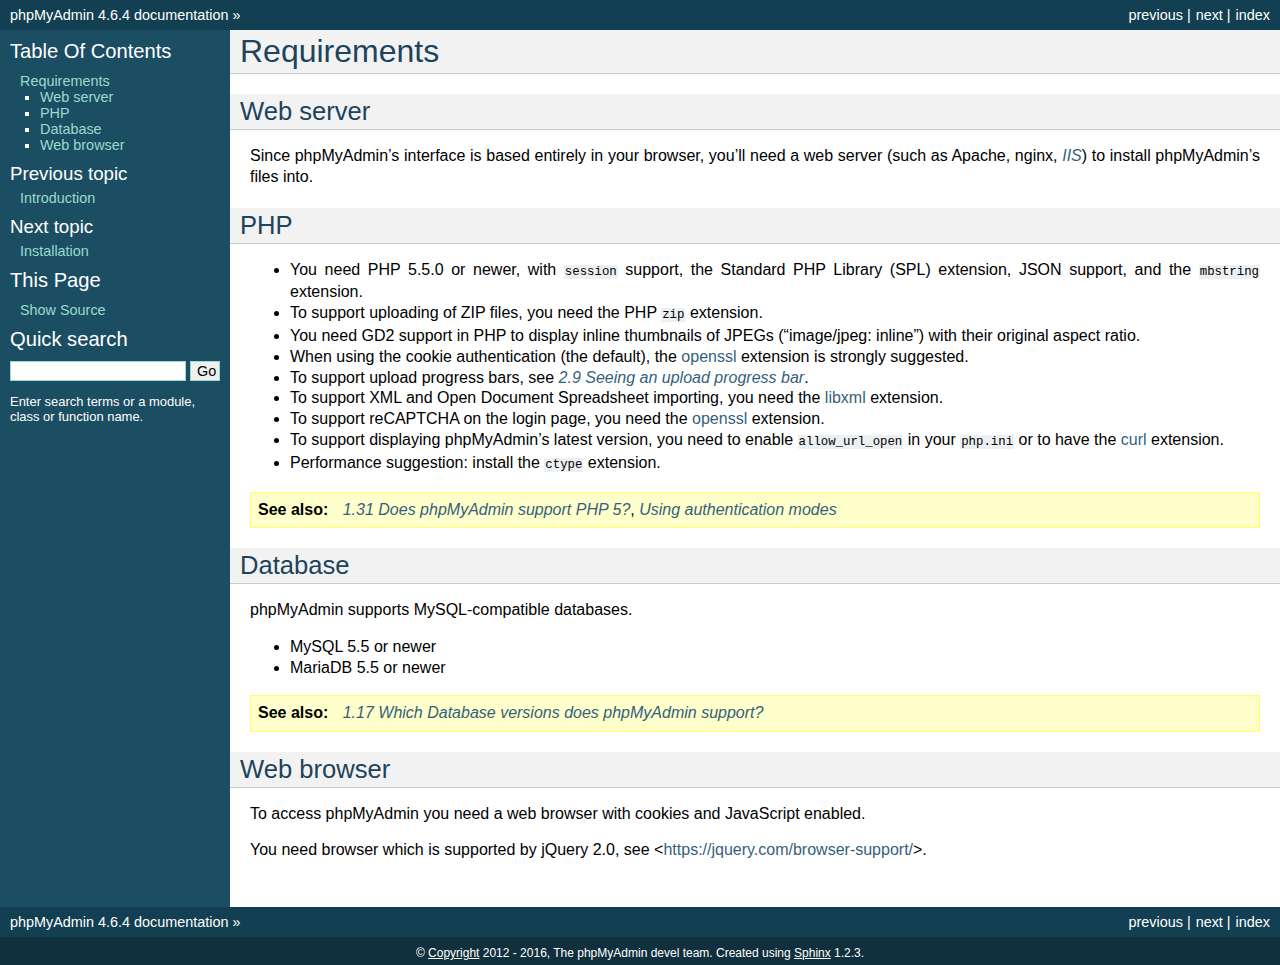
<file: phpmyadmin/doc/html/require.html>
<!DOCTYPE html PUBLIC "-//W3C//DTD XHTML 1.0 Transitional//EN"
  "http://www.w3.org/TR/xhtml1/DTD/xhtml1-transitional.dtd">


<html xmlns="http://www.w3.org/1999/xhtml">
  <head>
    <meta http-equiv="Content-Type" content="text/html; charset=utf-8" />
    
    <title>Requirements &mdash; phpMyAdmin 4.6.4 documentation</title>
    
    <link rel="stylesheet" href="_static/default.css" type="text/css" />
    <link rel="stylesheet" href="_static/pygments.css" type="text/css" />
    
    <script type="text/javascript">
      var DOCUMENTATION_OPTIONS = {
        URL_ROOT:    './',
        VERSION:     '4.6.4',
        COLLAPSE_INDEX: false,
        FILE_SUFFIX: '.html',
        HAS_SOURCE:  true
      };
    </script>
    <script type="text/javascript" src="_static/jquery.js"></script>
    <script type="text/javascript" src="_static/underscore.js"></script>
    <script type="text/javascript" src="_static/doctools.js"></script>
    <link rel="copyright" title="Copyright" href="copyright.html" />
    <link rel="top" title="phpMyAdmin 4.6.4 documentation" href="index.html" />
    <link rel="next" title="Installation" href="setup.html" />
    <link rel="prev" title="Introduction" href="intro.html" /> 
  </head>
  <body>
    <div class="related">
      <h3>Navigation</h3>
      <ul>
        <li class="right" style="margin-right: 10px">
          <a href="genindex.html" title="General Index"
             accesskey="I">index</a></li>
        <li class="right" >
          <a href="setup.html" title="Installation"
             accesskey="N">next</a> |</li>
        <li class="right" >
          <a href="intro.html" title="Introduction"
             accesskey="P">previous</a> |</li>
        <li><a href="index.html">phpMyAdmin 4.6.4 documentation</a> &raquo;</li> 
      </ul>
    </div>  

    <div class="document">
      <div class="documentwrapper">
        <div class="bodywrapper">
          <div class="body">
            
  <div class="section" id="requirements">
<span id="require"></span><h1>Requirements<a class="headerlink" href="#requirements" title="Permalink to this headline">¶</a></h1>
<div class="section" id="web-server">
<h2>Web server<a class="headerlink" href="#web-server" title="Permalink to this headline">¶</a></h2>
<p>Since phpMyAdmin&#8217;s interface is based entirely in your browser, you&#8217;ll need a
web server (such as Apache, nginx, <a class="reference internal" href="glossary.html#term-iis"><em class="xref std std-term">IIS</em></a>) to install phpMyAdmin&#8217;s files into.</p>
</div>
<div class="section" id="php">
<h2>PHP<a class="headerlink" href="#php" title="Permalink to this headline">¶</a></h2>
<ul class="simple">
<li>You need PHP 5.5.0 or newer, with <tt class="docutils literal"><span class="pre">session</span></tt> support, the Standard PHP Library
(SPL) extension, JSON support, and the <tt class="docutils literal"><span class="pre">mbstring</span></tt> extension.</li>
<li>To support uploading of ZIP files, you need the PHP <tt class="docutils literal"><span class="pre">zip</span></tt> extension.</li>
<li>You need GD2 support in PHP to display inline thumbnails of JPEGs
(&#8220;image/jpeg: inline&#8221;) with their original aspect ratio.</li>
<li>When using the cookie authentication (the default), the <a class="reference external" href="https://www.php.net/openssl">openssl</a> extension is strongly suggested.</li>
<li>To support upload progress bars, see <a class="reference internal" href="faq.html#faq2-9"><em>2.9 Seeing an upload progress bar</em></a>.</li>
<li>To support XML and Open Document Spreadsheet importing, you need the
<a class="reference external" href="https://www.php.net/libxml">libxml</a> extension.</li>
<li>To support reCAPTCHA on the login page, you need the
<a class="reference external" href="https://www.php.net/openssl">openssl</a> extension.</li>
<li>To support displaying phpMyAdmin&#8217;s latest version, you need to enable
<tt class="docutils literal"><span class="pre">allow_url_open</span></tt> in your <tt class="file docutils literal"><span class="pre">php.ini</span></tt> or to have the
<a class="reference external" href="https://www.php.net/curl">curl</a> extension.</li>
<li>Performance suggestion: install the <tt class="docutils literal"><span class="pre">ctype</span></tt> extension.</li>
</ul>
<div class="admonition seealso">
<p class="first admonition-title">See also</p>
<p class="last"><a class="reference internal" href="faq.html#faq1-31"><em>1.31 Does phpMyAdmin support PHP 5?</em></a>, <a class="reference internal" href="setup.html#authentication-modes"><em>Using authentication modes</em></a></p>
</div>
</div>
<div class="section" id="database">
<h2>Database<a class="headerlink" href="#database" title="Permalink to this headline">¶</a></h2>
<p>phpMyAdmin supports MySQL-compatible databases.</p>
<ul class="simple">
<li>MySQL 5.5 or newer</li>
<li>MariaDB 5.5 or newer</li>
</ul>
<div class="admonition seealso">
<p class="first admonition-title">See also</p>
<p class="last"><a class="reference internal" href="faq.html#faq1-17"><em>1.17 Which Database versions does phpMyAdmin support?</em></a></p>
</div>
</div>
<div class="section" id="web-browser">
<h2>Web browser<a class="headerlink" href="#web-browser" title="Permalink to this headline">¶</a></h2>
<p>To access phpMyAdmin you need a web browser with cookies and JavaScript
enabled.</p>
<p>You need browser which is supported by jQuery 2.0, see
&lt;<a class="reference external" href="https://jquery.com/browser-support/">https://jquery.com/browser-support/</a>&gt;.</p>
</div>
</div>


          </div>
        </div>
      </div>
      <div class="sphinxsidebar">
        <div class="sphinxsidebarwrapper">
  <h3><a href="index.html">Table Of Contents</a></h3>
  <ul>
<li><a class="reference internal" href="#">Requirements</a><ul>
<li><a class="reference internal" href="#web-server">Web server</a></li>
<li><a class="reference internal" href="#php">PHP</a></li>
<li><a class="reference internal" href="#database">Database</a></li>
<li><a class="reference internal" href="#web-browser">Web browser</a></li>
</ul>
</li>
</ul>

  <h4>Previous topic</h4>
  <p class="topless"><a href="intro.html"
                        title="previous chapter">Introduction</a></p>
  <h4>Next topic</h4>
  <p class="topless"><a href="setup.html"
                        title="next chapter">Installation</a></p>
  <h3>This Page</h3>
  <ul class="this-page-menu">
    <li><a href="_sources/require.txt"
           rel="nofollow">Show Source</a></li>
  </ul>
<div id="searchbox" style="display: none">
  <h3>Quick search</h3>
    <form class="search" action="search.html" method="get">
      <input type="text" name="q" />
      <input type="submit" value="Go" />
      <input type="hidden" name="check_keywords" value="yes" />
      <input type="hidden" name="area" value="default" />
    </form>
    <p class="searchtip" style="font-size: 90%">
    Enter search terms or a module, class or function name.
    </p>
</div>
<script type="text/javascript">$('#searchbox').show(0);</script>
        </div>
      </div>
      <div class="clearer"></div>
    </div>
    <div class="related">
      <h3>Navigation</h3>
      <ul>
        <li class="right" style="margin-right: 10px">
          <a href="genindex.html" title="General Index"
             >index</a></li>
        <li class="right" >
          <a href="setup.html" title="Installation"
             >next</a> |</li>
        <li class="right" >
          <a href="intro.html" title="Introduction"
             >previous</a> |</li>
        <li><a href="index.html">phpMyAdmin 4.6.4 documentation</a> &raquo;</li> 
      </ul>
    </div>
    <div class="footer">
        &copy; <a href="copyright.html">Copyright</a> 2012 - 2016, The phpMyAdmin devel team.
      Created using <a href="http://sphinx-doc.org/">Sphinx</a> 1.2.3.
    </div>
  </body>
</html>
</file>
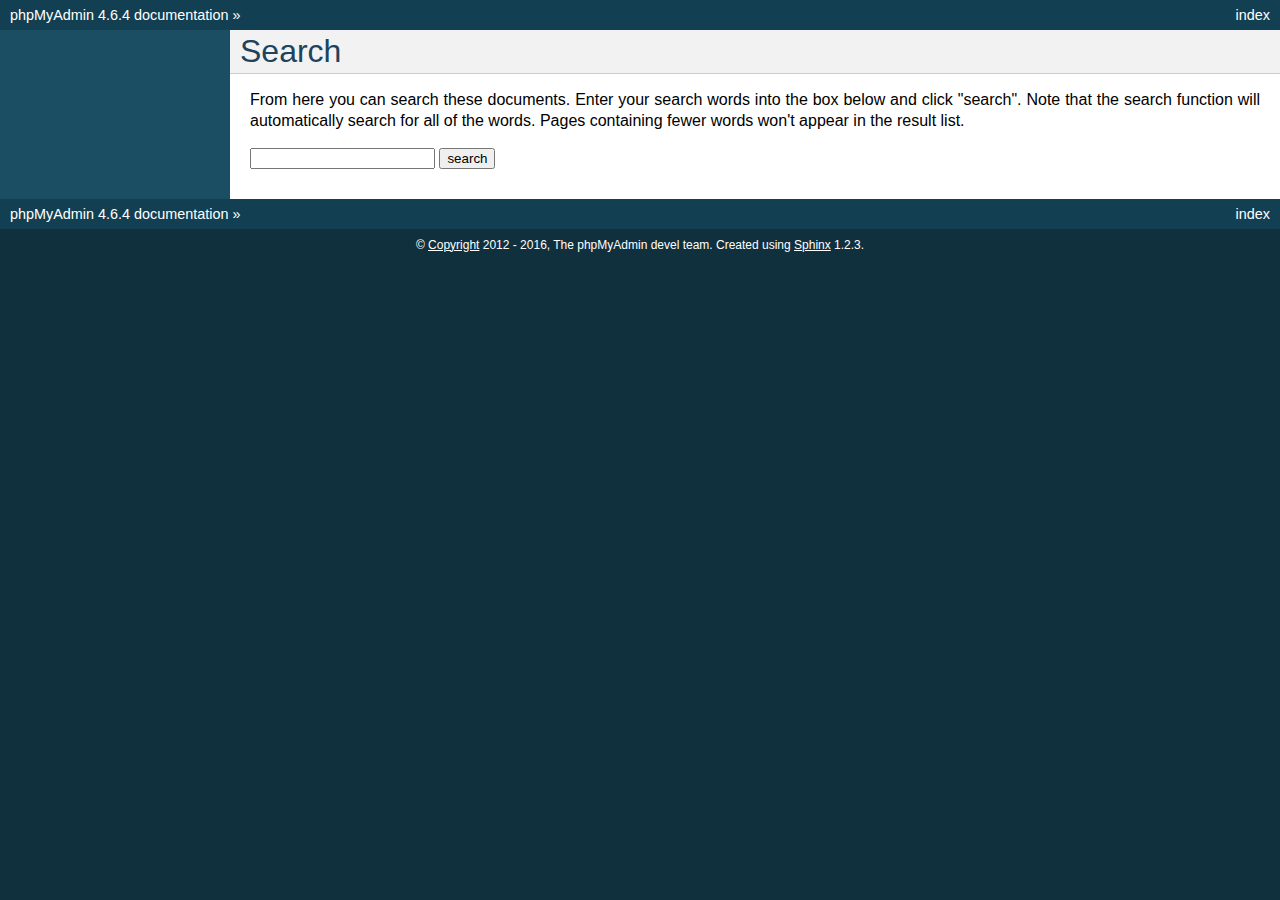
<file: phpmyadmin/doc/html/search.html>
<!DOCTYPE html PUBLIC "-//W3C//DTD XHTML 1.0 Transitional//EN"
  "http://www.w3.org/TR/xhtml1/DTD/xhtml1-transitional.dtd">


<html xmlns="http://www.w3.org/1999/xhtml">
  <head>
    <meta http-equiv="Content-Type" content="text/html; charset=utf-8" />
    
    <title>Search &mdash; phpMyAdmin 4.6.4 documentation</title>
    
    <link rel="stylesheet" href="_static/default.css" type="text/css" />
    <link rel="stylesheet" href="_static/pygments.css" type="text/css" />
    
    <script type="text/javascript">
      var DOCUMENTATION_OPTIONS = {
        URL_ROOT:    './',
        VERSION:     '4.6.4',
        COLLAPSE_INDEX: false,
        FILE_SUFFIX: '.html',
        HAS_SOURCE:  true
      };
    </script>
    <script type="text/javascript" src="_static/jquery.js"></script>
    <script type="text/javascript" src="_static/underscore.js"></script>
    <script type="text/javascript" src="_static/doctools.js"></script>
    <script type="text/javascript" src="_static/searchtools.js"></script>
    <link rel="copyright" title="Copyright" href="copyright.html" />
    <link rel="top" title="phpMyAdmin 4.6.4 documentation" href="index.html" />
  <script type="text/javascript">
    jQuery(function() { Search.loadIndex("searchindex.js"); });
  </script>
  
  <script type="text/javascript" id="searchindexloader"></script>
   

  </head>
  <body>
    <div class="related">
      <h3>Navigation</h3>
      <ul>
        <li class="right" style="margin-right: 10px">
          <a href="genindex.html" title="General Index"
             accesskey="I">index</a></li>
        <li><a href="index.html">phpMyAdmin 4.6.4 documentation</a> &raquo;</li> 
      </ul>
    </div>  

    <div class="document">
      <div class="documentwrapper">
        <div class="bodywrapper">
          <div class="body">
            
  <h1 id="search-documentation">Search</h1>
  <div id="fallback" class="admonition warning">
  <script type="text/javascript">$('#fallback').hide();</script>
  <p>
    Please activate JavaScript to enable the search
    functionality.
  </p>
  </div>
  <p>
    From here you can search these documents. Enter your search
    words into the box below and click "search". Note that the search
    function will automatically search for all of the words. Pages
    containing fewer words won't appear in the result list.
  </p>
  <form action="" method="get">
    <input type="text" name="q" value="" />
    <input type="submit" value="search" />
    <span id="search-progress" style="padding-left: 10px"></span>
  </form>
  
  <div id="search-results">
  
  </div>

          </div>
        </div>
      </div>
      <div class="sphinxsidebar">
        <div class="sphinxsidebarwrapper">
        </div>
      </div>
      <div class="clearer"></div>
    </div>
    <div class="related">
      <h3>Navigation</h3>
      <ul>
        <li class="right" style="margin-right: 10px">
          <a href="genindex.html" title="General Index"
             >index</a></li>
        <li><a href="index.html">phpMyAdmin 4.6.4 documentation</a> &raquo;</li> 
      </ul>
    </div>
    <div class="footer">
        &copy; <a href="copyright.html">Copyright</a> 2012 - 2016, The phpMyAdmin devel team.
      Created using <a href="http://sphinx-doc.org/">Sphinx</a> 1.2.3.
    </div>
  </body>
</html>
</file>
<file: phpmyadmin/doc/html/_static/default.css>
/*
 * default.css_t
 * ~~~~~~~~~~~~~
 *
 * Sphinx stylesheet -- default theme.
 *
 * :copyright: Copyright 2007-2014 by the Sphinx team, see AUTHORS.
 * :license: BSD, see LICENSE for details.
 *
 */

@import url("basic.css");

/* -- page layout ----------------------------------------------------------- */

body {
    font-family: sans-serif;
    font-size: 100%;
    background-color: #11303d;
    color: #000;
    margin: 0;
    padding: 0;
}

div.document {
    background-color: #1c4e63;
}

div.documentwrapper {
    float: left;
    width: 100%;
}

div.bodywrapper {
    margin: 0 0 0 230px;
}

div.body {
    background-color: #ffffff;
    color: #000000;
    padding: 0 20px 30px 20px;
}

div.footer {
    color: #ffffff;
    width: 100%;
    padding: 9px 0 9px 0;
    text-align: center;
    font-size: 75%;
}

div.footer a {
    color: #ffffff;
    text-decoration: underline;
}

div.related {
    background-color: #133f52;
    line-height: 30px;
    color: #ffffff;
}

div.related a {
    color: #ffffff;
}

div.sphinxsidebar {
}

div.sphinxsidebar h3 {
    font-family: 'Trebuchet MS', sans-serif;
    color: #ffffff;
    font-size: 1.4em;
    font-weight: normal;
    margin: 0;
    padding: 0;
}

div.sphinxsidebar h3 a {
    color: #ffffff;
}

div.sphinxsidebar h4 {
    font-family: 'Trebuchet MS', sans-serif;
    color: #ffffff;
    font-size: 1.3em;
    font-weight: normal;
    margin: 5px 0 0 0;
    padding: 0;
}

div.sphinxsidebar p {
    color: #ffffff;
}

div.sphinxsidebar p.topless {
    margin: 5px 10px 10px 10px;
}

div.sphinxsidebar ul {
    margin: 10px;
    padding: 0;
    color: #ffffff;
}

div.sphinxsidebar a {
    color: #98dbcc;
}

div.sphinxsidebar input {
    border: 1px solid #98dbcc;
    font-family: sans-serif;
    font-size: 1em;
}



/* -- hyperlink styles ------------------------------------------------------ */

a {
    color: #355f7c;
    text-decoration: none;
}

a:visited {
    color: #355f7c;
    text-decoration: none;
}

a:hover {
    text-decoration: underline;
}



/* -- body styles ----------------------------------------------------------- */

div.body h1,
div.body h2,
div.body h3,
div.body h4,
div.body h5,
div.body h6 {
    font-family: 'Trebuchet MS', sans-serif;
    background-color: #f2f2f2;
    font-weight: normal;
    color: #20435c;
    border-bottom: 1px solid #ccc;
    margin: 20px -20px 10px -20px;
    padding: 3px 0 3px 10px;
}

div.body h1 { margin-top: 0; font-size: 200%; }
div.body h2 { font-size: 160%; }
div.body h3 { font-size: 140%; }
div.body h4 { font-size: 120%; }
div.body h5 { font-size: 110%; }
div.body h6 { font-size: 100%; }

a.headerlink {
    color: #c60f0f;
    font-size: 0.8em;
    padding: 0 4px 0 4px;
    text-decoration: none;
}

a.headerlink:hover {
    background-color: #c60f0f;
    color: white;
}

div.body p, div.body dd, div.body li {
    text-align: justify;
    line-height: 130%;
}

div.admonition p.admonition-title + p {
    display: inline;
}

div.admonition p {
    margin-bottom: 5px;
}

div.admonition pre {
    margin-bottom: 5px;
}

div.admonition ul, div.admonition ol {
    margin-bottom: 5px;
}

div.note {
    background-color: #eee;
    border: 1px solid #ccc;
}

div.seealso {
    background-color: #ffc;
    border: 1px solid #ff6;
}

div.topic {
    background-color: #eee;
}

div.warning {
    background-color: #ffe4e4;
    border: 1px solid #f66;
}

p.admonition-title {
    display: inline;
}

p.admonition-title:after {
    content: ":";
}

pre {
    padding: 5px;
    background-color: #eeffcc;
    color: #333333;
    line-height: 120%;
    border: 1px solid #ac9;
    border-left: none;
    border-right: none;
}

tt {
    background-color: #ecf0f3;
    padding: 0 1px 0 1px;
    font-size: 0.95em;
}

th {
    background-color: #ede;
}

.warning tt {
    background: #efc2c2;
}

.note tt {
    background: #d6d6d6;
}

.viewcode-back {
    font-family: sans-serif;
}

div.viewcode-block:target {
    background-color: #f4debf;
    border-top: 1px solid #ac9;
    border-bottom: 1px solid #ac9;
}
</file>
<file: phpmyadmin/doc/html/_static/pygments.css>
.highlight .hll { background-color: #ffffcc }
.highlight  { background: #eeffcc; }
.highlight .c { color: #408090; font-style: italic } /* Comment */
.highlight .err { border: 1px solid #FF0000 } /* Error */
.highlight .k { color: #007020; font-weight: bold } /* Keyword */
.highlight .o { color: #666666 } /* Operator */
.highlight .cm { color: #408090; font-style: italic } /* Comment.Multiline */
.highlight .cp { color: #007020 } /* Comment.Preproc */
.highlight .c1 { color: #408090; font-style: italic } /* Comment.Single */
.highlight .cs { color: #408090; background-color: #fff0f0 } /* Comment.Special */
.highlight .gd { color: #A00000 } /* Generic.Deleted */
.highlight .ge { font-style: italic } /* Generic.Emph */
.highlight .gr { color: #FF0000 } /* Generic.Error */
.highlight .gh { color: #000080; font-weight: bold } /* Generic.Heading */
.highlight .gi { color: #00A000 } /* Generic.Inserted */
.highlight .go { color: #333333 } /* Generic.Output */
.highlight .gp { color: #c65d09; font-weight: bold } /* Generic.Prompt */
.highlight .gs { font-weight: bold } /* Generic.Strong */
.highlight .gu { color: #800080; font-weight: bold } /* Generic.Subheading */
.highlight .gt { color: #0044DD } /* Generic.Traceback */
.highlight .kc { color: #007020; font-weight: bold } /* Keyword.Constant */
.highlight .kd { color: #007020; font-weight: bold } /* Keyword.Declaration */
.highlight .kn { color: #007020; font-weight: bold } /* Keyword.Namespace */
.highlight .kp { color: #007020 } /* Keyword.Pseudo */
.highlight .kr { color: #007020; font-weight: bold } /* Keyword.Reserved */
.highlight .kt { color: #902000 } /* Keyword.Type */
.highlight .m { color: #208050 } /* Literal.Number */
.highlight .s { color: #4070a0 } /* Literal.String */
.highlight .na { color: #4070a0 } /* Name.Attribute */
.highlight .nb { color: #007020 } /* Name.Builtin */
.highlight .nc { color: #0e84b5; font-weight: bold } /* Name.Class */
.highlight .no { color: #60add5 } /* Name.Constant */
.highlight .nd { color: #555555; font-weight: bold } /* Name.Decorator */
.highlight .ni { color: #d55537; font-weight: bold } /* Name.Entity */
.highlight .ne { color: #007020 } /* Name.Exception */
.highlight .nf { color: #06287e } /* Name.Function */
.highlight .nl { color: #002070; font-weight: bold } /* Name.Label */
.highlight .nn { color: #0e84b5; font-weight: bold } /* Name.Namespace */
.highlight .nt { color: #062873; font-weight: bold } /* Name.Tag */
.highlight .nv { color: #bb60d5 } /* Name.Variable */
.highlight .ow { color: #007020; font-weight: bold } /* Operator.Word */
.highlight .w { color: #bbbbbb } /* Text.Whitespace */
.highlight .mb { color: #208050 } /* Literal.Number.Bin */
.highlight .mf { color: #208050 } /* Literal.Number.Float */
.highlight .mh { color: #208050 } /* Literal.Number.Hex */
.highlight .mi { color: #208050 } /* Literal.Number.Integer */
.highlight .mo { color: #208050 } /* Literal.Number.Oct */
.highlight .sb { color: #4070a0 } /* Literal.String.Backtick */
.highlight .sc { color: #4070a0 } /* Literal.String.Char */
.highlight .sd { color: #4070a0; font-style: italic } /* Literal.String.Doc */
.highlight .s2 { color: #4070a0 } /* Literal.String.Double */
.highlight .se { color: #4070a0; font-weight: bold } /* Literal.String.Escape */
.highlight .sh { color: #4070a0 } /* Literal.String.Heredoc */
.highlight .si { color: #70a0d0; font-style: italic } /* Literal.String.Interpol */
.highlight .sx { color: #c65d09 } /* Literal.String.Other */
.highlight .sr { color: #235388 } /* Literal.String.Regex */
.highlight .s1 { color: #4070a0 } /* Literal.String.Single */
.highlight .ss { color: #517918 } /* Literal.String.Symbol */
.highlight .bp { color: #007020 } /* Name.Builtin.Pseudo */
.highlight .vc { color: #bb60d5 } /* Name.Variable.Class */
.highlight .vg { color: #bb60d5 } /* Name.Variable.Global */
.highlight .vi { color: #bb60d5 } /* Name.Variable.Instance */
.highlight .il { color: #208050 } /* Literal.Number.Integer.Long */
</file>
